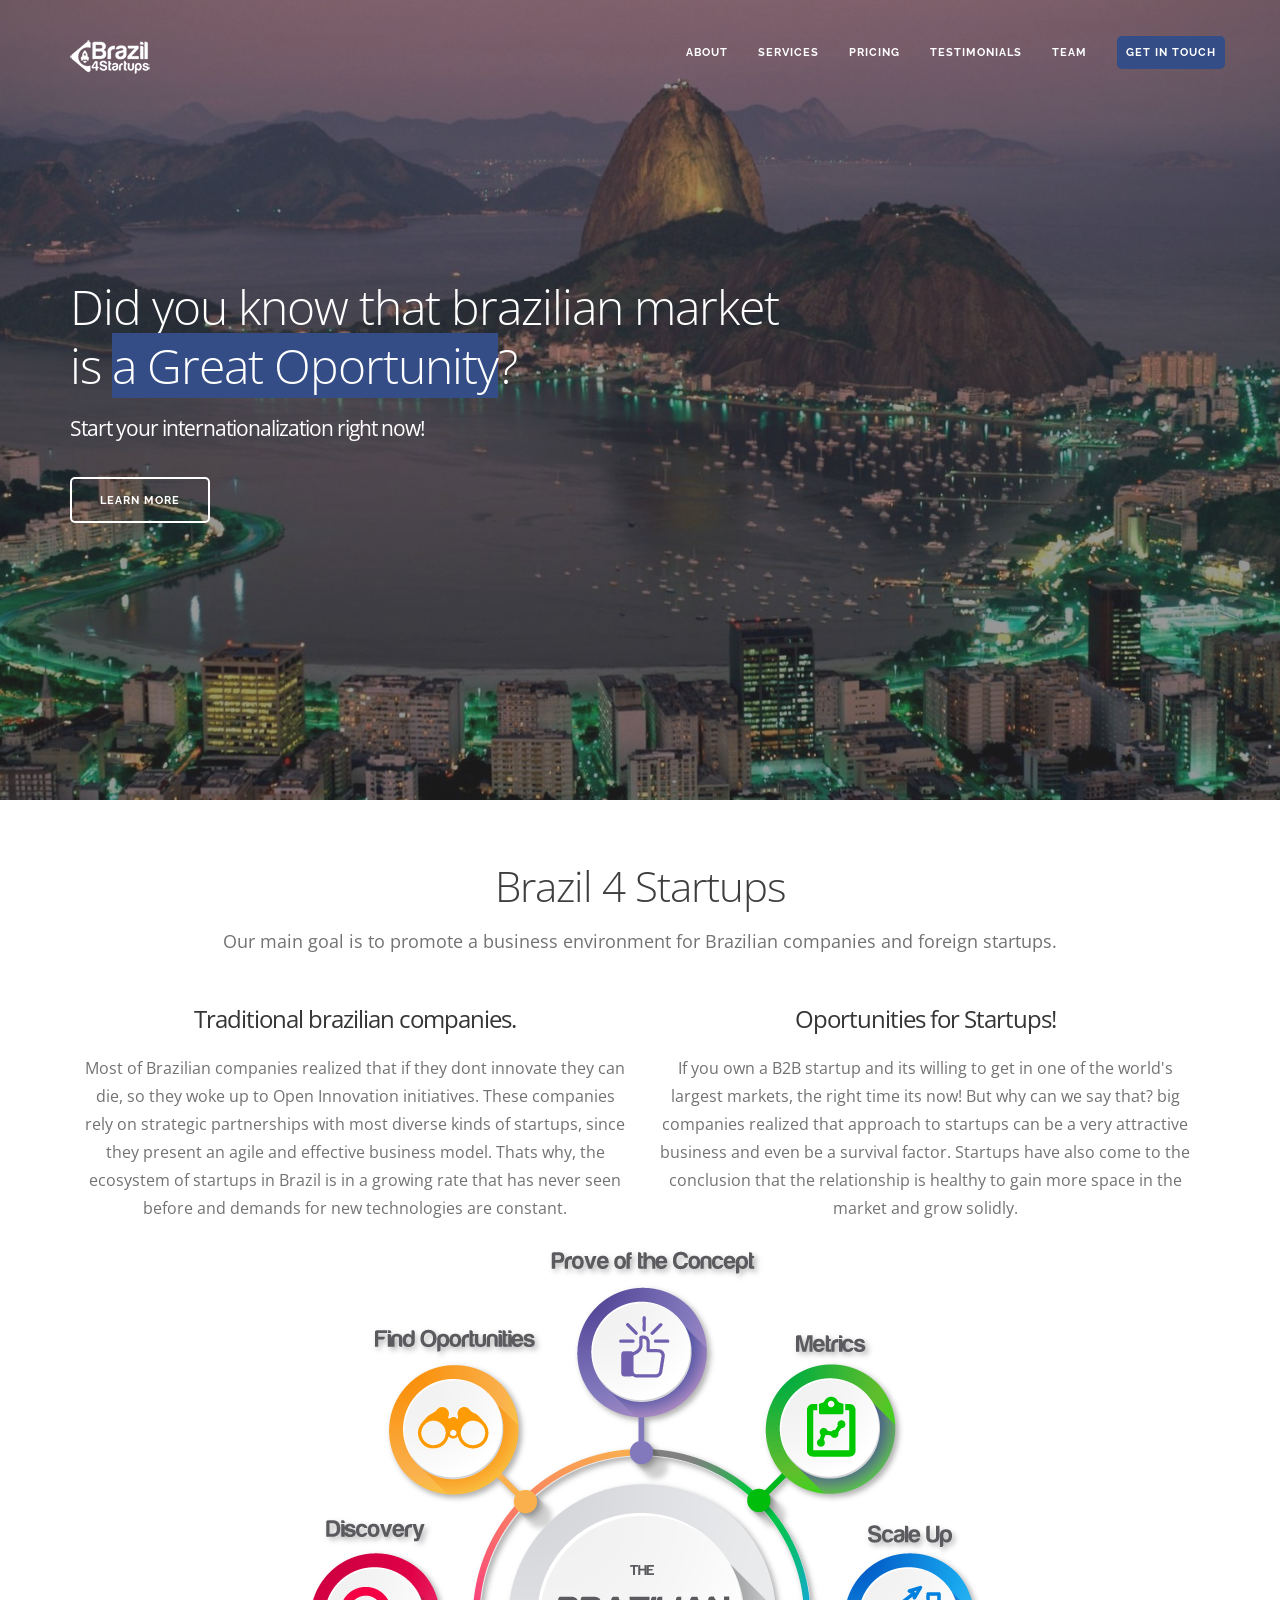
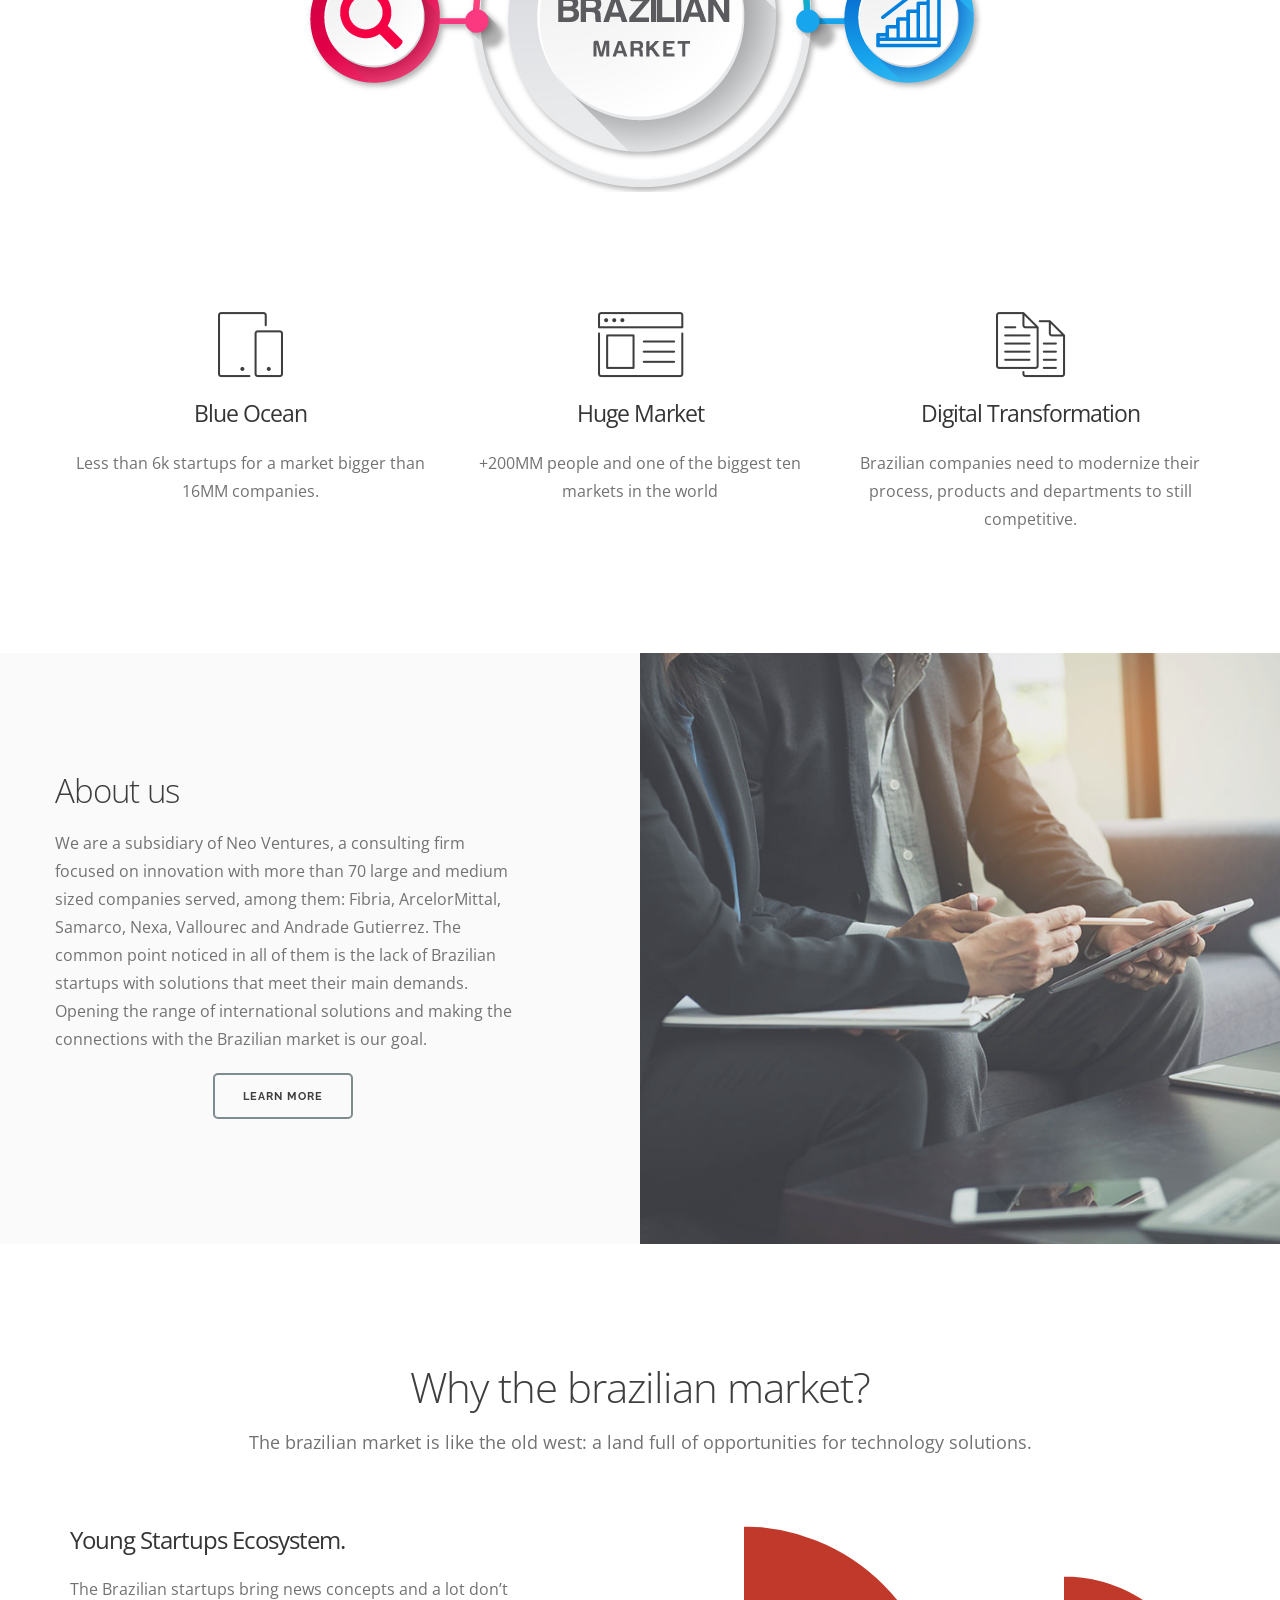
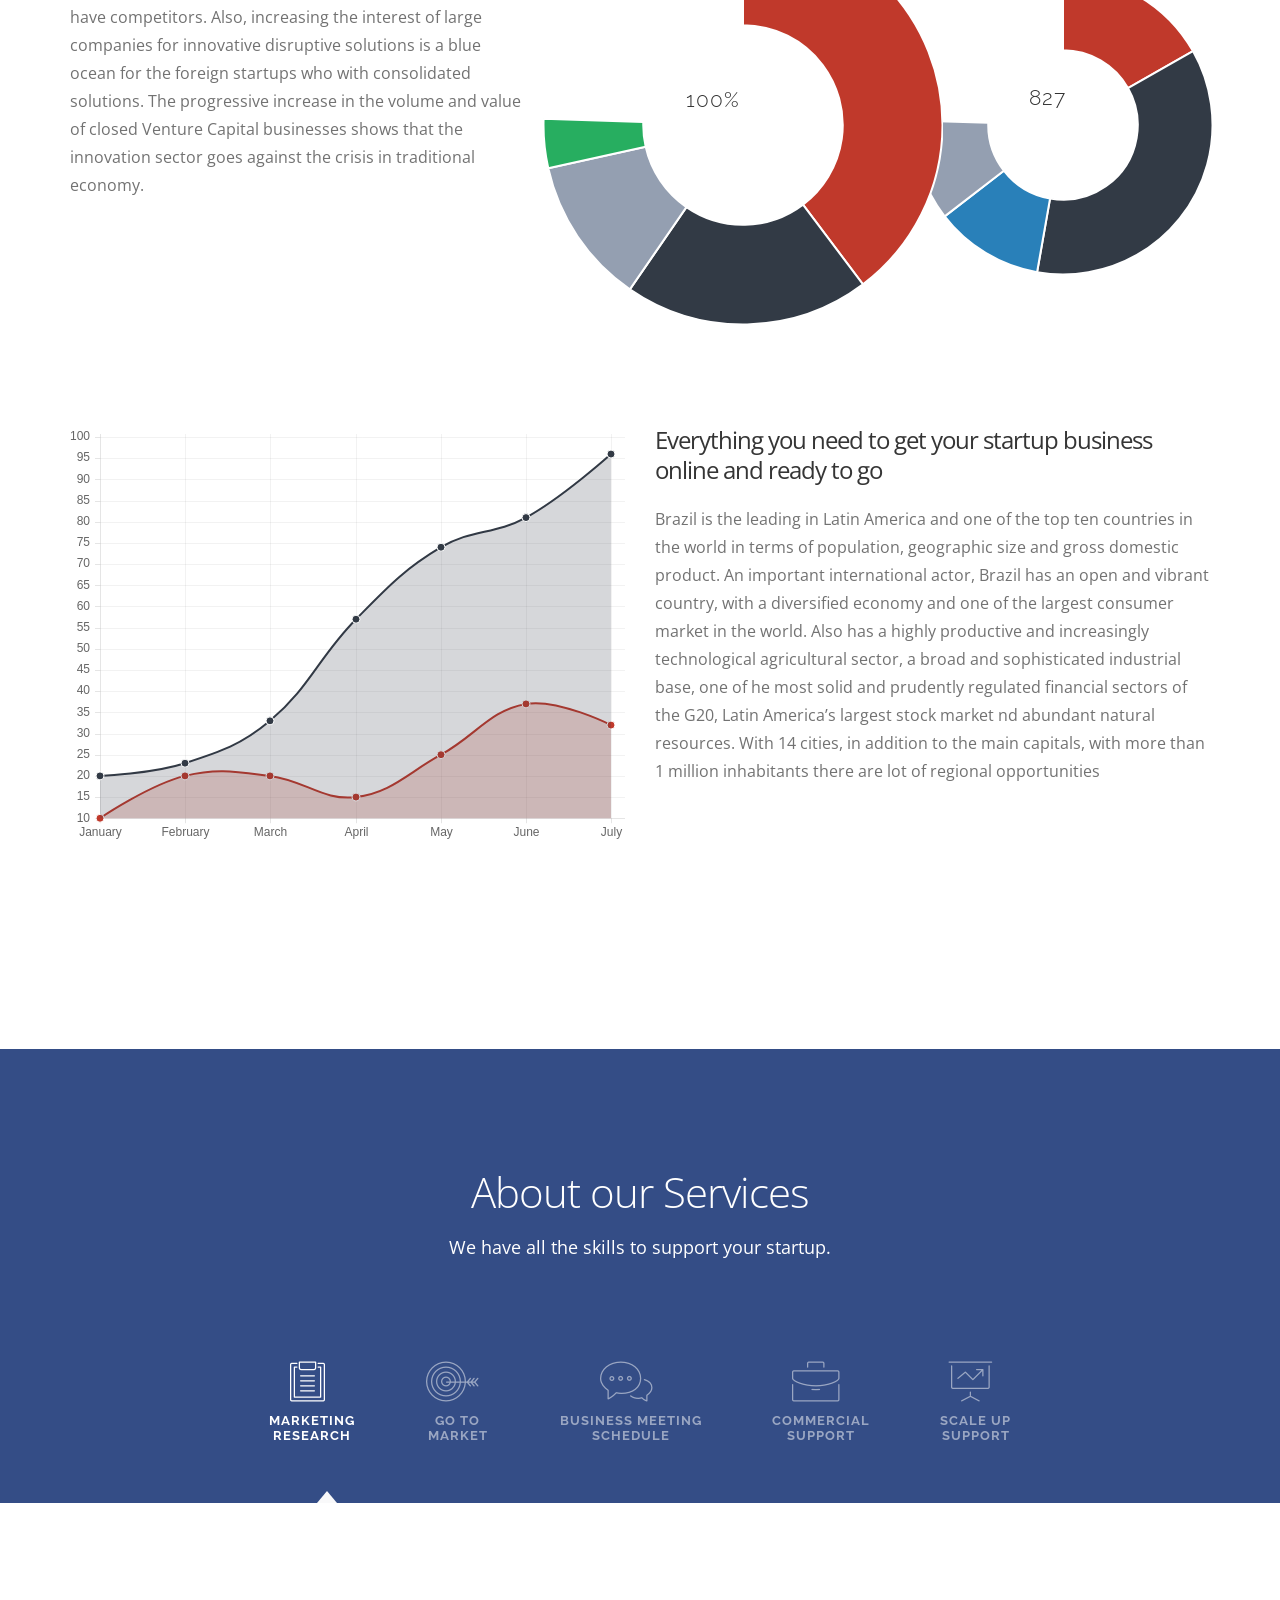
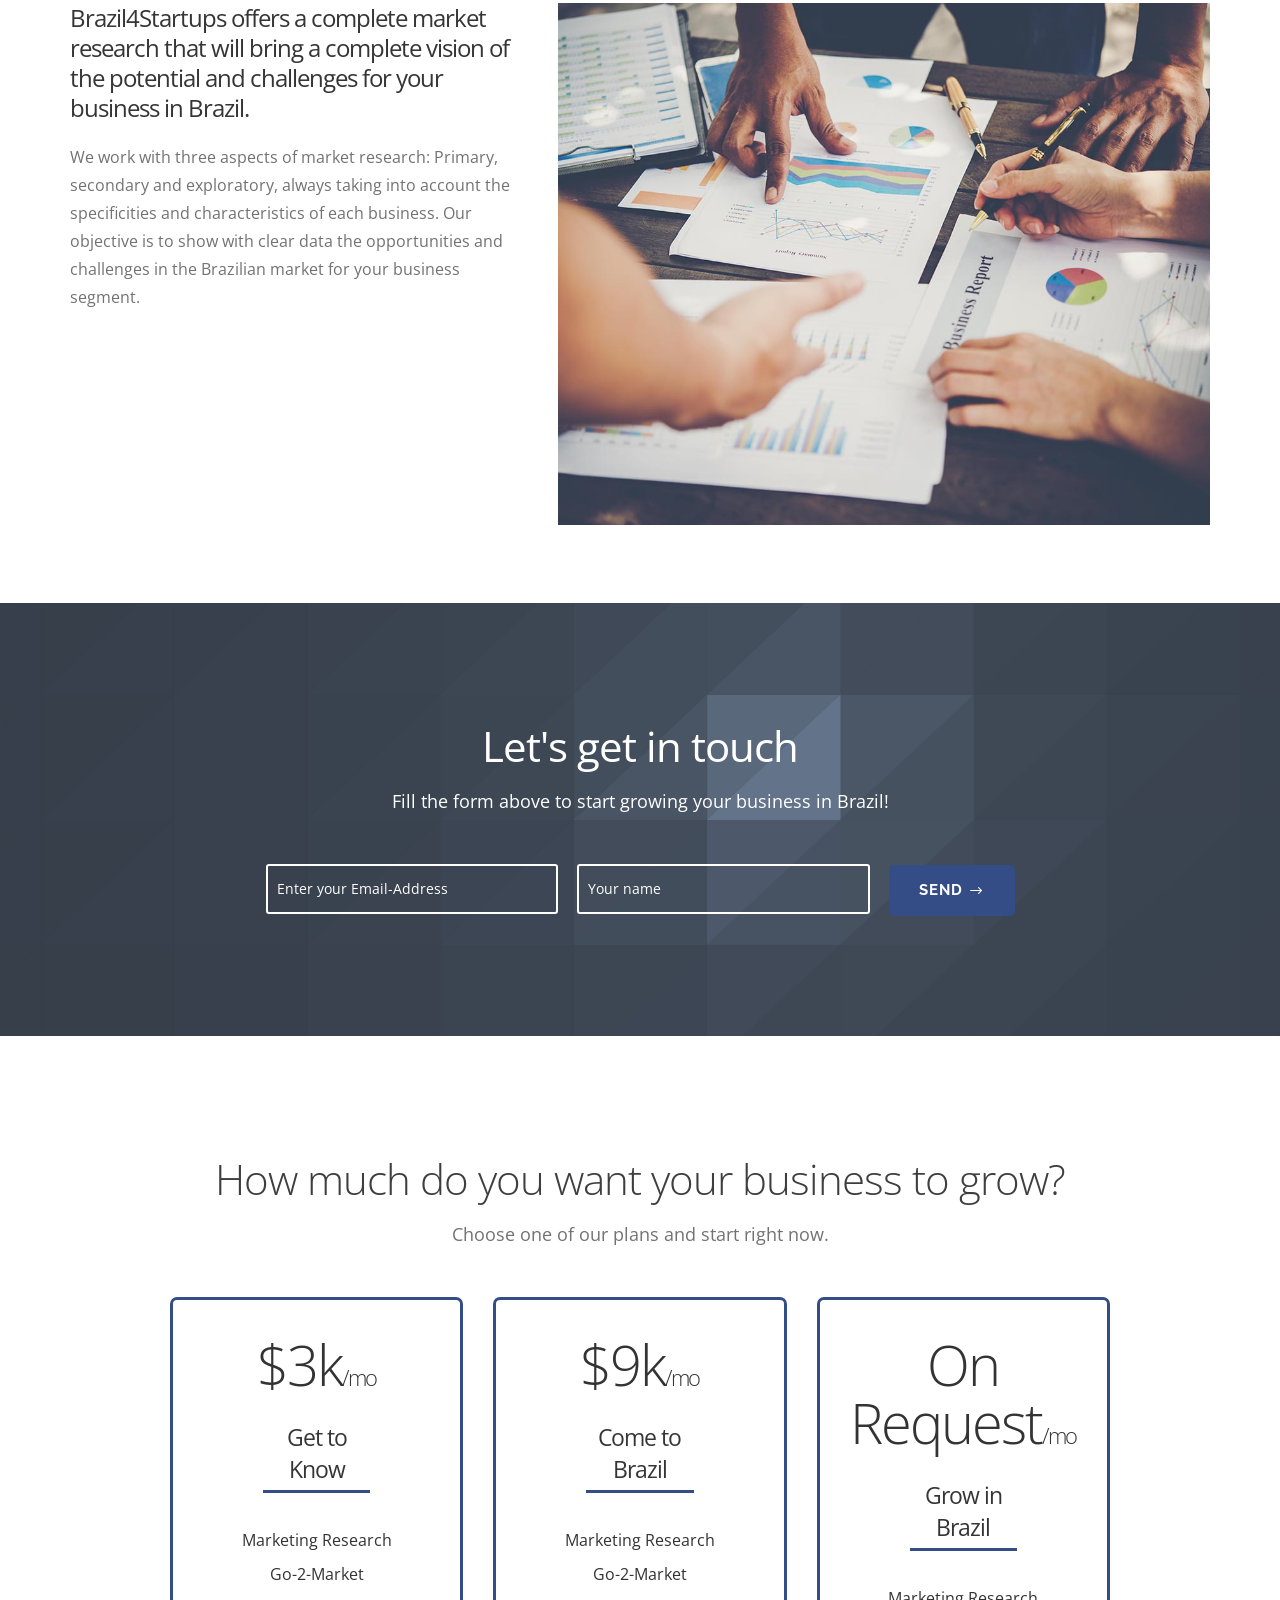
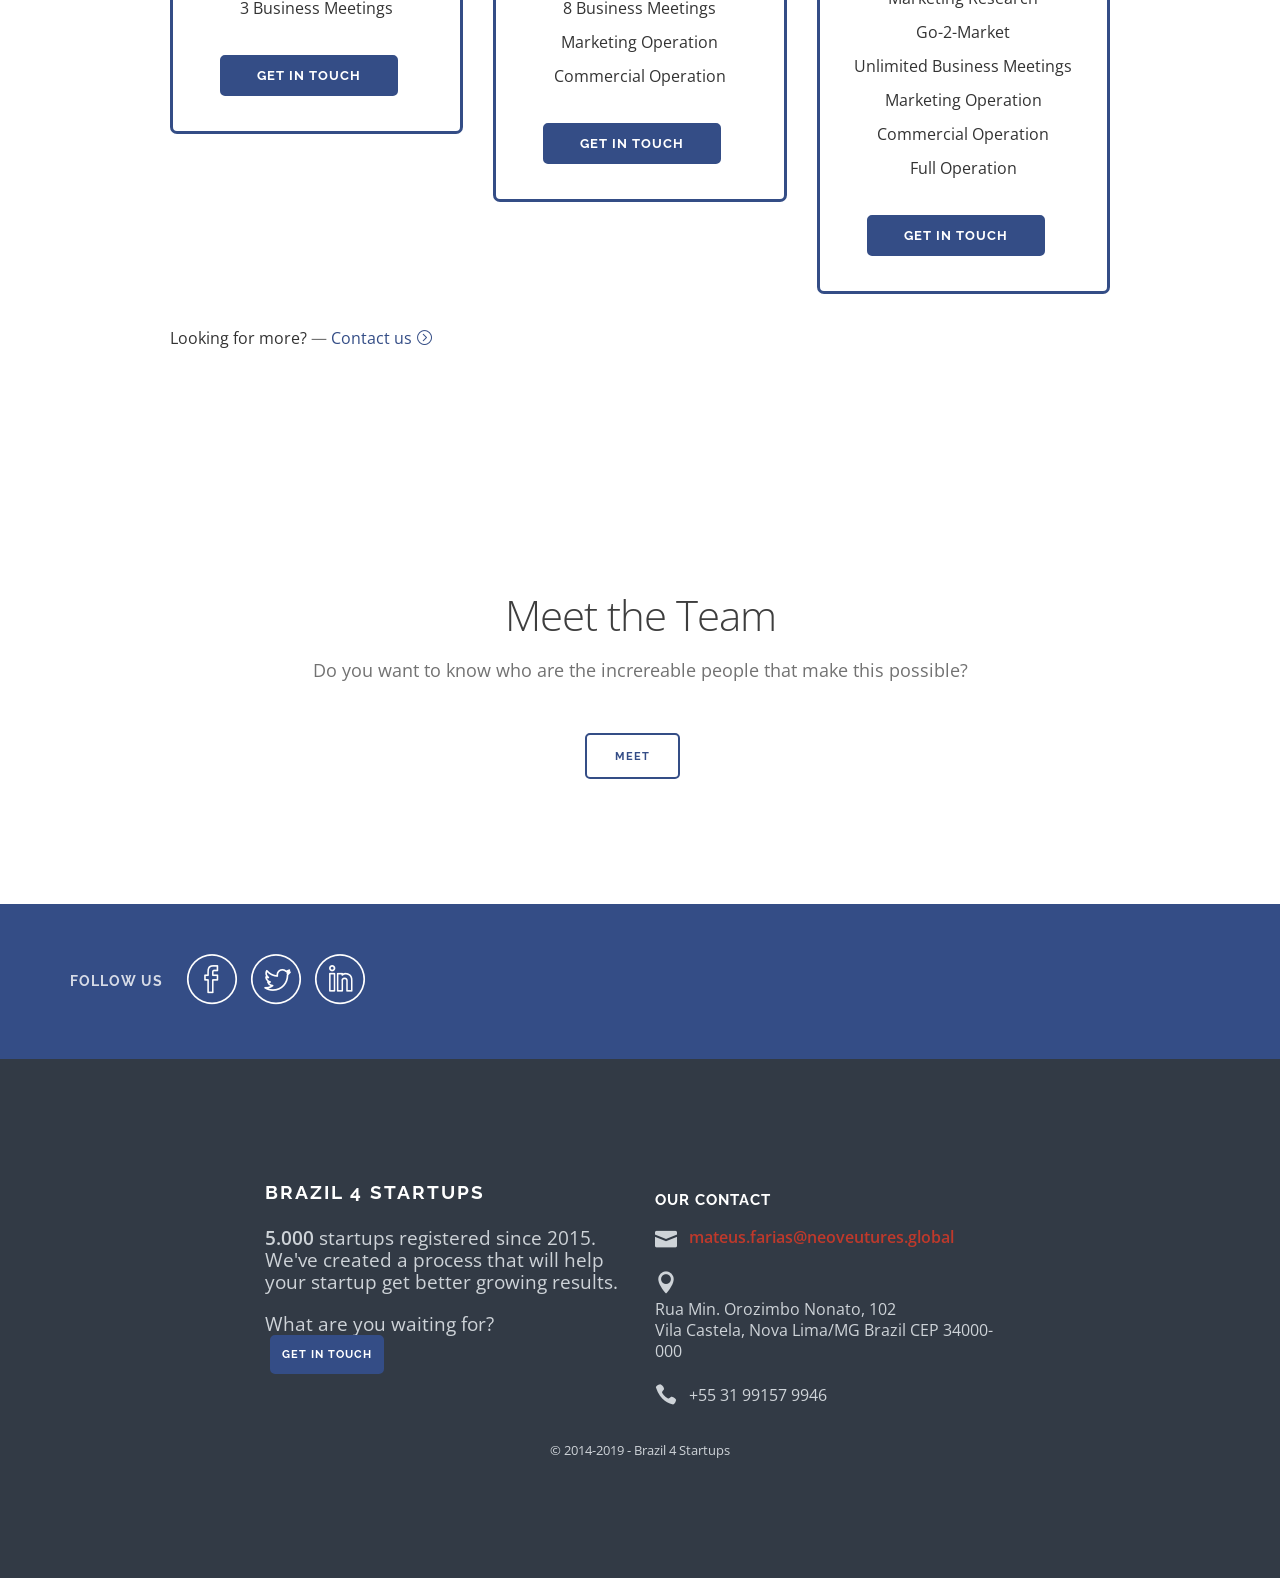
<file: index.html>
<!doctype html>
<html lang="en">
<head>
    <meta charset="utf-8">

    <!-- TITLE OF SITE -->
    <title>Brazil 4 Startups | Finding new markets</title>

    <meta name="description" content="Responsive Landing Page for Presenting Your Startup: Saas, Mobile or Web Application" />
    <meta name="keywords" content="smartmvp, startup theme, startup template, startup example, startup landing page, one page, responsive, app landing, html template, mobile application, responsive landing page" />
    <meta name="author" content="ThemeDept">
    <meta name="viewport" content="width=device-width, initial-scale=1, maximum-scale=1">

    <!-- FAVICON  -->
    <link rel="icon" href="assets/images/favicon/favicon.png">
    
    <!-- =========================
       STYLESHEETS 
    ============================== -->
    
    <!-- BOOTSTRAP CSS -->
    <link rel="stylesheet" href="assets/css/plugins/bootstrap.min.css">

    <!-- FONT ICONS -->
    <link rel="stylesheet" href="assets/css/icons/icons.min.css">
     
    <!-- GOOGLE FONTS -->
    <link href="http://fonts.googleapis.com/css?family=Raleway:300,400,600,700%7COpen+Sans:300,400,600,700%7CHandlee" rel="stylesheet">
    
    <!-- PLUGINS STYLESHEET -->
    <link rel="stylesheet" href="assets/css/plugins/plugins.min.css">
    
    <!-- CUSTOM STYLESHEET -->
    <link rel="stylesheet" href="assets/css/style.css">

    <!-- RESPONSIVE FIXES -->
    <link rel="stylesheet" href="assets/css/responsive.css">

    <!-- COLORE STYLESHEET -->
    <!-- Change here the Main Color of the Site: Choose your favorite predefined color from assets/css/colors.css -->
    <link rel="stylesheet" href="assets/css/colors/red.css" title="red">
    
    
    <!--[if lt IE 9]>
            <script src="assets/js/plugins/html5shiv.min.js"></script>
            <script src="assets/js/plugins/respond.min.js"></script>
    <![endif]-->

</head>

<body>
    <div class="main-wrapper">

        <!-- =========================
             PRELOADER
        ============================== -->
        <div class="preloader">
            <div class="loader-container">
                <div class="text-logo">Brazil 4 Startups</div>
                <div class="signal"></div>
            </div>
        </div> 
        

        <!-- =========================
             HEADER
        ============================== -->
        <header class="header type" id="top" data-stellar-background-ratio="0.5">
            <!-- Background Overlay -->
            <div class="overlay">

                <!-- =========================================
                     Navigation
                ========================================== -->
                <nav class="navbar navbar-fixed-top" role="navigation">
                    <div class="container">
                        <div class="row">
                            <div class="col-md-12">
                                <!-- Navbar-Header -->
                                <div class="navbar-header">
                                    
                                    <!-- Mobile Menu -->
                                    <button data-target=".navbar-collapse" data-toggle="collapse" class="navbar-toggle" type="button">
                                        <i class="icon icon_menu"></i>
                                    </button>

                                    <!-- Text-Logo -->
                                    <a href="#top" class="navbar-brand scrollto header-img" title="SmartMvp">
                                        <img class="logo-1" src="assets/images/logo-branca.png" alt="">
                                    </a> 

                                    <!-- Image-Logo: Remove this comments and the section above Text-Logo if you want to add an Image-Logo (recommended sizes -> max-height:50, max-width:200) 

                                    <a href="#top" class="navbar-brand img-logo scrollto" title="SmartMvp">
                                        <img src="assets/images/logo.png" alt="Logo">
                                    </a> 
                                    -->

                                </div><!-- /End Navbar-Header -->

                                <!-- Navbar-Collapse -->
                                <div class="navbar-collapse collapse">
                                    <ul class="nav navbar-nav navbar-right">
                                        <!-- Menu Items -->
                                        <li><a href="#about" title="" class="scrollto nav-text">About</a></li>
                                        <li><a href="#features" title="" class="scrollto nav-text">Services</a></li>
                                        <li><a href="#pricing" title="" class="scrollto nav-text">Pricing</a></li>
                                        <li><a href="#testimonials" title="" class="scrollto nav-text">Testimonials</a></li>
                                        <li><a href="#team" title="" class="scrollto nav-text">Team</a></li>
                                        <!-- Login and Signup Modal on click -->
                                        <li><a class="btn btn-nav btn-signup scrollto" href="#canvas-bg">Get in Touch</a></li> 
                                    </ul>
                                </div><!-- /End Navbar-Collapse -->
                            </div><!-- /End Col -->
                        </div><!-- /End Row -->
                    </div><!-- /End Container -->
                </nav><!-- /End Sticky Navigation -->


                <!-- =========================================
                     Login/Signup Bootstrap Modal
                ==========================================  -->
                <div class="modal fade login" id="loginModal">
                    <div class="modal-dialog">
                        <div class="modal-content">
                            
                            <!-- Modal-Header -->
                            <div class="modal-header">
                                <!-- Close Button -->
                                <button type="button" class="close" data-dismiss="modal" aria-hidden="true">
                                    <i class="icon icon_close_alt2"></i>
                                </button>
                                <!-- Modal-Header Title-->
                                <h4 class="modal-title">Sign in to <span>Smartmvp</span></h4>
                                <p class="modal-subtitle">Enter your email and password</p>
                            </div><!-- /End Modal-Header -->

                            <!-- Modal-Body Content -->
                            <div class="modal-body">  
                                <div class="box">
                                     <div class="content">
                                        <!-- Login Form -->
                                        <div class="loginBox">
                                            <form id="login-modal" role="form">
                                                <!-- Success/Alert Notification -->
                                                <p class="lm-success"><i class="icon icon_check_alt2"></i> <strong>Congratulation! Login modal validation is working. Implement your code.</strong></p>
                                                <p class="lm-failed"><i class="icon icon_close_alt2"></i><strong> Something went wrong! Insert correct value.</strong></p>
                                                <!-- Input Fields -->
                                                <input id="lm-email" class="form-control input-lg" type="text" placeholder="Email" name="lm-email" required>
                                                <input id="lm-password" class="form-control input-lg" type="password" placeholder="Password" name="lm-password" required>
                                                <!-- Login Button -->
                                                <button class="btn btn-color">Login</button>
                                            </form>
                                        </div><!-- /End Login Form -->
                                     </div>
                                </div><!-- /End Login Form Box -->
                                <div class="box">
                                    <!-- Signup Form -->
                                    <div class="content registerBox" style="display:none;">
                                        <form id="signup-modal" role="form">
                                            <!-- Success/Alert Notification -->
                                            <p class="sm-success"><i class="icon icon_check_alt2"></i> <strong>Congratulation! Signup modal validation is working. Implement your code.</strong></p>
                                            <p class="sm-failed"><i class="icon icon_close_alt2"></i><strong> Something went wrong! Insert correct value.</strong></p>
                                            <!-- Input Fields -->
                                            <input id="sm-email" class="form-control input-lg" type="text" placeholder="Email" name="sm-email" required>
                                            <input id="sm-password" class="form-control input-lg" type="password" placeholder="Password" name="sm-password">
                                            <input id="sm-confirm" class="form-control input-lg" type="password" placeholder="Repeat Password" name="sm-confirm">
                                            <!-- Signup Button -->
                                            <button class="btn btn-color">Create Account</button>
                                        </form>
                                        
                                    </div><!-- /End Signup Form -->
                                </div><!-- /End Signup Form Box -->
                            </div><!-- /End Modal-Body -->

                            <!-- Modal-Footer -->
                            <div class="modal-footer">
                                <!-- Login-Footer. Redirect to Signup-Modal-->
                                <div class="forgot login-footer">
                                    <span>Don't have an account? 
                                         <a href="javascript: showRegisterForm();">Sign up.</a>
                                    </span>
                                </div>
                                <!-- Signup-Footer. Redirect to Login-Modal -->
                                <div class="forgot register-footer" style="display:none">
                                     <span>Already have an account?</span>
                                     <a href="javascript: showLoginForm();">Login</a>
                                </div>
                            </div><!-- /End Modal-Footer -->      
                          
                        </div><!-- /End Modal Content -->
                    </div><!-- /End Modal Dialog -->
                </div><!-- /End Modal -->

                
                <!-- =========================================
                     Hero-Section
                ========================================== -->
                <div class="container vmiddle">
                    <div class="row">
                        <div class="col-md-8">
                            <div class="hero-section">
                                
                                <!-- Welcome - Hero Message -->
                                <h1 class="text-white">Did you know that brazilian market is <span data-typer-targets="Modern,Innovative,Huge,Advanced,Efficient,a Great Oportunity,Powerful,Impressive"></span>?</h1>
                                <p class="text-white">Start your internationalization right now!</p>
                                
                                <!-- Learn More & Video Buttons -->
                                <div class="btn-box">
                                    <a href="#features" class="btn btn-ghost scrollto">Learn More</a>
                                </div>

                            </div><!-- /End Intro-Section -->
                        </div><!-- /End Col -->
                    </div><!-- /End Row -->
                </div><!-- /End Container Hero-Section -->


            </div><!-- /End Background Overlay -->
        </header>
        <!-- =========================
             /END HEADER
        ============================== -->

        
        <!-- =================================
             SECTION ABOUT - INTRO FEATURES
        ====================================== -->
        <section class="intro-features" id="about">                      
                        <div class="col-xs-12">
                            <h2>Brazil 4 Startups</h2>
                            <p class="large">Our main goal is to promote a business environment for Brazilian companies and foreign startups.</p>
                        </div>
                            <div class="tab-content" id="tab-feature-5">
                                <div class="container">
                                    <div class="row">
                                        <!-- Feature Description 2col Text both -->
                                        <div class="col-xs-12">
                                            <div class="col-sm-6">
                                                <h4>Traditional brazilian companies.</h4>
                                                <p>Most of Brazilian companies realized that if they dont innovate they can die, so they woke up to Open Innovation initiatives. These companies rely on strategic partnerships with most diverse kinds of startups, since they present an agile and effective business model. Thats why, the ecosystem of startups in Brazil is in a growing rate that has never seen before and demands for new technologies are constant.</p>
                                            </div>
                                            <div class="col-sm-6">
                                                <h4>Oportunities for Startups!</h4>
                                                <p>If you own a B2B startup and its willing to get in one of the world's largest markets, the right time its now! But why can we say that? big companies realized that approach to startups can be a very attractive business and even be a survival factor. Startups have also come to the conclusion that the relationship is healthy to gain more space in the market and grow solidly.</p>
                                            </div>
                                        </div>
                                    </div>
                                    <div class="row">
                                        <!-- Image below --> 
                                        <div class="col-xs-12 hidden-xs wow fadeInUp" data-wow-duration="2s">
                                            <center>
                                            <img src="assets/images/759.png" align="middle" alt="">
                                            </center>
                                        </div>
                                    </div>   
                                </div><!-- / End Tab-content -->
                            </div>

            <div class="container">
                <!-- Padding -->
                <div class="wrapper-lg">
                    <div class="row">
                    </div>
                    <!-- Three Main Features with Icons -->
                    <div class="row">
                        <div class="col-sm-4 intro-content">
                            <div class="icon-lg">
                                <i class="icon icon-mobile"></i>
                            </div>
                            <h4>Blue Ocean</h4>
                            <p>Less than 6k startups for a market bigger than 16MM companies.</p>
                        </div>
                        <div class="col-sm-4 intro-content">
                            <div class="icon-lg">
                                <i class="icon icon-browser"></i>
                            </div>
                            <h4>Huge Market</h4>
                            <p>+200MM people and one of the biggest ten markets in the world </p>  
                        </div>
                        <div class="col-sm-4 intro-content">
                            <div class="icon-lg">
                                <i class="icon icon-documents"></i>
                            </div>
                            <h4>Digital Transformation</h4>
                            <p>Brazilian companies need to modernize their process, products and departments to still competitive.</p>
                        </div>
                    </div><!-- /End Row -->
                </div><!-- /End Wrapper -->
            </div><!-- /End Container -->
        </section>
        <!-- =============================
             /END INTRO FEATURES
        ============================== -->
        
        
        <!-- ==================================================
             SECTION 2 COLS - IMAGE RIGHT AND TEXT WITH CALL TO ACTION
        ======================================================= -->
        <section class="img-with-action light-bg">
            <div class="container wrapper-lg">
                <div class="row">
                    <div class="col-lg-5 col-md-5">
                        <!-- Text Col -->
                        <h3>About us</h3>
                        <p>We are a subsidiary of Neo Ventures, a consulting firm focused on innovation with more than 70 large and medium sized companies served, among them: Fibria, ArcelorMittal, Samarco, Nexa, Vallourec and Andrade Gutierrez. The common point noticed in all of them is the lack of Brazilian startups with solutions that meet their main demands. Opening the range of international solutions and making the connections with the Brazilian market is our goal.</p>
                        <!-- Call To Action Buttons -->
                        <center>
                        <div class="btn-box">
                            <a href="#features" class="btn btn-grey scrollto">Learn More</a>
                        </div>
                        </center>
                        <!-- Div Required for Correct Charts Animation -->
                        <div class="start-charts"></div>
                    </div>
                </div><!-- /End Row-->
            </div><!-- /End Container-->
            <!-- Image Col -->
            <div class="hidden-sm hidden-xs col-md-6 img-col-bg img-right"></div>
        </section>
        <!-- =============================
             /END SECTION 
        ============================== -->
        

        <!-- ==================================================
            CHARTS & SHOWCASE SECTION
        ======================================================= -->
        <section class="charts" id="charts">
            <div class="container">
                <div class="wrapper-lg">
                    <div class="row">
                        <div class="col-md-12">
                            <h2>Why the brazilian market?</h2>
                            <p class="large">The brazilian market is like the old west: a land full of opportunities for technology solutions.</p>
                        </div>
                    </div>

                    <div class="row doughnut-box">
                        <div class="col-md-5">
                            <!-- Div Required for Correct Line Chart Animation -->
                            <div class="start-line"></div>
                            <!-- Chart Text Description -->
                            <h4>Young Startups Ecosystem.</h4>
                            <p>The Brazilian startups bring news concepts and a lot don’t have competitors. Also, increasing the interest of large companies for innovative disruptive solutions is a blue ocean for the foreign startups who with consolidated solutions. The progressive increase in the volume and value of closed Venture Capital businesses shows that the innovation sector goes against the crisis in traditional economy.</p>
                        </div>
                        <div class="col-md-7">
                            <!-- Doughnut Charts  -->
                            <div id="canvas-holder">
                                <div class="chart-text">
                                    100&#37;<span><br></span>
                                </div>
                                <canvas id="chart-area" width="400" height="400"></canvas>
                            </div>
                            <div id="canvas2-holder">
                                <div class="chart2-text">
                                    827<span><br></span>
                                </div>
                                <canvas id="chart2-area" width="300" height="300"></canvas>
                            </div>
                        </div>
                    </div><!-- /End Chart-Box -->
                        
                    <div class="row chart-box">
                        <div class="col-md-6 col-md-push-6 col-sm-12">
                            <!-- Chart Text Description -->
                            <h4>Everything you need to get your startup business online and ready to go</h4>
                            <p>Brazil is the leading in Latin America and one of the top ten countries in the world in terms of population, geographic size and gross domestic product.
                            An important international actor, Brazil has an open and vibrant country, with a diversified economy and one of the largest consumer market in the world. Also has a highly productive and increasingly technological agricultural sector, a broad and sophisticated industrial base, one of he most solid and prudently regulated financial sectors of the G20, Latin America’s largest stock market nd abundant natural resources. With 14 cities, in addition to the main capitals, with more than 1 million inhabitants there are  lot of regional opportunities</p>
                        </div>
                        <div class="col-md-6 col-md-pull-6 col-sm-12">
                            <!-- Line Chart -->
                            <div class="line-canvas">
                                <div>
                                    <canvas id="line-canvas" height="450" width="600"></canvas>
                                </div>
                            </div>
                        </div>
                    </div><!-- /End Chart-Box -->

                </div><!-- /End Wrapper -->
            </div><!-- /End Container -->      
        </section>
        <!-- =============================
             /END CHARTS SECTION 
        ============================== -->
        
        
        <!-- ==================================================
            FEATURES SECTION
        ======================================================= -->
        <section class="tab-features color-bg" id="features">
            <div class="container">
                <div class="features-title">
                    <div class="row">
                        <div class="col-md-12">
                            <h2 class="text-white">About our Services</h2>
                            <p class="large text-white">We have all the skills to support your startup.</p>
                        </div>
                    </div>
                </div>
            </div>

            <div class="row">
                <div class="col-xs-12">
                    <!-- Features Tab -->
                    <div class="tabs features tab-container">
                        <ul class="etabs">
                            <!-- Feature Icon -->
                            <li class="tab">
                                    <a href="#tab-feature-1">
                                        <div class="icon-sm">
                                            <i class="icon icon-clipboard"></i>
                                        </div>
                                        <h5 class="text-white">Marketing<br> Research</h5>
                                    </a>
                            </li>
                            <!-- Feature Icon -->
                            <li class="tab">
                                    <a href="#tab-feature-2">
                                        <div class="icon-sm">
                                            <i class="icon icon-target"></i>
                                        </div>
                                        <h5 class="text-white">Go to<br> Market</h5>
                                    </a>
                            </li>
                            <!-- Feature Icon -->
                            <li class="tab">
                                    <a href="#tab-feature-3">
                                        <div class="icon-sm">
                                            <i class="icon icon-chat"></i>
                                        </div>
                                        <h5 class="text-white">Business Meeting <br>Schedule</h5>
                                    </a>
                            </li>
                            <!-- Feature Icon -->
                            <li class="tab">
                                    <a href="#tab-feature-4">
                                        <div class="icon-sm">
                                            <i class="icon icon-briefcase"></i>
                                        </div>
                                        <h5 class="text-white">Commercial<br>Support</h5>
                                    </a>
                            </li>
                            <!-- Feature Icon -->
                            <li class="tab">
                                    <a href="#tab-feature-5">
                                        <div class="icon-sm">
                                            <i class="icon icon-presentation"></i>
                                        </div>
                                        <h5 class="text-white">Scale up <br>Support</h5>
                                    </a>
                            </li>
                        </ul><!-- /End Etabs -->
                  
                        <div class="panel-container">
                            
                            <div class="tab-content" id="tab-feature-1">
                                <div class="container">
                                    <div class="row">
                                        <!-- Feature Description 2cols Text-Left with Buttons -->
                                        <div class="col-md-5 col-sm-6">
                                            <h4>Brazil4Startups offers a complete market research that will bring a complete vision of the potential and challenges for your business in Brazil.</h4>
                                            <p>We work with three aspects of market research: Primary, secondary and exploratory, always taking into account the specificities and characteristics of each business. Our objective is to show with clear data the opportunities and challenges in the Brazilian market for your business segment.</p>
                                        </div>
                                        <!-- Image-right -->
                                        <div class="col-md-7 col-sm-6 hidden-xs wow fadeInRight" data-wow-duration="2s">
                                            <img src="assets/images/background2.jpg" class="img-device" alt="">
                                        </div>
                                    </div>
                                </div>
                            </div><!-- /End Tab-content -->

                            <div class="tab-content" id="tab-feature-2">
                                <div class="container">
                                    <div class="row">
                                        <!-- Feature Description 2cols Text-Right with Icons -->
                                        <div class="col-xs-12 col-sm-6 col-sm-push-6 col-lg-7 col-lg-push-5">
                                            <h4>Go-to-market</h4>
                                            <p>Go-to-market is the strategy that allows companies and / or products to be disclosed, sold and provide the support needed for a specific customer profile. Among its advantages are revenue growth, profitability and a loyal public. In summary your company should be able to answer with 5 key questions:</p>
                                            <p>Who are you selling to?</p> 
                                            <p>What product do you offer this audience?</p>
                                            <p>How will it reach the target audience?</p>
                                            <p>What will be the price and positioning of the product?</p>
                                            <p>What channel will you use to sell?</p>
                                        </div>
                                        <!-- Image-Left -->
                                        <div class="col-xs-12 col-sm-6 col-sm-pull-6 col-lg-5 col-lg-pull-7 hidden-xs wow fadeInLeft" data-wow-duration="2s">
                                            <img src="assets/images/background.jpg" class="img-device" alt="">
                                        </div>
                                    </div>
                                </div>
                            </div><!-- / End Tab-content -->

                            <div class="tab-content" id="tab-feature-3">
                                <div class="container">
                                    <div class="row">
                                        <!-- Feature Description 2cols Text-Left -->
                                        <div class="col-md-5 col-sm-6">
                                            <h4>Brazil4Startups has a solid relationship with the largest business conglomerates in Brazil, we will look for the best opportunities for your business!</h4>
                                            <p>We are a subsidiary of Neo Ventures, a consulting firm focused on innovation with more than 70 large and medium sized companies served, among them: Fibria, ArcelorMittal, Samarco, Nexa, Vallourec and Andrade Gutierrez. The common point noticed in all of them is the lack of Brazilian startups with solutions that meet their main demands. Opening the range of international solutions and making the connections with the Brazilian market is our goal.</p>
                                        </div>
                                        <!-- Image-Right -->
                                        <div class="col-md-7 col-sm-6 hidden-xs wow fadeInRight" data-wow-duration="2s">
                                            <img src="assets/images/background3.jpg" class="img-device" alt="">
                                        </div>
                                    </div>
                                </div>
                            </div><!-- /End Tab-content -->

                            <div class="tab-content" id="tab-feature-4">
                                <div class="container">
                                    <div class="row">
                                        <!-- Feature Description 2col Text-Left with Icons-->
                                        <div class="col-md-7 col-sm-6">
                                            <h4>Commercial support.</h4>
                                            <p>After studying the market and understanding the customer profile it is time to start the game and we at Brazil4Startups know the rules. The right business approach is critical to business success. Most of the business in Brazil is still made in the offline world. Our team counts with more than 20 consultants highly qualified and ready to learn about new business and able to realize sales in Brazil</p>
                                        </div>
                                        <!-- Image Right -->
                                        <div class="col-md-5 col-sm-6 hidden-xs wow fadeInRight" data-wow-duration="2s">
                                            <img src="assets/images/background.jpg" class="img-device" alt="">
                                        </div>
                                    </div>
                                </div>
                            </div><!-- /End Tab-content -->

                            <div class="tab-content" id="tab-feature-5">
                                <div class="container">
                                    <div class="row">
                                        <!-- Feature Description 2col Text both -->
                                        <div class="col-xs-12">
                                            <div class="col-sm-12">
                                                <h4>Scale up support</h4>
                                                <p>After making the first sales it is time to start thinking about the sustainability of the business. Structure all operations and bureaucratic processes. Work with performance metrics and performance indicators. It is time to define what we need to do to grow, dominate the market and establish the business in Brazil.</p>
                                            </div>
                                        </div>
                                    </div>   
                                    <div class="row">
                                        <!-- Image below --> 
                                        <div class="col-xs-12 hidden-xs wow fadeInUp" data-wow-duration="2s">
                                            <img src="assets/images/background4.jpg" class="img-device" alt="">
                                        </div>
                                    </div>   
                                </div>
                            </div><!-- / End Tab-content -->

                        </div><!-- / End Panel-Container -->
                    </div><!-- / End Tabs -->
                </div><!-- /End Col -->
            </div><!-- /End Row -->
        </section>
        <!-- =============================
             /END FEATURES TAB
        ============================== -->
        
        
        <!-- ==================================================
            SIGNUP DIVIDER
        ======================================================= -->
        <section id="canvas-bg" class="dark-bg signup-divider">
            <div class="container">
                <div class="wrapper-lg">
                    <div class="row">
                        <div class="col-md-12">
                            <h2 class="text-white">Let's get in touch</h2>
                            <p class="large text-white">Fill the form above to start growing your business in Brazil!</p>
                        </div>
                    </div>

                    <div class="row">
                        <!-- Signup Form -->
                        <form id="signup-divider" role="form" action="https://formspree.io/mateus.farias@neoveutures.global" method="POST">
                            <!-- Notification -->
                            <p class="signup-success"><i class="icon icon_check_alt2"></i> <strong>Congratulation! Welcome to 30 day Free Trial. Check your email address.</strong></p>
                            <p class="signup-failed"><i class="icon icon_close_alt2"></i><strong> Something went wrong! Insert correct value.</strong></p>  

                            <!-- Input fields -->
                            <div class="form-group">
                                <input type="email" name="signup-email" id="signup-email" class="form-control input-lg" placeholder="Enter your Email-Address" required>
                            </div>
                            <div class="form-group">
                                <input type="text" size="55" name="signup-name" id="signup-name" class="form-control input-lg" placeholder="Your name" required>
                            </div>
                            <!-- Signup Button -->
                            <button class="btn btn-color">Send <i class="icon arrow_right"></i></button>
                        </form>
                    </div><!-- /End Row -->
                </div><!-- /End Wrapper -->
            </div><!-- /End Container -->
        </section>
        <!-- =============================
             /END SIGNUP SECTION 
        ============================== -->
        

        <!-- =============================
             PRICING SECTION
        ============================== -->
        <section class="pricing" id="pricing">
            <div class="container">
                <div class="wrapper-lg">
                    <div class="row">
                        <div class="col-xs-12">
                            <h2>How much do you want your business to grow?</h2>
                            <p class="large">Choose one of our plans and start right now.</p>
                        </div>
                    </div>
                    
                    <!-- Pricing Tabs-->
                    <div class="row grid-md">
                        <div class="col-sm-4">
                            <div class="pricing-tab">
                                <p class="price">$3k<span>/mo</span></p>
                                <h4>Get to Know</h4>
                                <ul class="pricing-features">
                                    <li>Marketing Research</li>
                                    <li>Go-2-Market</li>
                                    <li>3 Business Meetings</li>
                                </ul>
                                <a href="#canvas-bg" class="btn btn-color scrollto">Get in Touch</a>
                            </div>
                        </div>

                        <div class="col-sm-4">
                            <div class="pricing-tab">
                                <p class="price">$9k<span>/mo</span></p>
                                <h4>Come to Brazil</h4>
                                <ul class="pricing-features">
                                    <li>Marketing Research</li>
                                    <li>Go-2-Market</li>
                                    <li>8 Business Meetings</li>
                                    <li>Marketing Operation</li>
                                    <li>Commercial Operation</li>
                                </ul>
                                <a href="#canvas-bg" class="btn btn-color scrollto">Get in Touch</a>
                            </div>
                        </div>

                        <div class="col-sm-4">
                            <div class="pricing-tab">
                                <p class="price">On</p>
                                <p class="price">Request<span>/mo</span></p>
                                <h4>Grow in Brazil</h4>
                                <ul class="pricing-features">
                                    <li>Marketing Research</li>
                                    <li>Go-2-Market</li>
                                    <li>Unlimited Business Meetings</li>
                                    <li>Marketing Operation</li>
                                    <li>Commercial Operation</li>
                                    <li>Full Operation</li>
                                </ul>
                                <a href="#canvas-bg" class="btn btn-color scrollto">Get in Touch</a>
                            </div>
                        </div>


                        <!-- Pricing Footer -->
                        <div class="row">
                            <div class="col-xs-12">
                                <div class="pricing-more">
                                    <p><strong>Looking for more?</strong> &mdash;<strong> <a href="mailto:support@themedept.com">Contact us <i class="icon arrow_carrot-right_alt2"></i></a></strong> </p>
                                </div>
                            </div>
                        </div><!-- /End Row Pricing Footer -->
                    
                    </div><!-- /End Row Pricing Tab -->
                </div><!-- /End Wrapper -->
            </div><!-- /End Container -->
        </section>
        <!-- =============================
             /END PRICING SECTION 
        ============================== -->
        

        <!-- ==================================================
            TEAM
        ======================================================= -->
        <section class="team" id="team">
            <div class="container">
                <div class="wrapper-lg">
                    <div class="row">
                        <div class="col-md-12">
                            <h2>Meet the Team</h2>
                            <p class="large">Do you want to know who are the increreable people that make this possible?</p>
                            <p class="text-center"><a class="btn btn-nav btn-signup" href="https://neoventures.global/en/" target="_blank">Meet</a></p>
                        </div>
                    </div>
                </div><!-- End Wrapper -->
            </div><!--/End Container -->
        </section>
        <!-- =============================
             /END TEAM SECTION 
        ============================== -->
        
        <!-- ==================================================
            NEWSLETTER AND SOCIAL DIVIDER
        ======================================================= -->
        <section class="newsletter color-bg" id="newsletter">
            <div class="container">
                <div class="wrapper-sm">
                    <div class="row">
                        <div class="col-md-6">
                            <!-- =========================
                                Social Icons
                            ============================== -->

                            <div class="table">
                                <div class="table-row">
                                    <div class="table-cell follow">
                                        <h5 class="table-title">Follow Us</h5>
                                    </div>
                                    <div class="table-cell">
                                        <ul class="social-list">
                                            <li>
                                                <a href="https://www.facebook.com/neoventurescorp/" target="_blank">
                                                    <i class="icon icon-facebook"></i>
                                                </a>
                                            </li>
                                            <li>
                                                <a href="https://twitter.com/NeoVenturesCorp" target="_blank">
                                                    <i class="icon icon-twitter"></i>
                                                </a>
                                            </li>
                                            <li>
                                                <a href="https://www.linkedin.com/company/neoventurescorp/" target="_blank">
                                                    <i class="icon icon-linkedin"></i>
                                                </a>
                                            </li>
                                        </ul>
                                    </div><!-- /End Table-Cell -->
                                </div><!-- /End Table-Row -->
                            </div><!-- /End Table -->
                        </div><!-- /End Col -->


                        <div class="col-md-6">
 
                            <!-- =========================
                                LOCAL SUBSCRIPTION FORM 
                            ============================== -->
                            <!-- ALTERNATE USE: SAVE YOUR SUBSCRIBE LIST IN .TXT

                            <form id="subscribe" role="form">
                                <div class="table">
                                    <div class="table-row">
                                        <div class="table-cell getnewsletter">
                                            <h5 class="table-title">Get the Newsletter</h5>
                                        </div>
                                    </div>
                                    <div class="table-cell">
                                        <div class="input-group">
                                            <input type="email" id="s-email" name="email" placeholder="Your email address" class="form-control">
                                            <span class="input-group-btn">
                                                <button class="btn btn-color">Submit</button>
                                            </span>
                                        </div>
                                    </div>
                                </div>
                                <div class="col-md-10 col-md-offset-1 col-sm-8 col-sm-offset-2">
                                    <p class="subscription-success"><i class="icon icon_check_alt2"></i> You are successfully subscribed for our newsletter.</p>
                                    <p class="subscription-failed"><i class="icon icon_close_alt2"></i> Something went wrong!</p>
                                </div>
                            </form>
                            -->

                        </div><!-- /End Col -->
                    </div><!-- /End Row -->
                </div><!-- End Wrapper -->
            </div><!-- /End Container -->
        </section>
        <!-- =============================
             /END NEWSLETTER SECTION 
        ============================== -->
        
        
        <!-- ==================================================
            FOOTER
        ======================================================= -->
        <footer class="footer dark-bg" id="footer">
            <div class="container">
                <div class="wrapper-lg">
                    <div class="row">
                        <!-- Footer Left Col -->
                        <div class="col-md-2">
                        </div>
                        <div class="col-md-4">
                                <!-- Logo -->
                                <a href="#top" class="scrollto" title="SmartMvp">
                                    <span class="text-logo">Brazil 4 Startups</span>
                                </a>
                                <p class="footer-hero"><strong>5.000</strong> startups registered since 2015.<br>
                                We've created a process that will help your startup get better growing results.</p>
                                <p class="footer-cta">What are you waiting for?
                                    <a href="#top" class="btn btn-color">Get in Touch</a>
                                </p> 
                        </div>
                        <!-- Footer Contact Col -->
                        <div class="col-md-4">
                            <h5 class="text-white">Our Contact</h5>
                            <div class="contact-item">
                                <div class="contact-icon">
                                    <i class="icon icon_mail"></i>
                                </div>
                                <div class="contact-content">
                                    <a href="mailto:mateus.farias@neoveutures.global">mateus.farias@neoveutures.global</a>
                                </div>
                            </div>
                            <div class="contact-item">
                                <div class="contact-icon">
                                    <i class="icon icon_pin"></i>
                                </div>
                                <div class="contact-content">
                                    Rua Min. Orozimbo Nonato, 102  <br>
                                    Vila Castela, Nova Lima/MG Brazil
                                    CEP 34000-000
                                </div>
                            </div>
                            <div class="contact-item">
                                <div class="contact-icon">
                                    <i class="icon icon_phone"></i>
                                </div>
                                <div class="contact-content">
                                    +55 31 99157 9946
                                </div>
                            </div>
                        </div>
                        <div class="col-md-2">
                        </div>
                        <!-- Footer Menu and Copy -->
                        <div class="row">
                            <div class="col-md-12">
                                <p class="footer-copy">&copy; 2014-2019 - Brazil 4 Startups
                            </div>
                        </div>
                        
                    </div><!-- End Row -->
                </div><!-- /End Wrapper -->
            </div><!-- /End Container -->
        </footer>

    </div><!-- /End Main Wrapper -->

    <!-- =========================
         SCRIPTS 
    ============================== -->
    <script src="assets/js/plugins/jquery1.11.0.min.js"></script>
    <script src="assets/js/plugins/bootstrap.min.js"></script>
    <script src="assets/js/plugins/jquery.easing.1.3.min.js"></script>
    <script src="assets/js/plugins/modernizr.custom.min.js"></script>
    <script src="assets/js/plugins/plugins.min.js"></script>
    <script src="assets/js/plugins/twitter/tweetie.min.js"></script>
    <!-- Custom Script -->
    <script src="assets/js/custom.js"></script>

    

</body>
</html>
</file>
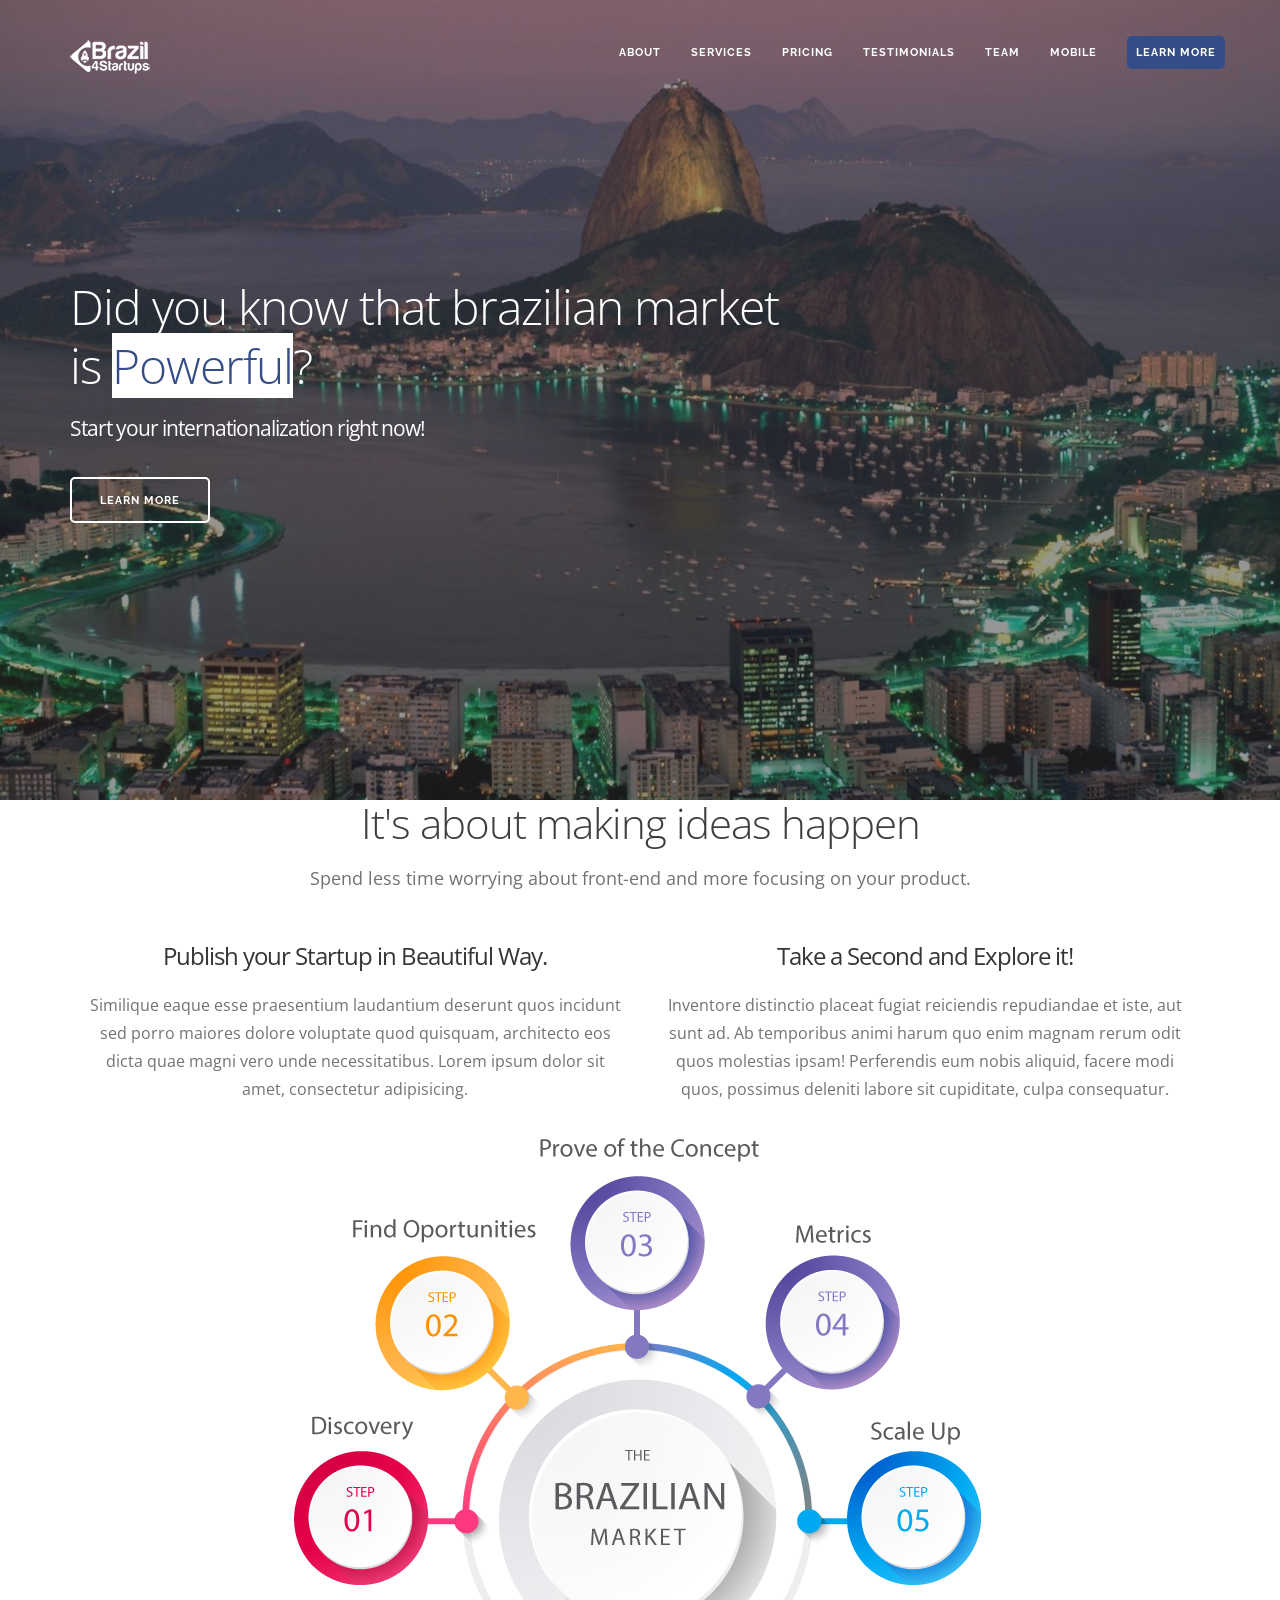
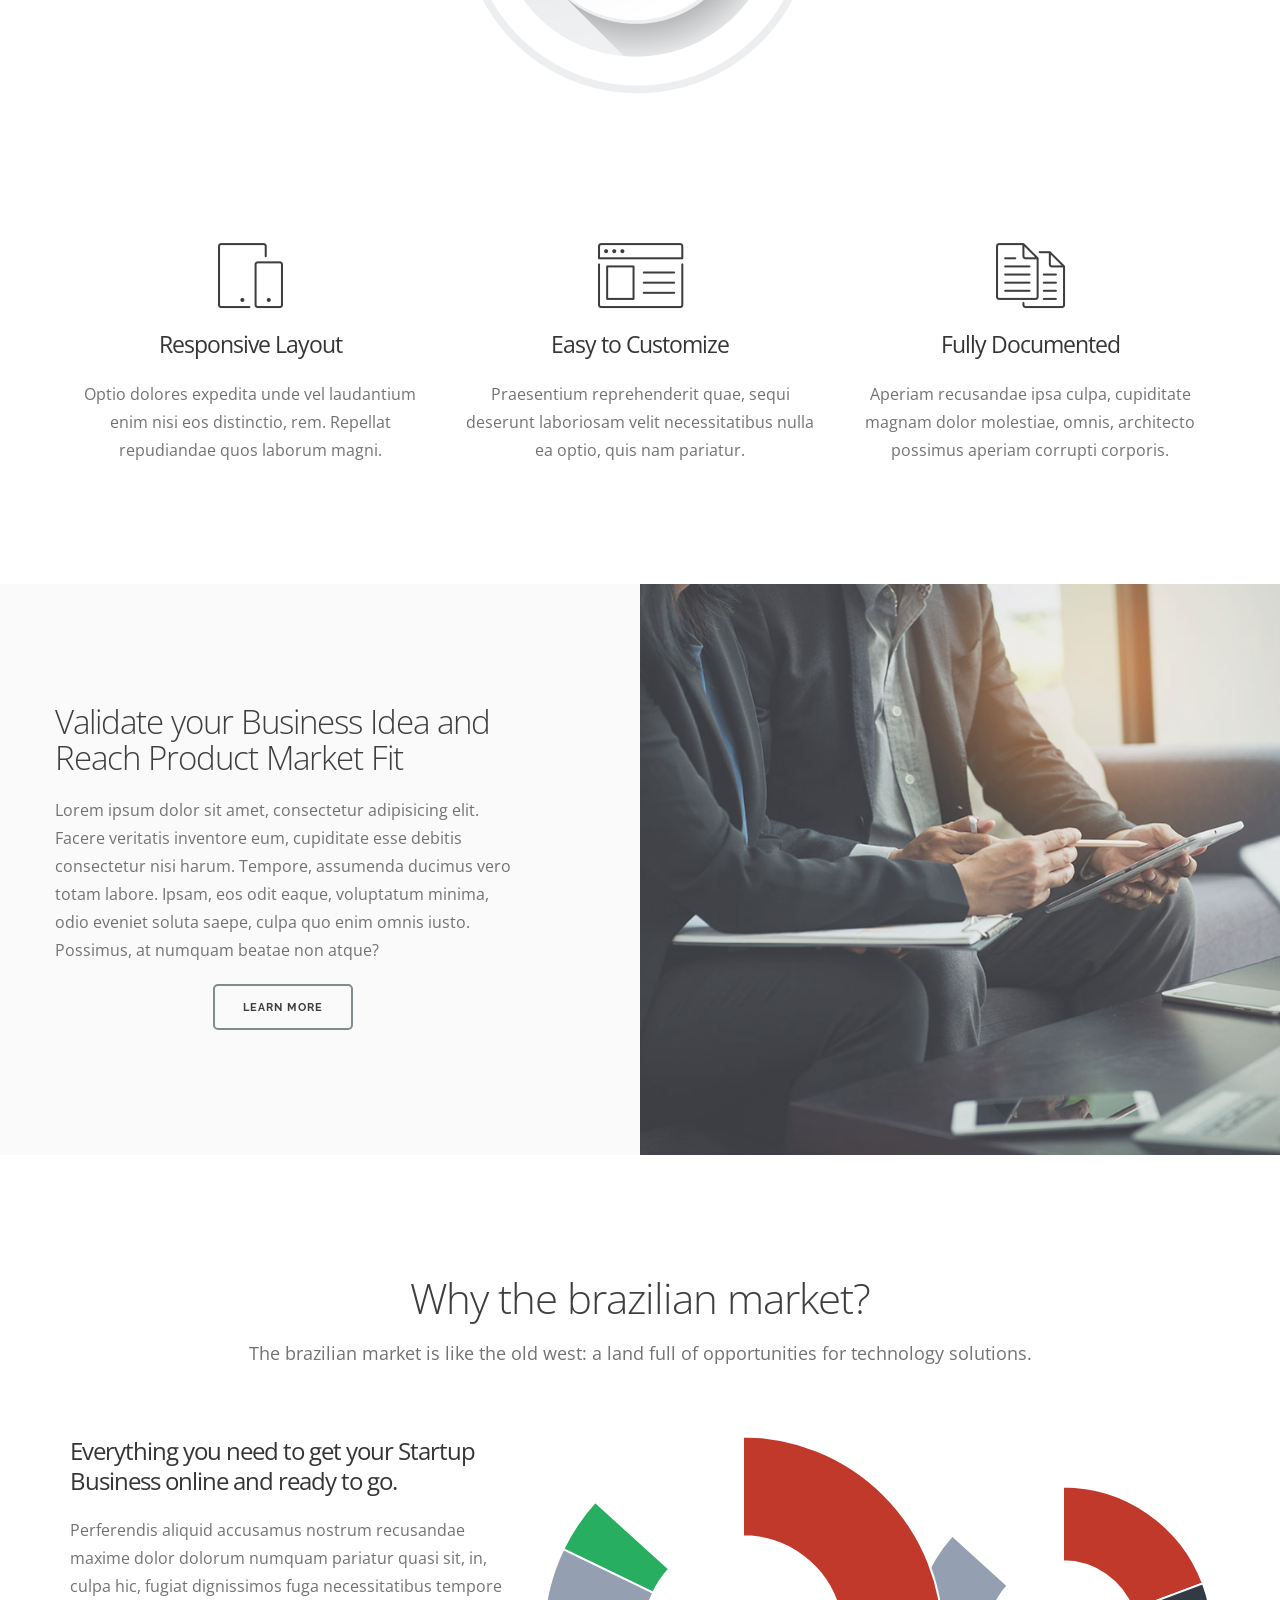
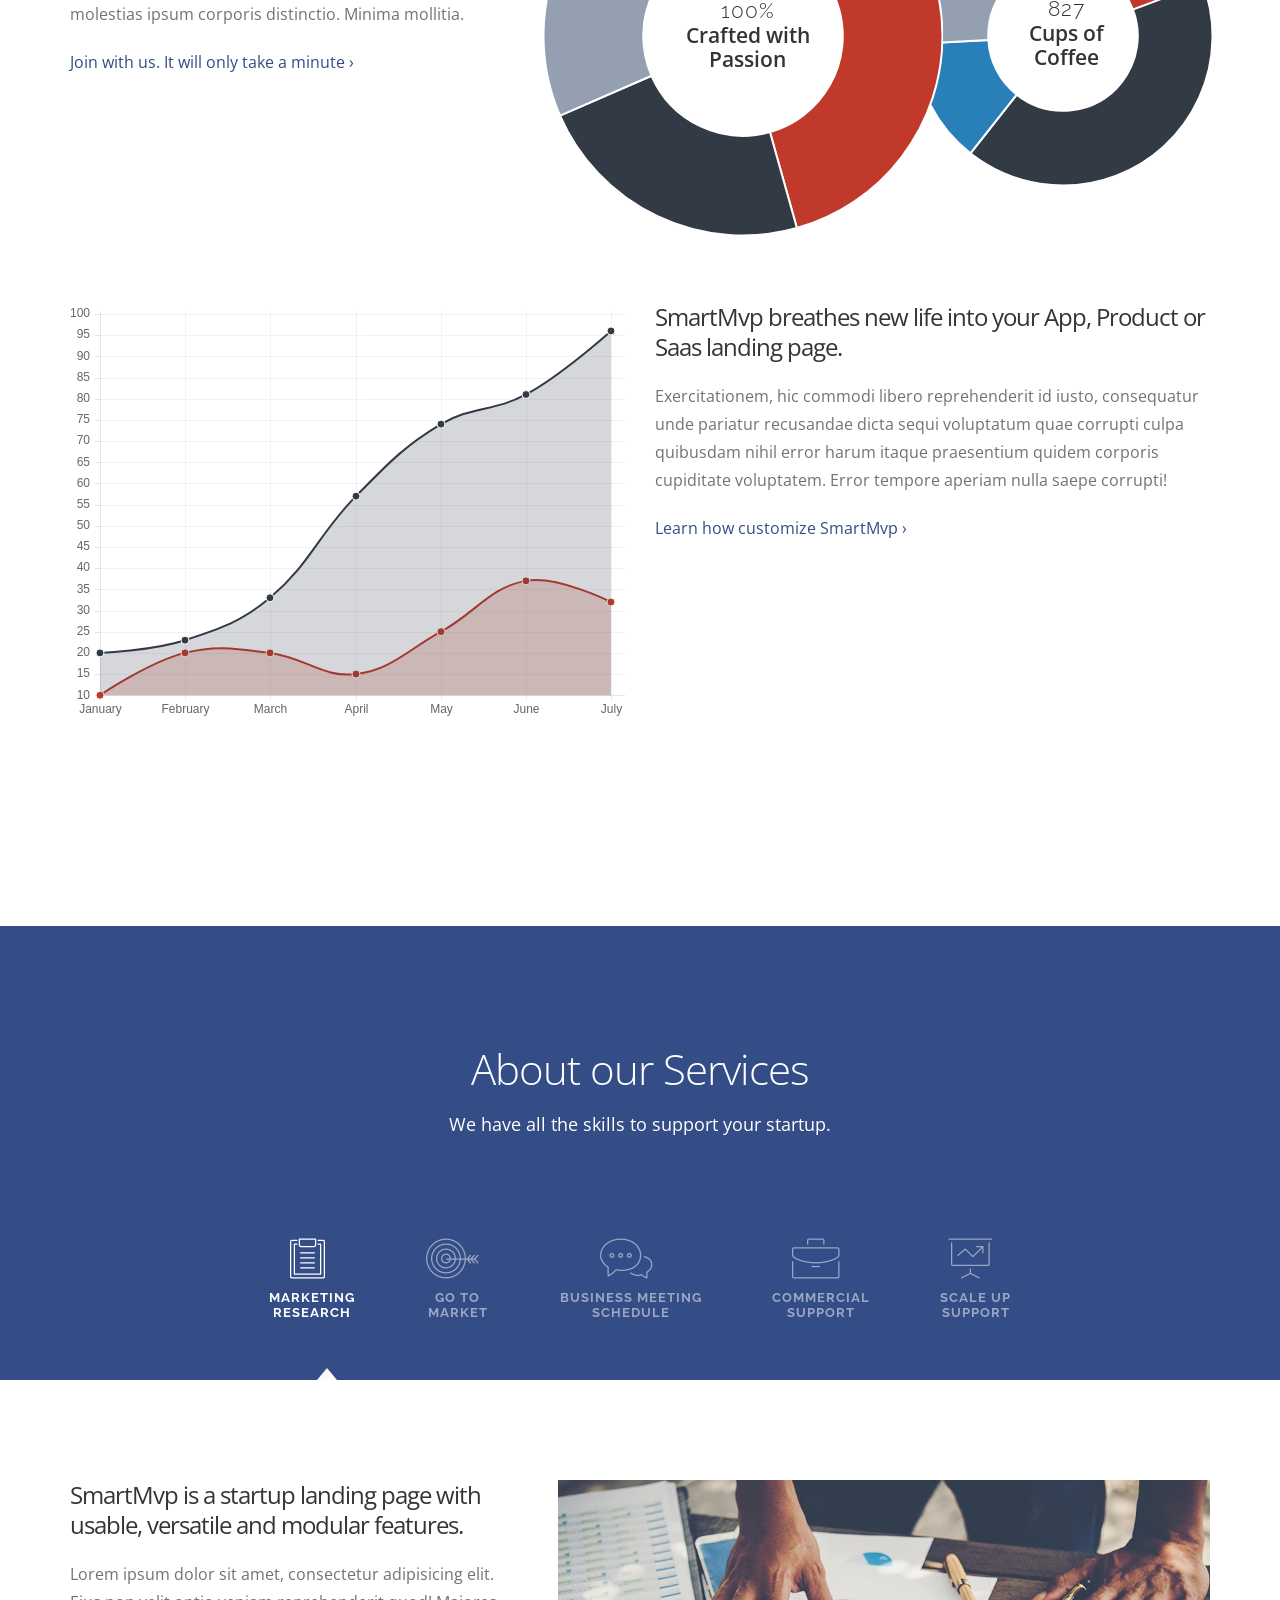
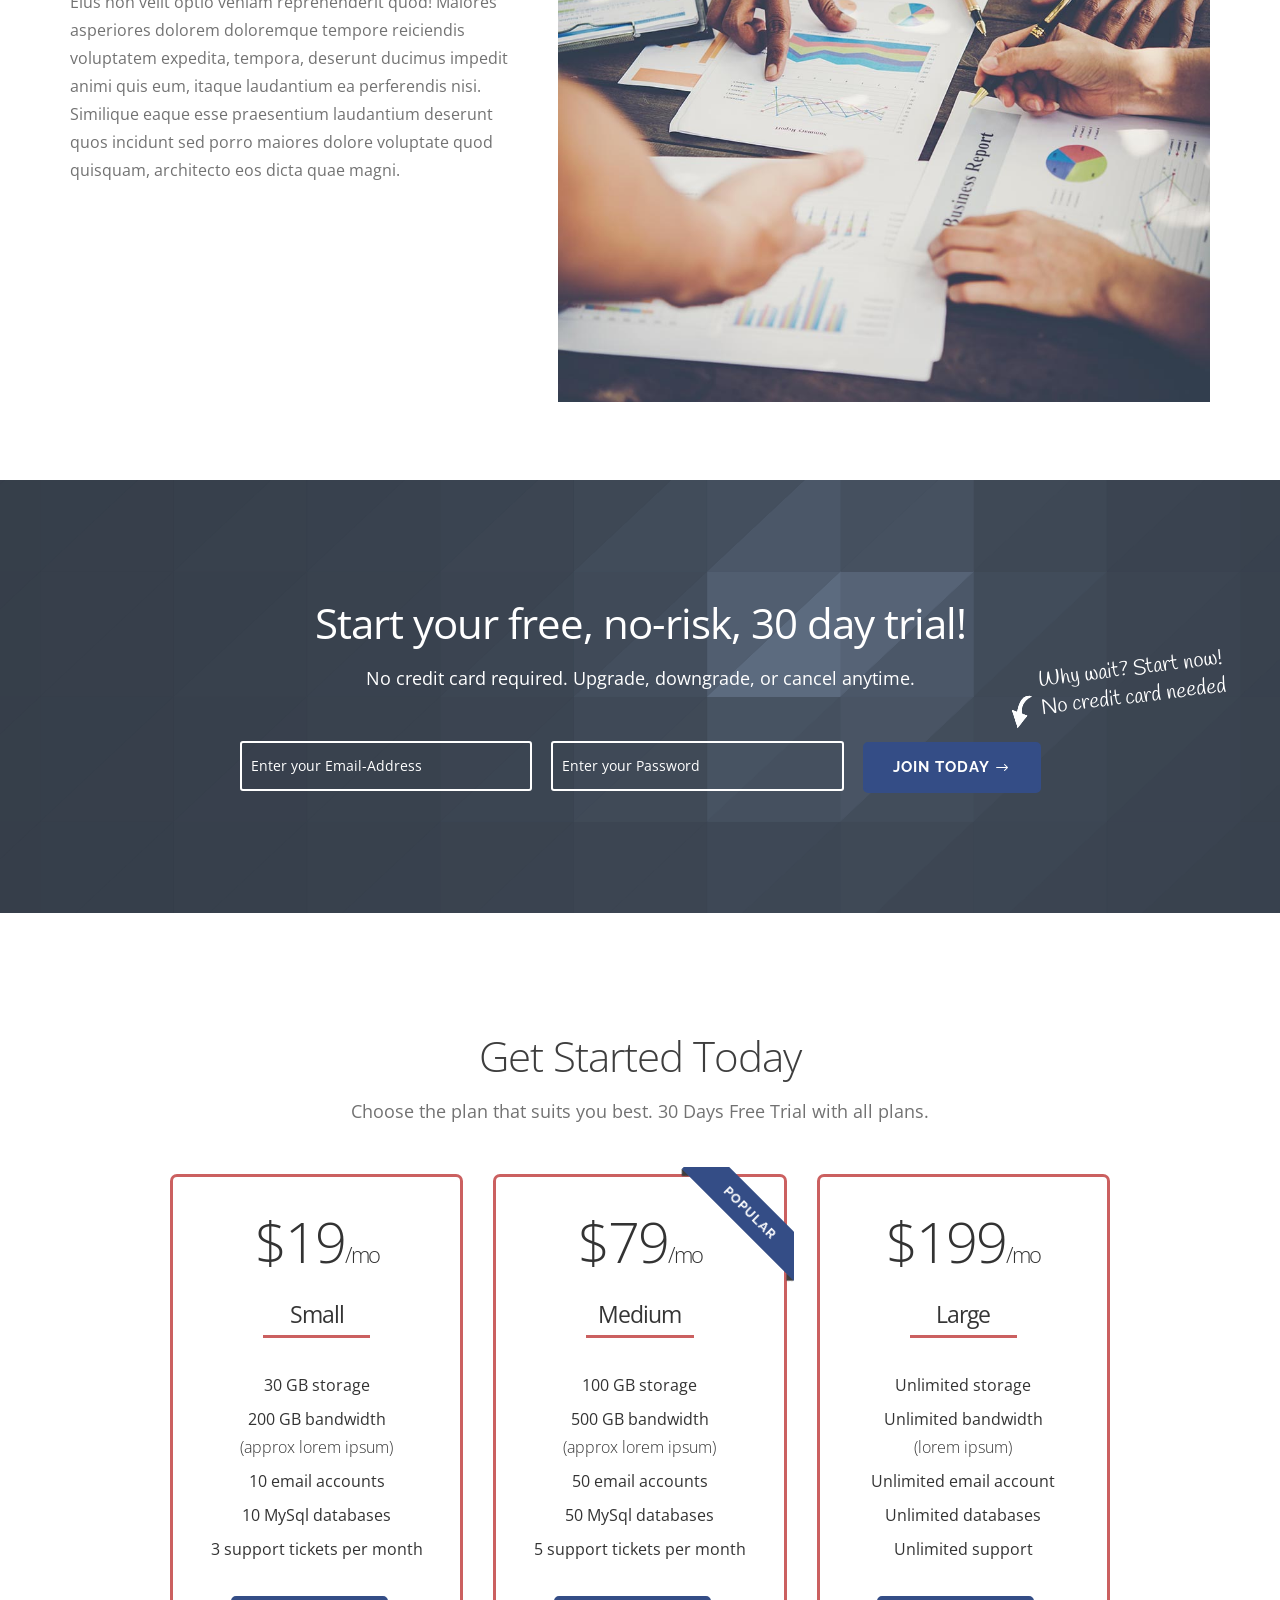
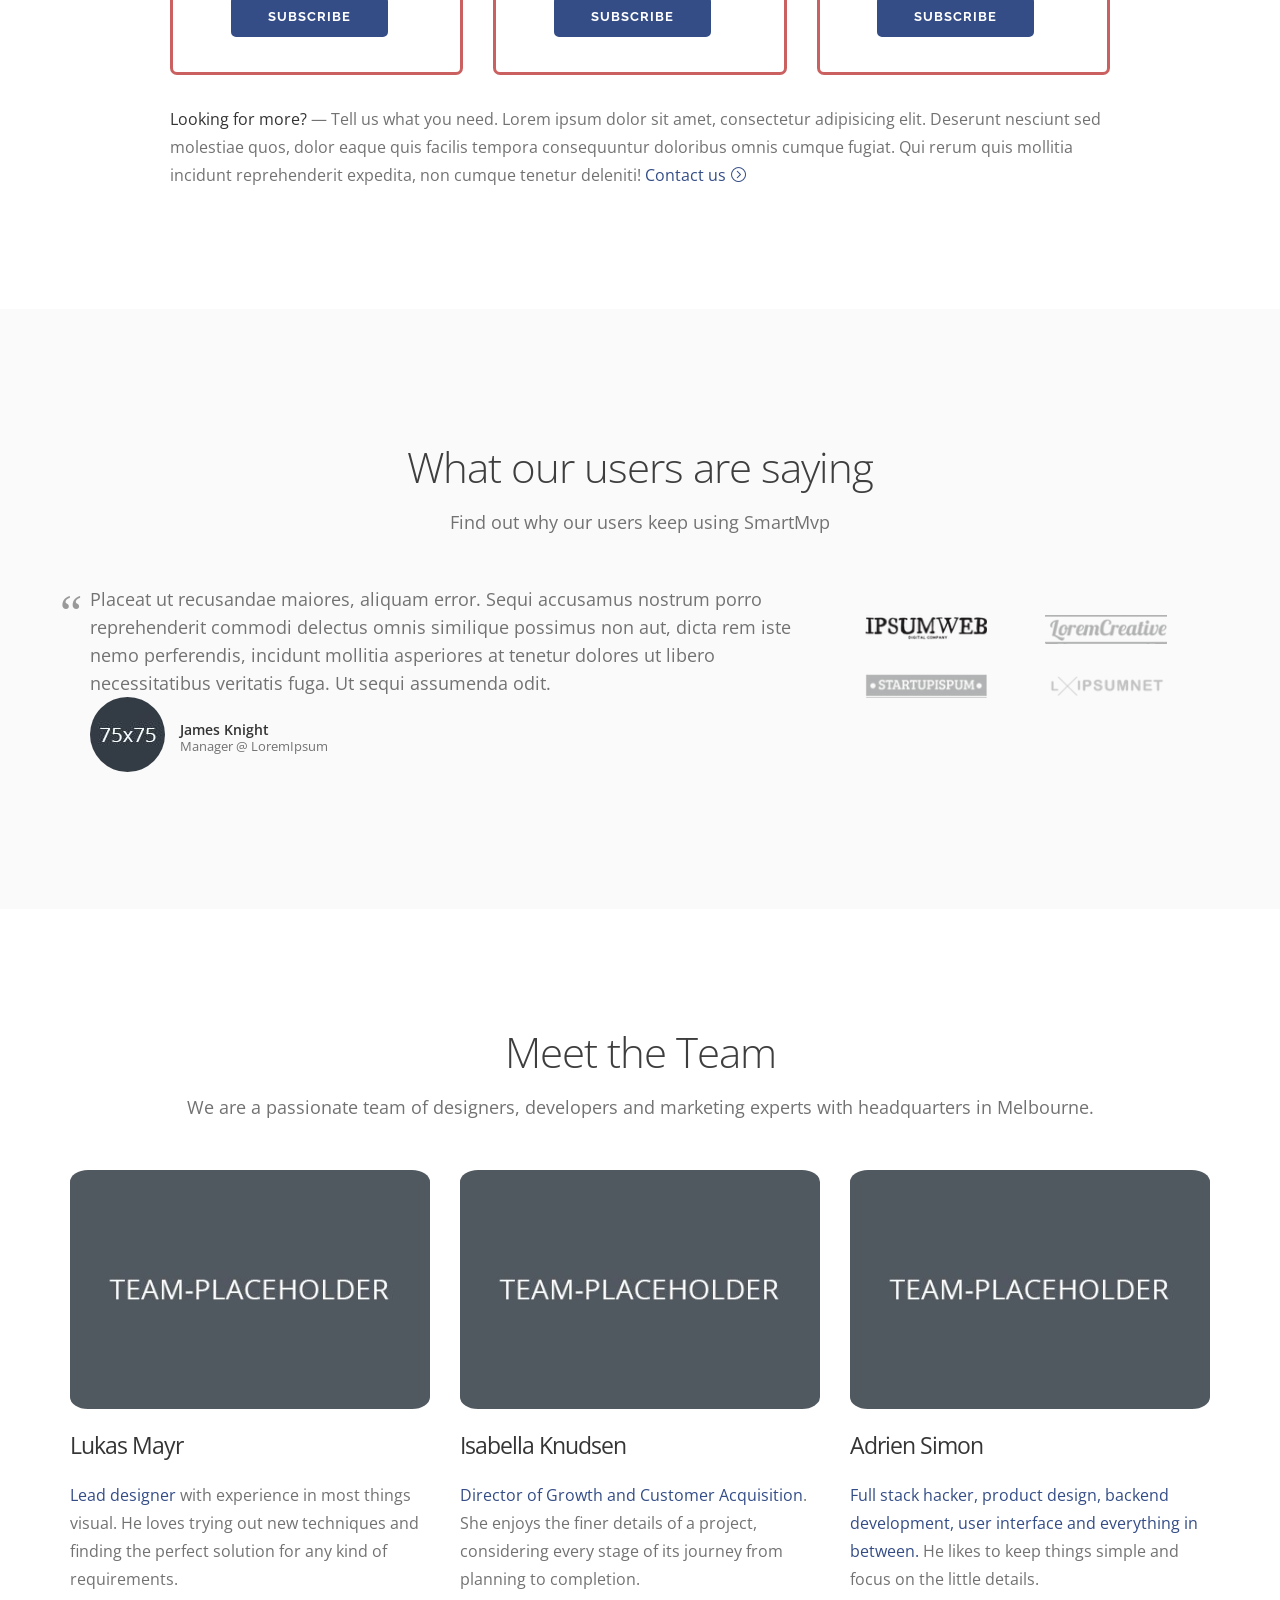
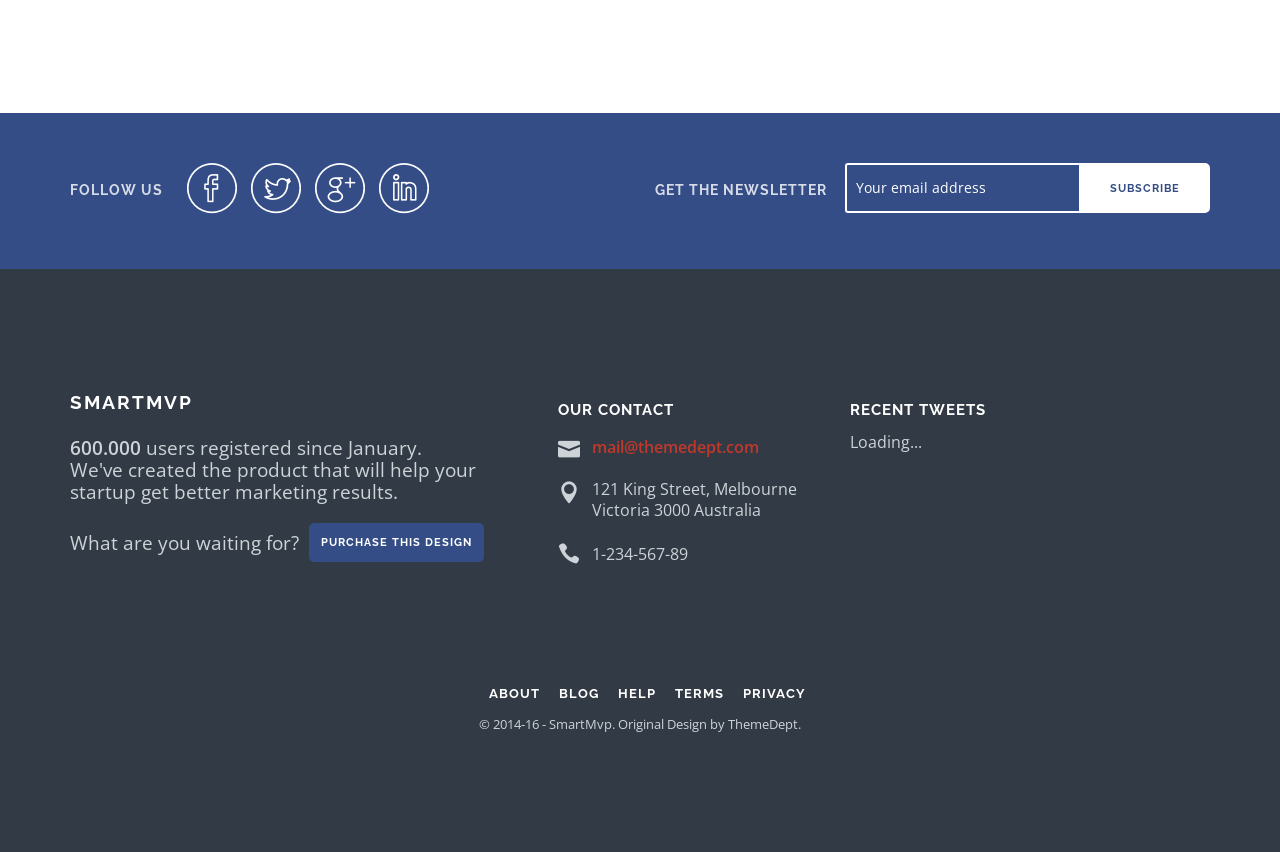
<file: Smartmvp-Html-Template-1.2/index.html>
<!doctype html>
<html lang="en">
<head>
    <meta charset="utf-8">

    <!-- TITLE OF SITE -->
    <title>Brazil 4 Startups | Finding new markets</title>

    <meta name="description" content="Responsive Landing Page for Presenting Your Startup: Saas, Mobile or Web Application" />
    <meta name="keywords" content="smartmvp, startup theme, startup template, startup example, startup landing page, one page, responsive, app landing, html template, mobile application, responsive landing page" />
    <meta name="author" content="ThemeDept">
    <meta name="viewport" content="width=device-width, initial-scale=1, maximum-scale=1">

    <!-- FAVICON  -->
    <link rel="icon" href="assets/images/favicon/favicon.png">
    
    <!-- =========================
       STYLESHEETS 
    ============================== -->
    
    <!-- BOOTSTRAP CSS -->
    <link rel="stylesheet" href="assets/css/plugins/bootstrap.min.css">

    <!-- FONT ICONS -->
    <link rel="stylesheet" href="assets/css/icons/icons.min.css">
     
    <!-- GOOGLE FONTS -->
    <link href="http://fonts.googleapis.com/css?family=Raleway:300,400,600,700%7COpen+Sans:300,400,600,700%7CHandlee" rel="stylesheet">
    
    <!-- PLUGINS STYLESHEET -->
    <link rel="stylesheet" href="assets/css/plugins/plugins.min.css">
    
    <!-- CUSTOM STYLESHEET -->
    <link rel="stylesheet" href="assets/css/style.css">

    <!-- RESPONSIVE FIXES -->
    <link rel="stylesheet" href="assets/css/responsive.css">

    <!-- COLORE STYLESHEET -->
    <!-- Change here the Main Color of the Site: Choose your favorite predefined color from assets/css/colors.css -->
    <link rel="stylesheet" href="assets/css/colors/red.css" title="red">
    
    
    <!--[if lt IE 9]>
            <script src="assets/js/plugins/html5shiv.min.js"></script>
            <script src="assets/js/plugins/respond.min.js"></script>
    <![endif]-->

</head>

<body>
    <div class="main-wrapper">

        <!-- =========================
             PRELOADER
        ============================== -->
        <div class="preloader">
            <div class="loader-container">
                <div class="text-logo">Brazil 4 Startups</div>
                <div class="signal"></div>
            </div>
        </div> 
        

        <!-- =========================
             HEADER
        ============================== -->
        <header class="header type" id="top" data-stellar-background-ratio="0.5">
            <!-- Background Overlay -->
            <div class="overlay">

                <!-- =========================================
                     Navigation
                ========================================== -->
                <nav class="navbar navbar-fixed-top" role="navigation">
                    <div class="container">
                        <div class="row">
                            <div class="col-md-12">
                                <!-- Navbar-Header -->
                                <div class="navbar-header">
                                    
                                    <!-- Mobile Menu -->
                                    <button data-target=".navbar-collapse" data-toggle="collapse" class="navbar-toggle" type="button">
                                        <i class="icon icon_menu"></i>
                                    </button>

                                    <!-- Text-Logo -->
                                    <a href="#top" class="navbar-brand scrollto" title="SmartMvp">
                                        <img class="logo-1" src="assets/images/logo-branca.png" alt="">
                                    </a> 

                                    <!-- Image-Logo: Remove this comments and the section above Text-Logo if you want to add an Image-Logo (recommended sizes -> max-height:50, max-width:200) 

                                    <a href="#top" class="navbar-brand img-logo scrollto" title="SmartMvp">
                                        <img src="assets/images/logo.png" alt="Logo">
                                    </a> 
                                    -->

                                </div><!-- /End Navbar-Header -->

                                <!-- Navbar-Collapse -->
                                <div class="navbar-collapse collapse">
                                    <ul class="nav navbar-nav navbar-right">
                                        <!-- Menu Items -->
                                        <li><a href="#about" title="" class="scrollto">About</a></li>
                                        <li><a href="#features" title="" class="scrollto">Services</a></li>
                                        <li><a href="#pricing" title="" class="scrollto">Pricing</a></li>
                                        <li><a href="#testimonials" title="" class="scrollto">Testimonials</a></li>
                                        <li><a href="#team" title="" class="scrollto">Team</a></li>
                                        <li><a href="#mobile-download" title="" class="scrollto">Mobile</a></li>
                                        <!-- Login and Signup Modal on click -->
                                        <li><a class="btn btn-nav btn-signup" data-toggle="modal" href="javascript:void(0)" onclick="openRegisterModal();">Learn More</a></li> 
                                    </ul>
                                </div><!-- /End Navbar-Collapse -->
                            </div><!-- /End Col -->
                        </div><!-- /End Row -->
                    </div><!-- /End Container -->
                </nav><!-- /End Sticky Navigation -->


                <!-- =========================================
                     Login/Signup Bootstrap Modal
                ==========================================  -->
                <div class="modal fade login" id="loginModal">
                    <div class="modal-dialog">
                        <div class="modal-content">
                            
                            <!-- Modal-Header -->
                            <div class="modal-header">
                                <!-- Close Button -->
                                <button type="button" class="close" data-dismiss="modal" aria-hidden="true">
                                    <i class="icon icon_close_alt2"></i>
                                </button>
                                <!-- Modal-Header Title-->
                                <h4 class="modal-title">Sign in to <span>Smartmvp</span></h4>
                                <p class="modal-subtitle">Enter your email and password</p>
                            </div><!-- /End Modal-Header -->

                            <!-- Modal-Body Content -->
                            <div class="modal-body">  
                                <div class="box">
                                     <div class="content">
                                        <!-- Login Form -->
                                        <div class="loginBox">
                                            <form id="login-modal" role="form">
                                                <!-- Success/Alert Notification -->
                                                <p class="lm-success"><i class="icon icon_check_alt2"></i> <strong>Congratulation! Login modal validation is working. Implement your code.</strong></p>
                                                <p class="lm-failed"><i class="icon icon_close_alt2"></i><strong> Something went wrong! Insert correct value.</strong></p>
                                                <!-- Input Fields -->
                                                <input id="lm-email" class="form-control input-lg" type="text" placeholder="Email" name="lm-email" required>
                                                <input id="lm-password" class="form-control input-lg" type="password" placeholder="Password" name="lm-password" required>
                                                <!-- Login Button -->
                                                <button class="btn btn-color">Login</button>
                                            </form>
                                        </div><!-- /End Login Form -->
                                     </div>
                                </div><!-- /End Login Form Box -->
                                <div class="box">
                                    <!-- Signup Form -->
                                    <div class="content registerBox" style="display:none;">
                                        <form id="signup-modal" role="form">
                                            <!-- Success/Alert Notification -->
                                            <p class="sm-success"><i class="icon icon_check_alt2"></i> <strong>Congratulation! Signup modal validation is working. Implement your code.</strong></p>
                                            <p class="sm-failed"><i class="icon icon_close_alt2"></i><strong> Something went wrong! Insert correct value.</strong></p>
                                            <!-- Input Fields -->
                                            <input id="sm-email" class="form-control input-lg" type="text" placeholder="Email" name="sm-email" required>
                                            <input id="sm-password" class="form-control input-lg" type="password" placeholder="Password" name="sm-password">
                                            <input id="sm-confirm" class="form-control input-lg" type="password" placeholder="Repeat Password" name="sm-confirm">
                                            <!-- Signup Button -->
                                            <button class="btn btn-color">Create Account</button>
                                        </form>
                                        
                                    </div><!-- /End Signup Form -->
                                </div><!-- /End Signup Form Box -->
                            </div><!-- /End Modal-Body -->

                            <!-- Modal-Footer -->
                            <div class="modal-footer">
                                <!-- Login-Footer. Redirect to Signup-Modal-->
                                <div class="forgot login-footer">
                                    <span>Don't have an account? 
                                         <a href="javascript: showRegisterForm();">Sign up.</a>
                                    </span>
                                </div>
                                <!-- Signup-Footer. Redirect to Login-Modal -->
                                <div class="forgot register-footer" style="display:none">
                                     <span>Already have an account?</span>
                                     <a href="javascript: showLoginForm();">Login</a>
                                </div>
                            </div><!-- /End Modal-Footer -->      
                          
                        </div><!-- /End Modal Content -->
                    </div><!-- /End Modal Dialog -->
                </div><!-- /End Modal -->

                
                <!-- =========================================
                     Hero-Section
                ========================================== -->
                <div class="container vmiddle">
                    <div class="row">
                        <div class="col-md-8">
                            <div class="hero-section">
                                
                                <!-- Welcome - Hero Message -->
                                <h1 class="text-white">Did you know that brazilian market is <span data-typer-targets="Modern,Innovative,Beautiful,Advanced,Efficient,a Great Oportunity,Powerful,Impressive"></span>?</h1>
                                <p class="text-white">Start your internationalization right now!</p>
                                
                                <!-- Learn More & Video Buttons -->
                                <div class="btn-box">
                                    <a href="#features" class="btn btn-ghost scrollto">Learn More</a>
                                </div>

                            </div><!-- /End Intro-Section -->
                        </div><!-- /End Col -->
                    </div><!-- /End Row -->
                </div><!-- /End Container Hero-Section -->


            </div><!-- /End Background Overlay -->
        </header>
        <!-- =========================
             /END HEADER
        ============================== -->

        
        <!-- =================================
             SECTION ABOUT - INTRO FEATURES
        ====================================== -->
        <section class="intro-features" id="about">                      
                        <div class="col-xs-12">
                            <h2>It's about making ideas happen</h2>
                            <p class="large">Spend less time worrying about front-end and more focusing on your product.</p>
                        </div>
                            <div class="tab-content" id="tab-feature-5">
                                <div class="container">
                                    <div class="row">
                                        <!-- Feature Description 2col Text both -->
                                        <div class="col-xs-12">
                                            <div class="col-sm-6">
                                                <h4>Publish your Startup in Beautiful Way.</h4>
                                                <p>Similique eaque esse praesentium laudantium deserunt quos incidunt sed porro maiores dolore voluptate quod quisquam, architecto eos dicta quae magni vero unde necessitatibus. Lorem ipsum dolor sit amet, consectetur adipisicing.</p>
                                            </div>
                                            <div class="col-sm-6">
                                                <h4>Take a Second and Explore it!</h4>
                                                <p>Inventore distinctio placeat fugiat reiciendis repudiandae et iste, aut sunt ad. Ab temporibus animi harum quo enim magnam rerum odit quos molestias ipsam! Perferendis eum nobis aliquid, facere modi quos, possimus deleniti labore sit cupiditate, culpa consequatur.</p>
                                            </div>
                                        </div>
                                    </div>   
                                    <div class="row">
                                        <!-- Image below --> 
                                        <div class="col-xs-12 hidden-xs wow fadeInUp" data-wow-duration="2s">
                                            <center>
                                            <img src="assets/images/758.png" align="middle" alt="">
                                            </center>
                                        </div>
                                    </div>   
                                </div><!-- / End Tab-content -->
                            </div>

            <div class="container">
                <!-- Padding -->
                <div class="wrapper-lg">
                    <div class="row">
                    </div>
                    <!-- Three Main Features with Icons -->
                    <div class="row">
                        <div class="col-sm-4 intro-content">
                            <div class="icon-lg">
                                <i class="icon icon-mobile"></i>
                            </div>
                            <h4>Responsive Layout</h4>
                            <p>Optio dolores expedita unde vel laudantium enim nisi eos distinctio, rem. Repellat repudiandae quos laborum magni.</p>
                        </div>
                        <div class="col-sm-4 intro-content">
                            <div class="icon-lg">
                                <i class="icon icon-browser"></i>
                            </div>
                            <h4>Easy to Customize</h4>
                            <p>Praesentium reprehenderit quae, sequi deserunt laboriosam velit necessitatibus nulla ea optio, quis nam pariatur.</p>  
                        </div>
                        <div class="col-sm-4 intro-content">
                            <div class="icon-lg">
                                <i class="icon icon-documents"></i>
                            </div>
                            <h4>Fully Documented</h4>
                            <p>Aperiam recusandae ipsa culpa, cupiditate magnam dolor molestiae, omnis, architecto possimus aperiam corrupti corporis.</p>
                        </div>
                    </div><!-- /End Row -->
                </div><!-- /End Wrapper -->
            </div><!-- /End Container -->
        </section>
        <!-- =============================
             /END INTRO FEATURES
        ============================== -->
        
        
        <!-- ==================================================
             SECTION 2 COLS - IMAGE RIGHT AND TEXT WITH CALL TO ACTION
        ======================================================= -->
        <section class="img-with-action light-bg">
            <div class="container wrapper-lg">
                <div class="row">
                    <div class="col-lg-5 col-md-5">
                        <!-- Text Col -->
                        <h3>Validate your Business Idea and Reach Product Market Fit</h3>
                        <p>Lorem ipsum dolor sit amet, consectetur adipisicing elit. Facere veritatis inventore eum, cupiditate esse debitis consectetur nisi harum. Tempore, assumenda ducimus vero totam labore. Ipsam, eos odit eaque, voluptatum minima, odio eveniet soluta saepe, culpa quo enim omnis iusto. Possimus, at numquam beatae non atque?</p>
                        <!-- Call To Action Buttons -->
                        <center>
                        <div class="btn-box">
                            <a href="#features" class="btn btn-grey scrollto">Learn More</a>
                        </div>
                        </center>
                        <!-- Div Required for Correct Charts Animation -->
                        <div class="start-charts"></div>
                    </div>
                </div><!-- /End Row-->
            </div><!-- /End Container-->
            <!-- Image Col -->
            <div class="hidden-sm hidden-xs col-md-6 img-col-bg img-right"></div>
        </section>
        <!-- =============================
             /END SECTION 
        ============================== -->
        

        <!-- ==================================================
            CHARTS & SHOWCASE SECTION
        ======================================================= -->
        <section class="charts" id="charts">
            <div class="container">
                <div class="wrapper-lg">
                    <div class="row">
                        <div class="col-md-12">
                            <h2>Why the brazilian market?</h2>
                            <p class="large">The brazilian market is like the old west: a land full of opportunities for technology solutions.</p>
                        </div>
                    </div>

                    <div class="row doughnut-box">
                        <div class="col-md-5">
                            <!-- Div Required for Correct Line Chart Animation -->
                            <div class="start-line"></div>
                            <!-- Chart Text Description -->
                            <h4>Everything you need to get your Startup Business online and ready to go.</h4>
                            <p>Perferendis aliquid accusamus nostrum recusandae maxime dolor dolorum numquam pariatur quasi sit, in, culpa hic, fugiat dignissimos fuga necessitatibus tempore molestias ipsum corporis distinctio. Minima mollitia.</p>
                            <p><a href="#canvas-bg" class="scrollto"><strong>Join with us. It will only take a minute ›</strong></a></p>
                        </div>
                        <div class="col-md-7">
                            <!-- Doughnut Charts  -->
                            <div id="canvas-holder">
                                <div class="chart-text">
                                    100&#37;<span>Crafted with<br> Passion</span>
                                </div>
                                <canvas id="chart-area" width="400" height="400"></canvas>
                            </div>
                            <div id="canvas2-holder">
                                <div class="chart2-text">
                                    827<span>Cups of<br>Coffee</span>
                                </div>
                                <canvas id="chart2-area" width="300" height="300"></canvas>
                            </div>
                        </div>
                    </div><!-- /End Chart-Box -->
                        
                    <div class="row chart-box">
                        <div class="col-md-6 col-md-push-6 col-sm-12">
                            <!-- Chart Text Description -->
                            <h4>SmartMvp <strong>breathes new life</strong> into your App, Product or Saas landing page.</h4>
                            <p>Exercitationem, hic commodi libero reprehenderit id iusto, consequatur unde pariatur recusandae dicta sequi voluptatum quae corrupti culpa quibusdam nihil error harum itaque praesentium quidem corporis cupiditate voluptatem. Error tempore aperiam nulla saepe corrupti!</p>
                            <p><a href="#features" class="scrollto"><strong>Learn how customize SmartMvp ›</strong></a></p>
                        </div>
                        <div class="col-md-6 col-md-pull-6 col-sm-12">
                            <!-- Line Chart -->
                            <div class="line-canvas">
                                <div>
                                    <canvas id="line-canvas" height="450" width="600"></canvas>
                                </div>
                            </div>
                        </div>
                    </div><!-- /End Chart-Box -->

                </div><!-- /End Wrapper -->
            </div><!-- /End Container -->      
        </section>
        <!-- =============================
             /END CHARTS SECTION 
        ============================== -->
        
        
        <!-- ==================================================
            FEATURES SECTION
        ======================================================= -->
        <section class="tab-features color-bg" id="features">
            <div class="container">
                <div class="features-title">
                    <div class="row">
                        <div class="col-md-12">
                            <h2 class="text-white">About our Services</h2>
                            <p class="large text-white">We have all the skills to support your startup.</p>
                        </div>
                    </div>
                </div>
            </div>

            <div class="row">
                <div class="col-xs-12">
                    <!-- Features Tab -->
                    <div class="tabs features tab-container">
                        <ul class="etabs">
                            <!-- Feature Icon -->
                            <li class="tab">
                                    <a href="#tab-feature-1">
                                        <div class="icon-sm">
                                            <i class="icon icon-clipboard"></i>
                                        </div>
                                        <h5 class="text-white">Marketing<br> Research</h5>
                                    </a>
                            </li>
                            <!-- Feature Icon -->
                            <li class="tab">
                                    <a href="#tab-feature-2">
                                        <div class="icon-sm">
                                            <i class="icon icon-target"></i>
                                        </div>
                                        <h5 class="text-white">Go to<br> Market</h5>
                                    </a>
                            </li>
                            <!-- Feature Icon -->
                            <li class="tab">
                                    <a href="#tab-feature-3">
                                        <div class="icon-sm">
                                            <i class="icon icon-chat"></i>
                                        </div>
                                        <h5 class="text-white">Business Meeting <br>Schedule</h5>
                                    </a>
                            </li>
                            <!-- Feature Icon -->
                            <li class="tab">
                                    <a href="#tab-feature-4">
                                        <div class="icon-sm">
                                            <i class="icon icon-briefcase"></i>
                                        </div>
                                        <h5 class="text-white">Commercial<br>Support</h5>
                                    </a>
                            </li>
                            <!-- Feature Icon -->
                            <li class="tab">
                                    <a href="#tab-feature-5">
                                        <div class="icon-sm">
                                            <i class="icon icon-presentation"></i>
                                        </div>
                                        <h5 class="text-white">Scale up <br>Support</h5>
                                    </a>
                            </li>
                        </ul><!-- /End Etabs -->
                  
                        <div class="panel-container">
                            
                            <div class="tab-content" id="tab-feature-1">
                                <div class="container">
                                    <div class="row">
                                        <!-- Feature Description 2cols Text-Left with Buttons -->
                                        <div class="col-md-5 col-sm-6">
                                            <h4>SmartMvp is a startup landing page with usable, versatile and modular features.</h4>
                                            <p>Lorem ipsum dolor sit amet, consectetur adipisicing elit. Eius non velit optio veniam reprehenderit quod! Maiores asperiores dolorem doloremque tempore reiciendis voluptatem expedita, tempora, deserunt ducimus impedit animi quis eum, itaque laudantium ea perferendis nisi. Similique eaque esse praesentium laudantium deserunt quos incidunt sed porro maiores dolore voluptate quod quisquam, architecto eos dicta quae magni.</p>
                                        </div>
                                        <!-- Image-right -->
                                        <div class="col-md-7 col-sm-6 hidden-xs wow fadeInRight" data-wow-duration="2s">
                                            <img src="assets/images/background2.jpg" class="img-device" alt="">
                                        </div>
                                    </div>
                                </div>
                            </div><!-- /End Tab-content -->

                            <div class="tab-content" id="tab-feature-2">
                                <div class="container">
                                    <div class="row">
                                        <!-- Feature Description 2cols Text-Right with Icons -->
                                        <div class="col-xs-12 col-sm-6 col-sm-push-6 col-lg-7 col-lg-push-5">
                                            <h4>SmartMvp is a high-quality solution for those who want a beautiful website in no time</h4>
                                            <p>Similique eaque esse praesentium laudantium deserunt quos incidunt sed porro maiores dolore voluptate quod quisquam.</p>
                                            <div class="tab-icon">
                                                <div class="icon-sm">
                                                    <i class="icon icon-adjustments"></i>
                                                </div>
                                                <p class="large">Numerous Colour Schemes</p>
                                                <p> Ipsum, ratione. Dolor illo numquam dolorem consequuntur, ex vitae, ipsum tenetur nihil soluta. Eaque at laboriosam similique?</p>
                                            </div>
                                            <div class="tab-icon">
                                                <div class="icon-sm">
                                                    <i class="icon icon-target"></i>
                                                </div>
                                                <p class="large">Tons of Elements</p>
                                                <p> Repudiandae expedita, non aperiam, ea quia dolorem quidem pariatur culpa explicabo voluptatem alias voluptas itaque similique officia.</p>
                                            </div>
                                        </div>
                                        <!-- Image-Left -->
                                        <div class="col-xs-12 col-sm-6 col-sm-pull-6 col-lg-5 col-lg-pull-7 hidden-xs wow fadeInLeft" data-wow-duration="2s">
                                            <img src="assets/images/background.jpg" class="img-device" alt="">
                                        </div>
                                    </div>
                                </div>
                            </div><!-- / End Tab-content -->

                            <div class="tab-content" id="tab-feature-3">
                                <div class="container">
                                    <div class="row">
                                        <!-- Feature Description 2cols Text-Left -->
                                        <div class="col-md-5 col-sm-6">
                                            <h4>SmartMvp is a fully responsive landing page template with awesome features and interactive elements.</h4>
                                            <p>Lorem ipsum dolor sit amet, consectetur adipisicing elit. Eius non velit optio veniam reprehenderit quod! Maiores asperiores dolorem doloremque tempore reiciendis voluptatem expedita, tempora, deserunt ducimus impedit animi quis eum, itaque laudantium ea perferendis nisi.</p>
                                        </div>
                                        <!-- Image-Right -->
                                        <div class="col-md-7 col-sm-6 hidden-xs wow fadeInRight" data-wow-duration="2s">
                                            <img src="assets/images/background3.jpg" class="img-device" alt="">
                                        </div>
                                    </div>
                                </div>
                            </div><!-- /End Tab-content -->

                            <div class="tab-content" id="tab-feature-4">
                                <div class="container">
                                    <div class="row">
                                        <!-- Feature Description 2col Text-Left with Icons-->
                                        <div class="col-md-7 col-sm-6">
                                            <h4>There are a lot of different blocks that will help you to make a perfect project.</h4>
                                            <p>Deserunt ducimus impedit animi quis eum, itaque laudantium ea perferendis nisi. Similique eaque esse.</p>
                                            <div class="tab-icon">
                                                <div class="icon-sm">
                                                    <i class="icon icon-profile-male"></i>
                                                </div>
                                                <p class="large">Amazingly Simple Use</p>
                                                <p>Tempora, veniam. Tempore nihil praesentium obcaecati velit, harum nam dicta sequi quam sunt incidunt facilis itaque..</p>
                                            </div>
                                            <div class="tab-icon">
                                                <div class="icon-sm">
                                                    <i class="icon icon-compass"></i>
                                                </div>
                                                <p class="large">Clear Documentation</p>
                                                <p>Officia illum, perferendis dolorum dolor sit eveniet, tempore incidunt animi totam qui voluptas, inventore velit illo!</p>
                                            </div>
                                        </div>
                                        <!-- Image Right -->
                                        <div class="col-md-5 col-sm-6 hidden-xs wow fadeInRight" data-wow-duration="2s">
                                            <img src="assets/images/background.jpg" class="img-device" alt="">
                                        </div>
                                    </div>
                                </div>
                            </div><!-- /End Tab-content -->

                            <div class="tab-content" id="tab-feature-5">
                                <div class="container">
                                    <div class="row">
                                        <!-- Feature Description 2col Text both -->
                                        <div class="col-xs-12">
                                            <div class="col-sm-6">
                                                <h4>Publish your Startup in Beautiful Way.</h4>
                                                <p>Similique eaque esse praesentium laudantium deserunt quos incidunt sed porro maiores dolore voluptate quod quisquam, architecto eos dicta quae magni vero unde necessitatibus. Lorem ipsum dolor sit amet, consectetur adipisicing.</p>
                                            </div>
                                            <div class="col-sm-6">
                                                <h4>Take a Second and Explore it!</h4>
                                                <p>Inventore distinctio placeat fugiat reiciendis repudiandae et iste, aut sunt ad. Ab temporibus animi harum quo enim magnam rerum odit quos molestias ipsam! Perferendis eum nobis aliquid, facere modi quos, possimus deleniti labore sit cupiditate, culpa consequatur.</p>
                                            </div>
                                        </div>
                                    </div>   
                                    <div class="row">
                                        <!-- Image below --> 
                                        <div class="col-xs-12 hidden-xs wow fadeInUp" data-wow-duration="2s">
                                            <img src="assets/images/features/feature5.png" class="img-device" alt="">
                                        </div>
                                    </div>   
                                </div>
                            </div><!-- / End Tab-content -->

                        </div><!-- / End Panel-Container -->
                    </div><!-- / End Tabs -->
                </div><!-- /End Col -->
            </div><!-- /End Row -->
        </section>
        <!-- =============================
             /END FEATURES TAB
        ============================== -->
        
        
        <!-- ==================================================
            SIGNUP DIVIDER
        ======================================================= -->
        <section id="canvas-bg" class="dark-bg signup-divider">
            <div class="container">
                <div class="wrapper-lg">
                    <div class="row">
                        <div class="col-md-12">
                            <h2 class="text-white">Start your free, no-risk, 30 day trial!</h2>
                            <p class="large text-white">No credit card required. Upgrade, downgrade, or cancel anytime.</p>
                            <!-- Handwritten text with arrow -->
                            <p class="signup-handwritten text-white">Why wait? Start now! <br>No credit card needed</p>
                        </div>
                    </div>

                    <div class="row">
                        <!-- Signup Form -->
                        <form id="signup-divider" role="form">
                            <!-- Notification -->
                            <p class="signup-success"><i class="icon icon_check_alt2"></i> <strong>Congratulation! Welcome to 30 day Free Trial. Check your email address.</strong></p>
                            <p class="signup-failed"><i class="icon icon_close_alt2"></i><strong> Something went wrong! Insert correct value.</strong></p>  

                            <!-- Input fields -->
                            <div class="form-group">
                                <input type="email" name="signup-email" id="signup-email" class="form-control input-lg" placeholder="Enter your Email-Address" required>
                            </div>
                            <div class="form-group">
                                <input type="password" size="25" name="signup-password" id="signup-password" class="form-control input-lg" placeholder="Enter your Password" required>
                            </div>
                            <!-- Signup Button -->
                            <button class="btn btn-color">Join Today <i class="icon arrow_right"></i></button>
                        </form>
                    </div><!-- /End Row -->
                </div><!-- /End Wrapper -->
            </div><!-- /End Container -->
        </section>
        <!-- =============================
             /END SIGNUP SECTION 
        ============================== -->
        

        <!-- =============================
             PRICING SECTION
        ============================== -->
        <section class="pricing" id="pricing">
            <div class="container">
                <div class="wrapper-lg">
                    <div class="row">
                        <div class="col-xs-12">
                            <h2>Get Started Today</h2>
                            <p class="large">Choose the plan that suits you best. 30 Days Free Trial with all plans.</p>
                        </div>
                    </div>
                    
                    <!-- Pricing Tabs-->
                    <div class="row grid-md">
                        <div class="col-sm-4">
                            <div class="pricing-tab">
                                <p class="price">$19<span>/mo</span></p>
                                <h4>Small</h4>
                                <ul class="pricing-features">
                                    <li>30 GB storage</li>
                                    <li>200 GB bandwidth<span>(approx lorem ipsum)</span></li>
                                    <li>10 email accounts</li>
                                    <li>10 MySql databases</li>
                                    <li>3 support tickets per month</li>
                                </ul>
                                <a href="#canvas-bg" class="btn btn-color scrollto">Subscribe</a>
                            </div>
                        </div>

                        <div class="col-sm-4">
                            <div class="pricing-tab">
                                <div class="ribbon">
                                    <h5 class="popular">Popular</h5>
                                </div>
                                <p class="price">$79<span>/mo</span></p>
                                <h4>Medium</h4>
                                <ul class="pricing-features">
                                    <li>100 GB storage</li>
                                    <li>500 GB bandwidth<span>(approx lorem ipsum)</span></li>
                                    <li>50 email accounts</li>
                                    <li>50 MySql databases</li>
                                    <li>5 support tickets per month</li>
                                </ul>
                                <a href="#canvas-bg" class="btn btn-color scrollto">Subscribe</a>
                            </div>
                        </div>

                        <div class="col-sm-4">
                            <div class="pricing-tab">
                                <p class="price">$199<span>/mo</span></p>
                                <h4>Large</h4>
                                <ul class="pricing-features">
                                    <li>Unlimited storage</li>
                                    <li>Unlimited bandwidth<span>(lorem ipsum)</span></li>
                                    <li>Unlimited email account</li>
                                    <li>Unlimited databases</li>
                                    <li>Unlimited support</li>
                                </ul>
                                <a href="#canvas-bg" class="btn btn-color scrollto">Subscribe</a>
                            </div>
                        </div>


                        <!-- Pricing Footer -->
                        <div class="row">
                            <div class="col-xs-12">
                                <div class="pricing-more">
                                    <p><strong>Looking for more?</strong> &mdash; Tell us what you need. Lorem ipsum dolor sit amet, consectetur adipisicing elit. Deserunt nesciunt sed molestiae quos, dolor eaque quis facilis tempora consequuntur doloribus omnis cumque fugiat. Qui rerum quis mollitia incidunt reprehenderit expedita, non cumque tenetur deleniti! <strong> <a href="mailto:support@themedept.com">Contact us <i class="icon arrow_carrot-right_alt2"></i></a></strong> </p>
                                </div>
                            </div>
                        </div><!-- /End Row Pricing Footer -->
                    
                    </div><!-- /End Row Pricing Tab -->
                </div><!-- /End Wrapper -->
            </div><!-- /End Container -->
        </section>
        <!-- =============================
             /END PRICING SECTION 
        ============================== -->


        <!-- =======================================================
             TESTIMONIALS WITH PRESS/CLIENTS LOGOS
        ============================================================ -->
        <section class="testimonial-press light-bg" id="testimonials">
            <div class="container vmiddle">
                <div class="row">
                    <div class="col-md-12">
                        <h2>What our users are saying</h2>
                        <p class="large">Find out why our users keep using SmartMvp</p>
                    </div>
                </div>
                <div class="row">
                    <div class="tabs testimonials tab-container">
                        <div class="col-md-8">
                            <div class="panel-container">
                                <div class="tab-block" id="tab-testimonials-1">
                                    <blockquote>
                                        <!-- Testimonial quote -->
                                        <p>Placeat ut recusandae maiores, aliquam error. Sequi accusamus nostrum porro reprehenderit commodi delectus omnis similique possimus non aut, dicta rem iste nemo perferendis, incidunt mollitia asperiores at tenetur dolores ut libero necessitatibus veritatis fuga. Ut sequi assumenda odit.</p>
                                        <!-- Testimonial image -->
                                        <img src="assets/images/testimonials/testimonial-1.jpg" alt=" ">
                                        <!-- Testimonial info -->
                                        <p class="testimonial-name"><span>James Knight</span>Manager @ LoremIpsum</p>
                                    </blockquote>
                                </div><!-- /End Tab-block -->
                                <div class="tab-block" id="tab-testimonials-2">
                                    <blockquote>
                                        <!-- Testimonial quote -->
                                        <p>Iusto quam fugit consequatur explicabo at deserunt eius vel, debitis non itaque blanditiis error iure modi, asperiores molestiae dolorum! Earum expedita sit, nesciunt neque magnam at dolorem praesentium saepe! Rerum recusandae qui quidem, a neque consequatur laboriosam.</p>
                                        <!-- Testimonial image -->
                                        <img src="assets/images/testimonials/testimonial-2.jpg" alt=" ">
                                        <!-- Testimonial info -->
                                        <p class="testimonial-name"><span>Nathan Wood</span>Chief Technology Officer @ StartupIpsum</p>
                                    </blockquote>
                                </div><!-- /End Tab-block -->
                                <div class="tab-block" id="tab-testimonials-3">
                                    <blockquote>
                                        <!-- Testimonial quote -->
                                        <p>Commodi quod eligendi molestiae quaerat temporibus odio alias, nobis repudiandae eum molestias libero modi non ipsum architecto facere cumque esse veritatis voluptatibus. Quia eius nulla deleniti impedit officia quidem temporibus, enim! Ab ex, ipsa ullam asperiores itaque.</p>
                                        <!-- Testimonial image -->
                                        <img src="assets/images/testimonials/testimonial-3.jpg" alt=" ">
                                        <!-- Testimonial info -->
                                        <p class="testimonial-name"><span>Amber Evans</span>Chief Marketing Officer @ AgencyLorem</p>
                                    </blockquote>
                                </div><!-- /End Tab-block -->
                                <div class="tab-block" id="tab-testimonials-4">
                                    <blockquote>
                                        <!-- Testimonial quote -->
                                        <p>Aliquid doloremque ipsum ipsam molestias aliquam ab quod mollitia sed. Vero sapiente voluptatem, voluptatum excepturi a doloribus. Dicta sit quo sed, eaque! Voluptates in illo maiores corporis? Placeat ut recusandae maiores, aliquam error. Sequi accusamus nostrum porro.</p>
                                        <!-- Testimonial image -->
                                        <img src="assets/images/testimonials/testimonial-4.jpg" alt=" ">
                                        <!-- Testimonial info -->
                                        <p class="testimonial-name"><span>Harry Palmer</span>CEO and Founder @ IpsumSite</p>
                                    </blockquote>
                                </div><!-- /End Tab-block -->
                            </div><!-- /End Panel-container -->
                        </div><!-- /End Col -->
                            
                        <ul class="etabs col-md-4 list-unstyled">
                            <li class="tab col-md-6">
                                <a href="#tab-testimonials-1">
                                    <!-- Testimonial logo -->
                                    <img src="assets/images/press-logos/press-3.png" alt="">
                                </a>
                            </li>
                            <li class="tab col-md-6">
                                <a href="#tab-testimonials-2">
                                    <!-- Testimonial logo -->
                                    <img src="assets/images/press-logos/press-2.png" alt="">
                                </a>
                            </li>
                            <li class="tab col-md-6">
                                <a href="#tab-testimonials-3">
                                    <!-- Testimonial logo -->
                                    <img src="assets/images/press-logos/press-1.png" alt="">
                                </a>
                            </li>
                            <li class="tab col-md-6">
                                <a href="#tab-testimonials-4">
                                    <!-- Testimonial logo -->
                                    <img src="assets/images/press-logos/press-4.png" alt="">
                                </a>
                            </li>
                        </ul><!-- /End Etabs --> 

                    </div><!-- /End Tabs --> 
                </div><!-- /End Row -->
            </div><!-- /End Container -->
        </section>
        <!-- =============================
             /END TESTIMONIALS
        ============================== -->
        

        <!-- ==================================================
            TEAM
        ======================================================= -->
        <section class="team" id="team">
            <div class="container">
                <div class="wrapper-lg">
                    <div class="row">
                        <div class="col-md-12">
                            <h2>Meet the Team</h2>
                            <p class="large">We are a passionate team of designers, developers and marketing experts with headquarters in Melbourne.</p>
                        </div>
                    </div>
                    <div class="row">
                        <!-- Team Box -->
                        <div class="col-sm-4 team-box">
                            <div class="team-img">
                                <img src="assets/images/team-placeholder.jpg" class="img-responsive" alt="">
                                <div class="img-overlay">
                                    <div class="img-icons">
                                        <span class="icon-white">
                                            <a href="#">
                                                <i class="icon icon-facebook"></i>
                                            </a>
                                        </span>
                                        <span class="icon-white">
                                            <a href="#">
                                                <i class="icon icon-twitter"></i>
                                            </a>
                                        </span>
                                        <span class="icon-white">
                                            <a href="#">
                                                <i class="icon icon-linkedin"></i>
                                            </a>
                                        </span>
                                    </div>  
                                </div>
                            </div>
                            <h4>Lukas Mayr</h4>
                            <p class="team-bio"><span class="text-color">Lead designer</span> with experience in most things visual. He loves trying out new techniques and finding the perfect solution for any kind of requirements.</p>
                        </div>
                        <!-- Team Box -->
                        <div class="col-sm-4 team-box">
                            <div class="team-img">
                                <img src="assets/images/team-placeholder.jpg" class="img-responsive" alt="">
                                <div class="img-overlay">
                                    <div class="img-icons">
                                        <span class="icon-white">
                                            <a href="#">
                                                <i class="icon icon-facebook"></i>
                                            </a>
                                        </span>
                                        <span class="icon-white">
                                            <a href="#">
                                                <i class="icon icon-twitter"></i>
                                            </a>
                                        </span>
                                        <span class="icon-white">
                                            <a href="#">
                                                <i class="icon icon-linkedin"></i>
                                            </a>
                                        </span>
                                    </div>  
                                </div>
                            </div>
                            <h4>Isabella Knudsen</h4>
                            <p class="team-bio"><span class="text-color">Director of Growth and Customer Acquisition</span>. She enjoys the finer details of a project, considering every stage of its journey from planning to completion.</p>
                        </div>
                        <!-- Team Box -->
                        <div class="col-sm-4 team-box">
                            <div class="team-img">
                                <img src="assets/images/team-placeholder.jpg" class="img-responsive" alt="">
                                <div class="img-overlay">
                                    <div class="img-icons">
                                        <span class="icon-white">
                                            <a href="#">
                                                <i class="icon icon-facebook"></i>
                                            </a>
                                        </span>
                                        <span class="icon-white">
                                            <a href="#">
                                                <i class="icon icon-twitter"></i>
                                            </a>
                                        </span>
                                        <span class="icon-white">
                                            <a href="#">
                                                <i class="icon icon-linkedin"></i>
                                            </a>
                                        </span>
                                    </div>  
                                </div>
                            </div>
                            <h4>Adrien Simon</h4>
                            <p class="team-bio"><span class="text-color">Full stack hacker, product design, backend development, user interface and everything in between.</span> He likes to keep things simple and focus on the little details.</p>
                        </div>
                    </div><!-- /End Row -->
                </div><!-- End Wrapper -->
            </div><!--/End Container -->
        </section>
        <!-- =============================
             /END TEAM SECTION 
        ============================== -->
        
        <!-- ==================================================
            NEWSLETTER AND SOCIAL DIVIDER
        ======================================================= -->
        <section class="newsletter color-bg" id="newsletter">
            <div class="container">
                <div class="wrapper-sm">
                    <div class="row">
                        <div class="col-md-6">
                            <!-- =========================
                                Social Icons
                            ============================== -->
                            <div class="table">
                                <div class="table-row">
                                    <div class="table-cell follow">
                                        <h5 class="table-title">Follow Us</h5>
                                    </div>
                                    <div class="table-cell">
                                        <ul class="social-list">
                                            <li>
                                                <a href="#">
                                                    <i class="icon icon-facebook"></i>
                                                </a>
                                            </li>
                                            <li>
                                                <a href="#">
                                                    <i class="icon icon-twitter"></i>
                                                </a>
                                            </li>
                                            <li>
                                                <a href="#">
                                                    <i class="icon icon-googleplus"></i>
                                                </a>
                                            </li>
                                            <li>
                                                <a href="#">
                                                    <i class="icon icon-linkedin"></i>
                                                </a>
                                            </li>
                                        </ul>
                                    </div><!-- /End Table-Cell -->
                                </div><!-- /End Table-Row -->
                            </div><!-- /End Table -->
                        </div><!-- /End Col -->

                        <div class="col-md-6">
                            <!-- =========================
                                MAILCHIMP SUBSCRIPTION FORM 
                            ============================== -->            
                            <form class="mailchimp-subscribe" role="form">
                                <div class="table">
                                    <div class="table-row">
                                        <div class="table-cell getnewsletter">
                                            <h5 class="table-title">Get the Newsletter</h5>
                                        </div>
                                        <div class="table-cell">
                                            <div class="input-group text-white">
                                                <!-- Input Form -->
                                                <input type="email" id="subscriber-email" name="email" placeholder="Your email address" class="form-control">
                                                <!-- Submit Button -->
                                                <span class="input-group-btn">
                                                    <button class="btn btn-white">Subscribe</button>
                                                </span>
                                            </div><!-- /End Input Group -->
                                        </div><!-- /End Table-Cell -->
                                    </div><!-- /End Table-Row -->
                                </div><!-- /End Table -->
                                <div class="col-md-10 col-md-offset-1 col-sm-8 col-sm-offset-2">
                                    <!-- Notifications --> 
                                    <p class="mc-success"></p>
                                    <p class="mc-failed"></p>
                                </div>
                            </form><!-- /End Mailchimp Subscribe Form -->
                                      
                            <!-- =========================
                                LOCAL SUBSCRIPTION FORM 
                            ============================== -->
                            <!-- ALTERNATE USE: SAVE YOUR SUBSCRIBE LIST IN .TXT

                            <form id="subscribe" role="form">
                                <div class="table">
                                    <div class="table-row">
                                        <div class="table-cell getnewsletter">
                                            <h5 class="table-title">Get the Newsletter</h5>
                                        </div>
                                    </div>
                                    <div class="table-cell">
                                        <div class="input-group">
                                            <input type="email" id="s-email" name="email" placeholder="Your email address" class="form-control">
                                            <span class="input-group-btn">
                                                <button class="btn btn-color">Submit</button>
                                            </span>
                                        </div>
                                    </div>
                                </div>
                                <div class="col-md-10 col-md-offset-1 col-sm-8 col-sm-offset-2">
                                    <p class="subscription-success"><i class="icon icon_check_alt2"></i> You are successfully subscribed for our newsletter.</p>
                                    <p class="subscription-failed"><i class="icon icon_close_alt2"></i> Something went wrong!</p>
                                </div>
                            </form>
                            -->

                        </div><!-- /End Col -->
                    </div><!-- /End Row -->
                </div><!-- End Wrapper -->
            </div><!-- /End Container -->
        </section>
        <!-- =============================
             /END NEWSLETTER SECTION 
        ============================== -->
        
        
        <!-- ==================================================
            FOOTER
        ======================================================= -->
        <footer class="footer dark-bg" id="footer">
            <div class="container">
                <div class="wrapper-lg">
                    <div class="row">
                        <!-- Footer Left Col -->
                        <div class="col-md-5">
                                <!-- Logo -->
                                <a href="#top" class="scrollto" title="SmartMvp">
                                    <span class="text-logo">SmartMvp</span>
                                </a>
                                <p class="footer-hero"><strong>600.000</strong> users registered since January.<br>
                                We've created the product that will help your startup get better marketing results.</p>
                                <p class="footer-cta">What are you waiting for?
                                    <a href="#top" class="btn btn-color">Purchase this Design</a>
                                </p> 
                        </div>
                        <!-- Footer Contact Col -->
                        <div class="col-md-3">
                            <h5 class="text-white">Our Contact</h5>
                            <div class="contact-item">
                                <div class="contact-icon">
                                    <i class="icon icon_mail"></i>
                                </div>
                                <div class="contact-content">
                                    <a href="mailto:mail@themedept.com">mail@themedept.com</a>
                                </div>
                            </div>
                            <div class="contact-item">
                                <div class="contact-icon">
                                    <i class="icon icon_pin"></i>
                                </div>
                                <div class="contact-content">
                                    121 King Street, Melbourne<br>
                                    Victoria 3000 Australia
                                </div>
                            </div>
                            <div class="contact-item">
                                <div class="contact-icon">
                                    <i class="icon icon_phone"></i>
                                </div>
                                <div class="contact-content">
                                    1-234-567-89
                                </div>
                            </div>
                        </div>
                        <!-- Footer Right Col: Twitter Feed -->
                        <div class="col-md-4">
                                <h5 class="text-white">Recent Tweets</h5>
                                <div class="tweet"></div>
                        </div>

                        <!-- Footer Menu and Copy -->
                        <div class="row">
                            <div class="col-md-12">
                                <ul class="footer-nav">
                                    <li>
                                        <a href="#">About</a>
                                    </li>
                                    <li>
                                        <a href="#">Blog</a>
                                    </li>
                                    <li>
                                        <a href="#">Help</a>
                                    </li>
                                    <li>
                                        <a href="#">Terms</a>
                                    </li>
                                    <li>
                                        <a href="#">Privacy</a>
                                    </li>
                                </ul>
                                <p class="footer-copy">&copy; 2014-16 - SmartMvp. Original Design by <a href="http://themedept.com">ThemeDept.</a></p>
                            </div>
                        </div>
                        
                    </div><!-- End Row -->
                </div><!-- /End Wrapper -->
            </div><!-- /End Container -->
        </footer>

    </div><!-- /End Main Wrapper -->

    <!-- =========================
         SCRIPTS 
    ============================== -->
    <script src="assets/js/plugins/jquery1.11.0.min.js"></script>
    <script src="assets/js/plugins/bootstrap.min.js"></script>
    <script src="assets/js/plugins/jquery.easing.1.3.min.js"></script>
    <script src="assets/js/plugins/modernizr.custom.min.js"></script>
    <script src="assets/js/plugins/plugins.min.js"></script>
    <script src="assets/js/plugins/twitter/tweetie.min.js"></script>
    <!-- Custom Script -->
    <script src="assets/js/custom.js"></script>

    

</body>
</html>
</file>
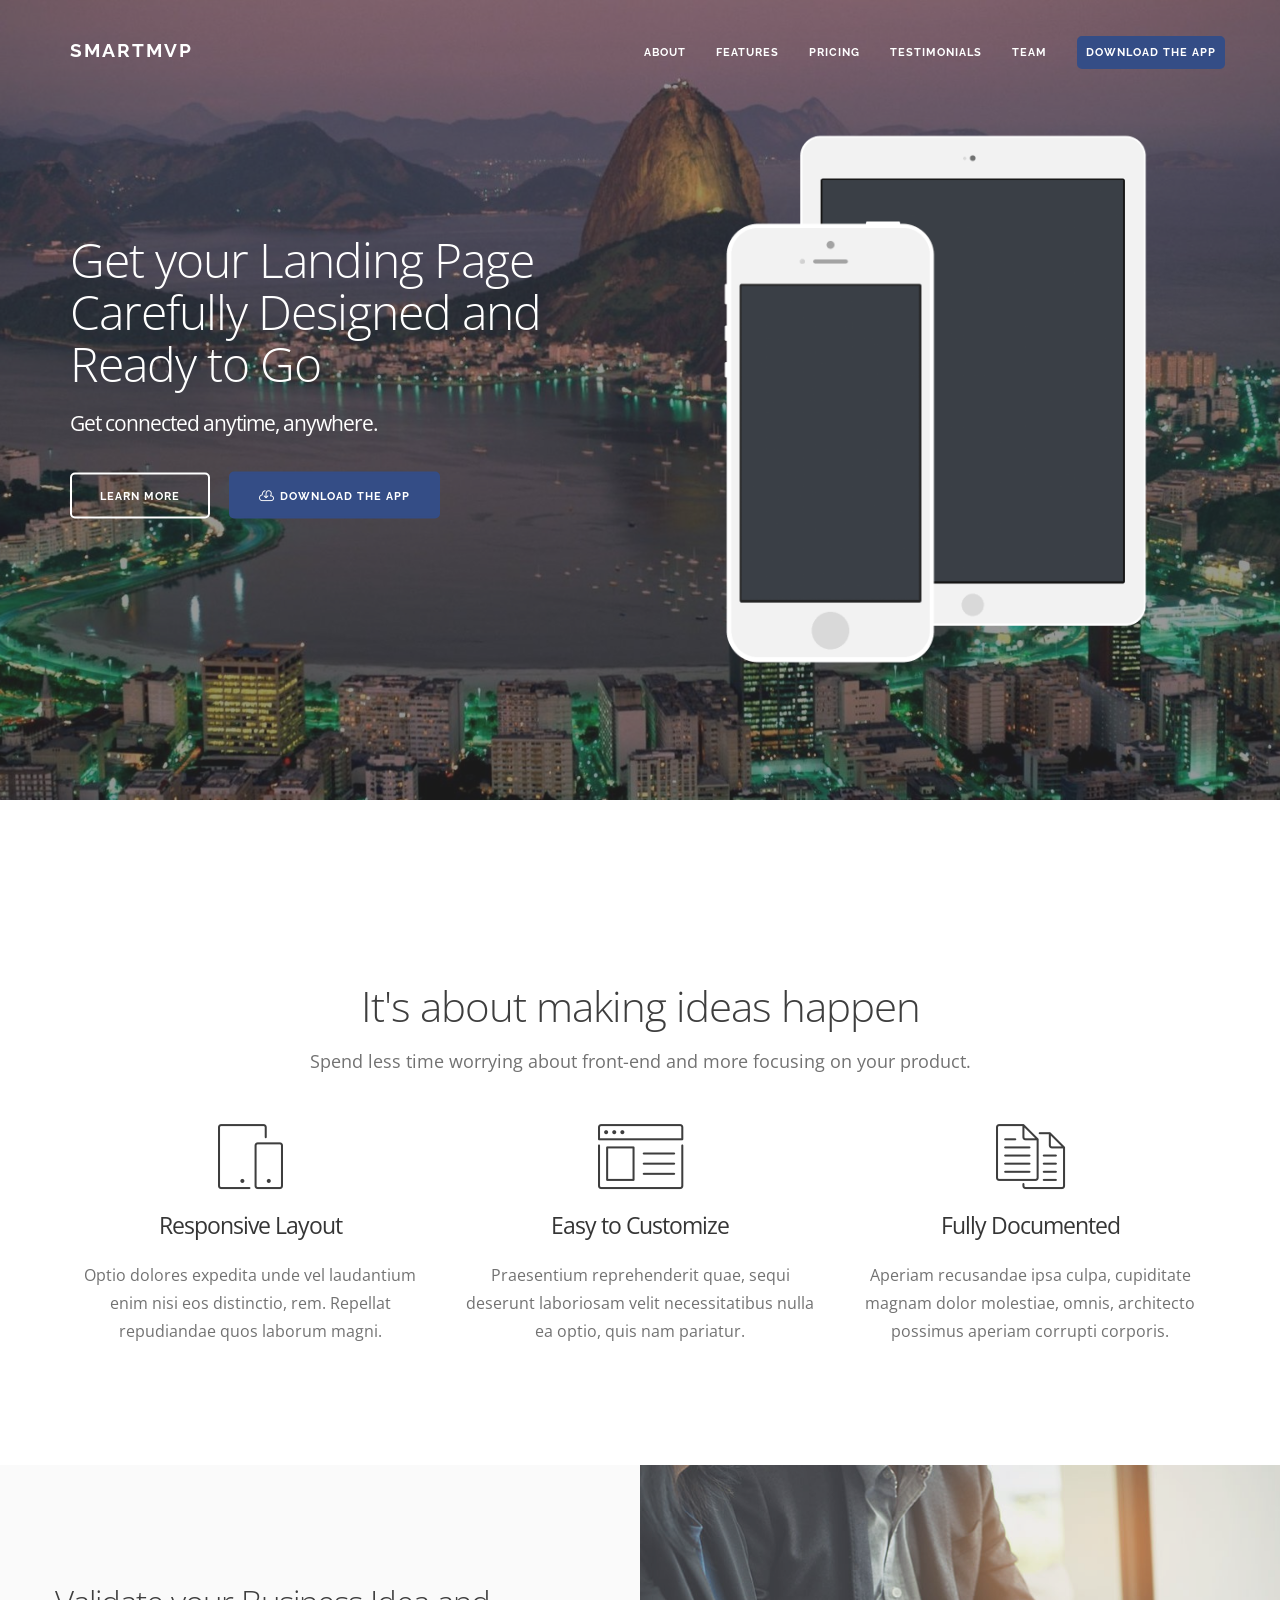
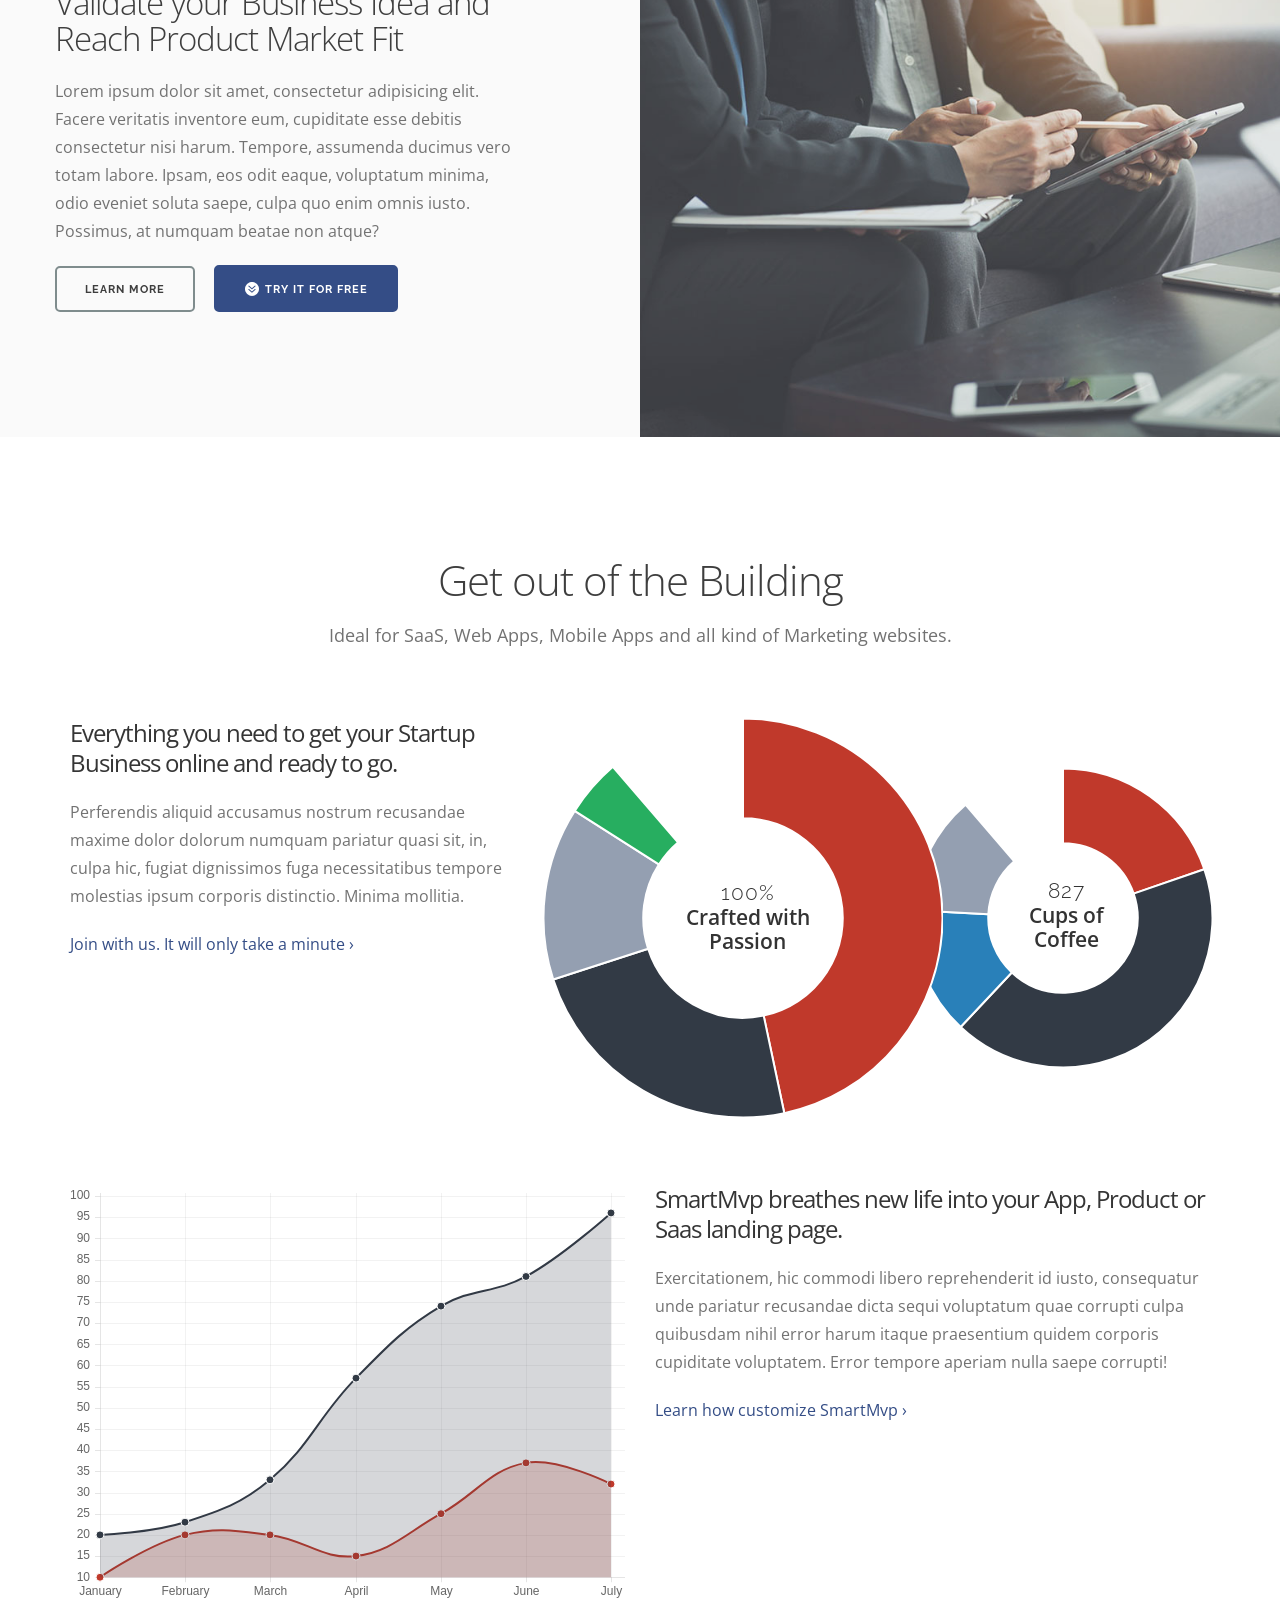
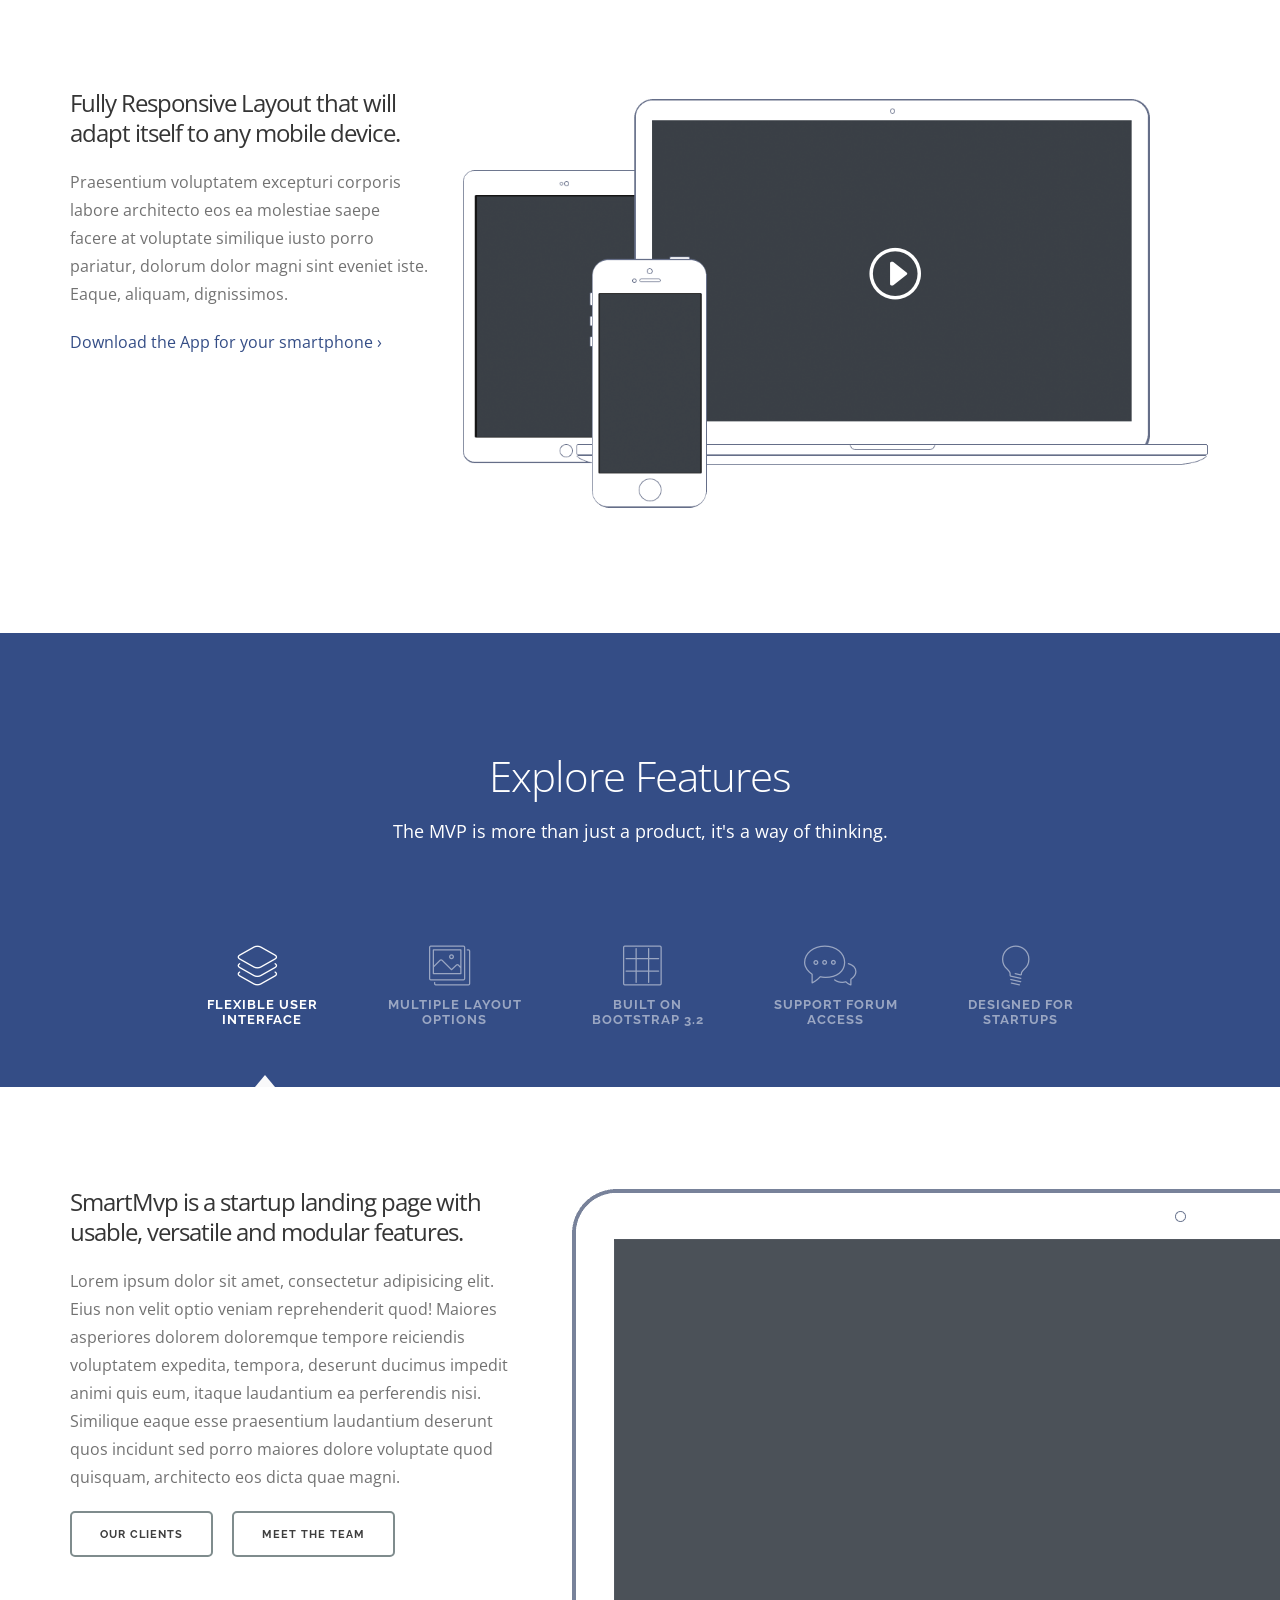
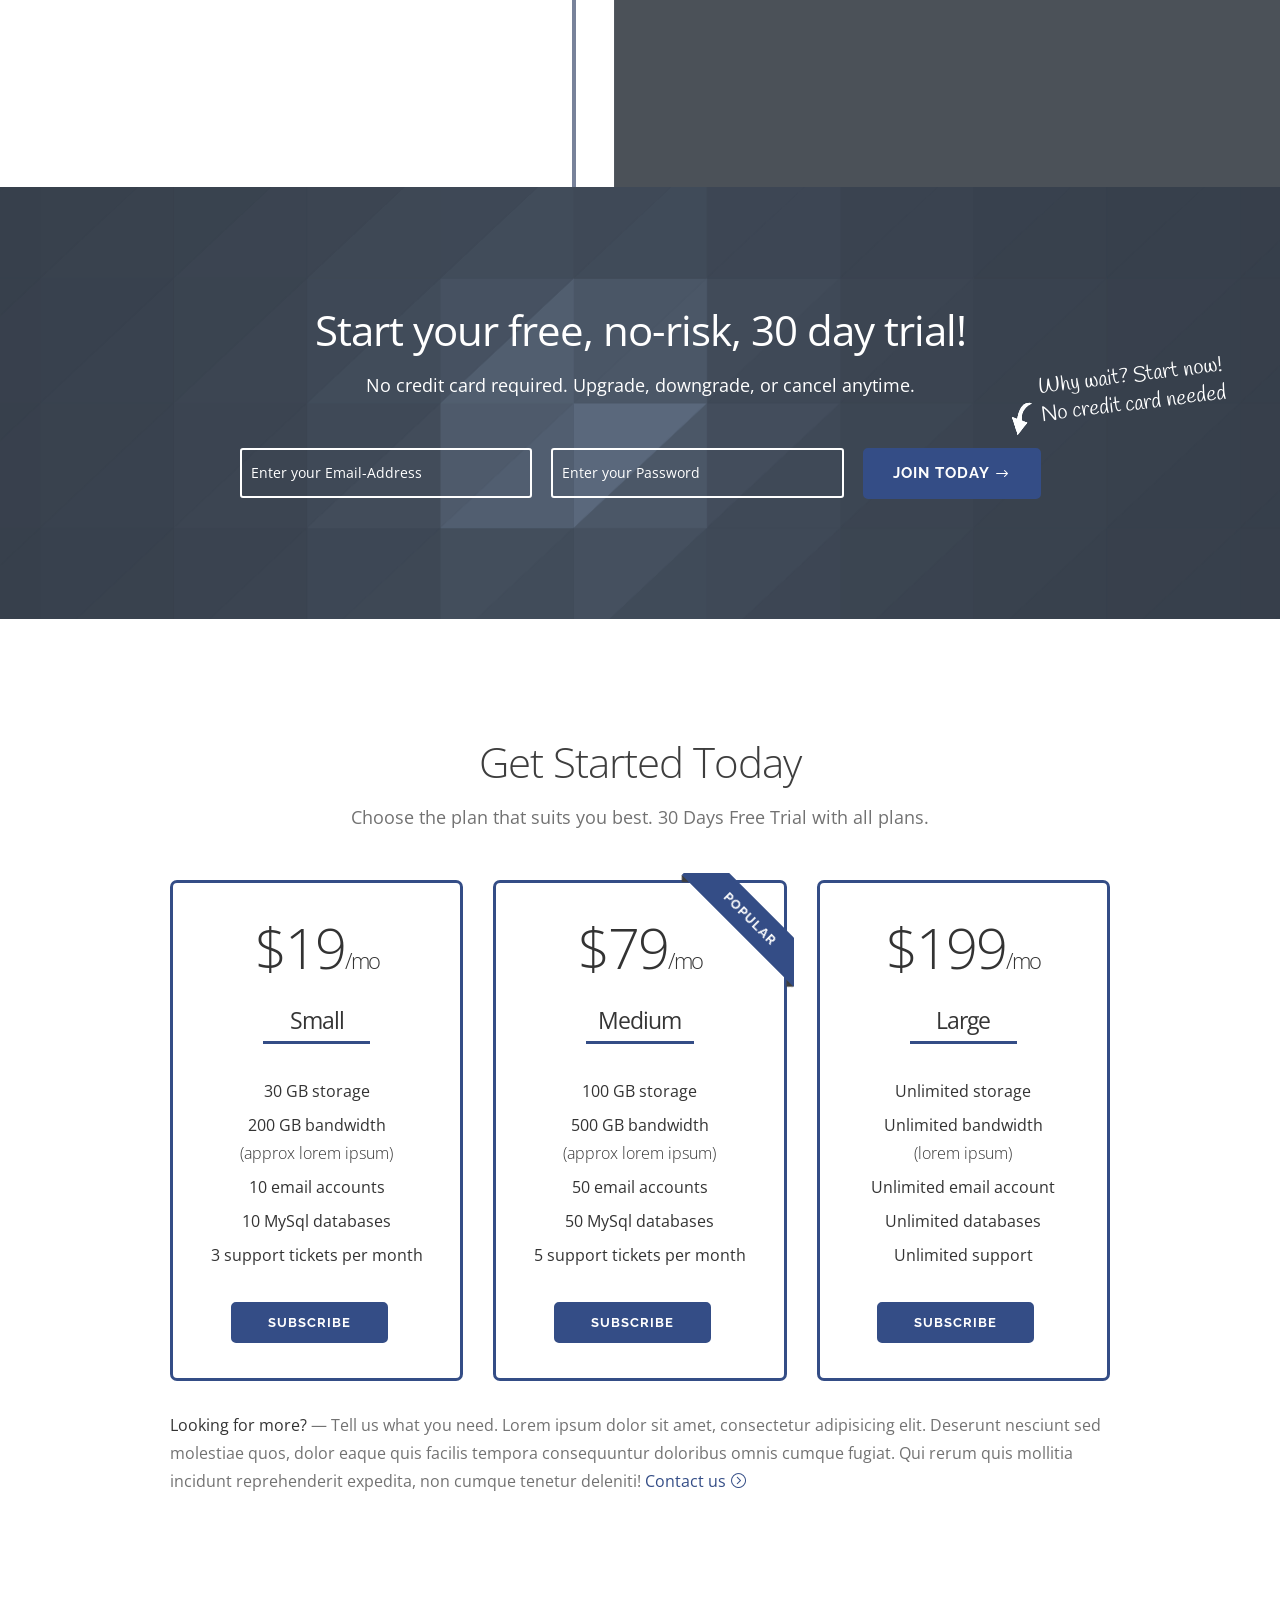
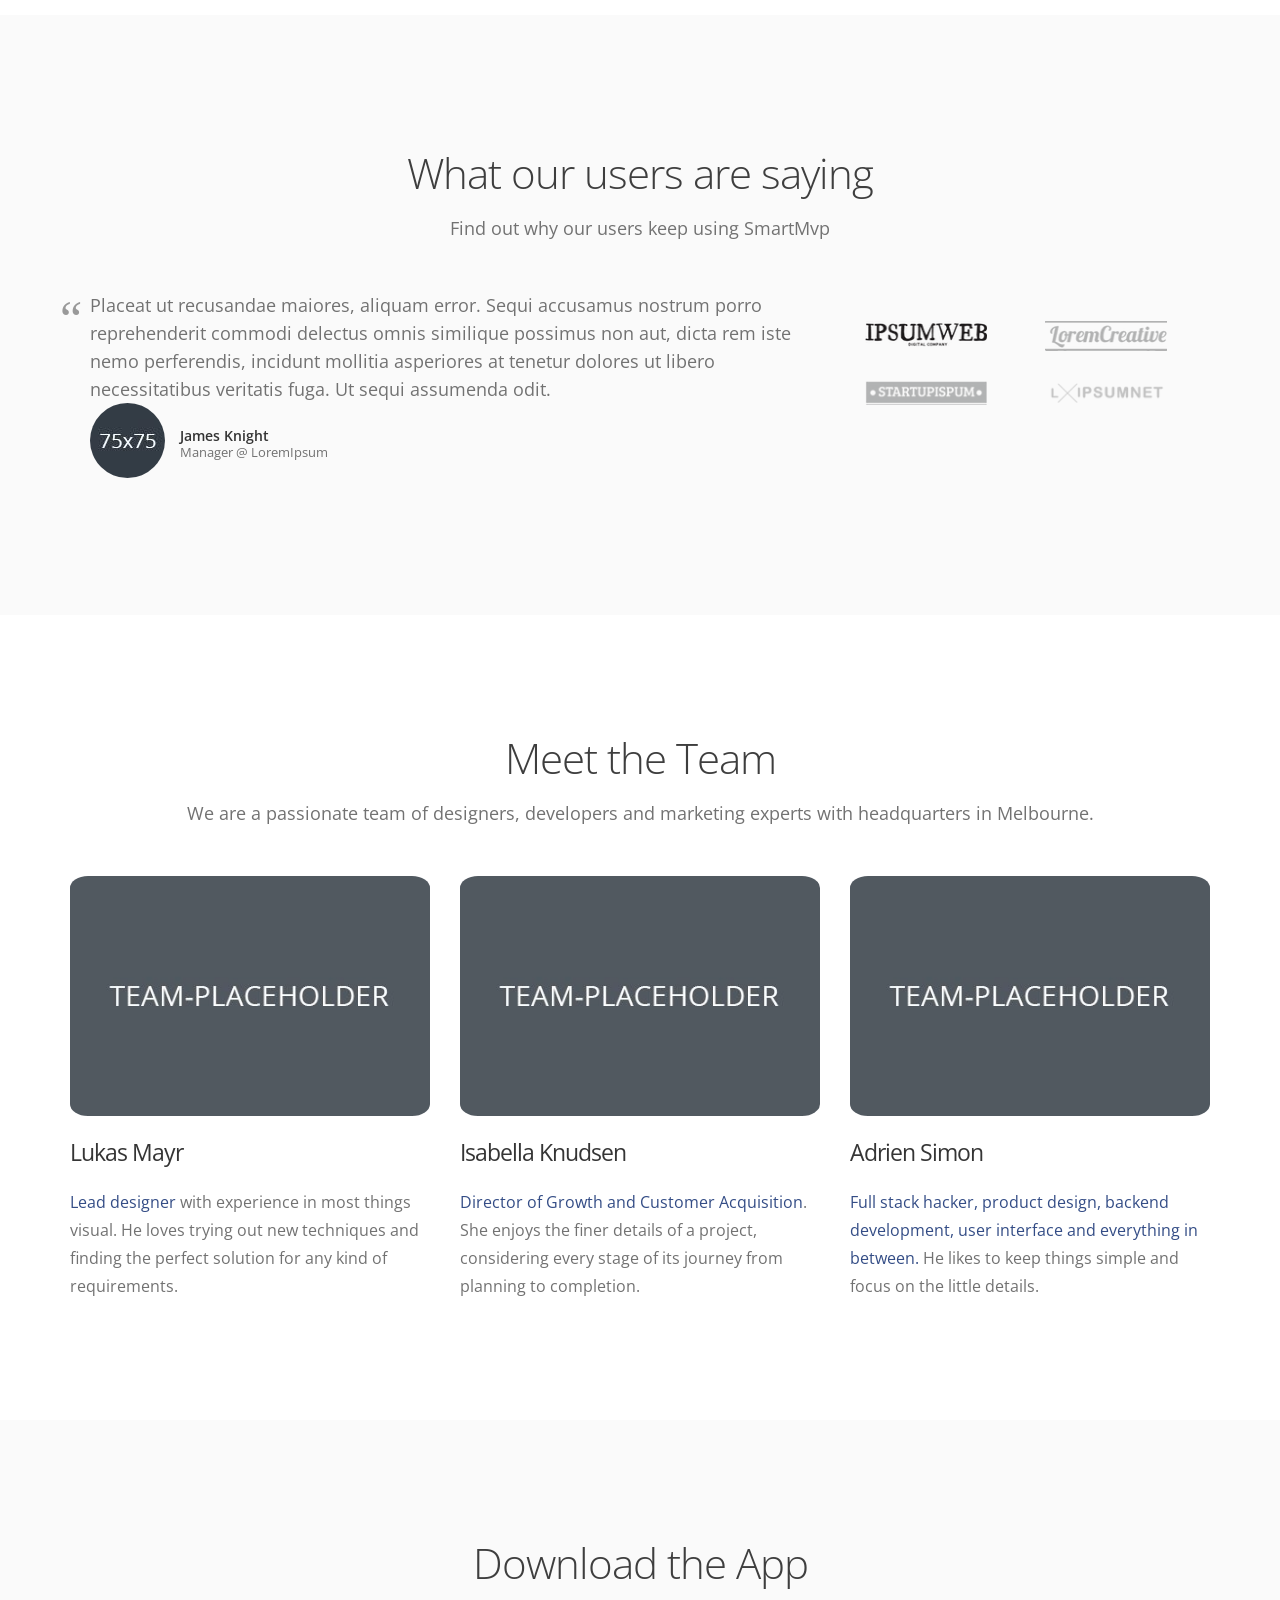
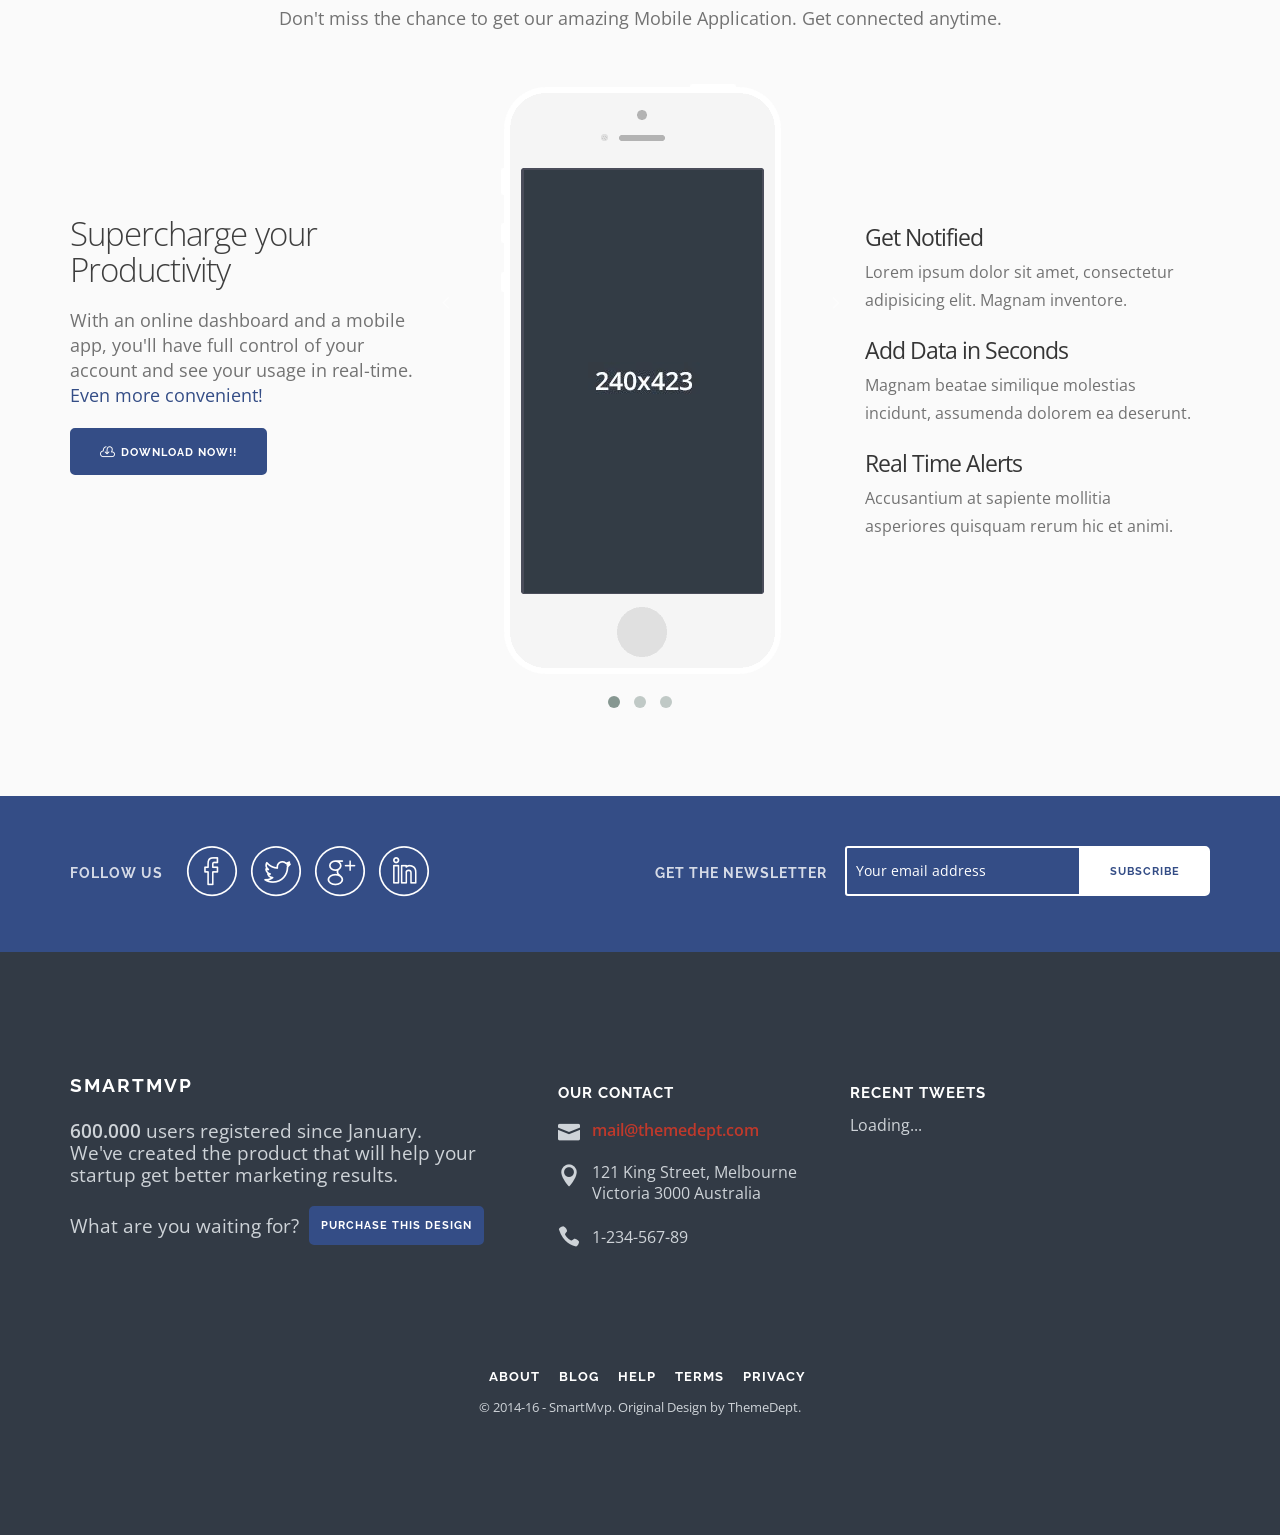
<file: index-app.html>
<!doctype html>
<html lang="en">
<head>
    <meta charset="utf-8">

    <!-- TITLE OF SITE -->
    <title>SmartMVP | Startup and App Responsive Landing Page Template</title>

    <meta name="description" content="Responsive Landing Page for Presenting Your Startup: Saas, Mobile or Web Application" />
    <meta name="keywords" content="smartmvp, startup theme, startup template, startup example, startup landing page, one page, responsive, app landing, html template, mobile application, responsive landing page" />
    <meta name="author" content="ThemeDept">
    <meta name="viewport" content="width=device-width, initial-scale=1, maximum-scale=1">

    <!-- FAVICON  -->
    <link rel="icon" href="assets/images/favicon/favicon.ico">
    
    <!-- =========================
       STYLESHEETS 
    ============================== -->
    
    <!-- BOOTSTRAP CSS -->
    <link rel="stylesheet" href="assets/css/plugins/bootstrap.min.css">

    <!-- FONT ICONS -->
    <link rel="stylesheet" href="assets/css/icons/icons.min.css">
     
    <!-- GOOGLE FONTS -->
    <link href="http://fonts.googleapis.com/css?family=Raleway:300,400,600,700%7COpen+Sans:300,400,600,700%7CHandlee" rel="stylesheet">
    
    <!-- PLUGINS STYLESHEET -->
    <link rel="stylesheet" href="assets/css/plugins/plugins.min.css">
    
    <!-- CUSTOM STYLESHEET -->
    <link rel="stylesheet" href="assets/css/style.css">

    <!-- RESPONSIVE FIXES -->
    <link rel="stylesheet" href="assets/css/responsive.css">

    <!-- COLORE STYLESHEET -->
    <!-- Change here the Main Color of the Site: Choose your favorite predefined color from assets/css/colors.css -->
    <link rel="stylesheet" href="assets/css/colors/red.css" title="red">
    
    
    <!--[if lt IE 9]>
            <script src="assets/js/plugins/html5shiv.min.js"></script>
            <script src="assets/js/plugins/respond.min.js"></script>
    <![endif]-->

</head>

<body>
    <div class="main-wrapper">
        
        <!-- =========================
             PRELOADER
        ============================== -->
        <div class="preloader">
            <div class="loader-container">
                <div class="text-logo">SmartMVP</div>
                <div class="signal"></div>
            </div>
        </div> 
        

        <!-- =========================
             HEADER
        ============================== -->
        <header class="header" id="top" data-stellar-background-ratio="0.5">
            <!-- Background Overlay -->
            <div class="overlay">

                <!-- =========================================
                     Navigation
                ========================================== -->
                <nav class="navbar navbar-fixed-top" role="navigation">
                    <div class="container">
                        <div class="row">
                            <div class="col-md-12">
                                <!-- Navbar-Header -->
                                <div class="navbar-header">
                                    
                                    <!-- Mobile Menu -->
                                    <button data-target=".navbar-collapse" data-toggle="collapse" class="navbar-toggle" type="button">
                                        <i class="icon icon_menu"></i>
                                    </button>

                                    <!-- Text-Logo -->
                                    <a href="#top" class="navbar-brand scrollto" title="SmartMvp">
                                        <span class="text-logo">SmartMvp</span>
                                    </a> 

                                    <!-- Image-Logo: Remove this comments and the section above Text-Logo if you want to add an Image-Logo (recommended sizes -> max-height:50, max-width:200) 

                                    <a href="#top" class="navbar-brand img-logo scrollto" title="SmartMvp">
                                        <img src="assets/images/logo.png" alt="Logo">
                                    </a> 
                                    -->

                                </div><!-- /End Navbar-Header -->

                                <!-- Navbar-Collapse -->
                                <div class="navbar-collapse collapse">
                                    <ul class="nav navbar-nav navbar-right">
                                        <!-- Menu Items -->
                                        <li><a href="#about" title="" class="scrollto">About</a></li>
                                        <li><a href="#features" title="" class="scrollto">Features</a></li>
                                        <li><a href="#pricing" title="" class="scrollto">Pricing</a></li>
                                        <li><a href="#testimonials" title="" class="scrollto">Testimonials</a></li>
                                        <li><a href="#team" title="" class="scrollto">Team</a></li>
                                        <!-- Go to Download -->
                                        <li><a class="btn btn-nav btn-signup scrollto" href="#mobile-download">Download the App</a></li> 
                                    </ul>
                                </div><!-- /End Navbar-Collapse -->
                            </div><!-- /End Col -->
                        </div><!-- /End Row -->
                    </div><!-- /End Container -->
                </nav><!-- /End Sticky Navigation -->


                <!-- =========================================
                     Hero-Section
                ========================================== -->
                <div class="container vmiddle hero-app">
                    <div class="row">
                        <div class="col-sm-6">
                            <div class="hero-section">
                                
                                <!-- Welcome - Hero Message -->
                                <h1 class="text-white">Get your Landing Page Carefully Designed and Ready to Go</h1>
                                <p class="text-white">Get connected anytime, anywhere.</p>
                                
                                <!-- Learn More & Video Buttons -->
                                <div class="btn-box">
                                    <a href="#about" class="btn btn-ghost scrollto">Learn More</a>
                                    <a href="#mobile-download" class="btn btn-color scrollto"><i class="icon icon_cloud-download_alt"></i>Download the App</a>
                                </div>
                                
                            </div><!-- /End Intro-Section -->
                        </div><!-- /End Col -->
                        <!-- App Showcase Image -->
                        <div class="col-sm-6 hidden-xs">
                            <div class="app-box">
                                <img src="assets/images/devices.png" alt="" class="img-responsive">
                            </div>
                        </div>

                    </div><!-- /End Row -->
                </div><!-- /End Container Hero-Section -->


            </div><!-- /End Background Overlay -->
        </header>
        <!-- =========================
             /END HEADER
        ============================== -->

        
        <!-- =================================
             SECTION ABOUT - INTRO FEATURES
        ====================================== -->
        <section class="intro-features" id="about">
            <div class="container">
                <!-- Padding -->
                <div class="wrapper-lg">
                    <div class="row">
                        <!-- Section Header Title -->
                        <div class="col-xs-12">
                            <h2>It's about making ideas happen</h2>
                            <p class="large">Spend less time worrying about front-end and more focusing on your product.</p>
                        </div>
                    </div>
                    <!-- Three Main Features with Icons -->
                    <div class="row">
                        <div class="col-sm-4 intro-content">
                            <div class="icon-lg">
                                <i class="icon icon-mobile"></i>
                            </div>
                            <h4>Responsive Layout</h4>
                            <p>Optio dolores expedita unde vel laudantium enim nisi eos distinctio, rem. Repellat repudiandae quos laborum magni.</p>
                        </div>
                        <div class="col-sm-4 intro-content">
                            <div class="icon-lg">
                                <i class="icon icon-browser"></i>
                            </div>
                            <h4>Easy to Customize</h4>
                            <p>Praesentium reprehenderit quae, sequi deserunt laboriosam velit necessitatibus nulla ea optio, quis nam pariatur.</p>  
                        </div>
                        <div class="col-sm-4 intro-content">
                            <div class="icon-lg">
                                <i class="icon icon-documents"></i>
                            </div>
                            <h4>Fully Documented</h4>
                            <p>Aperiam recusandae ipsa culpa, cupiditate magnam dolor molestiae, omnis, architecto possimus aperiam corrupti corporis.</p>
                        </div>
                    </div><!-- /End Row -->
                </div><!-- /End Wrapper -->
            </div><!-- /End Container -->
        </section>
        <!-- =============================
             /END INTRO FEATURES
        ============================== -->
        
        
        <!-- ==================================================
             SECTION 2 COLS - IMAGE RIGHT AND TEXT WITH CALL TO ACTION
        ======================================================= -->
        <section class="img-with-action light-bg">
            <div class="container wrapper-lg">
                <div class="row">
                    <div class="col-lg-5 col-md-5">
                        <!-- Text Col -->
                        <h3>Validate your Business Idea and Reach Product Market Fit</h3>
                        <p>Lorem ipsum dolor sit amet, consectetur adipisicing elit. Facere veritatis inventore eum, cupiditate esse debitis consectetur nisi harum. Tempore, assumenda ducimus vero totam labore. Ipsam, eos odit eaque, voluptatum minima, odio eveniet soluta saepe, culpa quo enim omnis iusto. Possimus, at numquam beatae non atque?</p>
                        <!-- Call To Action Buttons -->
                        <div class="btn-box">
                            <a href="#features" class="btn btn-grey scrollto">Learn More</a>
                            <a href="#canvas-bg" class="btn btn-color scrollto"><i class="icon arrow_carrot-2dwnn_alt"></i>Try it for Free</a>
                        </div>
                        <!-- Div Required for Correct Charts Animation -->
                        <div class="start-charts"></div>
                    </div>
                </div><!-- /End Row-->
            </div><!-- /End Container-->
            <!-- Image Col -->
            <div class="hidden-sm hidden-xs col-md-6 img-col-bg img-right"></div>
        </section>
        <!-- =============================
             /END SECTION 
        ============================== -->
        

        <!-- ==================================================
            CHARTS & SHOWCASE SECTION
        ======================================================= -->
        <section class="charts" id="charts">
            <div class="container">
                <div class="wrapper-lg">
                    <div class="row">
                        <div class="col-md-12">
                            <h2>Get out of the Building</h2>
                            <p class="large">Ideal for SaaS, Web Apps, Mobile Apps and all kind of Marketing websites.</p>
                        </div>
                    </div>

                    <div class="row doughnut-box">
                        <div class="col-md-5">
                            <!-- Div Required for Correct Line Chart Animation -->
                            <div class="start-line"></div>
                            <!-- Chart Text Description -->
                            <h4>Everything you need to get your Startup Business online and ready to go.</h4>
                            <p>Perferendis aliquid accusamus nostrum recusandae maxime dolor dolorum numquam pariatur quasi sit, in, culpa hic, fugiat dignissimos fuga necessitatibus tempore molestias ipsum corporis distinctio. Minima mollitia.</p>
                            <p><a href="#canvas-bg" class="scrollto"><strong>Join with us. It will only take a minute ›</strong></a></p>
                        </div>
                        <div class="col-md-7">
                            <!-- Doughnut Charts  -->
                            <div id="canvas-holder">
                                <div class="chart-text">
                                    100&#37;<span>Crafted with<br> Passion</span>
                                </div>
                                <canvas id="chart-area" width="400" height="400"></canvas>
                            </div>
                            <div id="canvas2-holder">
                                <div class="chart2-text">
                                    827<span>Cups of<br>Coffee</span>
                                </div>
                                <canvas id="chart2-area" width="300" height="300"></canvas>
                            </div>
                        </div>
                    </div><!-- /End Chart-Box -->
                        
                    <div class="row chart-box">
                        <div class="col-md-6 col-md-push-6 col-sm-12">
                            <!-- Chart Text Description -->
                            <h4>SmartMvp <strong>breathes new life</strong> into your App, Product or Saas landing page.</h4>
                            <p>Exercitationem, hic commodi libero reprehenderit id iusto, consequatur unde pariatur recusandae dicta sequi voluptatum quae corrupti culpa quibusdam nihil error harum itaque praesentium quidem corporis cupiditate voluptatem. Error tempore aperiam nulla saepe corrupti!</p>
                            <p><a href="#features" class="scrollto"><strong>Learn how customize SmartMvp ›</strong></a></p>
                        </div>
                        <div class="col-md-6 col-md-pull-6 col-sm-12">
                            <!-- Line Chart -->
                            <div class="line-canvas">
                                <div>
                                    <canvas id="line-canvas" height="450" width="600"></canvas>
                                </div>
                            </div>
                        </div>
                    </div><!-- /End Chart-Box -->
                    
                    <div class="row showcase">
                        <div class="col-md-4">
                            <h4>Fully Responsive Layout that will adapt itself to any mobile device.</h4>
                            <p>Praesentium voluptatem excepturi corporis labore architecto eos ea molestiae saepe facere at voluptate similique iusto porro pariatur, dolorum dolor magni sint eveniet iste. Eaque, aliquam, dignissimos.</p>
                            <p><a href="#mobile-download" class="scrollto"><strong>Download the App for your smartphone ›</strong></a></p>
                        </div>
                        <div class="col-md-8">
                            <!-- Devices Image -->
                            <div class="img-box">
                                <img src="assets/images/showcase.png" alt="" class="img-responsive">
                                <a href="http://youtu.be/SZEflIVnhH8" data-type="youtube" class="venobox video-player"><i class="icon arrow_triangle-right_alt2 wow fadeIn" data-wow-duration="2s"></i></a>
                            </div>
                        </div>
                    </div><!-- /End Chart-Box -->

                </div><!-- /End Wrapper -->
            </div><!-- /End Container -->      
        </section>
        <!-- =============================
             /END CHARTS SECTION 
        ============================== -->
        
        
        <!-- ==================================================
            FEATURES SECTION
        ======================================================= -->
        <section class="tab-features color-bg" id="features">
            <div class="container">
                <div class="features-title">
                    <div class="row">
                        <div class="col-md-12">
                            <h2 class="text-white">Explore Features</h2>
                            <p class="large text-white">The MVP is more than just a product, it's a way of thinking.</p>
                        </div>
                    </div>
                </div>
            </div>

            <div class="row">
                <div class="col-xs-12">
                    <!-- Features Tab -->
                    <div class="tabs features tab-container">
                        <ul class="etabs">
                            <!-- Feature Icon -->
                            <li class="tab">
                                    <a href="#tab-feature-1">
                                        <div class="icon-sm">
                                            <i class="icon icon-layers"></i>
                                        </div>
                                        <h5 class="text-white">Flexible User<br> Interface</h5>
                                    </a>
                            </li>
                            <!-- Feature Icon -->
                            <li class="tab">
                                    <a href="#tab-feature-2">
                                        <div class="icon-sm">
                                            <i class="icon icon-pictures"></i>
                                        </div>
                                        <h5 class="text-white">Multiple Layout<br> Options</h5>
                                    </a>
                            </li>
                            <!-- Feature Icon -->
                            <li class="tab">
                                    <a href="#tab-feature-3">
                                        <div class="icon-sm">
                                            <i class="icon icon-grid"></i>
                                        </div>
                                        <h5 class="text-white">Built on <br>Bootstrap 3.2</h5>
                                    </a>
                            </li>
                            <!-- Feature Icon -->
                            <li class="tab">
                                    <a href="#tab-feature-4">
                                        <div class="icon-sm">
                                            <i class="icon icon-chat"></i>
                                        </div>
                                        <h5 class="text-white">Support Forum <br>Access</h5>
                                    </a>
                            </li>
                            <!-- Feature Icon -->
                            <li class="tab">
                                    <a href="#tab-feature-5">
                                        <div class="icon-sm">
                                            <i class="icon icon-lightbulb"></i>
                                        </div>
                                        <h5 class="text-white">Designed for <br>Startups</h5>
                                    </a>
                            </li>
                        </ul><!-- /End Etabs -->
                  
                        <div class="panel-container">
                            
                            <div class="tab-content" id="tab-feature-1">
                                <div class="container">
                                    <div class="row">
                                        <!-- Feature Description 2cols Text-Left with Buttons -->
                                        <div class="col-md-5 col-sm-6">
                                            <h4>SmartMvp is a startup landing page with usable, versatile and modular features.</h4>
                                            <p>Lorem ipsum dolor sit amet, consectetur adipisicing elit. Eius non velit optio veniam reprehenderit quod! Maiores asperiores dolorem doloremque tempore reiciendis voluptatem expedita, tempora, deserunt ducimus impedit animi quis eum, itaque laudantium ea perferendis nisi. Similique eaque esse praesentium laudantium deserunt quos incidunt sed porro maiores dolore voluptate quod quisquam, architecto eos dicta quae magni.</p>
                                            <div class="btn-box">
                                                <a href="#testimonials" class="btn btn-grey scrollto">Our Clients</a>
                                                <a href="#team" class="btn btn-grey scrollto">Meet the Team</a>
                                            </div>
                                        </div>
                                        <!-- Image-right -->
                                        <div class="col-md-7 col-sm-6 hidden-xs wow fadeInRight" data-wow-duration="2s">
                                            <img src="assets/images/features/feature1.png" alt="">
                                        </div>
                                    </div>
                                </div>
                            </div><!-- /End Tab-content -->

                            <div class="tab-content" id="tab-feature-2">
                                <div class="container">
                                    <div class="row">
                                        <!-- Feature Description 2cols Text-Right with Icons -->
                                        <div class="col-xs-12 col-sm-6 col-sm-push-6 col-lg-7 col-lg-push-5">
                                            <h4>SmartMvp is a high-quality solution for those who want a beautiful website in no time</h4>
                                            <p>Similique eaque esse praesentium laudantium deserunt quos incidunt sed porro maiores dolore voluptate quod quisquam.</p>
                                            <div class="tab-icon">
                                                <div class="icon-sm">
                                                    <i class="icon icon-adjustments"></i>
                                                </div>
                                                <p class="large">Numerous Colour Schemes</p>
                                                <p> Ipsum, ratione. Dolor illo numquam dolorem consequuntur, ex vitae, ipsum tenetur nihil soluta. Eaque at laboriosam similique?</p>
                                            </div>
                                            <div class="tab-icon">
                                                <div class="icon-sm">
                                                    <i class="icon icon-target"></i>
                                                </div>
                                                <p class="large">Tons of Elements</p>
                                                <p> Repudiandae expedita, non aperiam, ea quia dolorem quidem pariatur culpa explicabo voluptatem alias voluptas itaque similique officia.</p>
                                            </div>
                                        </div>
                                        <!-- Image-Left -->
                                        <div class="col-xs-12 col-sm-6 col-sm-pull-6 col-lg-5 col-lg-pull-7 hidden-xs wow fadeInLeft" data-wow-duration="2s">
                                            <img src="assets/images/features/feature2.png" class="img-device" alt="">
                                        </div>
                                    </div>
                                </div>
                            </div><!-- / End Tab-content -->

                            <div class="tab-content" id="tab-feature-3">
                                <div class="container">
                                    <div class="row">
                                        <!-- Feature Description 2cols Text-Left -->
                                        <div class="col-md-5 col-sm-6">
                                            <h4>SmartMvp is a fully responsive landing page template with awesome features and interactive elements.</h4>
                                            <p>Lorem ipsum dolor sit amet, consectetur adipisicing elit. Eius non velit optio veniam reprehenderit quod! Maiores asperiores dolorem doloremque tempore reiciendis voluptatem expedita, tempora, deserunt ducimus impedit animi quis eum, itaque laudantium ea perferendis nisi.</p>
                                        </div>
                                        <!-- Image-Right -->
                                        <div class="col-md-7 col-sm-6 hidden-xs wow fadeInRight" data-wow-duration="2s">
                                            <img src="assets/images/features/feature3.png" alt="">
                                        </div>
                                    </div>
                                </div>
                            </div><!-- /End Tab-content -->

                            <div class="tab-content" id="tab-feature-4">
                                <div class="container">
                                    <div class="row">
                                        <!-- Feature Description 2col Text-Left with Icons-->
                                        <div class="col-md-7 col-sm-6">
                                            <h4>There are a lot of different blocks that will help you to make a perfect project.</h4>
                                            <p>Deserunt ducimus impedit animi quis eum, itaque laudantium ea perferendis nisi. Similique eaque esse.</p>
                                            <div class="tab-icon">
                                                <div class="icon-sm">
                                                    <i class="icon icon-profile-male"></i>
                                                </div>
                                                <p class="large">Amazingly Simple Use</p>
                                                <p>Tempora, veniam. Tempore nihil praesentium obcaecati velit, harum nam dicta sequi quam sunt incidunt facilis itaque..</p>
                                            </div>
                                            <div class="tab-icon">
                                                <div class="icon-sm">
                                                    <i class="icon icon-compass"></i>
                                                </div>
                                                <p class="large">Clear Documentation</p>
                                                <p>Officia illum, perferendis dolorum dolor sit eveniet, tempore incidunt animi totam qui voluptas, inventore velit illo!</p>
                                            </div>
                                        </div>
                                        <!-- Image Right -->
                                        <div class="col-md-5 col-sm-6 hidden-xs wow fadeInRight" data-wow-duration="2s">
                                            <img src="assets/images/features/feature4.png" class="img-device" alt="">
                                        </div>
                                    </div>
                                </div>
                            </div><!-- /End Tab-content -->

                            <div class="tab-content" id="tab-feature-5">
                                <div class="container">
                                    <div class="row">
                                        <!-- Feature Description 2col Text both -->
                                        <div class="col-xs-12">
                                            <div class="col-sm-6">
                                                <h4>Publish your Startup in Beautiful Way.</h4>
                                                <p>Similique eaque esse praesentium laudantium deserunt quos incidunt sed porro maiores dolore voluptate quod quisquam, architecto eos dicta quae magni vero unde necessitatibus. Lorem ipsum dolor sit amet, consectetur adipisicing.</p>
                                            </div>
                                            <div class="col-sm-6">
                                                <h4>Take a Second and Explore it!</h4>
                                                <p>Inventore distinctio placeat fugiat reiciendis repudiandae et iste, aut sunt ad. Ab temporibus animi harum quo enim magnam rerum odit quos molestias ipsam! Perferendis eum nobis aliquid, facere modi quos, possimus deleniti labore sit cupiditate, culpa consequatur.</p>
                                            </div>
                                        </div>
                                    </div>   
                                    <div class="row">
                                        <!-- Image below --> 
                                        <div class="col-xs-12 hidden-xs wow fadeInUp" data-wow-duration="2s">
                                            <img src="assets/images/features/feature5.png" class="img-device" alt="">
                                        </div>
                                    </div>   
                                </div>
                            </div><!-- / End Tab-content -->

                        </div><!-- / End Panel-Container -->
                    </div><!-- / End Tabs -->
                </div><!-- /End Col -->
            </div><!-- /End Row -->
        </section>
        <!-- =============================
             /END FEATURES TAB
        ============================== -->
        
        
        <!-- ==================================================
            SIGNUP DIVIDER
        ======================================================= -->
        <section id="canvas-bg" class="dark-bg signup-divider">
            <div class="container">
                <div class="wrapper-lg">
                    <div class="row">
                        <div class="col-md-12">
                            <h2 class="text-white">Start your free, no-risk, 30 day trial!</h2>
                            <p class="large text-white">No credit card required. Upgrade, downgrade, or cancel anytime.</p>
                            <!-- Handwritten text with arrow -->
                            <p class="signup-handwritten text-white">Why wait? Start now! <br>No credit card needed</p>
                        </div>
                    </div>

                    <div class="row">
                        <!-- Signup Form -->
                        <form id="signup-divider" role="form">
                            <!-- Notification -->
                            <p class="signup-success"><i class="icon icon_check_alt2"></i> <strong>Congratulation! Welcome to 30 day Free Trial. Check your email address.</strong></p>
                            <p class="signup-failed"><i class="icon icon_close_alt2"></i><strong> Something went wrong! Insert correct value.</strong></p>  

                            <!-- Input fields -->
                            <div class="form-group">
                                <input type="email" name="signup-email" id="signup-email" class="form-control input-lg" placeholder="Enter your Email-Address" required>
                            </div>
                            <div class="form-group">
                                <input type="password" size="25" name="signup-password" id="signup-password" class="form-control input-lg" placeholder="Enter your Password" required>
                            </div>
                            <!-- Signup Button -->
                            <button class="btn btn-color">Join Today <i class="icon arrow_right"></i></button>
                        </form>
                    </div><!-- /End Row -->
                </div><!-- /End Wrapper -->
            </div><!-- /End Container -->
        </section>
        <!-- =============================
             /END SIGNUP SECTION 
        ============================== -->
        

        <!-- =============================
             PRICING SECTION
        ============================== -->
        <section class="pricing" id="pricing">
            <div class="container">
                <div class="wrapper-lg">
                    <div class="row">
                        <div class="col-xs-12">
                            <h2>Get Started Today</h2>
                            <p class="large">Choose the plan that suits you best. 30 Days Free Trial with all plans.</p>
                        </div>
                    </div>
                    
                    <!-- Pricing Tabs-->
                    <div class="row grid-md">
                        <div class="col-sm-4">
                            <div class="pricing-tab">
                                <p class="price">$19<span>/mo</span></p>
                                <h4>Small</h4>
                                <ul class="pricing-features">
                                    <li>30 GB storage</li>
                                    <li>200 GB bandwidth<span>(approx lorem ipsum)</span></li>
                                    <li>10 email accounts</li>
                                    <li>10 MySql databases</li>
                                    <li>3 support tickets per month</li>
                                </ul>
                                <a href="#canvas-bg" class="btn btn-color scrollto">Subscribe</a>
                            </div>
                        </div>

                        <div class="col-sm-4">
                            <div class="pricing-tab">
                                <div class="ribbon">
                                    <h5 class="popular">Popular</h5>
                                </div>
                                <p class="price">$79<span>/mo</span></p>
                                <h4>Medium</h4>
                                <ul class="pricing-features">
                                    <li>100 GB storage</li>
                                    <li>500 GB bandwidth<span>(approx lorem ipsum)</span></li>
                                    <li>50 email accounts</li>
                                    <li>50 MySql databases</li>
                                    <li>5 support tickets per month</li>
                                </ul>
                                <a href="#canvas-bg" class="btn btn-color scrollto">Subscribe</a>
                            </div>
                        </div>

                        <div class="col-sm-4">
                            <div class="pricing-tab">
                                <p class="price">$199<span>/mo</span></p>
                                <h4>Large</h4>
                                <ul class="pricing-features">
                                    <li>Unlimited storage</li>
                                    <li>Unlimited bandwidth<span>(lorem ipsum)</span></li>
                                    <li>Unlimited email account</li>
                                    <li>Unlimited databases</li>
                                    <li>Unlimited support</li>
                                </ul>
                                <a href="#canvas-bg" class="btn btn-color scrollto">Subscribe</a>
                            </div>
                        </div>


                        <!-- Pricing Footer -->
                        <div class="row">
                            <div class="col-xs-12">
                                <div class="pricing-more">
                                    <p><strong>Looking for more?</strong> &mdash; Tell us what you need. Lorem ipsum dolor sit amet, consectetur adipisicing elit. Deserunt nesciunt sed molestiae quos, dolor eaque quis facilis tempora consequuntur doloribus omnis cumque fugiat. Qui rerum quis mollitia incidunt reprehenderit expedita, non cumque tenetur deleniti! <strong> <a href="mailto:support@themedept.com">Contact us <i class="icon arrow_carrot-right_alt2"></i></a></strong> </p>
                                </div>
                            </div>
                        </div><!-- /End Row Pricing Footer -->
                    
                    </div><!-- /End Row Pricing Tab -->
                </div><!-- /End Wrapper -->
            </div><!-- /End Container -->
        </section>
        <!-- =============================
             /END PRICING SECTION 
        ============================== -->


        <!-- =======================================================
             TESTIMONIALS WITH PRESS/CLIENTS LOGOS
        ============================================================ -->
        <section class="testimonial-press light-bg" id="testimonials">
            <div class="container vmiddle">
                <div class="row">
                    <div class="col-md-12">
                        <h2>What our users are saying</h2>
                        <p class="large">Find out why our users keep using SmartMvp</p>
                    </div>
                </div>
                <div class="row">
                    <div class="tabs testimonials tab-container">
                        <div class="col-md-8">
                            <div class="panel-container">
                                <div class="tab-block" id="tab-testimonials-1">
                                    <blockquote>
                                        <!-- Testimonial quote -->
                                        <p>Placeat ut recusandae maiores, aliquam error. Sequi accusamus nostrum porro reprehenderit commodi delectus omnis similique possimus non aut, dicta rem iste nemo perferendis, incidunt mollitia asperiores at tenetur dolores ut libero necessitatibus veritatis fuga. Ut sequi assumenda odit.</p>
                                        <!-- Testimonial image -->
                                        <img src="assets/images/testimonials/testimonial-1.jpg" alt=" ">
                                        <!-- Testimonial info -->
                                        <p class="testimonial-name"><span>James Knight</span>Manager @ LoremIpsum</p>
                                    </blockquote>
                                </div><!-- /End Tab-block -->
                                <div class="tab-block" id="tab-testimonials-2">
                                    <blockquote>
                                        <!-- Testimonial quote -->
                                        <p>Iusto quam fugit consequatur explicabo at deserunt eius vel, debitis non itaque blanditiis error iure modi, asperiores molestiae dolorum! Earum expedita sit, nesciunt neque magnam at dolorem praesentium saepe! Rerum recusandae qui quidem, a neque consequatur laboriosam.</p>
                                        <!-- Testimonial image -->
                                        <img src="assets/images/testimonials/testimonial-2.jpg" alt=" ">
                                        <!-- Testimonial info -->
                                        <p class="testimonial-name"><span>Nathan Wood</span>Chief Technology Officer @ StartupIpsum</p>
                                    </blockquote>
                                </div><!-- /End Tab-block -->
                                <div class="tab-block" id="tab-testimonials-3">
                                    <blockquote>
                                        <!-- Testimonial quote -->
                                        <p>Commodi quod eligendi molestiae quaerat temporibus odio alias, nobis repudiandae eum molestias libero modi non ipsum architecto facere cumque esse veritatis voluptatibus. Quia eius nulla deleniti impedit officia quidem temporibus, enim! Ab ex, ipsa ullam asperiores itaque.</p>
                                        <!-- Testimonial image -->
                                        <img src="assets/images/testimonials/testimonial-3.jpg" alt=" ">
                                        <!-- Testimonial info -->
                                        <p class="testimonial-name"><span>Amber Evans</span>Chief Marketing Officer @ AgencyLorem</p>
                                    </blockquote>
                                </div><!-- /End Tab-block -->
                                <div class="tab-block" id="tab-testimonials-4">
                                    <blockquote>
                                        <!-- Testimonial quote -->
                                        <p>Aliquid doloremque ipsum ipsam molestias aliquam ab quod mollitia sed. Vero sapiente voluptatem, voluptatum excepturi a doloribus. Dicta sit quo sed, eaque! Voluptates in illo maiores corporis? Placeat ut recusandae maiores, aliquam error. Sequi accusamus nostrum porro.</p>
                                        <!-- Testimonial image -->
                                        <img src="assets/images/testimonials/testimonial-4.jpg" alt=" ">
                                        <!-- Testimonial info -->
                                        <p class="testimonial-name"><span>Harry Palmer</span>CEO and Founder @ IpsumSite</p>
                                    </blockquote>
                                </div><!-- /End Tab-block -->
                            </div><!-- /End Panel-container -->
                        </div><!-- /End Col -->
                            
                        <ul class="etabs col-md-4 list-unstyled">
                            <li class="tab col-md-6">
                                <a href="#tab-testimonials-1">
                                    <!-- Testimonial logo -->
                                    <img src="assets/images/press-logos/press-3.png" alt="">
                                </a>
                            </li>
                            <li class="tab col-md-6">
                                <a href="#tab-testimonials-2">
                                    <!-- Testimonial logo -->
                                    <img src="assets/images/press-logos/press-2.png" alt="">
                                </a>
                            </li>
                            <li class="tab col-md-6">
                                <a href="#tab-testimonials-3">
                                    <!-- Testimonial logo -->
                                    <img src="assets/images/press-logos/press-1.png" alt="">
                                </a>
                            </li>
                            <li class="tab col-md-6">
                                <a href="#tab-testimonials-4">
                                    <!-- Testimonial logo -->
                                    <img src="assets/images/press-logos/press-4.png" alt="">
                                </a>
                            </li>
                        </ul><!-- /End Etabs --> 

                    </div><!-- /End Tabs --> 
                </div><!-- /End Row -->
            </div><!-- /End Container -->
        </section>
        <!-- =============================
             /END TESTIMONIALS
        ============================== -->
        

        <!-- ==================================================
            TEAM
        ======================================================= -->
        <section class="team" id="team">
            <div class="container">
                <div class="wrapper-lg">
                    <div class="row">
                        <div class="col-md-12">
                            <h2>Meet the Team</h2>
                            <p class="large">We are a passionate team of designers, developers and marketing experts with headquarters in Melbourne.</p>
                        </div>
                    </div>
                    <div class="row">
                        <!-- Team Box -->
                        <div class="col-sm-4 team-box">
                            <div class="team-img">
                                <img src="assets/images/team-placeholder.jpg" class="img-responsive" alt="">
                                <div class="img-overlay">
                                    <div class="img-icons">
                                        <span class="icon-white">
                                            <a href="#">
                                                <i class="icon icon-facebook"></i>
                                            </a>
                                        </span>
                                        <span class="icon-white">
                                            <a href="#">
                                                <i class="icon icon-twitter"></i>
                                            </a>
                                        </span>
                                        <span class="icon-white">
                                            <a href="#">
                                                <i class="icon icon-linkedin"></i>
                                            </a>
                                        </span>
                                    </div>  
                                </div>
                            </div>
                            <h4>Lukas Mayr</h4>
                            <p class="team-bio"><span class="text-color">Lead designer</span> with experience in most things visual. He loves trying out new techniques and finding the perfect solution for any kind of requirements.</p>
                        </div>
                        <!-- Team Box -->
                        <div class="col-sm-4 team-box">
                            <div class="team-img">
                                <img src="assets/images/team-placeholder.jpg" class="img-responsive" alt="">
                                <div class="img-overlay">
                                    <div class="img-icons">
                                        <span class="icon-white">
                                            <a href="#">
                                                <i class="icon icon-facebook"></i>
                                            </a>
                                        </span>
                                        <span class="icon-white">
                                            <a href="#">
                                                <i class="icon icon-twitter"></i>
                                            </a>
                                        </span>
                                        <span class="icon-white">
                                            <a href="#">
                                                <i class="icon icon-linkedin"></i>
                                            </a>
                                        </span>
                                    </div>  
                                </div>
                            </div>
                            <h4>Isabella Knudsen</h4>
                            <p class="team-bio"><span class="text-color">Director of Growth and Customer Acquisition</span>. She enjoys the finer details of a project, considering every stage of its journey from planning to completion.</p>
                        </div>
                        <!-- Team Box -->
                        <div class="col-sm-4 team-box">
                            <div class="team-img">
                                <img src="assets/images/team-placeholder.jpg" class="img-responsive" alt="">
                                <div class="img-overlay">
                                    <div class="img-icons">
                                        <span class="icon-white">
                                            <a href="#">
                                                <i class="icon icon-facebook"></i>
                                            </a>
                                        </span>
                                        <span class="icon-white">
                                            <a href="#">
                                                <i class="icon icon-twitter"></i>
                                            </a>
                                        </span>
                                        <span class="icon-white">
                                            <a href="#">
                                                <i class="icon icon-linkedin"></i>
                                            </a>
                                        </span>
                                    </div>  
                                </div>
                            </div>
                            <h4>Adrien Simon</h4>
                            <p class="team-bio"><span class="text-color">Full stack hacker, product design, backend development, user interface and everything in between.</span> He likes to keep things simple and focus on the little details.</p>
                        </div>
                    </div><!-- /End Row -->
                </div><!-- End Wrapper -->
            </div><!--/End Container -->
        </section>
        <!-- =============================
             /END TEAM SECTION 
        ============================== -->
        
            
        <!-- ==================================================
            MOBILE DOWNLOAD SECTION
        ======================================================= -->
        <section class="mobile-download light-bg" id="mobile-download">
            <div class="container">
                <div class="wrapper-lg">
                    <div class="row">
                        <div class="col-md-12">
                            <h2>Download the App</h2>
                            <p class="large">Don't miss the chance to get our amazing Mobile Application. Get connected anytime.</p>
                        </div>
                    </div>
                    <div class="row">
                        <!-- Text and Mobile Download Buttons -->
                        <div class="col-sm-6 col-md-4">
                            <h3>Supercharge your Productivity</h3>
                            <p class="mobile-text">With an online dashboard and a mobile app, you'll have full control of your account and see your usage in real-time. <span class="text-color">Even more convenient!</span></p>
                            <a href="#" class="btn btn-color"><i class="icon icon_cloud-download_alt"></i>Download Now!!</a>
                        </div>
                      
                        <div class="col-sm-6 col-md-4">
                            <!-- Screenshot Carousel -->
                            <div class="shot-container">
                                <div id="owl-carousel-shots-phone" class="owl-carousel">
                                    <div class="owl-container text-center shots-modal">
                                        <img src="assets/images/app-screenshots/app-screenshot1alt.jpg" alt="" title="this is the title" />
                                    </div>
                                    <div class="owl-container text-center shots-modal">
                                        <img src="assets/images/app-screenshots/app-screenshot2alt.jpg" alt="" title="this is the title" />
                                    </div>
                                    <div class="owl-container text-center shots-modal">
                                        <img src="assets/images/app-screenshots/app-screenshot3alt.jpg" alt="" title="this is the title" />
                                    </div>
                                </div><!-- /End owl carousel-->
                            </div><!-- /End Container -->
                        </div>

                        <div class="col-sm-12 col-md-4 right-features">
                            <!-- More Features -->
                            <div class="col-sm-4 col-md-12">
                                <h4>Get Notified</h4>
                                <p>Lorem ipsum dolor sit amet, consectetur adipisicing elit. Magnam inventore.</p>
                            </div>
                            <div class="col-sm-4 col-md-12">
                                <h4>Add Data in Seconds</h4>
                                <p>Magnam beatae similique molestias incidunt, assumenda dolorem ea deserunt.</p>
                            </div>
                            <div class="col-sm-4 col-md-12">
                                <h4>Real Time Alerts</h4>
                                <p>Accusantium at sapiente mollitia asperiores quisquam rerum hic et animi.</p>
                            </div>
                        </div>
                    </div><!-- /End Row -->
                </div><!-- /End Wrapper -->
            </div><!-- /End Container -->
        </section>
        <!-- =============================
             /END MOBILE DOWNLOAD SECTION 
        ============================== -->

        
        <!-- ==================================================
            NEWSLETTER AND SOCIAL DIVIDER
        ======================================================= -->
        <section class="newsletter color-bg" id="newsletter">
            <div class="container">
                <div class="wrapper-sm">
                    <div class="row">
                        <div class="col-md-6">
                            <!-- =========================
                                Social Icons
                            ============================== -->
                            <div class="table">
                                <div class="table-row">
                                    <div class="table-cell follow">
                                        <h5 class="table-title">Follow Us</h5>
                                    </div>
                                    <div class="table-cell">
                                        <ul class="social-list">
                                            <li>
                                                <a href="#">
                                                    <i class="icon icon-facebook"></i>
                                                </a>
                                            </li>
                                            <li>
                                                <a href="#">
                                                    <i class="icon icon-twitter"></i>
                                                </a>
                                            </li>
                                            <li>
                                                <a href="#">
                                                    <i class="icon icon-googleplus"></i>
                                                </a>
                                            </li>
                                            <li>
                                                <a href="#">
                                                    <i class="icon icon-linkedin"></i>
                                                </a>
                                            </li>
                                        </ul>
                                    </div><!-- /End Table-Cell -->
                                </div><!-- /End Table-Row -->
                            </div><!-- /End Table -->
                        </div><!-- /End Col -->

                        <div class="col-md-6">
                            <!-- =========================
                                MAILCHIMP SUBSCRIPTION FORM 
                            ============================== -->            
                            <form class="mailchimp-subscribe" role="form">
                                <div class="table">
                                    <div class="table-row">
                                        <div class="table-cell getnewsletter">
                                            <h5 class="table-title">Get the Newsletter</h5>
                                        </div>
                                        <div class="table-cell">
                                            <div class="input-group text-white">
                                                <!-- Input Form -->
                                                <input type="email" id="subscriber-email" name="email" placeholder="Your email address" class="form-control">
                                                <!-- Submit Button -->
                                                <span class="input-group-btn">
                                                    <button class="btn btn-white">Subscribe</button>
                                                </span>
                                            </div><!-- /End Input Group -->
                                        </div><!-- /End Table-Cell -->
                                    </div><!-- /End Table-Row -->
                                </div><!-- /End Table -->
                                <div class="col-md-10 col-md-offset-1 col-sm-8 col-sm-offset-2">
                                    <!-- Notifications --> 
                                    <p class="mc-success"></p>
                                    <p class="mc-failed"></p>
                                </div>
                            </form><!-- /End Mailchimp Subscribe Form -->
                                      
                            <!-- =========================
                                LOCAL SUBSCRIPTION FORM 
                            ============================== -->
                            <!-- ALTERNATE USE: SAVE YOUR SUBSCRIBE LIST IN .TXT

                            <form id="subscribe" role="form">
                                <div class="table">
                                    <div class="table-row">
                                        <div class="table-cell getnewsletter">
                                            <h5 class="table-title">Get the Newsletter</h5>
                                        </div>
                                    </div>
                                    <div class="table-cell">
                                        <div class="input-group">
                                            <input type="email" id="s-email" name="email" placeholder="Your email address" class="form-control">
                                            <span class="input-group-btn">
                                                <button class="btn btn-color">Submit</button>
                                            </span>
                                        </div>
                                    </div>
                                </div>
                                <div class="col-md-10 col-md-offset-1 col-sm-8 col-sm-offset-2">
                                    <p class="subscription-success"><i class="icon icon_check_alt2"></i> You are successfully subscribed for our newsletter.</p>
                                    <p class="subscription-failed"><i class="icon icon_close_alt2"></i> Something went wrong!</p>
                                </div>
                            </form>
                            -->

                        </div><!-- /End Col -->
                    </div><!-- /End Row -->
                </div><!-- End Wrapper -->
            </div><!-- /End Container -->
        </section>
        <!-- =============================
             /END NEWSLETTER SECTION 
        ============================== -->
        
        
        <!-- ==================================================
            FOOTER
        ======================================================= -->
        <footer class="footer dark-bg" id="footer">
            <div class="container">
                <div class="wrapper-lg">
                    <div class="row">
                        <!-- Footer Left Col -->
                        <div class="col-md-5">
                                <!-- Logo -->
                                <a href="#top" class="scrollto" title="SmartMvp">
                                    <span class="text-logo">SmartMvp</span>
                                </a>
                                <p class="footer-hero"><strong>600.000</strong> users registered since January.<br>
                                We've created the product that will help your startup get better marketing results.</p>
                                <p class="footer-cta">What are you waiting for?
                                    <a href="#top" class="btn btn-color">Purchase this Design</a>
                                </p> 
                        </div>
                        <!-- Footer Contact Col -->
                        <div class="col-md-3">
                            <h5 class="text-white">Our Contact</h5>
                            <div class="contact-item">
                                <div class="contact-icon">
                                    <i class="icon icon_mail"></i>
                                </div>
                                <div class="contact-content">
                                    <a href="mailto:mail@themedept.com">mail@themedept.com</a>
                                </div>
                            </div>
                            <div class="contact-item">
                                <div class="contact-icon">
                                    <i class="icon icon_pin"></i>
                                </div>
                                <div class="contact-content">
                                    121 King Street, Melbourne<br>
                                    Victoria 3000 Australia
                                </div>
                            </div>
                            <div class="contact-item">
                                <div class="contact-icon">
                                    <i class="icon icon_phone"></i>
                                </div>
                                <div class="contact-content">
                                    1-234-567-89
                                </div>
                            </div>
                        </div>
                        <!-- Footer Right Col: Twitter Feed -->
                        <div class="col-md-4">
                                <h5 class="text-white">Recent Tweets</h5>
                                <div class="tweet"></div>
                        </div>

                        <!-- Footer Menu and Copy -->
                        <div class="row">
                            <div class="col-md-12">
                                <ul class="footer-nav">
                                    <li>
                                        <a href="#">About</a>
                                    </li>
                                    <li>
                                        <a href="#">Blog</a>
                                    </li>
                                    <li>
                                        <a href="#">Help</a>
                                    </li>
                                    <li>
                                        <a href="#">Terms</a>
                                    </li>
                                    <li>
                                        <a href="#">Privacy</a>
                                    </li>
                                </ul>
                                <p class="footer-copy">&copy; 2014-16 - SmartMvp. Original Design by <a href="http://themedept.com">ThemeDept.</a></p>
                            </div>
                        </div>
                        
                    </div><!-- End Row -->
                </div><!-- /End Wrapper -->
            </div><!-- /End Container -->
        </footer>

    </div>

    <!-- =========================
         SCRIPTS 
    ============================== -->
    <script src="assets/js/plugins/jquery1.11.0.min.js"></script>
    <script src="assets/js/plugins/bootstrap.min.js"></script>
    <script src="assets/js/plugins/jquery.easing.1.3.min.js"></script>
    <script src="assets/js/plugins/modernizr.custom.min.js"></script>
    <script src="assets/js/plugins/plugins.min.js"></script>
    <script src="assets/js/plugins/twitter/tweetie.min.js"></script>
    <!-- Custom Script -->
    <script src="assets/js/custom.js"></script>

    

</body>
</html>
</file>
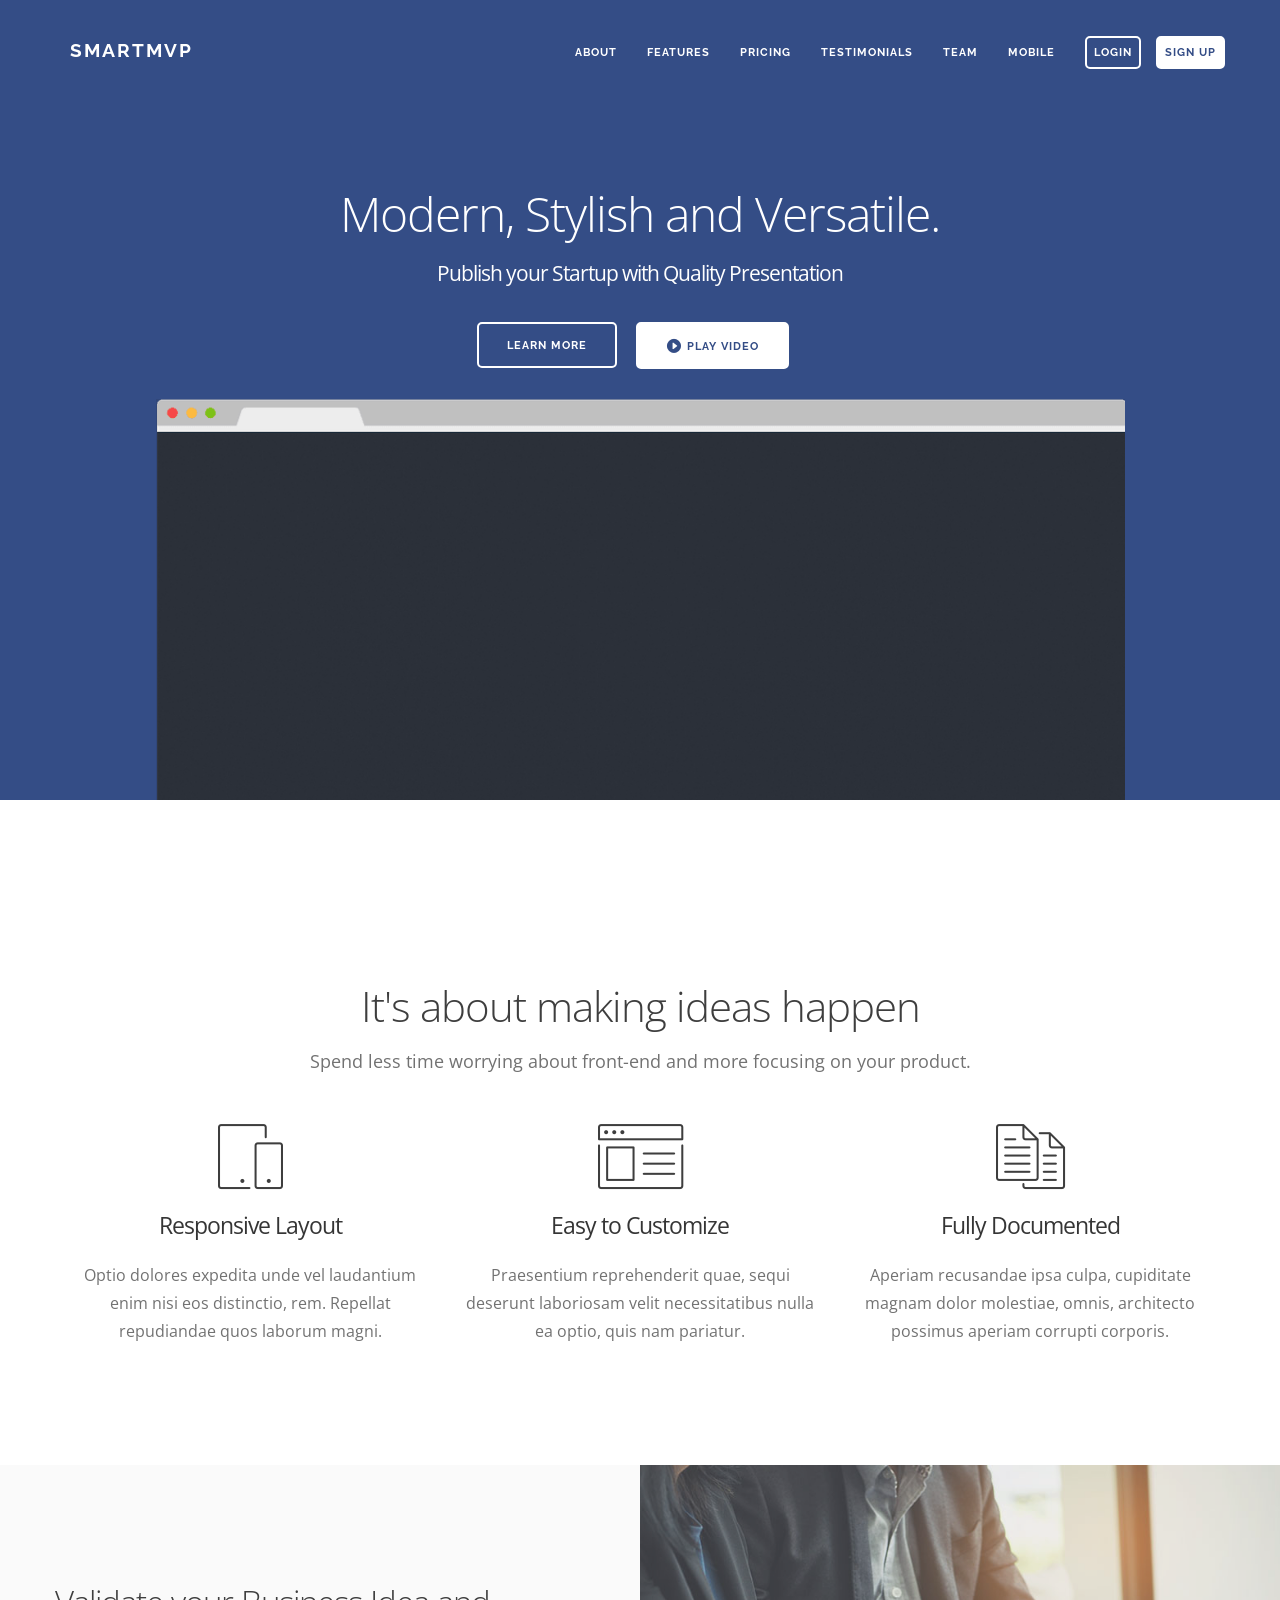
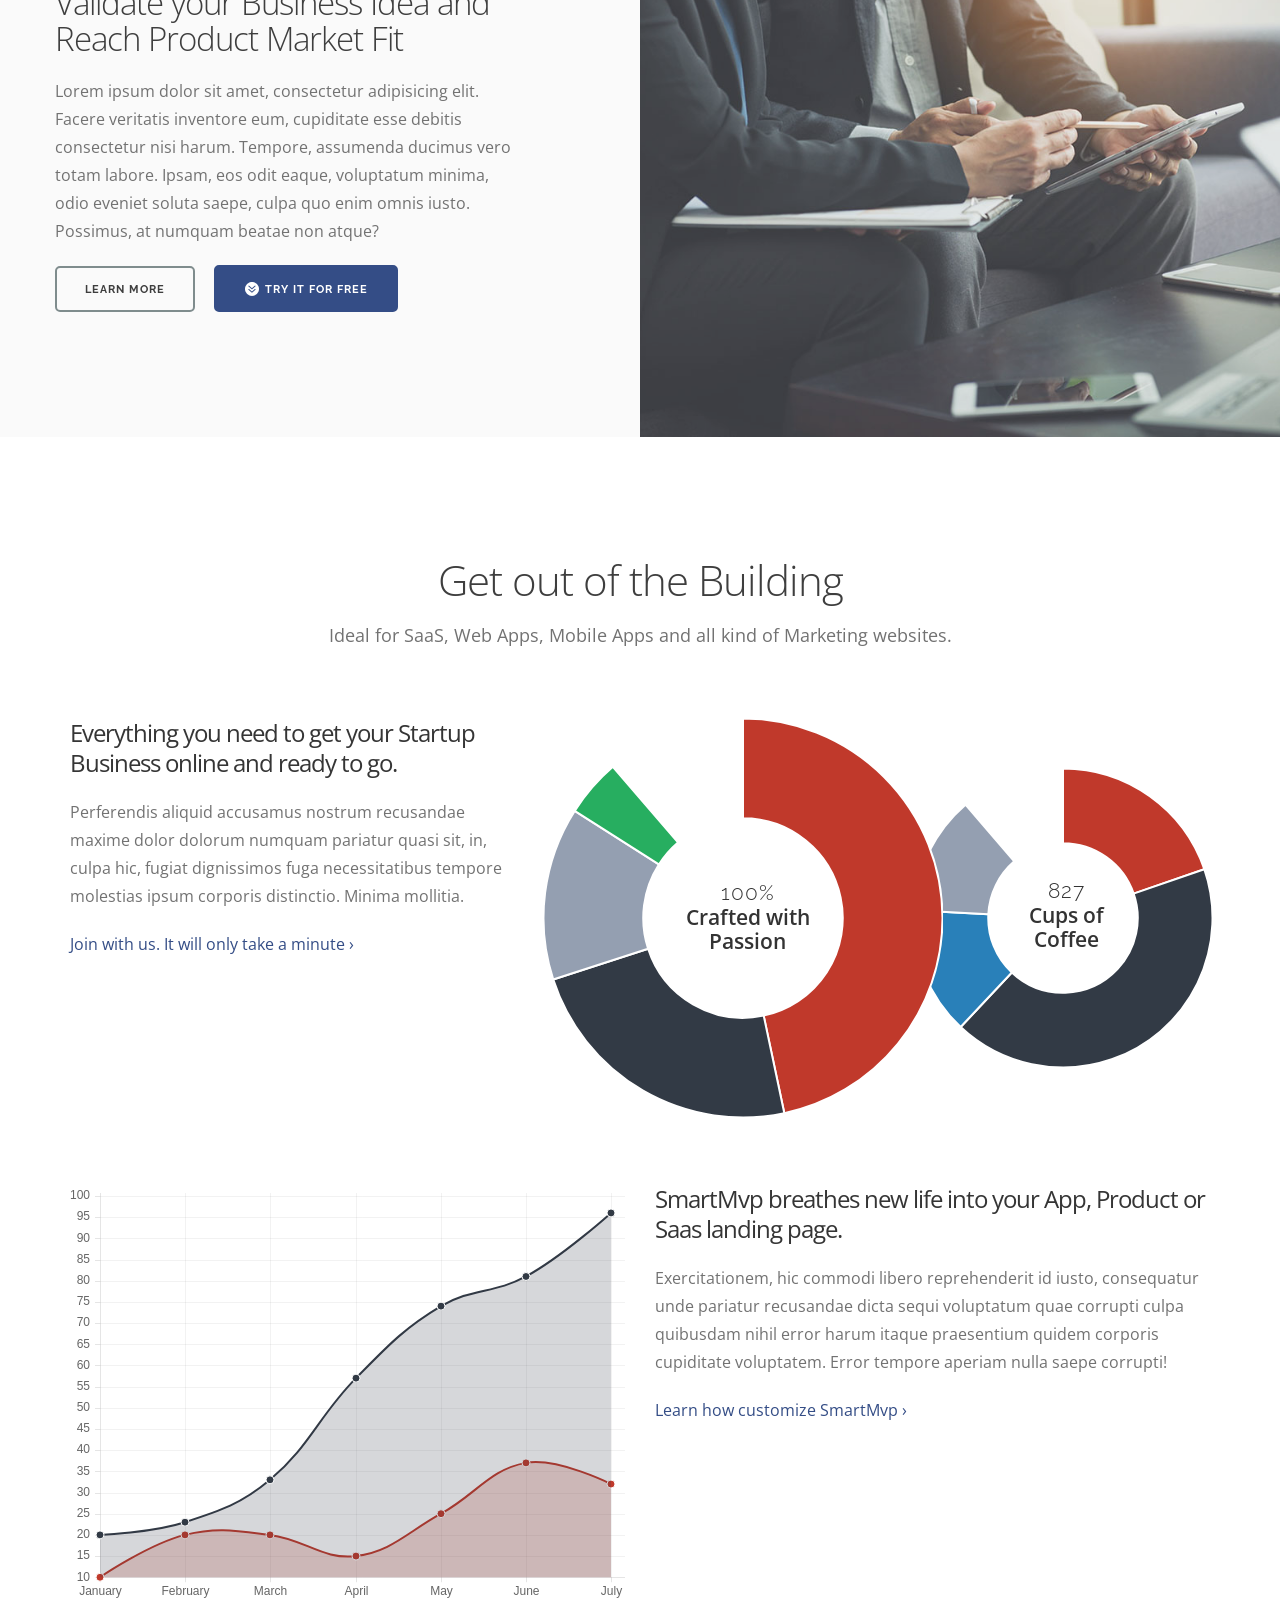
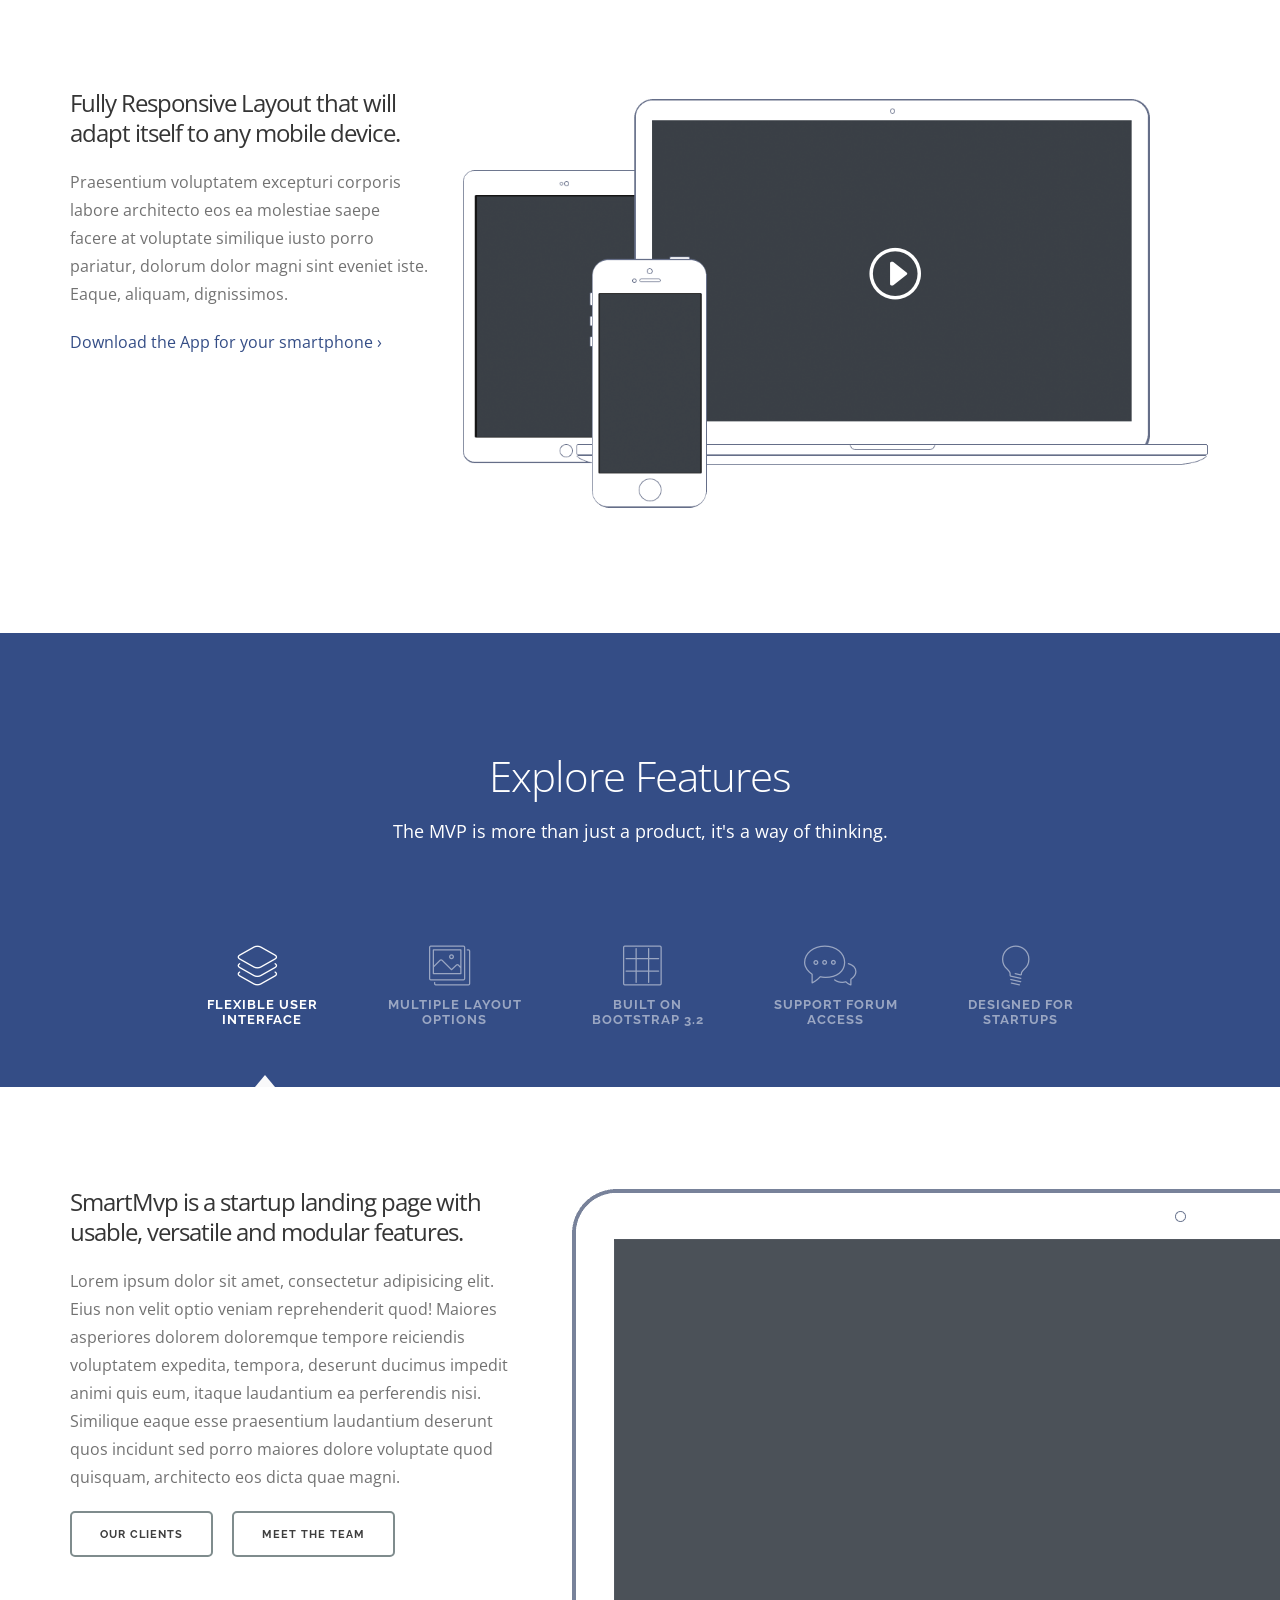
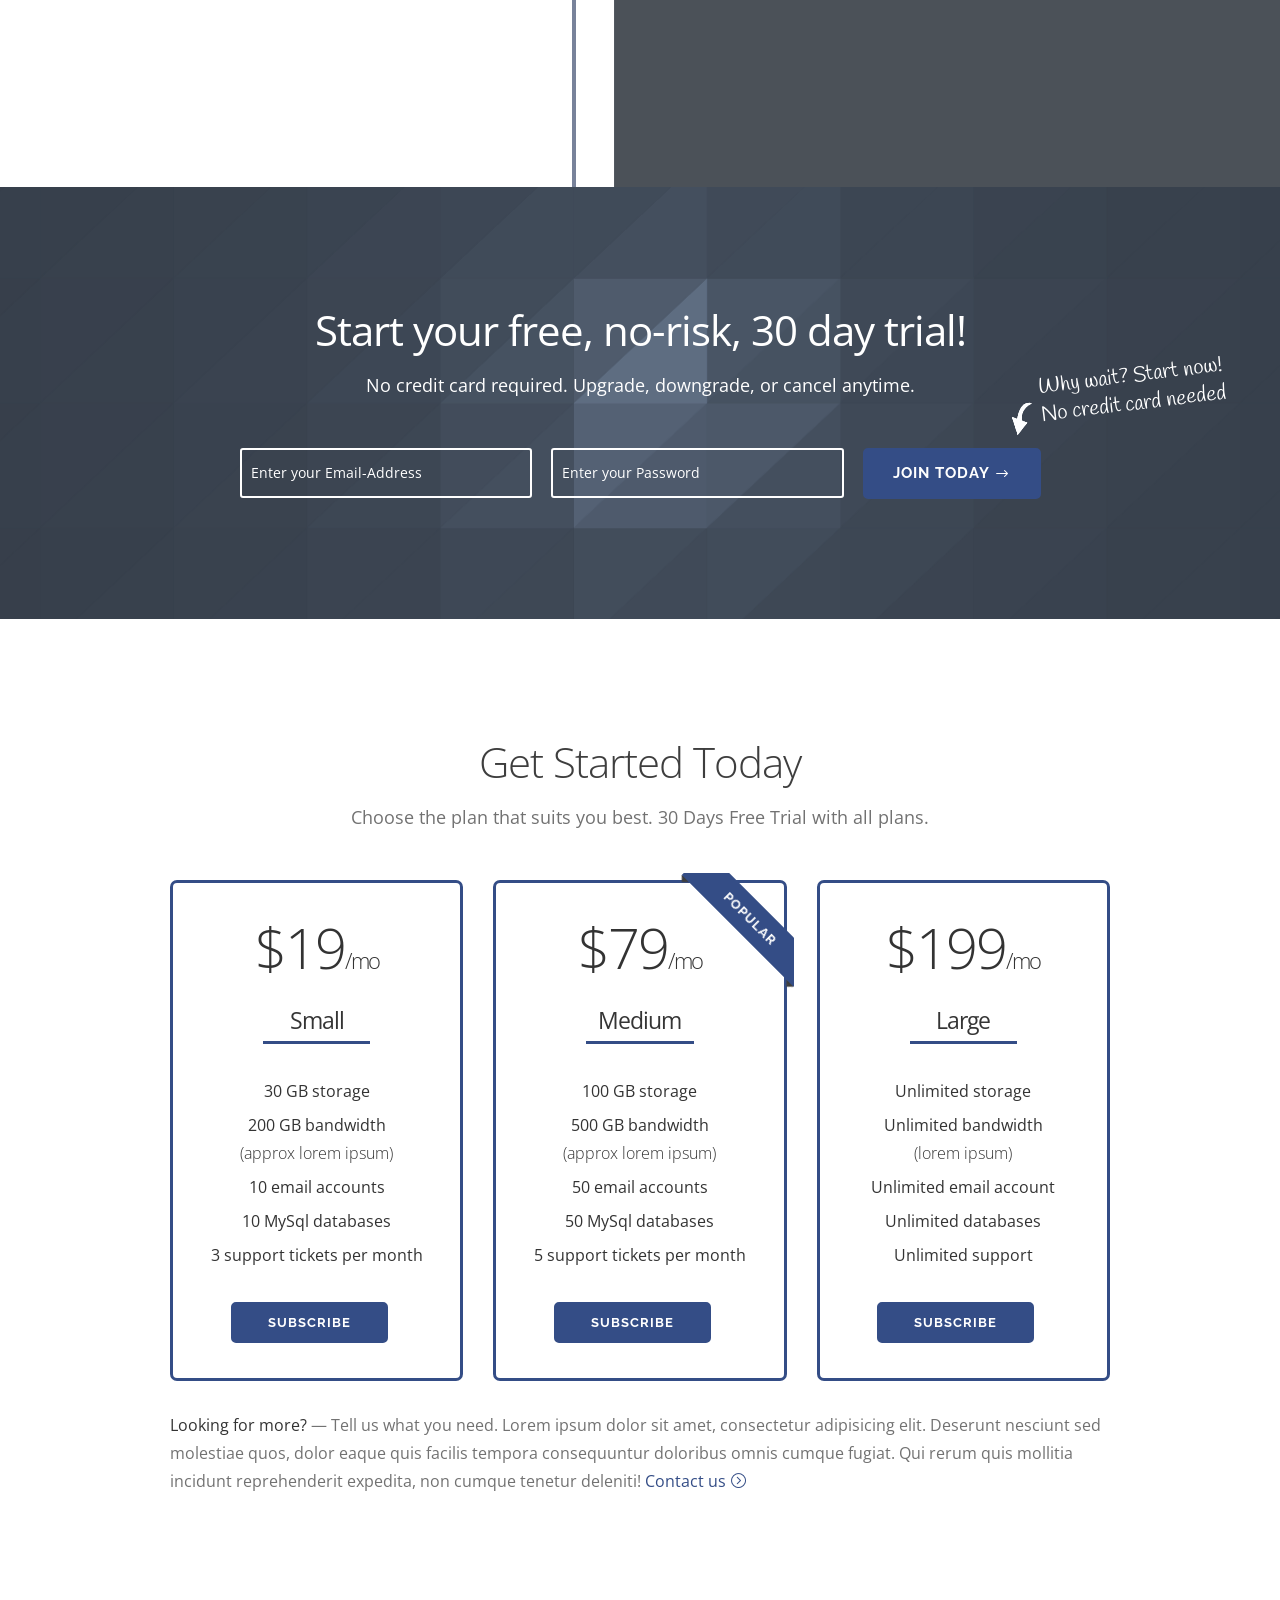
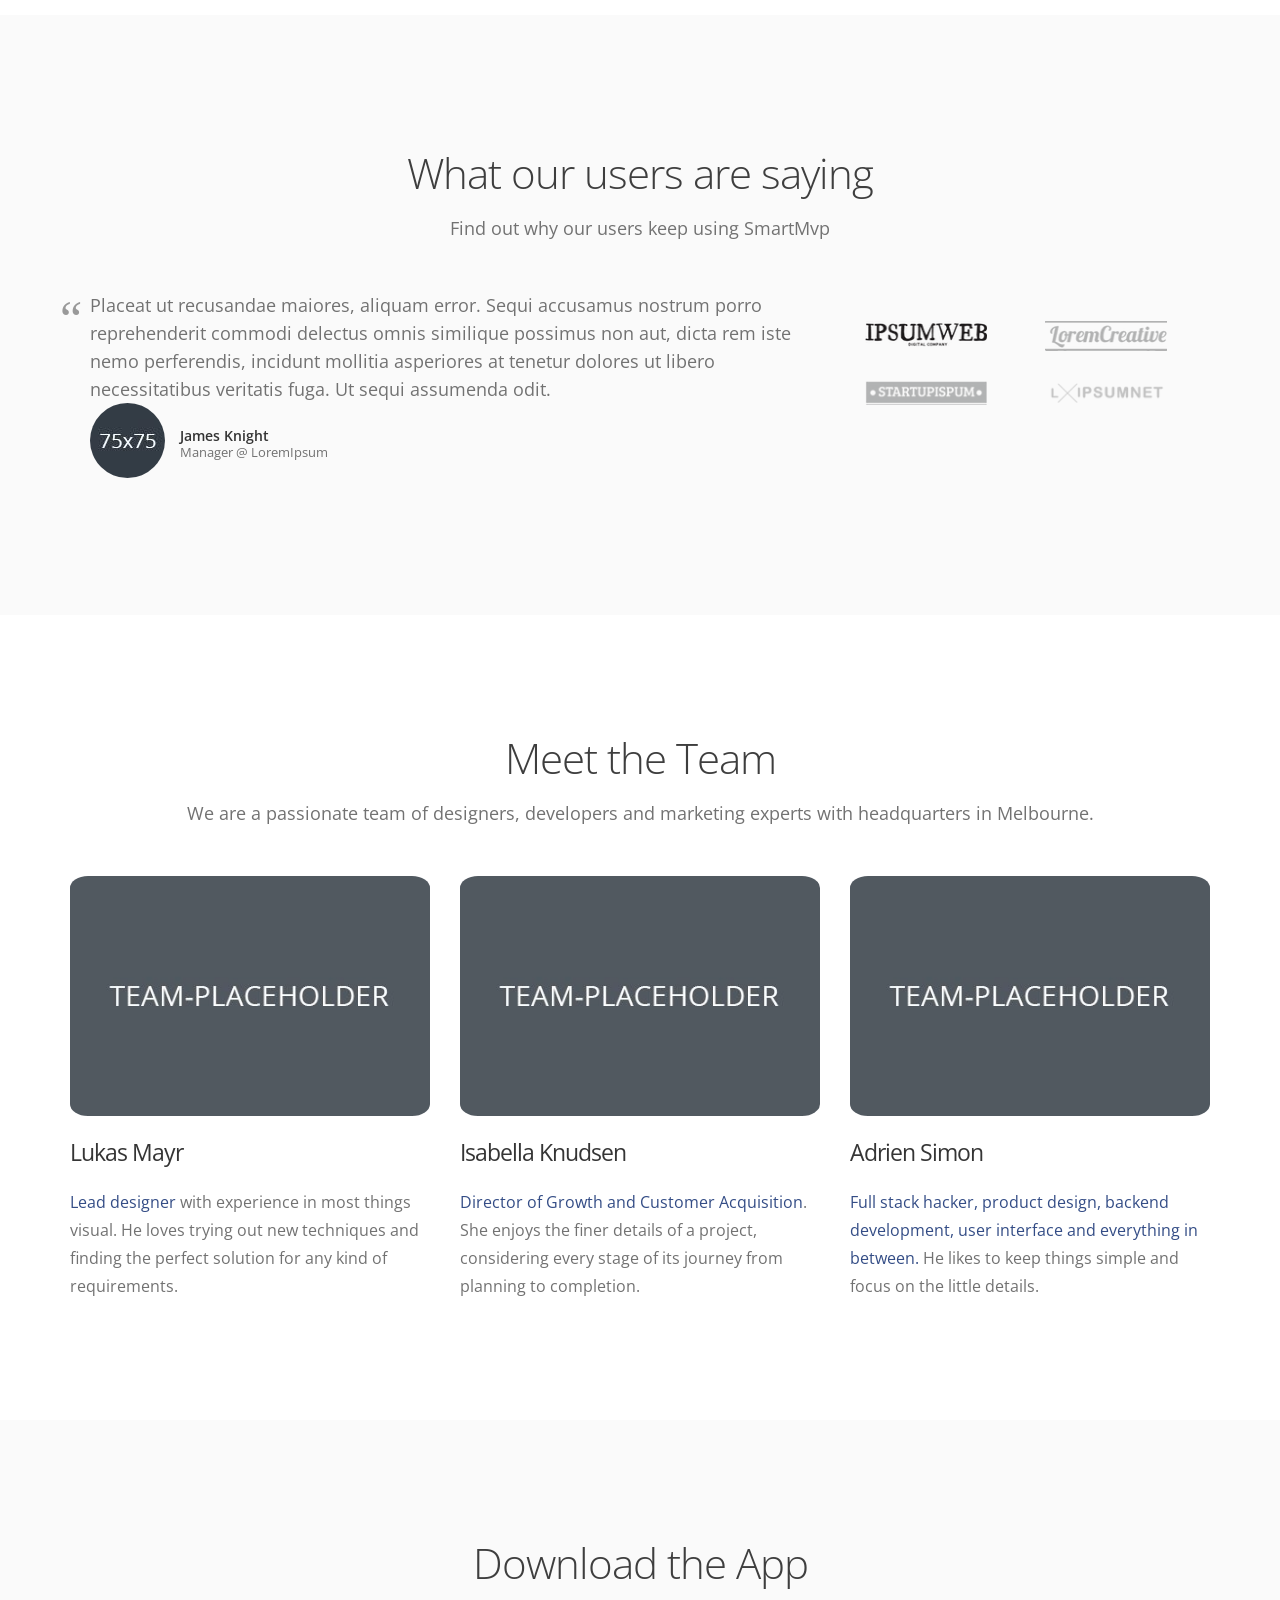
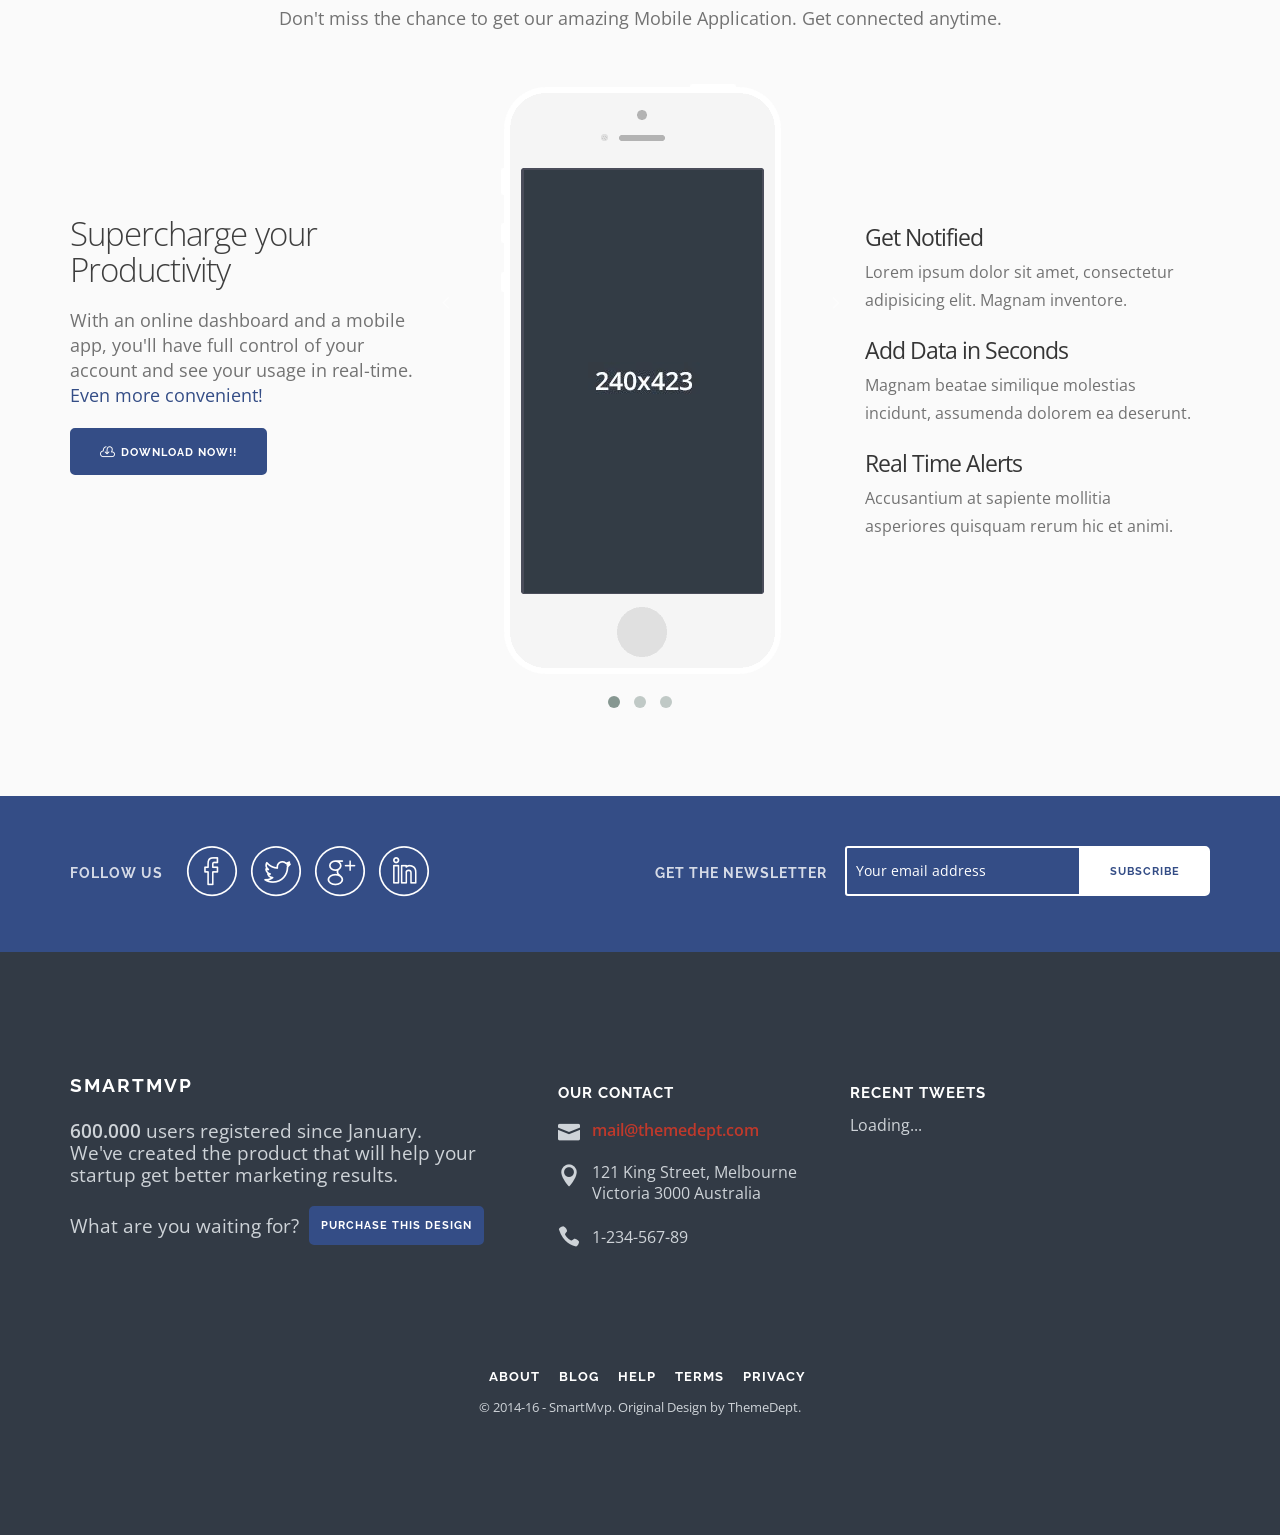
<file: index-dashboard.html>
<!doctype html>
<html lang="en">
<head>
    <meta charset="utf-8">

    <!-- TITLE OF SITE -->
    <title>SmartMVP | Startup and App Responsive Landing Page Template</title>

    <meta name="description" content="Responsive Landing Page for Presenting Your Startup: Saas, Mobile or Web Application" />
    <meta name="keywords" content="smartmvp, startup theme, startup template, startup example, startup landing page, one page, responsive, app landing, html template, mobile application, responsive landing page" />
    <meta name="author" content="ThemeDept">
    <meta name="viewport" content="width=device-width, initial-scale=1, maximum-scale=1">

    <!-- FAVICON  -->
    <link rel="icon" href="assets/images/favicon/favicon.ico">
    
    <!-- =========================
       STYLESHEETS 
    ============================== -->
    
    <!-- BOOTSTRAP CSS -->
    <link rel="stylesheet" href="assets/css/plugins/bootstrap.min.css">

    <!-- FONT ICONS -->
    <link rel="stylesheet" href="assets/css/icons/icons.min.css">
     
    <!-- GOOGLE FONTS -->
    <link href="http://fonts.googleapis.com/css?family=Raleway:300,400,600,700%7COpen+Sans:300,400,600,700%7CHandlee" rel="stylesheet">
    
    <!-- PLUGINS STYLESHEET -->
    <link rel="stylesheet" href="assets/css/plugins/plugins.min.css">
    
    <!-- CUSTOM STYLESHEET -->
    <link rel="stylesheet" href="assets/css/style.css">

    <!-- RESPONSIVE FIXES -->
    <link rel="stylesheet" href="assets/css/responsive.css">

    <!-- COLORE STYLESHEET -->
    <!-- Change here the Main Color of the Site: Choose your favorite predefined color from assets/css/colors.css -->
    <link rel="stylesheet" href="assets/css/colors/red.css" title="red">
    
    
    <!--[if lt IE 9]>
            <script src="assets/js/plugins/html5shiv.min.js"></script>
            <script src="assets/js/plugins/respond.min.js"></script>
    <![endif]-->

</head>

<body>
    <div class="main-wrapper">

        <!-- =========================
             PRELOADER
        ============================== -->
        <div class="preloader">
            <div class="loader-container">
                <div class="text-logo">SmartMVP</div>
                <div class="signal"></div>
            </div>
        </div> 
        

        <!-- =========================
             HEADER
        ============================== -->
        <header class="header dashboard solid-bg" id="top">
            <!-- Background Overlay -->
            <div class="overlay">

                <!-- =========================================
                     Navigation
                ========================================== -->
                <nav class="navbar navbar-fixed-top" role="navigation">
                    <div class="container">
                        <div class="row">
                            <div class="col-md-12">
                                <!-- Navbar-Header -->
                                <div class="navbar-header">
                                    
                                    <!-- Mobile Menu -->
                                    <button data-target=".navbar-collapse" data-toggle="collapse" class="navbar-toggle" type="button">
                                        <i class="icon icon_menu"></i>
                                    </button>

                                    <!-- Text-Logo -->
                                    <a href="#top" class="navbar-brand scrollto" title="SmartMvp">
                                        <span class="text-logo">SmartMvp</span>
                                    </a> 

                                    <!-- Image-Logo: Remove this comments and the section above Text-Logo if you want to add an Image-Logo (recommended sizes -> max-height:50, max-width:200) 

                                    <a href="#top" class="navbar-brand img-logo scrollto" title="SmartMvp">
                                        <img src="assets/images/logo.png" alt="Logo">
                                    </a> 
                                    -->

                                </div><!-- /End Navbar-Header -->

                                <!-- Navbar-Collapse -->
                                <div class="navbar-collapse collapse">
                                    <ul class="nav navbar-nav navbar-right">
                                        <!-- Menu Items -->
                                        <li><a href="#about" title="" class="scrollto">About</a></li>
                                        <li><a href="#features" title="" class="scrollto">Features</a></li>
                                        <li><a href="#pricing" title="" class="scrollto">Pricing</a></li>
                                        <li><a href="#testimonials" title="" class="scrollto">Testimonials</a></li>
                                        <li><a href="#team" title="" class="scrollto">Team</a></li>
                                        <li><a href="#mobile-download" title="" class="scrollto">Mobile</a></li>
                                        <!-- Login and Signup Modal on click -->
                                        <li><a class="btn btn-nav" data-toggle="modal" href="javascript:void(0)" onclick="openLoginModal();">Login</a></li>
                                        <li><a class="btn btn-nav btn-white" data-toggle="modal" href="javascript:void(0)" onclick="openRegisterModal();">Sign Up</a></li> 
                                    </ul>
                                </div><!-- /End Navbar-Collapse -->
                            </div><!-- /End Col -->
                        </div><!-- /End Row -->
                    </div><!-- /End Container -->
                </nav><!-- /End Sticky Navigation -->


                <!-- =========================================
                     Login/Signup Bootstrap Modal
                ==========================================  -->
                <div class="modal fade login" id="loginModal">
                    <div class="modal-dialog">
                        <div class="modal-content">
                            
                            <!-- Modal-Header -->
                            <div class="modal-header">
                                <!-- Close Button -->
                                <button type="button" class="close" data-dismiss="modal" aria-hidden="true">
                                    <i class="icon icon_close_alt2"></i>
                                </button>
                                <!-- Modal-Header Title-->
                                <h4 class="modal-title">Sign in to <span>Smartmvp</span></h4>
                                <p class="modal-subtitle">Enter your email and password</p>
                            </div><!-- /End Modal-Header -->

                            <!-- Modal-Body Content -->
                            <div class="modal-body">  
                                <div class="box">
                                     <div class="content">
                                        <!-- Login Form -->
                                        <div class="loginBox">
                                            <form id="login-modal" role="form">
                                                <!-- Success/Alert Notification -->
                                                <p class="lm-success"><i class="icon icon_check_alt2"></i> <strong>Congratulation! Login modal validation is working. Implement your code.</strong></p>
                                                <p class="lm-failed"><i class="icon icon_close_alt2"></i><strong> Something went wrong! Insert correct value.</strong></p>
                                                <!-- Input Fields -->
                                                <input id="lm-email" class="form-control input-lg" type="text" placeholder="Email" name="lm-email" required>
                                                <input id="lm-password" class="form-control input-lg" type="password" placeholder="Password" name="lm-password" required>
                                                <!-- Login Button -->
                                                <button class="btn btn-color">Login</button>
                                            </form>
                                        </div><!-- /End Login Form -->
                                     </div>
                                </div><!-- /End Login Form Box -->
                                <div class="box">
                                    <!-- Signup Form -->
                                    <div class="content registerBox" style="display:none;">
                                        <form id="signup-modal" role="form">
                                            <!-- Success/Alert Notification -->
                                            <p class="sm-success"><i class="icon icon_check_alt2"></i> <strong>Congratulation! Signup modal validation is working. Implement your code.</strong></p>
                                            <p class="sm-failed"><i class="icon icon_close_alt2"></i><strong> Something went wrong! Insert correct value.</strong></p>
                                            <!-- Input Fields -->
                                            <input id="sm-email" class="form-control input-lg" type="text" placeholder="Email" name="sm-email" required>
                                            <input id="sm-password" class="form-control input-lg" type="password" placeholder="Password" name="sm-password">
                                            <input id="sm-confirm" class="form-control input-lg" type="password" placeholder="Repeat Password" name="sm-confirm">
                                            <!-- Signup Button -->
                                            <button class="btn btn-color">Create Account</button>
                                        </form>
                                        
                                    </div><!-- /End Signup Form -->
                                </div><!-- /End Signup Form Box -->
                            </div><!-- /End Modal-Body -->

                            <!-- Modal-Footer -->
                            <div class="modal-footer">
                                <!-- Login-Footer. Redirect to Signup-Modal-->
                                <div class="forgot login-footer">
                                    <span>Don't have an account? 
                                         <a href="javascript: showRegisterForm();">Sign up.</a>
                                    </span>
                                </div>
                                <!-- Signup-Footer. Redirect to Login-Modal -->
                                <div class="forgot register-footer" style="display:none">
                                     <span>Already have an account?</span>
                                     <a href="javascript: showLoginForm();">Login</a>
                                </div>
                            </div><!-- /End Modal-Footer -->      
                          
                        </div><!-- /End Modal Content -->
                    </div><!-- /End Modal Dialog -->
                </div><!-- /End Modal -->

                
                <!-- =========================================
                     Hero-Section
                ========================================== -->
                <div class="container">
                    <div class="row">
                        <div class="col-md-8 col-md-offset-2">
                            <div class="hero-section text-center">
                                
                                <!-- Welcome - Hero Message -->
                                <h1 class="text-white">Modern, Stylish and Versatile.</h1>
                                <p class="text-white">Publish your Startup with Quality Presentation</p>
                                
                                <!-- Learn More & Video Buttons -->
                                <div class="btn-box">
                                    <a href="#about" class="btn btn-ghost scrollto hidden-xs">Learn More</a>
                                    <!-- Video Lightbox on Click -->
                                    <a href="http://youtu.be/SZEflIVnhH8" data-type="youtube" class="btn btn-white venobox"><i class="icon arrow_triangle-right_alt"></i>Play video</a>
                                </div>

                            </div><!-- /End Intro-Section -->

                        </div><!-- /End Col -->
                    </div><!-- /End Row -->

                    <div class="row">
                        <div class="col-md-12">
                            <!-- Dashboard Image -->
                            <div class="image-dashboard text-center">
                                <img src="assets/images/dashboard.png" class="wow fadeInUp" data-wow-duration="2s" alt="SmartMvp-Dashboard">
                            </div>
                        </div><!-- /End Col -->
                    </div><!-- /End Row -->
                </div><!-- /End Container Hero-Section -->


            </div><!-- /End Background Overlay -->
        </header>
        <!-- =========================
             /END HEADER
        ============================== -->

        
        <!-- =================================
             SECTION ABOUT - INTRO FEATURES
        ====================================== -->
        <section class="intro-features" id="about">
            <div class="container">
                <!-- Padding -->
                <div class="wrapper-lg">
                    <div class="row">
                        <!-- Section Header Title -->
                        <div class="col-xs-12">
                            <h2>It's about making ideas happen</h2>
                            <p class="large">Spend less time worrying about front-end and more focusing on your product.</p>
                        </div>
                    </div>
                    <!-- Three Main Features with Icons -->
                    <div class="row">
                        <div class="col-sm-4 intro-content">
                            <div class="icon-lg">
                                <i class="icon icon-mobile"></i>
                            </div>
                            <h4>Responsive Layout</h4>
                            <p>Optio dolores expedita unde vel laudantium enim nisi eos distinctio, rem. Repellat repudiandae quos laborum magni.</p>
                        </div>
                        <div class="col-sm-4 intro-content">
                            <div class="icon-lg">
                                <i class="icon icon-browser"></i>
                            </div>
                            <h4>Easy to Customize</h4>
                            <p>Praesentium reprehenderit quae, sequi deserunt laboriosam velit necessitatibus nulla ea optio, quis nam pariatur.</p>  
                        </div>
                        <div class="col-sm-4 intro-content">
                            <div class="icon-lg">
                                <i class="icon icon-documents"></i>
                            </div>
                            <h4>Fully Documented</h4>
                            <p>Aperiam recusandae ipsa culpa, cupiditate magnam dolor molestiae, omnis, architecto possimus aperiam corrupti corporis.</p>
                        </div>
                    </div><!-- /End Row -->
                </div><!-- /End Wrapper -->
            </div><!-- /End Container -->
        </section>
        <!-- =============================
             /END INTRO FEATURES
        ============================== -->
        
        
        <!-- ==================================================
             SECTION 2 COLS - IMAGE RIGHT AND TEXT WITH CALL TO ACTION
        ======================================================= -->
        <section class="img-with-action light-bg">
            <div class="container wrapper-lg">
                <div class="row">
                    <div class="col-lg-5 col-md-5">
                        <!-- Text Col -->
                        <h3>Validate your Business Idea and Reach Product Market Fit</h3>
                        <p>Lorem ipsum dolor sit amet, consectetur adipisicing elit. Facere veritatis inventore eum, cupiditate esse debitis consectetur nisi harum. Tempore, assumenda ducimus vero totam labore. Ipsam, eos odit eaque, voluptatum minima, odio eveniet soluta saepe, culpa quo enim omnis iusto. Possimus, at numquam beatae non atque?</p>
                        <!-- Call To Action Buttons -->
                        <div class="btn-box">
                            <a href="#features" class="btn btn-grey scrollto">Learn More</a>
                            <a href="#canvas-bg" class="btn btn-color scrollto"><i class="icon arrow_carrot-2dwnn_alt"></i>Try it for Free</a>
                        </div>
                        <!-- Div Required for Correct Charts Animation -->
                        <div class="start-charts"></div>
                    </div>
                </div><!-- /End Row-->
            </div><!-- /End Container-->
            <!-- Image Col -->
            <div class="hidden-sm hidden-xs col-md-6 img-col-bg img-right"></div>
        </section>
        <!-- =============================
             /END SECTION 
        ============================== -->
        

        <!-- ==================================================
            CHARTS & SHOWCASE SECTION
        ======================================================= -->
        <section class="charts" id="charts">
            <div class="container">
                <div class="wrapper-lg">
                    <div class="row">
                        <div class="col-md-12">
                            <h2>Get out of the Building</h2>
                            <p class="large">Ideal for SaaS, Web Apps, Mobile Apps and all kind of Marketing websites.</p>
                        </div>
                    </div>

                    <div class="row doughnut-box">
                        <div class="col-md-5">
                            <!-- Div Required for Correct Line Chart Animation -->
                            <div class="start-line"></div>
                            <!-- Chart Text Description -->
                            <h4>Everything you need to get your Startup Business online and ready to go.</h4>
                            <p>Perferendis aliquid accusamus nostrum recusandae maxime dolor dolorum numquam pariatur quasi sit, in, culpa hic, fugiat dignissimos fuga necessitatibus tempore molestias ipsum corporis distinctio. Minima mollitia.</p>
                            <p><a href="#canvas-bg" class="scrollto"><strong>Join with us. It will only take a minute ›</strong></a></p>
                        </div>
                        <div class="col-md-7">
                            <!-- Doughnut Charts  -->
                            <div id="canvas-holder">
                                <div class="chart-text">
                                    100&#37;<span>Crafted with<br> Passion</span>
                                </div>
                                <canvas id="chart-area" width="400" height="400"></canvas>
                            </div>
                            <div id="canvas2-holder">
                                <div class="chart2-text">
                                    827<span>Cups of<br>Coffee</span>
                                </div>
                                <canvas id="chart2-area" width="300" height="300"></canvas>
                            </div>
                        </div>
                    </div><!-- /End Chart-Box -->
                        
                    <div class="row chart-box">
                        <div class="col-md-6 col-md-push-6 col-sm-12">
                            <!-- Chart Text Description -->
                            <h4>SmartMvp <strong>breathes new life</strong> into your App, Product or Saas landing page.</h4>
                            <p>Exercitationem, hic commodi libero reprehenderit id iusto, consequatur unde pariatur recusandae dicta sequi voluptatum quae corrupti culpa quibusdam nihil error harum itaque praesentium quidem corporis cupiditate voluptatem. Error tempore aperiam nulla saepe corrupti!</p>
                            <p><a href="#features" class="scrollto"><strong>Learn how customize SmartMvp ›</strong></a></p>
                        </div>
                        <div class="col-md-6 col-md-pull-6 col-sm-12">
                            <!-- Line Chart -->
                            <div class="line-canvas">
                                <div>
                                    <canvas id="line-canvas" height="450" width="600"></canvas>
                                </div>
                            </div>
                        </div>
                    </div><!-- /End Chart-Box -->
                    
                    <div class="row showcase">
                        <div class="col-md-4">
                            <h4>Fully Responsive Layout that will adapt itself to any mobile device.</h4>
                            <p>Praesentium voluptatem excepturi corporis labore architecto eos ea molestiae saepe facere at voluptate similique iusto porro pariatur, dolorum dolor magni sint eveniet iste. Eaque, aliquam, dignissimos.</p>
                            <p><a href="#mobile-download" class="scrollto"><strong>Download the App for your smartphone ›</strong></a></p>
                        </div>
                        <div class="col-md-8">
                            <!-- Devices Image -->
                            <div class="img-box">
                                <img src="assets/images/showcase.png" alt="" class="img-responsive">
                                <a href="http://youtu.be/SZEflIVnhH8" data-type="youtube" class="venobox video-player"><i class="icon arrow_triangle-right_alt2 wow fadeIn" data-wow-duration="2s"></i></a>
                            </div>
                        </div>
                    </div><!-- /End Chart-Box -->

                </div><!-- /End Wrapper -->
            </div><!-- /End Container -->      
        </section>
        <!-- =============================
             /END CHARTS SECTION 
        ============================== -->
        
        
        <!-- ==================================================
            FEATURES SECTION
        ======================================================= -->
        <section class="tab-features color-bg" id="features">
            <div class="container">
                <div class="features-title">
                    <div class="row">
                        <div class="col-md-12">
                            <h2 class="text-white">Explore Features</h2>
                            <p class="large text-white">The MVP is more than just a product, it's a way of thinking.</p>
                        </div>
                    </div>
                </div>
            </div>

            <div class="row">
                <div class="col-xs-12">
                    <!-- Features Tab -->
                    <div class="tabs features tab-container">
                        <ul class="etabs">
                            <!-- Feature Icon -->
                            <li class="tab">
                                    <a href="#tab-feature-1">
                                        <div class="icon-sm">
                                            <i class="icon icon-layers"></i>
                                        </div>
                                        <h5 class="text-white">Flexible User<br> Interface</h5>
                                    </a>
                            </li>
                            <!-- Feature Icon -->
                            <li class="tab">
                                    <a href="#tab-feature-2">
                                        <div class="icon-sm">
                                            <i class="icon icon-pictures"></i>
                                        </div>
                                        <h5 class="text-white">Multiple Layout<br> Options</h5>
                                    </a>
                            </li>
                            <!-- Feature Icon -->
                            <li class="tab">
                                    <a href="#tab-feature-3">
                                        <div class="icon-sm">
                                            <i class="icon icon-grid"></i>
                                        </div>
                                        <h5 class="text-white">Built on <br>Bootstrap 3.2</h5>
                                    </a>
                            </li>
                            <!-- Feature Icon -->
                            <li class="tab">
                                    <a href="#tab-feature-4">
                                        <div class="icon-sm">
                                            <i class="icon icon-chat"></i>
                                        </div>
                                        <h5 class="text-white">Support Forum <br>Access</h5>
                                    </a>
                            </li>
                            <!-- Feature Icon -->
                            <li class="tab">
                                    <a href="#tab-feature-5">
                                        <div class="icon-sm">
                                            <i class="icon icon-lightbulb"></i>
                                        </div>
                                        <h5 class="text-white">Designed for <br>Startups</h5>
                                    </a>
                            </li>
                        </ul><!-- /End Etabs -->
                  
                        <div class="panel-container">
                            
                            <div class="tab-content" id="tab-feature-1">
                                <div class="container">
                                    <div class="row">
                                        <!-- Feature Description 2cols Text-Left with Buttons -->
                                        <div class="col-md-5 col-sm-6">
                                            <h4>SmartMvp is a startup landing page with usable, versatile and modular features.</h4>
                                            <p>Lorem ipsum dolor sit amet, consectetur adipisicing elit. Eius non velit optio veniam reprehenderit quod! Maiores asperiores dolorem doloremque tempore reiciendis voluptatem expedita, tempora, deserunt ducimus impedit animi quis eum, itaque laudantium ea perferendis nisi. Similique eaque esse praesentium laudantium deserunt quos incidunt sed porro maiores dolore voluptate quod quisquam, architecto eos dicta quae magni.</p>
                                            <div class="btn-box">
                                                <a href="#testimonials" class="btn btn-grey scrollto">Our Clients</a>
                                                <a href="#team" class="btn btn-grey scrollto">Meet the Team</a>
                                            </div>
                                        </div>
                                        <!-- Image-right -->
                                        <div class="col-md-7 col-sm-6 hidden-xs wow fadeInRight" data-wow-duration="2s">
                                            <img src="assets/images/features/feature1.png" alt="">
                                        </div>
                                    </div>
                                </div>
                            </div><!-- /End Tab-content -->

                            <div class="tab-content" id="tab-feature-2">
                                <div class="container">
                                    <div class="row">
                                        <!-- Feature Description 2cols Text-Right with Icons -->
                                        <div class="col-xs-12 col-sm-6 col-sm-push-6 col-lg-7 col-lg-push-5">
                                            <h4>SmartMvp is a high-quality solution for those who want a beautiful website in no time</h4>
                                            <p>Similique eaque esse praesentium laudantium deserunt quos incidunt sed porro maiores dolore voluptate quod quisquam.</p>
                                            <div class="tab-icon">
                                                <div class="icon-sm">
                                                    <i class="icon icon-adjustments"></i>
                                                </div>
                                                <p class="large">Numerous Colour Schemes</p>
                                                <p> Ipsum, ratione. Dolor illo numquam dolorem consequuntur, ex vitae, ipsum tenetur nihil soluta. Eaque at laboriosam similique?</p>
                                            </div>
                                            <div class="tab-icon">
                                                <div class="icon-sm">
                                                    <i class="icon icon-target"></i>
                                                </div>
                                                <p class="large">Tons of Elements</p>
                                                <p> Repudiandae expedita, non aperiam, ea quia dolorem quidem pariatur culpa explicabo voluptatem alias voluptas itaque similique officia.</p>
                                            </div>
                                        </div>
                                        <!-- Image-Left -->
                                        <div class="col-xs-12 col-sm-6 col-sm-pull-6 col-lg-5 col-lg-pull-7 hidden-xs wow fadeInLeft" data-wow-duration="2s">
                                            <img src="assets/images/features/feature2.png" class="img-device" alt="">
                                        </div>
                                    </div>
                                </div>
                            </div><!-- / End Tab-content -->

                            <div class="tab-content" id="tab-feature-3">
                                <div class="container">
                                    <div class="row">
                                        <!-- Feature Description 2cols Text-Left -->
                                        <div class="col-md-5 col-sm-6">
                                            <h4>SmartMvp is a fully responsive landing page template with awesome features and interactive elements.</h4>
                                            <p>Lorem ipsum dolor sit amet, consectetur adipisicing elit. Eius non velit optio veniam reprehenderit quod! Maiores asperiores dolorem doloremque tempore reiciendis voluptatem expedita, tempora, deserunt ducimus impedit animi quis eum, itaque laudantium ea perferendis nisi.</p>
                                        </div>
                                        <!-- Image-Right -->
                                        <div class="col-md-7 col-sm-6 hidden-xs wow fadeInRight" data-wow-duration="2s">
                                            <img src="assets/images/features/feature3.png" alt="">
                                        </div>
                                    </div>
                                </div>
                            </div><!-- /End Tab-content -->

                            <div class="tab-content" id="tab-feature-4">
                                <div class="container">
                                    <div class="row">
                                        <!-- Feature Description 2col Text-Left with Icons-->
                                        <div class="col-md-7 col-sm-6">
                                            <h4>There are a lot of different blocks that will help you to make a perfect project.</h4>
                                            <p>Deserunt ducimus impedit animi quis eum, itaque laudantium ea perferendis nisi. Similique eaque esse.</p>
                                            <div class="tab-icon">
                                                <div class="icon-sm">
                                                    <i class="icon icon-profile-male"></i>
                                                </div>
                                                <p class="large">Amazingly Simple Use</p>
                                                <p>Tempora, veniam. Tempore nihil praesentium obcaecati velit, harum nam dicta sequi quam sunt incidunt facilis itaque..</p>
                                            </div>
                                            <div class="tab-icon">
                                                <div class="icon-sm">
                                                    <i class="icon icon-compass"></i>
                                                </div>
                                                <p class="large">Clear Documentation</p>
                                                <p>Officia illum, perferendis dolorum dolor sit eveniet, tempore incidunt animi totam qui voluptas, inventore velit illo!</p>
                                            </div>
                                        </div>
                                        <!-- Image Right -->
                                        <div class="col-md-5 col-sm-6 hidden-xs wow fadeInRight" data-wow-duration="2s">
                                            <img src="assets/images/features/feature4.png" class="img-device" alt="">
                                        </div>
                                    </div>
                                </div>
                            </div><!-- /End Tab-content -->

                            <div class="tab-content" id="tab-feature-5">
                                <div class="container">
                                    <div class="row">
                                        <!-- Feature Description 2col Text both -->
                                        <div class="col-xs-12">
                                            <div class="col-sm-6">
                                                <h4>Publish your Startup in Beautiful Way.</h4>
                                                <p>Similique eaque esse praesentium laudantium deserunt quos incidunt sed porro maiores dolore voluptate quod quisquam, architecto eos dicta quae magni vero unde necessitatibus. Lorem ipsum dolor sit amet, consectetur adipisicing.</p>
                                            </div>
                                            <div class="col-sm-6">
                                                <h4>Take a Second and Explore it!</h4>
                                                <p>Inventore distinctio placeat fugiat reiciendis repudiandae et iste, aut sunt ad. Ab temporibus animi harum quo enim magnam rerum odit quos molestias ipsam! Perferendis eum nobis aliquid, facere modi quos, possimus deleniti labore sit cupiditate, culpa consequatur.</p>
                                            </div>
                                        </div>
                                    </div>   
                                    <div class="row">
                                        <!-- Image below --> 
                                        <div class="col-xs-12 hidden-xs wow fadeInUp" data-wow-duration="2s">
                                            <img src="assets/images/features/feature5.png" class="img-device" alt="">
                                        </div>
                                    </div>   
                                </div>
                            </div><!-- / End Tab-content -->

                        </div><!-- / End Panel-Container -->
                    </div><!-- / End Tabs -->
                </div><!-- /End Col -->
            </div><!-- /End Row -->
        </section>
        <!-- =============================
             /END FEATURES TAB
        ============================== -->
        
        
        <!-- ==================================================
            SIGNUP DIVIDER
        ======================================================= -->
        <section id="canvas-bg" class="dark-bg signup-divider">
            <div class="container">
                <div class="wrapper-lg">
                    <div class="row">
                        <div class="col-md-12">
                            <h2 class="text-white">Start your free, no-risk, 30 day trial!</h2>
                            <p class="large text-white">No credit card required. Upgrade, downgrade, or cancel anytime.</p>
                            <!-- Handwritten text with arrow -->
                            <p class="signup-handwritten text-white">Why wait? Start now! <br>No credit card needed</p>
                        </div>
                    </div>

                    <div class="row">
                        <!-- Signup Form -->
                        <form id="signup-divider" role="form">
                            <!-- Notification -->
                            <p class="signup-success"><i class="icon icon_check_alt2"></i> <strong>Congratulation! Welcome to 30 day Free Trial. Check your email address.</strong></p>
                            <p class="signup-failed"><i class="icon icon_close_alt2"></i><strong> Something went wrong! Insert correct value.</strong></p>  

                            <!-- Input fields -->
                            <div class="form-group">
                                <input type="email" name="signup-email" id="signup-email" class="form-control input-lg" placeholder="Enter your Email-Address" required>
                            </div>
                            <div class="form-group">
                                <input type="password" size="25" name="signup-password" id="signup-password" class="form-control input-lg" placeholder="Enter your Password" required>
                            </div>
                            <!-- Signup Button -->
                            <button class="btn btn-color">Join Today <i class="icon arrow_right"></i></button>
                        </form>
                    </div><!-- /End Row -->
                </div><!-- /End Wrapper -->
            </div><!-- /End Container -->
        </section>
        <!-- =============================
             /END SIGNUP SECTION 
        ============================== -->
        

        <!-- =============================
             PRICING SECTION
        ============================== -->
        <section class="pricing" id="pricing">
            <div class="container">
                <div class="wrapper-lg">
                    <div class="row">
                        <div class="col-xs-12">
                            <h2>Get Started Today</h2>
                            <p class="large">Choose the plan that suits you best. 30 Days Free Trial with all plans.</p>
                        </div>
                    </div>
                    
                    <!-- Pricing Tabs-->
                    <div class="row grid-md">
                        <div class="col-sm-4">
                            <div class="pricing-tab">
                                <p class="price">$19<span>/mo</span></p>
                                <h4>Small</h4>
                                <ul class="pricing-features">
                                    <li>30 GB storage</li>
                                    <li>200 GB bandwidth<span>(approx lorem ipsum)</span></li>
                                    <li>10 email accounts</li>
                                    <li>10 MySql databases</li>
                                    <li>3 support tickets per month</li>
                                </ul>
                                <a href="#canvas-bg" class="btn btn-color scrollto">Subscribe</a>
                            </div>
                        </div>

                        <div class="col-sm-4">
                            <div class="pricing-tab">
                                <div class="ribbon">
                                    <h5 class="popular">Popular</h5>
                                </div>
                                <p class="price">$79<span>/mo</span></p>
                                <h4>Medium</h4>
                                <ul class="pricing-features">
                                    <li>100 GB storage</li>
                                    <li>500 GB bandwidth<span>(approx lorem ipsum)</span></li>
                                    <li>50 email accounts</li>
                                    <li>50 MySql databases</li>
                                    <li>5 support tickets per month</li>
                                </ul>
                                <a href="#canvas-bg" class="btn btn-color scrollto">Subscribe</a>
                            </div>
                        </div>

                        <div class="col-sm-4">
                            <div class="pricing-tab">
                                <p class="price">$199<span>/mo</span></p>
                                <h4>Large</h4>
                                <ul class="pricing-features">
                                    <li>Unlimited storage</li>
                                    <li>Unlimited bandwidth<span>(lorem ipsum)</span></li>
                                    <li>Unlimited email account</li>
                                    <li>Unlimited databases</li>
                                    <li>Unlimited support</li>
                                </ul>
                                <a href="#canvas-bg" class="btn btn-color scrollto">Subscribe</a>
                            </div>
                        </div>


                        <!-- Pricing Footer -->
                        <div class="row">
                            <div class="col-xs-12">
                                <div class="pricing-more">
                                    <p><strong>Looking for more?</strong> &mdash; Tell us what you need. Lorem ipsum dolor sit amet, consectetur adipisicing elit. Deserunt nesciunt sed molestiae quos, dolor eaque quis facilis tempora consequuntur doloribus omnis cumque fugiat. Qui rerum quis mollitia incidunt reprehenderit expedita, non cumque tenetur deleniti! <strong> <a href="mailto:support@themedept.com">Contact us <i class="icon arrow_carrot-right_alt2"></i></a></strong> </p>
                                </div>
                            </div>
                        </div><!-- /End Row Pricing Footer -->
                    
                    </div><!-- /End Row Pricing Tab -->
                </div><!-- /End Wrapper -->
            </div><!-- /End Container -->
        </section>
        <!-- =============================
             /END PRICING SECTION 
        ============================== -->


        <!-- =======================================================
             TESTIMONIALS WITH PRESS/CLIENTS LOGOS
        ============================================================ -->
        <section class="testimonial-press light-bg" id="testimonials">
            <div class="container vmiddle">
                <div class="row">
                    <div class="col-md-12">
                        <h2>What our users are saying</h2>
                        <p class="large">Find out why our users keep using SmartMvp</p>
                    </div>
                </div>
                <div class="row">
                    <div class="tabs testimonials tab-container">
                        <div class="col-md-8">
                            <div class="panel-container">
                                <div class="tab-block" id="tab-testimonials-1">
                                    <blockquote>
                                        <!-- Testimonial quote -->
                                        <p>Placeat ut recusandae maiores, aliquam error. Sequi accusamus nostrum porro reprehenderit commodi delectus omnis similique possimus non aut, dicta rem iste nemo perferendis, incidunt mollitia asperiores at tenetur dolores ut libero necessitatibus veritatis fuga. Ut sequi assumenda odit.</p>
                                        <!-- Testimonial image -->
                                        <img src="assets/images/testimonials/testimonial-1.jpg" alt=" ">
                                        <!-- Testimonial info -->
                                        <p class="testimonial-name"><span>James Knight</span>Manager @ LoremIpsum</p>
                                    </blockquote>
                                </div><!-- /End Tab-block -->
                                <div class="tab-block" id="tab-testimonials-2">
                                    <blockquote>
                                        <!-- Testimonial quote -->
                                        <p>Iusto quam fugit consequatur explicabo at deserunt eius vel, debitis non itaque blanditiis error iure modi, asperiores molestiae dolorum! Earum expedita sit, nesciunt neque magnam at dolorem praesentium saepe! Rerum recusandae qui quidem, a neque consequatur laboriosam.</p>
                                        <!-- Testimonial image -->
                                        <img src="assets/images/testimonials/testimonial-2.jpg" alt=" ">
                                        <!-- Testimonial info -->
                                        <p class="testimonial-name"><span>Nathan Wood</span>Chief Technology Officer @ StartupIpsum</p>
                                    </blockquote>
                                </div><!-- /End Tab-block -->
                                <div class="tab-block" id="tab-testimonials-3">
                                    <blockquote>
                                        <!-- Testimonial quote -->
                                        <p>Commodi quod eligendi molestiae quaerat temporibus odio alias, nobis repudiandae eum molestias libero modi non ipsum architecto facere cumque esse veritatis voluptatibus. Quia eius nulla deleniti impedit officia quidem temporibus, enim! Ab ex, ipsa ullam asperiores itaque.</p>
                                        <!-- Testimonial image -->
                                        <img src="assets/images/testimonials/testimonial-3.jpg" alt=" ">
                                        <!-- Testimonial info -->
                                        <p class="testimonial-name"><span>Amber Evans</span>Chief Marketing Officer @ AgencyLorem</p>
                                    </blockquote>
                                </div><!-- /End Tab-block -->
                                <div class="tab-block" id="tab-testimonials-4">
                                    <blockquote>
                                        <!-- Testimonial quote -->
                                        <p>Aliquid doloremque ipsum ipsam molestias aliquam ab quod mollitia sed. Vero sapiente voluptatem, voluptatum excepturi a doloribus. Dicta sit quo sed, eaque! Voluptates in illo maiores corporis? Placeat ut recusandae maiores, aliquam error. Sequi accusamus nostrum porro.</p>
                                        <!-- Testimonial image -->
                                        <img src="assets/images/testimonials/testimonial-4.jpg" alt=" ">
                                        <!-- Testimonial info -->
                                        <p class="testimonial-name"><span>Harry Palmer</span>CEO and Founder @ IpsumSite</p>
                                    </blockquote>
                                </div><!-- /End Tab-block -->
                            </div><!-- /End Panel-container -->
                        </div><!-- /End Col -->
                            
                        <ul class="etabs col-md-4 list-unstyled">
                            <li class="tab col-md-6">
                                <a href="#tab-testimonials-1">
                                    <!-- Testimonial logo -->
                                    <img src="assets/images/press-logos/press-3.png" alt="">
                                </a>
                            </li>
                            <li class="tab col-md-6">
                                <a href="#tab-testimonials-2">
                                    <!-- Testimonial logo -->
                                    <img src="assets/images/press-logos/press-2.png" alt="">
                                </a>
                            </li>
                            <li class="tab col-md-6">
                                <a href="#tab-testimonials-3">
                                    <!-- Testimonial logo -->
                                    <img src="assets/images/press-logos/press-1.png" alt="">
                                </a>
                            </li>
                            <li class="tab col-md-6">
                                <a href="#tab-testimonials-4">
                                    <!-- Testimonial logo -->
                                    <img src="assets/images/press-logos/press-4.png" alt="">
                                </a>
                            </li>
                        </ul><!-- /End Etabs --> 

                    </div><!-- /End Tabs --> 
                </div><!-- /End Row -->
            </div><!-- /End Container -->
        </section>
        <!-- =============================
             /END TESTIMONIALS
        ============================== -->
        

        <!-- ==================================================
            TEAM
        ======================================================= -->
        <section class="team" id="team">
            <div class="container">
                <div class="wrapper-lg">
                    <div class="row">
                        <div class="col-md-12">
                            <h2>Meet the Team</h2>
                            <p class="large">We are a passionate team of designers, developers and marketing experts with headquarters in Melbourne.</p>
                        </div>
                    </div>
                    <div class="row">
                        <!-- Team Box -->
                        <div class="col-sm-4 team-box">
                            <div class="team-img">
                                <img src="assets/images/team-placeholder.jpg" class="img-responsive" alt="">
                                <div class="img-overlay">
                                    <div class="img-icons">
                                        <span class="icon-white">
                                            <a href="#">
                                                <i class="icon icon-facebook"></i>
                                            </a>
                                        </span>
                                        <span class="icon-white">
                                            <a href="#">
                                                <i class="icon icon-twitter"></i>
                                            </a>
                                        </span>
                                        <span class="icon-white">
                                            <a href="#">
                                                <i class="icon icon-linkedin"></i>
                                            </a>
                                        </span>
                                    </div>  
                                </div>
                            </div>
                            <h4>Lukas Mayr</h4>
                            <p class="team-bio"><span class="text-color">Lead designer</span> with experience in most things visual. He loves trying out new techniques and finding the perfect solution for any kind of requirements.</p>
                        </div>
                        <!-- Team Box -->
                        <div class="col-sm-4 team-box">
                            <div class="team-img">
                                <img src="assets/images/team-placeholder.jpg" class="img-responsive" alt="">
                                <div class="img-overlay">
                                    <div class="img-icons">
                                        <span class="icon-white">
                                            <a href="#">
                                                <i class="icon icon-facebook"></i>
                                            </a>
                                        </span>
                                        <span class="icon-white">
                                            <a href="#">
                                                <i class="icon icon-twitter"></i>
                                            </a>
                                        </span>
                                        <span class="icon-white">
                                            <a href="#">
                                                <i class="icon icon-linkedin"></i>
                                            </a>
                                        </span>
                                    </div>  
                                </div>
                            </div>
                            <h4>Isabella Knudsen</h4>
                            <p class="team-bio"><span class="text-color">Director of Growth and Customer Acquisition</span>. She enjoys the finer details of a project, considering every stage of its journey from planning to completion.</p>
                        </div>
                        <!-- Team Box -->
                        <div class="col-sm-4 team-box">
                            <div class="team-img">
                                <img src="assets/images/team-placeholder.jpg" class="img-responsive" alt="">
                                <div class="img-overlay">
                                    <div class="img-icons">
                                        <span class="icon-white">
                                            <a href="#">
                                                <i class="icon icon-facebook"></i>
                                            </a>
                                        </span>
                                        <span class="icon-white">
                                            <a href="#">
                                                <i class="icon icon-twitter"></i>
                                            </a>
                                        </span>
                                        <span class="icon-white">
                                            <a href="#">
                                                <i class="icon icon-linkedin"></i>
                                            </a>
                                        </span>
                                    </div>  
                                </div>
                            </div>
                            <h4>Adrien Simon</h4>
                            <p class="team-bio"><span class="text-color">Full stack hacker, product design, backend development, user interface and everything in between.</span> He likes to keep things simple and focus on the little details.</p>
                        </div>
                    </div><!-- /End Row -->
                </div><!-- End Wrapper -->
            </div><!--/End Container -->
        </section>
        <!-- =============================
             /END TEAM SECTION 
        ============================== -->
        
            
        <!-- ==================================================
            MOBILE DOWNLOAD SECTION
        ======================================================= -->
        <section class="mobile-download light-bg" id="mobile-download">
            <div class="container">
                <div class="wrapper-lg">
                    <div class="row">
                        <div class="col-md-12">
                            <h2>Download the App</h2>
                            <p class="large">Don't miss the chance to get our amazing Mobile Application. Get connected anytime.</p>
                        </div>
                    </div>
                    <div class="row">
                        <!-- Text and Mobile Download Buttons -->
                        <div class="col-sm-6 col-md-4">
                            <h3>Supercharge your Productivity</h3>
                            <p class="mobile-text">With an online dashboard and a mobile app, you'll have full control of your account and see your usage in real-time. <span class="text-color">Even more convenient!</span></p>
                            <a href="#" class="btn btn-color"><i class="icon icon_cloud-download_alt"></i>Download Now!!</a>
                        </div>
                      
                        <div class="col-sm-6 col-md-4">
                            <!-- Screenshot Carousel -->
                            <div class="shot-container">
                                <div id="owl-carousel-shots-phone" class="owl-carousel">
                                    <div class="owl-container text-center shots-modal">
                                        <img src="assets/images/app-screenshots/app-screenshot1alt.jpg" alt="" title="this is the title" />
                                    </div>
                                    <div class="owl-container text-center shots-modal">
                                        <img src="assets/images/app-screenshots/app-screenshot2alt.jpg" alt="" title="this is the title" />
                                    </div>
                                    <div class="owl-container text-center shots-modal">
                                        <img src="assets/images/app-screenshots/app-screenshot3alt.jpg" alt="" title="this is the title" />
                                    </div>
                                </div><!-- /End owl carousel-->
                            </div><!-- /End Container -->
                        </div>

                        <div class="col-sm-12 col-md-4 right-features">
                            <!-- More Features -->
                            <div class="col-sm-4 col-md-12">
                                <h4>Get Notified</h4>
                                <p>Lorem ipsum dolor sit amet, consectetur adipisicing elit. Magnam inventore.</p>
                            </div>
                            <div class="col-sm-4 col-md-12">
                                <h4>Add Data in Seconds</h4>
                                <p>Magnam beatae similique molestias incidunt, assumenda dolorem ea deserunt.</p>
                            </div>
                            <div class="col-sm-4 col-md-12">
                                <h4>Real Time Alerts</h4>
                                <p>Accusantium at sapiente mollitia asperiores quisquam rerum hic et animi.</p>
                            </div>
                        </div>
                    </div><!-- /End Row -->
                </div><!-- /End Wrapper -->
            </div><!-- /End Container -->
        </section>
        <!-- =============================
             /END MOBILE DOWNLOAD SECTION 
        ============================== -->

        
        <!-- ==================================================
            NEWSLETTER AND SOCIAL DIVIDER
        ======================================================= -->
        <section class="newsletter color-bg" id="newsletter">
            <div class="container">
                <div class="wrapper-sm">
                    <div class="row">
                        <div class="col-md-6">
                            <!-- =========================
                                Social Icons
                            ============================== -->
                            <div class="table">
                                <div class="table-row">
                                    <div class="table-cell follow">
                                        <h5 class="table-title">Follow Us</h5>
                                    </div>
                                    <div class="table-cell">
                                        <ul class="social-list">
                                            <li>
                                                <a href="#">
                                                    <i class="icon icon-facebook"></i>
                                                </a>
                                            </li>
                                            <li>
                                                <a href="#">
                                                    <i class="icon icon-twitter"></i>
                                                </a>
                                            </li>
                                            <li>
                                                <a href="#">
                                                    <i class="icon icon-googleplus"></i>
                                                </a>
                                            </li>
                                            <li>
                                                <a href="#">
                                                    <i class="icon icon-linkedin"></i>
                                                </a>
                                            </li>
                                        </ul>
                                    </div><!-- /End Table-Cell -->
                                </div><!-- /End Table-Row -->
                            </div><!-- /End Table -->
                        </div><!-- /End Col -->

                        <div class="col-md-6">
                            <!-- =========================
                                MAILCHIMP SUBSCRIPTION FORM 
                            ============================== -->            
                            <form class="mailchimp-subscribe" role="form">
                                <div class="table">
                                    <div class="table-row">
                                        <div class="table-cell getnewsletter">
                                            <h5 class="table-title">Get the Newsletter</h5>
                                        </div>
                                        <div class="table-cell">
                                            <div class="input-group text-white">
                                                <!-- Input Form -->
                                                <input type="email" id="subscriber-email" name="email" placeholder="Your email address" class="form-control">
                                                <!-- Submit Button -->
                                                <span class="input-group-btn">
                                                    <button class="btn btn-white">Subscribe</button>
                                                </span>
                                            </div><!-- /End Input Group -->
                                        </div><!-- /End Table-Cell -->
                                    </div><!-- /End Table-Row -->
                                </div><!-- /End Table -->
                                <div class="col-md-10 col-md-offset-1 col-sm-8 col-sm-offset-2">
                                    <!-- Notifications --> 
                                    <p class="mc-success"></p>
                                    <p class="mc-failed"></p>
                                </div>
                            </form><!-- /End Mailchimp Subscribe Form -->
                                      
                            <!-- =========================
                                LOCAL SUBSCRIPTION FORM 
                            ============================== -->
                            <!-- ALTERNATE USE: SAVE YOUR SUBSCRIBE LIST IN .TXT

                            <form id="subscribe" role="form">
                                <div class="table">
                                    <div class="table-row">
                                        <div class="table-cell getnewsletter">
                                            <h5 class="table-title">Get the Newsletter</h5>
                                        </div>
                                    </div>
                                    <div class="table-cell">
                                        <div class="input-group">
                                            <input type="email" id="s-email" name="email" placeholder="Your email address" class="form-control">
                                            <span class="input-group-btn">
                                                <button class="btn btn-color">Submit</button>
                                            </span>
                                        </div>
                                    </div>
                                </div>
                                <div class="col-md-10 col-md-offset-1 col-sm-8 col-sm-offset-2">
                                    <p class="subscription-success"><i class="icon icon_check_alt2"></i> You are successfully subscribed for our newsletter.</p>
                                    <p class="subscription-failed"><i class="icon icon_close_alt2"></i> Something went wrong!</p>
                                </div>
                            </form>
                            -->

                        </div><!-- /End Col -->
                    </div><!-- /End Row -->
                </div><!-- End Wrapper -->
            </div><!-- /End Container -->
        </section>
        <!-- =============================
             /END NEWSLETTER SECTION 
        ============================== -->
        
        
        <!-- ==================================================
            FOOTER
        ======================================================= -->
        <footer class="footer dark-bg" id="footer">
            <div class="container">
                <div class="wrapper-lg">
                    <div class="row">
                        <!-- Footer Left Col -->
                        <div class="col-md-5">
                                <!-- Logo -->
                                <a href="#top" class="scrollto" title="SmartMvp">
                                    <span class="text-logo">SmartMvp</span>
                                </a>
                                <p class="footer-hero"><strong>600.000</strong> users registered since January.<br>
                                We've created the product that will help your startup get better marketing results.</p>
                                <p class="footer-cta">What are you waiting for?
                                    <a href="#top" class="btn btn-color">Purchase this Design</a>
                                </p> 
                        </div>
                        <!-- Footer Contact Col -->
                        <div class="col-md-3">
                            <h5 class="text-white">Our Contact</h5>
                            <div class="contact-item">
                                <div class="contact-icon">
                                    <i class="icon icon_mail"></i>
                                </div>
                                <div class="contact-content">
                                    <a href="mailto:mail@themedept.com">mail@themedept.com</a>
                                </div>
                            </div>
                            <div class="contact-item">
                                <div class="contact-icon">
                                    <i class="icon icon_pin"></i>
                                </div>
                                <div class="contact-content">
                                    121 King Street, Melbourne<br>
                                    Victoria 3000 Australia
                                </div>
                            </div>
                            <div class="contact-item">
                                <div class="contact-icon">
                                    <i class="icon icon_phone"></i>
                                </div>
                                <div class="contact-content">
                                    1-234-567-89
                                </div>
                            </div>
                        </div>
                        <!-- Footer Right Col: Twitter Feed -->
                        <div class="col-md-4">
                                <h5 class="text-white">Recent Tweets</h5>
                                <div class="tweet"></div>
                        </div>

                        <!-- Footer Menu and Copy -->
                        <div class="row">
                            <div class="col-md-12">
                                <ul class="footer-nav">
                                    <li>
                                        <a href="#">About</a>
                                    </li>
                                    <li>
                                        <a href="#">Blog</a>
                                    </li>
                                    <li>
                                        <a href="#">Help</a>
                                    </li>
                                    <li>
                                        <a href="#">Terms</a>
                                    </li>
                                    <li>
                                        <a href="#">Privacy</a>
                                    </li>
                                </ul>
                                <p class="footer-copy">&copy; 2014-16 - SmartMvp. Original Design by <a href="http://themedept.com">ThemeDept.</a></p>
                            </div>
                        </div>
                        
                    </div><!-- End Row -->
                </div><!-- /End Wrapper -->
            </div><!-- /End Container -->
        </footer>

    </div><!-- /End Main Wrapper -->


    <!-- =========================
         SCRIPTS 
    ============================== -->
    <script src="assets/js/plugins/jquery1.11.0.min.js"></script>
    <script src="assets/js/plugins/bootstrap.min.js"></script>
    <script src="assets/js/plugins/jquery.easing.1.3.min.js"></script>
    <script src="assets/js/plugins/modernizr.custom.min.js"></script>
    <script src="assets/js/plugins/plugins.min.js"></script>
    <script src="assets/js/plugins/twitter/tweetie.min.js"></script>
    <!-- Custom Script -->
    <script src="assets/js/custom.js"></script>

    

</body>
</html>
</file>
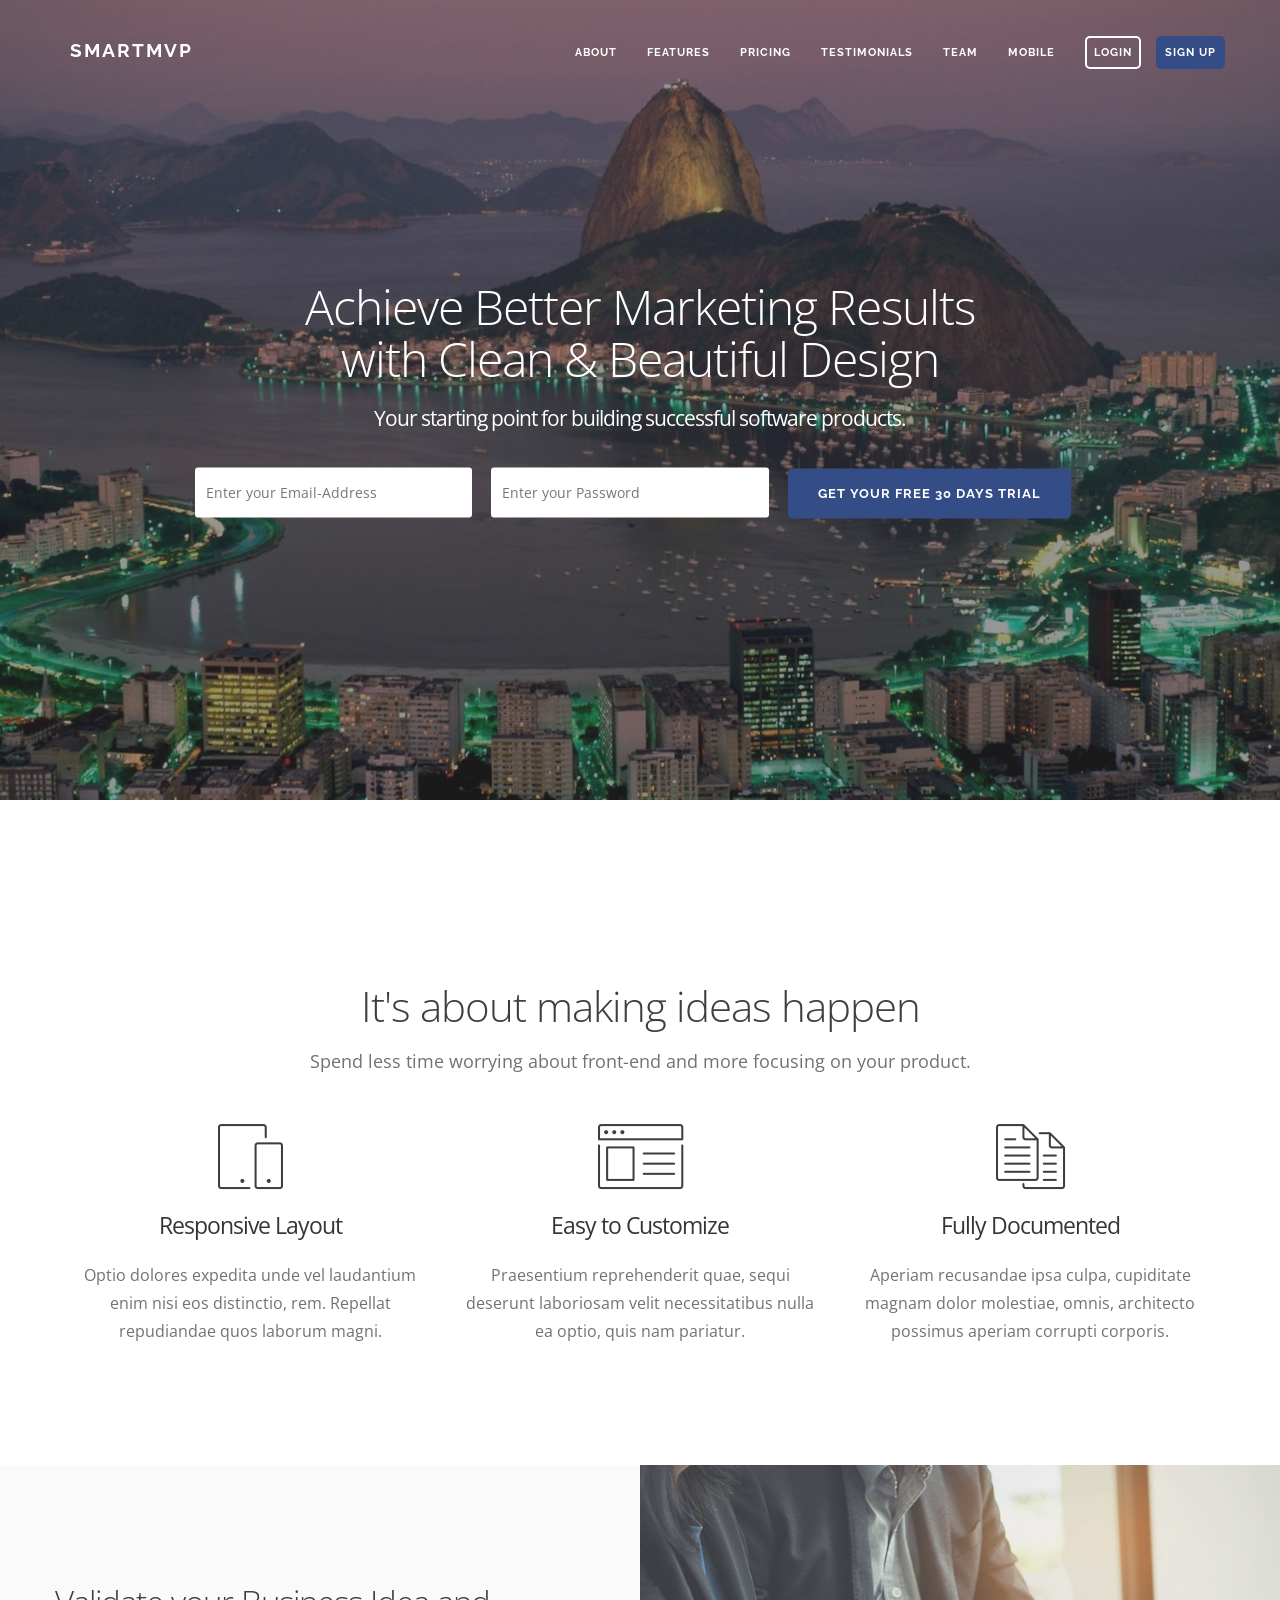
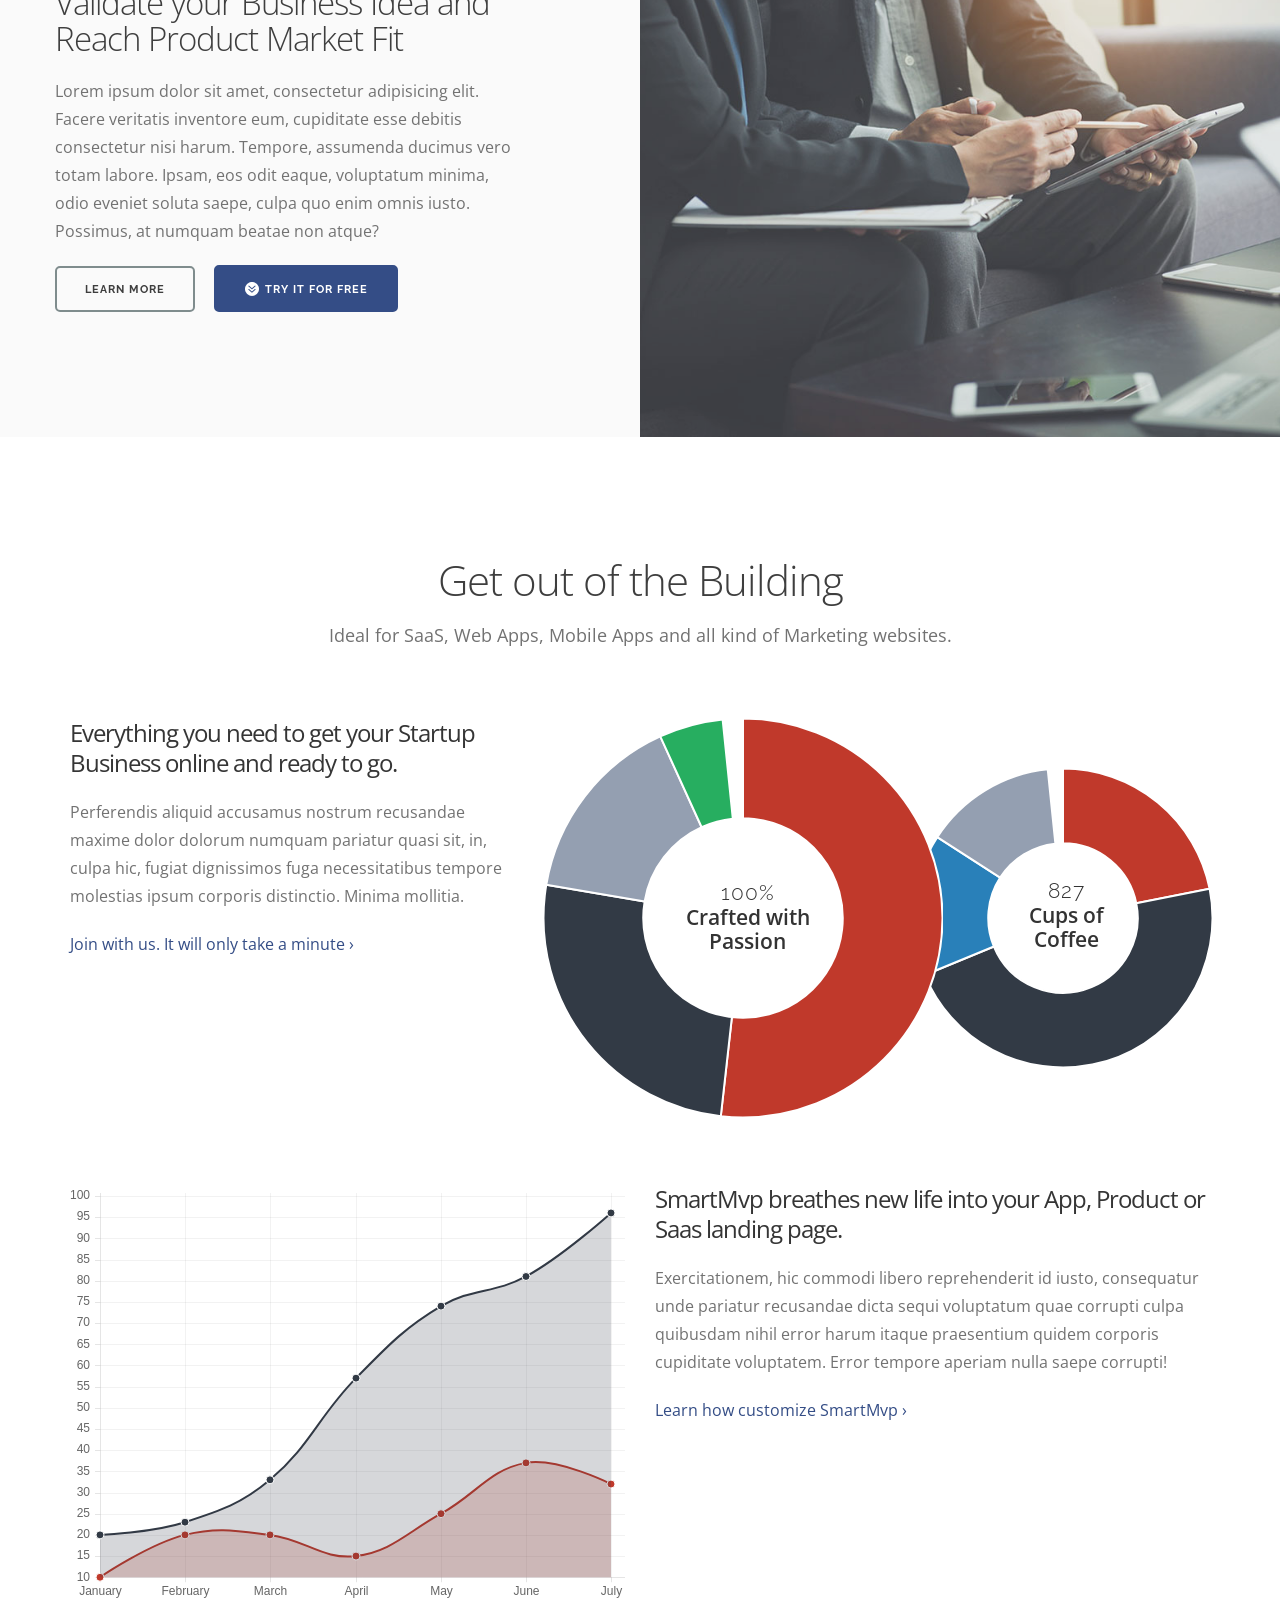
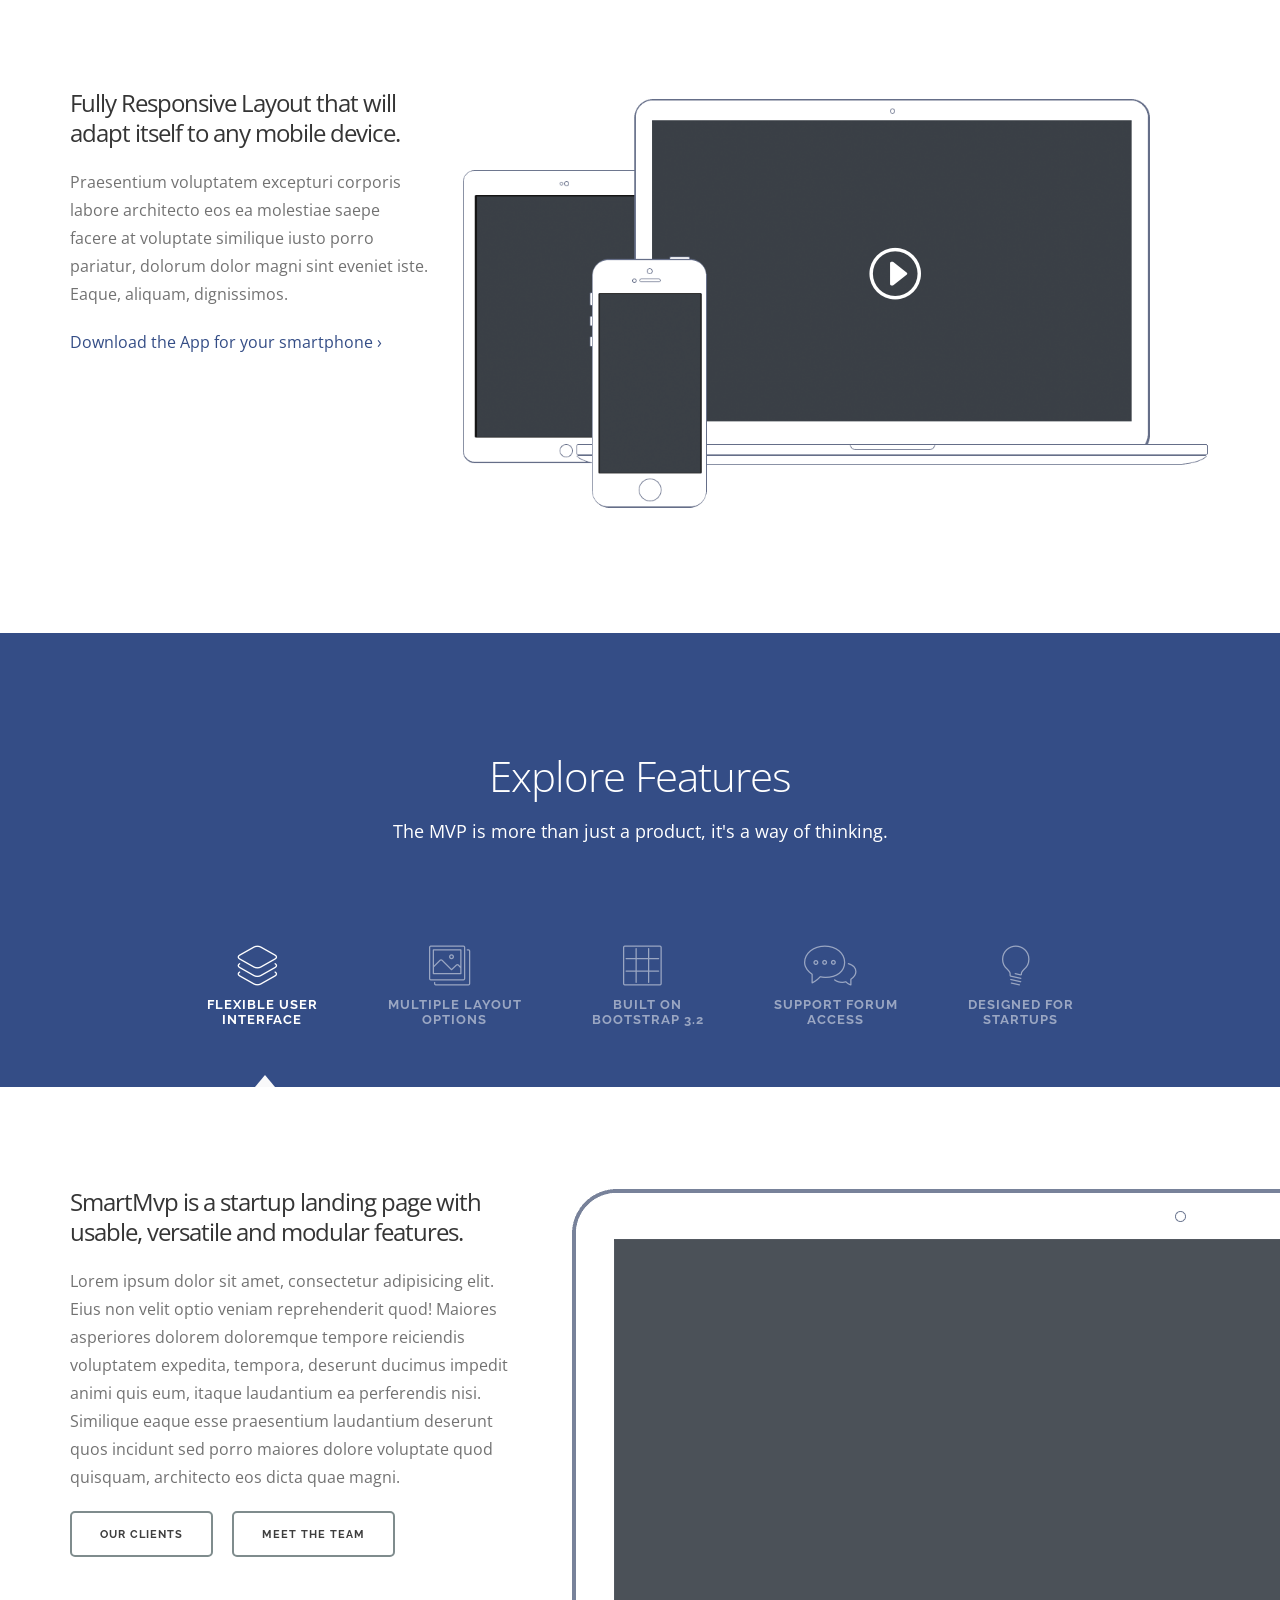
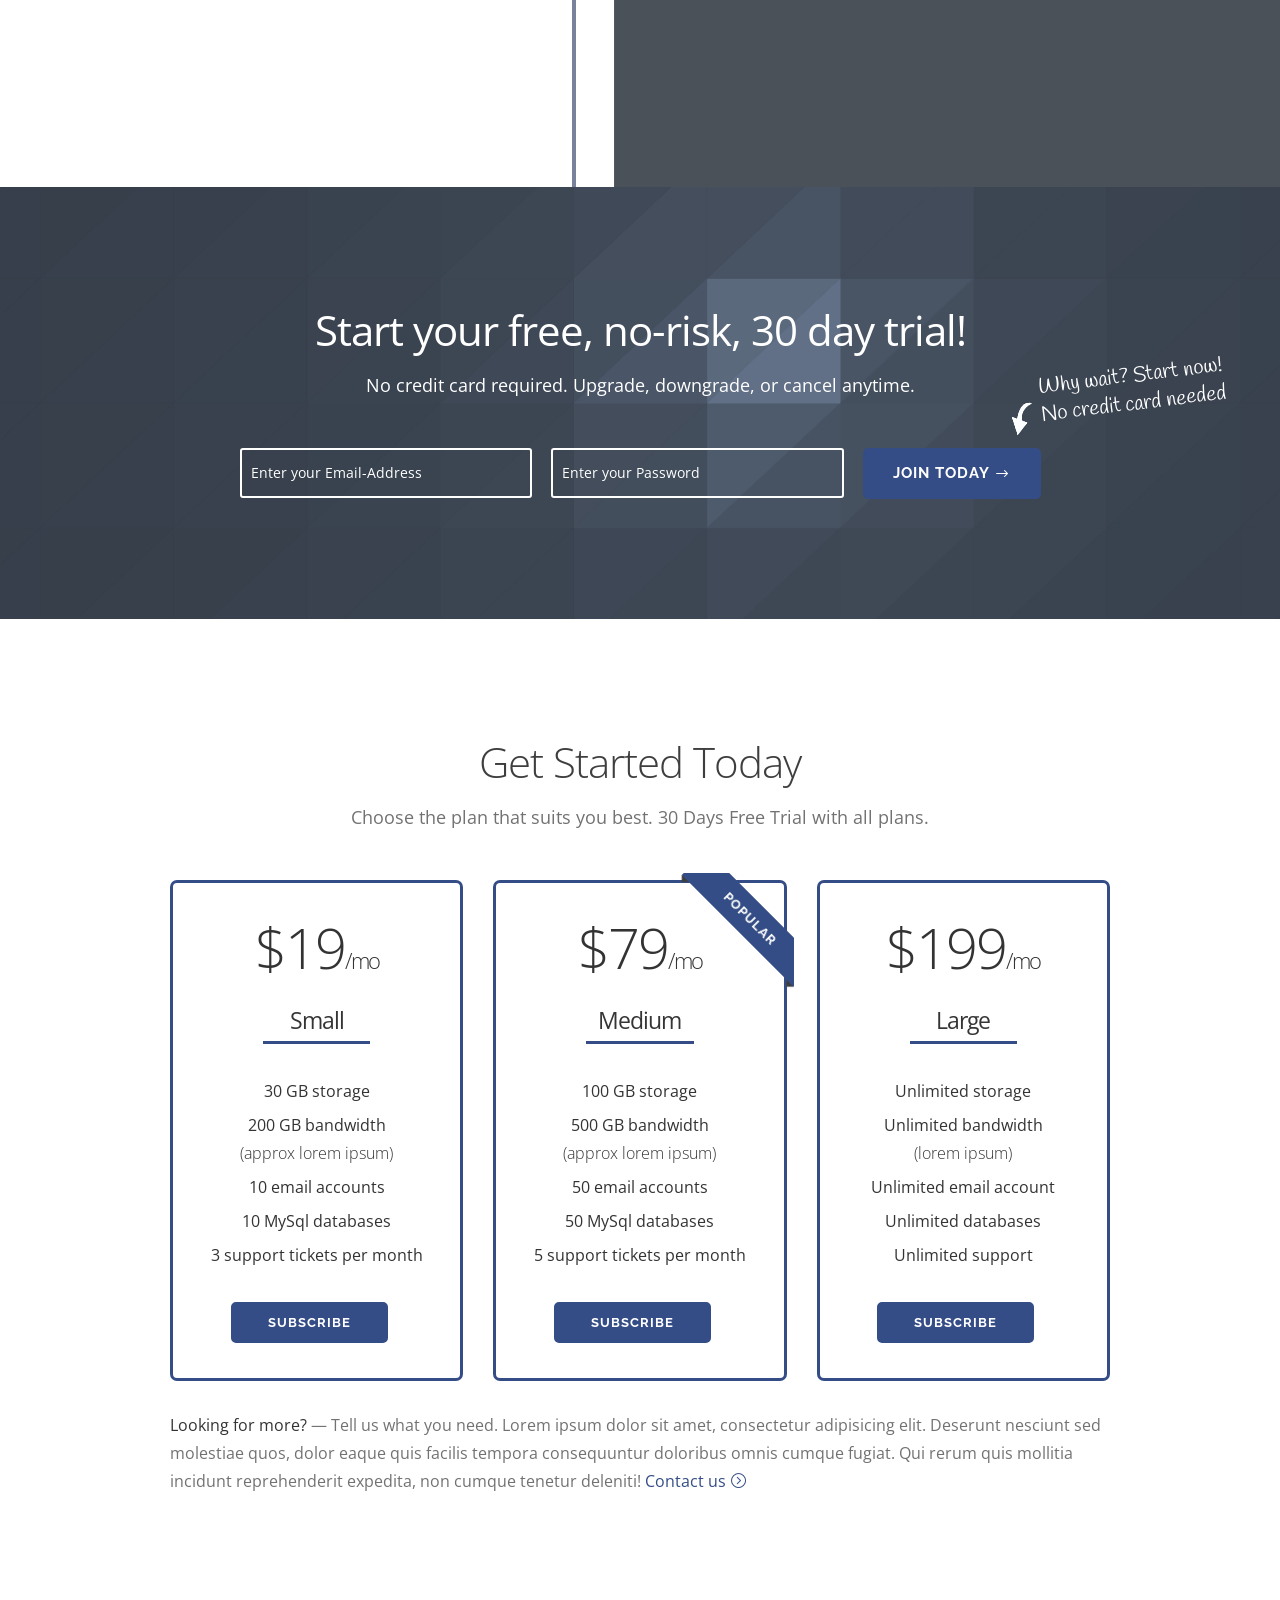
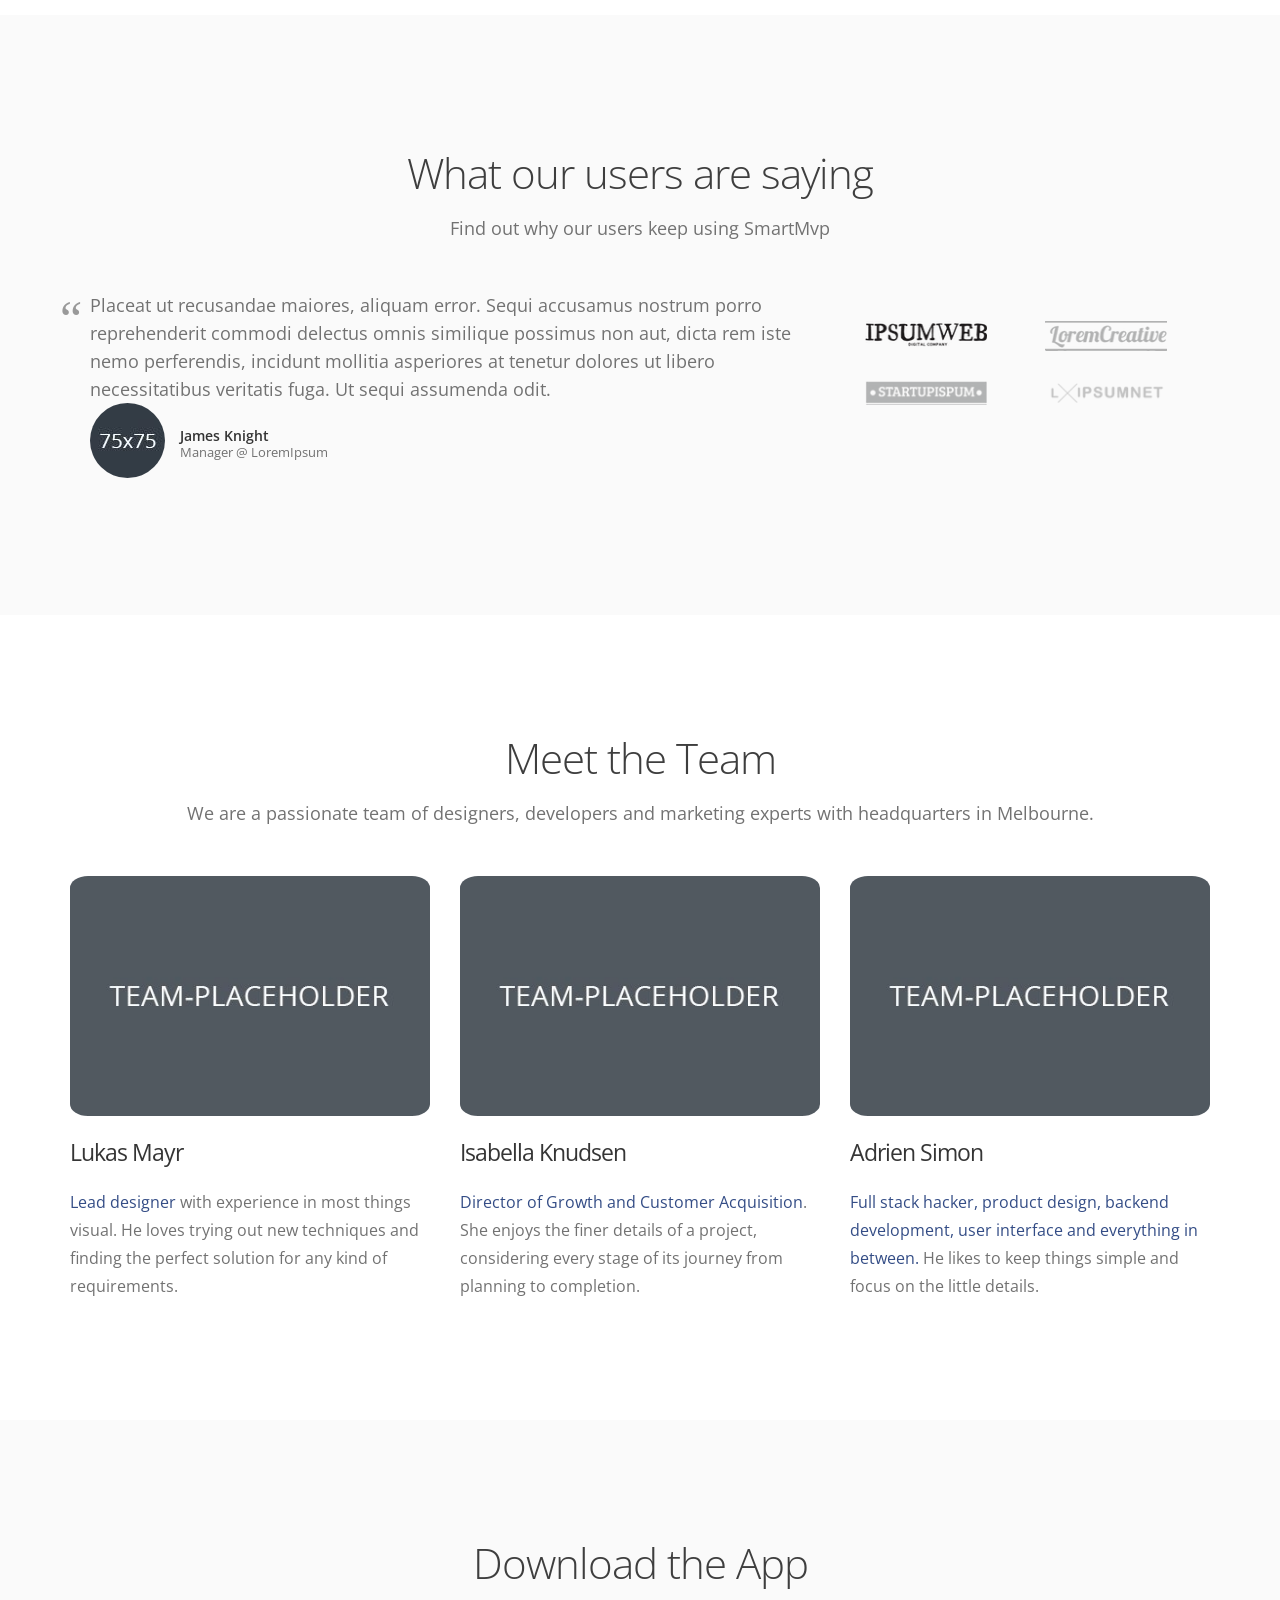
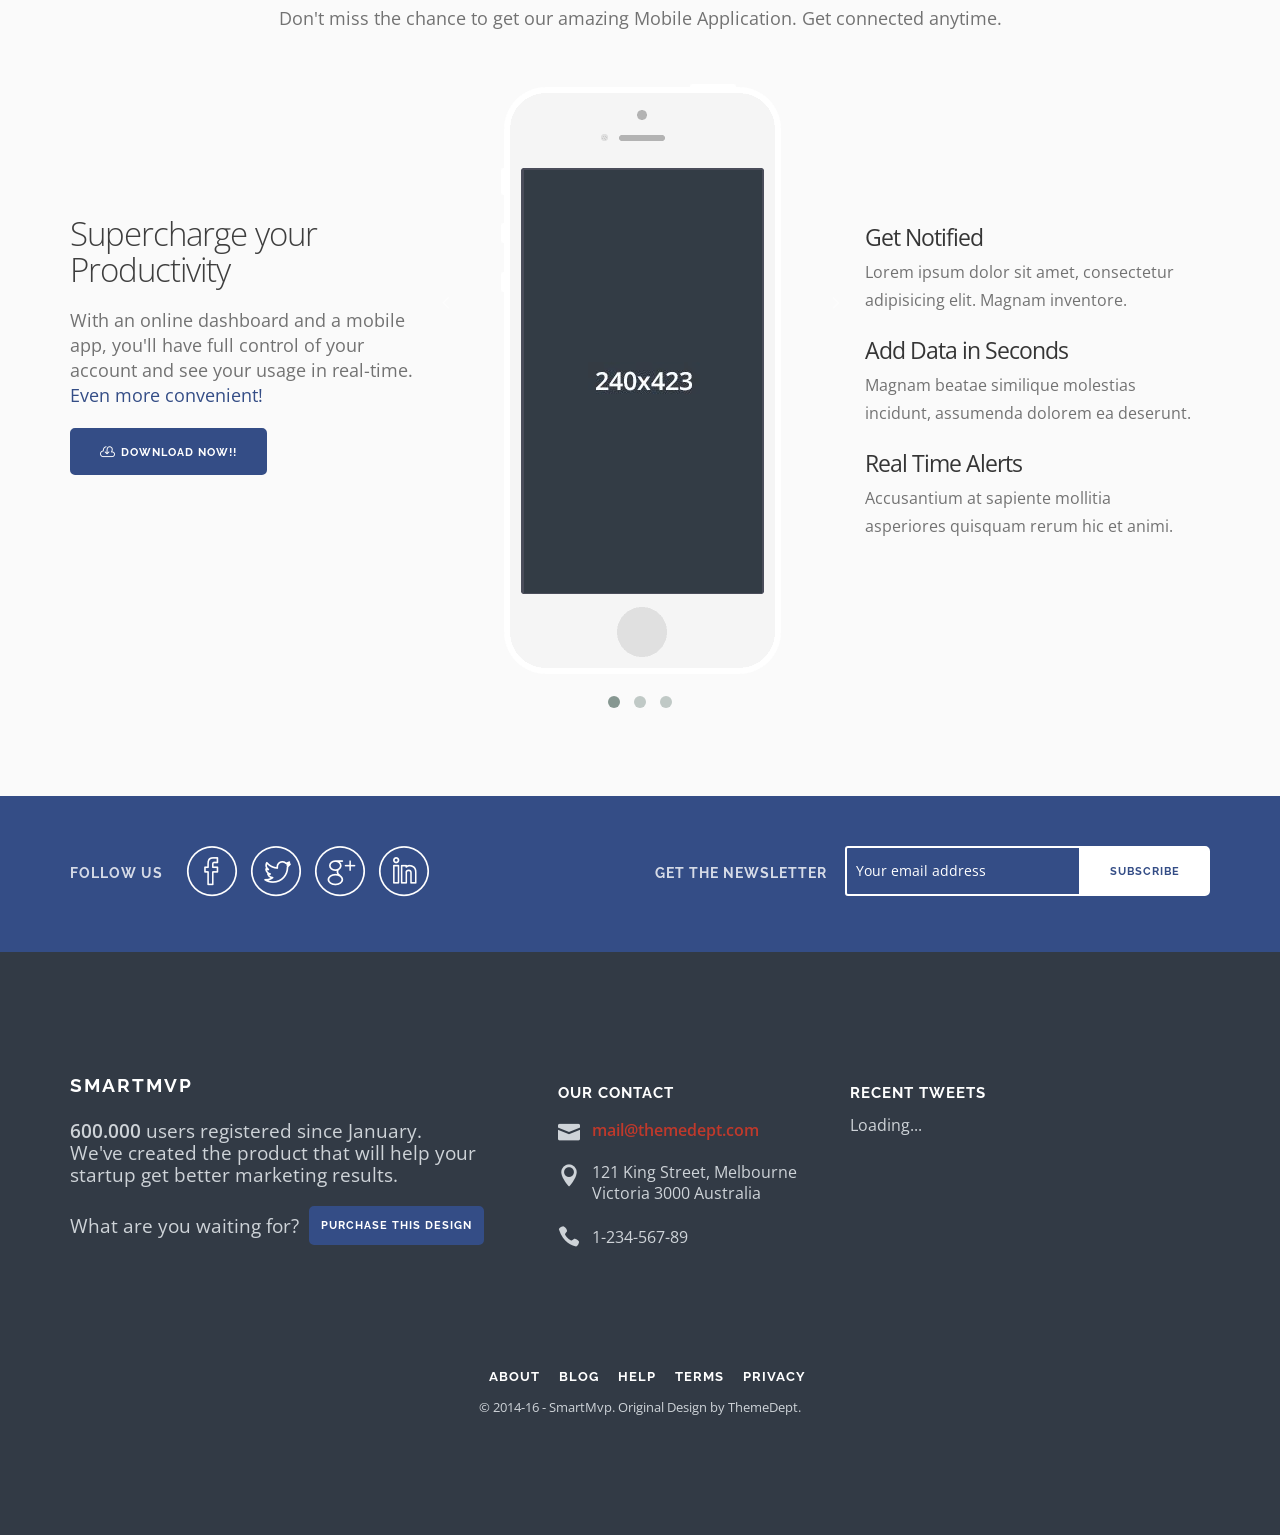
<file: index-fastreg.html>
<!doctype html>
<html lang="en">
<head>
    <meta charset="utf-8">

    <!-- TITLE OF SITE -->
    <title>SmartMVP | Startup and App Responsive Landing Page Template</title>

    <meta name="description" content="Responsive Landing Page for Presenting Your Startup: Saas, Mobile or Web Application" />
    <meta name="keywords" content="smartmvp, startup theme, startup template, startup example, startup landing page, one page, responsive, app landing, html template, mobile application, responsive landing page" />
    <meta name="author" content="ThemeDept">
    <meta name="viewport" content="width=device-width, initial-scale=1, maximum-scale=1">

    <!-- FAVICON  -->
    <link rel="icon" href="assets/images/favicon/favicon.ico">
    
    <!-- =========================
       STYLESHEETS 
    ============================== -->
    
    <!-- BOOTSTRAP CSS -->
    <link rel="stylesheet" href="assets/css/plugins/bootstrap.min.css">

    <!-- FONT ICONS -->
    <link rel="stylesheet" href="assets/css/icons/icons.min.css">
     
    <!-- GOOGLE FONTS -->
    <link href="http://fonts.googleapis.com/css?family=Raleway:300,400,600,700%7COpen+Sans:300,400,600,700%7CHandlee" rel="stylesheet">
    
    <!-- PLUGINS STYLESHEET -->
    <link rel="stylesheet" href="assets/css/plugins/plugins.min.css">
    
    <!-- CUSTOM STYLESHEET -->
    <link rel="stylesheet" href="assets/css/style.css">

    <!-- RESPONSIVE FIXES -->
    <link rel="stylesheet" href="assets/css/responsive.css">

    <!-- COLORE STYLESHEET -->
    <!-- Change here the Main Color of the Site: Choose your favorite predefined color from assets/css/colors.css -->
    <link rel="stylesheet" href="assets/css/colors/red.css" title="red">
    
    
    <!--[if lt IE 9]>
            <script src="assets/js/plugins/html5shiv.min.js"></script>
            <script src="assets/js/plugins/respond.min.js"></script>
    <![endif]-->

</head>

<body>
    <div class="main-wrapper">

        <!-- =========================
             PRELOADER
        ============================== -->
        <div class="preloader">
            <div class="loader-container">
                <div class="text-logo">SmartMVP</div>
                <div class="signal"></div>
            </div>
        </div> 
        

        <!-- =========================
             HEADER
        ============================== -->
        <header class="header" id="top" data-stellar-background-ratio="0.5">
            <!-- Background Overlay -->
            <div class="overlay">

                <!-- =========================================
                     Navigation
                ========================================== -->
                <nav class="navbar navbar-fixed-top" role="navigation">
                    <div class="container">
                        <div class="row">
                            <div class="col-md-12">
                                <!-- Navbar-Header -->
                                <div class="navbar-header">
                                    
                                    <!-- Mobile Menu -->
                                    <button data-target=".navbar-collapse" data-toggle="collapse" class="navbar-toggle" type="button">
                                        <i class="icon icon_menu"></i>
                                    </button>

                                    <!-- Text-Logo -->
                                    <a href="#top" class="navbar-brand scrollto" title="SmartMvp">
                                        <span class="text-logo">SmartMvp</span>
                                    </a> 

                                    <!-- Image-Logo: Remove this comments and the section above Text-Logo if you want to add an Image-Logo (recommended sizes -> max-height:50, max-width:200) 

                                    <a href="#top" class="navbar-brand img-logo scrollto" title="SmartMvp">
                                        <img src="assets/images/logo.png" alt="Logo">
                                    </a> 
                                    -->

                                </div><!-- /End Navbar-Header -->

                                <!-- Navbar-Collapse -->
                                <div class="navbar-collapse collapse">
                                    <ul class="nav navbar-nav navbar-right">
                                        <!-- Menu Items -->
                                        <li><a href="#about" title="" class="scrollto">About</a></li>
                                        <li><a href="#features" title="" class="scrollto">Features</a></li>
                                        <li><a href="#pricing" title="" class="scrollto">Pricing</a></li>
                                        <li><a href="#testimonials" title="" class="scrollto">Testimonials</a></li>
                                        <li><a href="#team" title="" class="scrollto">Team</a></li>
                                        <li><a href="#mobile-download" title="" class="scrollto">Mobile</a></li>
                                        <!-- Login and Signup Modal on click -->
                                        <li><a class="btn btn-nav" data-toggle="modal" href="javascript:void(0)" onclick="openLoginModal();">Login</a></li>
                                        <li><a class="btn btn-nav btn-signup" data-toggle="modal" href="javascript:void(0)" onclick="openRegisterModal();">Sign Up</a></li> 
                                    </ul>
                                </div><!-- /End Navbar-Collapse -->
                            </div><!-- /End Col -->
                        </div><!-- /End Row -->
                    </div><!-- /End Container -->
                </nav><!-- /End Sticky Navigation -->


                <!-- =========================================
                     Login/Signup Bootstrap Modal
                ==========================================  -->
                <div class="modal fade login" id="loginModal">
                    <div class="modal-dialog">
                        <div class="modal-content">
                            
                            <!-- Modal-Header -->
                            <div class="modal-header">
                                <!-- Close Button -->
                                <button type="button" class="close" data-dismiss="modal" aria-hidden="true">
                                    <i class="icon icon_close_alt2"></i>
                                </button>
                                <!-- Modal-Header Title-->
                                <h4 class="modal-title">Sign in to <span>Smartmvp</span></h4>
                                <p class="modal-subtitle">Enter your email and password</p>
                            </div><!-- /End Modal-Header -->

                            <!-- Modal-Body Content -->
                            <div class="modal-body">  
                                <div class="box">
                                     <div class="content">
                                        <!-- Login Form -->
                                        <div class="loginBox">
                                            <form id="login-modal" role="form">
                                                <!-- Success/Alert Notification -->
                                                <p class="lm-success"><i class="icon icon_check_alt2"></i> <strong>Congratulation! Login modal validation is working. Implement your code.</strong></p>
                                                <p class="lm-failed"><i class="icon icon_close_alt2"></i><strong> Something went wrong! Insert correct value.</strong></p>
                                                <!-- Input Fields -->
                                                <input id="lm-email" class="form-control input-lg" type="text" placeholder="Email" name="lm-email" required>
                                                <input id="lm-password" class="form-control input-lg" type="password" placeholder="Password" name="lm-password" required>
                                                <!-- Login Button -->
                                                <button class="btn btn-color">Login</button>
                                            </form>
                                        </div><!-- /End Login Form -->
                                     </div>
                                </div><!-- /End Login Form Box -->
                                <div class="box">
                                    <!-- Signup Form -->
                                    <div class="content registerBox" style="display:none;">
                                        <form id="signup-modal" role="form">
                                            <!-- Success/Alert Notification -->
                                            <p class="sm-success"><i class="icon icon_check_alt2"></i> <strong>Congratulation! Signup modal validation is working. Implement your code.</strong></p>
                                            <p class="sm-failed"><i class="icon icon_close_alt2"></i><strong> Something went wrong! Insert correct value.</strong></p>
                                            <!-- Input Fields -->
                                            <input id="sm-email" class="form-control input-lg" type="text" placeholder="Email" name="sm-email" required>
                                            <input id="sm-password" class="form-control input-lg" type="password" placeholder="Password" name="sm-password">
                                            <input id="sm-confirm" class="form-control input-lg" type="password" placeholder="Repeat Password" name="sm-confirm">
                                            <!-- Signup Button -->
                                            <button class="btn btn-color">Create Account</button>
                                        </form>
                                        
                                    </div><!-- /End Signup Form -->
                                </div><!-- /End Signup Form Box -->
                            </div><!-- /End Modal-Body -->

                            <!-- Modal-Footer -->
                            <div class="modal-footer">
                                <!-- Login-Footer. Redirect to Signup-Modal-->
                                <div class="forgot login-footer">
                                    <span>Don't have an account? 
                                         <a href="javascript: showRegisterForm();">Sign up.</a>
                                    </span>
                                </div>
                                <!-- Signup-Footer. Redirect to Login-Modal -->
                                <div class="forgot register-footer" style="display:none">
                                     <span>Already have an account?</span>
                                     <a href="javascript: showLoginForm();">Login</a>
                                </div>
                            </div><!-- /End Modal-Footer -->      
                          
                        </div><!-- /End Modal Content -->
                    </div><!-- /End Modal Dialog -->
                </div><!-- /End Modal -->

                
                <!-- =========================================
                     Hero-Section
                ========================================== -->
                <div class="container vmiddle fast-reg">
                    <div class="row">
                        <div class="col-md-12">
                            <div class="hero-section">
                                
                                <!-- Welcome - Hero Message -->
                                <h1 class="text-white">Achieve Better Marketing Results <br> with Clean &amp; Beautiful Design</h1>
                                <p class="text-white">Your starting point for building successful software products.</p>
                                
                                <div class="col-sm-12">
                                    <div class="fast-reg-box">
                                        <!-- Fast Registration Form -->
                                        <form id="fast-reg" role="form">
                                            <!-- Notification -->
                                            <p class="fast-success"><i class="icon icon_check_alt2"></i> <strong>Congratulation! Welcome to 30 day Free Trial.</strong></p>
                                            <p class="fast-failed"><i class="icon icon_close_alt2"></i><strong> Something went wrong! Insert correct value.</strong></p>  

                                            <!-- Input fields -->
                                            <div class="form-group">
                                                <input type="email" name="fast-email" id="fast-email" class="form-control input-lg" placeholder="Enter your Email-Address" required>
                                            </div>
                                            <div class="form-group">
                                                <input type="password" size="25" name="fast-password" id="fast-password" class="form-control input-lg" placeholder="Enter your Password" required>
                                            </div>
                                            <!-- Signup Button -->
                                            <button class="btn btn-color">Get your Free 30 days trial</button>
                                        </form>
                                    </div><!-- /End Fast-Reg -->
                                </div><!-- /End Col -->
                            </div><!-- /End Intro-Section -->
                        </div><!-- /End Col -->
                    </div><!-- /End Row -->
                </div><!-- /End Container Hero-Section -->


            </div><!-- /End Background Overlay -->
        </header>
        <!-- =========================
             /END HEADER
        ============================== -->

        
        <!-- =================================
             SECTION ABOUT - INTRO FEATURES
        ====================================== -->
        <section class="intro-features" id="about">
            <div class="container">
                <!-- Padding -->
                <div class="wrapper-lg">
                    <div class="row">
                        <!-- Section Header Title -->
                        <div class="col-xs-12">
                            <h2>It's about making ideas happen</h2>
                            <p class="large">Spend less time worrying about front-end and more focusing on your product.</p>
                        </div>
                    </div>
                    <!-- Three Main Features with Icons -->
                    <div class="row">
                        <div class="col-sm-4 intro-content">
                            <div class="icon-lg">
                                <i class="icon icon-mobile"></i>
                            </div>
                            <h4>Responsive Layout</h4>
                            <p>Optio dolores expedita unde vel laudantium enim nisi eos distinctio, rem. Repellat repudiandae quos laborum magni.</p>
                        </div>
                        <div class="col-sm-4 intro-content">
                            <div class="icon-lg">
                                <i class="icon icon-browser"></i>
                            </div>
                            <h4>Easy to Customize</h4>
                            <p>Praesentium reprehenderit quae, sequi deserunt laboriosam velit necessitatibus nulla ea optio, quis nam pariatur.</p>  
                        </div>
                        <div class="col-sm-4 intro-content">
                            <div class="icon-lg">
                                <i class="icon icon-documents"></i>
                            </div>
                            <h4>Fully Documented</h4>
                            <p>Aperiam recusandae ipsa culpa, cupiditate magnam dolor molestiae, omnis, architecto possimus aperiam corrupti corporis.</p>
                        </div>
                    </div><!-- /End Row -->
                </div><!-- /End Wrapper -->
            </div><!-- /End Container -->
        </section>
        <!-- =============================
             /END INTRO FEATURES
        ============================== -->
        
        
        <!-- ==================================================
             SECTION 2 COLS - IMAGE RIGHT AND TEXT WITH CALL TO ACTION
        ======================================================= -->
        <section class="img-with-action light-bg">
            <div class="container wrapper-lg">
                <div class="row">
                    <div class="col-lg-5 col-md-5">
                        <!-- Text Col -->
                        <h3>Validate your Business Idea and Reach Product Market Fit</h3>
                        <p>Lorem ipsum dolor sit amet, consectetur adipisicing elit. Facere veritatis inventore eum, cupiditate esse debitis consectetur nisi harum. Tempore, assumenda ducimus vero totam labore. Ipsam, eos odit eaque, voluptatum minima, odio eveniet soluta saepe, culpa quo enim omnis iusto. Possimus, at numquam beatae non atque?</p>
                        <!-- Call To Action Buttons -->
                        <div class="btn-box">
                            <a href="#features" class="btn btn-grey scrollto">Learn More</a>
                            <a href="#canvas-bg" class="btn btn-color scrollto"><i class="icon arrow_carrot-2dwnn_alt"></i>Try it for Free</a>
                        </div>
                        <!-- Div Required for Correct Charts Animation -->
                        <div class="start-charts"></div>
                    </div>
                </div><!-- /End Row-->
            </div><!-- /End Container-->
            <!-- Image Col -->
            <div class="hidden-sm hidden-xs col-md-6 img-col-bg img-right"></div>
        </section>
        <!-- =============================
             /END SECTION 
        ============================== -->
        

        <!-- ==================================================
            CHARTS & SHOWCASE SECTION
        ======================================================= -->
        <section class="charts" id="charts">
            <div class="container">
                <div class="wrapper-lg">
                    <div class="row">
                        <div class="col-md-12">
                            <h2>Get out of the Building</h2>
                            <p class="large">Ideal for SaaS, Web Apps, Mobile Apps and all kind of Marketing websites.</p>
                        </div>
                    </div>

                    <div class="row doughnut-box">
                        <div class="col-md-5">
                            <!-- Div Required for Correct Line Chart Animation -->
                            <div class="start-line"></div>
                            <!-- Chart Text Description -->
                            <h4>Everything you need to get your Startup Business online and ready to go.</h4>
                            <p>Perferendis aliquid accusamus nostrum recusandae maxime dolor dolorum numquam pariatur quasi sit, in, culpa hic, fugiat dignissimos fuga necessitatibus tempore molestias ipsum corporis distinctio. Minima mollitia.</p>
                            <p><a href="#canvas-bg" class="scrollto"><strong>Join with us. It will only take a minute ›</strong></a></p>
                        </div>
                        <div class="col-md-7">
                            <!-- Doughnut Charts  -->
                            <div id="canvas-holder">
                                <div class="chart-text">
                                    100&#37;<span>Crafted with<br> Passion</span>
                                </div>
                                <canvas id="chart-area" width="400" height="400"></canvas>
                            </div>
                            <div id="canvas2-holder">
                                <div class="chart2-text">
                                    827<span>Cups of<br>Coffee</span>
                                </div>
                                <canvas id="chart2-area" width="300" height="300"></canvas>
                            </div>
                        </div>
                    </div><!-- /End Chart-Box -->
                        
                    <div class="row chart-box">
                        <div class="col-md-6 col-md-push-6 col-sm-12">
                            <!-- Chart Text Description -->
                            <h4>SmartMvp <strong>breathes new life</strong> into your App, Product or Saas landing page.</h4>
                            <p>Exercitationem, hic commodi libero reprehenderit id iusto, consequatur unde pariatur recusandae dicta sequi voluptatum quae corrupti culpa quibusdam nihil error harum itaque praesentium quidem corporis cupiditate voluptatem. Error tempore aperiam nulla saepe corrupti!</p>
                            <p><a href="#features" class="scrollto"><strong>Learn how customize SmartMvp ›</strong></a></p>
                        </div>
                        <div class="col-md-6 col-md-pull-6 col-sm-12">
                            <!-- Line Chart -->
                            <div class="line-canvas">
                                <div>
                                    <canvas id="line-canvas" height="450" width="600"></canvas>
                                </div>
                            </div>
                        </div>
                    </div><!-- /End Chart-Box -->
                    
                    <div class="row showcase">
                        <div class="col-md-4">
                            <h4>Fully Responsive Layout that will adapt itself to any mobile device.</h4>
                            <p>Praesentium voluptatem excepturi corporis labore architecto eos ea molestiae saepe facere at voluptate similique iusto porro pariatur, dolorum dolor magni sint eveniet iste. Eaque, aliquam, dignissimos.</p>
                            <p><a href="#mobile-download" class="scrollto"><strong>Download the App for your smartphone ›</strong></a></p>
                        </div>
                        <div class="col-md-8">
                            <!-- Devices Image -->
                            <div class="img-box">
                                <img src="assets/images/showcase.png" alt="" class="img-responsive">
                                <a href="http://youtu.be/SZEflIVnhH8" data-type="youtube" class="venobox video-player"><i class="icon arrow_triangle-right_alt2 wow fadeIn" data-wow-duration="2s"></i></a>
                            </div>
                        </div>
                    </div><!-- /End Chart-Box -->

                </div><!-- /End Wrapper -->
            </div><!-- /End Container -->      
        </section>
        <!-- =============================
             /END CHARTS SECTION 
        ============================== -->
        
        
        <!-- ==================================================
            FEATURES SECTION
        ======================================================= -->
        <section class="tab-features color-bg" id="features">
            <div class="container">
                <div class="features-title">
                    <div class="row">
                        <div class="col-md-12">
                            <h2 class="text-white">Explore Features</h2>
                            <p class="large text-white">The MVP is more than just a product, it's a way of thinking.</p>
                        </div>
                    </div>
                </div>
            </div>

            <div class="row">
                <div class="col-xs-12">
                    <!-- Features Tab -->
                    <div class="tabs features tab-container">
                        <ul class="etabs">
                            <!-- Feature Icon -->
                            <li class="tab">
                                    <a href="#tab-feature-1">
                                        <div class="icon-sm">
                                            <i class="icon icon-layers"></i>
                                        </div>
                                        <h5 class="text-white">Flexible User<br> Interface</h5>
                                    </a>
                            </li>
                            <!-- Feature Icon -->
                            <li class="tab">
                                    <a href="#tab-feature-2">
                                        <div class="icon-sm">
                                            <i class="icon icon-pictures"></i>
                                        </div>
                                        <h5 class="text-white">Multiple Layout<br> Options</h5>
                                    </a>
                            </li>
                            <!-- Feature Icon -->
                            <li class="tab">
                                    <a href="#tab-feature-3">
                                        <div class="icon-sm">
                                            <i class="icon icon-grid"></i>
                                        </div>
                                        <h5 class="text-white">Built on <br>Bootstrap 3.2</h5>
                                    </a>
                            </li>
                            <!-- Feature Icon -->
                            <li class="tab">
                                    <a href="#tab-feature-4">
                                        <div class="icon-sm">
                                            <i class="icon icon-chat"></i>
                                        </div>
                                        <h5 class="text-white">Support Forum <br>Access</h5>
                                    </a>
                            </li>
                            <!-- Feature Icon -->
                            <li class="tab">
                                    <a href="#tab-feature-5">
                                        <div class="icon-sm">
                                            <i class="icon icon-lightbulb"></i>
                                        </div>
                                        <h5 class="text-white">Designed for <br>Startups</h5>
                                    </a>
                            </li>
                        </ul><!-- /End Etabs -->
                  
                        <div class="panel-container">
                            
                            <div class="tab-content" id="tab-feature-1">
                                <div class="container">
                                    <div class="row">
                                        <!-- Feature Description 2cols Text-Left with Buttons -->
                                        <div class="col-md-5 col-sm-6">
                                            <h4>SmartMvp is a startup landing page with usable, versatile and modular features.</h4>
                                            <p>Lorem ipsum dolor sit amet, consectetur adipisicing elit. Eius non velit optio veniam reprehenderit quod! Maiores asperiores dolorem doloremque tempore reiciendis voluptatem expedita, tempora, deserunt ducimus impedit animi quis eum, itaque laudantium ea perferendis nisi. Similique eaque esse praesentium laudantium deserunt quos incidunt sed porro maiores dolore voluptate quod quisquam, architecto eos dicta quae magni.</p>
                                            <div class="btn-box">
                                                <a href="#testimonials" class="btn btn-grey scrollto">Our Clients</a>
                                                <a href="#team" class="btn btn-grey scrollto">Meet the Team</a>
                                            </div>
                                        </div>
                                        <!-- Image-right -->
                                        <div class="col-md-7 col-sm-6 hidden-xs wow fadeInRight" data-wow-duration="2s">
                                            <img src="assets/images/features/feature1.png" alt="">
                                        </div>
                                    </div>
                                </div>
                            </div><!-- /End Tab-content -->

                            <div class="tab-content" id="tab-feature-2">
                                <div class="container">
                                    <div class="row">
                                        <!-- Feature Description 2cols Text-Right with Icons -->
                                        <div class="col-xs-12 col-sm-6 col-sm-push-6 col-lg-7 col-lg-push-5">
                                            <h4>SmartMvp is a high-quality solution for those who want a beautiful website in no time</h4>
                                            <p>Similique eaque esse praesentium laudantium deserunt quos incidunt sed porro maiores dolore voluptate quod quisquam.</p>
                                            <div class="tab-icon">
                                                <div class="icon-sm">
                                                    <i class="icon icon-adjustments"></i>
                                                </div>
                                                <p class="large">Numerous Colour Schemes</p>
                                                <p> Ipsum, ratione. Dolor illo numquam dolorem consequuntur, ex vitae, ipsum tenetur nihil soluta. Eaque at laboriosam similique?</p>
                                            </div>
                                            <div class="tab-icon">
                                                <div class="icon-sm">
                                                    <i class="icon icon-target"></i>
                                                </div>
                                                <p class="large">Tons of Elements</p>
                                                <p> Repudiandae expedita, non aperiam, ea quia dolorem quidem pariatur culpa explicabo voluptatem alias voluptas itaque similique officia.</p>
                                            </div>
                                        </div>
                                        <!-- Image-Left -->
                                        <div class="col-xs-12 col-sm-6 col-sm-pull-6 col-lg-5 col-lg-pull-7 hidden-xs wow fadeInLeft" data-wow-duration="2s">
                                            <img src="assets/images/features/feature2.png" class="img-device" alt="">
                                        </div>
                                    </div>
                                </div>
                            </div><!-- / End Tab-content -->

                            <div class="tab-content" id="tab-feature-3">
                                <div class="container">
                                    <div class="row">
                                        <!-- Feature Description 2cols Text-Left -->
                                        <div class="col-md-5 col-sm-6">
                                            <h4>SmartMvp is a fully responsive landing page template with awesome features and interactive elements.</h4>
                                            <p>Lorem ipsum dolor sit amet, consectetur adipisicing elit. Eius non velit optio veniam reprehenderit quod! Maiores asperiores dolorem doloremque tempore reiciendis voluptatem expedita, tempora, deserunt ducimus impedit animi quis eum, itaque laudantium ea perferendis nisi.</p>
                                        </div>
                                        <!-- Image-Right -->
                                        <div class="col-md-7 col-sm-6 hidden-xs wow fadeInRight" data-wow-duration="2s">
                                            <img src="assets/images/features/feature3.png" alt="">
                                        </div>
                                    </div>
                                </div>
                            </div><!-- /End Tab-content -->

                            <div class="tab-content" id="tab-feature-4">
                                <div class="container">
                                    <div class="row">
                                        <!-- Feature Description 2col Text-Left with Icons-->
                                        <div class="col-md-7 col-sm-6">
                                            <h4>There are a lot of different blocks that will help you to make a perfect project.</h4>
                                            <p>Deserunt ducimus impedit animi quis eum, itaque laudantium ea perferendis nisi. Similique eaque esse.</p>
                                            <div class="tab-icon">
                                                <div class="icon-sm">
                                                    <i class="icon icon-profile-male"></i>
                                                </div>
                                                <p class="large">Amazingly Simple Use</p>
                                                <p>Tempora, veniam. Tempore nihil praesentium obcaecati velit, harum nam dicta sequi quam sunt incidunt facilis itaque..</p>
                                            </div>
                                            <div class="tab-icon">
                                                <div class="icon-sm">
                                                    <i class="icon icon-compass"></i>
                                                </div>
                                                <p class="large">Clear Documentation</p>
                                                <p>Officia illum, perferendis dolorum dolor sit eveniet, tempore incidunt animi totam qui voluptas, inventore velit illo!</p>
                                            </div>
                                        </div>
                                        <!-- Image Right -->
                                        <div class="col-md-5 col-sm-6 hidden-xs wow fadeInRight" data-wow-duration="2s">
                                            <img src="assets/images/features/feature4.png" class="img-device" alt="">
                                        </div>
                                    </div>
                                </div>
                            </div><!-- /End Tab-content -->

                            <div class="tab-content" id="tab-feature-5">
                                <div class="container">
                                    <div class="row">
                                        <!-- Feature Description 2col Text both -->
                                        <div class="col-xs-12">
                                            <div class="col-sm-6">
                                                <h4>Publish your Startup in Beautiful Way.</h4>
                                                <p>Similique eaque esse praesentium laudantium deserunt quos incidunt sed porro maiores dolore voluptate quod quisquam, architecto eos dicta quae magni vero unde necessitatibus. Lorem ipsum dolor sit amet, consectetur adipisicing.</p>
                                            </div>
                                            <div class="col-sm-6">
                                                <h4>Take a Second and Explore it!</h4>
                                                <p>Inventore distinctio placeat fugiat reiciendis repudiandae et iste, aut sunt ad. Ab temporibus animi harum quo enim magnam rerum odit quos molestias ipsam! Perferendis eum nobis aliquid, facere modi quos, possimus deleniti labore sit cupiditate, culpa consequatur.</p>
                                            </div>
                                        </div>
                                    </div>   
                                    <div class="row">
                                        <!-- Image below --> 
                                        <div class="col-xs-12 hidden-xs wow fadeInUp" data-wow-duration="2s">
                                            <img src="assets/images/features/feature5.png" class="img-device" alt="">
                                        </div>
                                    </div>   
                                </div>
                            </div><!-- / End Tab-content -->

                        </div><!-- / End Panel-Container -->
                    </div><!-- / End Tabs -->
                </div><!-- /End Col -->
            </div><!-- /End Row -->
        </section>
        <!-- =============================
             /END FEATURES TAB
        ============================== -->
        
        
        <!-- ==================================================
            SIGNUP DIVIDER
        ======================================================= -->
        <section id="canvas-bg" class="dark-bg signup-divider">
            <div class="container">
                <div class="wrapper-lg">
                    <div class="row">
                        <div class="col-md-12">
                            <h2 class="text-white">Start your free, no-risk, 30 day trial!</h2>
                            <p class="large text-white">No credit card required. Upgrade, downgrade, or cancel anytime.</p>
                            <!-- Handwritten text with arrow -->
                            <p class="signup-handwritten text-white">Why wait? Start now! <br>No credit card needed</p>
                        </div>
                    </div>

                    <div class="row">
                        <!-- Signup Form -->
                        <form id="signup-divider" role="form">
                            <!-- Notification -->
                            <p class="signup-success"><i class="icon icon_check_alt2"></i> <strong>Congratulation! Welcome to 30 day Free Trial. Check your email address.</strong></p>
                            <p class="signup-failed"><i class="icon icon_close_alt2"></i><strong> Something went wrong! Insert correct value.</strong></p>  

                            <!-- Input fields -->
                            <div class="form-group">
                                <input type="email" name="signup-email" id="signup-email" class="form-control input-lg" placeholder="Enter your Email-Address" required>
                            </div>
                            <div class="form-group">
                                <input type="password" size="25" name="signup-password" id="signup-password" class="form-control input-lg" placeholder="Enter your Password" required>
                            </div>
                            <!-- Signup Button -->
                            <button class="btn btn-color">Join Today <i class="icon arrow_right"></i></button>
                        </form>
                    </div><!-- /End Row -->
                </div><!-- /End Wrapper -->
            </div><!-- /End Container -->
        </section>
        <!-- =============================
             /END SIGNUP SECTION 
        ============================== -->
        

        <!-- =============================
             PRICING SECTION
        ============================== -->
        <section class="pricing" id="pricing">
            <div class="container">
                <div class="wrapper-lg">
                    <div class="row">
                        <div class="col-xs-12">
                            <h2>Get Started Today</h2>
                            <p class="large">Choose the plan that suits you best. 30 Days Free Trial with all plans.</p>
                        </div>
                    </div>
                    
                    <!-- Pricing Tabs-->
                    <div class="row grid-md">
                        <div class="col-sm-4">
                            <div class="pricing-tab">
                                <p class="price">$19<span>/mo</span></p>
                                <h4>Small</h4>
                                <ul class="pricing-features">
                                    <li>30 GB storage</li>
                                    <li>200 GB bandwidth<span>(approx lorem ipsum)</span></li>
                                    <li>10 email accounts</li>
                                    <li>10 MySql databases</li>
                                    <li>3 support tickets per month</li>
                                </ul>
                                <a href="#canvas-bg" class="btn btn-color scrollto">Subscribe</a>
                            </div>
                        </div>

                        <div class="col-sm-4">
                            <div class="pricing-tab">
                                <div class="ribbon">
                                    <h5 class="popular">Popular</h5>
                                </div>
                                <p class="price">$79<span>/mo</span></p>
                                <h4>Medium</h4>
                                <ul class="pricing-features">
                                    <li>100 GB storage</li>
                                    <li>500 GB bandwidth<span>(approx lorem ipsum)</span></li>
                                    <li>50 email accounts</li>
                                    <li>50 MySql databases</li>
                                    <li>5 support tickets per month</li>
                                </ul>
                                <a href="#canvas-bg" class="btn btn-color scrollto">Subscribe</a>
                            </div>
                        </div>

                        <div class="col-sm-4">
                            <div class="pricing-tab">
                                <p class="price">$199<span>/mo</span></p>
                                <h4>Large</h4>
                                <ul class="pricing-features">
                                    <li>Unlimited storage</li>
                                    <li>Unlimited bandwidth<span>(lorem ipsum)</span></li>
                                    <li>Unlimited email account</li>
                                    <li>Unlimited databases</li>
                                    <li>Unlimited support</li>
                                </ul>
                                <a href="#canvas-bg" class="btn btn-color scrollto">Subscribe</a>
                            </div>
                        </div>


                        <!-- Pricing Footer -->
                        <div class="row">
                            <div class="col-xs-12">
                                <div class="pricing-more">
                                    <p><strong>Looking for more?</strong> &mdash; Tell us what you need. Lorem ipsum dolor sit amet, consectetur adipisicing elit. Deserunt nesciunt sed molestiae quos, dolor eaque quis facilis tempora consequuntur doloribus omnis cumque fugiat. Qui rerum quis mollitia incidunt reprehenderit expedita, non cumque tenetur deleniti! <strong> <a href="mailto:support@themedept.com">Contact us <i class="icon arrow_carrot-right_alt2"></i></a></strong> </p>
                                </div>
                            </div>
                        </div><!-- /End Row Pricing Footer -->
                    
                    </div><!-- /End Row Pricing Tab -->
                </div><!-- /End Wrapper -->
            </div><!-- /End Container -->
        </section>
        <!-- =============================
             /END PRICING SECTION 
        ============================== -->


        <!-- =======================================================
             TESTIMONIALS WITH PRESS/CLIENTS LOGOS
        ============================================================ -->
        <section class="testimonial-press light-bg" id="testimonials">
            <div class="container vmiddle">
                <div class="row">
                    <div class="col-md-12">
                        <h2>What our users are saying</h2>
                        <p class="large">Find out why our users keep using SmartMvp</p>
                    </div>
                </div>
                <div class="row">
                    <div class="tabs testimonials tab-container">
                        <div class="col-md-8">
                            <div class="panel-container">
                                <div class="tab-block" id="tab-testimonials-1">
                                    <blockquote>
                                        <!-- Testimonial quote -->
                                        <p>Placeat ut recusandae maiores, aliquam error. Sequi accusamus nostrum porro reprehenderit commodi delectus omnis similique possimus non aut, dicta rem iste nemo perferendis, incidunt mollitia asperiores at tenetur dolores ut libero necessitatibus veritatis fuga. Ut sequi assumenda odit.</p>
                                        <!-- Testimonial image -->
                                        <img src="assets/images/testimonials/testimonial-1.jpg" alt=" ">
                                        <!-- Testimonial info -->
                                        <p class="testimonial-name"><span>James Knight</span>Manager @ LoremIpsum</p>
                                    </blockquote>
                                </div><!-- /End Tab-block -->
                                <div class="tab-block" id="tab-testimonials-2">
                                    <blockquote>
                                        <!-- Testimonial quote -->
                                        <p>Iusto quam fugit consequatur explicabo at deserunt eius vel, debitis non itaque blanditiis error iure modi, asperiores molestiae dolorum! Earum expedita sit, nesciunt neque magnam at dolorem praesentium saepe! Rerum recusandae qui quidem, a neque consequatur laboriosam.</p>
                                        <!-- Testimonial image -->
                                        <img src="assets/images/testimonials/testimonial-2.jpg" alt=" ">
                                        <!-- Testimonial info -->
                                        <p class="testimonial-name"><span>Nathan Wood</span>Chief Technology Officer @ StartupIpsum</p>
                                    </blockquote>
                                </div><!-- /End Tab-block -->
                                <div class="tab-block" id="tab-testimonials-3">
                                    <blockquote>
                                        <!-- Testimonial quote -->
                                        <p>Commodi quod eligendi molestiae quaerat temporibus odio alias, nobis repudiandae eum molestias libero modi non ipsum architecto facere cumque esse veritatis voluptatibus. Quia eius nulla deleniti impedit officia quidem temporibus, enim! Ab ex, ipsa ullam asperiores itaque.</p>
                                        <!-- Testimonial image -->
                                        <img src="assets/images/testimonials/testimonial-3.jpg" alt=" ">
                                        <!-- Testimonial info -->
                                        <p class="testimonial-name"><span>Amber Evans</span>Chief Marketing Officer @ AgencyLorem</p>
                                    </blockquote>
                                </div><!-- /End Tab-block -->
                                <div class="tab-block" id="tab-testimonials-4">
                                    <blockquote>
                                        <!-- Testimonial quote -->
                                        <p>Aliquid doloremque ipsum ipsam molestias aliquam ab quod mollitia sed. Vero sapiente voluptatem, voluptatum excepturi a doloribus. Dicta sit quo sed, eaque! Voluptates in illo maiores corporis? Placeat ut recusandae maiores, aliquam error. Sequi accusamus nostrum porro.</p>
                                        <!-- Testimonial image -->
                                        <img src="assets/images/testimonials/testimonial-4.jpg" alt=" ">
                                        <!-- Testimonial info -->
                                        <p class="testimonial-name"><span>Harry Palmer</span>CEO and Founder @ IpsumSite</p>
                                    </blockquote>
                                </div><!-- /End Tab-block -->
                            </div><!-- /End Panel-container -->
                        </div><!-- /End Col -->
                            
                        <ul class="etabs col-md-4 list-unstyled">
                            <li class="tab col-md-6">
                                <a href="#tab-testimonials-1">
                                    <!-- Testimonial logo -->
                                    <img src="assets/images/press-logos/press-3.png" alt="">
                                </a>
                            </li>
                            <li class="tab col-md-6">
                                <a href="#tab-testimonials-2">
                                    <!-- Testimonial logo -->
                                    <img src="assets/images/press-logos/press-2.png" alt="">
                                </a>
                            </li>
                            <li class="tab col-md-6">
                                <a href="#tab-testimonials-3">
                                    <!-- Testimonial logo -->
                                    <img src="assets/images/press-logos/press-1.png" alt="">
                                </a>
                            </li>
                            <li class="tab col-md-6">
                                <a href="#tab-testimonials-4">
                                    <!-- Testimonial logo -->
                                    <img src="assets/images/press-logos/press-4.png" alt="">
                                </a>
                            </li>
                        </ul><!-- /End Etabs --> 

                    </div><!-- /End Tabs --> 
                </div><!-- /End Row -->
            </div><!-- /End Container -->
        </section>
        <!-- =============================
             /END TESTIMONIALS
        ============================== -->
        

        <!-- ==================================================
            TEAM
        ======================================================= -->
        <section class="team" id="team">
            <div class="container">
                <div class="wrapper-lg">
                    <div class="row">
                        <div class="col-md-12">
                            <h2>Meet the Team</h2>
                            <p class="large">We are a passionate team of designers, developers and marketing experts with headquarters in Melbourne.</p>
                        </div>
                    </div>
                    <div class="row">
                        <!-- Team Box -->
                        <div class="col-sm-4 team-box">
                            <div class="team-img">
                                <img src="assets/images/team-placeholder.jpg" class="img-responsive" alt="">
                                <div class="img-overlay">
                                    <div class="img-icons">
                                        <span class="icon-white">
                                            <a href="#">
                                                <i class="icon icon-facebook"></i>
                                            </a>
                                        </span>
                                        <span class="icon-white">
                                            <a href="#">
                                                <i class="icon icon-twitter"></i>
                                            </a>
                                        </span>
                                        <span class="icon-white">
                                            <a href="#">
                                                <i class="icon icon-linkedin"></i>
                                            </a>
                                        </span>
                                    </div>  
                                </div>
                            </div>
                            <h4>Lukas Mayr</h4>
                            <p class="team-bio"><span class="text-color">Lead designer</span> with experience in most things visual. He loves trying out new techniques and finding the perfect solution for any kind of requirements.</p>
                        </div>
                        <!-- Team Box -->
                        <div class="col-sm-4 team-box">
                            <div class="team-img">
                                <img src="assets/images/team-placeholder.jpg" class="img-responsive" alt="">
                                <div class="img-overlay">
                                    <div class="img-icons">
                                        <span class="icon-white">
                                            <a href="#">
                                                <i class="icon icon-facebook"></i>
                                            </a>
                                        </span>
                                        <span class="icon-white">
                                            <a href="#">
                                                <i class="icon icon-twitter"></i>
                                            </a>
                                        </span>
                                        <span class="icon-white">
                                            <a href="#">
                                                <i class="icon icon-linkedin"></i>
                                            </a>
                                        </span>
                                    </div>  
                                </div>
                            </div>
                            <h4>Isabella Knudsen</h4>
                            <p class="team-bio"><span class="text-color">Director of Growth and Customer Acquisition</span>. She enjoys the finer details of a project, considering every stage of its journey from planning to completion.</p>
                        </div>
                        <!-- Team Box -->
                        <div class="col-sm-4 team-box">
                            <div class="team-img">
                                <img src="assets/images/team-placeholder.jpg" class="img-responsive" alt="">
                                <div class="img-overlay">
                                    <div class="img-icons">
                                        <span class="icon-white">
                                            <a href="#">
                                                <i class="icon icon-facebook"></i>
                                            </a>
                                        </span>
                                        <span class="icon-white">
                                            <a href="#">
                                                <i class="icon icon-twitter"></i>
                                            </a>
                                        </span>
                                        <span class="icon-white">
                                            <a href="#">
                                                <i class="icon icon-linkedin"></i>
                                            </a>
                                        </span>
                                    </div>  
                                </div>
                            </div>
                            <h4>Adrien Simon</h4>
                            <p class="team-bio"><span class="text-color">Full stack hacker, product design, backend development, user interface and everything in between.</span> He likes to keep things simple and focus on the little details.</p>
                        </div>
                    </div><!-- /End Row -->
                </div><!-- End Wrapper -->
            </div><!--/End Container -->
        </section>
        <!-- =============================
             /END TEAM SECTION 
        ============================== -->
        
            
        <!-- ==================================================
            MOBILE DOWNLOAD SECTION
        ======================================================= -->
        <section class="mobile-download light-bg" id="mobile-download">
            <div class="container">
                <div class="wrapper-lg">
                    <div class="row">
                        <div class="col-md-12">
                            <h2>Download the App</h2>
                            <p class="large">Don't miss the chance to get our amazing Mobile Application. Get connected anytime.</p>
                        </div>
                    </div>
                    <div class="row">
                        <!-- Text and Mobile Download Buttons -->
                        <div class="col-sm-6 col-md-4">
                            <h3>Supercharge your Productivity</h3>
                            <p class="mobile-text">With an online dashboard and a mobile app, you'll have full control of your account and see your usage in real-time. <span class="text-color">Even more convenient!</span></p>
                            <a href="#" class="btn btn-color"><i class="icon icon_cloud-download_alt"></i>Download Now!!</a>
                        </div>
                      
                        <div class="col-sm-6 col-md-4">
                            <!-- Screenshot Carousel -->
                            <div class="shot-container">
                                <div id="owl-carousel-shots-phone" class="owl-carousel">
                                    <div class="owl-container text-center shots-modal">
                                        <img src="assets/images/app-screenshots/app-screenshot1alt.jpg" alt="" title="this is the title" />
                                    </div>
                                    <div class="owl-container text-center shots-modal">
                                        <img src="assets/images/app-screenshots/app-screenshot2alt.jpg" alt="" title="this is the title" />
                                    </div>
                                    <div class="owl-container text-center shots-modal">
                                        <img src="assets/images/app-screenshots/app-screenshot3alt.jpg" alt="" title="this is the title" />
                                    </div>
                                </div><!-- /End owl carousel-->
                            </div><!-- /End Container -->
                        </div>

                        <div class="col-sm-12 col-md-4 right-features">
                            <!-- More Features -->
                            <div class="col-sm-4 col-md-12">
                                <h4>Get Notified</h4>
                                <p>Lorem ipsum dolor sit amet, consectetur adipisicing elit. Magnam inventore.</p>
                            </div>
                            <div class="col-sm-4 col-md-12">
                                <h4>Add Data in Seconds</h4>
                                <p>Magnam beatae similique molestias incidunt, assumenda dolorem ea deserunt.</p>
                            </div>
                            <div class="col-sm-4 col-md-12">
                                <h4>Real Time Alerts</h4>
                                <p>Accusantium at sapiente mollitia asperiores quisquam rerum hic et animi.</p>
                            </div>
                        </div>
                    </div><!-- /End Row -->
                </div><!-- /End Wrapper -->
            </div><!-- /End Container -->
        </section>
        <!-- =============================
             /END MOBILE DOWNLOAD SECTION 
        ============================== -->

        
        <!-- ==================================================
            NEWSLETTER AND SOCIAL DIVIDER
        ======================================================= -->
        <section class="newsletter color-bg" id="newsletter">
            <div class="container">
                <div class="wrapper-sm">
                    <div class="row">
                        <div class="col-md-6">
                            <!-- =========================
                                Social Icons
                            ============================== -->
                            <div class="table">
                                <div class="table-row">
                                    <div class="table-cell follow">
                                        <h5 class="table-title">Follow Us</h5>
                                    </div>
                                    <div class="table-cell">
                                        <ul class="social-list">
                                            <li>
                                                <a href="#">
                                                    <i class="icon icon-facebook"></i>
                                                </a>
                                            </li>
                                            <li>
                                                <a href="#">
                                                    <i class="icon icon-twitter"></i>
                                                </a>
                                            </li>
                                            <li>
                                                <a href="#">
                                                    <i class="icon icon-googleplus"></i>
                                                </a>
                                            </li>
                                            <li>
                                                <a href="#">
                                                    <i class="icon icon-linkedin"></i>
                                                </a>
                                            </li>
                                        </ul>
                                    </div><!-- /End Table-Cell -->
                                </div><!-- /End Table-Row -->
                            </div><!-- /End Table -->
                        </div><!-- /End Col -->

                        <div class="col-md-6">
                            <!-- =========================
                                MAILCHIMP SUBSCRIPTION FORM 
                            ============================== -->            
                            <form class="mailchimp-subscribe" role="form">
                                <div class="table">
                                    <div class="table-row">
                                        <div class="table-cell getnewsletter">
                                            <h5 class="table-title">Get the Newsletter</h5>
                                        </div>
                                        <div class="table-cell">
                                            <div class="input-group text-white">
                                                <!-- Input Form -->
                                                <input type="email" id="subscriber-email" name="email" placeholder="Your email address" class="form-control">
                                                <!-- Submit Button -->
                                                <span class="input-group-btn">
                                                    <button class="btn btn-white">Subscribe</button>
                                                </span>
                                            </div><!-- /End Input Group -->
                                        </div><!-- /End Table-Cell -->
                                    </div><!-- /End Table-Row -->
                                </div><!-- /End Table -->
                                <div class="col-md-10 col-md-offset-1 col-sm-8 col-sm-offset-2">
                                    <!-- Notifications --> 
                                    <p class="mc-success"></p>
                                    <p class="mc-failed"></p>
                                </div>
                            </form><!-- /End Mailchimp Subscribe Form -->
                                      
                            <!-- =========================
                                LOCAL SUBSCRIPTION FORM 
                            ============================== -->
                            <!-- ALTERNATE USE: SAVE YOUR SUBSCRIBE LIST IN .TXT

                            <form id="subscribe" role="form">
                                <div class="table">
                                    <div class="table-row">
                                        <div class="table-cell getnewsletter">
                                            <h5 class="table-title">Get the Newsletter</h5>
                                        </div>
                                    </div>
                                    <div class="table-cell">
                                        <div class="input-group">
                                            <input type="email" id="s-email" name="email" placeholder="Your email address" class="form-control">
                                            <span class="input-group-btn">
                                                <button class="btn btn-color">Submit</button>
                                            </span>
                                        </div>
                                    </div>
                                </div>
                                <div class="col-md-10 col-md-offset-1 col-sm-8 col-sm-offset-2">
                                    <p class="subscription-success"><i class="icon icon_check_alt2"></i> You are successfully subscribed for our newsletter.</p>
                                    <p class="subscription-failed"><i class="icon icon_close_alt2"></i> Something went wrong!</p>
                                </div>
                            </form>
                            -->

                        </div><!-- /End Col -->
                    </div><!-- /End Row -->
                </div><!-- End Wrapper -->
            </div><!-- /End Container -->
        </section>
        <!-- =============================
             /END NEWSLETTER SECTION 
        ============================== -->
        
        
        <!-- ==================================================
            FOOTER
        ======================================================= -->
        <footer class="footer dark-bg" id="footer">
            <div class="container">
                <div class="wrapper-lg">
                    <div class="row">
                        <!-- Footer Left Col -->
                        <div class="col-md-5">
                                <!-- Logo -->
                                <a href="#top" class="scrollto" title="SmartMvp">
                                    <span class="text-logo">SmartMvp</span>
                                </a>
                                <p class="footer-hero"><strong>600.000</strong> users registered since January.<br>
                                We've created the product that will help your startup get better marketing results.</p>
                                <p class="footer-cta">What are you waiting for?
                                    <a href="#top" class="btn btn-color">Purchase this Design</a>
                                </p> 
                        </div>
                        <!-- Footer Contact Col -->
                        <div class="col-md-3">
                            <h5 class="text-white">Our Contact</h5>
                            <div class="contact-item">
                                <div class="contact-icon">
                                    <i class="icon icon_mail"></i>
                                </div>
                                <div class="contact-content">
                                    <a href="mailto:mail@themedept.com">mail@themedept.com</a>
                                </div>
                            </div>
                            <div class="contact-item">
                                <div class="contact-icon">
                                    <i class="icon icon_pin"></i>
                                </div>
                                <div class="contact-content">
                                    121 King Street, Melbourne<br>
                                    Victoria 3000 Australia
                                </div>
                            </div>
                            <div class="contact-item">
                                <div class="contact-icon">
                                    <i class="icon icon_phone"></i>
                                </div>
                                <div class="contact-content">
                                    1-234-567-89
                                </div>
                            </div>
                        </div>
                        <!-- Footer Right Col: Twitter Feed -->
                        <div class="col-md-4">
                                <h5 class="text-white">Recent Tweets</h5>
                                <div class="tweet"></div>
                        </div>

                        <!-- Footer Menu and Copy -->
                        <div class="row">
                            <div class="col-md-12">
                                <ul class="footer-nav">
                                    <li>
                                        <a href="#">About</a>
                                    </li>
                                    <li>
                                        <a href="#">Blog</a>
                                    </li>
                                    <li>
                                        <a href="#">Help</a>
                                    </li>
                                    <li>
                                        <a href="#">Terms</a>
                                    </li>
                                    <li>
                                        <a href="#">Privacy</a>
                                    </li>
                                </ul>
                                <p class="footer-copy">&copy; 2014-16 - SmartMvp. Original Design by <a href="http://themedept.com">ThemeDept.</a></p>
                            </div>
                        </div>
                        
                    </div><!-- End Row -->
                </div><!-- /End Wrapper -->
            </div><!-- /End Container -->
        </footer>

    </div><!-- /End Main Wrapper -->

    <!-- =========================
         SCRIPTS 
    ============================== -->
    <script src="assets/js/plugins/jquery1.11.0.min.js"></script>
    <script src="assets/js/plugins/bootstrap.min.js"></script>
    <script src="assets/js/plugins/jquery.easing.1.3.min.js"></script>
    <script src="assets/js/plugins/modernizr.custom.min.js"></script>
    <script src="assets/js/plugins/plugins.min.js"></script>
    <script src="assets/js/plugins/twitter/tweetie.min.js"></script>
    <!-- Custom Script -->
    <script src="assets/js/custom.js"></script>

    

</body>
</html>
</file>
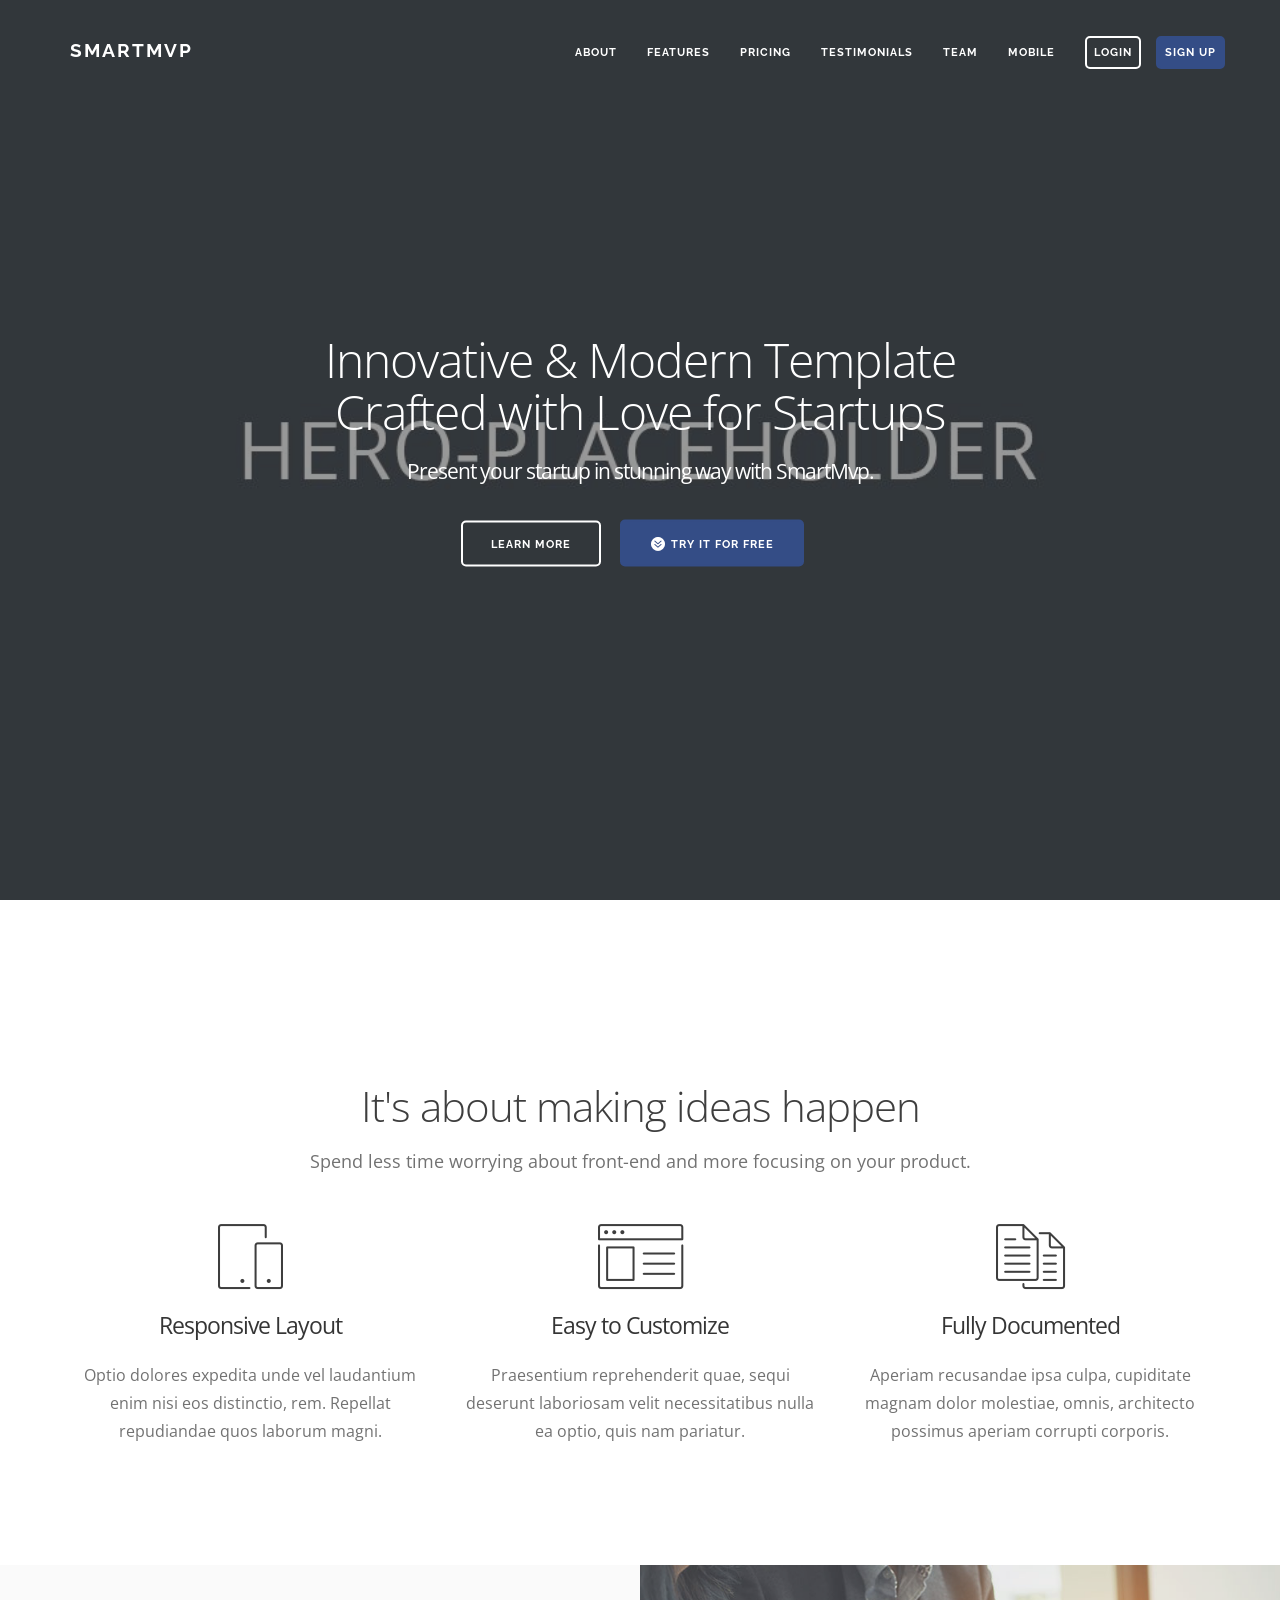
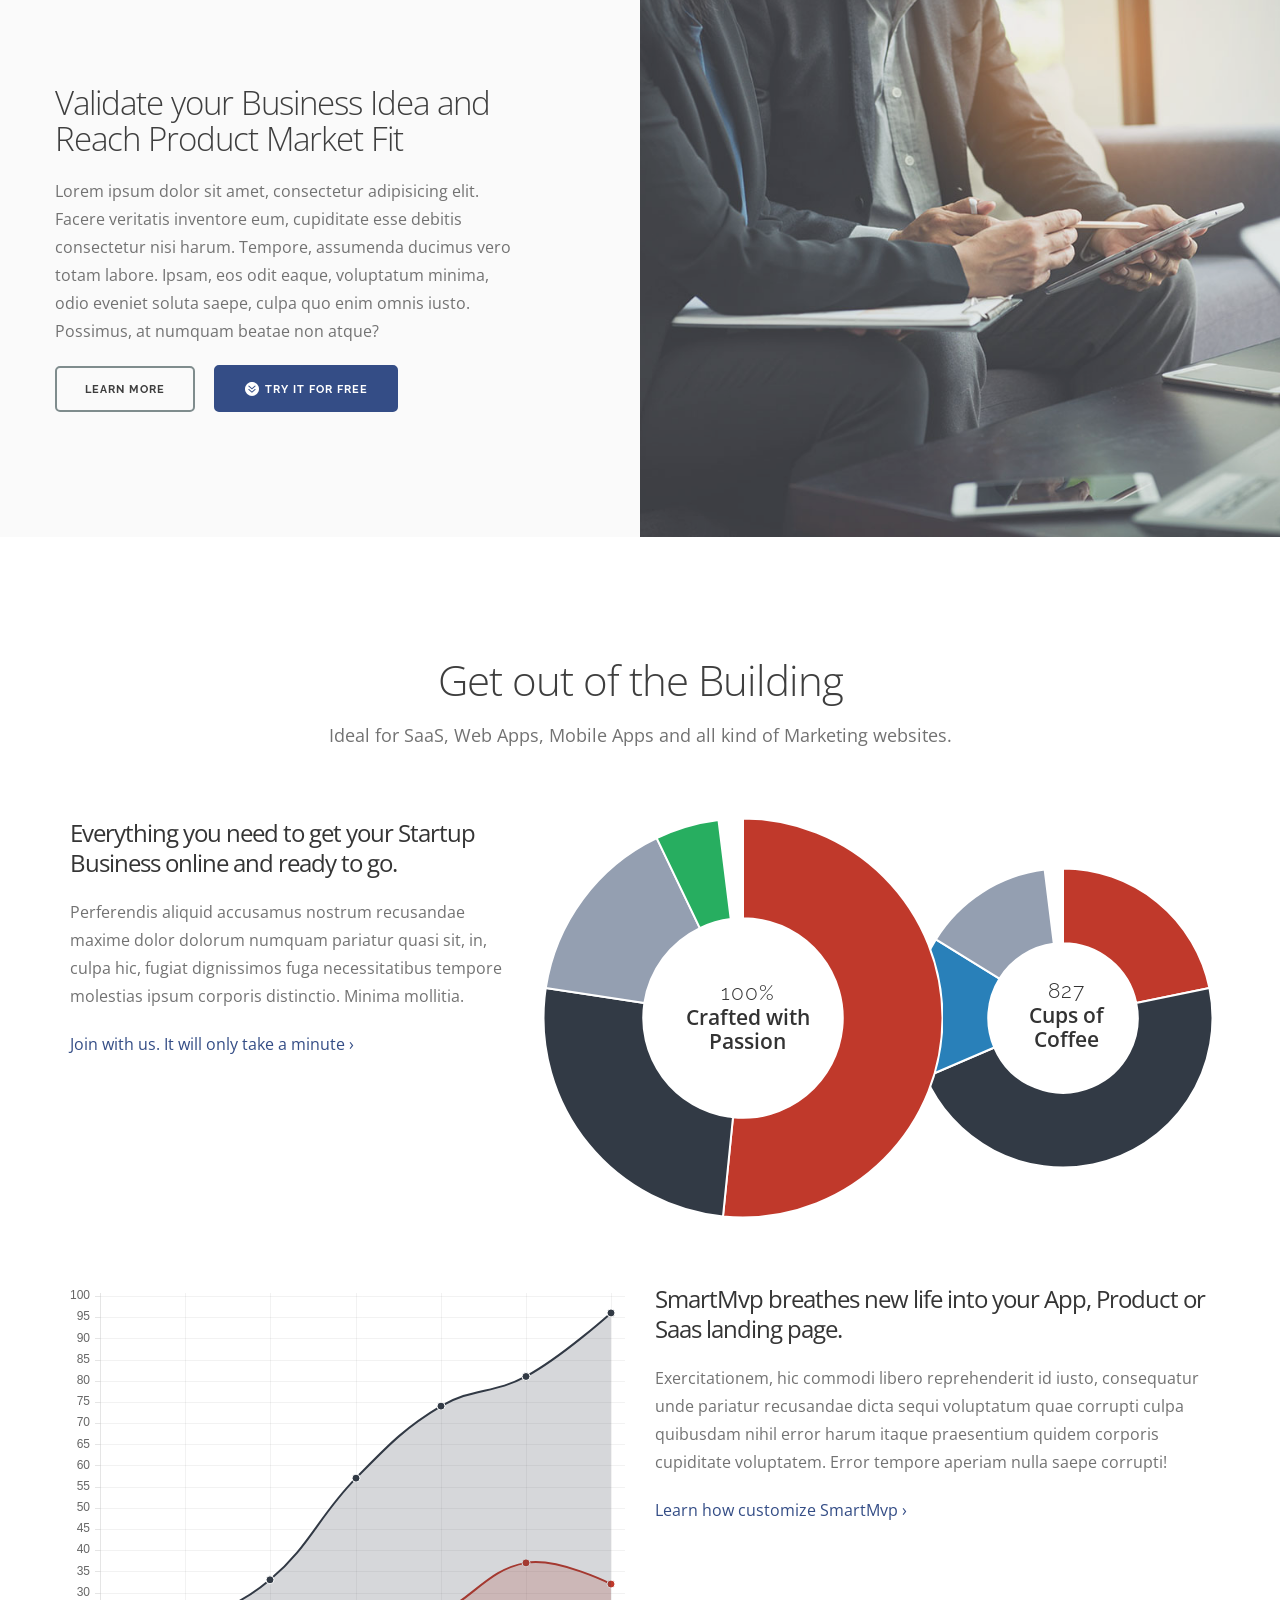
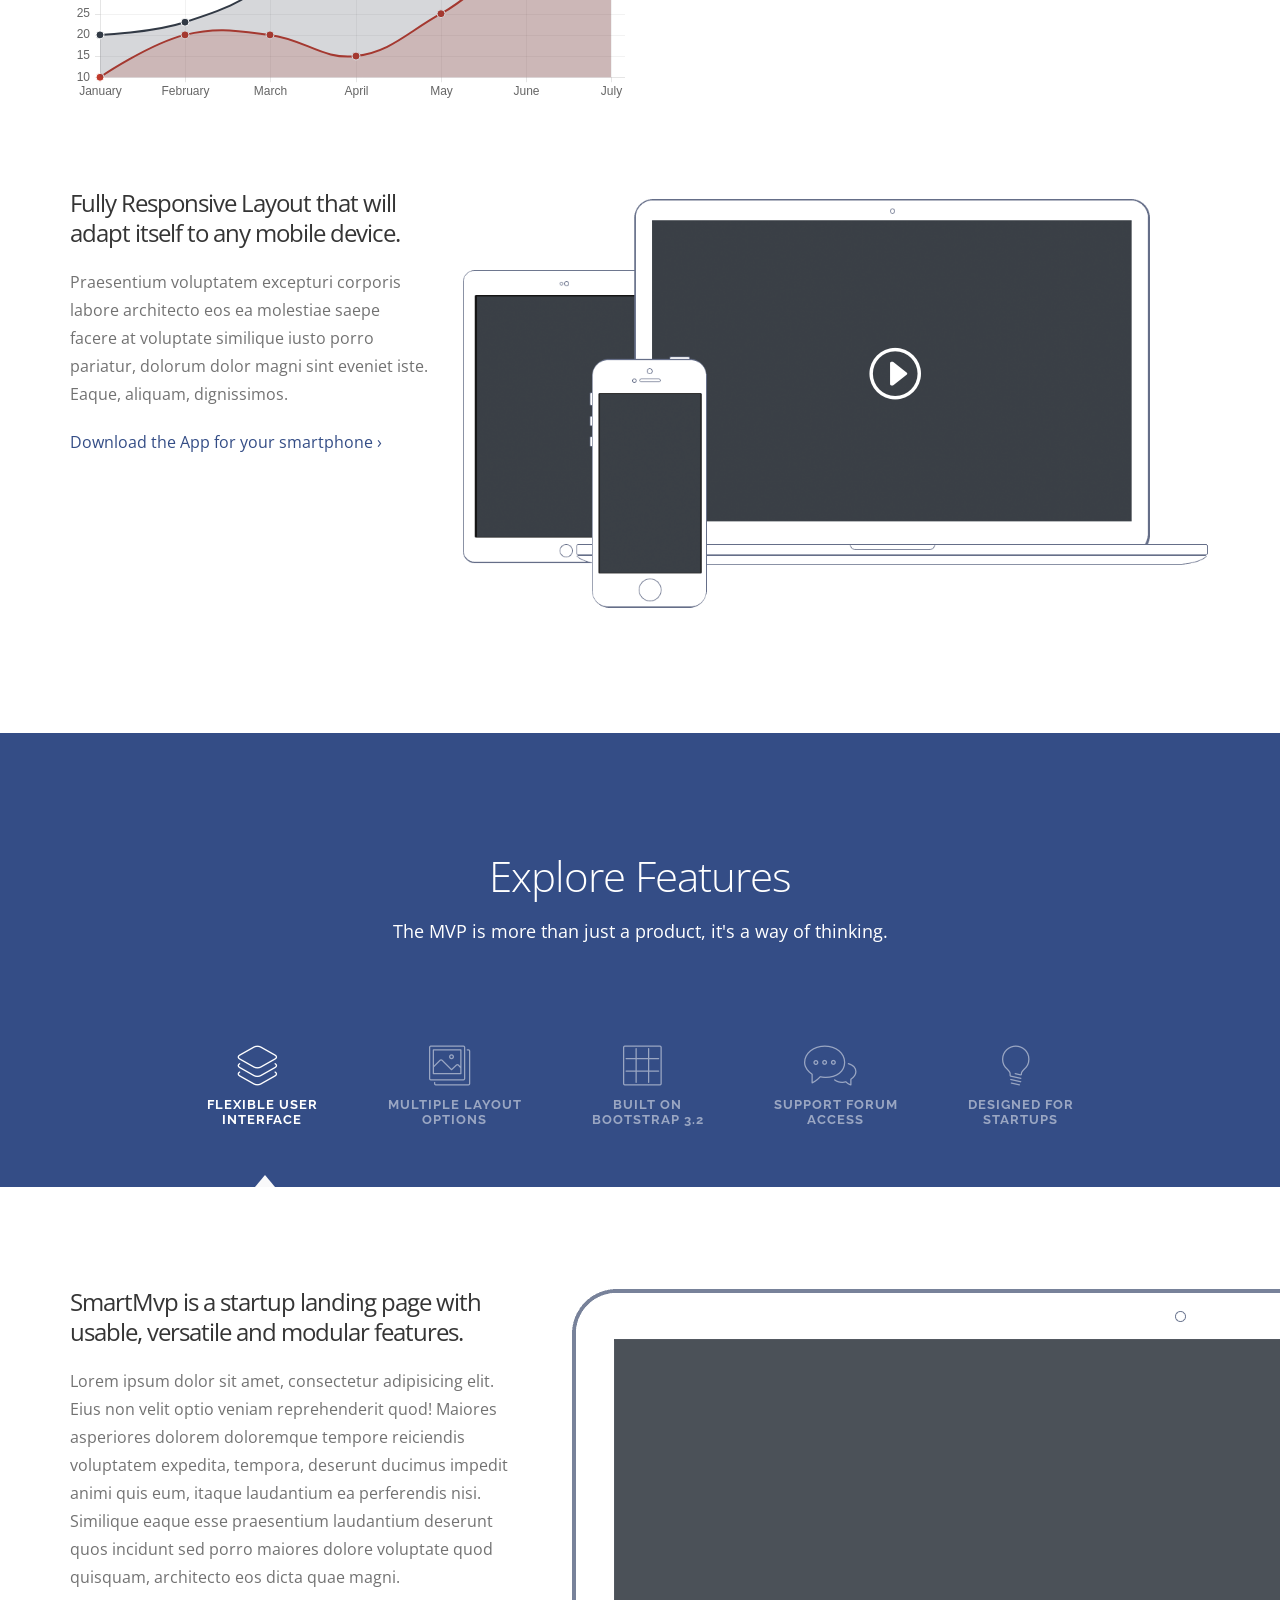
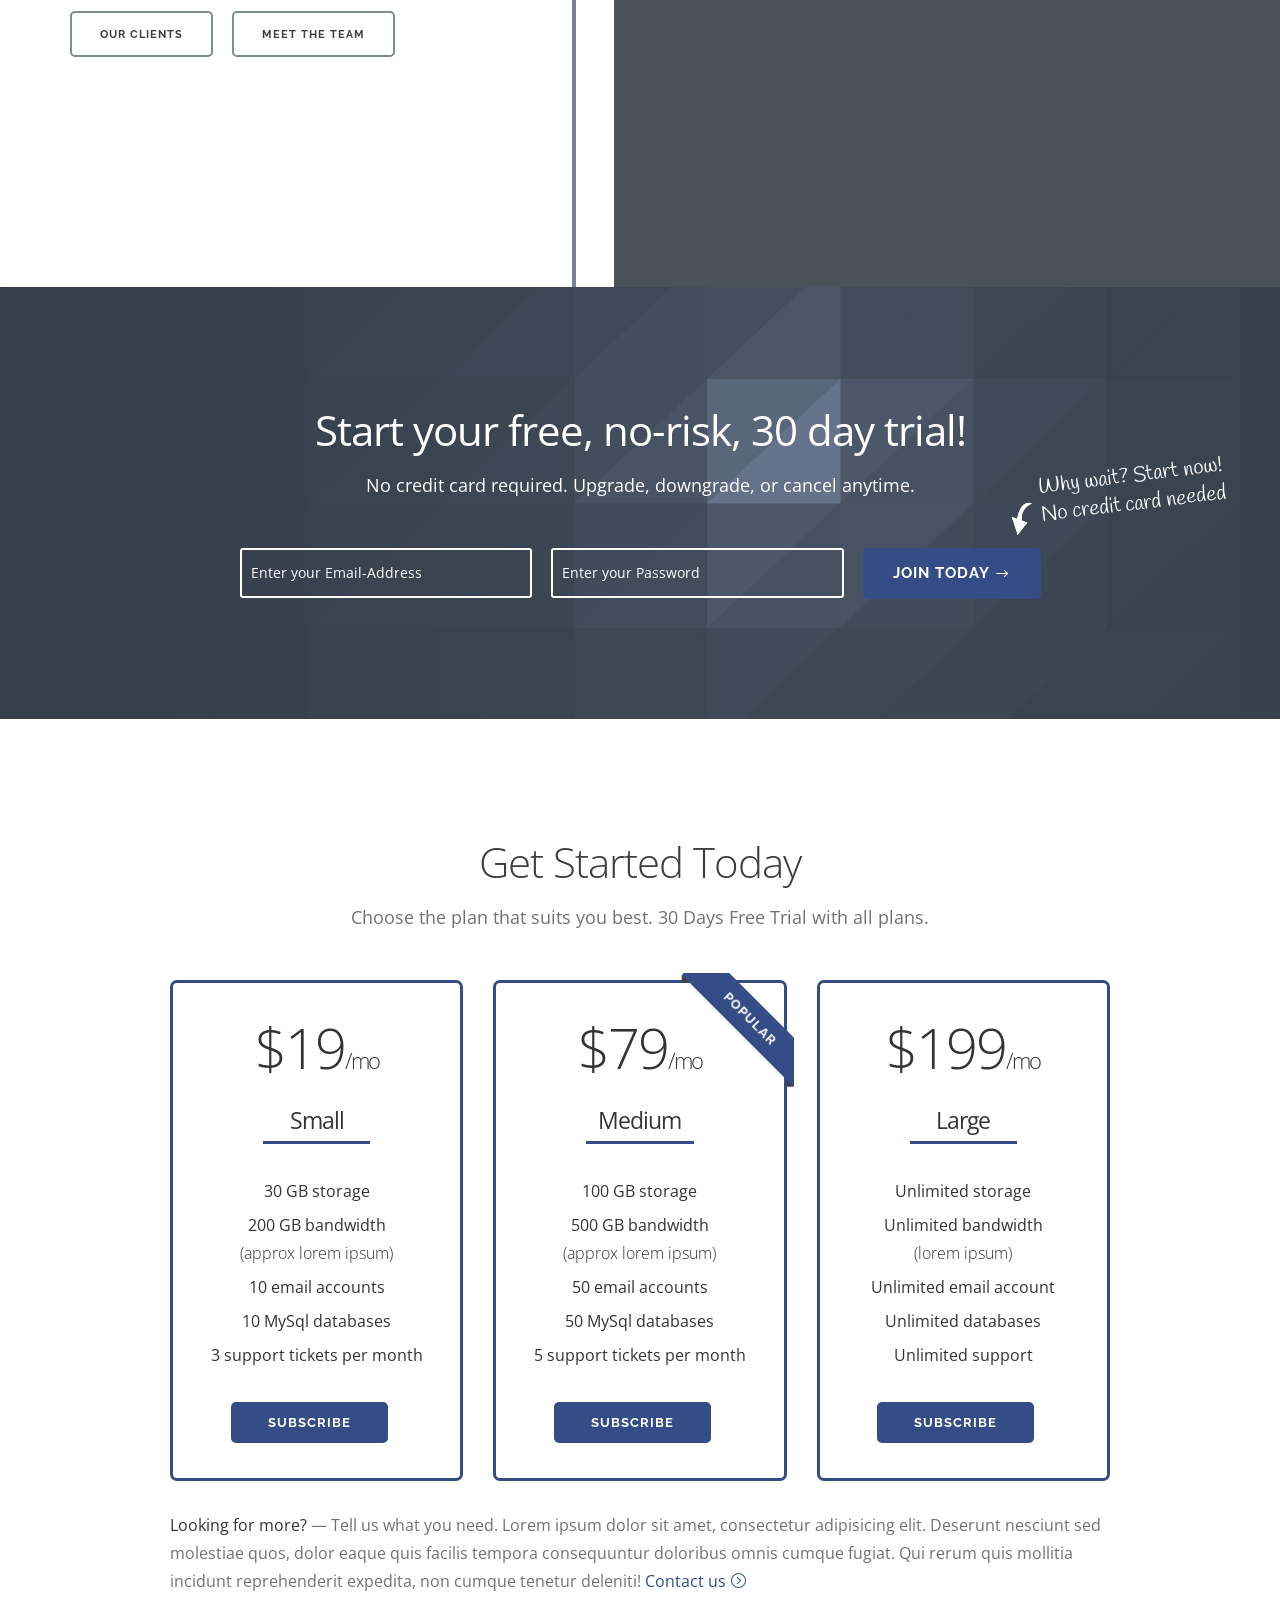
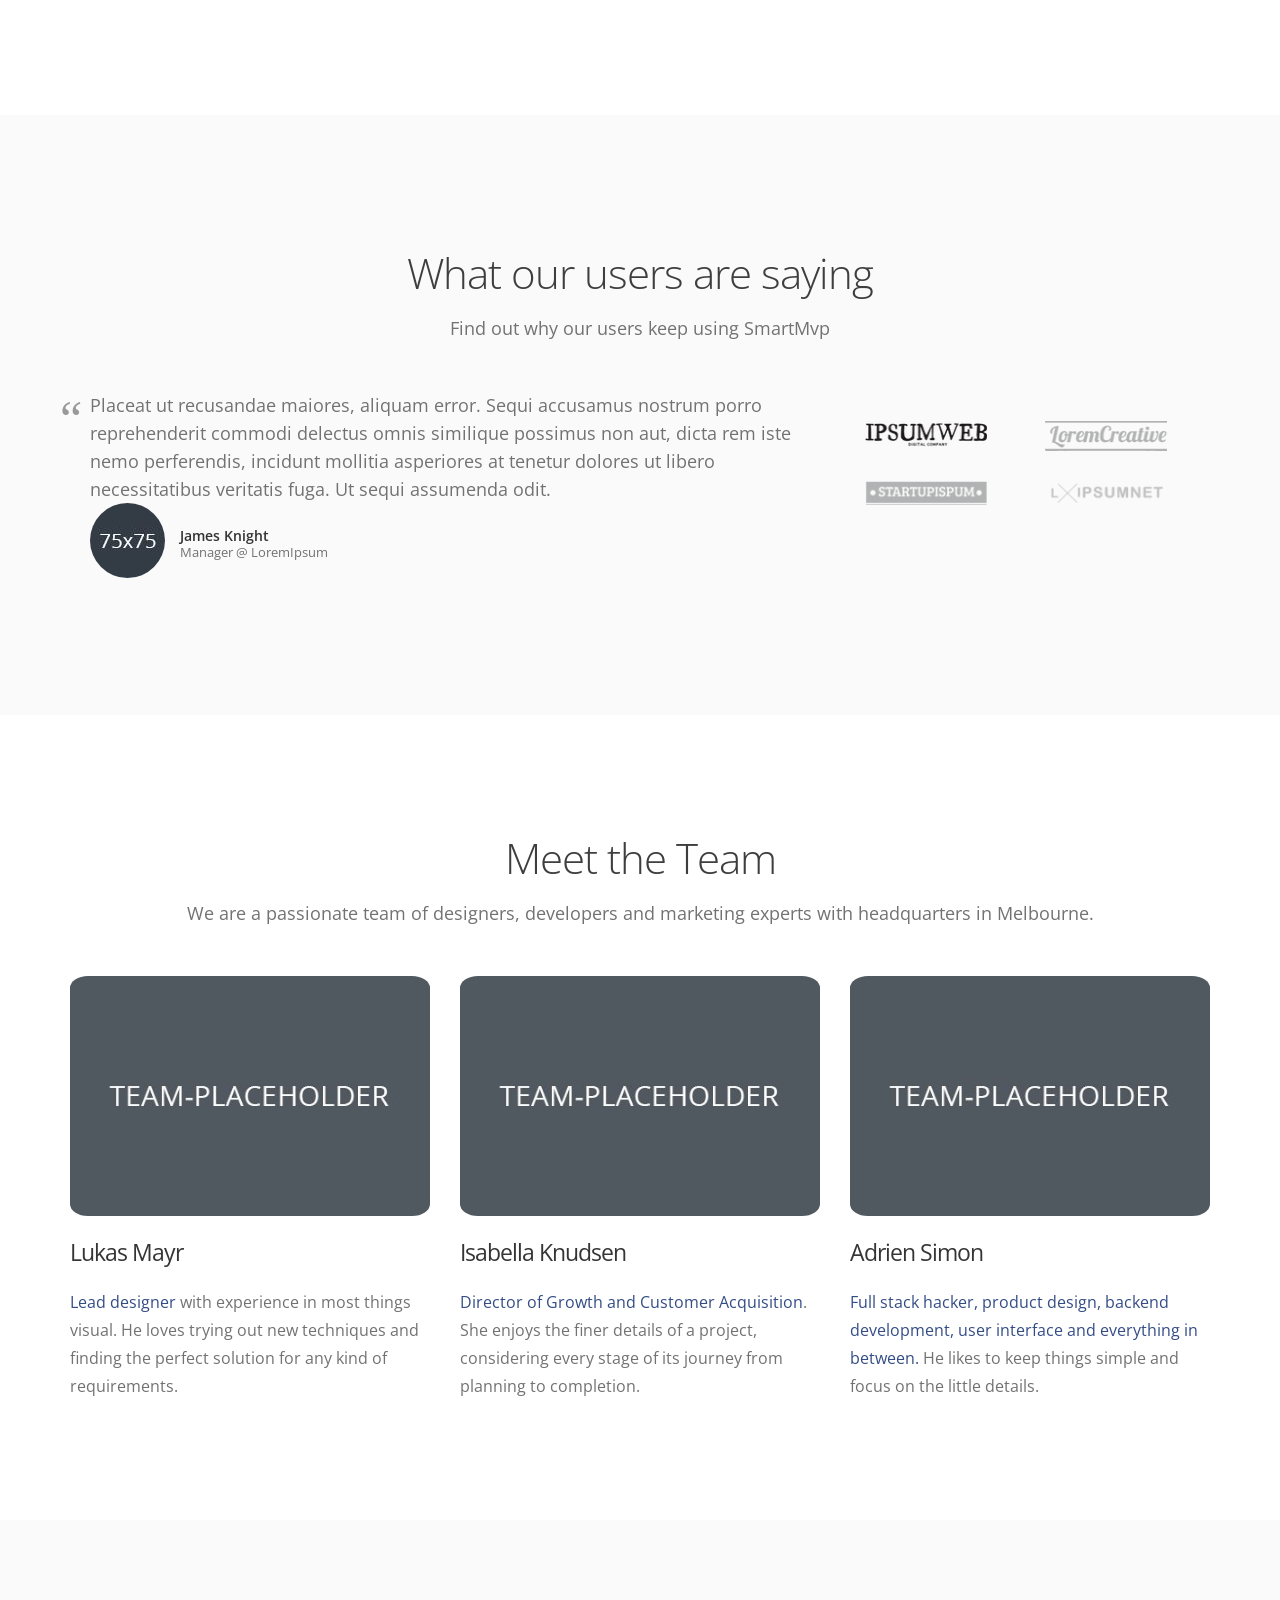
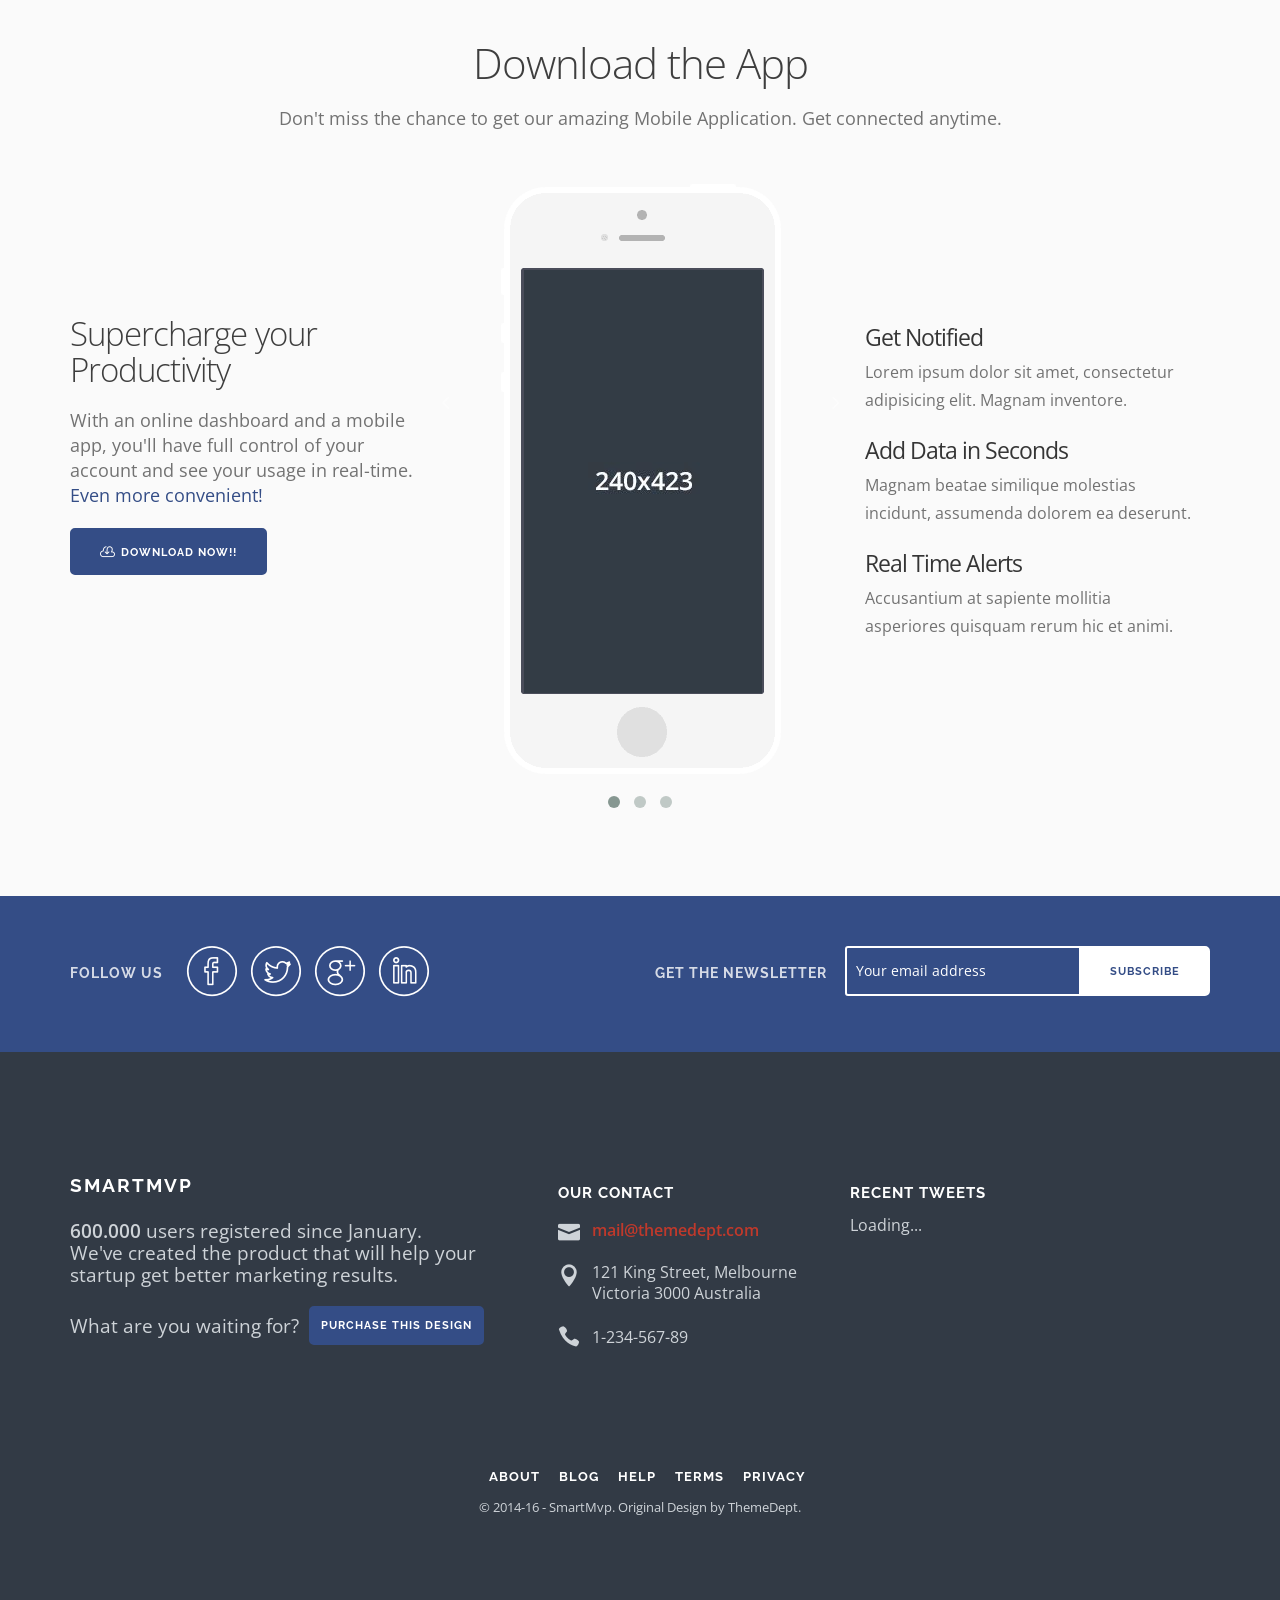
<file: index-slider.html>
<!doctype html>
<html lang="en">
<head>
    <meta charset="utf-8">

    <!-- TITLE OF SITE -->
    <title>SmartMVP | Startup and App Responsive Landing Page Template</title>

    <meta name="description" content="Responsive Landing Page for Presenting Your Startup: Saas, Mobile or Web Application" />
    <meta name="keywords" content="smartmvp, startup theme, startup template, startup example, startup landing page, one page, responsive, app landing, html template, mobile application, responsive landing page" />
    <meta name="author" content="ThemeDept">
    <meta name="viewport" content="width=device-width, initial-scale=1, maximum-scale=1">

    <!-- FAVICON  -->
    <link rel="icon" href="assets/images/favicon/favicon.ico">
    
    <!-- =========================
       STYLESHEETS 
    ============================== -->
    
    <!-- BOOTSTRAP CSS -->
    <link rel="stylesheet" href="assets/css/plugins/bootstrap.min.css">

    <!-- FONT ICONS -->
    <link rel="stylesheet" href="assets/css/icons/icons.min.css">
     
    <!-- GOOGLE FONTS -->
    <link href="http://fonts.googleapis.com/css?family=Raleway:300,400,600,700%7COpen+Sans:300,400,600,700%7CHandlee" rel="stylesheet">
    
    <!-- PLUGINS STYLESHEET -->
    <link rel="stylesheet" href="assets/css/plugins/plugins.min.css">
    
    <!-- CUSTOM STYLESHEET -->
    <link rel="stylesheet" href="assets/css/style.css">

    <!-- RESPONSIVE FIXES -->
    <link rel="stylesheet" href="assets/css/responsive.css">

    <!-- COLORE STYLESHEET -->
    <!-- Change here the Main Color of the Site: Choose your favorite predefined color from assets/css/colors.css -->
    <link rel="stylesheet" href="assets/css/colors/red.css" title="red">
    
    
    <!--[if lt IE 9]>
            <script src="assets/js/plugins/html5shiv.min.js"></script>
            <script src="assets/js/plugins/respond.min.js"></script>
    <![endif]-->

</head>

<body>
    <div class="main-wrapper">

        <!-- =========================
             PRELOADER
        ============================== -->
        <div class="preloader">
            <div class="loader-container">
                <div class="text-logo">SmartMVP</div>
                <div class="signal"></div>
            </div>
        </div> 
        

        <!-- =========================
             HEADER
        ============================== -->
        <header class="header slider" id="top">
            
                <!-- =========================================
                    Full Slider
                ========================================== -->
                <div id="slides">
                    <ul class="slides-container">
                        
                        <!-- Slide n.1 -->
                        <li>
                            <!-- Background Overlay -->    
                            <div class="overlay">
                                <!-- Intro Section 1 -->
                                <div class="container vmiddle">
                                    <div class="row">
                                        <div class="col-md-12">
                                            <div class="hero-section text-center">
                                                    
                                                    <!-- Welcome - Hero Message -->
                                                    <h1 class="text-white">Innovative & Modern Template<span class="slider-text"> Crafted with Love for Startups</span></h1>
                                                    <p class="text-white hidden-xs">Present your startup in stunning way with SmartMvp.</p>
                                                    
                                                    <div class="btn-box">
                                                        <a href="#about" class="btn btn-ghost scrollto hidden-xs">Learn More</a>
                                                        <a href="#canvas-bg" class="btn btn-color scrollto"><i class="icon arrow_carrot-2dwnn_alt"></i>Try it for Free</a>
                                                    </div>

                                            </div><!-- /End Intro-Section -->
                                        </div><!-- /End Col -->
                                    </div><!-- /End Row -->
                                </div><!-- /End Container Hero-Section -->
                                        
                                <!-- Background Image 1 -->
                                <img src="assets/images/hero-placeholder.jpg" alt="">
                            </div>
                                                                
                        </li><!-- /End Slide n.1 -->
                                
                                
                        <!-- Slide n.2 -->
                        <li>
                            <!-- Background Overlay -->   
                            <div class="overlay">
                                <!-- Intro Section 2 -->
                                <div class="container vmiddle">
                                    <div class="row">
                                        <div class="col-md-12">
                                            <div class="hero-section text-center">
                                                    
                                                    <!-- Welcome - Hero Message -->
                                                    <h1 class="text-white">Get your Landing Page Carefully<span class="slider-text"> Designed and Ready to Go</span></h1>
                                                    <p class="text-white hidden-xs">Get connected anytime, anywhere.</p>
                                                    
                                                    <div class="btn-box">
                                                        <a href="#about" class="btn btn-ghost scrollto hidden-xs">Learn More</a>
                                                        <a href="#mobile-download" class="btn btn-color scrollto"><i class="icon icon_cloud-download_alt"></i>Download Now</a>
                                                    </div>

                                            </div><!-- /End Intro-Section -->
                                        </div><!-- /End Col -->
                                    </div><!-- /End Row -->
                                </div><!-- /End Container Hero-Section -->
                                        
                                <!-- Background Image 2 -->
                                <img src="assets/images/hero-placeholder.jpg" alt="">
                            </div>
                                    
                        </li><!-- /End Slide n.2 -->
                                
                                
                        <!-- Slide n.3 -->
                        <li>
                            <!-- Background Overlay -->   
                            <div class="overlay">
                                <!-- Intro Section 3 -->
                                <div class="container vmiddle">
                                    <div class="row">
                                        <div class="col-md-12">
                                            <div class="hero-section text-center">
                                                    
                                                    <!-- Welcome - Hero Message -->
                                                    <h1 class="text-white">Achieve Better Marketing Results <span class="slider-text">with Clean &amp; Beautiful Design</span></h1>
                                                    <p class="text-white hidden-xs">Your starting point for building successful software products.</p>
                                                    
                                                    <!-- Learn More & Video Buttons -->
                                                    <div class="btn-box">
                                                        <a href="#about" class="btn btn-ghost scrollto hidden-xs">Learn More</a>
                                                        <!-- Video Lightbox on Click -->
                                                        <a href="http://youtu.be/SZEflIVnhH8" data-type="youtube" class="btn btn-color venobox"><i class="icon arrow_triangle-right_alt"></i>Play video</a>
                                                    </div>

                                            </div><!-- /End Intro-Section -->
                                        </div><!-- /End Col -->
                                    </div><!-- /End Row -->
                                </div><!-- /End Container Hero-Section -->
                                        
                                <!-- Background Image 3-->
                                <img src="assets/images/hero-placeholder.jpg" alt="">
                            </div>
                                    
                        </li><!-- /End Slide n.3 -->

                                
                    </ul><!-- /End Slides Container -->
                            
                </div> <!-- /End Full-Slider -->            


                <!-- =========================================
                     Navigation
                ========================================== -->
                <nav class="navbar navbar-fixed-top" role="navigation">
                    <div class="container">
                        <div class="row">
                            <div class="col-md-12">
                                <!-- Navbar-Header -->
                                <div class="navbar-header">
                                    
                                    <!-- Mobile Menu -->
                                    <button data-target=".navbar-collapse" data-toggle="collapse" class="navbar-toggle" type="button">
                                        <i class="icon icon_menu"></i>
                                    </button>

                                    <!-- Text-Logo -->
                                    <a href="#top" class="navbar-brand scrollto" title="SmartMvp">
                                        <span class="text-logo">SmartMvp</span>
                                    </a> 

                                    <!-- Image-Logo: Remove this comments and the section above Text-Logo if you want to add an Image-Logo (recommended sizes -> max-height:50, max-width:200) 

                                    <a href="#top" class="navbar-brand img-logo scrollto" title="SmartMvp">
                                        <img src="assets/images/logo.png" alt="Logo">
                                    </a> 
                                    -->

                                </div><!-- /End Navbar-Header -->

                                <!-- Navbar-Collapse -->
                                <div class="navbar-collapse collapse">
                                    <ul class="nav navbar-nav navbar-right">
                                        <!-- Menu Items -->
                                        <li><a href="#about" title="" class="scrollto">About</a></li>
                                        <li><a href="#features" title="" class="scrollto">Features</a></li>
                                        <li><a href="#pricing" title="" class="scrollto">Pricing</a></li>
                                        <li><a href="#testimonials" title="" class="scrollto">Testimonials</a></li>
                                        <li><a href="#team" title="" class="scrollto">Team</a></li>
                                        <li><a href="#mobile-download" title="" class="scrollto">Mobile</a></li>
                                        <!-- Login and Signup Modal on click -->
                                        <li><a class="btn btn-nav" data-toggle="modal" href="javascript:void(0)" onclick="openLoginModal();">Login</a></li>
                                        <li><a class="btn btn-nav btn-color" data-toggle="modal" href="javascript:void(0)" onclick="openRegisterModal();">Sign Up</a></li> 
                                    </ul>
                                </div><!-- /End Navbar-Collapse -->
                            </div><!-- /End Col -->
                        </div><!-- /End Row -->
                    </div><!-- /End Container -->
                </nav><!-- /End Sticky Navigation -->


                <!-- =========================================
                     Login/Signup Bootstrap Modal
                ==========================================  -->
                <div class="modal fade login" id="loginModal">
                    <div class="modal-dialog">
                        <div class="modal-content">
                            
                            <!-- Modal-Header -->
                            <div class="modal-header">
                                <!-- Close Button -->
                                <button type="button" class="close" data-dismiss="modal" aria-hidden="true">
                                    <i class="icon icon_close_alt2"></i>
                                </button>
                                <!-- Modal-Header Title-->
                                <h4 class="modal-title">Sign in to <span>Smartmvp</span></h4>
                                <p class="modal-subtitle">Enter your email and password</p>
                            </div><!-- /End Modal-Header -->

                            <!-- Modal-Body Content -->
                            <div class="modal-body">  
                                <div class="box">
                                     <div class="content">
                                        <!-- Login Form -->
                                        <div class="loginBox">
                                            <form id="login-modal" role="form">
                                                <!-- Success/Alert Notification -->
                                                <p class="lm-success"><i class="icon icon_check_alt2"></i> <strong>Congratulation! Login modal validation is working. Implement your code.</strong></p>
                                                <p class="lm-failed"><i class="icon icon_close_alt2"></i><strong> Something went wrong! Insert correct value.</strong></p>
                                                <!-- Input Fields -->
                                                <input id="lm-email" class="form-control input-lg" type="text" placeholder="Email" name="lm-email" required>
                                                <input id="lm-password" class="form-control input-lg" type="password" placeholder="Password" name="lm-password" required>
                                                <!-- Login Button -->
                                                <button class="btn btn-color">Login</button>
                                            </form>
                                        </div><!-- /End Login Form -->
                                     </div>
                                </div><!-- /End Login Form Box -->
                                <div class="box">
                                    <!-- Signup Form -->
                                    <div class="content registerBox" style="display:none;">
                                        <form id="signup-modal" role="form">
                                            <!-- Success/Alert Notification -->
                                            <p class="sm-success"><i class="icon icon_check_alt2"></i> <strong>Congratulation! Signup modal validation is working. Implement your code.</strong></p>
                                            <p class="sm-failed"><i class="icon icon_close_alt2"></i><strong> Something went wrong! Insert correct value.</strong></p>
                                            <!-- Input Fields -->
                                            <input id="sm-email" class="form-control input-lg" type="text" placeholder="Email" name="sm-email" required>
                                            <input id="sm-password" class="form-control input-lg" type="password" placeholder="Password" name="sm-password">
                                            <input id="sm-confirm" class="form-control input-lg" type="password" placeholder="Repeat Password" name="sm-confirm">
                                            <!-- Signup Button -->
                                            <button class="btn btn-color">Create Account</button>
                                        </form>
                                        
                                    </div><!-- /End Signup Form -->
                                </div><!-- /End Signup Form Box -->
                            </div><!-- /End Modal-Body -->

                            <!-- Modal-Footer -->
                            <div class="modal-footer">
                                <!-- Login-Footer. Redirect to Signup-Modal-->
                                <div class="forgot login-footer">
                                    <span>Don't have an account? 
                                         <a href="javascript: showRegisterForm();">Sign up.</a>
                                    </span>
                                </div>
                                <!-- Signup-Footer. Redirect to Login-Modal -->
                                <div class="forgot register-footer" style="display:none">
                                     <span>Already have an account?</span>
                                     <a href="javascript: showLoginForm();">Login</a>
                                </div>
                            </div><!-- /End Modal-Footer -->      
                          
                        </div><!-- /End Modal Content -->
                    </div><!-- /End Modal Dialog -->
                </div><!-- /End Modal -->
                                   
        </header>
        <!-- =========================
             /END HEADER
        ============================== -->

        
        <!-- =================================
             SECTION ABOUT - INTRO FEATURES
        ====================================== -->
        <section class="intro-features" id="about">
            <div class="container">
                <!-- Padding -->
                <div class="wrapper-lg">
                    <div class="row">
                        <!-- Section Header Title -->
                        <div class="col-xs-12">
                            <h2>It's about making ideas happen</h2>
                            <p class="large">Spend less time worrying about front-end and more focusing on your product.</p>
                        </div>
                    </div>
                    <!-- Three Main Features with Icons -->
                    <div class="row">
                        <div class="col-sm-4 intro-content">
                            <div class="icon-lg">
                                <i class="icon icon-mobile"></i>
                            </div>
                            <h4>Responsive Layout</h4>
                            <p>Optio dolores expedita unde vel laudantium enim nisi eos distinctio, rem. Repellat repudiandae quos laborum magni.</p>
                        </div>
                        <div class="col-sm-4 intro-content">
                            <div class="icon-lg">
                                <i class="icon icon-browser"></i>
                            </div>
                            <h4>Easy to Customize</h4>
                            <p>Praesentium reprehenderit quae, sequi deserunt laboriosam velit necessitatibus nulla ea optio, quis nam pariatur.</p>  
                        </div>
                        <div class="col-sm-4 intro-content">
                            <div class="icon-lg">
                                <i class="icon icon-documents"></i>
                            </div>
                            <h4>Fully Documented</h4>
                            <p>Aperiam recusandae ipsa culpa, cupiditate magnam dolor molestiae, omnis, architecto possimus aperiam corrupti corporis.</p>
                        </div>
                    </div><!-- /End Row -->
                </div><!-- /End Wrapper -->
            </div><!-- /End Container -->
        </section>
        <!-- =============================
             /END INTRO FEATURES
        ============================== -->
        
        
        <!-- ==================================================
             SECTION 2 COLS - IMAGE RIGHT AND TEXT WITH CALL TO ACTION
        ======================================================= -->
        <section class="img-with-action light-bg">
            <div class="container wrapper-lg">
                <div class="row">
                    <div class="col-lg-5 col-md-5">
                        <!-- Text Col -->
                        <h3>Validate your Business Idea and Reach Product Market Fit</h3>
                        <p>Lorem ipsum dolor sit amet, consectetur adipisicing elit. Facere veritatis inventore eum, cupiditate esse debitis consectetur nisi harum. Tempore, assumenda ducimus vero totam labore. Ipsam, eos odit eaque, voluptatum minima, odio eveniet soluta saepe, culpa quo enim omnis iusto. Possimus, at numquam beatae non atque?</p>
                        <!-- Call To Action Buttons -->
                        <div class="btn-box">
                            <a href="#features" class="btn btn-grey scrollto">Learn More</a>
                            <a href="#canvas-bg" class="btn btn-color scrollto"><i class="icon arrow_carrot-2dwnn_alt"></i>Try it for Free</a>
                        </div>
                        <!-- Div Required for Correct Charts Animation -->
                        <div class="start-charts"></div>
                    </div>
                </div><!-- /End Row-->
            </div><!-- /End Container-->
            <!-- Image Col -->
            <div class="hidden-sm hidden-xs col-md-6 img-col-bg img-right"></div>
        </section>
        <!-- =============================
             /END SECTION 
        ============================== -->
        

        <!-- ==================================================
            CHARTS & SHOWCASE SECTION
        ======================================================= -->
        <section class="charts" id="charts">
            <div class="container">
                <div class="wrapper-lg">
                    <div class="row">
                        <div class="col-md-12">
                            <h2>Get out of the Building</h2>
                            <p class="large">Ideal for SaaS, Web Apps, Mobile Apps and all kind of Marketing websites.</p>
                        </div>
                    </div>

                    <div class="row doughnut-box">
                        <div class="col-md-5">
                            <!-- Div Required for Correct Line Chart Animation -->
                            <div class="start-line"></div>
                            <!-- Chart Text Description -->
                            <h4>Everything you need to get your Startup Business online and ready to go.</h4>
                            <p>Perferendis aliquid accusamus nostrum recusandae maxime dolor dolorum numquam pariatur quasi sit, in, culpa hic, fugiat dignissimos fuga necessitatibus tempore molestias ipsum corporis distinctio. Minima mollitia.</p>
                            <p><a href="#canvas-bg" class="scrollto"><strong>Join with us. It will only take a minute ›</strong></a></p>
                        </div>
                        <div class="col-md-7">
                            <!-- Doughnut Charts  -->
                            <div id="canvas-holder">
                                <div class="chart-text">
                                    100&#37;<span>Crafted with<br> Passion</span>
                                </div>
                                <canvas id="chart-area" width="400" height="400"></canvas>
                            </div>
                            <div id="canvas2-holder">
                                <div class="chart2-text">
                                    827<span>Cups of<br>Coffee</span>
                                </div>
                                <canvas id="chart2-area" width="300" height="300"></canvas>
                            </div>
                        </div>
                    </div><!-- /End Chart-Box -->
                        
                    <div class="row chart-box">
                        <div class="col-md-6 col-md-push-6 col-sm-12">
                            <!-- Chart Text Description -->
                            <h4>SmartMvp <strong>breathes new life</strong> into your App, Product or Saas landing page.</h4>
                            <p>Exercitationem, hic commodi libero reprehenderit id iusto, consequatur unde pariatur recusandae dicta sequi voluptatum quae corrupti culpa quibusdam nihil error harum itaque praesentium quidem corporis cupiditate voluptatem. Error tempore aperiam nulla saepe corrupti!</p>
                            <p><a href="#features" class="scrollto"><strong>Learn how customize SmartMvp ›</strong></a></p>
                        </div>
                        <div class="col-md-6 col-md-pull-6 col-sm-12">
                            <!-- Line Chart -->
                            <div class="line-canvas">
                                <div>
                                    <canvas id="line-canvas" height="450" width="600"></canvas>
                                </div>
                            </div>
                        </div>
                    </div><!-- /End Chart-Box -->
                    
                    <div class="row showcase">
                        <div class="col-md-4">
                            <h4>Fully Responsive Layout that will adapt itself to any mobile device.</h4>
                            <p>Praesentium voluptatem excepturi corporis labore architecto eos ea molestiae saepe facere at voluptate similique iusto porro pariatur, dolorum dolor magni sint eveniet iste. Eaque, aliquam, dignissimos.</p>
                            <p><a href="#mobile-download" class="scrollto"><strong>Download the App for your smartphone ›</strong></a></p>
                        </div>
                        <div class="col-md-8">
                            <!-- Devices Image -->
                            <div class="img-box">
                                <img src="assets/images/showcase.png" alt="" class="img-responsive">
                                <a href="http://youtu.be/SZEflIVnhH8" data-type="youtube" class="venobox video-player"><i class="icon arrow_triangle-right_alt2 wow fadeIn" data-wow-duration="2s"></i></a>
                            </div>
                        </div>
                    </div><!-- /End Chart-Box -->

                </div><!-- /End Wrapper -->
            </div><!-- /End Container -->      
        </section>
        <!-- =============================
             /END CHARTS SECTION 
        ============================== -->
        
        
        <!-- ==================================================
            FEATURES SECTION
        ======================================================= -->
        <section class="tab-features color-bg" id="features">
            <div class="container">
                <div class="features-title">
                    <div class="row">
                        <div class="col-md-12">
                            <h2 class="text-white">Explore Features</h2>
                            <p class="large text-white">The MVP is more than just a product, it's a way of thinking.</p>
                        </div>
                    </div>
                </div>
            </div>

            <div class="row">
                <div class="col-xs-12">
                    <!-- Features Tab -->
                    <div class="tabs features tab-container">
                        <ul class="etabs">
                            <!-- Feature Icon -->
                            <li class="tab">
                                    <a href="#tab-feature-1">
                                        <div class="icon-sm">
                                            <i class="icon icon-layers"></i>
                                        </div>
                                        <h5 class="text-white">Flexible User<br> Interface</h5>
                                    </a>
                            </li>
                            <!-- Feature Icon -->
                            <li class="tab">
                                    <a href="#tab-feature-2">
                                        <div class="icon-sm">
                                            <i class="icon icon-pictures"></i>
                                        </div>
                                        <h5 class="text-white">Multiple Layout<br> Options</h5>
                                    </a>
                            </li>
                            <!-- Feature Icon -->
                            <li class="tab">
                                    <a href="#tab-feature-3">
                                        <div class="icon-sm">
                                            <i class="icon icon-grid"></i>
                                        </div>
                                        <h5 class="text-white">Built on <br>Bootstrap 3.2</h5>
                                    </a>
                            </li>
                            <!-- Feature Icon -->
                            <li class="tab">
                                    <a href="#tab-feature-4">
                                        <div class="icon-sm">
                                            <i class="icon icon-chat"></i>
                                        </div>
                                        <h5 class="text-white">Support Forum <br>Access</h5>
                                    </a>
                            </li>
                            <!-- Feature Icon -->
                            <li class="tab">
                                    <a href="#tab-feature-5">
                                        <div class="icon-sm">
                                            <i class="icon icon-lightbulb"></i>
                                        </div>
                                        <h5 class="text-white">Designed for <br>Startups</h5>
                                    </a>
                            </li>
                        </ul><!-- /End Etabs -->
                  
                        <div class="panel-container">
                            
                            <div class="tab-content" id="tab-feature-1">
                                <div class="container">
                                    <div class="row">
                                        <!-- Feature Description 2cols Text-Left with Buttons -->
                                        <div class="col-md-5 col-sm-6">
                                            <h4>SmartMvp is a startup landing page with usable, versatile and modular features.</h4>
                                            <p>Lorem ipsum dolor sit amet, consectetur adipisicing elit. Eius non velit optio veniam reprehenderit quod! Maiores asperiores dolorem doloremque tempore reiciendis voluptatem expedita, tempora, deserunt ducimus impedit animi quis eum, itaque laudantium ea perferendis nisi. Similique eaque esse praesentium laudantium deserunt quos incidunt sed porro maiores dolore voluptate quod quisquam, architecto eos dicta quae magni.</p>
                                            <div class="btn-box">
                                                <a href="#testimonials" class="btn btn-grey scrollto">Our Clients</a>
                                                <a href="#team" class="btn btn-grey scrollto">Meet the Team</a>
                                            </div>
                                        </div>
                                        <!-- Image-right -->
                                        <div class="col-md-7 col-sm-6 hidden-xs wow fadeInRight" data-wow-duration="2s">
                                            <img src="assets/images/features/feature1.png" alt="">
                                        </div>
                                    </div>
                                </div>
                            </div><!-- /End Tab-content -->

                            <div class="tab-content" id="tab-feature-2">
                                <div class="container">
                                    <div class="row">
                                        <!-- Feature Description 2cols Text-Right with Icons -->
                                        <div class="col-xs-12 col-sm-6 col-sm-push-6 col-lg-7 col-lg-push-5">
                                            <h4>SmartMvp is a high-quality solution for those who want a beautiful website in no time</h4>
                                            <p>Similique eaque esse praesentium laudantium deserunt quos incidunt sed porro maiores dolore voluptate quod quisquam.</p>
                                            <div class="tab-icon">
                                                <div class="icon-sm">
                                                    <i class="icon icon-adjustments"></i>
                                                </div>
                                                <p class="large">Numerous Colour Schemes</p>
                                                <p> Ipsum, ratione. Dolor illo numquam dolorem consequuntur, ex vitae, ipsum tenetur nihil soluta. Eaque at laboriosam similique?</p>
                                            </div>
                                            <div class="tab-icon">
                                                <div class="icon-sm">
                                                    <i class="icon icon-target"></i>
                                                </div>
                                                <p class="large">Tons of Elements</p>
                                                <p> Repudiandae expedita, non aperiam, ea quia dolorem quidem pariatur culpa explicabo voluptatem alias voluptas itaque similique officia.</p>
                                            </div>
                                        </div>
                                        <!-- Image-Left -->
                                        <div class="col-xs-12 col-sm-6 col-sm-pull-6 col-lg-5 col-lg-pull-7 hidden-xs wow fadeInLeft" data-wow-duration="2s">
                                            <img src="assets/images/features/feature2.png" class="img-device" alt="">
                                        </div>
                                    </div>
                                </div>
                            </div><!-- / End Tab-content -->

                            <div class="tab-content" id="tab-feature-3">
                                <div class="container">
                                    <div class="row">
                                        <!-- Feature Description 2cols Text-Left -->
                                        <div class="col-md-5 col-sm-6">
                                            <h4>SmartMvp is a fully responsive landing page template with awesome features and interactive elements.</h4>
                                            <p>Lorem ipsum dolor sit amet, consectetur adipisicing elit. Eius non velit optio veniam reprehenderit quod! Maiores asperiores dolorem doloremque tempore reiciendis voluptatem expedita, tempora, deserunt ducimus impedit animi quis eum, itaque laudantium ea perferendis nisi.</p>
                                        </div>
                                        <!-- Image-Right -->
                                        <div class="col-md-7 col-sm-6 hidden-xs wow fadeInRight" data-wow-duration="2s">
                                            <img src="assets/images/features/feature3.png" alt="">
                                        </div>
                                    </div>
                                </div>
                            </div><!-- /End Tab-content -->

                            <div class="tab-content" id="tab-feature-4">
                                <div class="container">
                                    <div class="row">
                                        <!-- Feature Description 2col Text-Left with Icons-->
                                        <div class="col-md-7 col-sm-6">
                                            <h4>There are a lot of different blocks that will help you to make a perfect project.</h4>
                                            <p>Deserunt ducimus impedit animi quis eum, itaque laudantium ea perferendis nisi. Similique eaque esse.</p>
                                            <div class="tab-icon">
                                                <div class="icon-sm">
                                                    <i class="icon icon-profile-male"></i>
                                                </div>
                                                <p class="large">Amazingly Simple Use</p>
                                                <p>Tempora, veniam. Tempore nihil praesentium obcaecati velit, harum nam dicta sequi quam sunt incidunt facilis itaque..</p>
                                            </div>
                                            <div class="tab-icon">
                                                <div class="icon-sm">
                                                    <i class="icon icon-compass"></i>
                                                </div>
                                                <p class="large">Clear Documentation</p>
                                                <p>Officia illum, perferendis dolorum dolor sit eveniet, tempore incidunt animi totam qui voluptas, inventore velit illo!</p>
                                            </div>
                                        </div>
                                        <!-- Image Right -->
                                        <div class="col-md-5 col-sm-6 hidden-xs wow fadeInRight" data-wow-duration="2s">
                                            <img src="assets/images/features/feature4.png" class="img-device" alt="">
                                        </div>
                                    </div>
                                </div>
                            </div><!-- /End Tab-content -->

                            <div class="tab-content" id="tab-feature-5">
                                <div class="container">
                                    <div class="row">
                                        <!-- Feature Description 2col Text both -->
                                        <div class="col-xs-12">
                                            <div class="col-sm-6">
                                                <h4>Publish your Startup in Beautiful Way.</h4>
                                                <p>Similique eaque esse praesentium laudantium deserunt quos incidunt sed porro maiores dolore voluptate quod quisquam, architecto eos dicta quae magni vero unde necessitatibus. Lorem ipsum dolor sit amet, consectetur adipisicing.</p>
                                            </div>
                                            <div class="col-sm-6">
                                                <h4>Take a Second and Explore it!</h4>
                                                <p>Inventore distinctio placeat fugiat reiciendis repudiandae et iste, aut sunt ad. Ab temporibus animi harum quo enim magnam rerum odit quos molestias ipsam! Perferendis eum nobis aliquid, facere modi quos, possimus deleniti labore sit cupiditate, culpa consequatur.</p>
                                            </div>
                                        </div>
                                    </div>   
                                    <div class="row">
                                        <!-- Image below --> 
                                        <div class="col-xs-12 hidden-xs wow fadeInUp" data-wow-duration="2s">
                                            <img src="assets/images/features/feature5.png" class="img-device" alt="">
                                        </div>
                                    </div>   
                                </div>
                            </div><!-- / End Tab-content -->

                        </div><!-- / End Panel-Container -->
                    </div><!-- / End Tabs -->
                </div><!-- /End Col -->
            </div><!-- /End Row -->
        </section>
        <!-- =============================
             /END FEATURES TAB
        ============================== -->
        
        
        <!-- ==================================================
            SIGNUP DIVIDER
        ======================================================= -->
        <section id="canvas-bg" class="dark-bg signup-divider">
            <div class="container">
                <div class="wrapper-lg">
                    <div class="row">
                        <div class="col-md-12">
                            <h2 class="text-white">Start your free, no-risk, 30 day trial!</h2>
                            <p class="large text-white">No credit card required. Upgrade, downgrade, or cancel anytime.</p>
                            <!-- Handwritten text with arrow -->
                            <p class="signup-handwritten text-white">Why wait? Start now! <br>No credit card needed</p>
                        </div>
                    </div>

                    <div class="row">
                        <!-- Signup Form -->
                        <form id="signup-divider" role="form">
                            <!-- Notification -->
                            <p class="signup-success"><i class="icon icon_check_alt2"></i> <strong>Congratulation! Welcome to 30 day Free Trial. Check your email address.</strong></p>
                            <p class="signup-failed"><i class="icon icon_close_alt2"></i><strong> Something went wrong! Insert correct value.</strong></p>  

                            <!-- Input fields -->
                            <div class="form-group">
                                <input type="email" name="signup-email" id="signup-email" class="form-control input-lg" placeholder="Enter your Email-Address" required>
                            </div>
                            <div class="form-group">
                                <input type="password" size="25" name="signup-password" id="signup-password" class="form-control input-lg" placeholder="Enter your Password" required>
                            </div>
                            <!-- Signup Button -->
                            <button class="btn btn-color">Join Today <i class="icon arrow_right"></i></button>
                        </form>
                    </div><!-- /End Row -->
                </div><!-- /End Wrapper -->
            </div><!-- /End Container -->
        </section>
        <!-- =============================
             /END SIGNUP SECTION 
        ============================== -->
        

        <!-- =============================
             PRICING SECTION
        ============================== -->
        <section class="pricing" id="pricing">
            <div class="container">
                <div class="wrapper-lg">
                    <div class="row">
                        <div class="col-xs-12">
                            <h2>Get Started Today</h2>
                            <p class="large">Choose the plan that suits you best. 30 Days Free Trial with all plans.</p>
                        </div>
                    </div>
                    
                    <!-- Pricing Tabs-->
                    <div class="row grid-md">
                        <div class="col-sm-4">
                            <div class="pricing-tab">
                                <p class="price">$19<span>/mo</span></p>
                                <h4>Small</h4>
                                <ul class="pricing-features">
                                    <li>30 GB storage</li>
                                    <li>200 GB bandwidth<span>(approx lorem ipsum)</span></li>
                                    <li>10 email accounts</li>
                                    <li>10 MySql databases</li>
                                    <li>3 support tickets per month</li>
                                </ul>
                                <a href="#canvas-bg" class="btn btn-color scrollto">Subscribe</a>
                            </div>
                        </div>

                        <div class="col-sm-4">
                            <div class="pricing-tab">
                                <div class="ribbon">
                                    <h5 class="popular">Popular</h5>
                                </div>
                                <p class="price">$79<span>/mo</span></p>
                                <h4>Medium</h4>
                                <ul class="pricing-features">
                                    <li>100 GB storage</li>
                                    <li>500 GB bandwidth<span>(approx lorem ipsum)</span></li>
                                    <li>50 email accounts</li>
                                    <li>50 MySql databases</li>
                                    <li>5 support tickets per month</li>
                                </ul>
                                <a href="#canvas-bg" class="btn btn-color scrollto">Subscribe</a>
                            </div>
                        </div>

                        <div class="col-sm-4">
                            <div class="pricing-tab">
                                <p class="price">$199<span>/mo</span></p>
                                <h4>Large</h4>
                                <ul class="pricing-features">
                                    <li>Unlimited storage</li>
                                    <li>Unlimited bandwidth<span>(lorem ipsum)</span></li>
                                    <li>Unlimited email account</li>
                                    <li>Unlimited databases</li>
                                    <li>Unlimited support</li>
                                </ul>
                                <a href="#canvas-bg" class="btn btn-color scrollto">Subscribe</a>
                            </div>
                        </div>


                        <!-- Pricing Footer -->
                        <div class="row">
                            <div class="col-xs-12">
                                <div class="pricing-more">
                                    <p><strong>Looking for more?</strong> &mdash; Tell us what you need. Lorem ipsum dolor sit amet, consectetur adipisicing elit. Deserunt nesciunt sed molestiae quos, dolor eaque quis facilis tempora consequuntur doloribus omnis cumque fugiat. Qui rerum quis mollitia incidunt reprehenderit expedita, non cumque tenetur deleniti! <strong> <a href="mailto:support@themedept.com">Contact us <i class="icon arrow_carrot-right_alt2"></i></a></strong> </p>
                                </div>
                            </div>
                        </div><!-- /End Row Pricing Footer -->
                    
                    </div><!-- /End Row Pricing Tab -->
                </div><!-- /End Wrapper -->
            </div><!-- /End Container -->
        </section>
        <!-- =============================
             /END PRICING SECTION 
        ============================== -->


        <!-- =======================================================
             TESTIMONIALS WITH PRESS/CLIENTS LOGOS
        ============================================================ -->
        <section class="testimonial-press light-bg" id="testimonials">
            <div class="container vmiddle">
                <div class="row">
                    <div class="col-md-12">
                        <h2>What our users are saying</h2>
                        <p class="large">Find out why our users keep using SmartMvp</p>
                    </div>
                </div>
                <div class="row">
                    <div class="tabs testimonials tab-container">
                        <div class="col-md-8">
                            <div class="panel-container">
                                <div class="tab-block" id="tab-testimonials-1">
                                    <blockquote>
                                        <!-- Testimonial quote -->
                                        <p>Placeat ut recusandae maiores, aliquam error. Sequi accusamus nostrum porro reprehenderit commodi delectus omnis similique possimus non aut, dicta rem iste nemo perferendis, incidunt mollitia asperiores at tenetur dolores ut libero necessitatibus veritatis fuga. Ut sequi assumenda odit.</p>
                                        <!-- Testimonial image -->
                                        <img src="assets/images/testimonials/testimonial-1.jpg" alt=" ">
                                        <!-- Testimonial info -->
                                        <p class="testimonial-name"><span>James Knight</span>Manager @ LoremIpsum</p>
                                    </blockquote>
                                </div><!-- /End Tab-block -->
                                <div class="tab-block" id="tab-testimonials-2">
                                    <blockquote>
                                        <!-- Testimonial quote -->
                                        <p>Iusto quam fugit consequatur explicabo at deserunt eius vel, debitis non itaque blanditiis error iure modi, asperiores molestiae dolorum! Earum expedita sit, nesciunt neque magnam at dolorem praesentium saepe! Rerum recusandae qui quidem, a neque consequatur laboriosam.</p>
                                        <!-- Testimonial image -->
                                        <img src="assets/images/testimonials/testimonial-2.jpg" alt=" ">
                                        <!-- Testimonial info -->
                                        <p class="testimonial-name"><span>Nathan Wood</span>Chief Technology Officer @ StartupIpsum</p>
                                    </blockquote>
                                </div><!-- /End Tab-block -->
                                <div class="tab-block" id="tab-testimonials-3">
                                    <blockquote>
                                        <!-- Testimonial quote -->
                                        <p>Commodi quod eligendi molestiae quaerat temporibus odio alias, nobis repudiandae eum molestias libero modi non ipsum architecto facere cumque esse veritatis voluptatibus. Quia eius nulla deleniti impedit officia quidem temporibus, enim! Ab ex, ipsa ullam asperiores itaque.</p>
                                        <!-- Testimonial image -->
                                        <img src="assets/images/testimonials/testimonial-3.jpg" alt=" ">
                                        <!-- Testimonial info -->
                                        <p class="testimonial-name"><span>Amber Evans</span>Chief Marketing Officer @ AgencyLorem</p>
                                    </blockquote>
                                </div><!-- /End Tab-block -->
                                <div class="tab-block" id="tab-testimonials-4">
                                    <blockquote>
                                        <!-- Testimonial quote -->
                                        <p>Aliquid doloremque ipsum ipsam molestias aliquam ab quod mollitia sed. Vero sapiente voluptatem, voluptatum excepturi a doloribus. Dicta sit quo sed, eaque! Voluptates in illo maiores corporis? Placeat ut recusandae maiores, aliquam error. Sequi accusamus nostrum porro.</p>
                                        <!-- Testimonial image -->
                                        <img src="assets/images/testimonials/testimonial-4.jpg" alt=" ">
                                        <!-- Testimonial info -->
                                        <p class="testimonial-name"><span>Harry Palmer</span>CEO and Founder @ IpsumSite</p>
                                    </blockquote>
                                </div><!-- /End Tab-block -->
                            </div><!-- /End Panel-container -->
                        </div><!-- /End Col -->
                            
                        <ul class="etabs col-md-4 list-unstyled">
                            <li class="tab col-md-6">
                                <a href="#tab-testimonials-1">
                                    <!-- Testimonial logo -->
                                    <img src="assets/images/press-logos/press-3.png" alt="">
                                </a>
                            </li>
                            <li class="tab col-md-6">
                                <a href="#tab-testimonials-2">
                                    <!-- Testimonial logo -->
                                    <img src="assets/images/press-logos/press-2.png" alt="">
                                </a>
                            </li>
                            <li class="tab col-md-6">
                                <a href="#tab-testimonials-3">
                                    <!-- Testimonial logo -->
                                    <img src="assets/images/press-logos/press-1.png" alt="">
                                </a>
                            </li>
                            <li class="tab col-md-6">
                                <a href="#tab-testimonials-4">
                                    <!-- Testimonial logo -->
                                    <img src="assets/images/press-logos/press-4.png" alt="">
                                </a>
                            </li>
                        </ul><!-- /End Etabs --> 

                    </div><!-- /End Tabs --> 
                </div><!-- /End Row -->
            </div><!-- /End Container -->
        </section>
        <!-- =============================
             /END TESTIMONIALS
        ============================== -->
        

        <!-- ==================================================
            TEAM
        ======================================================= -->
        <section class="team" id="team">
            <div class="container">
                <div class="wrapper-lg">
                    <div class="row">
                        <div class="col-md-12">
                            <h2>Meet the Team</h2>
                            <p class="large">We are a passionate team of designers, developers and marketing experts with headquarters in Melbourne.</p>
                        </div>
                    </div>
                    <div class="row">
                        <!-- Team Box -->
                        <div class="col-sm-4 team-box">
                            <div class="team-img">
                                <img src="assets/images/team-placeholder.jpg" class="img-responsive" alt="">
                                <div class="img-overlay">
                                    <div class="img-icons">
                                        <span class="icon-white">
                                            <a href="#">
                                                <i class="icon icon-facebook"></i>
                                            </a>
                                        </span>
                                        <span class="icon-white">
                                            <a href="#">
                                                <i class="icon icon-twitter"></i>
                                            </a>
                                        </span>
                                        <span class="icon-white">
                                            <a href="#">
                                                <i class="icon icon-linkedin"></i>
                                            </a>
                                        </span>
                                    </div>  
                                </div>
                            </div>
                            <h4>Lukas Mayr</h4>
                            <p class="team-bio"><span class="text-color">Lead designer</span> with experience in most things visual. He loves trying out new techniques and finding the perfect solution for any kind of requirements.</p>
                        </div>
                        <!-- Team Box -->
                        <div class="col-sm-4 team-box">
                            <div class="team-img">
                                <img src="assets/images/team-placeholder.jpg" class="img-responsive" alt="">
                                <div class="img-overlay">
                                    <div class="img-icons">
                                        <span class="icon-white">
                                            <a href="#">
                                                <i class="icon icon-facebook"></i>
                                            </a>
                                        </span>
                                        <span class="icon-white">
                                            <a href="#">
                                                <i class="icon icon-twitter"></i>
                                            </a>
                                        </span>
                                        <span class="icon-white">
                                            <a href="#">
                                                <i class="icon icon-linkedin"></i>
                                            </a>
                                        </span>
                                    </div>  
                                </div>
                            </div>
                            <h4>Isabella Knudsen</h4>
                            <p class="team-bio"><span class="text-color">Director of Growth and Customer Acquisition</span>. She enjoys the finer details of a project, considering every stage of its journey from planning to completion.</p>
                        </div>
                        <!-- Team Box -->
                        <div class="col-sm-4 team-box">
                            <div class="team-img">
                                <img src="assets/images/team-placeholder.jpg" class="img-responsive" alt="">
                                <div class="img-overlay">
                                    <div class="img-icons">
                                        <span class="icon-white">
                                            <a href="#">
                                                <i class="icon icon-facebook"></i>
                                            </a>
                                        </span>
                                        <span class="icon-white">
                                            <a href="#">
                                                <i class="icon icon-twitter"></i>
                                            </a>
                                        </span>
                                        <span class="icon-white">
                                            <a href="#">
                                                <i class="icon icon-linkedin"></i>
                                            </a>
                                        </span>
                                    </div>  
                                </div>
                            </div>
                            <h4>Adrien Simon</h4>
                            <p class="team-bio"><span class="text-color">Full stack hacker, product design, backend development, user interface and everything in between.</span> He likes to keep things simple and focus on the little details.</p>
                        </div>
                    </div><!-- /End Row -->
                </div><!-- End Wrapper -->
            </div><!--/End Container -->
        </section>
        <!-- =============================
             /END TEAM SECTION 
        ============================== -->
        
            
        <!-- ==================================================
            MOBILE DOWNLOAD SECTION
        ======================================================= -->
        <section class="mobile-download light-bg" id="mobile-download">
            <div class="container">
                <div class="wrapper-lg">
                    <div class="row">
                        <div class="col-md-12">
                            <h2>Download the App</h2>
                            <p class="large">Don't miss the chance to get our amazing Mobile Application. Get connected anytime.</p>
                        </div>
                    </div>
                    <div class="row">
                        <!-- Text and Mobile Download Buttons -->
                        <div class="col-sm-6 col-md-4">
                            <h3>Supercharge your Productivity</h3>
                            <p class="mobile-text">With an online dashboard and a mobile app, you'll have full control of your account and see your usage in real-time. <span class="text-color">Even more convenient!</span></p>
                            <a href="#" class="btn btn-color"><i class="icon icon_cloud-download_alt"></i>Download Now!!</a>
                        </div>
                      
                        <div class="col-sm-6 col-md-4">
                            <!-- Screenshot Carousel -->
                            <div class="shot-container">
                                <div id="owl-carousel-shots-phone" class="owl-carousel">
                                    <div class="owl-container text-center shots-modal">
                                        <img src="assets/images/app-screenshots/app-screenshot1alt.jpg" alt="" title="this is the title" />
                                    </div>
                                    <div class="owl-container text-center shots-modal">
                                        <img src="assets/images/app-screenshots/app-screenshot2alt.jpg" alt="" title="this is the title" />
                                    </div>
                                    <div class="owl-container text-center shots-modal">
                                        <img src="assets/images/app-screenshots/app-screenshot3alt.jpg" alt="" title="this is the title" />
                                    </div>
                                </div><!-- /End owl carousel-->
                            </div><!-- /End Container -->
                        </div>

                        <div class="col-sm-12 col-md-4 right-features">
                            <!-- More Features -->
                            <div class="col-sm-4 col-md-12">
                                <h4>Get Notified</h4>
                                <p>Lorem ipsum dolor sit amet, consectetur adipisicing elit. Magnam inventore.</p>
                            </div>
                            <div class="col-sm-4 col-md-12">
                                <h4>Add Data in Seconds</h4>
                                <p>Magnam beatae similique molestias incidunt, assumenda dolorem ea deserunt.</p>
                            </div>
                            <div class="col-sm-4 col-md-12">
                                <h4>Real Time Alerts</h4>
                                <p>Accusantium at sapiente mollitia asperiores quisquam rerum hic et animi.</p>
                            </div>
                        </div>
                    </div><!-- /End Row -->
                </div><!-- /End Wrapper -->
            </div><!-- /End Container -->
        </section>
        <!-- =============================
             /END MOBILE DOWNLOAD SECTION 
        ============================== -->

        
        <!-- ==================================================
            NEWSLETTER AND SOCIAL DIVIDER
        ======================================================= -->
        <section class="newsletter color-bg" id="newsletter">
            <div class="container">
                <div class="wrapper-sm">
                    <div class="row">
                        <div class="col-md-6">
                            <!-- =========================
                                Social Icons
                            ============================== -->
                            <div class="table">
                                <div class="table-row">
                                    <div class="table-cell follow">
                                        <h5 class="table-title">Follow Us</h5>
                                    </div>
                                    <div class="table-cell">
                                        <ul class="social-list">
                                            <li>
                                                <a href="#">
                                                    <i class="icon icon-facebook"></i>
                                                </a>
                                            </li>
                                            <li>
                                                <a href="#">
                                                    <i class="icon icon-twitter"></i>
                                                </a>
                                            </li>
                                            <li>
                                                <a href="#">
                                                    <i class="icon icon-googleplus"></i>
                                                </a>
                                            </li>
                                            <li>
                                                <a href="#">
                                                    <i class="icon icon-linkedin"></i>
                                                </a>
                                            </li>
                                        </ul>
                                    </div><!-- /End Table-Cell -->
                                </div><!-- /End Table-Row -->
                            </div><!-- /End Table -->
                        </div><!-- /End Col -->

                        <div class="col-md-6">
                            <!-- =========================
                                MAILCHIMP SUBSCRIPTION FORM 
                            ============================== -->            
                            <form class="mailchimp-subscribe" role="form">
                                <div class="table">
                                    <div class="table-row">
                                        <div class="table-cell getnewsletter">
                                            <h5 class="table-title">Get the Newsletter</h5>
                                        </div>
                                        <div class="table-cell">
                                            <div class="input-group text-white">
                                                <!-- Input Form -->
                                                <input type="email" id="subscriber-email" name="email" placeholder="Your email address" class="form-control">
                                                <!-- Submit Button -->
                                                <span class="input-group-btn">
                                                    <button class="btn btn-white">Subscribe</button>
                                                </span>
                                            </div><!-- /End Input Group -->
                                        </div><!-- /End Table-Cell -->
                                    </div><!-- /End Table-Row -->
                                </div><!-- /End Table -->
                                <div class="col-md-10 col-md-offset-1 col-sm-8 col-sm-offset-2">
                                    <!-- Notifications --> 
                                    <p class="mc-success"></p>
                                    <p class="mc-failed"></p>
                                </div>
                            </form><!-- /End Mailchimp Subscribe Form -->
                                      
                            <!-- =========================
                                LOCAL SUBSCRIPTION FORM 
                            ============================== -->
                            <!-- ALTERNATE USE: SAVE YOUR SUBSCRIBE LIST IN .TXT

                            <form id="subscribe" role="form">
                                <div class="table">
                                    <div class="table-row">
                                        <div class="table-cell getnewsletter">
                                            <h5 class="table-title">Get the Newsletter</h5>
                                        </div>
                                    </div>
                                    <div class="table-cell">
                                        <div class="input-group">
                                            <input type="email" id="s-email" name="email" placeholder="Your email address" class="form-control">
                                            <span class="input-group-btn">
                                                <button class="btn btn-color">Submit</button>
                                            </span>
                                        </div>
                                    </div>
                                </div>
                                <div class="col-md-10 col-md-offset-1 col-sm-8 col-sm-offset-2">
                                    <p class="subscription-success"><i class="icon icon_check_alt2"></i> You are successfully subscribed for our newsletter.</p>
                                    <p class="subscription-failed"><i class="icon icon_close_alt2"></i> Something went wrong!</p>
                                </div>
                            </form>
                            -->

                        </div><!-- /End Col -->
                    </div><!-- /End Row -->
                </div><!-- End Wrapper -->
            </div><!-- /End Container -->
        </section>
        <!-- =============================
             /END NEWSLETTER SECTION 
        ============================== -->
        
        
        <!-- ==================================================
            FOOTER
        ======================================================= -->
        <footer class="footer dark-bg" id="footer">
            <div class="container">
                <div class="wrapper-lg">
                    <div class="row">
                        <!-- Footer Left Col -->
                        <div class="col-md-5">
                                <!-- Logo -->
                                <a href="#top" class="scrollto" title="SmartMvp">
                                    <span class="text-logo">SmartMvp</span>
                                </a>
                                <p class="footer-hero"><strong>600.000</strong> users registered since January.<br>
                                We've created the product that will help your startup get better marketing results.</p>
                                <p class="footer-cta">What are you waiting for?
                                    <a href="#top" class="btn btn-color">Purchase this Design</a>
                                </p> 
                        </div>
                        <!-- Footer Contact Col -->
                        <div class="col-md-3">
                            <h5 class="text-white">Our Contact</h5>
                            <div class="contact-item">
                                <div class="contact-icon">
                                    <i class="icon icon_mail"></i>
                                </div>
                                <div class="contact-content">
                                    <a href="mailto:mail@themedept.com">mail@themedept.com</a>
                                </div>
                            </div>
                            <div class="contact-item">
                                <div class="contact-icon">
                                    <i class="icon icon_pin"></i>
                                </div>
                                <div class="contact-content">
                                    121 King Street, Melbourne<br>
                                    Victoria 3000 Australia
                                </div>
                            </div>
                            <div class="contact-item">
                                <div class="contact-icon">
                                    <i class="icon icon_phone"></i>
                                </div>
                                <div class="contact-content">
                                    1-234-567-89
                                </div>
                            </div>
                        </div>
                        <!-- Footer Right Col: Twitter Feed -->
                        <div class="col-md-4">
                                <h5 class="text-white">Recent Tweets</h5>
                                <div class="tweet"></div>
                        </div>

                        <!-- Footer Menu and Copy -->
                        <div class="row">
                            <div class="col-md-12">
                                <ul class="footer-nav">
                                    <li>
                                        <a href="#">About</a>
                                    </li>
                                    <li>
                                        <a href="#">Blog</a>
                                    </li>
                                    <li>
                                        <a href="#">Help</a>
                                    </li>
                                    <li>
                                        <a href="#">Terms</a>
                                    </li>
                                    <li>
                                        <a href="#">Privacy</a>
                                    </li>
                                </ul>
                                <p class="footer-copy">&copy; 2014-16 - SmartMvp. Original Design by <a href="http://themedept.com">ThemeDept.</a></p>
                            </div>
                        </div>
                        
                    </div><!-- End Row -->
                </div><!-- /End Wrapper -->
            </div><!-- /End Container -->
        </footer>

    </div><!-- /End Main Wrapper -->

    <!-- =========================
         SCRIPTS 
    ============================== -->
    <script src="assets/js/plugins/jquery1.11.0.min.js"></script>
    <script src="assets/js/plugins/bootstrap.min.js"></script>
    <script src="assets/js/plugins/jquery.easing.1.3.min.js"></script>
    <script src="assets/js/plugins/modernizr.custom.min.js"></script>
    <script src="assets/js/plugins/plugins.min.js"></script>
    <script src="assets/js/plugins/twitter/tweetie.min.js"></script>
    <script src="assets/js/plugins/slider/jquery.superslides.min.js"></script>
    <!-- Custom Script -->
    <script src="assets/js/custom.js"></script>
    <script src="assets/js/plugins/slider/slider.js"></script>

    
</body>
</html>
</file>
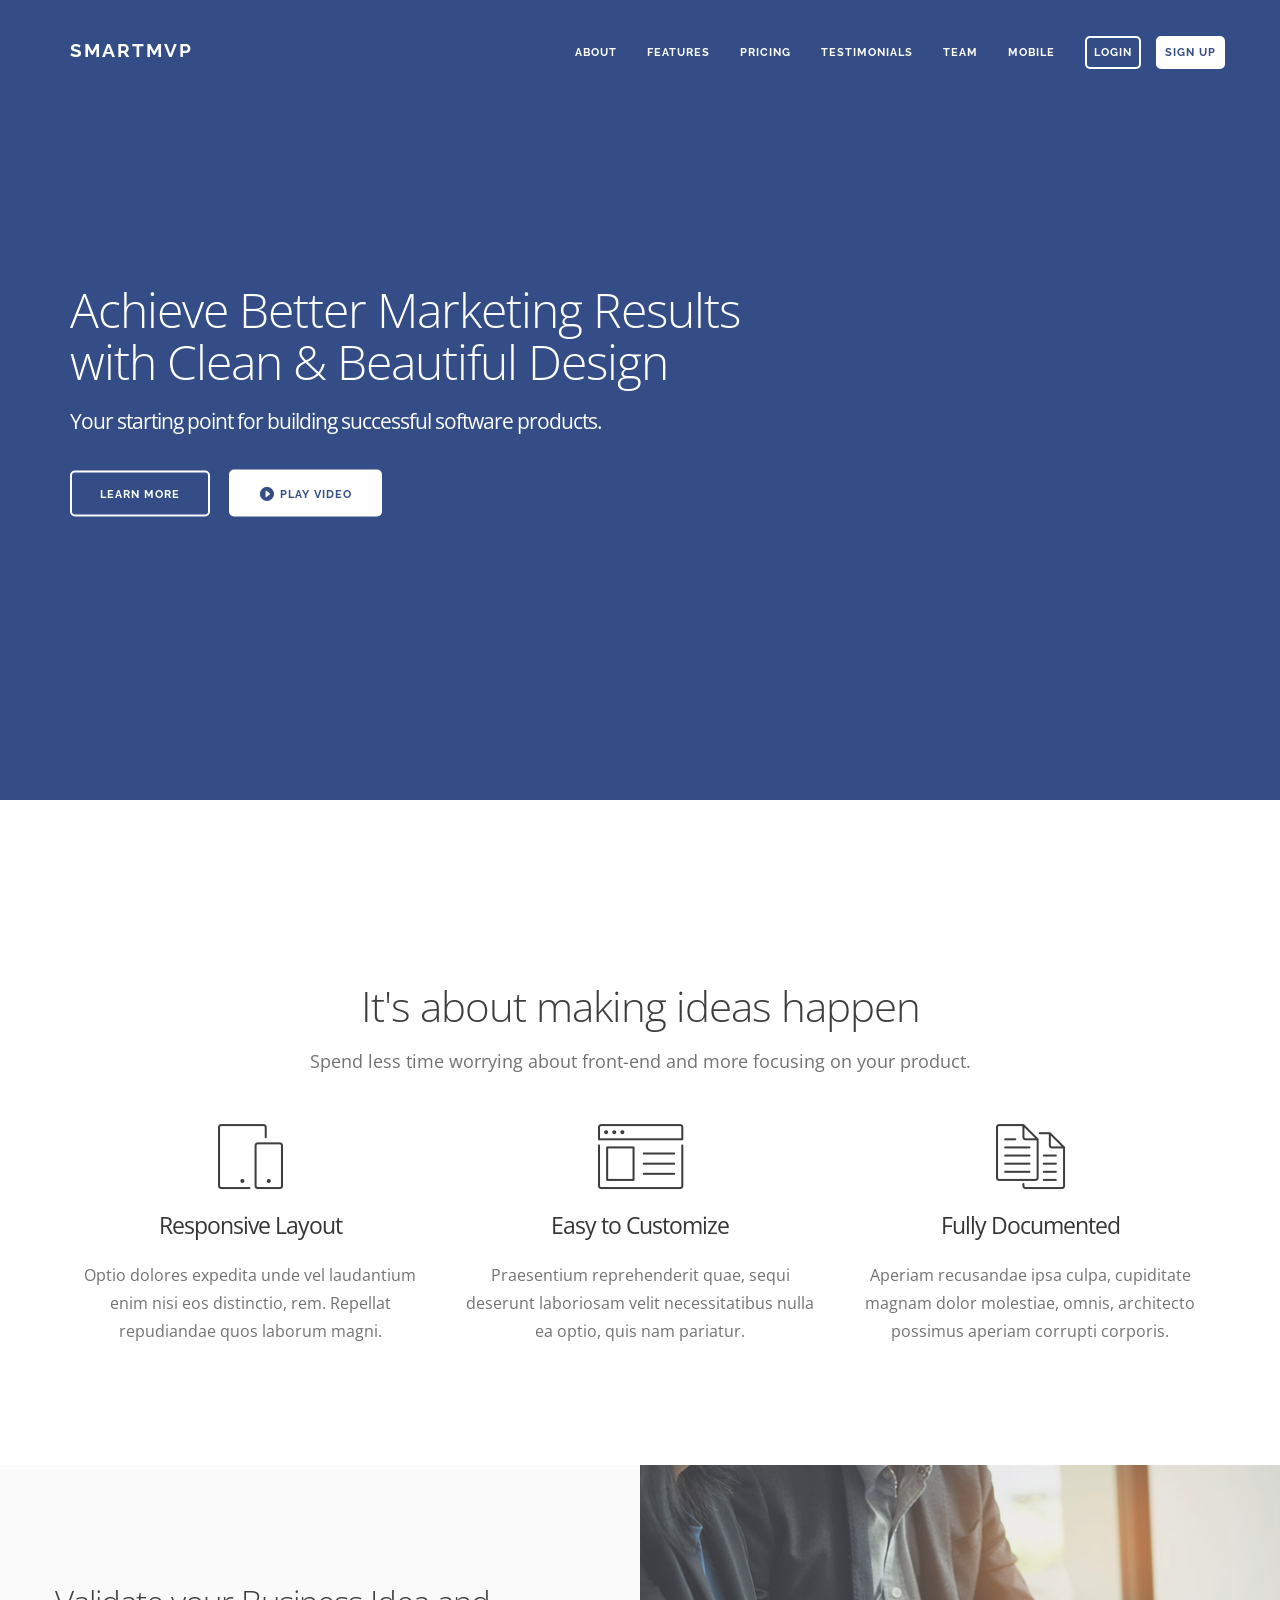
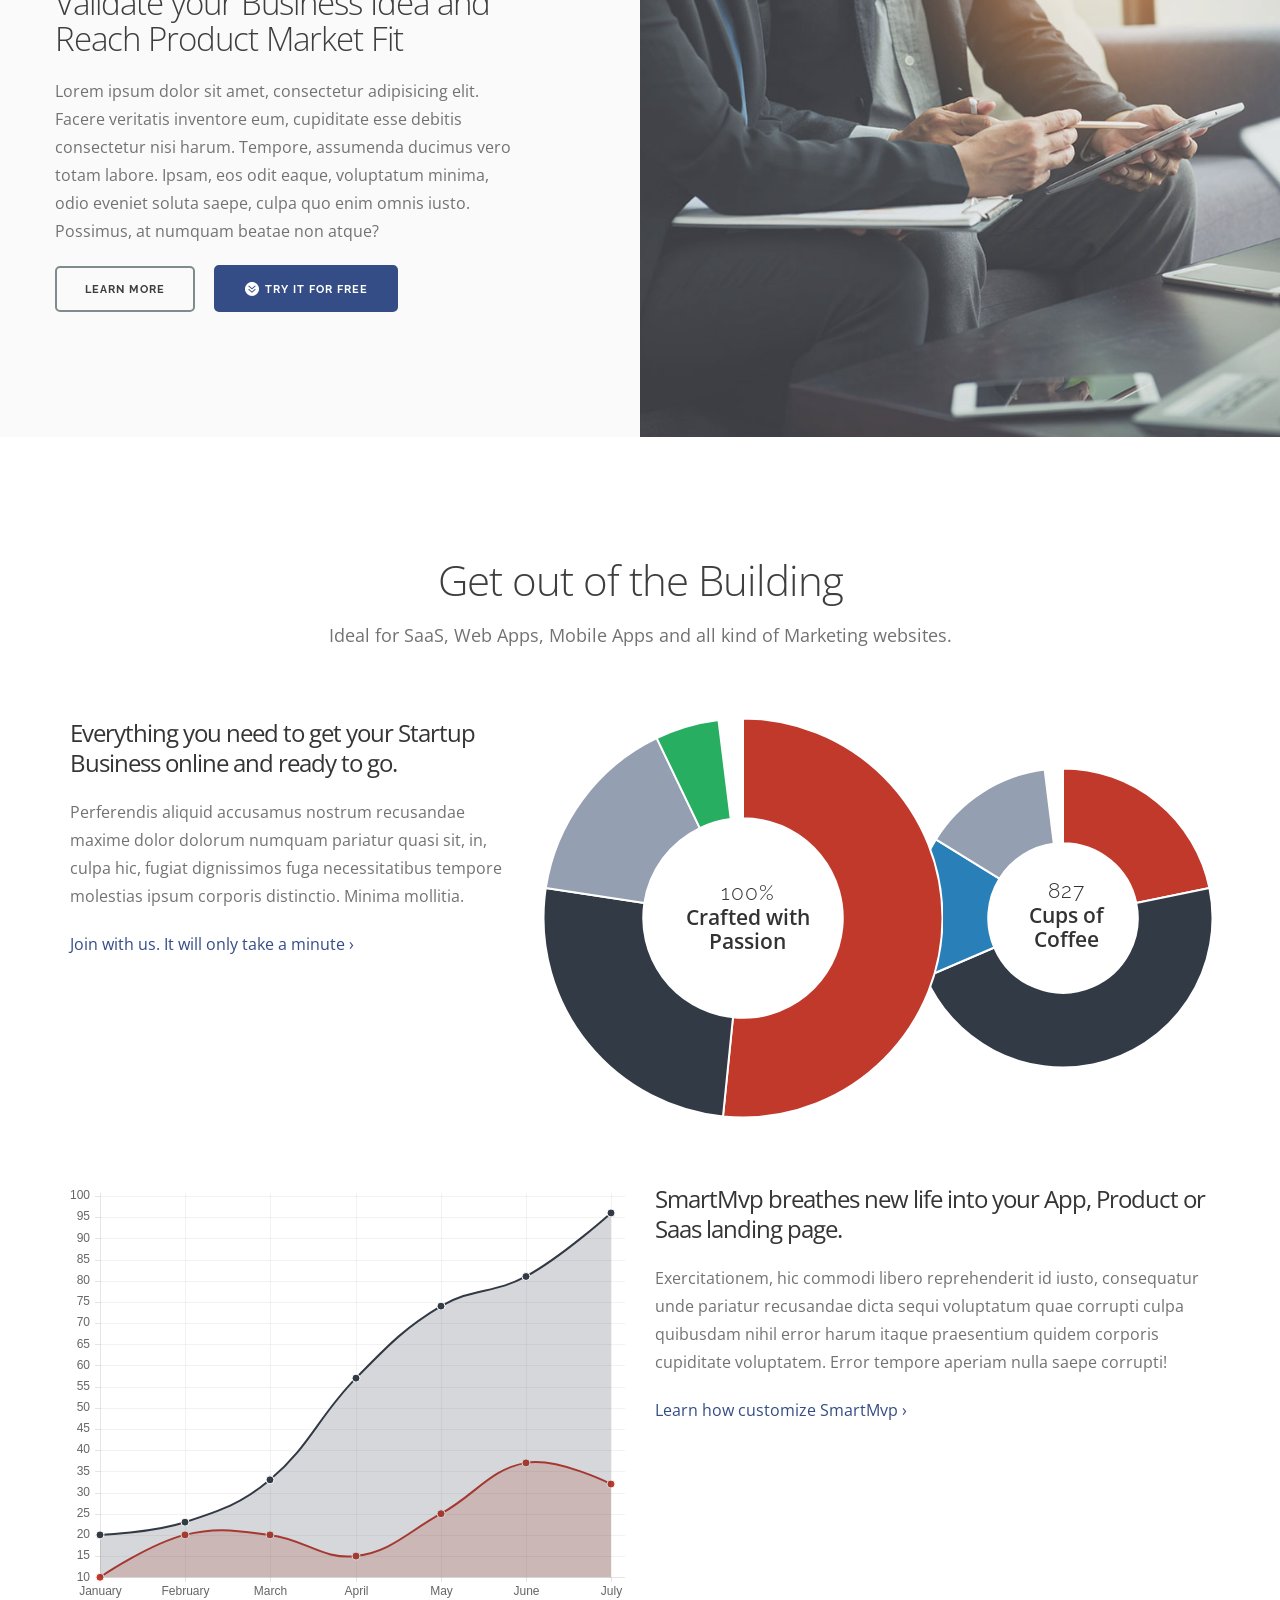
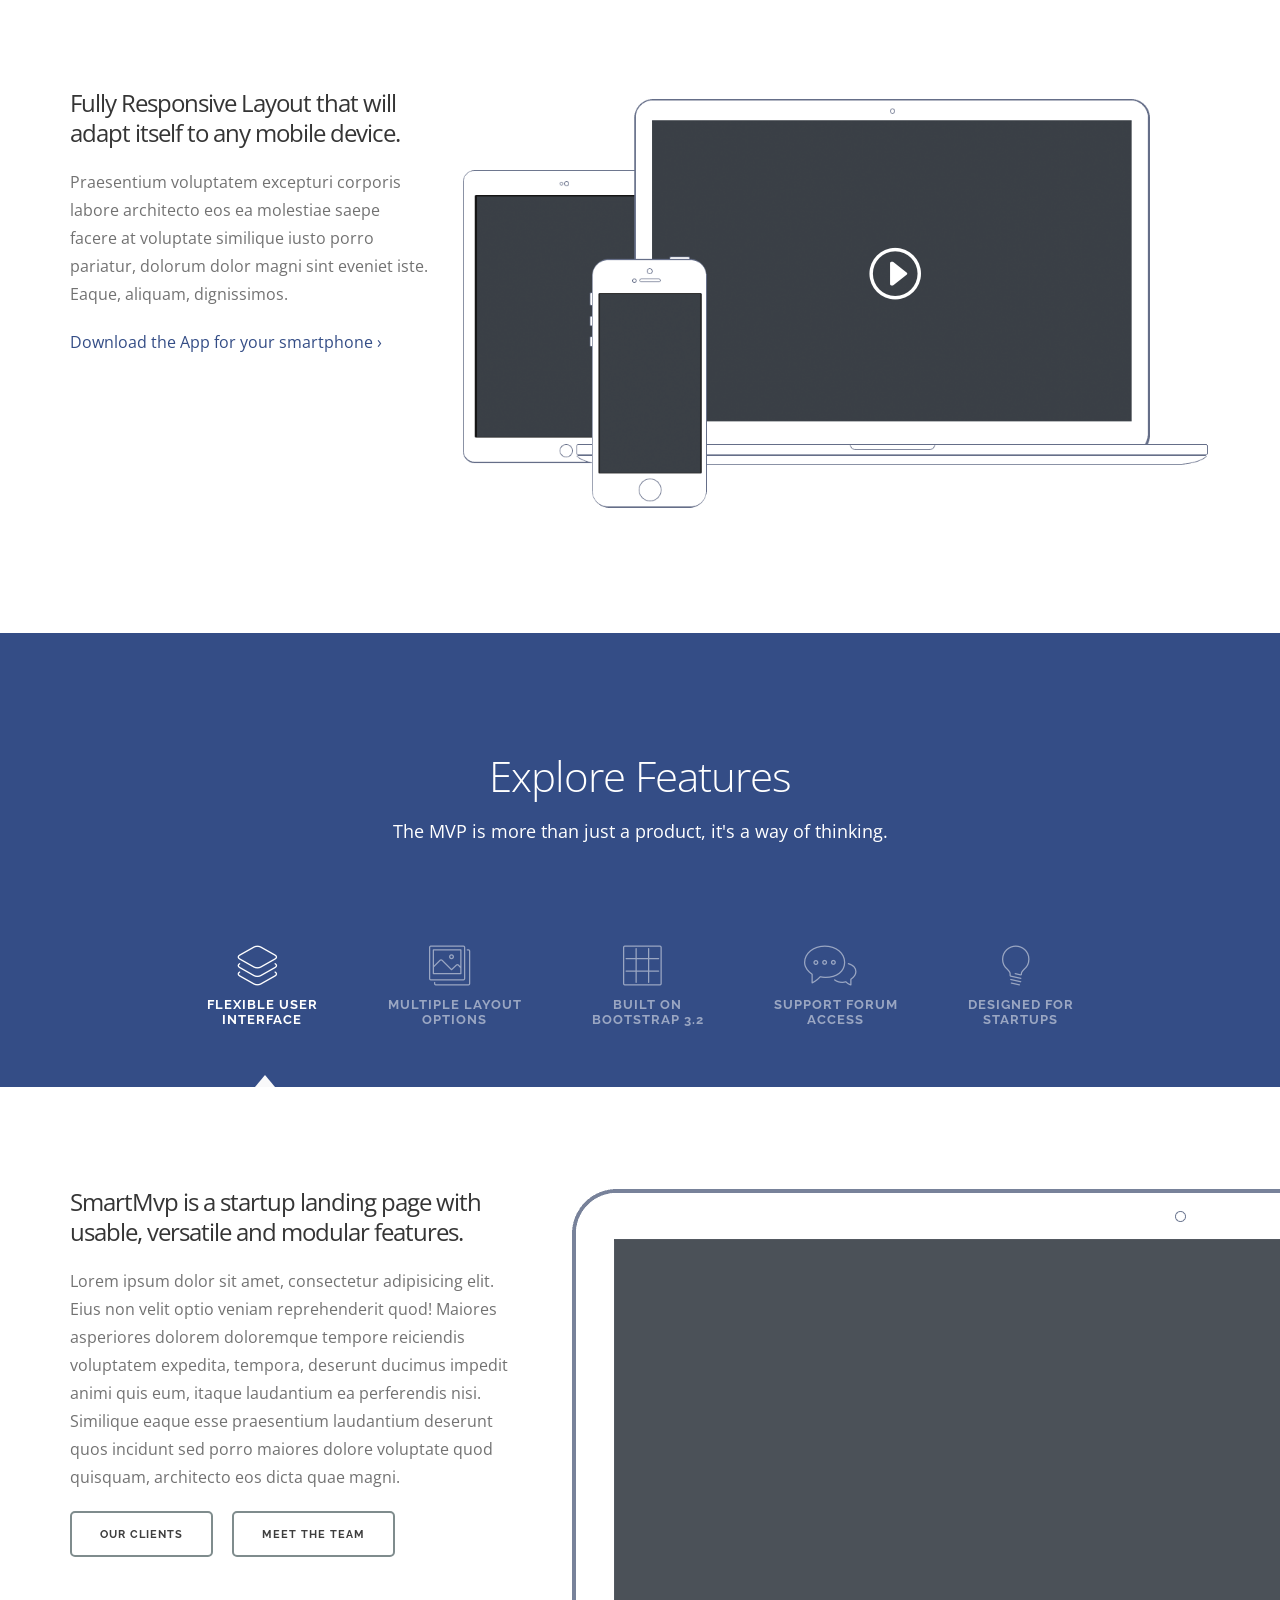
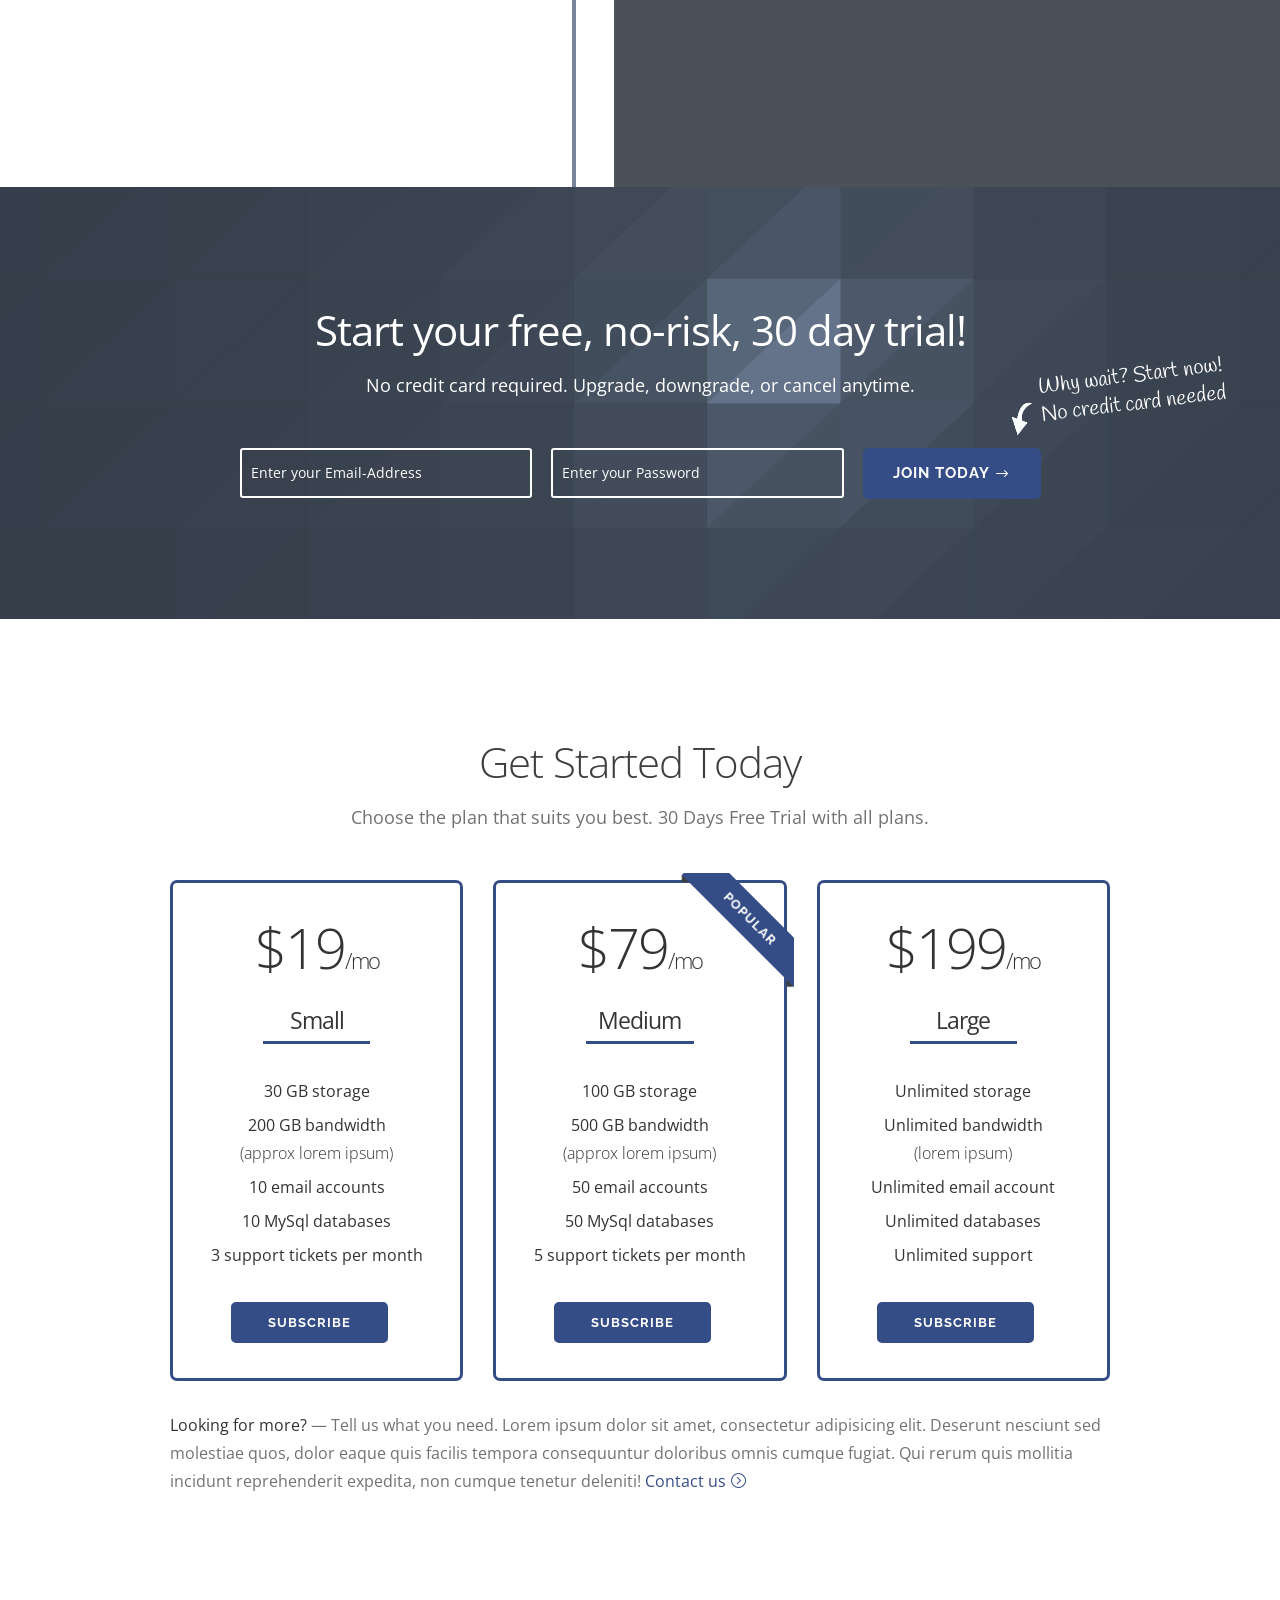
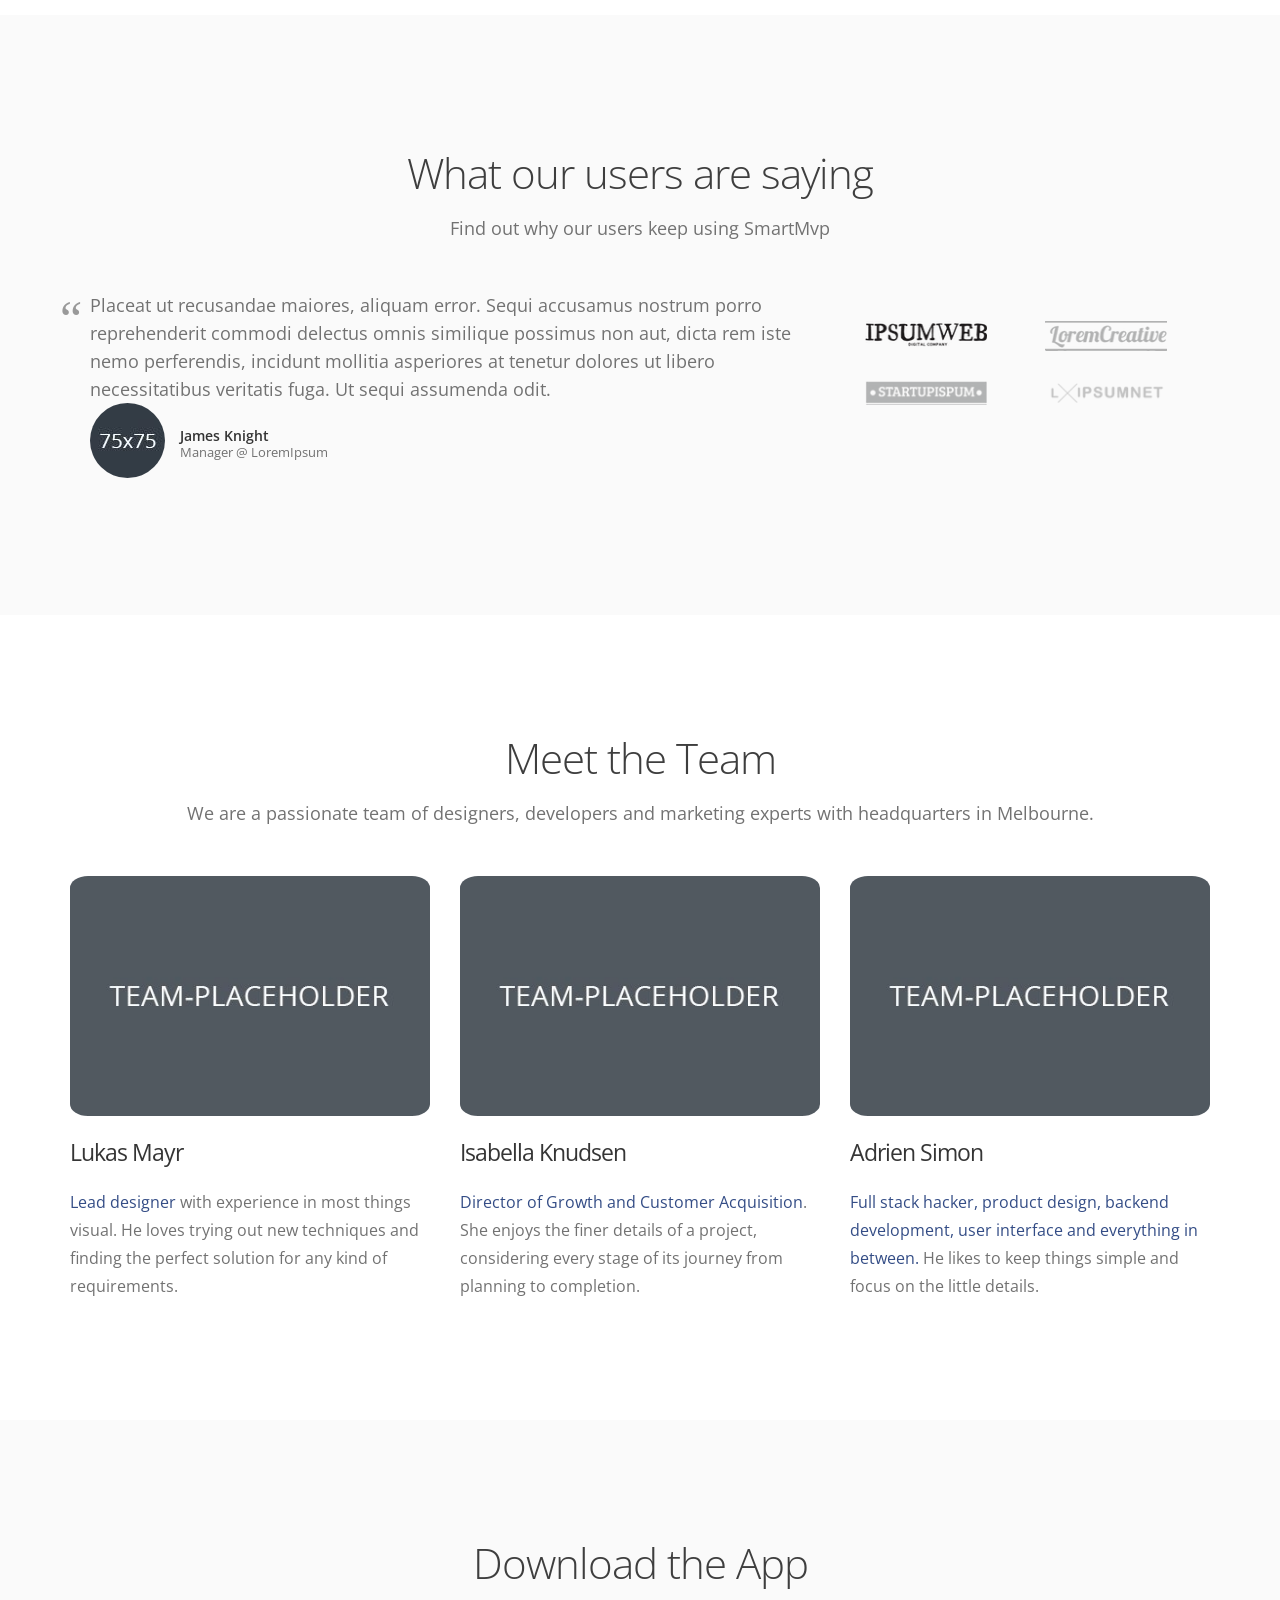
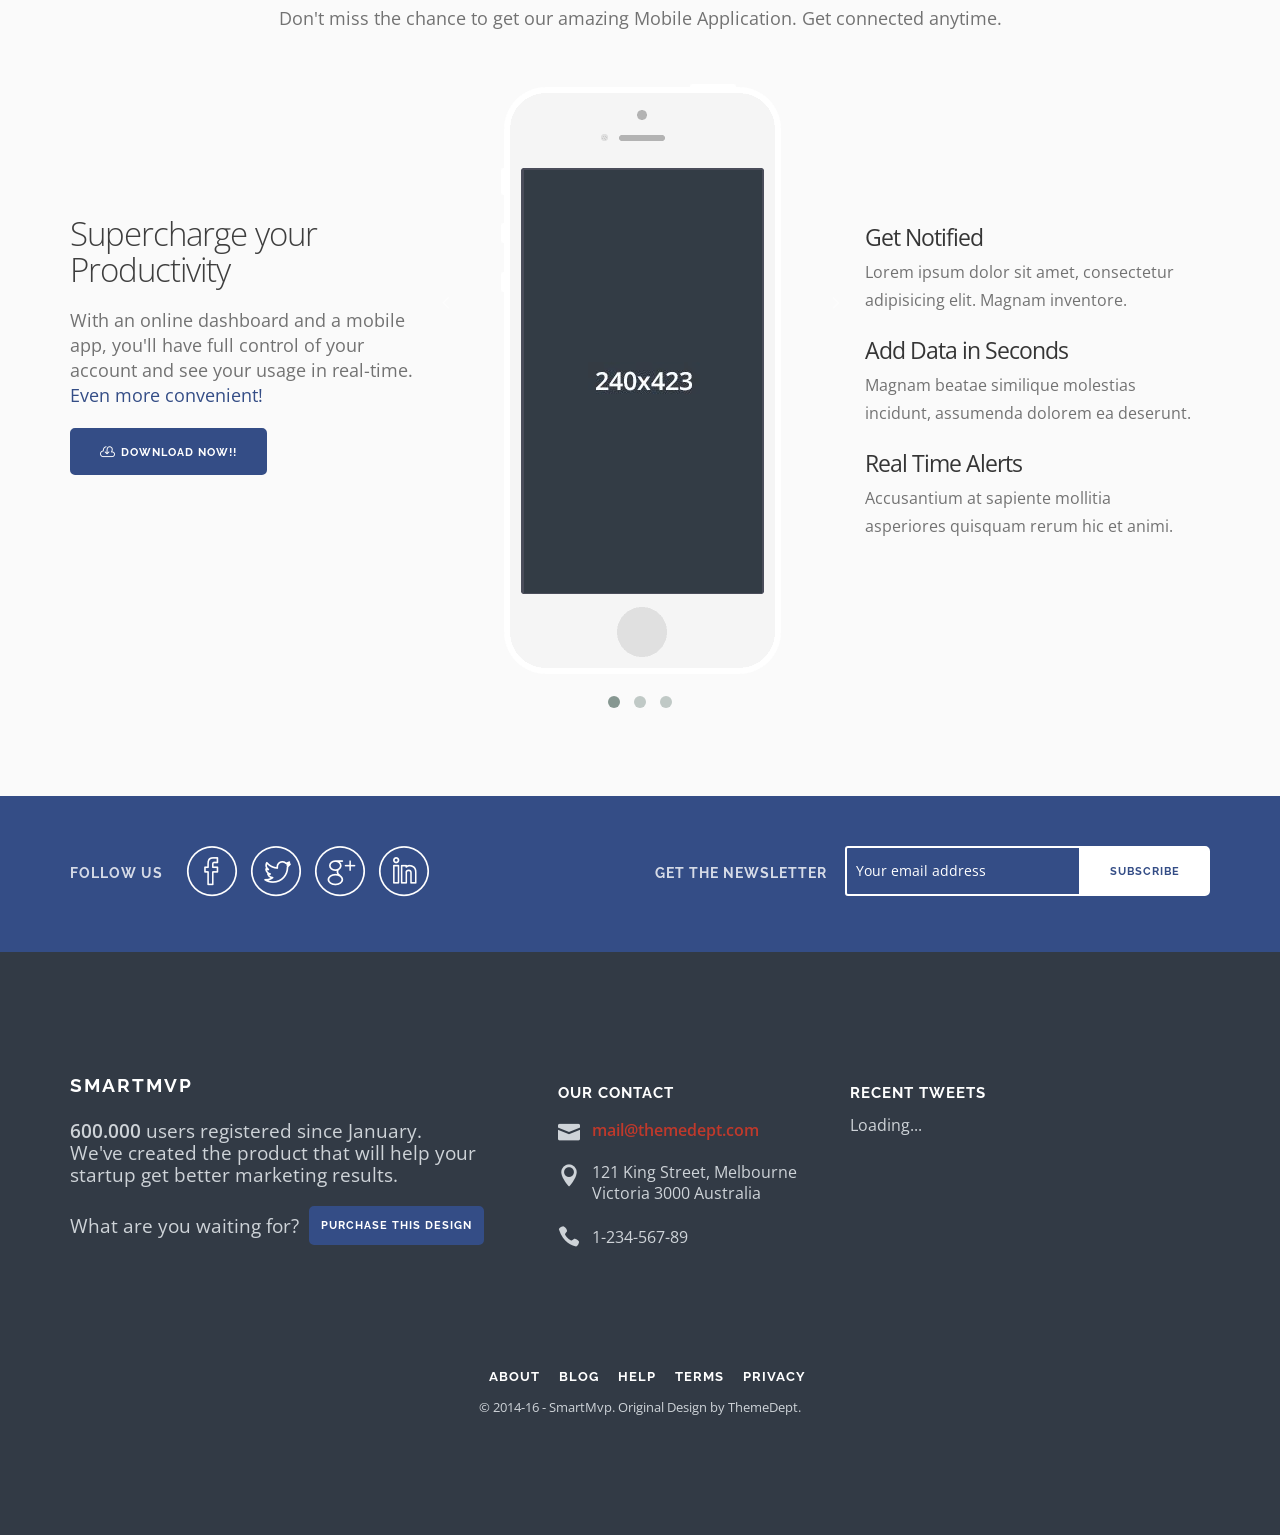
<file: index-solidbg.html>
<!doctype html>
<html lang="en">
<head>
    <meta charset="utf-8">

    <!-- TITLE OF SITE -->
    <title>SmartMVP | Startup and App Responsive Landing Page Template</title>

    <meta name="description" content="Responsive Landing Page for Presenting Your Startup: Saas, Mobile or Web Application" />
    <meta name="keywords" content="smartmvp, startup theme, startup template, startup example, startup landing page, one page, responsive, app landing, html template, mobile application, responsive landing page" />
    <meta name="author" content="ThemeDept">
    <meta name="viewport" content="width=device-width, initial-scale=1, maximum-scale=1">

    <!-- FAVICON  -->
    <link rel="icon" href="assets/images/favicon/favicon.ico">
    
    <!-- =========================
       STYLESHEETS 
    ============================== -->
    
    <!-- BOOTSTRAP CSS -->
    <link rel="stylesheet" href="assets/css/plugins/bootstrap.min.css">

    <!-- FONT ICONS -->
    <link rel="stylesheet" href="assets/css/icons/icons.min.css">
     
    <!-- GOOGLE FONTS -->
    <link href="http://fonts.googleapis.com/css?family=Raleway:300,400,600,700%7COpen+Sans:300,400,600,700%7CHandlee" rel="stylesheet">
    
    <!-- PLUGINS STYLESHEET -->
    <link rel="stylesheet" href="assets/css/plugins/plugins.min.css">
    
    <!-- CUSTOM STYLESHEET -->
    <link rel="stylesheet" href="assets/css/style.css">

    <!-- RESPONSIVE FIXES -->
    <link rel="stylesheet" href="assets/css/responsive.css">

    <!-- COLORE STYLESHEET -->
    <!-- Change here the Main Color of the Site: Choose your favorite predefined color from assets/css/colors.css -->
    <link rel="stylesheet" href="assets/css/colors/red.css" title="red">
    
    
    <!--[if lt IE 9]>
            <script src="assets/js/plugins/html5shiv.min.js"></script>
            <script src="assets/js/plugins/respond.min.js"></script>
    <![endif]-->

</head>

<body>
    <div class="main-wrapper">

        <!-- =========================
             PRELOADER
        ============================== -->
        <div class="preloader">
            <div class="loader-container">
                <div class="text-logo">SmartMVP</div>
                <div class="signal"></div>
            </div>
        </div> 
        

        <!-- =========================
             HEADER
        ============================== -->
        <header class="header solid-bg" id="top">
            <!-- Background Overlay -->
            <div class="overlay">

                <!-- =========================================
                     Navigation
                ========================================== -->
                <nav class="navbar navbar-fixed-top" role="navigation">
                    <div class="container">
                        <div class="row">
                            <div class="col-md-12">
                                <!-- Navbar-Header -->
                                <div class="navbar-header">
                                    
                                    <!-- Mobile Menu -->
                                    <button data-target=".navbar-collapse" data-toggle="collapse" class="navbar-toggle" type="button">
                                        <i class="icon icon_menu"></i>
                                    </button>

                                    <!-- Text-Logo -->
                                    <a href="#top" class="navbar-brand scrollto" title="SmartMvp">
                                        <span class="text-logo">SmartMvp</span>
                                    </a> 

                                    <!-- Image-Logo: Remove this comments and the section above Text-Logo if you want to add an Image-Logo (recommended sizes -> max-height:50, max-width:200) 

                                    <a href="#top" class="navbar-brand img-logo scrollto" title="SmartMvp">
                                        <img src="assets/images/logo.png" alt="Logo">
                                    </a> 
                                    -->

                                </div><!-- /End Navbar-Header -->

                                <!-- Navbar-Collapse -->
                                <div class="navbar-collapse collapse">
                                    <ul class="nav navbar-nav navbar-right">
                                        <!-- Menu Items -->
                                        <li><a href="#about" title="" class="scrollto">About</a></li>
                                        <li><a href="#features" title="" class="scrollto">Features</a></li>
                                        <li><a href="#pricing" title="" class="scrollto">Pricing</a></li>
                                        <li><a href="#testimonials" title="" class="scrollto">Testimonials</a></li>
                                        <li><a href="#team" title="" class="scrollto">Team</a></li>
                                        <li><a href="#mobile-download" title="" class="scrollto">Mobile</a></li>
                                        <!-- Login and Signup Modal on click -->
                                        <li><a class="btn btn-nav" data-toggle="modal" href="javascript:void(0)" onclick="openLoginModal();">Login</a></li>
                                        <li><a class="btn btn-nav btn-white" data-toggle="modal" href="javascript:void(0)" onclick="openRegisterModal();">Sign Up</a></li> 
                                    </ul>
                                </div><!-- /End Navbar-Collapse -->
                            </div><!-- /End Col -->
                        </div><!-- /End Row -->
                    </div><!-- /End Container -->
                </nav><!-- /End Sticky Navigation -->


                <!-- =========================================
                     Login/Signup Bootstrap Modal
                ==========================================  -->
                <div class="modal fade login" id="loginModal">
                    <div class="modal-dialog">
                        <div class="modal-content">
                            
                            <!-- Modal-Header -->
                            <div class="modal-header">
                                <!-- Close Button -->
                                <button type="button" class="close" data-dismiss="modal" aria-hidden="true">
                                    <i class="icon icon_close_alt2"></i>
                                </button>
                                <!-- Modal-Header Title-->
                                <h4 class="modal-title">Sign in to <span>Smartmvp</span></h4>
                                <p class="modal-subtitle">Enter your email and password</p>
                            </div><!-- /End Modal-Header -->

                            <!-- Modal-Body Content -->
                            <div class="modal-body">  
                                <div class="box">
                                     <div class="content">
                                        <!-- Login Form -->
                                        <div class="loginBox">
                                            <form id="login-modal" role="form">
                                                <!-- Success/Alert Notification -->
                                                <p class="lm-success"><i class="icon icon_check_alt2"></i> <strong>Congratulation! Login modal validation is working. Implement your code.</strong></p>
                                                <p class="lm-failed"><i class="icon icon_close_alt2"></i><strong> Something went wrong! Insert correct value.</strong></p>
                                                <!-- Input Fields -->
                                                <input id="lm-email" class="form-control input-lg" type="text" placeholder="Email" name="lm-email" required>
                                                <input id="lm-password" class="form-control input-lg" type="password" placeholder="Password" name="lm-password" required>
                                                <!-- Login Button -->
                                                <button class="btn btn-color">Login</button>
                                            </form>
                                        </div><!-- /End Login Form -->
                                     </div>
                                </div><!-- /End Login Form Box -->
                                <div class="box">
                                    <!-- Signup Form -->
                                    <div class="content registerBox" style="display:none;">
                                        <form id="signup-modal" role="form">
                                            <!-- Success/Alert Notification -->
                                            <p class="sm-success"><i class="icon icon_check_alt2"></i> <strong>Congratulation! Signup modal validation is working. Implement your code.</strong></p>
                                            <p class="sm-failed"><i class="icon icon_close_alt2"></i><strong> Something went wrong! Insert correct value.</strong></p>
                                            <!-- Input Fields -->
                                            <input id="sm-email" class="form-control input-lg" type="text" placeholder="Email" name="sm-email" required>
                                            <input id="sm-password" class="form-control input-lg" type="password" placeholder="Password" name="sm-password">
                                            <input id="sm-confirm" class="form-control input-lg" type="password" placeholder="Repeat Password" name="sm-confirm">
                                            <!-- Signup Button -->
                                            <button class="btn btn-color">Create Account</button>
                                        </form>
                                        
                                    </div><!-- /End Signup Form -->
                                </div><!-- /End Signup Form Box -->
                            </div><!-- /End Modal-Body -->

                            <!-- Modal-Footer -->
                            <div class="modal-footer">
                                <!-- Login-Footer. Redirect to Signup-Modal-->
                                <div class="forgot login-footer">
                                    <span>Don't have an account? 
                                         <a href="javascript: showRegisterForm();">Sign up.</a>
                                    </span>
                                </div>
                                <!-- Signup-Footer. Redirect to Login-Modal -->
                                <div class="forgot register-footer" style="display:none">
                                     <span>Already have an account?</span>
                                     <a href="javascript: showLoginForm();">Login</a>
                                </div>
                            </div><!-- /End Modal-Footer -->      
                          
                        </div><!-- /End Modal Content -->
                    </div><!-- /End Modal Dialog -->
                </div><!-- /End Modal -->

                
                <!-- =========================================
                     Hero-Section
                ========================================== -->
                <div class="container vmiddle">
                    <div class="row">
                        <div class="col-md-8">
                            <div class="hero-section">
                                
                                <!-- Welcome - Hero Message -->
                                <h1 class="text-white">Achieve Better Marketing Results with Clean &amp; Beautiful Design</h1>
                                <p class="text-white">Your starting point for building successful software products.</p>
                                
                                <!-- Learn More & Video Buttons -->
                                <div class="btn-box">
                                    <a href="#about" class="btn btn-ghost scrollto">Learn More</a>
                                    <!-- Video Lightbox on Click -->
                                    <a href="http://youtu.be/SZEflIVnhH8" data-type="youtube" class="btn btn-white venobox"><i class="icon arrow_triangle-right_alt"></i>Play video</a>
                                </div>

                            </div><!-- /End Intro-Section -->
                        </div><!-- /End Col -->
                    </div><!-- /End Row -->
                </div><!-- /End Container Hero-Section -->


            </div><!-- /End Background Overlay -->
        </header>
        <!-- =========================
             /END HEADER
        ============================== -->

        
        <!-- =================================
             SECTION ABOUT - INTRO FEATURES
        ====================================== -->
        <section class="intro-features" id="about">
            <div class="container">
                <!-- Padding -->
                <div class="wrapper-lg">
                    <div class="row">
                        <!-- Section Header Title -->
                        <div class="col-xs-12">
                            <h2>It's about making ideas happen</h2>
                            <p class="large">Spend less time worrying about front-end and more focusing on your product.</p>
                        </div>
                    </div>
                    <!-- Three Main Features with Icons -->
                    <div class="row">
                        <div class="col-sm-4 intro-content">
                            <div class="icon-lg">
                                <i class="icon icon-mobile"></i>
                            </div>
                            <h4>Responsive Layout</h4>
                            <p>Optio dolores expedita unde vel laudantium enim nisi eos distinctio, rem. Repellat repudiandae quos laborum magni.</p>
                        </div>
                        <div class="col-sm-4 intro-content">
                            <div class="icon-lg">
                                <i class="icon icon-browser"></i>
                            </div>
                            <h4>Easy to Customize</h4>
                            <p>Praesentium reprehenderit quae, sequi deserunt laboriosam velit necessitatibus nulla ea optio, quis nam pariatur.</p>  
                        </div>
                        <div class="col-sm-4 intro-content">
                            <div class="icon-lg">
                                <i class="icon icon-documents"></i>
                            </div>
                            <h4>Fully Documented</h4>
                            <p>Aperiam recusandae ipsa culpa, cupiditate magnam dolor molestiae, omnis, architecto possimus aperiam corrupti corporis.</p>
                        </div>
                    </div><!-- /End Row -->
                </div><!-- /End Wrapper -->
            </div><!-- /End Container -->
        </section>
        <!-- =============================
             /END INTRO FEATURES
        ============================== -->
        
        
        <!-- ==================================================
             SECTION 2 COLS - IMAGE RIGHT AND TEXT WITH CALL TO ACTION
        ======================================================= -->
        <section class="img-with-action light-bg">
            <div class="container wrapper-lg">
                <div class="row">
                    <div class="col-lg-5 col-md-5">
                        <!-- Text Col -->
                        <h3>Validate your Business Idea and Reach Product Market Fit</h3>
                        <p>Lorem ipsum dolor sit amet, consectetur adipisicing elit. Facere veritatis inventore eum, cupiditate esse debitis consectetur nisi harum. Tempore, assumenda ducimus vero totam labore. Ipsam, eos odit eaque, voluptatum minima, odio eveniet soluta saepe, culpa quo enim omnis iusto. Possimus, at numquam beatae non atque?</p>
                        <!-- Call To Action Buttons -->
                        <div class="btn-box">
                            <a href="#features" class="btn btn-grey scrollto">Learn More</a>
                            <a href="#canvas-bg" class="btn btn-color scrollto"><i class="icon arrow_carrot-2dwnn_alt"></i>Try it for Free</a>
                        </div>
                        <!-- Div Required for Correct Charts Animation -->
                        <div class="start-charts"></div>
                    </div>
                </div><!-- /End Row-->
            </div><!-- /End Container-->
            <!-- Image Col -->
            <div class="hidden-sm hidden-xs col-md-6 img-col-bg img-right"></div>
        </section>
        <!-- =============================
             /END SECTION 
        ============================== -->
        

        <!-- ==================================================
            CHARTS & SHOWCASE SECTION
        ======================================================= -->
        <section class="charts" id="charts">
            <div class="container">
                <div class="wrapper-lg">
                    <div class="row">
                        <div class="col-md-12">
                            <h2>Get out of the Building</h2>
                            <p class="large">Ideal for SaaS, Web Apps, Mobile Apps and all kind of Marketing websites.</p>
                        </div>
                    </div>

                    <div class="row doughnut-box">
                        <div class="col-md-5">
                            <!-- Div Required for Correct Line Chart Animation -->
                            <div class="start-line"></div>
                            <!-- Chart Text Description -->
                            <h4>Everything you need to get your Startup Business online and ready to go.</h4>
                            <p>Perferendis aliquid accusamus nostrum recusandae maxime dolor dolorum numquam pariatur quasi sit, in, culpa hic, fugiat dignissimos fuga necessitatibus tempore molestias ipsum corporis distinctio. Minima mollitia.</p>
                            <p><a href="#canvas-bg" class="scrollto"><strong>Join with us. It will only take a minute ›</strong></a></p>
                        </div>
                        <div class="col-md-7">
                            <!-- Doughnut Charts  -->
                            <div id="canvas-holder">
                                <div class="chart-text">
                                    100&#37;<span>Crafted with<br> Passion</span>
                                </div>
                                <canvas id="chart-area" width="400" height="400"></canvas>
                            </div>
                            <div id="canvas2-holder">
                                <div class="chart2-text">
                                    827<span>Cups of<br>Coffee</span>
                                </div>
                                <canvas id="chart2-area" width="300" height="300"></canvas>
                            </div>
                        </div>
                    </div><!-- /End Chart-Box -->
                        
                    <div class="row chart-box">
                        <div class="col-md-6 col-md-push-6 col-sm-12">
                            <!-- Chart Text Description -->
                            <h4>SmartMvp <strong>breathes new life</strong> into your App, Product or Saas landing page.</h4>
                            <p>Exercitationem, hic commodi libero reprehenderit id iusto, consequatur unde pariatur recusandae dicta sequi voluptatum quae corrupti culpa quibusdam nihil error harum itaque praesentium quidem corporis cupiditate voluptatem. Error tempore aperiam nulla saepe corrupti!</p>
                            <p><a href="#features" class="scrollto"><strong>Learn how customize SmartMvp ›</strong></a></p>
                        </div>
                        <div class="col-md-6 col-md-pull-6 col-sm-12">
                            <!-- Line Chart -->
                            <div class="line-canvas">
                                <div>
                                    <canvas id="line-canvas" height="450" width="600"></canvas>
                                </div>
                            </div>
                        </div>
                    </div><!-- /End Chart-Box -->
                    
                    <div class="row showcase">
                        <div class="col-md-4">
                            <h4>Fully Responsive Layout that will adapt itself to any mobile device.</h4>
                            <p>Praesentium voluptatem excepturi corporis labore architecto eos ea molestiae saepe facere at voluptate similique iusto porro pariatur, dolorum dolor magni sint eveniet iste. Eaque, aliquam, dignissimos.</p>
                            <p><a href="#mobile-download" class="scrollto"><strong>Download the App for your smartphone ›</strong></a></p>
                        </div>
                        <div class="col-md-8">
                            <!-- Devices Image -->
                            <div class="img-box">
                                <img src="assets/images/showcase.png" alt="" class="img-responsive">
                                <a href="http://youtu.be/SZEflIVnhH8" data-type="youtube" class="venobox video-player"><i class="icon arrow_triangle-right_alt2 wow fadeIn" data-wow-duration="2s"></i></a>
                            </div>
                        </div>
                    </div><!-- /End Chart-Box -->

                </div><!-- /End Wrapper -->
            </div><!-- /End Container -->      
        </section>
        <!-- =============================
             /END CHARTS SECTION 
        ============================== -->
        
        
        <!-- ==================================================
            FEATURES SECTION
        ======================================================= -->
        <section class="tab-features color-bg" id="features">
            <div class="container">
                <div class="features-title">
                    <div class="row">
                        <div class="col-md-12">
                            <h2 class="text-white">Explore Features</h2>
                            <p class="large text-white">The MVP is more than just a product, it's a way of thinking.</p>
                        </div>
                    </div>
                </div>
            </div>

            <div class="row">
                <div class="col-xs-12">
                    <!-- Features Tab -->
                    <div class="tabs features tab-container">
                        <ul class="etabs">
                            <!-- Feature Icon -->
                            <li class="tab">
                                    <a href="#tab-feature-1">
                                        <div class="icon-sm">
                                            <i class="icon icon-layers"></i>
                                        </div>
                                        <h5 class="text-white">Flexible User<br> Interface</h5>
                                    </a>
                            </li>
                            <!-- Feature Icon -->
                            <li class="tab">
                                    <a href="#tab-feature-2">
                                        <div class="icon-sm">
                                            <i class="icon icon-pictures"></i>
                                        </div>
                                        <h5 class="text-white">Multiple Layout<br> Options</h5>
                                    </a>
                            </li>
                            <!-- Feature Icon -->
                            <li class="tab">
                                    <a href="#tab-feature-3">
                                        <div class="icon-sm">
                                            <i class="icon icon-grid"></i>
                                        </div>
                                        <h5 class="text-white">Built on <br>Bootstrap 3.2</h5>
                                    </a>
                            </li>
                            <!-- Feature Icon -->
                            <li class="tab">
                                    <a href="#tab-feature-4">
                                        <div class="icon-sm">
                                            <i class="icon icon-chat"></i>
                                        </div>
                                        <h5 class="text-white">Support Forum <br>Access</h5>
                                    </a>
                            </li>
                            <!-- Feature Icon -->
                            <li class="tab">
                                    <a href="#tab-feature-5">
                                        <div class="icon-sm">
                                            <i class="icon icon-lightbulb"></i>
                                        </div>
                                        <h5 class="text-white">Designed for <br>Startups</h5>
                                    </a>
                            </li>
                        </ul><!-- /End Etabs -->
                  
                        <div class="panel-container">
                            
                            <div class="tab-content" id="tab-feature-1">
                                <div class="container">
                                    <div class="row">
                                        <!-- Feature Description 2cols Text-Left with Buttons -->
                                        <div class="col-md-5 col-sm-6">
                                            <h4>SmartMvp is a startup landing page with usable, versatile and modular features.</h4>
                                            <p>Lorem ipsum dolor sit amet, consectetur adipisicing elit. Eius non velit optio veniam reprehenderit quod! Maiores asperiores dolorem doloremque tempore reiciendis voluptatem expedita, tempora, deserunt ducimus impedit animi quis eum, itaque laudantium ea perferendis nisi. Similique eaque esse praesentium laudantium deserunt quos incidunt sed porro maiores dolore voluptate quod quisquam, architecto eos dicta quae magni.</p>
                                            <div class="btn-box">
                                                <a href="#testimonials" class="btn btn-grey scrollto">Our Clients</a>
                                                <a href="#team" class="btn btn-grey scrollto">Meet the Team</a>
                                            </div>
                                        </div>
                                        <!-- Image-right -->
                                        <div class="col-md-7 col-sm-6 hidden-xs wow fadeInRight" data-wow-duration="2s">
                                            <img src="assets/images/features/feature1.png" alt="">
                                        </div>
                                    </div>
                                </div>
                            </div><!-- /End Tab-content -->

                            <div class="tab-content" id="tab-feature-2">
                                <div class="container">
                                    <div class="row">
                                        <!-- Feature Description 2cols Text-Right with Icons -->
                                        <div class="col-xs-12 col-sm-6 col-sm-push-6 col-lg-7 col-lg-push-5">
                                            <h4>SmartMvp is a high-quality solution for those who want a beautiful website in no time</h4>
                                            <p>Similique eaque esse praesentium laudantium deserunt quos incidunt sed porro maiores dolore voluptate quod quisquam.</p>
                                            <div class="tab-icon">
                                                <div class="icon-sm">
                                                    <i class="icon icon-adjustments"></i>
                                                </div>
                                                <p class="large">Numerous Colour Schemes</p>
                                                <p> Ipsum, ratione. Dolor illo numquam dolorem consequuntur, ex vitae, ipsum tenetur nihil soluta. Eaque at laboriosam similique?</p>
                                            </div>
                                            <div class="tab-icon">
                                                <div class="icon-sm">
                                                    <i class="icon icon-target"></i>
                                                </div>
                                                <p class="large">Tons of Elements</p>
                                                <p> Repudiandae expedita, non aperiam, ea quia dolorem quidem pariatur culpa explicabo voluptatem alias voluptas itaque similique officia.</p>
                                            </div>
                                        </div>
                                        <!-- Image-Left -->
                                        <div class="col-xs-12 col-sm-6 col-sm-pull-6 col-lg-5 col-lg-pull-7 hidden-xs wow fadeInLeft" data-wow-duration="2s">
                                            <img src="assets/images/features/feature2.png" class="img-device" alt="">
                                        </div>
                                    </div>
                                </div>
                            </div><!-- / End Tab-content -->

                            <div class="tab-content" id="tab-feature-3">
                                <div class="container">
                                    <div class="row">
                                        <!-- Feature Description 2cols Text-Left -->
                                        <div class="col-md-5 col-sm-6">
                                            <h4>SmartMvp is a fully responsive landing page template with awesome features and interactive elements.</h4>
                                            <p>Lorem ipsum dolor sit amet, consectetur adipisicing elit. Eius non velit optio veniam reprehenderit quod! Maiores asperiores dolorem doloremque tempore reiciendis voluptatem expedita, tempora, deserunt ducimus impedit animi quis eum, itaque laudantium ea perferendis nisi.</p>
                                        </div>
                                        <!-- Image-Right -->
                                        <div class="col-md-7 col-sm-6 hidden-xs wow fadeInRight" data-wow-duration="2s">
                                            <img src="assets/images/features/feature3.png" alt="">
                                        </div>
                                    </div>
                                </div>
                            </div><!-- /End Tab-content -->

                            <div class="tab-content" id="tab-feature-4">
                                <div class="container">
                                    <div class="row">
                                        <!-- Feature Description 2col Text-Left with Icons-->
                                        <div class="col-md-7 col-sm-6">
                                            <h4>There are a lot of different blocks that will help you to make a perfect project.</h4>
                                            <p>Deserunt ducimus impedit animi quis eum, itaque laudantium ea perferendis nisi. Similique eaque esse.</p>
                                            <div class="tab-icon">
                                                <div class="icon-sm">
                                                    <i class="icon icon-profile-male"></i>
                                                </div>
                                                <p class="large">Amazingly Simple Use</p>
                                                <p>Tempora, veniam. Tempore nihil praesentium obcaecati velit, harum nam dicta sequi quam sunt incidunt facilis itaque..</p>
                                            </div>
                                            <div class="tab-icon">
                                                <div class="icon-sm">
                                                    <i class="icon icon-compass"></i>
                                                </div>
                                                <p class="large">Clear Documentation</p>
                                                <p>Officia illum, perferendis dolorum dolor sit eveniet, tempore incidunt animi totam qui voluptas, inventore velit illo!</p>
                                            </div>
                                        </div>
                                        <!-- Image Right -->
                                        <div class="col-md-5 col-sm-6 hidden-xs wow fadeInRight" data-wow-duration="2s">
                                            <img src="assets/images/features/feature4.png" class="img-device" alt="">
                                        </div>
                                    </div>
                                </div>
                            </div><!-- /End Tab-content -->

                            <div class="tab-content" id="tab-feature-5">
                                <div class="container">
                                    <div class="row">
                                        <!-- Feature Description 2col Text both -->
                                        <div class="col-xs-12">
                                            <div class="col-sm-6">
                                                <h4>Publish your Startup in Beautiful Way.</h4>
                                                <p>Similique eaque esse praesentium laudantium deserunt quos incidunt sed porro maiores dolore voluptate quod quisquam, architecto eos dicta quae magni vero unde necessitatibus. Lorem ipsum dolor sit amet, consectetur adipisicing.</p>
                                            </div>
                                            <div class="col-sm-6">
                                                <h4>Take a Second and Explore it!</h4>
                                                <p>Inventore distinctio placeat fugiat reiciendis repudiandae et iste, aut sunt ad. Ab temporibus animi harum quo enim magnam rerum odit quos molestias ipsam! Perferendis eum nobis aliquid, facere modi quos, possimus deleniti labore sit cupiditate, culpa consequatur.</p>
                                            </div>
                                        </div>
                                    </div>   
                                    <div class="row">
                                        <!-- Image below --> 
                                        <div class="col-xs-12 hidden-xs wow fadeInUp" data-wow-duration="2s">
                                            <img src="assets/images/features/feature5.png" class="img-device" alt="">
                                        </div>
                                    </div>   
                                </div>
                            </div><!-- / End Tab-content -->

                        </div><!-- / End Panel-Container -->
                    </div><!-- / End Tabs -->
                </div><!-- /End Col -->
            </div><!-- /End Row -->
        </section>
        <!-- =============================
             /END FEATURES TAB
        ============================== -->
        
        
        <!-- ==================================================
            SIGNUP DIVIDER
        ======================================================= -->
        <section id="canvas-bg" class="dark-bg signup-divider">
            <div class="container">
                <div class="wrapper-lg">
                    <div class="row">
                        <div class="col-md-12">
                            <h2 class="text-white">Start your free, no-risk, 30 day trial!</h2>
                            <p class="large text-white">No credit card required. Upgrade, downgrade, or cancel anytime.</p>
                            <!-- Handwritten text with arrow -->
                            <p class="signup-handwritten text-white">Why wait? Start now! <br>No credit card needed</p>
                        </div>
                    </div>

                    <div class="row">
                        <!-- Signup Form -->
                        <form id="signup-divider" role="form">
                            <!-- Notification -->
                            <p class="signup-success"><i class="icon icon_check_alt2"></i> <strong>Congratulation! Welcome to 30 day Free Trial. Check your email address.</strong></p>
                            <p class="signup-failed"><i class="icon icon_close_alt2"></i><strong> Something went wrong! Insert correct value.</strong></p>  

                            <!-- Input fields -->
                            <div class="form-group">
                                <input type="email" name="signup-email" id="signup-email" class="form-control input-lg" placeholder="Enter your Email-Address" required>
                            </div>
                            <div class="form-group">
                                <input type="password" size="25" name="signup-password" id="signup-password" class="form-control input-lg" placeholder="Enter your Password" required>
                            </div>
                            <!-- Signup Button -->
                            <button class="btn btn-color">Join Today <i class="icon arrow_right"></i></button>
                        </form>
                    </div><!-- /End Row -->
                </div><!-- /End Wrapper -->
            </div><!-- /End Container -->
        </section>
        <!-- =============================
             /END SIGNUP SECTION 
        ============================== -->
        

        <!-- =============================
             PRICING SECTION
        ============================== -->
        <section class="pricing" id="pricing">
            <div class="container">
                <div class="wrapper-lg">
                    <div class="row">
                        <div class="col-xs-12">
                            <h2>Get Started Today</h2>
                            <p class="large">Choose the plan that suits you best. 30 Days Free Trial with all plans.</p>
                        </div>
                    </div>
                    
                    <!-- Pricing Tabs-->
                    <div class="row grid-md">
                        <div class="col-sm-4">
                            <div class="pricing-tab">
                                <p class="price">$19<span>/mo</span></p>
                                <h4>Small</h4>
                                <ul class="pricing-features">
                                    <li>30 GB storage</li>
                                    <li>200 GB bandwidth<span>(approx lorem ipsum)</span></li>
                                    <li>10 email accounts</li>
                                    <li>10 MySql databases</li>
                                    <li>3 support tickets per month</li>
                                </ul>
                                <a href="#canvas-bg" class="btn btn-color scrollto">Subscribe</a>
                            </div>
                        </div>

                        <div class="col-sm-4">
                            <div class="pricing-tab">
                                <div class="ribbon">
                                    <h5 class="popular">Popular</h5>
                                </div>
                                <p class="price">$79<span>/mo</span></p>
                                <h4>Medium</h4>
                                <ul class="pricing-features">
                                    <li>100 GB storage</li>
                                    <li>500 GB bandwidth<span>(approx lorem ipsum)</span></li>
                                    <li>50 email accounts</li>
                                    <li>50 MySql databases</li>
                                    <li>5 support tickets per month</li>
                                </ul>
                                <a href="#canvas-bg" class="btn btn-color scrollto">Subscribe</a>
                            </div>
                        </div>

                        <div class="col-sm-4">
                            <div class="pricing-tab">
                                <p class="price">$199<span>/mo</span></p>
                                <h4>Large</h4>
                                <ul class="pricing-features">
                                    <li>Unlimited storage</li>
                                    <li>Unlimited bandwidth<span>(lorem ipsum)</span></li>
                                    <li>Unlimited email account</li>
                                    <li>Unlimited databases</li>
                                    <li>Unlimited support</li>
                                </ul>
                                <a href="#canvas-bg" class="btn btn-color scrollto">Subscribe</a>
                            </div>
                        </div>


                        <!-- Pricing Footer -->
                        <div class="row">
                            <div class="col-xs-12">
                                <div class="pricing-more">
                                    <p><strong>Looking for more?</strong> &mdash; Tell us what you need. Lorem ipsum dolor sit amet, consectetur adipisicing elit. Deserunt nesciunt sed molestiae quos, dolor eaque quis facilis tempora consequuntur doloribus omnis cumque fugiat. Qui rerum quis mollitia incidunt reprehenderit expedita, non cumque tenetur deleniti! <strong> <a href="mailto:support@themedept.com">Contact us <i class="icon arrow_carrot-right_alt2"></i></a></strong> </p>
                                </div>
                            </div>
                        </div><!-- /End Row Pricing Footer -->
                    
                    </div><!-- /End Row Pricing Tab -->
                </div><!-- /End Wrapper -->
            </div><!-- /End Container -->
        </section>
        <!-- =============================
             /END PRICING SECTION 
        ============================== -->


        <!-- =======================================================
             TESTIMONIALS WITH PRESS/CLIENTS LOGOS
        ============================================================ -->
        <section class="testimonial-press light-bg" id="testimonials">
            <div class="container vmiddle">
                <div class="row">
                    <div class="col-md-12">
                        <h2>What our users are saying</h2>
                        <p class="large">Find out why our users keep using SmartMvp</p>
                    </div>
                </div>
                <div class="row">
                    <div class="tabs testimonials tab-container">
                        <div class="col-md-8">
                            <div class="panel-container">
                                <div class="tab-block" id="tab-testimonials-1">
                                    <blockquote>
                                        <!-- Testimonial quote -->
                                        <p>Placeat ut recusandae maiores, aliquam error. Sequi accusamus nostrum porro reprehenderit commodi delectus omnis similique possimus non aut, dicta rem iste nemo perferendis, incidunt mollitia asperiores at tenetur dolores ut libero necessitatibus veritatis fuga. Ut sequi assumenda odit.</p>
                                        <!-- Testimonial image -->
                                        <img src="assets/images/testimonials/testimonial-1.jpg" alt=" ">
                                        <!-- Testimonial info -->
                                        <p class="testimonial-name"><span>James Knight</span>Manager @ LoremIpsum</p>
                                    </blockquote>
                                </div><!-- /End Tab-block -->
                                <div class="tab-block" id="tab-testimonials-2">
                                    <blockquote>
                                        <!-- Testimonial quote -->
                                        <p>Iusto quam fugit consequatur explicabo at deserunt eius vel, debitis non itaque blanditiis error iure modi, asperiores molestiae dolorum! Earum expedita sit, nesciunt neque magnam at dolorem praesentium saepe! Rerum recusandae qui quidem, a neque consequatur laboriosam.</p>
                                        <!-- Testimonial image -->
                                        <img src="assets/images/testimonials/testimonial-2.jpg" alt=" ">
                                        <!-- Testimonial info -->
                                        <p class="testimonial-name"><span>Nathan Wood</span>Chief Technology Officer @ StartupIpsum</p>
                                    </blockquote>
                                </div><!-- /End Tab-block -->
                                <div class="tab-block" id="tab-testimonials-3">
                                    <blockquote>
                                        <!-- Testimonial quote -->
                                        <p>Commodi quod eligendi molestiae quaerat temporibus odio alias, nobis repudiandae eum molestias libero modi non ipsum architecto facere cumque esse veritatis voluptatibus. Quia eius nulla deleniti impedit officia quidem temporibus, enim! Ab ex, ipsa ullam asperiores itaque.</p>
                                        <!-- Testimonial image -->
                                        <img src="assets/images/testimonials/testimonial-3.jpg" alt=" ">
                                        <!-- Testimonial info -->
                                        <p class="testimonial-name"><span>Amber Evans</span>Chief Marketing Officer @ AgencyLorem</p>
                                    </blockquote>
                                </div><!-- /End Tab-block -->
                                <div class="tab-block" id="tab-testimonials-4">
                                    <blockquote>
                                        <!-- Testimonial quote -->
                                        <p>Aliquid doloremque ipsum ipsam molestias aliquam ab quod mollitia sed. Vero sapiente voluptatem, voluptatum excepturi a doloribus. Dicta sit quo sed, eaque! Voluptates in illo maiores corporis? Placeat ut recusandae maiores, aliquam error. Sequi accusamus nostrum porro.</p>
                                        <!-- Testimonial image -->
                                        <img src="assets/images/testimonials/testimonial-4.jpg" alt=" ">
                                        <!-- Testimonial info -->
                                        <p class="testimonial-name"><span>Harry Palmer</span>CEO and Founder @ IpsumSite</p>
                                    </blockquote>
                                </div><!-- /End Tab-block -->
                            </div><!-- /End Panel-container -->
                        </div><!-- /End Col -->
                            
                        <ul class="etabs col-md-4 list-unstyled">
                            <li class="tab col-md-6">
                                <a href="#tab-testimonials-1">
                                    <!-- Testimonial logo -->
                                    <img src="assets/images/press-logos/press-3.png" alt="">
                                </a>
                            </li>
                            <li class="tab col-md-6">
                                <a href="#tab-testimonials-2">
                                    <!-- Testimonial logo -->
                                    <img src="assets/images/press-logos/press-2.png" alt="">
                                </a>
                            </li>
                            <li class="tab col-md-6">
                                <a href="#tab-testimonials-3">
                                    <!-- Testimonial logo -->
                                    <img src="assets/images/press-logos/press-1.png" alt="">
                                </a>
                            </li>
                            <li class="tab col-md-6">
                                <a href="#tab-testimonials-4">
                                    <!-- Testimonial logo -->
                                    <img src="assets/images/press-logos/press-4.png" alt="">
                                </a>
                            </li>
                        </ul><!-- /End Etabs --> 

                    </div><!-- /End Tabs --> 
                </div><!-- /End Row -->
            </div><!-- /End Container -->
        </section>
        <!-- =============================
             /END TESTIMONIALS
        ============================== -->
        

        <!-- ==================================================
            TEAM
        ======================================================= -->
        <section class="team" id="team">
            <div class="container">
                <div class="wrapper-lg">
                    <div class="row">
                        <div class="col-md-12">
                            <h2>Meet the Team</h2>
                            <p class="large">We are a passionate team of designers, developers and marketing experts with headquarters in Melbourne.</p>
                        </div>
                    </div>
                    <div class="row">
                        <!-- Team Box -->
                        <div class="col-sm-4 team-box">
                            <div class="team-img">
                                <img src="assets/images/team-placeholder.jpg" class="img-responsive" alt="">
                                <div class="img-overlay">
                                    <div class="img-icons">
                                        <span class="icon-white">
                                            <a href="#">
                                                <i class="icon icon-facebook"></i>
                                            </a>
                                        </span>
                                        <span class="icon-white">
                                            <a href="#">
                                                <i class="icon icon-twitter"></i>
                                            </a>
                                        </span>
                                        <span class="icon-white">
                                            <a href="#">
                                                <i class="icon icon-linkedin"></i>
                                            </a>
                                        </span>
                                    </div>  
                                </div>
                            </div>
                            <h4>Lukas Mayr</h4>
                            <p class="team-bio"><span class="text-color">Lead designer</span> with experience in most things visual. He loves trying out new techniques and finding the perfect solution for any kind of requirements.</p>
                        </div>
                        <!-- Team Box -->
                        <div class="col-sm-4 team-box">
                            <div class="team-img">
                                <img src="assets/images/team-placeholder.jpg" class="img-responsive" alt="">
                                <div class="img-overlay">
                                    <div class="img-icons">
                                        <span class="icon-white">
                                            <a href="#">
                                                <i class="icon icon-facebook"></i>
                                            </a>
                                        </span>
                                        <span class="icon-white">
                                            <a href="#">
                                                <i class="icon icon-twitter"></i>
                                            </a>
                                        </span>
                                        <span class="icon-white">
                                            <a href="#">
                                                <i class="icon icon-linkedin"></i>
                                            </a>
                                        </span>
                                    </div>  
                                </div>
                            </div>
                            <h4>Isabella Knudsen</h4>
                            <p class="team-bio"><span class="text-color">Director of Growth and Customer Acquisition</span>. She enjoys the finer details of a project, considering every stage of its journey from planning to completion.</p>
                        </div>
                        <!-- Team Box -->
                        <div class="col-sm-4 team-box">
                            <div class="team-img">
                                <img src="assets/images/team-placeholder.jpg" class="img-responsive" alt="">
                                <div class="img-overlay">
                                    <div class="img-icons">
                                        <span class="icon-white">
                                            <a href="#">
                                                <i class="icon icon-facebook"></i>
                                            </a>
                                        </span>
                                        <span class="icon-white">
                                            <a href="#">
                                                <i class="icon icon-twitter"></i>
                                            </a>
                                        </span>
                                        <span class="icon-white">
                                            <a href="#">
                                                <i class="icon icon-linkedin"></i>
                                            </a>
                                        </span>
                                    </div>  
                                </div>
                            </div>
                            <h4>Adrien Simon</h4>
                            <p class="team-bio"><span class="text-color">Full stack hacker, product design, backend development, user interface and everything in between.</span> He likes to keep things simple and focus on the little details.</p>
                        </div>
                    </div><!-- /End Row -->
                </div><!-- End Wrapper -->
            </div><!--/End Container -->
        </section>
        <!-- =============================
             /END TEAM SECTION 
        ============================== -->
        
            
        <!-- ==================================================
            MOBILE DOWNLOAD SECTION
        ======================================================= -->
        <section class="mobile-download light-bg" id="mobile-download">
            <div class="container">
                <div class="wrapper-lg">
                    <div class="row">
                        <div class="col-md-12">
                            <h2>Download the App</h2>
                            <p class="large">Don't miss the chance to get our amazing Mobile Application. Get connected anytime.</p>
                        </div>
                    </div>
                    <div class="row">
                        <!-- Text and Mobile Download Buttons -->
                        <div class="col-sm-6 col-md-4">
                            <h3>Supercharge your Productivity</h3>
                            <p class="mobile-text">With an online dashboard and a mobile app, you'll have full control of your account and see your usage in real-time. <span class="text-color">Even more convenient!</span></p>
                            <a href="#" class="btn btn-color"><i class="icon icon_cloud-download_alt"></i>Download Now!!</a>
                        </div>
                      
                        <div class="col-sm-6 col-md-4">
                            <!-- Screenshot Carousel -->
                            <div class="shot-container">
                                <div id="owl-carousel-shots-phone" class="owl-carousel">
                                    <div class="owl-container text-center shots-modal">
                                        <img src="assets/images/app-screenshots/app-screenshot1alt.jpg" alt="" title="this is the title" />
                                    </div>
                                    <div class="owl-container text-center shots-modal">
                                        <img src="assets/images/app-screenshots/app-screenshot2alt.jpg" alt="" title="this is the title" />
                                    </div>
                                    <div class="owl-container text-center shots-modal">
                                        <img src="assets/images/app-screenshots/app-screenshot3alt.jpg" alt="" title="this is the title" />
                                    </div>
                                </div><!-- /End owl carousel-->
                            </div><!-- /End Container -->
                        </div>

                        <div class="col-sm-12 col-md-4 right-features">
                            <!-- More Features -->
                            <div class="col-sm-4 col-md-12">
                                <h4>Get Notified</h4>
                                <p>Lorem ipsum dolor sit amet, consectetur adipisicing elit. Magnam inventore.</p>
                            </div>
                            <div class="col-sm-4 col-md-12">
                                <h4>Add Data in Seconds</h4>
                                <p>Magnam beatae similique molestias incidunt, assumenda dolorem ea deserunt.</p>
                            </div>
                            <div class="col-sm-4 col-md-12">
                                <h4>Real Time Alerts</h4>
                                <p>Accusantium at sapiente mollitia asperiores quisquam rerum hic et animi.</p>
                            </div>
                        </div>
                    </div><!-- /End Row -->
                </div><!-- /End Wrapper -->
            </div><!-- /End Container -->
        </section>
        <!-- =============================
             /END MOBILE DOWNLOAD SECTION 
        ============================== -->

        
        <!-- ==================================================
            NEWSLETTER AND SOCIAL DIVIDER
        ======================================================= -->
        <section class="newsletter color-bg" id="newsletter">
            <div class="container">
                <div class="wrapper-sm">
                    <div class="row">
                        <div class="col-md-6">
                            <!-- =========================
                                Social Icons
                            ============================== -->
                            <div class="table">
                                <div class="table-row">
                                    <div class="table-cell follow">
                                        <h5 class="table-title">Follow Us</h5>
                                    </div>
                                    <div class="table-cell">
                                        <ul class="social-list">
                                            <li>
                                                <a href="#">
                                                    <i class="icon icon-facebook"></i>
                                                </a>
                                            </li>
                                            <li>
                                                <a href="#">
                                                    <i class="icon icon-twitter"></i>
                                                </a>
                                            </li>
                                            <li>
                                                <a href="#">
                                                    <i class="icon icon-googleplus"></i>
                                                </a>
                                            </li>
                                            <li>
                                                <a href="#">
                                                    <i class="icon icon-linkedin"></i>
                                                </a>
                                            </li>
                                        </ul>
                                    </div><!-- /End Table-Cell -->
                                </div><!-- /End Table-Row -->
                            </div><!-- /End Table -->
                        </div><!-- /End Col -->

                        <div class="col-md-6">
                            <!-- =========================
                                MAILCHIMP SUBSCRIPTION FORM 
                            ============================== -->            
                            <form class="mailchimp-subscribe" role="form">
                                <div class="table">
                                    <div class="table-row">
                                        <div class="table-cell getnewsletter">
                                            <h5 class="table-title">Get the Newsletter</h5>
                                        </div>
                                        <div class="table-cell">
                                            <div class="input-group text-white">
                                                <!-- Input Form -->
                                                <input type="email" id="subscriber-email" name="email" placeholder="Your email address" class="form-control">
                                                <!-- Submit Button -->
                                                <span class="input-group-btn">
                                                    <button class="btn btn-white">Subscribe</button>
                                                </span>
                                            </div><!-- /End Input Group -->
                                        </div><!-- /End Table-Cell -->
                                    </div><!-- /End Table-Row -->
                                </div><!-- /End Table -->
                                <div class="col-md-10 col-md-offset-1 col-sm-8 col-sm-offset-2">
                                    <!-- Notifications --> 
                                    <p class="mc-success"></p>
                                    <p class="mc-failed"></p>
                                </div>
                            </form><!-- /End Mailchimp Subscribe Form -->
                                      
                            <!-- =========================
                                LOCAL SUBSCRIPTION FORM 
                            ============================== -->
                            <!-- ALTERNATE USE: SAVE YOUR SUBSCRIBE LIST IN .TXT

                            <form id="subscribe" role="form">
                                <div class="table">
                                    <div class="table-row">
                                        <div class="table-cell getnewsletter">
                                            <h5 class="table-title">Get the Newsletter</h5>
                                        </div>
                                    </div>
                                    <div class="table-cell">
                                        <div class="input-group">
                                            <input type="email" id="s-email" name="email" placeholder="Your email address" class="form-control">
                                            <span class="input-group-btn">
                                                <button class="btn btn-color">Submit</button>
                                            </span>
                                        </div>
                                    </div>
                                </div>
                                <div class="col-md-10 col-md-offset-1 col-sm-8 col-sm-offset-2">
                                    <p class="subscription-success"><i class="icon icon_check_alt2"></i> You are successfully subscribed for our newsletter.</p>
                                    <p class="subscription-failed"><i class="icon icon_close_alt2"></i> Something went wrong!</p>
                                </div>
                            </form>
                            -->

                        </div><!-- /End Col -->
                    </div><!-- /End Row -->
                </div><!-- End Wrapper -->
            </div><!-- /End Container -->
        </section>
        <!-- =============================
             /END NEWSLETTER SECTION 
        ============================== -->
        
        
        <!-- ==================================================
            FOOTER
        ======================================================= -->
        <footer class="footer dark-bg" id="footer">
            <div class="container">
                <div class="wrapper-lg">
                    <div class="row">
                        <!-- Footer Left Col -->
                        <div class="col-md-5">
                                <!-- Logo -->
                                <a href="#top" class="scrollto" title="SmartMvp">
                                    <span class="text-logo">SmartMvp</span>
                                </a>
                                <p class="footer-hero"><strong>600.000</strong> users registered since January.<br>
                                We've created the product that will help your startup get better marketing results.</p>
                                <p class="footer-cta">What are you waiting for?
                                    <a href="#top" class="btn btn-color">Purchase this Design</a>
                                </p> 
                        </div>
                        <!-- Footer Contact Col -->
                        <div class="col-md-3">
                            <h5 class="text-white">Our Contact</h5>
                            <div class="contact-item">
                                <div class="contact-icon">
                                    <i class="icon icon_mail"></i>
                                </div>
                                <div class="contact-content">
                                    <a href="mailto:mail@themedept.com">mail@themedept.com</a>
                                </div>
                            </div>
                            <div class="contact-item">
                                <div class="contact-icon">
                                    <i class="icon icon_pin"></i>
                                </div>
                                <div class="contact-content">
                                    121 King Street, Melbourne<br>
                                    Victoria 3000 Australia
                                </div>
                            </div>
                            <div class="contact-item">
                                <div class="contact-icon">
                                    <i class="icon icon_phone"></i>
                                </div>
                                <div class="contact-content">
                                    1-234-567-89
                                </div>
                            </div>
                        </div>
                        <!-- Footer Right Col: Twitter Feed -->
                        <div class="col-md-4">
                                <h5 class="text-white">Recent Tweets</h5>
                                <div class="tweet"></div>
                        </div>

                        <!-- Footer Menu and Copy -->
                        <div class="row">
                            <div class="col-md-12">
                                <ul class="footer-nav">
                                    <li>
                                        <a href="#">About</a>
                                    </li>
                                    <li>
                                        <a href="#">Blog</a>
                                    </li>
                                    <li>
                                        <a href="#">Help</a>
                                    </li>
                                    <li>
                                        <a href="#">Terms</a>
                                    </li>
                                    <li>
                                        <a href="#">Privacy</a>
                                    </li>
                                </ul>
                                <p class="footer-copy">&copy; 2014-16 - SmartMvp. Original Design by <a href="http://themedept.com">ThemeDept.</a></p>
                            </div>
                        </div>
                        
                    </div><!-- End Row -->
                </div><!-- /End Wrapper -->
            </div><!-- /End Container -->
        </footer>

    </div><!-- /End Main Wrapper -->

    <!-- =========================
         SCRIPTS 
    ============================== -->
    <script src="assets/js/plugins/jquery1.11.0.min.js"></script>
    <script src="assets/js/plugins/bootstrap.min.js"></script>
    <script src="assets/js/plugins/jquery.easing.1.3.min.js"></script>
    <script src="assets/js/plugins/modernizr.custom.min.js"></script>
    <script src="assets/js/plugins/plugins.min.js"></script>
    <script src="assets/js/plugins/twitter/tweetie.min.js"></script>
    <!-- Custom Script -->
    <script src="assets/js/custom.js"></script>

    

</body>
</html>
</file>
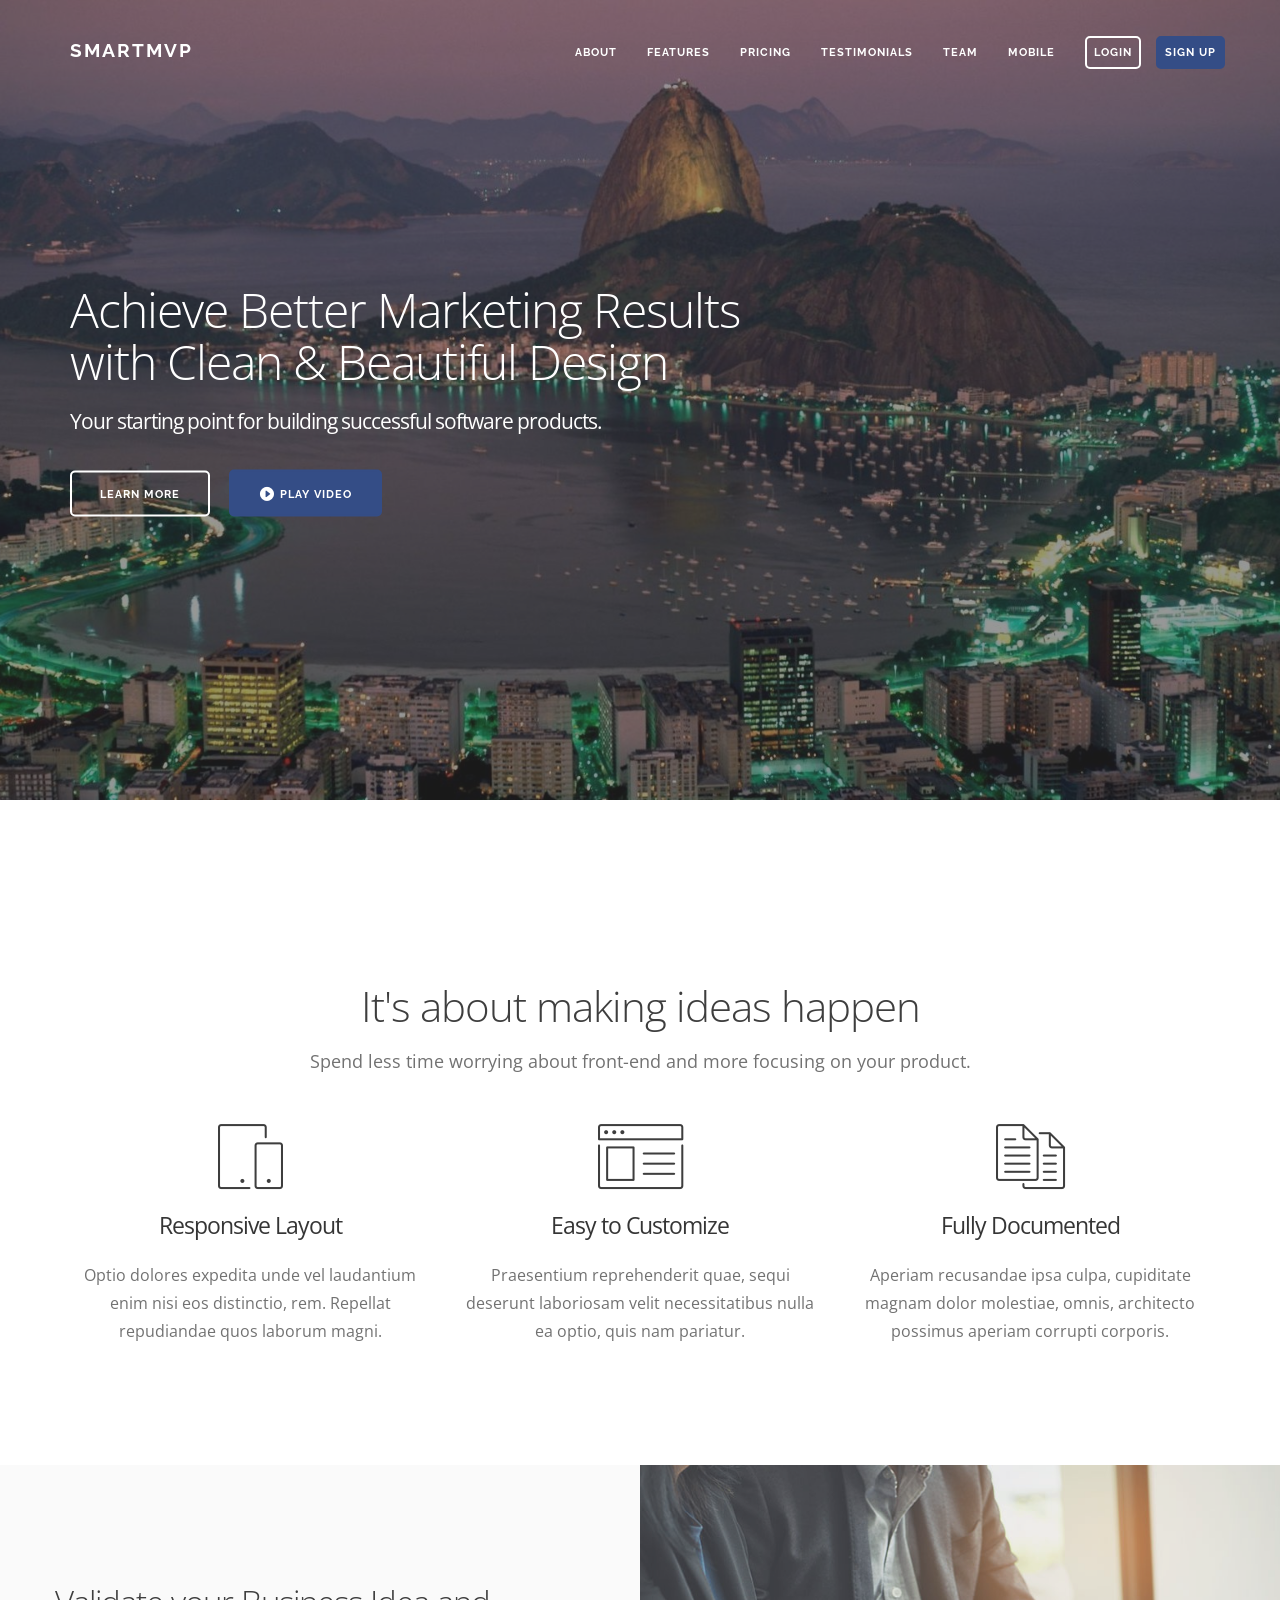
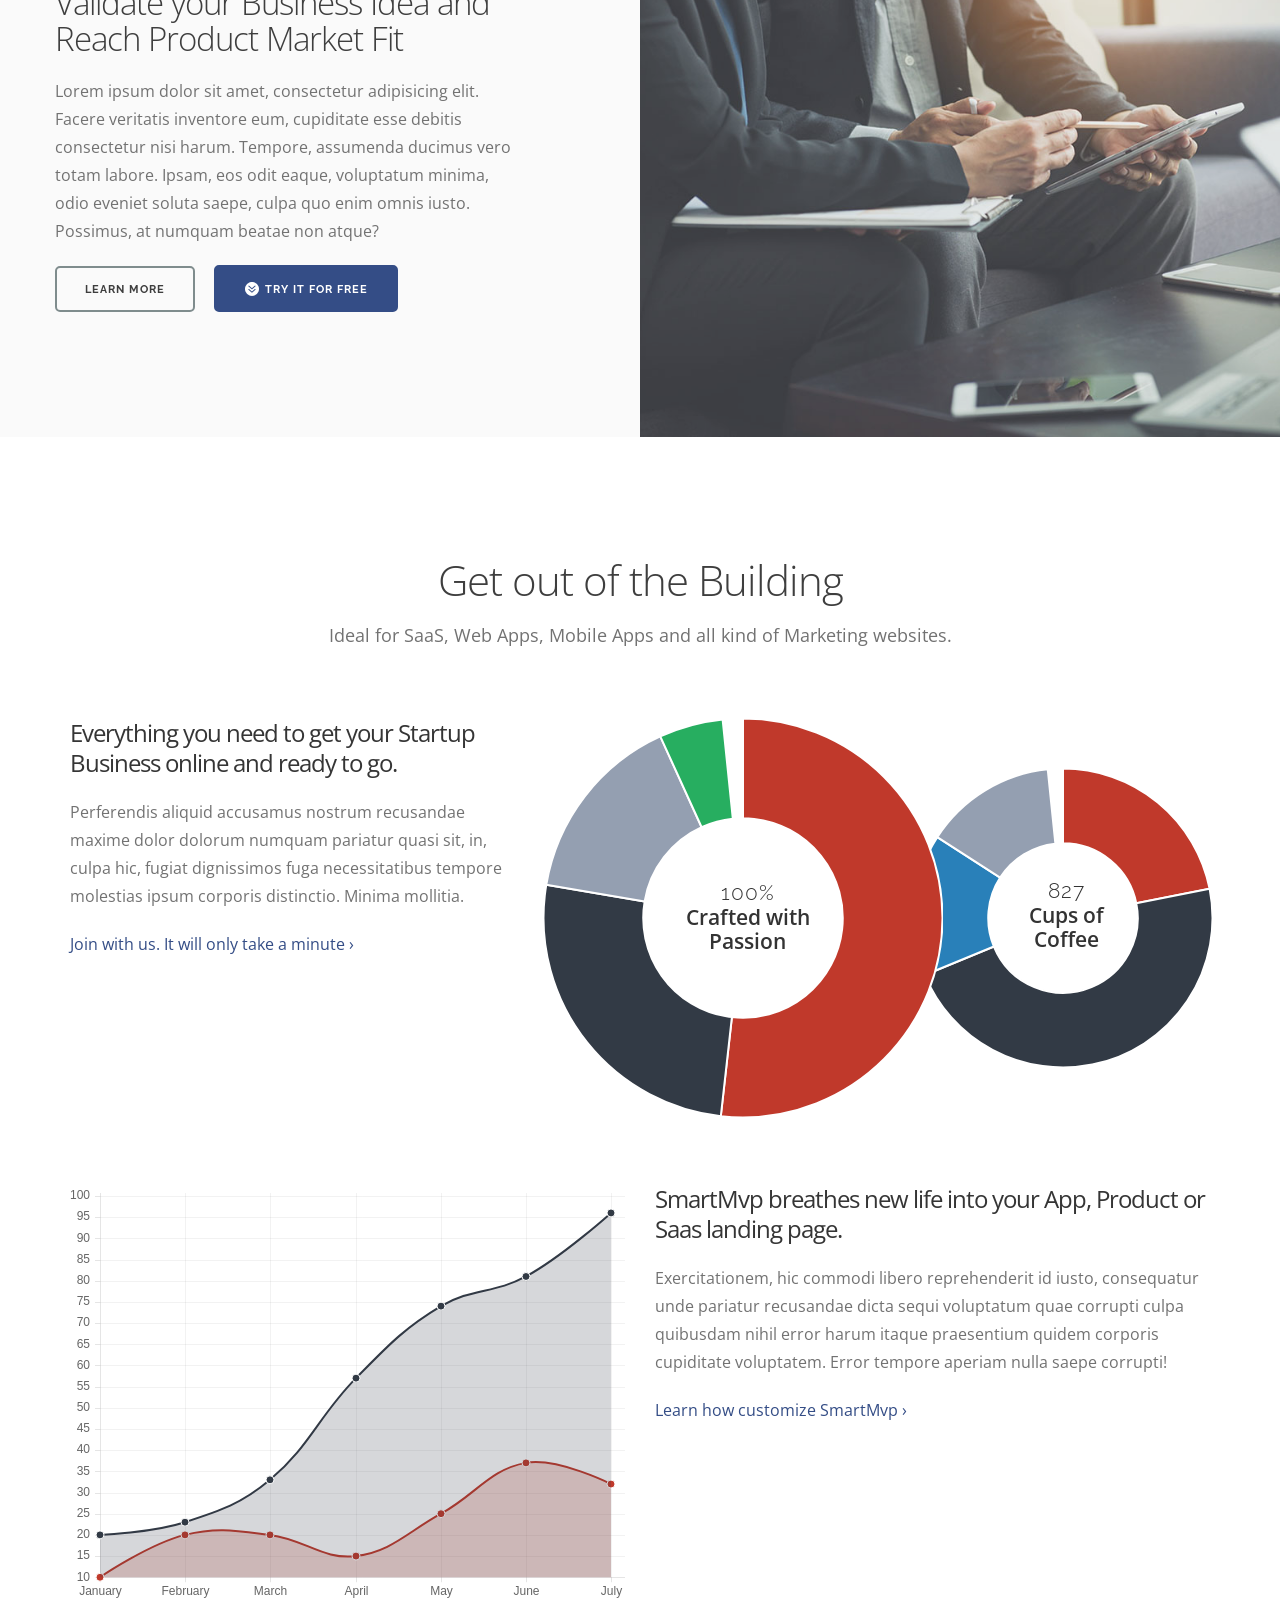
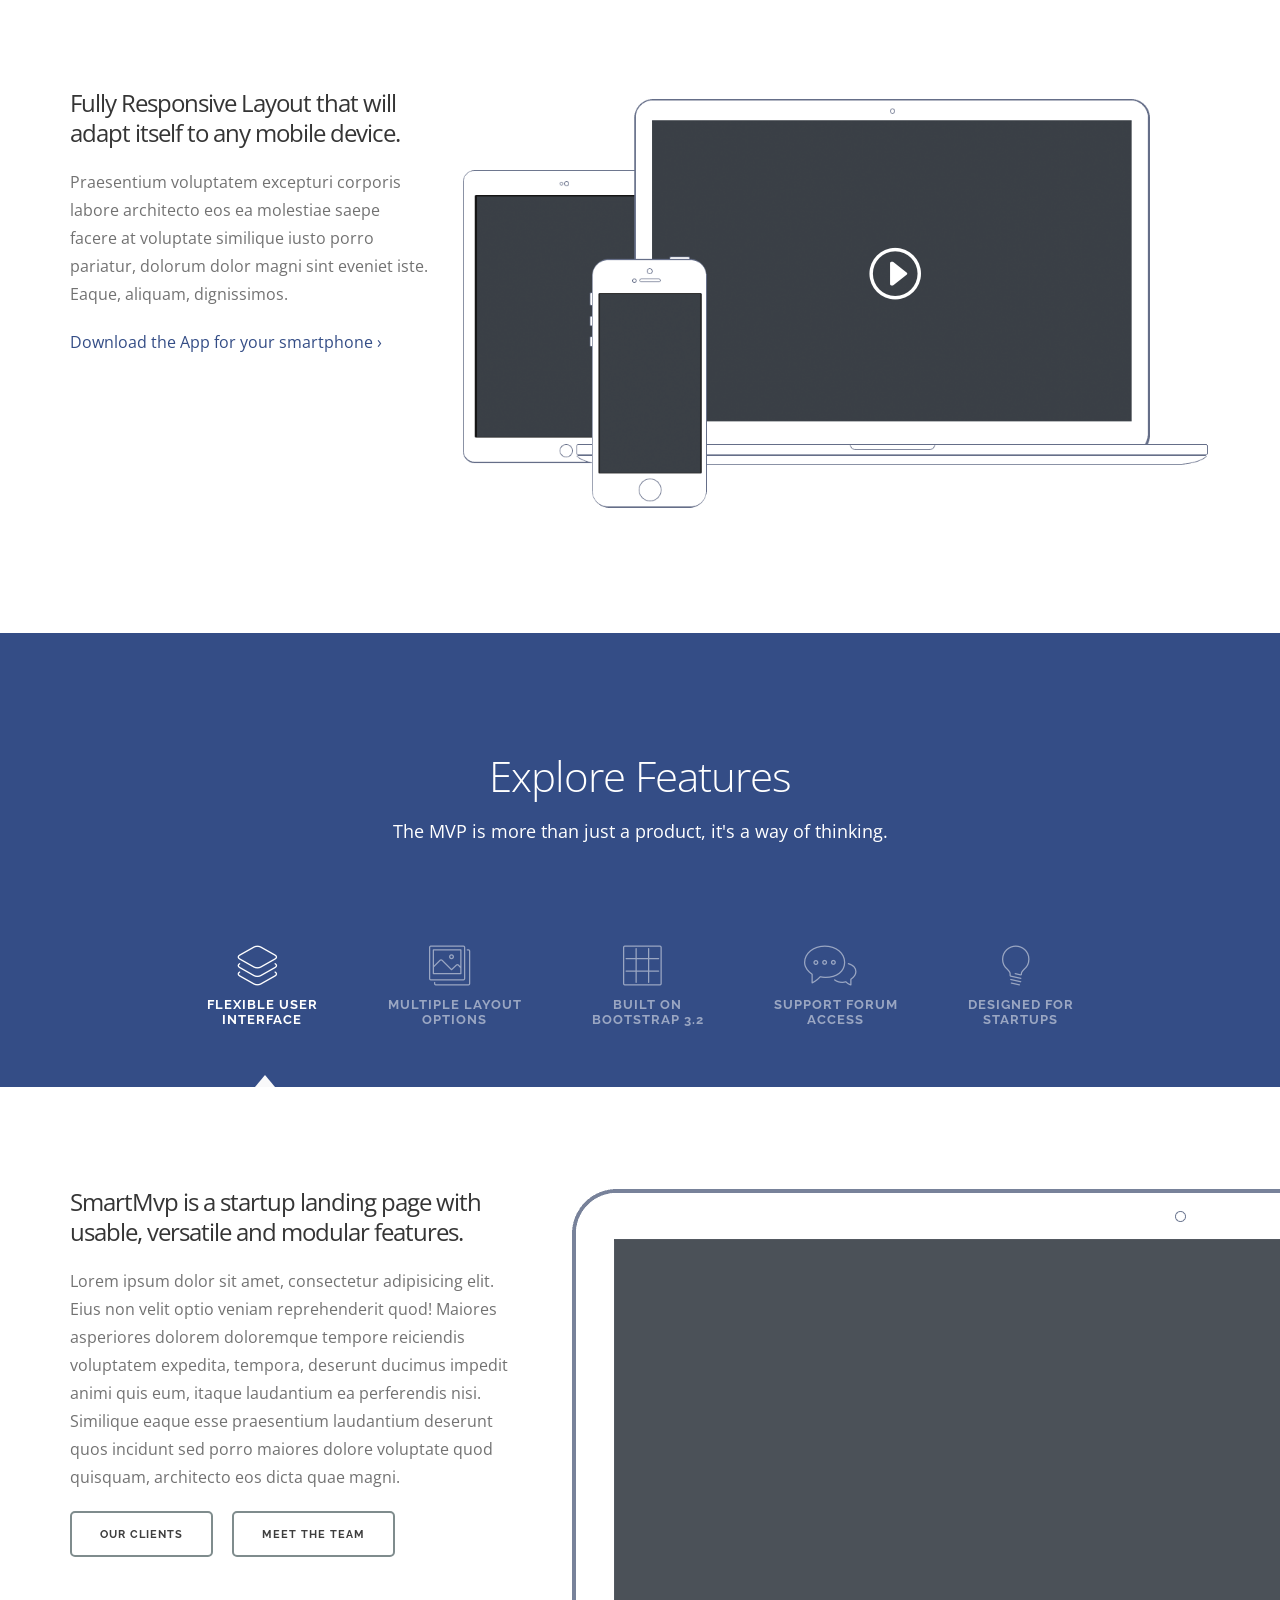
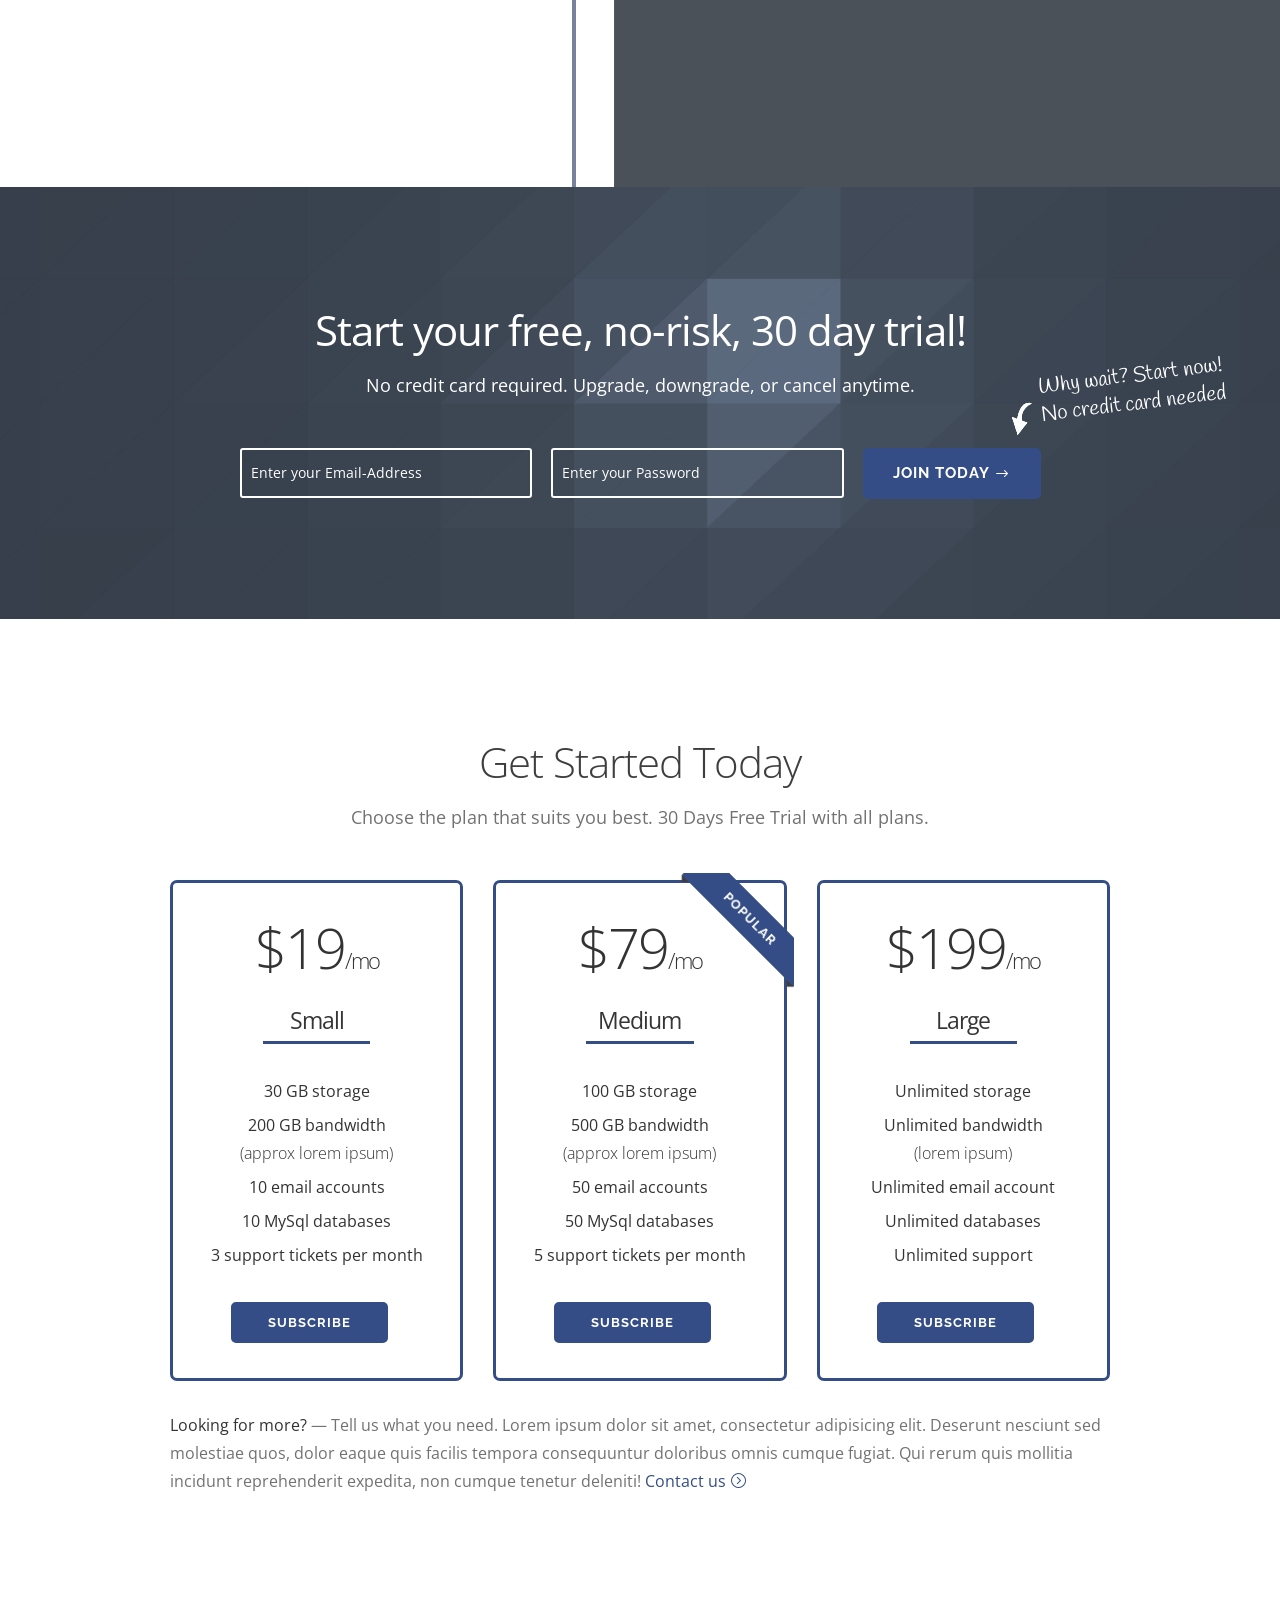
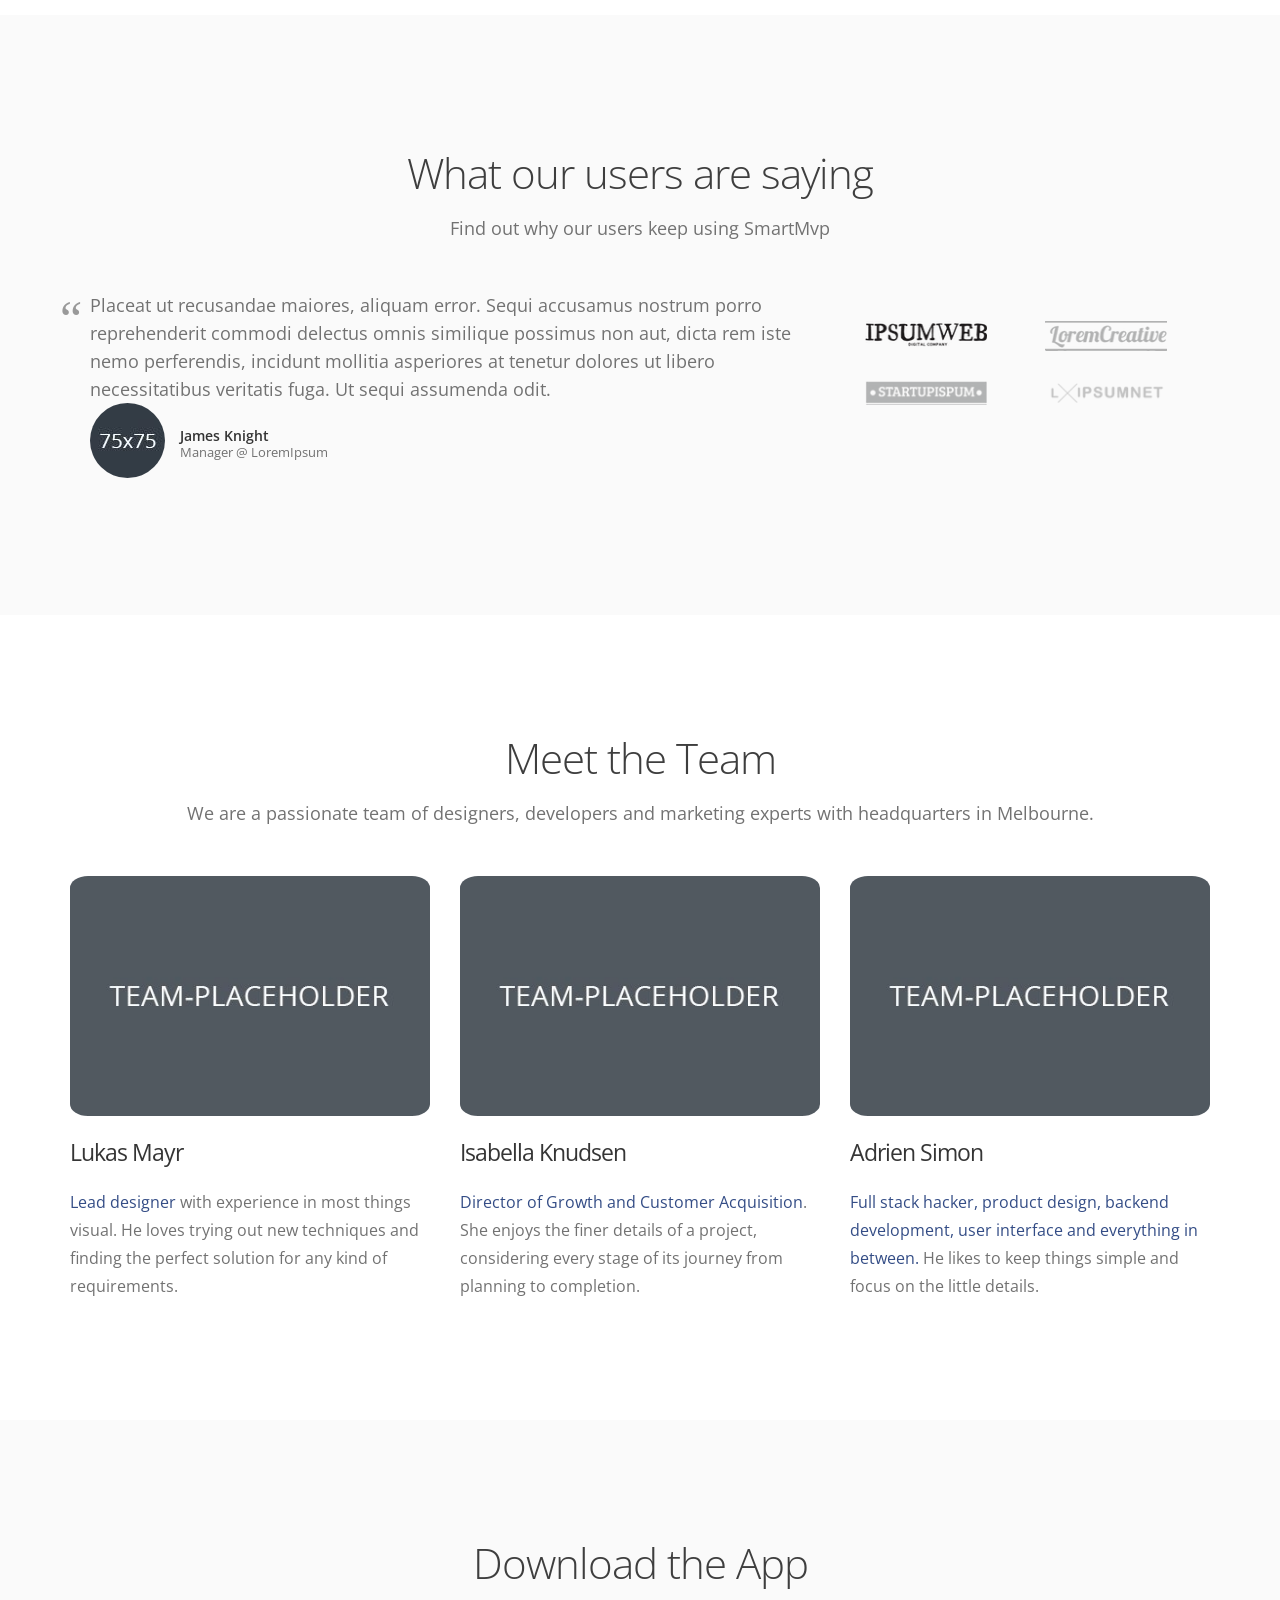
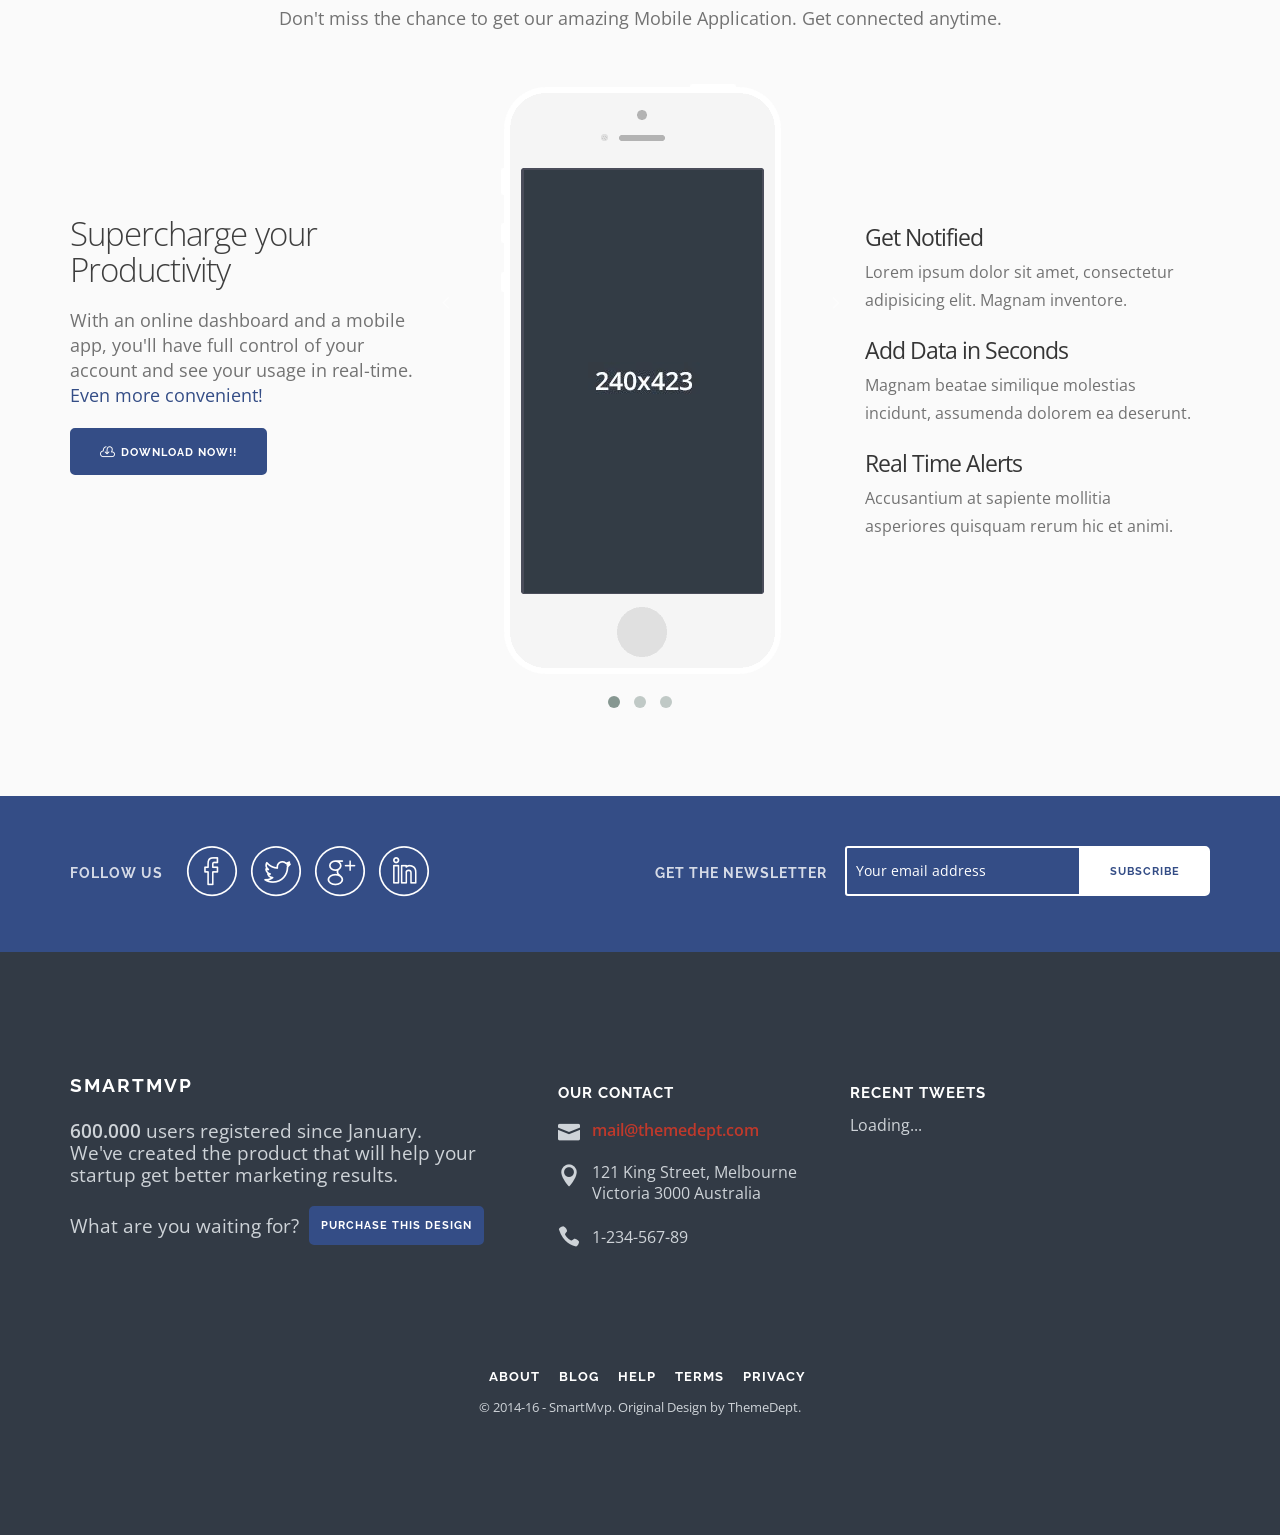
<file: index-standard.html>
<!doctype html>
<html lang="en">
<head>
    <meta charset="utf-8">

    <!-- TITLE OF SITE -->
    <title>SmartMVP | Startup and App Responsive Landing Page Template</title>

    <meta name="description" content="Responsive Landing Page for Presenting Your Startup: Saas, Mobile or Web Application" />
    <meta name="keywords" content="smartmvp, startup theme, startup template, startup example, startup landing page, one page, responsive, app landing, html template, mobile application, responsive landing page" />
    <meta name="author" content="ThemeDept">
    <meta name="viewport" content="width=device-width, initial-scale=1, maximum-scale=1">

    <!-- FAVICON  -->
    <link rel="icon" href="assets/images/favicon/favicon.ico">
    
    <!-- =========================
       STYLESHEETS 
    ============================== -->
    
    <!-- BOOTSTRAP CSS -->
    <link rel="stylesheet" href="assets/css/plugins/bootstrap.min.css">

    <!-- FONT ICONS -->
    <link rel="stylesheet" href="assets/css/icons/icons.min.css">
     
    <!-- GOOGLE FONTS -->
    <link href="http://fonts.googleapis.com/css?family=Raleway:300,400,600,700%7COpen+Sans:300,400,600,700%7CHandlee" rel="stylesheet">
    
    <!-- PLUGINS STYLESHEET -->
    <link rel="stylesheet" href="assets/css/plugins/plugins.min.css">
    
    <!-- CUSTOM STYLESHEET -->
    <link rel="stylesheet" href="assets/css/style.css">

    <!-- RESPONSIVE FIXES -->
    <link rel="stylesheet" href="assets/css/responsive.css">

    <!-- COLORE STYLESHEET -->
    <!-- Change here the Main Color of the Site: Choose your favorite predefined color from assets/css/colors.css -->
    <link rel="stylesheet" href="assets/css/colors/red.css" title="red">
    
    
    <!--[if lt IE 9]>
            <script src="assets/js/plugins/html5shiv.min.js"></script>
            <script src="assets/js/plugins/respond.min.js"></script>
    <![endif]-->

</head>

<body>
    <div class="main-wrapper">
        
        <!-- =========================
             PRELOADER
        ============================== -->
        <div class="preloader">
            <div class="loader-container">
                <div class="text-logo">SmartMVP</div>
                <div class="signal"></div>
            </div>
        </div> 
        

        <!-- =========================
             HEADER
        ============================== -->
        <header class="header" id="top" data-stellar-background-ratio="0.5">
            <!-- Background Overlay -->
            <div class="overlay">

                <!-- =========================================
                     Navigation
                ========================================== -->
                <nav class="navbar navbar-fixed-top" role="navigation">
                    <div class="container">
                        <div class="row">
                            <div class="col-md-12">
                                <!-- Navbar-Header -->
                                <div class="navbar-header">
                                    
                                    <!-- Mobile Menu -->
                                    <button data-target=".navbar-collapse" data-toggle="collapse" class="navbar-toggle" type="button">
                                        <i class="icon icon_menu"></i>
                                    </button>

                                    <!-- Text-Logo -->
                                    <a href="#top" class="navbar-brand scrollto" title="SmartMvp">
                                        <span class="text-logo">SmartMvp</span>
                                    </a> 

                                    <!-- Image-Logo: Remove this comments and the section above Text-Logo if you want to add an Image-Logo (recommended sizes -> max-height:50, max-width:200) 

                                    <a href="#top" class="navbar-brand img-logo scrollto" title="SmartMvp">
                                        <img src="assets/images/logo.png" alt="Logo">
                                    </a> 
                                    -->

                                </div><!-- /End Navbar-Header -->

                                <!-- Navbar-Collapse -->
                                <div class="navbar-collapse collapse">
                                    <ul class="nav navbar-nav navbar-right">
                                        <!-- Menu Items -->
                                        <li><a href="#about" title="" class="scrollto">About</a></li>
                                        <li><a href="#features" title="" class="scrollto">Features</a></li>
                                        <li><a href="#pricing" title="" class="scrollto">Pricing</a></li>
                                        <li><a href="#testimonials" title="" class="scrollto">Testimonials</a></li>
                                        <li><a href="#team" title="" class="scrollto">Team</a></li>
                                        <li><a href="#mobile-download" title="" class="scrollto">Mobile</a></li>
                                        <!-- Login and Signup Modal on click -->
                                        <li><a class="btn btn-nav" data-toggle="modal" href="javascript:void(0)" onclick="openLoginModal();">Login</a></li>
                                        <li><a class="btn btn-nav btn-color" data-toggle="modal" href="javascript:void(0)" onclick="openRegisterModal();">Sign Up</a></li> 
                                    </ul>
                                </div><!-- /End Navbar-Collapse -->
                            </div><!-- /End Col -->
                        </div><!-- /End Row -->
                    </div><!-- /End Container -->
                </nav><!-- /End Sticky Navigation -->


                <!-- =========================================
                     Login/Signup Bootstrap Modal
                ==========================================  -->
                <div class="modal fade login" id="loginModal">
                    <div class="modal-dialog">
                        <div class="modal-content">
                            
                            <!-- Modal-Header -->
                            <div class="modal-header">
                                <!-- Close Button -->
                                <button type="button" class="close" data-dismiss="modal" aria-hidden="true">
                                    <i class="icon icon_close_alt2"></i>
                                </button>
                                <!-- Modal-Header Title-->
                                <h4 class="modal-title">Sign in to <span>Smartmvp</span></h4>
                                <p class="modal-subtitle">Enter your email and password</p>
                            </div><!-- /End Modal-Header -->

                            <!-- Modal-Body Content -->
                            <div class="modal-body">  
                                <div class="box">
                                     <div class="content">
                                        <!-- Login Form -->
                                        <div class="loginBox">
                                            <form id="login-modal" role="form">
                                                <!-- Success/Alert Notification -->
                                                <p class="lm-success"><i class="icon icon_check_alt2"></i> <strong>Congratulation! Login modal validation is working. Implement your code.</strong></p>
                                                <p class="lm-failed"><i class="icon icon_close_alt2"></i><strong> Something went wrong! Insert correct value.</strong></p>
                                                <!-- Input Fields -->
                                                <input id="lm-email" class="form-control input-lg" type="text" placeholder="Email" name="lm-email" required>
                                                <input id="lm-password" class="form-control input-lg" type="password" placeholder="Password" name="lm-password" required>
                                                <!-- Login Button -->
                                                <button class="btn btn-color">Login</button>
                                            </form>
                                        </div><!-- /End Login Form -->
                                     </div>
                                </div><!-- /End Login Form Box -->
                                <div class="box">
                                    <!-- Signup Form -->
                                    <div class="content registerBox" style="display:none;">
                                        <form id="signup-modal" role="form">
                                            <!-- Success/Alert Notification -->
                                            <p class="sm-success"><i class="icon icon_check_alt2"></i> <strong>Congratulation! Signup modal validation is working. Implement your code.</strong></p>
                                            <p class="sm-failed"><i class="icon icon_close_alt2"></i><strong> Something went wrong! Insert correct value.</strong></p>
                                            <!-- Input Fields -->
                                            <input id="sm-email" class="form-control input-lg" type="text" placeholder="Email" name="sm-email" required>
                                            <input id="sm-password" class="form-control input-lg" type="password" placeholder="Password" name="sm-password">
                                            <input id="sm-confirm" class="form-control input-lg" type="password" placeholder="Repeat Password" name="sm-confirm">
                                            <!-- Signup Button -->
                                            <button class="btn btn-color">Create Account</button>
                                        </form>
                                        
                                    </div><!-- /End Signup Form -->
                                </div><!-- /End Signup Form Box -->
                            </div><!-- /End Modal-Body -->

                            <!-- Modal-Footer -->
                            <div class="modal-footer">
                                <!-- Login-Footer. Redirect to Signup-Modal-->
                                <div class="forgot login-footer">
                                    <span>Don't have an account? 
                                         <a href="javascript: showRegisterForm();">Sign up.</a>
                                    </span>
                                </div>
                                <!-- Signup-Footer. Redirect to Login-Modal -->
                                <div class="forgot register-footer" style="display:none">
                                     <span>Already have an account?</span>
                                     <a href="javascript: showLoginForm();">Login</a>
                                </div>
                            </div><!-- /End Modal-Footer -->      
                          
                        </div><!-- /End Modal Content -->
                    </div><!-- /End Modal Dialog -->
                </div><!-- /End Modal -->

                
                <!-- =========================================
                     Hero-Section
                ========================================== -->
                <div class="container vmiddle">
                    <div class="row">
                        <div class="col-md-8">
                            <div class="hero-section">
                                
                                <!-- Welcome - Hero Message -->
                                <h1 class="text-white">Achieve Better Marketing Results with Clean &amp; Beautiful Design</h1>
                                <p class="text-white">Your starting point for building successful software products.</p>
                                
                                <!-- Learn More & Video Buttons -->
                                <div class="btn-box">
                                    <a href="#about" class="btn btn-ghost scrollto">Learn More</a>
                                    <!-- Video Lightbox on Click -->
                                    <a href="http://youtu.be/SZEflIVnhH8" data-type="youtube" class="btn btn-color venobox"><i class="icon arrow_triangle-right_alt"></i>Play video</a>
                                </div>

                            </div><!-- /End Intro-Section -->
                        </div><!-- /End Col -->
                    </div><!-- /End Row -->
                </div><!-- /End Container Hero-Section -->


            </div><!-- /End Background Overlay -->
        </header>
        <!-- =========================
             /END HEADER
        ============================== -->

        
        <!-- =================================
             SECTION ABOUT - INTRO FEATURES
        ====================================== -->
        <section class="intro-features" id="about">
            <div class="container">
                <!-- Padding -->
                <div class="wrapper-lg">
                    <div class="row">
                        <!-- Section Header Title -->
                        <div class="col-xs-12">
                            <h2>It's about making ideas happen</h2>
                            <p class="large">Spend less time worrying about front-end and more focusing on your product.</p>
                        </div>
                    </div>
                    <!-- Three Main Features with Icons -->
                    <div class="row">
                        <div class="col-sm-4 intro-content">
                            <div class="icon-lg">
                                <i class="icon icon-mobile"></i>
                            </div>
                            <h4>Responsive Layout</h4>
                            <p>Optio dolores expedita unde vel laudantium enim nisi eos distinctio, rem. Repellat repudiandae quos laborum magni.</p>
                        </div>
                        <div class="col-sm-4 intro-content">
                            <div class="icon-lg">
                                <i class="icon icon-browser"></i>
                            </div>
                            <h4>Easy to Customize</h4>
                            <p>Praesentium reprehenderit quae, sequi deserunt laboriosam velit necessitatibus nulla ea optio, quis nam pariatur.</p>  
                        </div>
                        <div class="col-sm-4 intro-content">
                            <div class="icon-lg">
                                <i class="icon icon-documents"></i>
                            </div>
                            <h4>Fully Documented</h4>
                            <p>Aperiam recusandae ipsa culpa, cupiditate magnam dolor molestiae, omnis, architecto possimus aperiam corrupti corporis.</p>
                        </div>
                    </div><!-- /End Row -->
                </div><!-- /End Wrapper -->
            </div><!-- /End Container -->
        </section>
        <!-- =============================
             /END INTRO FEATURES
        ============================== -->
        
        
        <!-- ==================================================
             SECTION 2 COLS - IMAGE RIGHT AND TEXT WITH CALL TO ACTION
        ======================================================= -->
        <section class="img-with-action light-bg">
            <div class="container wrapper-lg">
                <div class="row">
                    <div class="col-lg-5 col-md-5">
                        <!-- Text Col -->
                        <h3>Validate your Business Idea and Reach Product Market Fit</h3>
                        <p>Lorem ipsum dolor sit amet, consectetur adipisicing elit. Facere veritatis inventore eum, cupiditate esse debitis consectetur nisi harum. Tempore, assumenda ducimus vero totam labore. Ipsam, eos odit eaque, voluptatum minima, odio eveniet soluta saepe, culpa quo enim omnis iusto. Possimus, at numquam beatae non atque?</p>
                        <!-- Call To Action Buttons -->
                        <div class="btn-box">
                            <a href="#features" class="btn btn-grey scrollto">Learn More</a>
                            <a href="#canvas-bg" class="btn btn-color scrollto"><i class="icon arrow_carrot-2dwnn_alt"></i>Try it for Free</a>
                        </div>
                        <!-- Div Required for Correct Charts Animation -->
                        <div class="start-charts"></div>
                    </div>
                </div><!-- /End Row-->
            </div><!-- /End Container-->
            <!-- Image Col -->
            <div class="hidden-sm hidden-xs col-md-6 img-col-bg img-right"></div>
        </section>
        <!-- =============================
             /END SECTION 
        ============================== -->
        

        <!-- ==================================================
            CHARTS & SHOWCASE SECTION
        ======================================================= -->
        <section class="charts" id="charts">
            <div class="container">
                <div class="wrapper-lg">
                    <div class="row">
                        <div class="col-md-12">
                            <h2>Get out of the Building</h2>
                            <p class="large">Ideal for SaaS, Web Apps, Mobile Apps and all kind of Marketing websites.</p>
                        </div>
                    </div>

                    <div class="row doughnut-box">
                        <div class="col-md-5">
                            <!-- Div Required for Correct Line Chart Animation -->
                            <div class="start-line"></div>
                            <!-- Chart Text Description -->
                            <h4>Everything you need to get your Startup Business online and ready to go.</h4>
                            <p>Perferendis aliquid accusamus nostrum recusandae maxime dolor dolorum numquam pariatur quasi sit, in, culpa hic, fugiat dignissimos fuga necessitatibus tempore molestias ipsum corporis distinctio. Minima mollitia.</p>
                            <p><a href="#canvas-bg" class="scrollto"><strong>Join with us. It will only take a minute ›</strong></a></p>
                        </div>
                        <div class="col-md-7">
                            <!-- Doughnut Charts  -->
                            <div id="canvas-holder">
                                <div class="chart-text">
                                    100&#37;<span>Crafted with<br> Passion</span>
                                </div>
                                <canvas id="chart-area" width="400" height="400"></canvas>
                            </div>
                            <div id="canvas2-holder">
                                <div class="chart2-text">
                                    827<span>Cups of<br>Coffee</span>
                                </div>
                                <canvas id="chart2-area" width="300" height="300"></canvas>
                            </div>
                        </div>
                    </div><!-- /End Chart-Box -->
                        
                    <div class="row chart-box">
                        <div class="col-md-6 col-md-push-6 col-sm-12">
                            <!-- Chart Text Description -->
                            <h4>SmartMvp <strong>breathes new life</strong> into your App, Product or Saas landing page.</h4>
                            <p>Exercitationem, hic commodi libero reprehenderit id iusto, consequatur unde pariatur recusandae dicta sequi voluptatum quae corrupti culpa quibusdam nihil error harum itaque praesentium quidem corporis cupiditate voluptatem. Error tempore aperiam nulla saepe corrupti!</p>
                            <p><a href="#features" class="scrollto"><strong>Learn how customize SmartMvp ›</strong></a></p>
                        </div>
                        <div class="col-md-6 col-md-pull-6 col-sm-12">
                            <!-- Line Chart -->
                            <div class="line-canvas">
                                <div>
                                    <canvas id="line-canvas" height="450" width="600"></canvas>
                                </div>
                            </div>
                        </div>
                    </div><!-- /End Chart-Box -->
                    
                    <div class="row showcase">
                        <div class="col-md-4">
                            <h4>Fully Responsive Layout that will adapt itself to any mobile device.</h4>
                            <p>Praesentium voluptatem excepturi corporis labore architecto eos ea molestiae saepe facere at voluptate similique iusto porro pariatur, dolorum dolor magni sint eveniet iste. Eaque, aliquam, dignissimos.</p>
                            <p><a href="#mobile-download" class="scrollto"><strong>Download the App for your smartphone ›</strong></a></p>
                        </div>
                        <div class="col-md-8">
                            <!-- Devices Image -->
                            <div class="img-box">
                                <img src="assets/images/showcase.png" alt="" class="img-responsive">
                                <a href="http://youtu.be/SZEflIVnhH8" data-type="youtube" class="venobox video-player"><i class="icon arrow_triangle-right_alt2 wow fadeIn" data-wow-duration="2s"></i></a>
                            </div>
                        </div>
                    </div><!-- /End Chart-Box -->

                </div><!-- /End Wrapper -->
            </div><!-- /End Container -->      
        </section>
        <!-- =============================
             /END CHARTS SECTION 
        ============================== -->
        
        
        <!-- ==================================================
            FEATURES SECTION
        ======================================================= -->
        <section class="tab-features color-bg" id="features">
            <div class="container">
                <div class="features-title">
                    <div class="row">
                        <div class="col-md-12">
                            <h2 class="text-white">Explore Features</h2>
                            <p class="large text-white">The MVP is more than just a product, it's a way of thinking.</p>
                        </div>
                    </div>
                </div>
            </div>

            <div class="row">
                <div class="col-xs-12">
                    <!-- Features Tab -->
                    <div class="tabs features tab-container">
                        <ul class="etabs">
                            <!-- Feature Icon -->
                            <li class="tab">
                                    <a href="#tab-feature-1">
                                        <div class="icon-sm">
                                            <i class="icon icon-layers"></i>
                                        </div>
                                        <h5 class="text-white">Flexible User<br> Interface</h5>
                                    </a>
                            </li>
                            <!-- Feature Icon -->
                            <li class="tab">
                                    <a href="#tab-feature-2">
                                        <div class="icon-sm">
                                            <i class="icon icon-pictures"></i>
                                        </div>
                                        <h5 class="text-white">Multiple Layout<br> Options</h5>
                                    </a>
                            </li>
                            <!-- Feature Icon -->
                            <li class="tab">
                                    <a href="#tab-feature-3">
                                        <div class="icon-sm">
                                            <i class="icon icon-grid"></i>
                                        </div>
                                        <h5 class="text-white">Built on <br>Bootstrap 3.2</h5>
                                    </a>
                            </li>
                            <!-- Feature Icon -->
                            <li class="tab">
                                    <a href="#tab-feature-4">
                                        <div class="icon-sm">
                                            <i class="icon icon-chat"></i>
                                        </div>
                                        <h5 class="text-white">Support Forum <br>Access</h5>
                                    </a>
                            </li>
                            <!-- Feature Icon -->
                            <li class="tab">
                                    <a href="#tab-feature-5">
                                        <div class="icon-sm">
                                            <i class="icon icon-lightbulb"></i>
                                        </div>
                                        <h5 class="text-white">Designed for <br>Startups</h5>
                                    </a>
                            </li>
                        </ul><!-- /End Etabs -->
                  
                        <div class="panel-container">
                            
                            <div class="tab-content" id="tab-feature-1">
                                <div class="container">
                                    <div class="row">
                                        <!-- Feature Description 2cols Text-Left with Buttons -->
                                        <div class="col-md-5 col-sm-6">
                                            <h4>SmartMvp is a startup landing page with usable, versatile and modular features.</h4>
                                            <p>Lorem ipsum dolor sit amet, consectetur adipisicing elit. Eius non velit optio veniam reprehenderit quod! Maiores asperiores dolorem doloremque tempore reiciendis voluptatem expedita, tempora, deserunt ducimus impedit animi quis eum, itaque laudantium ea perferendis nisi. Similique eaque esse praesentium laudantium deserunt quos incidunt sed porro maiores dolore voluptate quod quisquam, architecto eos dicta quae magni.</p>
                                            <div class="btn-box">
                                                <a href="#testimonials" class="btn btn-grey scrollto">Our Clients</a>
                                                <a href="#team" class="btn btn-grey scrollto">Meet the Team</a>
                                            </div>
                                        </div>
                                        <!-- Image-right -->
                                        <div class="col-md-7 col-sm-6 hidden-xs wow fadeInRight" data-wow-duration="2s">
                                            <img src="assets/images/features/feature1.png" alt="">
                                        </div>
                                    </div>
                                </div>
                            </div><!-- /End Tab-content -->

                            <div class="tab-content" id="tab-feature-2">
                                <div class="container">
                                    <div class="row">
                                        <!-- Feature Description 2cols Text-Right with Icons -->
                                        <div class="col-xs-12 col-sm-6 col-sm-push-6 col-lg-7 col-lg-push-5">
                                            <h4>SmartMvp is a high-quality solution for those who want a beautiful website in no time</h4>
                                            <p>Similique eaque esse praesentium laudantium deserunt quos incidunt sed porro maiores dolore voluptate quod quisquam.</p>
                                            <div class="tab-icon">
                                                <div class="icon-sm">
                                                    <i class="icon icon-adjustments"></i>
                                                </div>
                                                <p class="large">Numerous Colour Schemes</p>
                                                <p> Ipsum, ratione. Dolor illo numquam dolorem consequuntur, ex vitae, ipsum tenetur nihil soluta. Eaque at laboriosam similique?</p>
                                            </div>
                                            <div class="tab-icon">
                                                <div class="icon-sm">
                                                    <i class="icon icon-target"></i>
                                                </div>
                                                <p class="large">Tons of Elements</p>
                                                <p> Repudiandae expedita, non aperiam, ea quia dolorem quidem pariatur culpa explicabo voluptatem alias voluptas itaque similique officia.</p>
                                            </div>
                                        </div>
                                        <!-- Image-Left -->
                                        <div class="col-xs-12 col-sm-6 col-sm-pull-6 col-lg-5 col-lg-pull-7 hidden-xs wow fadeInLeft" data-wow-duration="2s">
                                            <img src="assets/images/features/feature2.png" class="img-device" alt="">
                                        </div>
                                    </div>
                                </div>
                            </div><!-- / End Tab-content -->

                            <div class="tab-content" id="tab-feature-3">
                                <div class="container">
                                    <div class="row">
                                        <!-- Feature Description 2cols Text-Left -->
                                        <div class="col-md-5 col-sm-6">
                                            <h4>SmartMvp is a fully responsive landing page template with awesome features and interactive elements.</h4>
                                            <p>Lorem ipsum dolor sit amet, consectetur adipisicing elit. Eius non velit optio veniam reprehenderit quod! Maiores asperiores dolorem doloremque tempore reiciendis voluptatem expedita, tempora, deserunt ducimus impedit animi quis eum, itaque laudantium ea perferendis nisi.</p>
                                        </div>
                                        <!-- Image-Right -->
                                        <div class="col-md-7 col-sm-6 hidden-xs wow fadeInRight" data-wow-duration="2s">
                                            <img src="assets/images/features/feature3.png" alt="">
                                        </div>
                                    </div>
                                </div>
                            </div><!-- /End Tab-content -->

                            <div class="tab-content" id="tab-feature-4">
                                <div class="container">
                                    <div class="row">
                                        <!-- Feature Description 2col Text-Left with Icons-->
                                        <div class="col-md-7 col-sm-6">
                                            <h4>There are a lot of different blocks that will help you to make a perfect project.</h4>
                                            <p>Deserunt ducimus impedit animi quis eum, itaque laudantium ea perferendis nisi. Similique eaque esse.</p>
                                            <div class="tab-icon">
                                                <div class="icon-sm">
                                                    <i class="icon icon-profile-male"></i>
                                                </div>
                                                <p class="large">Amazingly Simple Use</p>
                                                <p>Tempora, veniam. Tempore nihil praesentium obcaecati velit, harum nam dicta sequi quam sunt incidunt facilis itaque..</p>
                                            </div>
                                            <div class="tab-icon">
                                                <div class="icon-sm">
                                                    <i class="icon icon-compass"></i>
                                                </div>
                                                <p class="large">Clear Documentation</p>
                                                <p>Officia illum, perferendis dolorum dolor sit eveniet, tempore incidunt animi totam qui voluptas, inventore velit illo!</p>
                                            </div>
                                        </div>
                                        <!-- Image Right -->
                                        <div class="col-md-5 col-sm-6 hidden-xs wow fadeInRight" data-wow-duration="2s">
                                            <img src="assets/images/features/feature4.png" class="img-device" alt="">
                                        </div>
                                    </div>
                                </div>
                            </div><!-- /End Tab-content -->

                            <div class="tab-content" id="tab-feature-5">
                                <div class="container">
                                    <div class="row">
                                        <!-- Feature Description 2col Text both -->
                                        <div class="col-xs-12">
                                            <div class="col-sm-6">
                                                <h4>Publish your Startup in Beautiful Way.</h4>
                                                <p>Similique eaque esse praesentium laudantium deserunt quos incidunt sed porro maiores dolore voluptate quod quisquam, architecto eos dicta quae magni vero unde necessitatibus. Lorem ipsum dolor sit amet, consectetur adipisicing.</p>
                                            </div>
                                            <div class="col-sm-6">
                                                <h4>Take a Second and Explore it!</h4>
                                                <p>Inventore distinctio placeat fugiat reiciendis repudiandae et iste, aut sunt ad. Ab temporibus animi harum quo enim magnam rerum odit quos molestias ipsam! Perferendis eum nobis aliquid, facere modi quos, possimus deleniti labore sit cupiditate, culpa consequatur.</p>
                                            </div>
                                        </div>
                                    </div>   
                                    <div class="row">
                                        <!-- Image below --> 
                                        <div class="col-xs-12 hidden-xs wow fadeInUp" data-wow-duration="2s">
                                            <img src="assets/images/features/feature5.png" class="img-device" alt="">
                                        </div>
                                    </div>   
                                </div>
                            </div><!-- / End Tab-content -->

                        </div><!-- / End Panel-Container -->
                    </div><!-- / End Tabs -->
                </div><!-- /End Col -->
            </div><!-- /End Row -->
        </section>
        <!-- =============================
             /END FEATURES TAB
        ============================== -->
        
        
        <!-- ==================================================
            SIGNUP DIVIDER
        ======================================================= -->
        <section id="canvas-bg" class="dark-bg signup-divider">
            <div class="container">
                <div class="wrapper-lg">
                    <div class="row">
                        <div class="col-md-12">
                            <h2 class="text-white">Start your free, no-risk, 30 day trial!</h2>
                            <p class="large text-white">No credit card required. Upgrade, downgrade, or cancel anytime.</p>
                            <!-- Handwritten text with arrow -->
                            <p class="signup-handwritten text-white">Why wait? Start now! <br>No credit card needed</p>
                        </div>
                    </div>

                    <div class="row">
                        <!-- Signup Form -->
                        <form id="signup-divider" role="form">
                            <!-- Notification -->
                            <p class="signup-success"><i class="icon icon_check_alt2"></i> <strong>Congratulation! Welcome to 30 day Free Trial. Check your email address.</strong></p>
                            <p class="signup-failed"><i class="icon icon_close_alt2"></i><strong> Something went wrong! Insert correct value.</strong></p>  

                            <!-- Input fields -->
                            <div class="form-group">
                                <input type="email" name="signup-email" id="signup-email" class="form-control input-lg" placeholder="Enter your Email-Address" required>
                            </div>
                            <div class="form-group">
                                <input type="password" size="25" name="signup-password" id="signup-password" class="form-control input-lg" placeholder="Enter your Password" required>
                            </div>
                            <!-- Signup Button -->
                            <button class="btn btn-color">Join Today <i class="icon arrow_right"></i></button>
                        </form>
                    </div><!-- /End Row -->
                </div><!-- /End Wrapper -->
            </div><!-- /End Container -->
        </section>
        <!-- =============================
             /END SIGNUP SECTION 
        ============================== -->
        

        <!-- =============================
             PRICING SECTION
        ============================== -->
        <section class="pricing" id="pricing">
            <div class="container">
                <div class="wrapper-lg">
                    <div class="row">
                        <div class="col-xs-12">
                            <h2>Get Started Today</h2>
                            <p class="large">Choose the plan that suits you best. 30 Days Free Trial with all plans.</p>
                        </div>
                    </div>
                    
                    <!-- Pricing Tabs-->
                    <div class="row grid-md">
                        <div class="col-sm-4">
                            <div class="pricing-tab">
                                <p class="price">$19<span>/mo</span></p>
                                <h4>Small</h4>
                                <ul class="pricing-features">
                                    <li>30 GB storage</li>
                                    <li>200 GB bandwidth<span>(approx lorem ipsum)</span></li>
                                    <li>10 email accounts</li>
                                    <li>10 MySql databases</li>
                                    <li>3 support tickets per month</li>
                                </ul>
                                <a href="#canvas-bg" class="btn btn-color scrollto">Subscribe</a>
                            </div>
                        </div>

                        <div class="col-sm-4">
                            <div class="pricing-tab">
                                <div class="ribbon">
                                    <h5 class="popular">Popular</h5>
                                </div>
                                <p class="price">$79<span>/mo</span></p>
                                <h4>Medium</h4>
                                <ul class="pricing-features">
                                    <li>100 GB storage</li>
                                    <li>500 GB bandwidth<span>(approx lorem ipsum)</span></li>
                                    <li>50 email accounts</li>
                                    <li>50 MySql databases</li>
                                    <li>5 support tickets per month</li>
                                </ul>
                                <a href="#canvas-bg" class="btn btn-color scrollto">Subscribe</a>
                            </div>
                        </div>

                        <div class="col-sm-4">
                            <div class="pricing-tab">
                                <p class="price">$199<span>/mo</span></p>
                                <h4>Large</h4>
                                <ul class="pricing-features">
                                    <li>Unlimited storage</li>
                                    <li>Unlimited bandwidth<span>(lorem ipsum)</span></li>
                                    <li>Unlimited email account</li>
                                    <li>Unlimited databases</li>
                                    <li>Unlimited support</li>
                                </ul>
                                <a href="#canvas-bg" class="btn btn-color scrollto">Subscribe</a>
                            </div>
                        </div>


                        <!-- Pricing Footer -->
                        <div class="row">
                            <div class="col-xs-12">
                                <div class="pricing-more">
                                    <p><strong>Looking for more?</strong> &mdash; Tell us what you need. Lorem ipsum dolor sit amet, consectetur adipisicing elit. Deserunt nesciunt sed molestiae quos, dolor eaque quis facilis tempora consequuntur doloribus omnis cumque fugiat. Qui rerum quis mollitia incidunt reprehenderit expedita, non cumque tenetur deleniti! <strong> <a href="mailto:support@themedept.com">Contact us <i class="icon arrow_carrot-right_alt2"></i></a></strong> </p>
                                </div>
                            </div>
                        </div><!-- /End Row Pricing Footer -->
                    
                    </div><!-- /End Row Pricing Tab -->
                </div><!-- /End Wrapper -->
            </div><!-- /End Container -->
        </section>
        <!-- =============================
             /END PRICING SECTION 
        ============================== -->


        <!-- =======================================================
             TESTIMONIALS WITH PRESS/CLIENTS LOGOS
        ============================================================ -->
        <section class="testimonial-press light-bg" id="testimonials">
            <div class="container vmiddle">
                <div class="row">
                    <div class="col-md-12">
                        <h2>What our users are saying</h2>
                        <p class="large">Find out why our users keep using SmartMvp</p>
                    </div>
                </div>
                <div class="row">
                    <div class="tabs testimonials tab-container">
                        <div class="col-md-8">
                            <div class="panel-container">
                                <div class="tab-block" id="tab-testimonials-1">
                                    <blockquote>
                                        <!-- Testimonial quote -->
                                        <p>Placeat ut recusandae maiores, aliquam error. Sequi accusamus nostrum porro reprehenderit commodi delectus omnis similique possimus non aut, dicta rem iste nemo perferendis, incidunt mollitia asperiores at tenetur dolores ut libero necessitatibus veritatis fuga. Ut sequi assumenda odit.</p>
                                        <!-- Testimonial image -->
                                        <img src="assets/images/testimonials/testimonial-1.jpg" alt=" ">
                                        <!-- Testimonial info -->
                                        <p class="testimonial-name"><span>James Knight</span>Manager @ LoremIpsum</p>
                                    </blockquote>
                                </div><!-- /End Tab-block -->
                                <div class="tab-block" id="tab-testimonials-2">
                                    <blockquote>
                                        <!-- Testimonial quote -->
                                        <p>Iusto quam fugit consequatur explicabo at deserunt eius vel, debitis non itaque blanditiis error iure modi, asperiores molestiae dolorum! Earum expedita sit, nesciunt neque magnam at dolorem praesentium saepe! Rerum recusandae qui quidem, a neque consequatur laboriosam.</p>
                                        <!-- Testimonial image -->
                                        <img src="assets/images/testimonials/testimonial-2.jpg" alt=" ">
                                        <!-- Testimonial info -->
                                        <p class="testimonial-name"><span>Nathan Wood</span>Chief Technology Officer @ StartupIpsum</p>
                                    </blockquote>
                                </div><!-- /End Tab-block -->
                                <div class="tab-block" id="tab-testimonials-3">
                                    <blockquote>
                                        <!-- Testimonial quote -->
                                        <p>Commodi quod eligendi molestiae quaerat temporibus odio alias, nobis repudiandae eum molestias libero modi non ipsum architecto facere cumque esse veritatis voluptatibus. Quia eius nulla deleniti impedit officia quidem temporibus, enim! Ab ex, ipsa ullam asperiores itaque.</p>
                                        <!-- Testimonial image -->
                                        <img src="assets/images/testimonials/testimonial-3.jpg" alt=" ">
                                        <!-- Testimonial info -->
                                        <p class="testimonial-name"><span>Amber Evans</span>Chief Marketing Officer @ AgencyLorem</p>
                                    </blockquote>
                                </div><!-- /End Tab-block -->
                                <div class="tab-block" id="tab-testimonials-4">
                                    <blockquote>
                                        <!-- Testimonial quote -->
                                        <p>Aliquid doloremque ipsum ipsam molestias aliquam ab quod mollitia sed. Vero sapiente voluptatem, voluptatum excepturi a doloribus. Dicta sit quo sed, eaque! Voluptates in illo maiores corporis? Placeat ut recusandae maiores, aliquam error. Sequi accusamus nostrum porro.</p>
                                        <!-- Testimonial image -->
                                        <img src="assets/images/testimonials/testimonial-4.jpg" alt=" ">
                                        <!-- Testimonial info -->
                                        <p class="testimonial-name"><span>Harry Palmer</span>CEO and Founder @ IpsumSite</p>
                                    </blockquote>
                                </div><!-- /End Tab-block -->
                            </div><!-- /End Panel-container -->
                        </div><!-- /End Col -->
                            
                        <ul class="etabs col-md-4 list-unstyled">
                            <li class="tab col-md-6">
                                <a href="#tab-testimonials-1">
                                    <!-- Testimonial logo -->
                                    <img src="assets/images/press-logos/press-3.png" alt="">
                                </a>
                            </li>
                            <li class="tab col-md-6">
                                <a href="#tab-testimonials-2">
                                    <!-- Testimonial logo -->
                                    <img src="assets/images/press-logos/press-2.png" alt="">
                                </a>
                            </li>
                            <li class="tab col-md-6">
                                <a href="#tab-testimonials-3">
                                    <!-- Testimonial logo -->
                                    <img src="assets/images/press-logos/press-1.png" alt="">
                                </a>
                            </li>
                            <li class="tab col-md-6">
                                <a href="#tab-testimonials-4">
                                    <!-- Testimonial logo -->
                                    <img src="assets/images/press-logos/press-4.png" alt="">
                                </a>
                            </li>
                        </ul><!-- /End Etabs --> 

                    </div><!-- /End Tabs --> 
                </div><!-- /End Row -->
            </div><!-- /End Container -->
        </section>
        <!-- =============================
             /END TESTIMONIALS
        ============================== -->
        

        <!-- ==================================================
            TEAM
        ======================================================= -->
        <section class="team" id="team">
            <div class="container">
                <div class="wrapper-lg">
                    <div class="row">
                        <div class="col-md-12">
                            <h2>Meet the Team</h2>
                            <p class="large">We are a passionate team of designers, developers and marketing experts with headquarters in Melbourne.</p>
                        </div>
                    </div>
                    <div class="row">
                        <!-- Team Box -->
                        <div class="col-sm-4 team-box">
                            <div class="team-img">
                                <img src="assets/images/team-placeholder.jpg" class="img-responsive" alt="">
                                <div class="img-overlay">
                                    <div class="img-icons">
                                        <span class="icon-white">
                                            <a href="#">
                                                <i class="icon icon-facebook"></i>
                                            </a>
                                        </span>
                                        <span class="icon-white">
                                            <a href="#">
                                                <i class="icon icon-twitter"></i>
                                            </a>
                                        </span>
                                        <span class="icon-white">
                                            <a href="#">
                                                <i class="icon icon-linkedin"></i>
                                            </a>
                                        </span>
                                    </div>  
                                </div>
                            </div>
                            <h4>Lukas Mayr</h4>
                            <p class="team-bio"><span class="text-color">Lead designer</span> with experience in most things visual. He loves trying out new techniques and finding the perfect solution for any kind of requirements.</p>
                        </div>
                        <!-- Team Box -->
                        <div class="col-sm-4 team-box">
                            <div class="team-img">
                                <img src="assets/images/team-placeholder.jpg" class="img-responsive" alt="">
                                <div class="img-overlay">
                                    <div class="img-icons">
                                        <span class="icon-white">
                                            <a href="#">
                                                <i class="icon icon-facebook"></i>
                                            </a>
                                        </span>
                                        <span class="icon-white">
                                            <a href="#">
                                                <i class="icon icon-twitter"></i>
                                            </a>
                                        </span>
                                        <span class="icon-white">
                                            <a href="#">
                                                <i class="icon icon-linkedin"></i>
                                            </a>
                                        </span>
                                    </div>  
                                </div>
                            </div>
                            <h4>Isabella Knudsen</h4>
                            <p class="team-bio"><span class="text-color">Director of Growth and Customer Acquisition</span>. She enjoys the finer details of a project, considering every stage of its journey from planning to completion.</p>
                        </div>
                        <!-- Team Box -->
                        <div class="col-sm-4 team-box">
                            <div class="team-img">
                                <img src="assets/images/team-placeholder.jpg" class="img-responsive" alt="">
                                <div class="img-overlay">
                                    <div class="img-icons">
                                        <span class="icon-white">
                                            <a href="#">
                                                <i class="icon icon-facebook"></i>
                                            </a>
                                        </span>
                                        <span class="icon-white">
                                            <a href="#">
                                                <i class="icon icon-twitter"></i>
                                            </a>
                                        </span>
                                        <span class="icon-white">
                                            <a href="#">
                                                <i class="icon icon-linkedin"></i>
                                            </a>
                                        </span>
                                    </div>  
                                </div>
                            </div>
                            <h4>Adrien Simon</h4>
                            <p class="team-bio"><span class="text-color">Full stack hacker, product design, backend development, user interface and everything in between.</span> He likes to keep things simple and focus on the little details.</p>
                        </div>
                    </div><!-- /End Row -->
                </div><!-- End Wrapper -->
            </div><!--/End Container -->
        </section>
        <!-- =============================
             /END TEAM SECTION 
        ============================== -->
        
            
        <!-- ==================================================
            MOBILE DOWNLOAD SECTION
        ======================================================= -->
        <section class="mobile-download light-bg" id="mobile-download">
            <div class="container">
                <div class="wrapper-lg">
                    <div class="row">
                        <div class="col-md-12">
                            <h2>Download the App</h2>
                            <p class="large">Don't miss the chance to get our amazing Mobile Application. Get connected anytime.</p>
                        </div>
                    </div>
                    <div class="row">
                        <!-- Text and Mobile Download Buttons -->
                        <div class="col-sm-6 col-md-4">
                            <h3>Supercharge your Productivity</h3>
                            <p class="mobile-text">With an online dashboard and a mobile app, you'll have full control of your account and see your usage in real-time. <span class="text-color">Even more convenient!</span></p>
                            <a href="#" class="btn btn-color"><i class="icon icon_cloud-download_alt"></i>Download Now!!</a>
                        </div>
                      
                        <div class="col-sm-6 col-md-4">
                            <!-- Screenshot Carousel -->
                            <div class="shot-container">
                                <div id="owl-carousel-shots-phone" class="owl-carousel">
                                    <div class="owl-container text-center shots-modal">
                                        <img src="assets/images/app-screenshots/app-screenshot1alt.jpg" alt="" title="this is the title" />
                                    </div>
                                    <div class="owl-container text-center shots-modal">
                                        <img src="assets/images/app-screenshots/app-screenshot2alt.jpg" alt="" title="this is the title" />
                                    </div>
                                    <div class="owl-container text-center shots-modal">
                                        <img src="assets/images/app-screenshots/app-screenshot3alt.jpg" alt="" title="this is the title" />
                                    </div>
                                </div><!-- /End owl carousel-->
                            </div><!-- /End Container -->
                        </div>

                        <div class="col-sm-12 col-md-4 right-features">
                            <!-- More Features -->
                            <div class="col-sm-4 col-md-12">
                                <h4>Get Notified</h4>
                                <p>Lorem ipsum dolor sit amet, consectetur adipisicing elit. Magnam inventore.</p>
                            </div>
                            <div class="col-sm-4 col-md-12">
                                <h4>Add Data in Seconds</h4>
                                <p>Magnam beatae similique molestias incidunt, assumenda dolorem ea deserunt.</p>
                            </div>
                            <div class="col-sm-4 col-md-12">
                                <h4>Real Time Alerts</h4>
                                <p>Accusantium at sapiente mollitia asperiores quisquam rerum hic et animi.</p>
                            </div>
                        </div>
                    </div><!-- /End Row -->
                </div><!-- /End Wrapper -->
            </div><!-- /End Container -->
        </section>
        <!-- =============================
             /END MOBILE DOWNLOAD SECTION 
        ============================== -->

        
        <!-- ==================================================
            NEWSLETTER AND SOCIAL DIVIDER
        ======================================================= -->
        <section class="newsletter color-bg" id="newsletter">
            <div class="container">
                <div class="wrapper-sm">
                    <div class="row">
                        <div class="col-md-6">
                            <!-- =========================
                                Social Icons
                            ============================== -->
                            <div class="table">
                                <div class="table-row">
                                    <div class="table-cell follow">
                                        <h5 class="table-title">Follow Us</h5>
                                    </div>
                                    <div class="table-cell">
                                        <ul class="social-list">
                                            <li>
                                                <a href="#">
                                                    <i class="icon icon-facebook"></i>
                                                </a>
                                            </li>
                                            <li>
                                                <a href="#">
                                                    <i class="icon icon-twitter"></i>
                                                </a>
                                            </li>
                                            <li>
                                                <a href="#">
                                                    <i class="icon icon-googleplus"></i>
                                                </a>
                                            </li>
                                            <li>
                                                <a href="#">
                                                    <i class="icon icon-linkedin"></i>
                                                </a>
                                            </li>
                                        </ul>
                                    </div><!-- /End Table-Cell -->
                                </div><!-- /End Table-Row -->
                            </div><!-- /End Table -->
                        </div><!-- /End Col -->

                        <div class="col-md-6">
                            <!-- =========================
                                MAILCHIMP SUBSCRIPTION FORM 
                            ============================== -->            
                            <form class="mailchimp-subscribe" role="form">
                                <div class="table">
                                    <div class="table-row">
                                        <div class="table-cell getnewsletter">
                                            <h5 class="table-title">Get the Newsletter</h5>
                                        </div>
                                        <div class="table-cell">
                                            <div class="input-group text-white">
                                                <!-- Input Form -->
                                                <input type="email" id="subscriber-email" name="email" placeholder="Your email address" class="form-control">
                                                <!-- Submit Button -->
                                                <span class="input-group-btn">
                                                    <button class="btn btn-white">Subscribe</button>
                                                </span>
                                            </div><!-- /End Input Group -->
                                        </div><!-- /End Table-Cell -->
                                    </div><!-- /End Table-Row -->
                                </div><!-- /End Table -->
                                <div class="col-md-10 col-md-offset-1 col-sm-8 col-sm-offset-2">
                                    <!-- Notifications --> 
                                    <p class="mc-success"></p>
                                    <p class="mc-failed"></p>
                                </div>
                            </form><!-- /End Mailchimp Subscribe Form -->
                                      
                            <!-- =========================
                                LOCAL SUBSCRIPTION FORM 
                            ============================== -->
                            <!-- ALTERNATE USE: SAVE YOUR SUBSCRIBE LIST IN .TXT

                            <form id="subscribe" role="form">
                                <div class="table">
                                    <div class="table-row">
                                        <div class="table-cell getnewsletter">
                                            <h5 class="table-title">Get the Newsletter</h5>
                                        </div>
                                    </div>
                                    <div class="table-cell">
                                        <div class="input-group">
                                            <input type="email" id="s-email" name="email" placeholder="Your email address" class="form-control">
                                            <span class="input-group-btn">
                                                <button class="btn btn-color">Submit</button>
                                            </span>
                                        </div>
                                    </div>
                                </div>
                                <div class="col-md-10 col-md-offset-1 col-sm-8 col-sm-offset-2">
                                    <p class="subscription-success"><i class="icon icon_check_alt2"></i> You are successfully subscribed for our newsletter.</p>
                                    <p class="subscription-failed"><i class="icon icon_close_alt2"></i> Something went wrong!</p>
                                </div>
                            </form>
                            -->

                        </div><!-- /End Col -->
                    </div><!-- /End Row -->
                </div><!-- End Wrapper -->
            </div><!-- /End Container -->
        </section>
        <!-- =============================
             /END NEWSLETTER SECTION 
        ============================== -->
        
        
        <!-- ==================================================
            FOOTER
        ======================================================= -->
        <footer class="footer dark-bg" id="footer">
            <div class="container">
                <div class="wrapper-lg">
                    <div class="row">
                        <!-- Footer Left Col -->
                        <div class="col-md-5">
                                <!-- Logo -->
                                <a href="#top" class="scrollto" title="SmartMvp">
                                    <span class="text-logo">SmartMvp</span>
                                </a>
                                <p class="footer-hero"><strong>600.000</strong> users registered since January.<br>
                                We've created the product that will help your startup get better marketing results.</p>
                                <p class="footer-cta">What are you waiting for?
                                    <a href="#top" class="btn btn-color">Purchase this Design</a>
                                </p> 
                        </div>
                        <!-- Footer Contact Col -->
                        <div class="col-md-3">
                            <h5 class="text-white">Our Contact</h5>
                            <div class="contact-item">
                                <div class="contact-icon">
                                    <i class="icon icon_mail"></i>
                                </div>
                                <div class="contact-content">
                                    <a href="mailto:mail@themedept.com">mail@themedept.com</a>
                                </div>
                            </div>
                            <div class="contact-item">
                                <div class="contact-icon">
                                    <i class="icon icon_pin"></i>
                                </div>
                                <div class="contact-content">
                                    121 King Street, Melbourne<br>
                                    Victoria 3000 Australia
                                </div>
                            </div>
                            <div class="contact-item">
                                <div class="contact-icon">
                                    <i class="icon icon_phone"></i>
                                </div>
                                <div class="contact-content">
                                    1-234-567-89
                                </div>
                            </div>
                        </div>
                        <!-- Footer Right Col: Twitter Feed -->
                        <div class="col-md-4">
                                <h5 class="text-white">Recent Tweets</h5>
                                <div class="tweet"></div>
                        </div>

                        <!-- Footer Menu and Copy -->
                        <div class="row">
                            <div class="col-md-12">
                                <ul class="footer-nav">
                                    <li>
                                        <a href="#">About</a>
                                    </li>
                                    <li>
                                        <a href="#">Blog</a>
                                    </li>
                                    <li>
                                        <a href="#">Help</a>
                                    </li>
                                    <li>
                                        <a href="#">Terms</a>
                                    </li>
                                    <li>
                                        <a href="#">Privacy</a>
                                    </li>
                                </ul>
                                <p class="footer-copy">&copy; 2014-16 - SmartMvp. Original Design by <a href="http://themedept.com">ThemeDept.</a></p>
                            </div>
                        </div>
                        
                    </div><!-- End Row -->
                </div><!-- /End Wrapper -->
            </div><!-- /End Container -->
        </footer>

    </div><!-- /End Main Wrapper -->


    <!-- =========================
         SCRIPTS 
    ============================== -->
    <script src="assets/js/plugins/jquery1.11.0.min.js"></script>
    <script src="assets/js/plugins/bootstrap.min.js"></script>
    <script src="assets/js/plugins/jquery.easing.1.3.min.js"></script>
    <script src="assets/js/plugins/modernizr.custom.min.js"></script>
    <script src="assets/js/plugins/plugins.min.js"></script>
    <script src="assets/js/plugins/twitter/tweetie.min.js"></script>
    <!-- Custom Script -->
    <script src="assets/js/custom.js"></script>

    

</body>
</html>
</file>
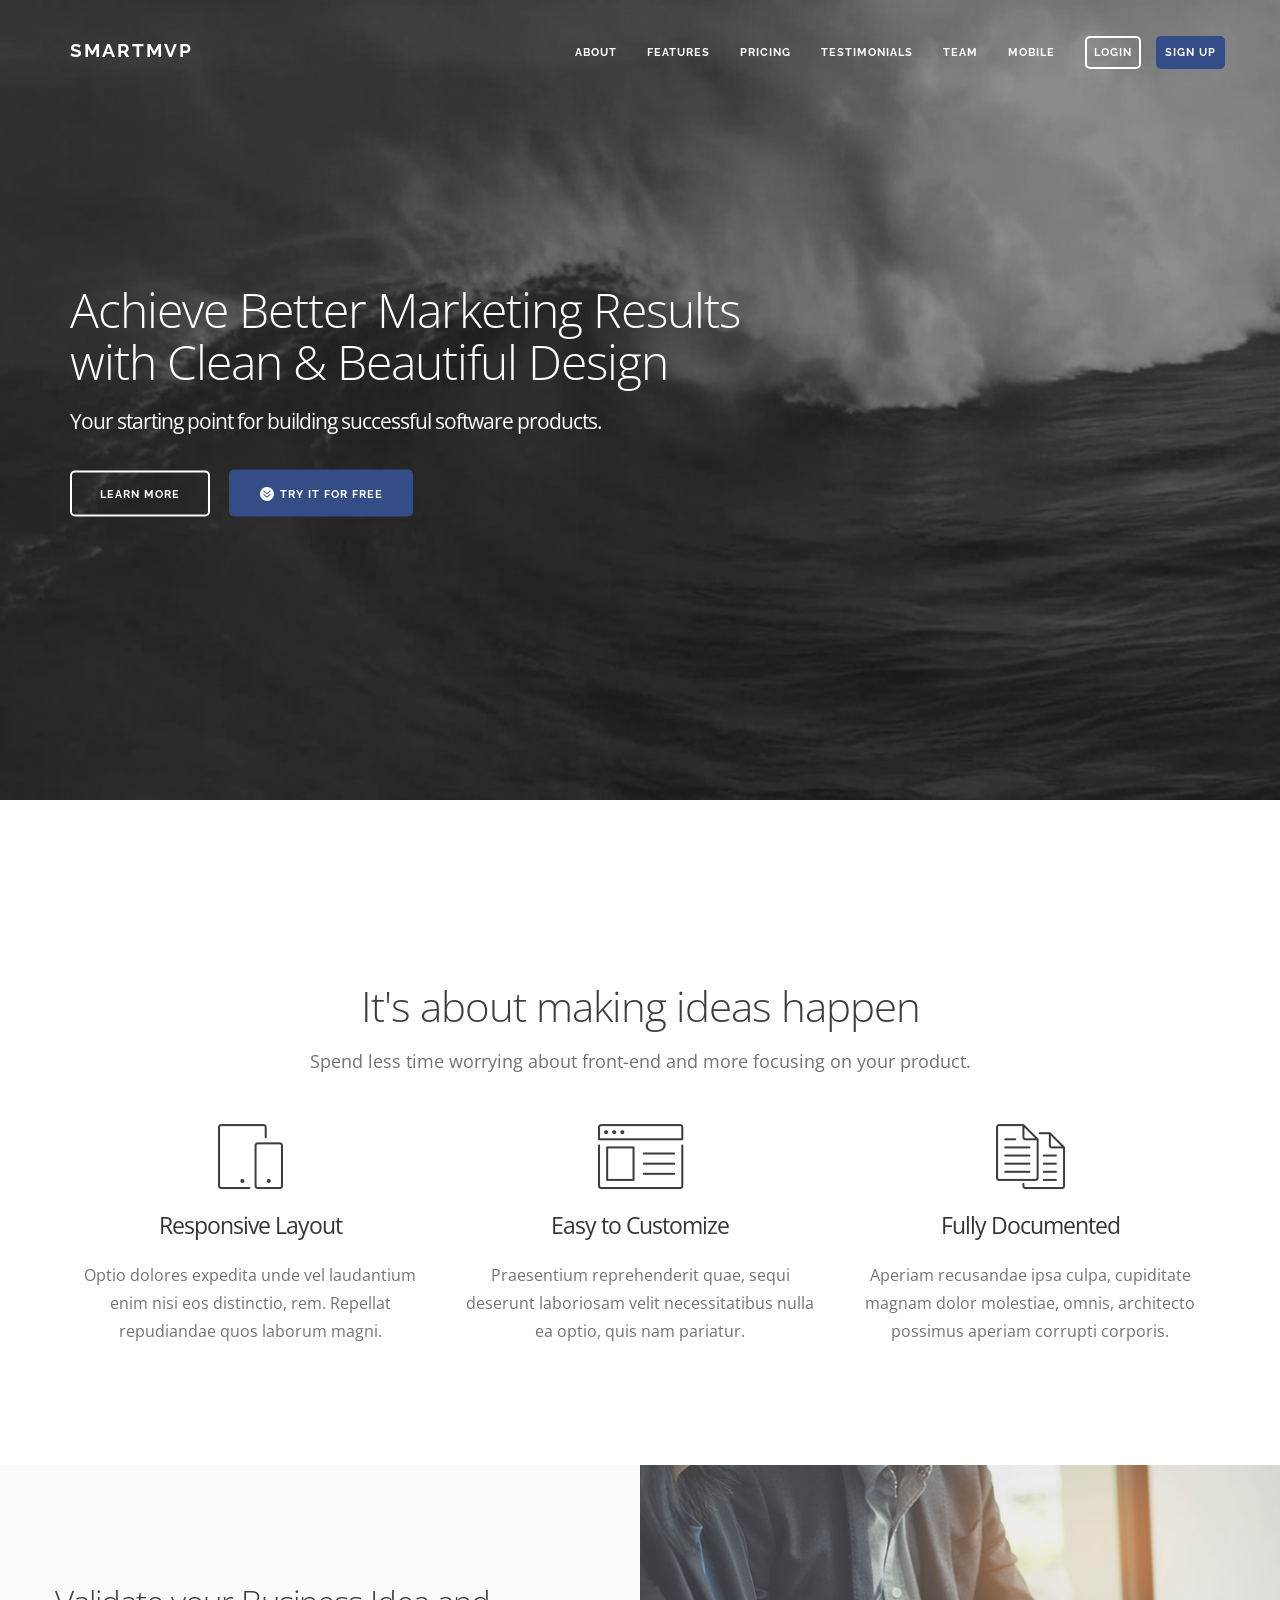
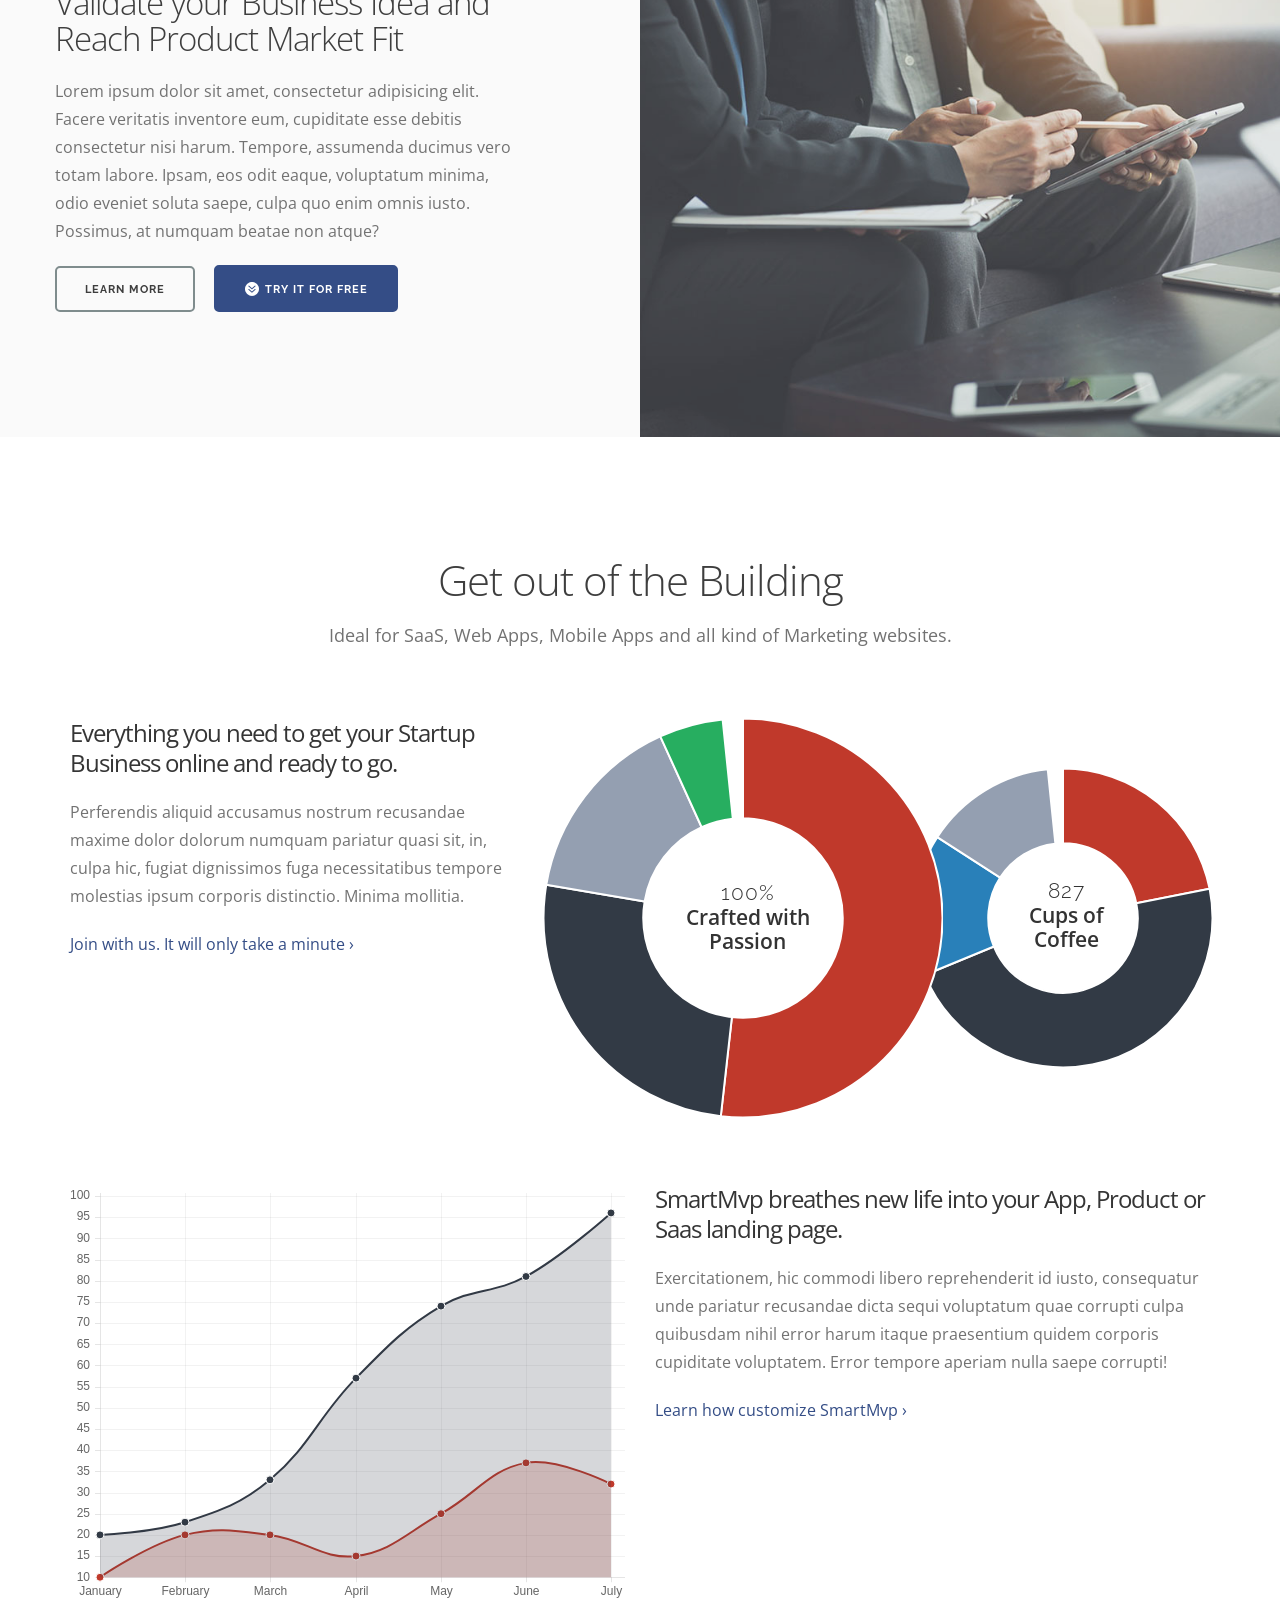
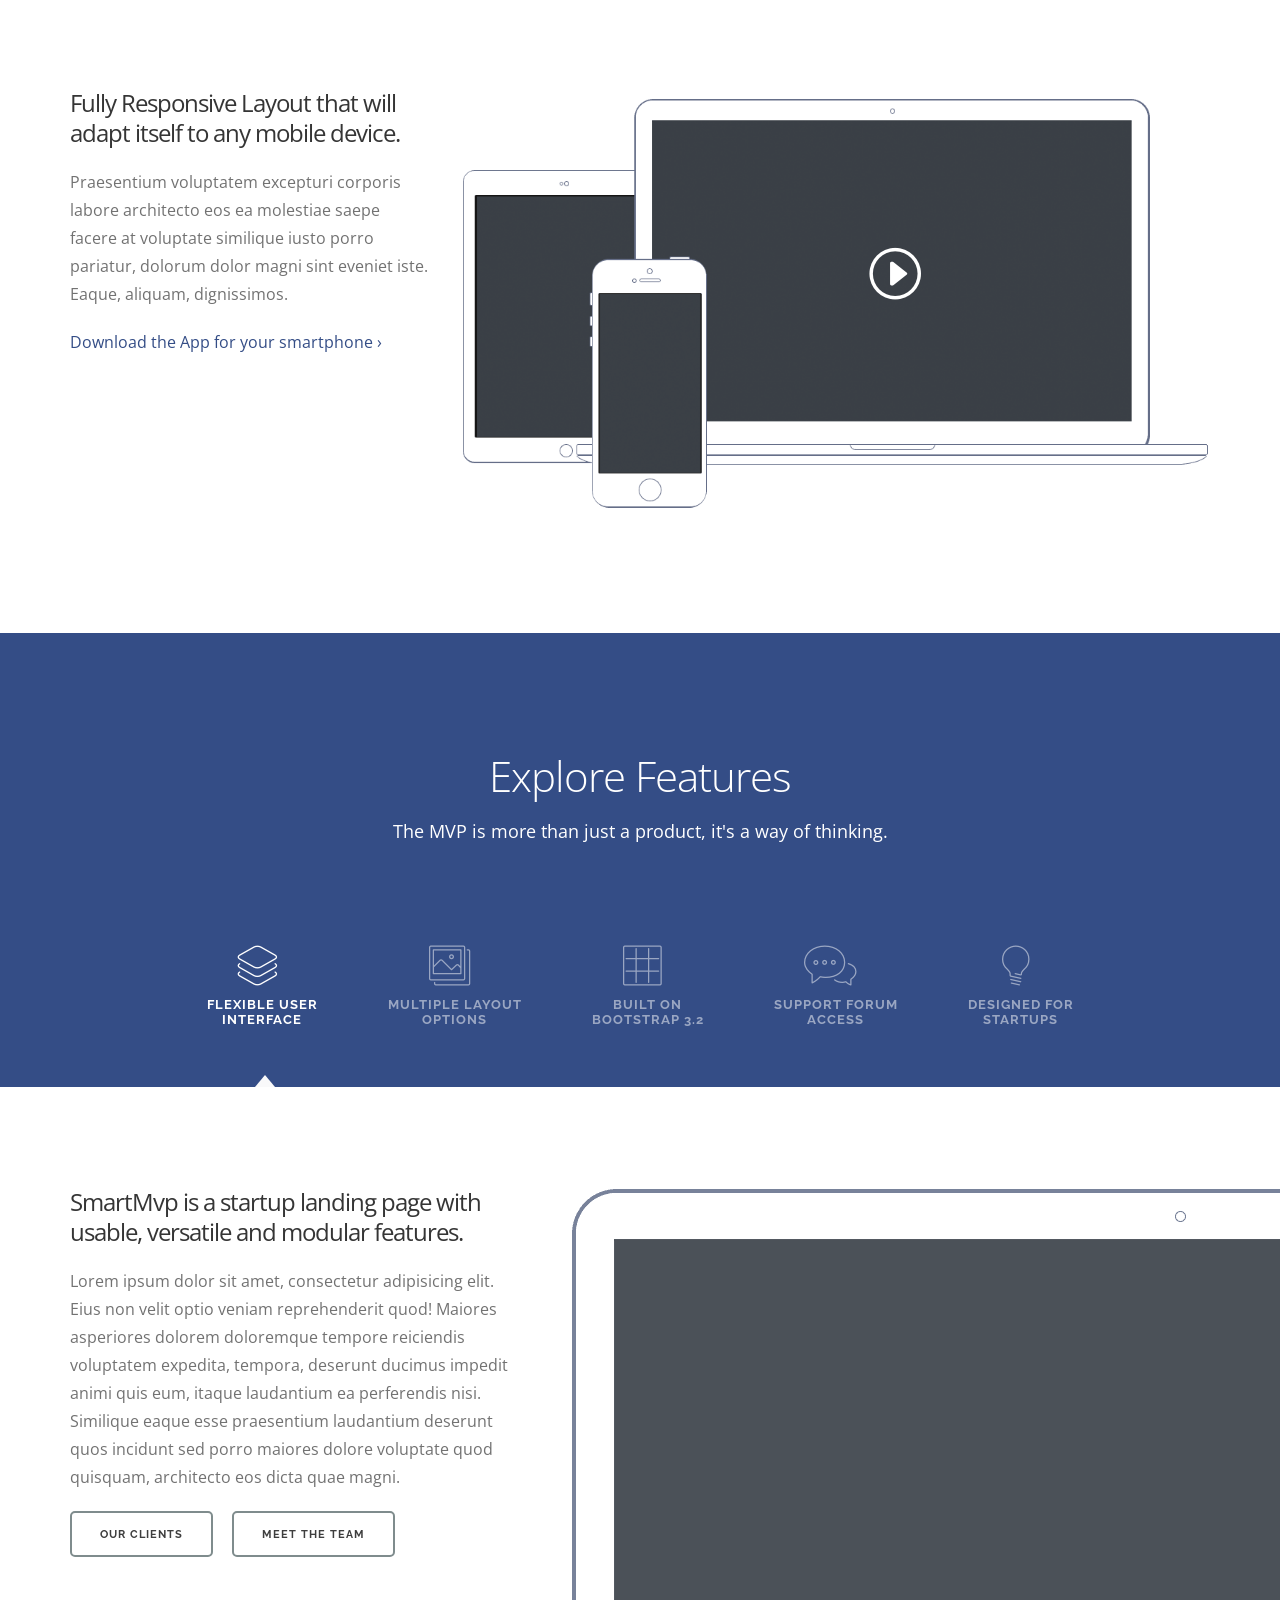
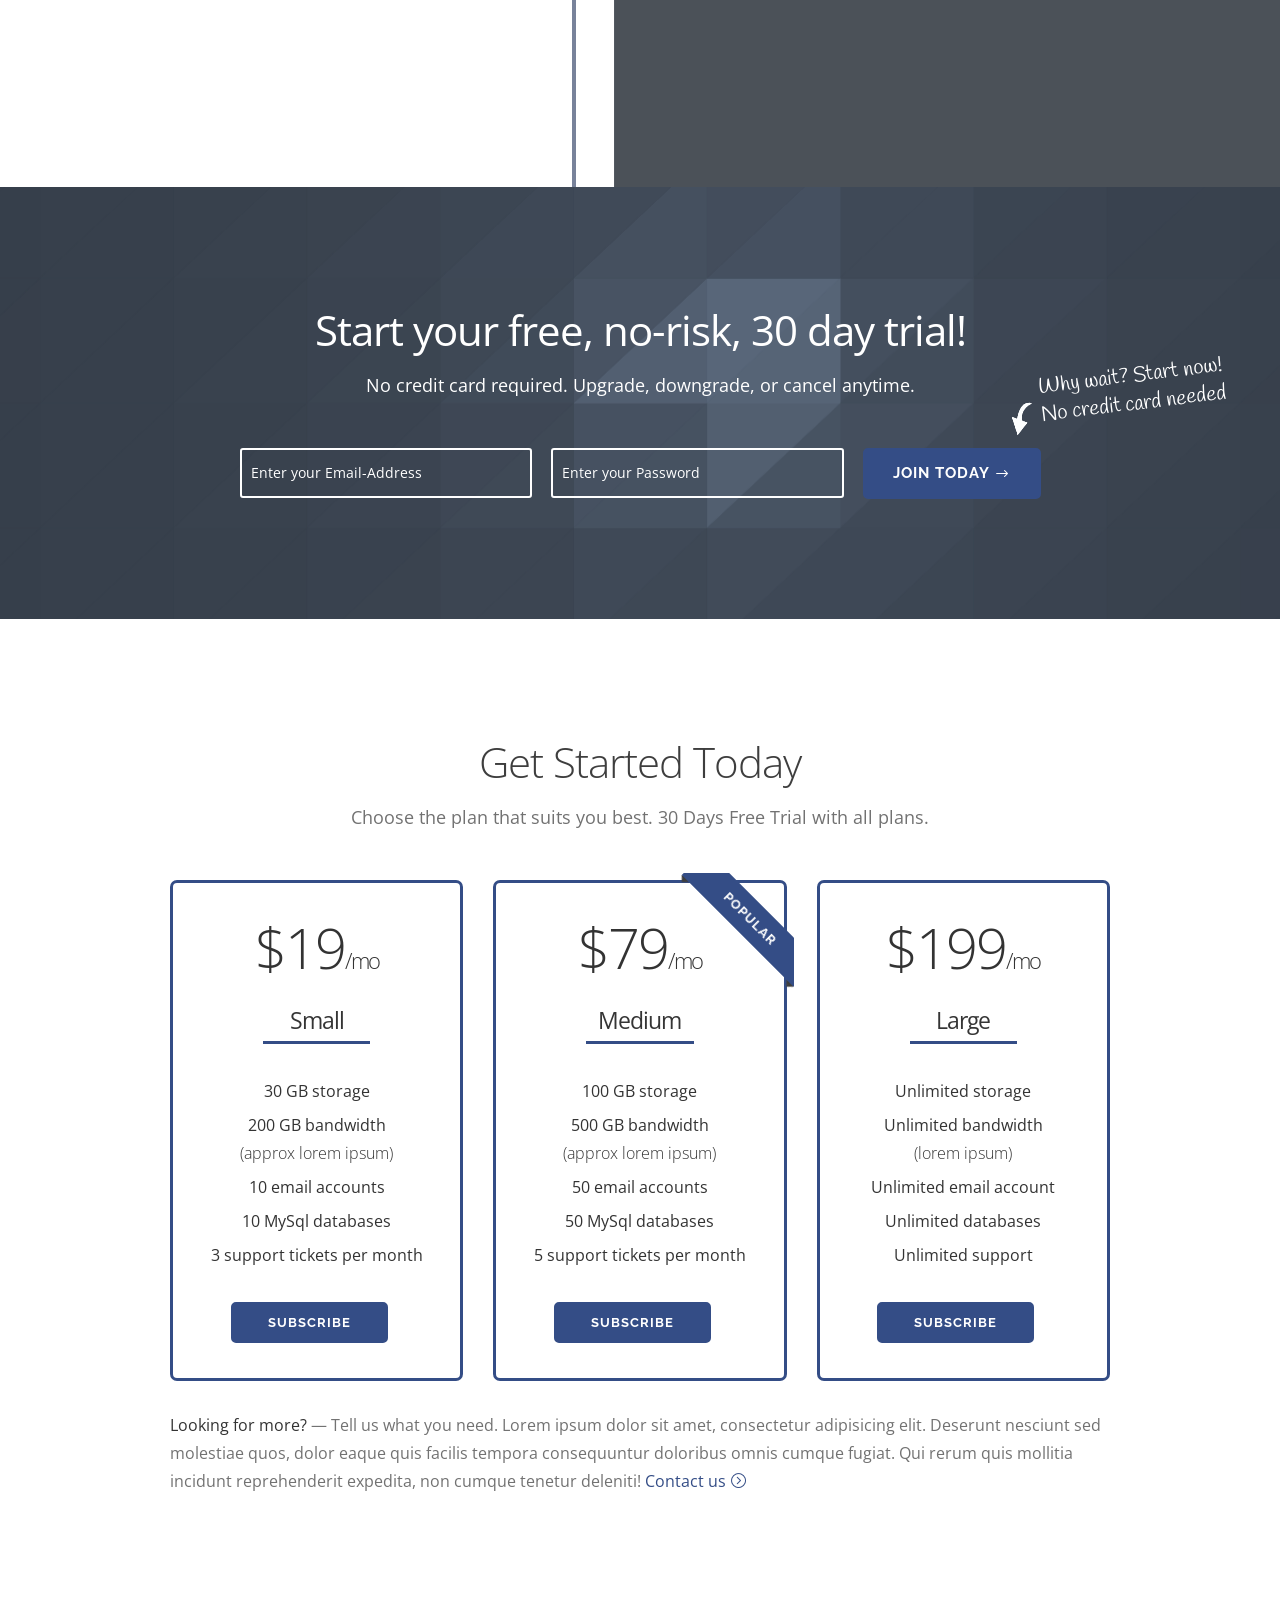
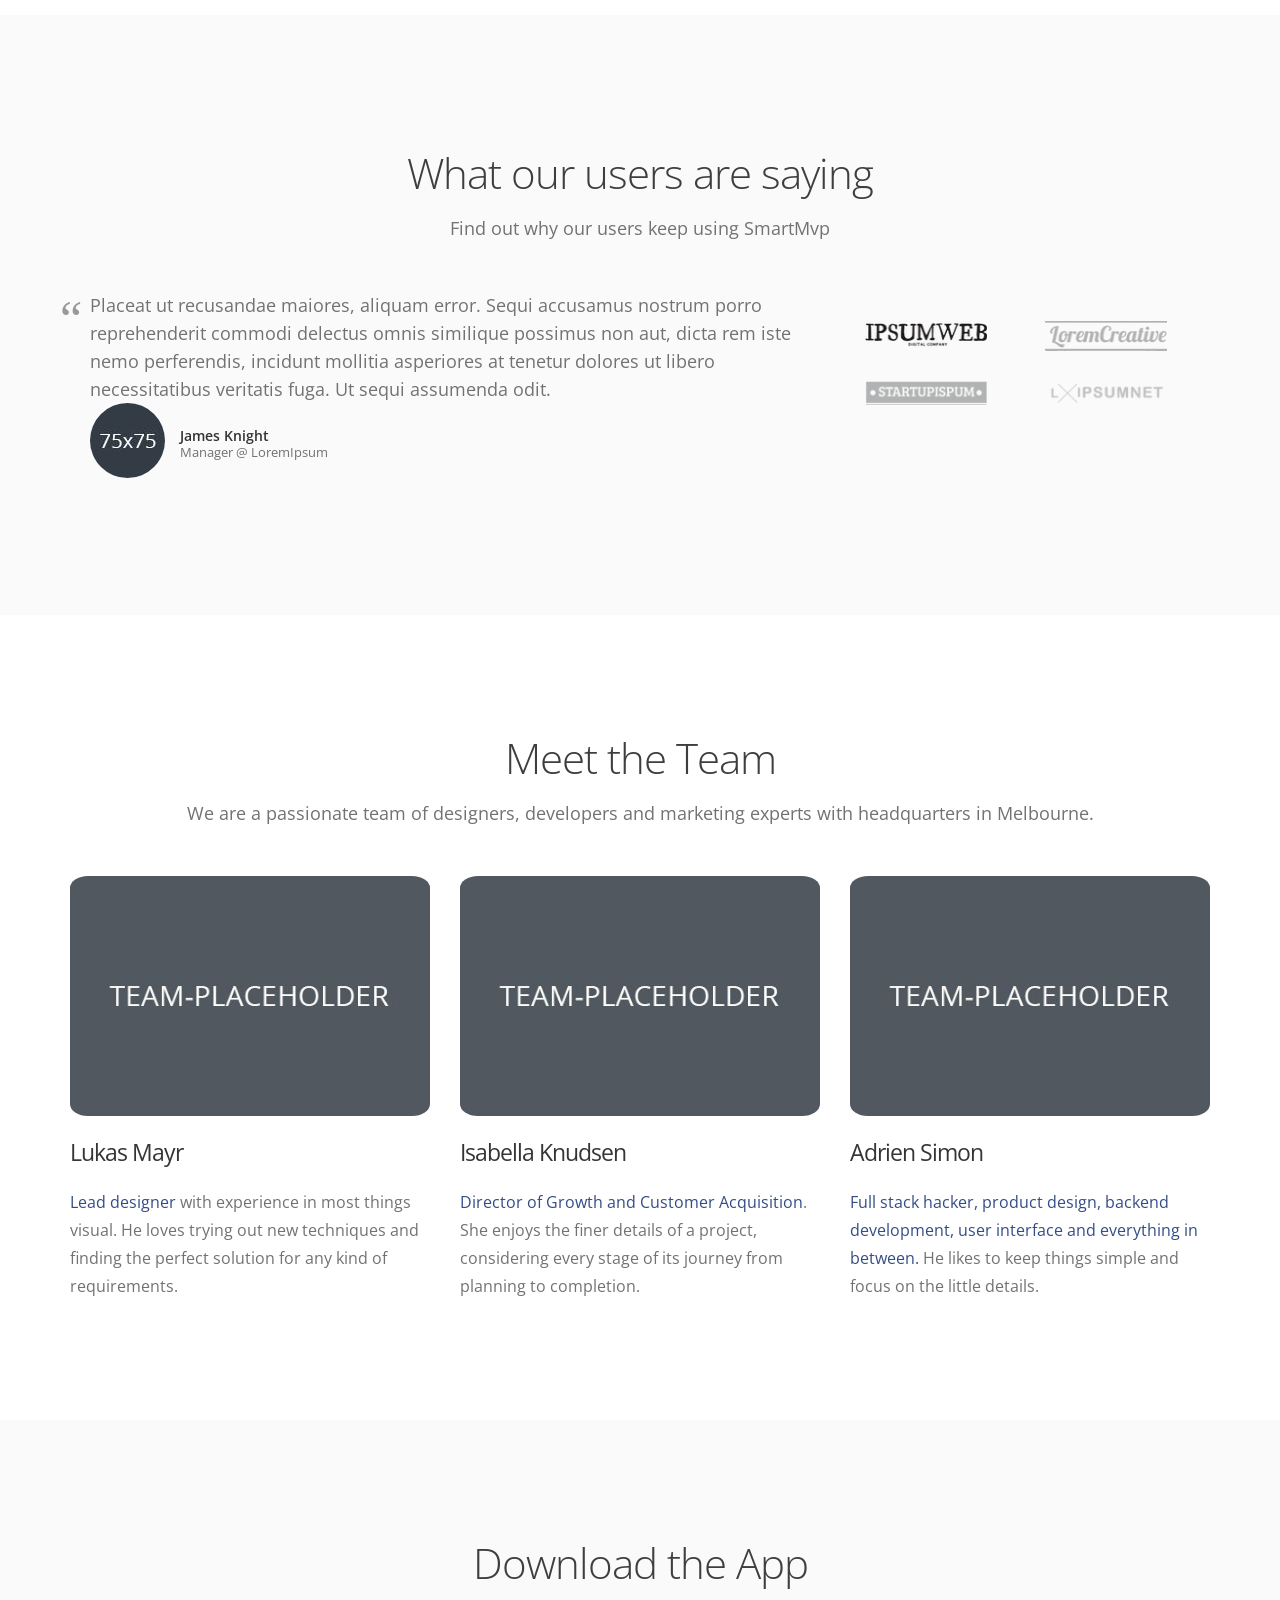
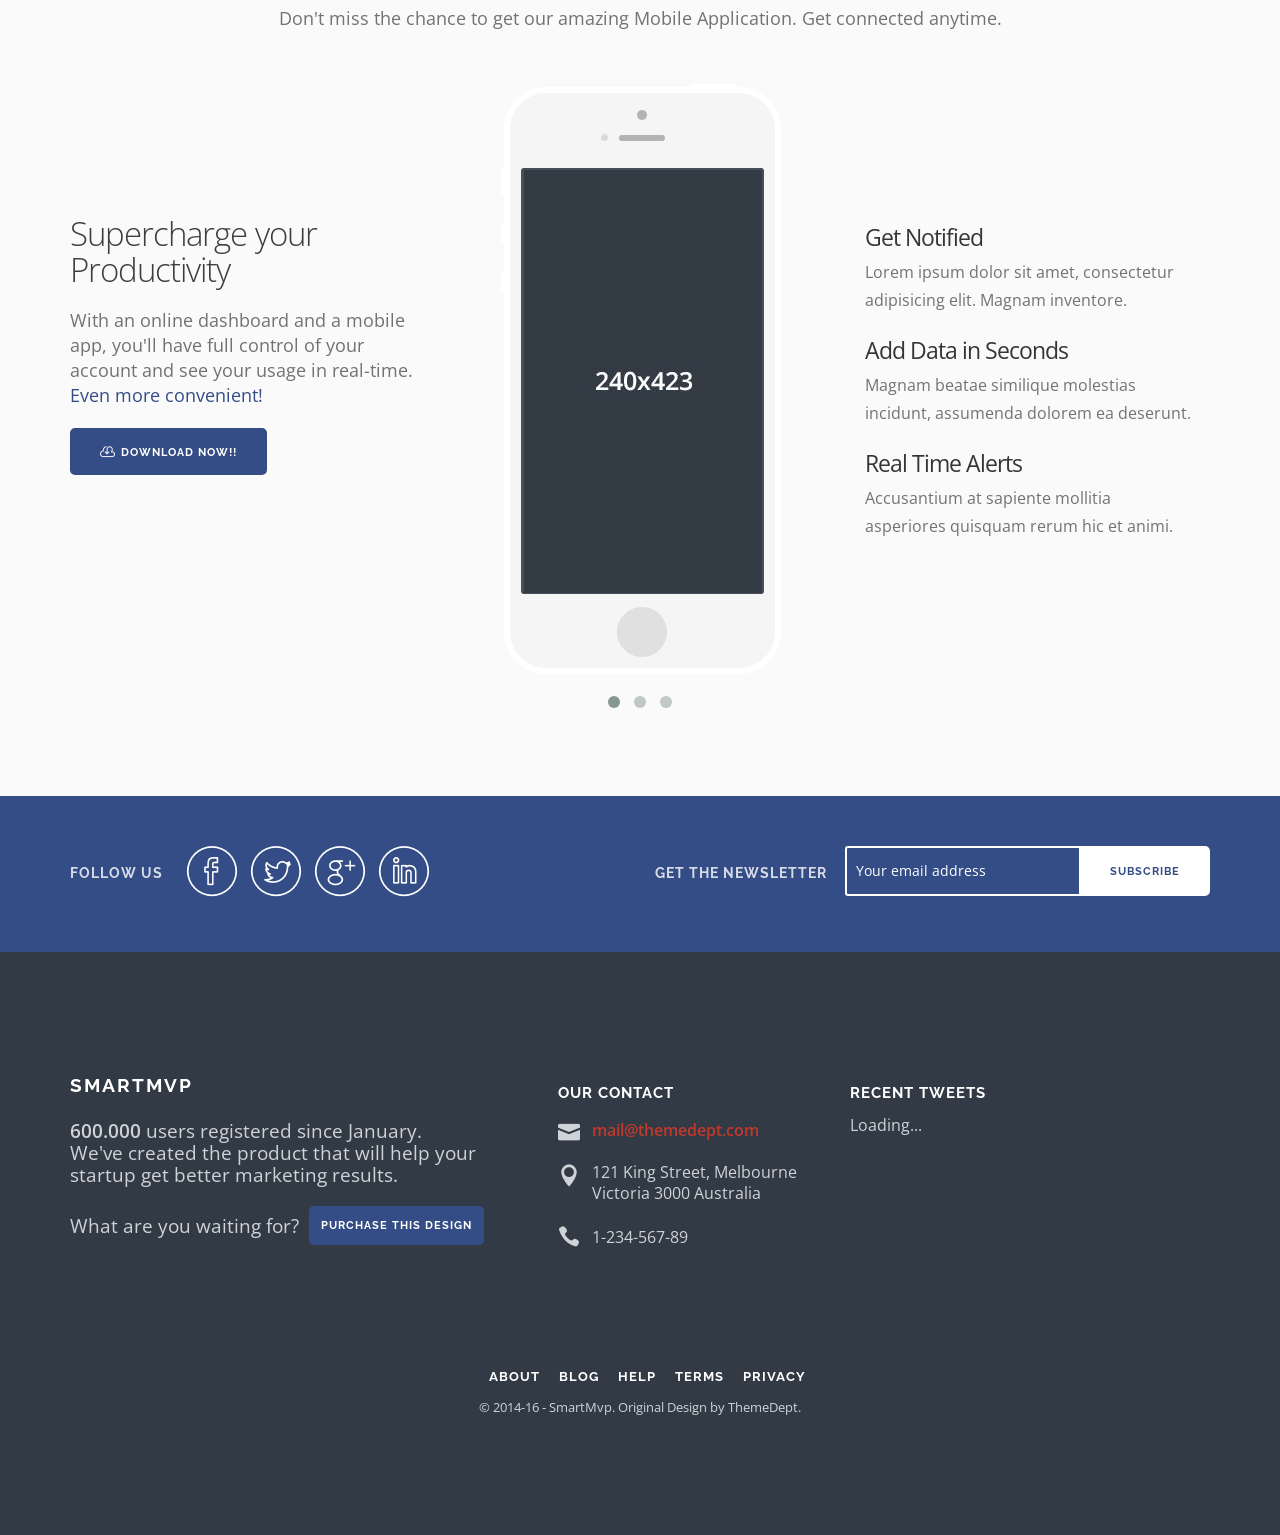
<file: index-videobg.html>
<!doctype html>
<html lang="en">
<head>
    <meta charset="utf-8">

    <!-- TITLE OF SITE -->
    <title>SmartMVP | Startup and App Responsive Landing Page Template</title>

    <meta name="description" content="Responsive Landing Page for Presenting Your Startup: Saas, Mobile or Web Application" />
    <meta name="keywords" content="smartmvp, startup theme, startup template, startup example, startup landing page, one page, responsive, app landing, html template, mobile application, responsive landing page" />
    <meta name="author" content="ThemeDept">
    <meta name="viewport" content="width=device-width, initial-scale=1, maximum-scale=1">

    <!-- FAVICON  -->
    <link rel="icon" href="assets/images/favicon/favicon.ico">
    
    <!-- =========================
       STYLESHEETS 
    ============================== -->
    
    <!-- BOOTSTRAP CSS -->
    <link rel="stylesheet" href="assets/css/plugins/bootstrap.min.css">

    <!-- FONT ICONS -->
    <link rel="stylesheet" href="assets/css/icons/icons.min.css">
     
    <!-- GOOGLE FONTS -->
    <link href="http://fonts.googleapis.com/css?family=Raleway:300,400,600,700%7COpen+Sans:300,400,600,700%7CHandlee" rel="stylesheet">
    
    <!-- PLUGINS STYLESHEET -->
    <link rel="stylesheet" href="assets/css/plugins/plugins.min.css">
    
    <!-- CUSTOM STYLESHEET -->
    <link rel="stylesheet" href="assets/css/style.css">

    <!-- RESPONSIVE FIXES -->
    <link rel="stylesheet" href="assets/css/responsive.css">

    <!-- COLORE STYLESHEET -->
    <!-- Change here the Main Color of the Site: Choose your favorite predefined color from assets/css/colors.css -->
    <link rel="stylesheet" href="assets/css/colors/red.css" title="red">
    
    
    <!--[if lt IE 9]>
            <script src="assets/js/plugins/html5shiv.min.js"></script>
            <script src="assets/js/plugins/respond.min.js"></script>
    <![endif]-->

</head>

<body>
    <div class="main-wrapper">

        <!-- =========================
             PRELOADER
        ============================== -->
        <div class="preloader">
            <div class="loader-container">
                <div class="text-logo">SmartMVP</div>
                <div class="signal"></div>
            </div>
        </div> 
        

        <!-- =========================
             HEADER
        ============================== -->
        <header class="header video-bg" id="top">
            <!-- Background Overlay -->
            <div class="overlay">



                <!-- =========================================
                     Navigation
                ========================================== -->
                <nav class="navbar navbar-fixed-top" role="navigation">
                    <div class="container">
                        <div class="row">
                            <div class="col-md-12">
                                <!-- Navbar-Header -->
                                <div class="navbar-header">
                                    
                                    <!-- Mobile Menu -->
                                    <button data-target=".navbar-collapse" data-toggle="collapse" class="navbar-toggle" type="button">
                                        <i class="icon icon_menu"></i>
                                    </button>

                                    <!-- Text-Logo -->
                                    <a href="#top" class="navbar-brand scrollto" title="SmartMvp">
                                        <span class="text-logo">SmartMvp</span>
                                    </a> 

                                    <!-- Image-Logo: Remove this comments and the section above Text-Logo if you want to add an Image-Logo (recommended sizes -> max-height:50, max-width:200) 

                                    <a href="#top" class="navbar-brand img-logo scrollto" title="SmartMvp">
                                        <img src="assets/images/logo.png" alt="Logo">
                                    </a> 
                                    -->

                                </div><!-- /End Navbar-Header -->

                                <!-- Navbar-Collapse -->
                                <div class="navbar-collapse collapse">
                                    <ul class="nav navbar-nav navbar-right">
                                        <!-- Menu Items -->
                                        <li><a href="#about" title="" class="scrollto">About</a></li>
                                        <li><a href="#features" title="" class="scrollto">Features</a></li>
                                        <li><a href="#pricing" title="" class="scrollto">Pricing</a></li>
                                        <li><a href="#testimonials" title="" class="scrollto">Testimonials</a></li>
                                        <li><a href="#team" title="" class="scrollto">Team</a></li>
                                        <li><a href="#mobile-download" title="" class="scrollto">Mobile</a></li>
                                        <!-- Login and Signup Modal on click -->
                                        <li><a class="btn btn-nav" data-toggle="modal" href="javascript:void(0)" onclick="openLoginModal();">Login</a></li>
                                        <li><a class="btn btn-nav btn-signup" data-toggle="modal" href="javascript:void(0)" onclick="openRegisterModal();">Sign Up</a></li> 
                                    </ul>
                                </div><!-- /End Navbar-Collapse -->
                            </div><!-- /End Col -->
                        </div><!-- /End Row -->
                    </div><!-- /End Container -->
                </nav><!-- /End Sticky Navigation -->


                <!-- =========================================
                     Login/Signup Bootstrap Modal
                ==========================================  -->
                <div class="modal fade login" id="loginModal">
                    <div class="modal-dialog">
                        <div class="modal-content">
                            
                            <!-- Modal-Header -->
                            <div class="modal-header">
                                <!-- Close Button -->
                                <button type="button" class="close" data-dismiss="modal" aria-hidden="true">
                                    <i class="icon icon_close_alt2"></i>
                                </button>
                                <!-- Modal-Header Title-->
                                <h4 class="modal-title">Sign in to <span>Smartmvp</span></h4>
                                <p class="modal-subtitle">Enter your email and password</p>
                            </div><!-- /End Modal-Header -->

                            <!-- Modal-Body Content -->
                            <div class="modal-body">  
                                <div class="box">
                                     <div class="content">
                                        <!-- Login Form -->
                                        <div class="loginBox">
                                            <form id="login-modal" role="form">
                                                <!-- Success/Alert Notification -->
                                                <p class="lm-success"><i class="icon icon_check_alt2"></i> <strong>Congratulation! Login modal validation is working. Implement your code.</strong></p>
                                                <p class="lm-failed"><i class="icon icon_close_alt2"></i><strong> Something went wrong! Insert correct value.</strong></p>
                                                <!-- Input Fields -->
                                                <input id="lm-email" class="form-control input-lg" type="text" placeholder="Email" name="lm-email" required>
                                                <input id="lm-password" class="form-control input-lg" type="password" placeholder="Password" name="lm-password" required>
                                                <!-- Login Button -->
                                                <button class="btn btn-color">Login</button>
                                            </form>
                                        </div><!-- /End Login Form -->
                                     </div>
                                </div><!-- /End Login Form Box -->
                                <div class="box">
                                    <!-- Signup Form -->
                                    <div class="content registerBox" style="display:none;">
                                        <form id="signup-modal" role="form">
                                            <!-- Success/Alert Notification -->
                                            <p class="sm-success"><i class="icon icon_check_alt2"></i> <strong>Congratulation! Signup modal validation is working. Implement your code.</strong></p>
                                            <p class="sm-failed"><i class="icon icon_close_alt2"></i><strong> Something went wrong! Insert correct value.</strong></p>
                                            <!-- Input Fields -->
                                            <input id="sm-email" class="form-control input-lg" type="text" placeholder="Email" name="sm-email" required>
                                            <input id="sm-password" class="form-control input-lg" type="password" placeholder="Password" name="sm-password">
                                            <input id="sm-confirm" class="form-control input-lg" type="password" placeholder="Repeat Password" name="sm-confirm">
                                            <!-- Signup Button -->
                                            <button class="btn btn-color">Create Account</button>
                                        </form>
                                        
                                    </div><!-- /End Signup Form -->
                                </div><!-- /End Signup Form Box -->
                            </div><!-- /End Modal-Body -->

                            <!-- Modal-Footer -->
                            <div class="modal-footer">
                                <!-- Login-Footer. Redirect to Signup-Modal-->
                                <div class="forgot login-footer">
                                    <span>Don't have an account? 
                                         <a href="javascript: showRegisterForm();">Sign up.</a>
                                    </span>
                                </div>
                                <!-- Signup-Footer. Redirect to Login-Modal -->
                                <div class="forgot register-footer" style="display:none">
                                     <span>Already have an account?</span>
                                     <a href="javascript: showLoginForm();">Login</a>
                                </div>
                            </div><!-- /End Modal-Footer -->      
                          
                        </div><!-- /End Modal Content -->
                    </div><!-- /End Modal Dialog -->
                </div><!-- /End Modal -->

                
                <!-- =========================================
                     Hero-Section
                ========================================== -->
                <div class="container vmiddle">
                    <div class="row">
                        <div class="col-md-8">
                            <div class="hero-section">
                                
                                <!-- Welcome - Hero Message -->
                                <h1 class="text-white">Achieve Better Marketing Results with Clean &amp; Beautiful Design</h1>
                                <p class="text-white">Your starting point for building successful software products.</p>
                                
                                <!-- Learn More Buttons -->
                                <div class="btn-box">
                                    <a href="#about" class="btn btn-ghost scrollto">Learn More</a>
                                    <a href="#canvas-bg" class="btn btn-color scrollto"><i class="icon arrow_carrot-2dwnn_alt"></i>Try it for Free</a>
                                </div>

                            </div><!-- /End Intro-Section -->
                        </div><!-- /End Col -->
                    </div><!-- /End Row -->
                </div><!-- /End Container Hero-Section -->


            </div><!-- /End Background Overlay -->
        </header>
        <!-- =========================
             /END HEADER
        ============================== -->

        
        <!-- =================================
             SECTION ABOUT - INTRO FEATURES
        ====================================== -->
        <section class="intro-features white-bg" id="about">
            <div class="container">
                <!-- Padding -->
                <div class="wrapper-lg">
                    <div class="row">
                        <!-- Section Header Title -->
                        <div class="col-xs-12">
                            <h2>It's about making ideas happen</h2>
                            <p class="large">Spend less time worrying about front-end and more focusing on your product.</p>
                        </div>
                    </div>
                    <!-- Three Main Features with Icons -->
                    <div class="row">
                        <div class="col-sm-4 intro-content">
                            <div class="icon-lg">
                                <i class="icon icon-mobile"></i>
                            </div>
                            <h4>Responsive Layout</h4>
                            <p>Optio dolores expedita unde vel laudantium enim nisi eos distinctio, rem. Repellat repudiandae quos laborum magni.</p>
                        </div>
                        <div class="col-sm-4 intro-content">
                            <div class="icon-lg">
                                <i class="icon icon-browser"></i>
                            </div>
                            <h4>Easy to Customize</h4>
                            <p>Praesentium reprehenderit quae, sequi deserunt laboriosam velit necessitatibus nulla ea optio, quis nam pariatur.</p>  
                        </div>
                        <div class="col-sm-4 intro-content">
                            <div class="icon-lg">
                                <i class="icon icon-documents"></i>
                            </div>
                            <h4>Fully Documented</h4>
                            <p>Aperiam recusandae ipsa culpa, cupiditate magnam dolor molestiae, omnis, architecto possimus aperiam corrupti corporis.</p>
                        </div>
                    </div><!-- /End Row -->
                </div><!-- /End Wrapper -->
            </div><!-- /End Container -->
        </section>
        <!-- =============================
             /END INTRO FEATURES
        ============================== -->
        
        
        <!-- ==================================================
             SECTION 2 COLS - IMAGE RIGHT AND TEXT WITH CALL TO ACTION
        ======================================================= -->
        <section class="img-with-action light-bg">
            <div class="container wrapper-lg">
                <div class="row">
                    <div class="col-lg-5 col-md-5">
                        <!-- Text Col -->
                        <h3>Validate your Business Idea and Reach Product Market Fit</h3>
                        <p>Lorem ipsum dolor sit amet, consectetur adipisicing elit. Facere veritatis inventore eum, cupiditate esse debitis consectetur nisi harum. Tempore, assumenda ducimus vero totam labore. Ipsam, eos odit eaque, voluptatum minima, odio eveniet soluta saepe, culpa quo enim omnis iusto. Possimus, at numquam beatae non atque?</p>
                        <!-- Call To Action Buttons -->
                        <div class="btn-box">
                            <a href="#features" class="btn btn-grey scrollto">Learn More</a>
                            <a href="#canvas-bg" class="btn btn-color scrollto"><i class="icon arrow_carrot-2dwnn_alt"></i>Try it for Free</a>
                        </div>
                        <!-- Div Required for Correct Charts Animation -->
                        <div class="start-charts"></div>
                    </div>
                </div><!-- /End Row-->
            </div><!-- /End Container-->
            <!-- Image Col -->
            <div class="hidden-sm hidden-xs col-md-6 img-col-bg img-right"></div>
        </section>
        <!-- =============================
             /END SECTION 
        ============================== -->
        

        <!-- ==================================================
            CHARTS & SHOWCASE SECTION
        ======================================================= -->
        <section class="charts white-bg" id="charts">
            <div class="container">
                <div class="wrapper-lg">
                    <div class="row">
                        <div class="col-md-12">
                            <h2>Get out of the Building</h2>
                            <p class="large">Ideal for SaaS, Web Apps, Mobile Apps and all kind of Marketing websites.</p>
                        </div>
                    </div>

                    <div class="row doughnut-box">
                        <div class="col-md-5">
                            <!-- Div Required for Correct Line Chart Animation -->
                            <div class="start-line"></div>
                            <!-- Chart Text Description -->
                            <h4>Everything you need to get your Startup Business online and ready to go.</h4>
                            <p>Perferendis aliquid accusamus nostrum recusandae maxime dolor dolorum numquam pariatur quasi sit, in, culpa hic, fugiat dignissimos fuga necessitatibus tempore molestias ipsum corporis distinctio. Minima mollitia.</p>
                            <p><a href="#canvas-bg" class="scrollto"><strong>Join with us. It will only take a minute ›</strong></a></p>
                        </div>
                        <div class="col-md-7">
                            <!-- Doughnut Charts  -->
                            <div id="canvas-holder">
                                <div class="chart-text">
                                    100&#37;<span>Crafted with<br> Passion</span>
                                </div>
                                <canvas id="chart-area" width="400" height="400"></canvas>
                            </div>
                            <div id="canvas2-holder">
                                <div class="chart2-text">
                                    827<span>Cups of<br>Coffee</span>
                                </div>
                                <canvas id="chart2-area" width="300" height="300"></canvas>
                            </div>
                        </div>
                    </div><!-- /End Chart-Box -->
                        
                    <div class="row chart-box">
                        <div class="col-md-6 col-md-push-6 col-sm-12">
                            <!-- Chart Text Description -->
                            <h4>SmartMvp <strong>breathes new life</strong> into your App, Product or Saas landing page.</h4>
                            <p>Exercitationem, hic commodi libero reprehenderit id iusto, consequatur unde pariatur recusandae dicta sequi voluptatum quae corrupti culpa quibusdam nihil error harum itaque praesentium quidem corporis cupiditate voluptatem. Error tempore aperiam nulla saepe corrupti!</p>
                            <p><a href="#features" class="scrollto"><strong>Learn how customize SmartMvp ›</strong></a></p>
                        </div>
                        <div class="col-md-6 col-md-pull-6 col-sm-12">
                            <!-- Line Chart -->
                            <div class="line-canvas">
                                <div>
                                    <canvas id="line-canvas" height="450" width="600"></canvas>
                                </div>
                            </div>
                        </div>
                    </div><!-- /End Chart-Box -->
                    
                    <div class="row showcase">
                        <div class="col-md-4">
                            <h4>Fully Responsive Layout that will adapt itself to any mobile device.</h4>
                            <p>Praesentium voluptatem excepturi corporis labore architecto eos ea molestiae saepe facere at voluptate similique iusto porro pariatur, dolorum dolor magni sint eveniet iste. Eaque, aliquam, dignissimos.</p>
                            <p><a href="#mobile-download" class="scrollto"><strong>Download the App for your smartphone ›</strong></a></p>
                        </div>
                        <div class="col-md-8">
                            <!-- Devices Image -->
                            <div class="img-box">
                                <img src="assets/images/showcase.png" alt="" class="img-responsive">
                                <a href="http://youtu.be/SZEflIVnhH8" data-type="youtube" class="venobox video-player"><i class="icon arrow_triangle-right_alt2 wow fadeIn" data-wow-duration="2s"></i></a>
                            </div>
                        </div>
                    </div><!-- /End Chart-Box -->

                </div><!-- /End Wrapper -->
            </div><!-- /End Container -->      
        </section>
        <!-- =============================
             /END CHARTS SECTION 
        ============================== -->
        
        
        <!-- ==================================================
            FEATURES SECTION
        ======================================================= -->
        <section class="tab-features color-bg" id="features">
            <div class="container">
                <div class="features-title">
                    <div class="row">
                        <div class="col-md-12">
                            <h2 class="text-white">Explore Features</h2>
                            <p class="large text-white">The MVP is more than just a product, it's a way of thinking.</p>
                        </div>
                    </div>
                </div>
            </div>

            <div class="row">
                <div class="col-xs-12">
                    <!-- Features Tab -->
                    <div class="tabs features tab-container">
                        <ul class="etabs">
                            <!-- Feature Icon -->
                            <li class="tab">
                                    <a href="#tab-feature-1">
                                        <div class="icon-sm">
                                            <i class="icon icon-layers"></i>
                                        </div>
                                        <h5 class="text-white">Flexible User<br> Interface</h5>
                                    </a>
                            </li>
                            <!-- Feature Icon -->
                            <li class="tab">
                                    <a href="#tab-feature-2">
                                        <div class="icon-sm">
                                            <i class="icon icon-pictures"></i>
                                        </div>
                                        <h5 class="text-white">Multiple Layout<br> Options</h5>
                                    </a>
                            </li>
                            <!-- Feature Icon -->
                            <li class="tab">
                                    <a href="#tab-feature-3">
                                        <div class="icon-sm">
                                            <i class="icon icon-grid"></i>
                                        </div>
                                        <h5 class="text-white">Built on <br>Bootstrap 3.2</h5>
                                    </a>
                            </li>
                            <!-- Feature Icon -->
                            <li class="tab">
                                    <a href="#tab-feature-4">
                                        <div class="icon-sm">
                                            <i class="icon icon-chat"></i>
                                        </div>
                                        <h5 class="text-white">Support Forum <br>Access</h5>
                                    </a>
                            </li>
                            <!-- Feature Icon -->
                            <li class="tab">
                                    <a href="#tab-feature-5">
                                        <div class="icon-sm">
                                            <i class="icon icon-lightbulb"></i>
                                        </div>
                                        <h5 class="text-white">Designed for <br>Startups</h5>
                                    </a>
                            </li>
                        </ul><!-- /End Etabs -->
                  
                        <div class="panel-container">
                            
                            <div class="tab-content" id="tab-feature-1">
                                <div class="container">
                                    <div class="row">
                                        <!-- Feature Description 2cols Text-Left with Buttons -->
                                        <div class="col-md-5 col-sm-6">
                                            <h4>SmartMvp is a startup landing page with usable, versatile and modular features.</h4>
                                            <p>Lorem ipsum dolor sit amet, consectetur adipisicing elit. Eius non velit optio veniam reprehenderit quod! Maiores asperiores dolorem doloremque tempore reiciendis voluptatem expedita, tempora, deserunt ducimus impedit animi quis eum, itaque laudantium ea perferendis nisi. Similique eaque esse praesentium laudantium deserunt quos incidunt sed porro maiores dolore voluptate quod quisquam, architecto eos dicta quae magni.</p>
                                            <div class="btn-box">
                                                <a href="#testimonials" class="btn btn-grey scrollto">Our Clients</a>
                                                <a href="#team" class="btn btn-grey scrollto">Meet the Team</a>
                                            </div>
                                        </div>
                                        <!-- Image-right -->
                                        <div class="col-md-7 col-sm-6 hidden-xs wow fadeInRight" data-wow-duration="2s">
                                            <img src="assets/images/features/feature1.png" alt="">
                                        </div>
                                    </div>
                                </div>
                            </div><!-- /End Tab-content -->

                            <div class="tab-content" id="tab-feature-2">
                                <div class="container">
                                    <div class="row">
                                        <!-- Feature Description 2cols Text-Right with Icons -->
                                        <div class="col-xs-12 col-sm-6 col-sm-push-6 col-lg-7 col-lg-push-5">
                                            <h4>SmartMvp is a high-quality solution for those who want a beautiful website in no time</h4>
                                            <p>Similique eaque esse praesentium laudantium deserunt quos incidunt sed porro maiores dolore voluptate quod quisquam.</p>
                                            <div class="tab-icon">
                                                <div class="icon-sm">
                                                    <i class="icon icon-adjustments"></i>
                                                </div>
                                                <p class="large">Numerous Colour Schemes</p>
                                                <p> Ipsum, ratione. Dolor illo numquam dolorem consequuntur, ex vitae, ipsum tenetur nihil soluta. Eaque at laboriosam similique?</p>
                                            </div>
                                            <div class="tab-icon">
                                                <div class="icon-sm">
                                                    <i class="icon icon-target"></i>
                                                </div>
                                                <p class="large">Tons of Elements</p>
                                                <p> Repudiandae expedita, non aperiam, ea quia dolorem quidem pariatur culpa explicabo voluptatem alias voluptas itaque similique officia.</p>
                                            </div>
                                        </div>
                                        <!-- Image-Left -->
                                        <div class="col-xs-12 col-sm-6 col-sm-pull-6 col-lg-5 col-lg-pull-7 hidden-xs wow fadeInLeft" data-wow-duration="2s">
                                            <img src="assets/images/features/feature2.png" class="img-device" alt="">
                                        </div>
                                    </div>
                                </div>
                            </div><!-- / End Tab-content -->

                            <div class="tab-content" id="tab-feature-3">
                                <div class="container">
                                    <div class="row">
                                        <!-- Feature Description 2cols Text-Left -->
                                        <div class="col-md-5 col-sm-6">
                                            <h4>SmartMvp is a fully responsive landing page template with awesome features and interactive elements.</h4>
                                            <p>Lorem ipsum dolor sit amet, consectetur adipisicing elit. Eius non velit optio veniam reprehenderit quod! Maiores asperiores dolorem doloremque tempore reiciendis voluptatem expedita, tempora, deserunt ducimus impedit animi quis eum, itaque laudantium ea perferendis nisi.</p>
                                        </div>
                                        <!-- Image-Right -->
                                        <div class="col-md-7 col-sm-6 hidden-xs wow fadeInRight" data-wow-duration="2s">
                                            <img src="assets/images/features/feature3.png" alt="">
                                        </div>
                                    </div>
                                </div>
                            </div><!-- /End Tab-content -->

                            <div class="tab-content" id="tab-feature-4">
                                <div class="container">
                                    <div class="row">
                                        <!-- Feature Description 2col Text-Left with Icons-->
                                        <div class="col-md-7 col-sm-6">
                                            <h4>There are a lot of different blocks that will help you to make a perfect project.</h4>
                                            <p>Deserunt ducimus impedit animi quis eum, itaque laudantium ea perferendis nisi. Similique eaque esse.</p>
                                            <div class="tab-icon">
                                                <div class="icon-sm">
                                                    <i class="icon icon-profile-male"></i>
                                                </div>
                                                <p class="large">Amazingly Simple Use</p>
                                                <p>Tempora, veniam. Tempore nihil praesentium obcaecati velit, harum nam dicta sequi quam sunt incidunt facilis itaque..</p>
                                            </div>
                                            <div class="tab-icon">
                                                <div class="icon-sm">
                                                    <i class="icon icon-compass"></i>
                                                </div>
                                                <p class="large">Clear Documentation</p>
                                                <p>Officia illum, perferendis dolorum dolor sit eveniet, tempore incidunt animi totam qui voluptas, inventore velit illo!</p>
                                            </div>
                                        </div>
                                        <!-- Image Right -->
                                        <div class="col-md-5 col-sm-6 hidden-xs wow fadeInRight" data-wow-duration="2s">
                                            <img src="assets/images/features/feature4.png" class="img-device" alt="">
                                        </div>
                                    </div>
                                </div>
                            </div><!-- /End Tab-content -->

                            <div class="tab-content" id="tab-feature-5">
                                <div class="container">
                                    <div class="row">
                                        <!-- Feature Description 2col Text both -->
                                        <div class="col-xs-12">
                                            <div class="col-sm-6">
                                                <h4>Publish your Startup in Beautiful Way.</h4>
                                                <p>Similique eaque esse praesentium laudantium deserunt quos incidunt sed porro maiores dolore voluptate quod quisquam, architecto eos dicta quae magni vero unde necessitatibus. Lorem ipsum dolor sit amet, consectetur adipisicing.</p>
                                            </div>
                                            <div class="col-sm-6">
                                                <h4>Take a Second and Explore it!</h4>
                                                <p>Inventore distinctio placeat fugiat reiciendis repudiandae et iste, aut sunt ad. Ab temporibus animi harum quo enim magnam rerum odit quos molestias ipsam! Perferendis eum nobis aliquid, facere modi quos, possimus deleniti labore sit cupiditate, culpa consequatur.</p>
                                            </div>
                                        </div>
                                    </div>   
                                    <div class="row">
                                        <!-- Image below --> 
                                        <div class="col-xs-12 hidden-xs wow fadeInUp" data-wow-duration="2s">
                                            <img src="assets/images/features/feature5.png" class="img-device" alt="">
                                        </div>
                                    </div>   
                                </div>
                            </div><!-- / End Tab-content -->

                        </div><!-- / End Panel-Container -->
                    </div><!-- / End Tabs -->
                </div><!-- /End Col -->
            </div><!-- /End Row -->
        </section>
        <!-- =============================
             /END FEATURES TAB
        ============================== -->
        
        
        <!-- ==================================================
            SIGNUP DIVIDER
        ======================================================= -->
        <section id="canvas-bg" class="dark-bg signup-divider">
            <div class="container">
                <div class="wrapper-lg">
                    <div class="row">
                        <div class="col-md-12">
                            <h2 class="text-white">Start your free, no-risk, 30 day trial!</h2>
                            <p class="large text-white">No credit card required. Upgrade, downgrade, or cancel anytime.</p>
                            <!-- Handwritten text with arrow -->
                            <p class="signup-handwritten text-white">Why wait? Start now! <br>No credit card needed</p>
                        </div>
                    </div>

                    <div class="row">
                        <!-- Signup Form -->
                        <form id="signup-divider" role="form">
                            <!-- Notification -->
                            <p class="signup-success"><i class="icon icon_check_alt2"></i> <strong>Congratulation! Welcome to 30 day Free Trial. Check your email address.</strong></p>
                            <p class="signup-failed"><i class="icon icon_close_alt2"></i><strong> Something went wrong! Insert correct value.</strong></p>  

                            <!-- Input fields -->
                            <div class="form-group">
                                <input type="email" name="signup-email" id="signup-email" class="form-control input-lg" placeholder="Enter your Email-Address" required>
                            </div>
                            <div class="form-group">
                                <input type="password" size="25" name="signup-password" id="signup-password" class="form-control input-lg" placeholder="Enter your Password" required>
                            </div>
                            <!-- Signup Button -->
                            <button class="btn btn-color">Join Today <i class="icon arrow_right"></i></button>
                        </form>
                    </div><!-- /End Row -->
                </div><!-- /End Wrapper -->
            </div><!-- /End Container -->
        </section>
        <!-- =============================
             /END SIGNUP SECTION 
        ============================== -->
        

        <!-- =============================
             PRICING SECTION
        ============================== -->
        <section class="pricing white-bg" id="pricing">
            <div class="container">
                <div class="wrapper-lg">
                    <div class="row">
                        <div class="col-xs-12">
                            <h2>Get Started Today</h2>
                            <p class="large">Choose the plan that suits you best. 30 Days Free Trial with all plans.</p>
                        </div>
                    </div>
                    
                    <!-- Pricing Tabs-->
                    <div class="row grid-md">
                        <div class="col-sm-4">
                            <div class="pricing-tab">
                                <p class="price">$19<span>/mo</span></p>
                                <h4>Small</h4>
                                <ul class="pricing-features">
                                    <li>30 GB storage</li>
                                    <li>200 GB bandwidth<span>(approx lorem ipsum)</span></li>
                                    <li>10 email accounts</li>
                                    <li>10 MySql databases</li>
                                    <li>3 support tickets per month</li>
                                </ul>
                                <a href="#canvas-bg" class="btn btn-color scrollto">Subscribe</a>
                            </div>
                        </div>

                        <div class="col-sm-4">
                            <div class="pricing-tab">
                                <div class="ribbon">
                                    <h5 class="popular">Popular</h5>
                                </div>
                                <p class="price">$79<span>/mo</span></p>
                                <h4>Medium</h4>
                                <ul class="pricing-features">
                                    <li>100 GB storage</li>
                                    <li>500 GB bandwidth<span>(approx lorem ipsum)</span></li>
                                    <li>50 email accounts</li>
                                    <li>50 MySql databases</li>
                                    <li>5 support tickets per month</li>
                                </ul>
                                <a href="#canvas-bg" class="btn btn-color scrollto">Subscribe</a>
                            </div>
                        </div>

                        <div class="col-sm-4">
                            <div class="pricing-tab">
                                <p class="price">$199<span>/mo</span></p>
                                <h4>Large</h4>
                                <ul class="pricing-features">
                                    <li>Unlimited storage</li>
                                    <li>Unlimited bandwidth<span>(lorem ipsum)</span></li>
                                    <li>Unlimited email account</li>
                                    <li>Unlimited databases</li>
                                    <li>Unlimited support</li>
                                </ul>
                                <a href="#canvas-bg" class="btn btn-color scrollto">Subscribe</a>
                            </div>
                        </div>


                        <!-- Pricing Footer -->
                        <div class="row">
                            <div class="col-xs-12">
                                <div class="pricing-more">
                                    <p><strong>Looking for more?</strong> &mdash; Tell us what you need. Lorem ipsum dolor sit amet, consectetur adipisicing elit. Deserunt nesciunt sed molestiae quos, dolor eaque quis facilis tempora consequuntur doloribus omnis cumque fugiat. Qui rerum quis mollitia incidunt reprehenderit expedita, non cumque tenetur deleniti! <strong> <a href="mailto:support@themedept.com">Contact us <i class="icon arrow_carrot-right_alt2"></i></a></strong> </p>
                                </div>
                            </div>
                        </div><!-- /End Row Pricing Footer -->
                    
                    </div><!-- /End Row Pricing Tab -->
                </div><!-- /End Wrapper -->
            </div><!-- /End Container -->
        </section>
        <!-- =============================
             /END PRICING SECTION 
        ============================== -->


        <!-- =======================================================
             TESTIMONIALS WITH PRESS/CLIENTS LOGOS
        ============================================================ -->
        <section class="testimonial-press light-bg" id="testimonials">
            <div class="container vmiddle">
                <div class="row">
                    <div class="col-md-12">
                        <h2>What our users are saying</h2>
                        <p class="large">Find out why our users keep using SmartMvp</p>
                    </div>
                </div>
                <div class="row">
                    <div class="tabs testimonials tab-container">
                        <div class="col-md-8">
                            <div class="panel-container">
                                <div class="tab-block" id="tab-testimonials-1">
                                    <blockquote>
                                        <!-- Testimonial quote -->
                                        <p>Placeat ut recusandae maiores, aliquam error. Sequi accusamus nostrum porro reprehenderit commodi delectus omnis similique possimus non aut, dicta rem iste nemo perferendis, incidunt mollitia asperiores at tenetur dolores ut libero necessitatibus veritatis fuga. Ut sequi assumenda odit.</p>
                                        <!-- Testimonial image -->
                                        <img src="assets/images/testimonials/testimonial-1.jpg" alt=" ">
                                        <!-- Testimonial info -->
                                        <p class="testimonial-name"><span>James Knight</span>Manager @ LoremIpsum</p>
                                    </blockquote>
                                </div><!-- /End Tab-block -->
                                <div class="tab-block" id="tab-testimonials-2">
                                    <blockquote>
                                        <!-- Testimonial quote -->
                                        <p>Iusto quam fugit consequatur explicabo at deserunt eius vel, debitis non itaque blanditiis error iure modi, asperiores molestiae dolorum! Earum expedita sit, nesciunt neque magnam at dolorem praesentium saepe! Rerum recusandae qui quidem, a neque consequatur laboriosam.</p>
                                        <!-- Testimonial image -->
                                        <img src="assets/images/testimonials/testimonial-2.jpg" alt=" ">
                                        <!-- Testimonial info -->
                                        <p class="testimonial-name"><span>Nathan Wood</span>Chief Technology Officer @ StartupIpsum</p>
                                    </blockquote>
                                </div><!-- /End Tab-block -->
                                <div class="tab-block" id="tab-testimonials-3">
                                    <blockquote>
                                        <!-- Testimonial quote -->
                                        <p>Commodi quod eligendi molestiae quaerat temporibus odio alias, nobis repudiandae eum molestias libero modi non ipsum architecto facere cumque esse veritatis voluptatibus. Quia eius nulla deleniti impedit officia quidem temporibus, enim! Ab ex, ipsa ullam asperiores itaque.</p>
                                        <!-- Testimonial image -->
                                        <img src="assets/images/testimonials/testimonial-3.jpg" alt=" ">
                                        <!-- Testimonial info -->
                                        <p class="testimonial-name"><span>Amber Evans</span>Chief Marketing Officer @ AgencyLorem</p>
                                    </blockquote>
                                </div><!-- /End Tab-block -->
                                <div class="tab-block" id="tab-testimonials-4">
                                    <blockquote>
                                        <!-- Testimonial quote -->
                                        <p>Aliquid doloremque ipsum ipsam molestias aliquam ab quod mollitia sed. Vero sapiente voluptatem, voluptatum excepturi a doloribus. Dicta sit quo sed, eaque! Voluptates in illo maiores corporis? Placeat ut recusandae maiores, aliquam error. Sequi accusamus nostrum porro.</p>
                                        <!-- Testimonial image -->
                                        <img src="assets/images/testimonials/testimonial-4.jpg" alt=" ">
                                        <!-- Testimonial info -->
                                        <p class="testimonial-name"><span>Harry Palmer</span>CEO and Founder @ IpsumSite</p>
                                    </blockquote>
                                </div><!-- /End Tab-block -->
                            </div><!-- /End Panel-container -->
                        </div><!-- /End Col -->
                            
                        <ul class="etabs col-md-4 list-unstyled">
                            <li class="tab col-md-6">
                                <a href="#tab-testimonials-1">
                                    <!-- Testimonial logo -->
                                    <img src="assets/images/press-logos/press-3.png" alt="">
                                </a>
                            </li>
                            <li class="tab col-md-6">
                                <a href="#tab-testimonials-2">
                                    <!-- Testimonial logo -->
                                    <img src="assets/images/press-logos/press-2.png" alt="">
                                </a>
                            </li>
                            <li class="tab col-md-6">
                                <a href="#tab-testimonials-3">
                                    <!-- Testimonial logo -->
                                    <img src="assets/images/press-logos/press-1.png" alt="">
                                </a>
                            </li>
                            <li class="tab col-md-6">
                                <a href="#tab-testimonials-4">
                                    <!-- Testimonial logo -->
                                    <img src="assets/images/press-logos/press-4.png" alt="">
                                </a>
                            </li>
                        </ul><!-- /End Etabs --> 

                    </div><!-- /End Tabs --> 
                </div><!-- /End Row -->
            </div><!-- /End Container -->
        </section>
        <!-- =============================
             /END TESTIMONIALS
        ============================== -->
        

        <!-- ==================================================
            TEAM
        ======================================================= -->
        <section class="team white-bg" id="team">
            <div class="container">
                <div class="wrapper-lg">
                    <div class="row">
                        <div class="col-md-12">
                            <h2>Meet the Team</h2>
                            <p class="large">We are a passionate team of designers, developers and marketing experts with headquarters in Melbourne.</p>
                        </div>
                    </div>
                    <div class="row">
                        <!-- Team Box -->
                        <div class="col-sm-4 team-box">
                            <div class="team-img">
                                <img src="assets/images/team-placeholder.jpg" class="img-responsive" alt="">
                                <div class="img-overlay">
                                    <div class="img-icons">
                                        <span class="icon-white">
                                            <a href="#">
                                                <i class="icon icon-facebook"></i>
                                            </a>
                                        </span>
                                        <span class="icon-white">
                                            <a href="#">
                                                <i class="icon icon-twitter"></i>
                                            </a>
                                        </span>
                                        <span class="icon-white">
                                            <a href="#">
                                                <i class="icon icon-linkedin"></i>
                                            </a>
                                        </span>
                                    </div>  
                                </div>
                            </div>
                            <h4>Lukas Mayr</h4>
                            <p class="team-bio"><span class="text-color">Lead designer</span> with experience in most things visual. He loves trying out new techniques and finding the perfect solution for any kind of requirements.</p>
                        </div>
                        <!-- Team Box -->
                        <div class="col-sm-4 team-box">
                            <div class="team-img">
                                <img src="assets/images/team-placeholder.jpg" class="img-responsive" alt="">
                                <div class="img-overlay">
                                    <div class="img-icons">
                                        <span class="icon-white">
                                            <a href="#">
                                                <i class="icon icon-facebook"></i>
                                            </a>
                                        </span>
                                        <span class="icon-white">
                                            <a href="#">
                                                <i class="icon icon-twitter"></i>
                                            </a>
                                        </span>
                                        <span class="icon-white">
                                            <a href="#">
                                                <i class="icon icon-linkedin"></i>
                                            </a>
                                        </span>
                                    </div>  
                                </div>
                            </div>
                            <h4>Isabella Knudsen</h4>
                            <p class="team-bio"><span class="text-color">Director of Growth and Customer Acquisition</span>. She enjoys the finer details of a project, considering every stage of its journey from planning to completion.</p>
                        </div>
                        <!-- Team Box -->
                        <div class="col-sm-4 team-box">
                            <div class="team-img">
                                <img src="assets/images/team-placeholder.jpg" class="img-responsive" alt="">
                                <div class="img-overlay">
                                    <div class="img-icons">
                                        <span class="icon-white">
                                            <a href="#">
                                                <i class="icon icon-facebook"></i>
                                            </a>
                                        </span>
                                        <span class="icon-white">
                                            <a href="#">
                                                <i class="icon icon-twitter"></i>
                                            </a>
                                        </span>
                                        <span class="icon-white">
                                            <a href="#">
                                                <i class="icon icon-linkedin"></i>
                                            </a>
                                        </span>
                                    </div>  
                                </div>
                            </div>
                            <h4>Adrien Simon</h4>
                            <p class="team-bio"><span class="text-color">Full stack hacker, product design, backend development, user interface and everything in between.</span> He likes to keep things simple and focus on the little details.</p>
                        </div>
                    </div><!-- /End Row -->
                </div><!-- End Wrapper -->
            </div><!--/End Container -->
        </section>
        <!-- =============================
             /END TEAM SECTION 
        ============================== -->
        
            
        <!-- ==================================================
            MOBILE DOWNLOAD SECTION
        ======================================================= -->
        <section class="mobile-download light-bg" id="mobile-download">
            <div class="container">
                <div class="wrapper-lg">
                    <div class="row">
                        <div class="col-md-12">
                            <h2>Download the App</h2>
                            <p class="large">Don't miss the chance to get our amazing Mobile Application. Get connected anytime.</p>
                        </div>
                    </div>
                    <div class="row">
                        <!-- Text and Mobile Download Buttons -->
                        <div class="col-sm-6 col-md-4">
                            <h3>Supercharge your Productivity</h3>
                            <p class="mobile-text">With an online dashboard and a mobile app, you'll have full control of your account and see your usage in real-time. <span class="text-color">Even more convenient!</span></p>
                            <a href="#" class="btn btn-color"><i class="icon icon_cloud-download_alt"></i>Download Now!!</a>
                        </div>
                      
                        <div class="col-sm-6 col-md-4">
                            <!-- Screenshot Carousel -->
                            <div class="shot-container">
                                <div id="owl-carousel-shots-phone" class="owl-carousel">
                                    <div class="owl-container text-center shots-modal">
                                        <img src="assets/images/app-screenshots/app-screenshot1alt.jpg" alt="" title="this is the title" />
                                    </div>
                                    <div class="owl-container text-center shots-modal">
                                        <img src="assets/images/app-screenshots/app-screenshot2alt.jpg" alt="" title="this is the title" />
                                    </div>
                                    <div class="owl-container text-center shots-modal">
                                        <img src="assets/images/app-screenshots/app-screenshot3alt.jpg" alt="" title="this is the title" />
                                    </div>
                                </div><!-- /End owl carousel-->
                            </div><!-- /End Container -->
                        </div>

                        <div class="col-sm-12 col-md-4 right-features">
                            <!-- More Features -->
                            <div class="col-sm-4 col-md-12">
                                <h4>Get Notified</h4>
                                <p>Lorem ipsum dolor sit amet, consectetur adipisicing elit. Magnam inventore.</p>
                            </div>
                            <div class="col-sm-4 col-md-12">
                                <h4>Add Data in Seconds</h4>
                                <p>Magnam beatae similique molestias incidunt, assumenda dolorem ea deserunt.</p>
                            </div>
                            <div class="col-sm-4 col-md-12">
                                <h4>Real Time Alerts</h4>
                                <p>Accusantium at sapiente mollitia asperiores quisquam rerum hic et animi.</p>
                            </div>
                        </div>
                    </div><!-- /End Row -->
                </div><!-- /End Wrapper -->
            </div><!-- /End Container -->
        </section>
        <!-- =============================
             /END MOBILE DOWNLOAD SECTION 
        ============================== -->

        
        <!-- ==================================================
            NEWSLETTER AND SOCIAL DIVIDER
        ======================================================= -->
        <section class="newsletter color-bg" id="newsletter">
            <div class="container">
                <div class="wrapper-sm">
                    <div class="row">
                        <div class="col-md-6">
                            <!-- =========================
                                Social Icons
                            ============================== -->
                            <div class="table">
                                <div class="table-row">
                                    <div class="table-cell follow">
                                        <h5 class="table-title">Follow Us</h5>
                                    </div>
                                    <div class="table-cell">
                                        <ul class="social-list">
                                            <li>
                                                <a href="#">
                                                    <i class="icon icon-facebook"></i>
                                                </a>
                                            </li>
                                            <li>
                                                <a href="#">
                                                    <i class="icon icon-twitter"></i>
                                                </a>
                                            </li>
                                            <li>
                                                <a href="#">
                                                    <i class="icon icon-googleplus"></i>
                                                </a>
                                            </li>
                                            <li>
                                                <a href="#">
                                                    <i class="icon icon-linkedin"></i>
                                                </a>
                                            </li>
                                        </ul>
                                    </div><!-- /End Table-Cell -->
                                </div><!-- /End Table-Row -->
                            </div><!-- /End Table -->
                        </div><!-- /End Col -->

                        <div class="col-md-6">
                            <!-- =========================
                                MAILCHIMP SUBSCRIPTION FORM 
                            ============================== -->            
                            <form class="mailchimp-subscribe" role="form">
                                <div class="table">
                                    <div class="table-row">
                                        <div class="table-cell getnewsletter">
                                            <h5 class="table-title">Get the Newsletter</h5>
                                        </div>
                                        <div class="table-cell">
                                            <div class="input-group text-white">
                                                <!-- Input Form -->
                                                <input type="email" id="subscriber-email" name="email" placeholder="Your email address" class="form-control">
                                                <!-- Submit Button -->
                                                <span class="input-group-btn">
                                                    <button class="btn btn-white">Subscribe</button>
                                                </span>
                                            </div><!-- /End Input Group -->
                                        </div><!-- /End Table-Cell -->
                                    </div><!-- /End Table-Row -->
                                </div><!-- /End Table -->
                                <div class="col-md-10 col-md-offset-1 col-sm-8 col-sm-offset-2">
                                    <!-- Notifications --> 
                                    <p class="mc-success"></p>
                                    <p class="mc-failed"></p>
                                </div>
                            </form><!-- /End Mailchimp Subscribe Form -->
                                      
                            <!-- =========================
                                LOCAL SUBSCRIPTION FORM 
                            ============================== -->
                            <!-- ALTERNATE USE: SAVE YOUR SUBSCRIBE LIST IN .TXT

                            <form id="subscribe" role="form">
                                <div class="table">
                                    <div class="table-row">
                                        <div class="table-cell getnewsletter">
                                            <h5 class="table-title">Get the Newsletter</h5>
                                        </div>
                                    </div>
                                    <div class="table-cell">
                                        <div class="input-group">
                                            <input type="email" id="s-email" name="email" placeholder="Your email address" class="form-control">
                                            <span class="input-group-btn">
                                                <button class="btn btn-color">Submit</button>
                                            </span>
                                        </div>
                                    </div>
                                </div>
                                <div class="col-md-10 col-md-offset-1 col-sm-8 col-sm-offset-2">
                                    <p class="subscription-success"><i class="icon icon_check_alt2"></i> You are successfully subscribed for our newsletter.</p>
                                    <p class="subscription-failed"><i class="icon icon_close_alt2"></i> Something went wrong!</p>
                                </div>
                            </form>
                            -->

                        </div><!-- /End Col -->
                    </div><!-- /End Row -->
                </div><!-- End Wrapper -->
            </div><!-- /End Container -->
        </section>
        <!-- =============================
             /END NEWSLETTER SECTION 
        ============================== -->
        
        
        <!-- ==================================================
            FOOTER
        ======================================================= -->
        <footer class="footer dark-bg" id="footer">
            <div class="container">
                <div class="wrapper-lg">
                    <div class="row">
                        <!-- Footer Left Col -->
                        <div class="col-md-5">
                                <!-- Logo -->
                                <a href="#top" class="scrollto" title="SmartMvp">
                                    <span class="text-logo">SmartMvp</span>
                                </a>
                                <p class="footer-hero"><strong>600.000</strong> users registered since January.<br>
                                We've created the product that will help your startup get better marketing results.</p>
                                <p class="footer-cta">What are you waiting for?
                                    <a href="#top" class="btn btn-color">Purchase this Design</a>
                                </p> 
                        </div>
                        <!-- Footer Contact Col -->
                        <div class="col-md-3">
                            <h5 class="text-white">Our Contact</h5>
                            <div class="contact-item">
                                <div class="contact-icon">
                                    <i class="icon icon_mail"></i>
                                </div>
                                <div class="contact-content">
                                    <a href="mailto:mail@themedept.com">mail@themedept.com</a>
                                </div>
                            </div>
                            <div class="contact-item">
                                <div class="contact-icon">
                                    <i class="icon icon_pin"></i>
                                </div>
                                <div class="contact-content">
                                    121 King Street, Melbourne<br>
                                    Victoria 3000 Australia
                                </div>
                            </div>
                            <div class="contact-item">
                                <div class="contact-icon">
                                    <i class="icon icon_phone"></i>
                                </div>
                                <div class="contact-content">
                                    1-234-567-89
                                </div>
                            </div>
                        </div>
                        <!-- Footer Right Col: Twitter Feed -->
                        <div class="col-md-4">
                                <h5 class="text-white">Recent Tweets</h5>
                                <div class="tweet"></div>
                        </div>

                        <!-- Footer Menu and Copy -->
                        <div class="row">
                            <div class="col-md-12">
                                <ul class="footer-nav">
                                    <li>
                                        <a href="#">About</a>
                                    </li>
                                    <li>
                                        <a href="#">Blog</a>
                                    </li>
                                    <li>
                                        <a href="#">Help</a>
                                    </li>
                                    <li>
                                        <a href="#">Terms</a>
                                    </li>
                                    <li>
                                        <a href="#">Privacy</a>
                                    </li>
                                </ul>
                                <p class="footer-copy">&copy; 2014-16 - SmartMvp. Original Design by <a href="http://themedept.com">ThemeDept.</a></p>
                            </div>
                        </div>
                        
                    </div><!-- End Row -->
                </div><!-- /End Wrapper -->
            </div><!-- /End Container -->
        </footer>
    
    </div><!-- /End Main Wrapper -->

    <!-- =========================
         SCRIPTS 
    ============================== -->
    <script src="assets/js/plugins/jquery1.11.0.min.js"></script>
    <script src="assets/js/plugins/bootstrap.min.js"></script>
    <script src="assets/js/plugins/jquery.easing.1.3.min.js"></script>
    <script src="assets/js/plugins/modernizr.custom.min.js"></script>
    <script src="assets/js/plugins/plugins.min.js"></script>
    <script src="assets/js/plugins/twitter/tweetie.min.js"></script>

    <!-- Custom Script -->
    <script src="assets/js/custom.js"></script>
    

</body>
</html>
</file>
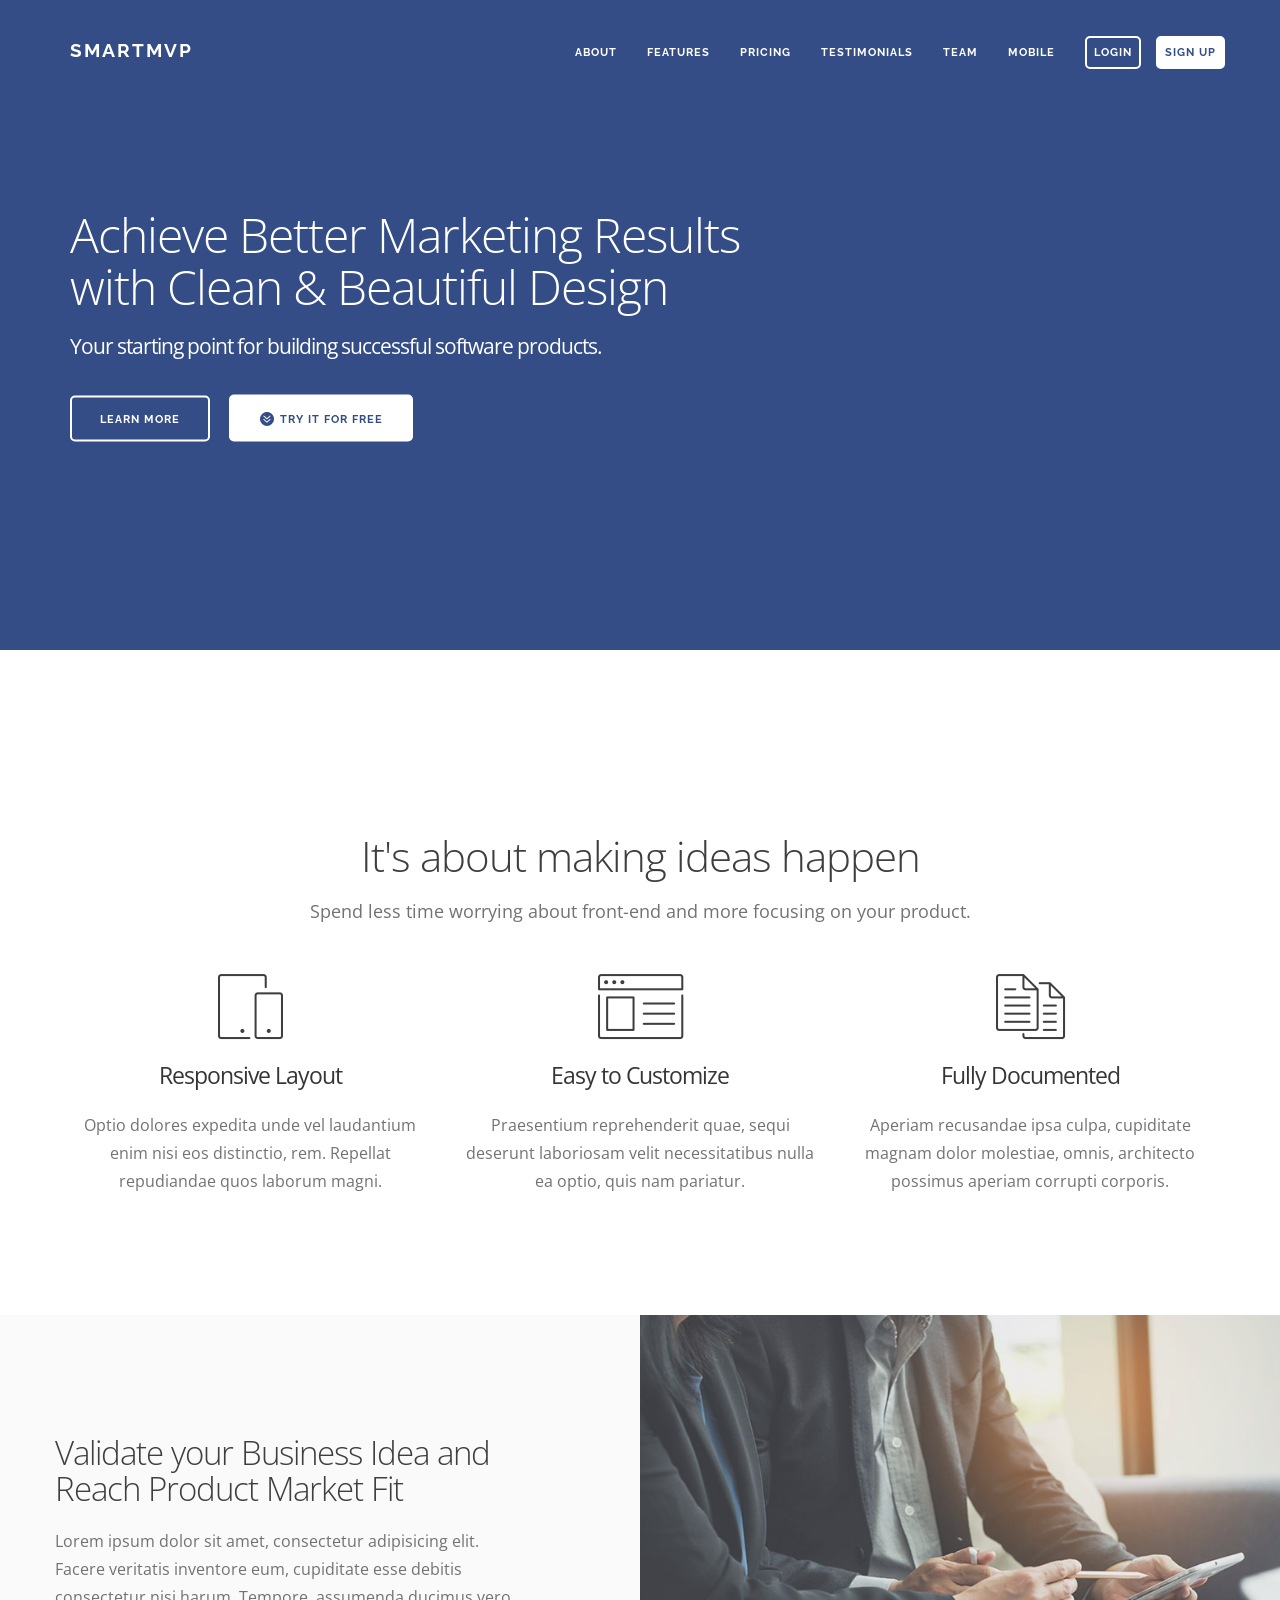
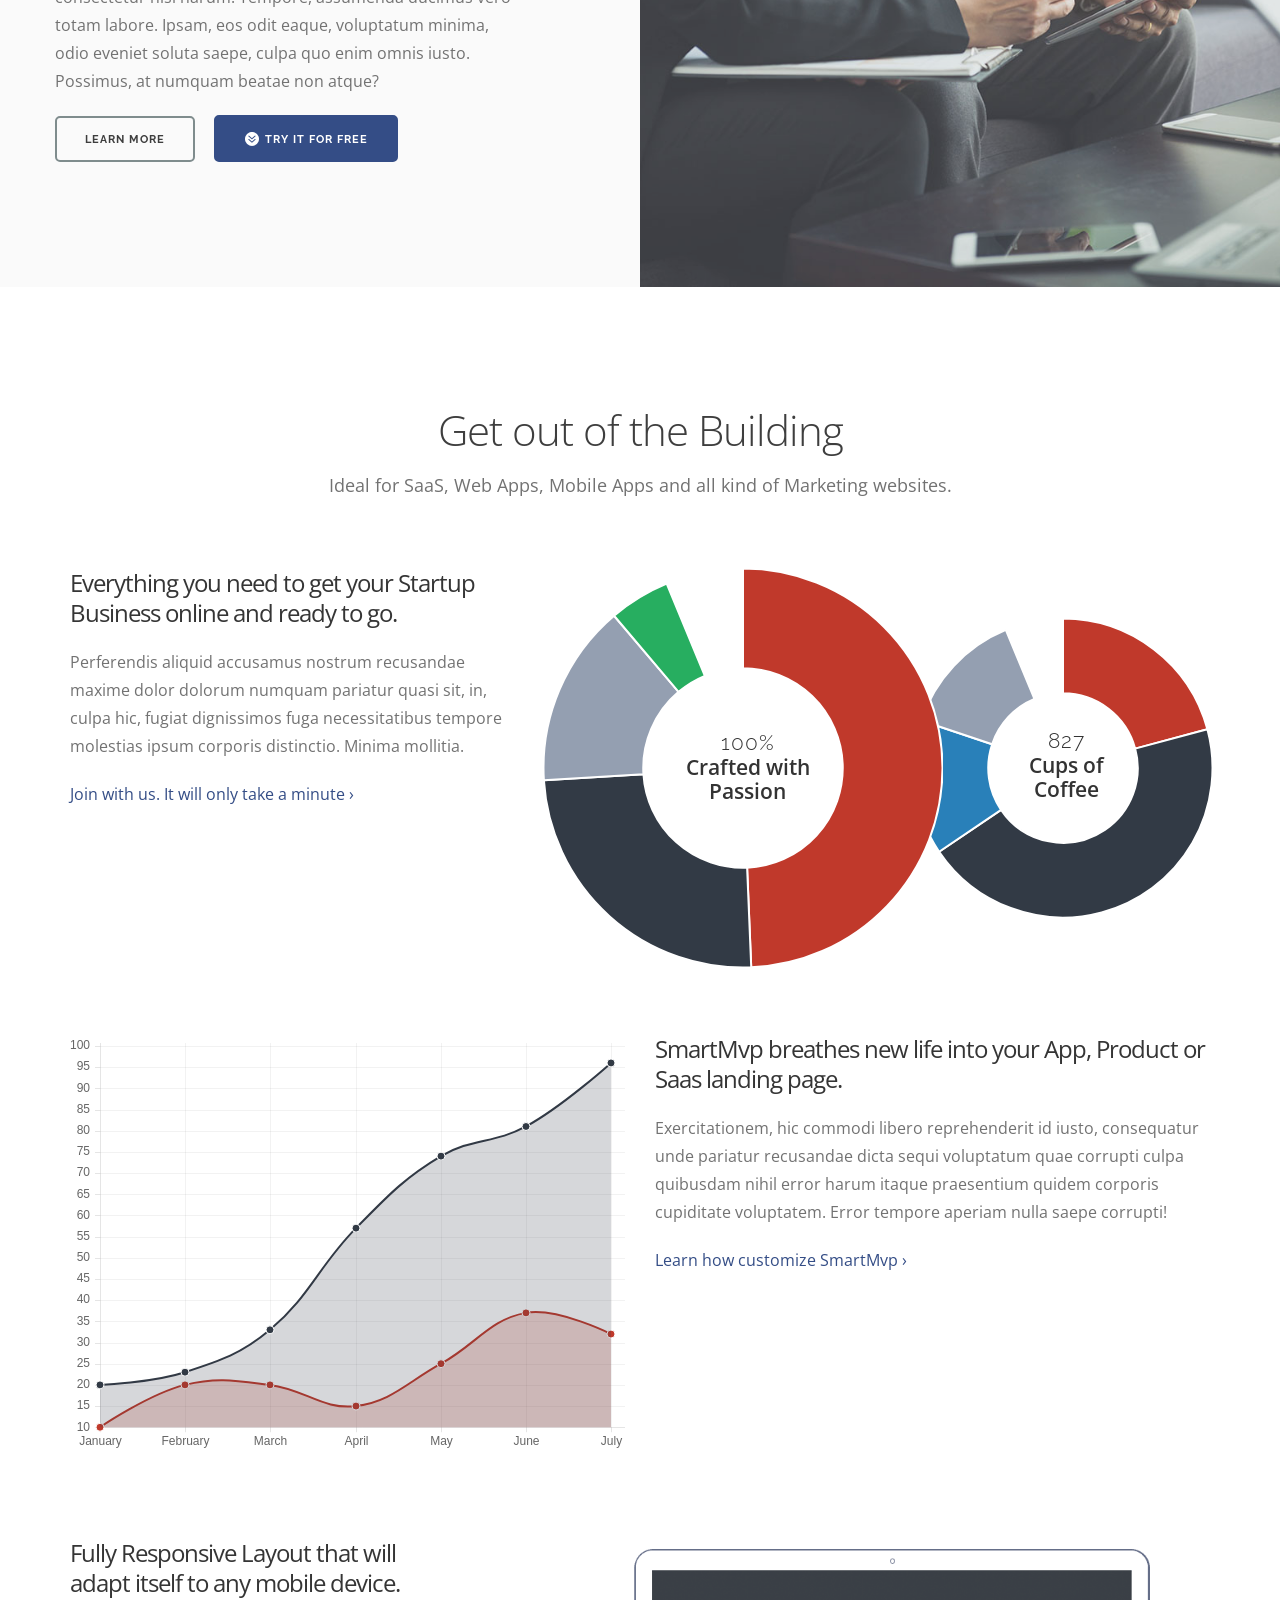
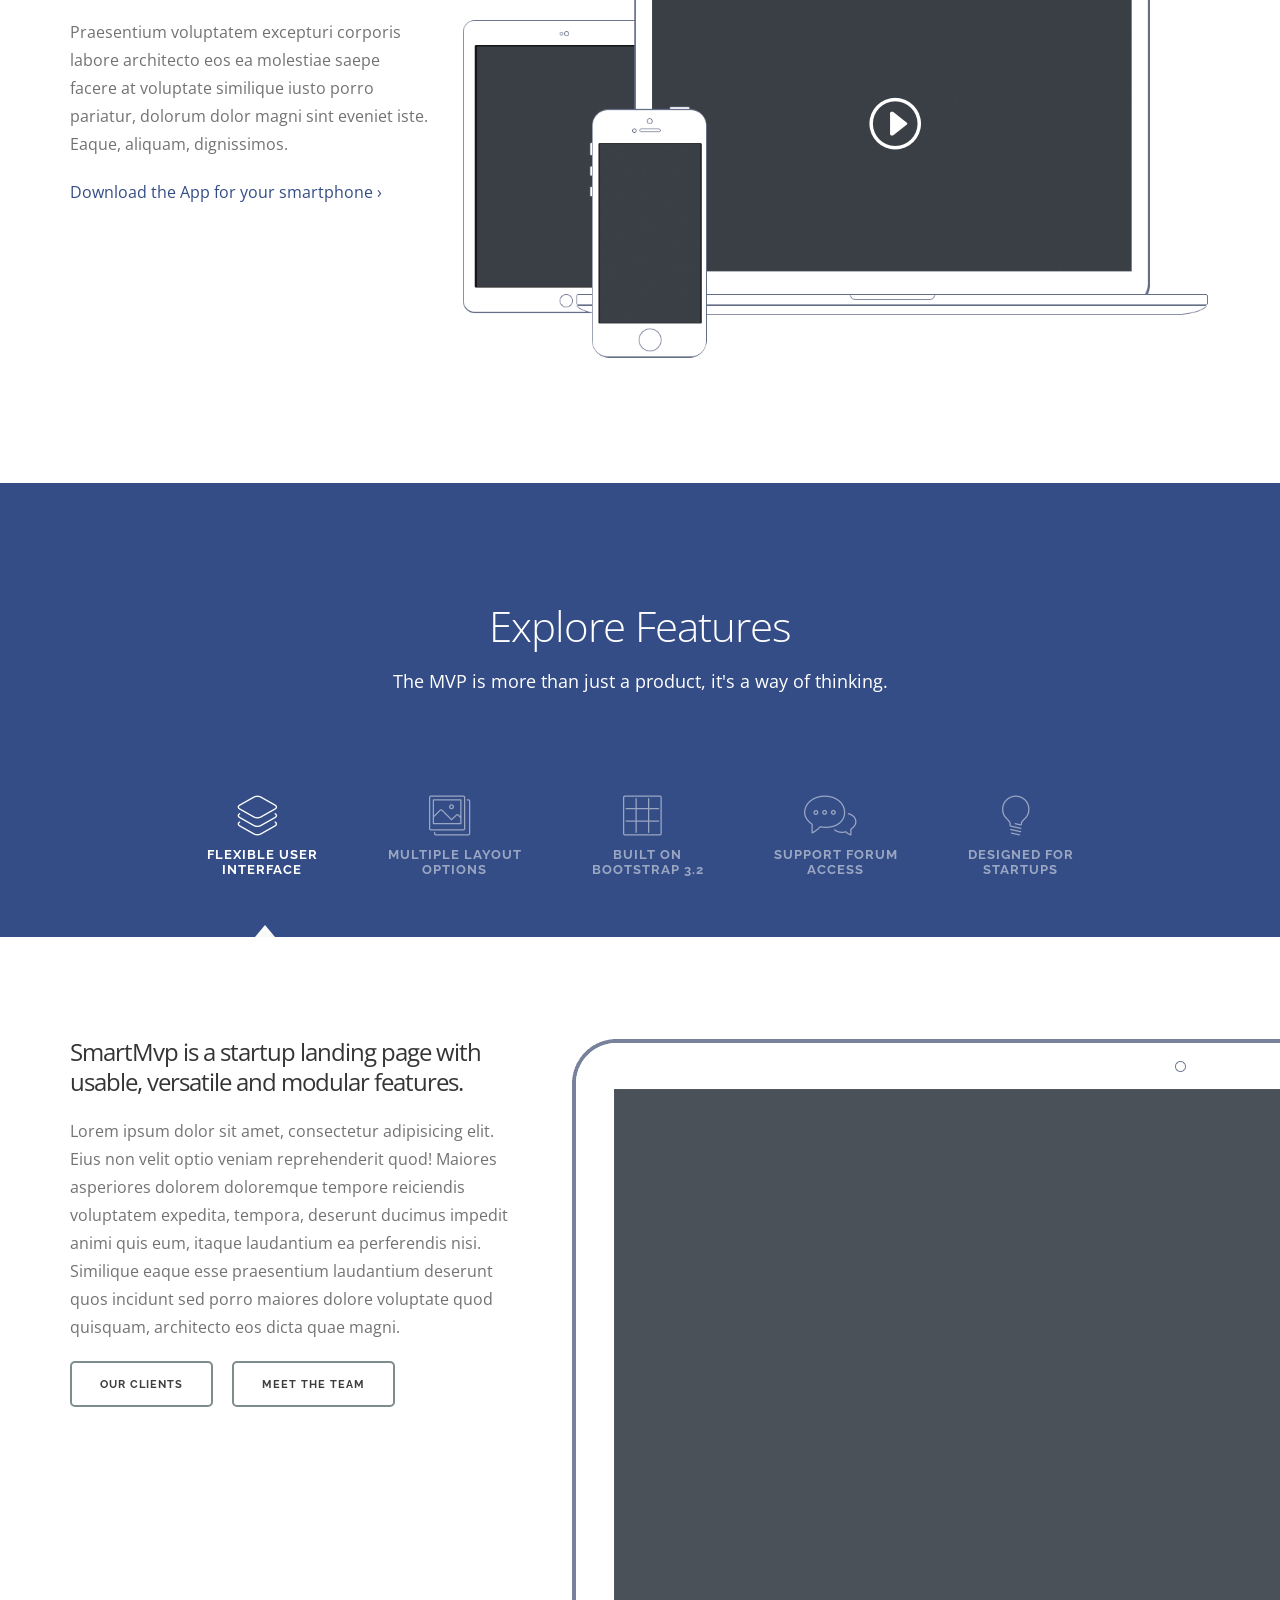
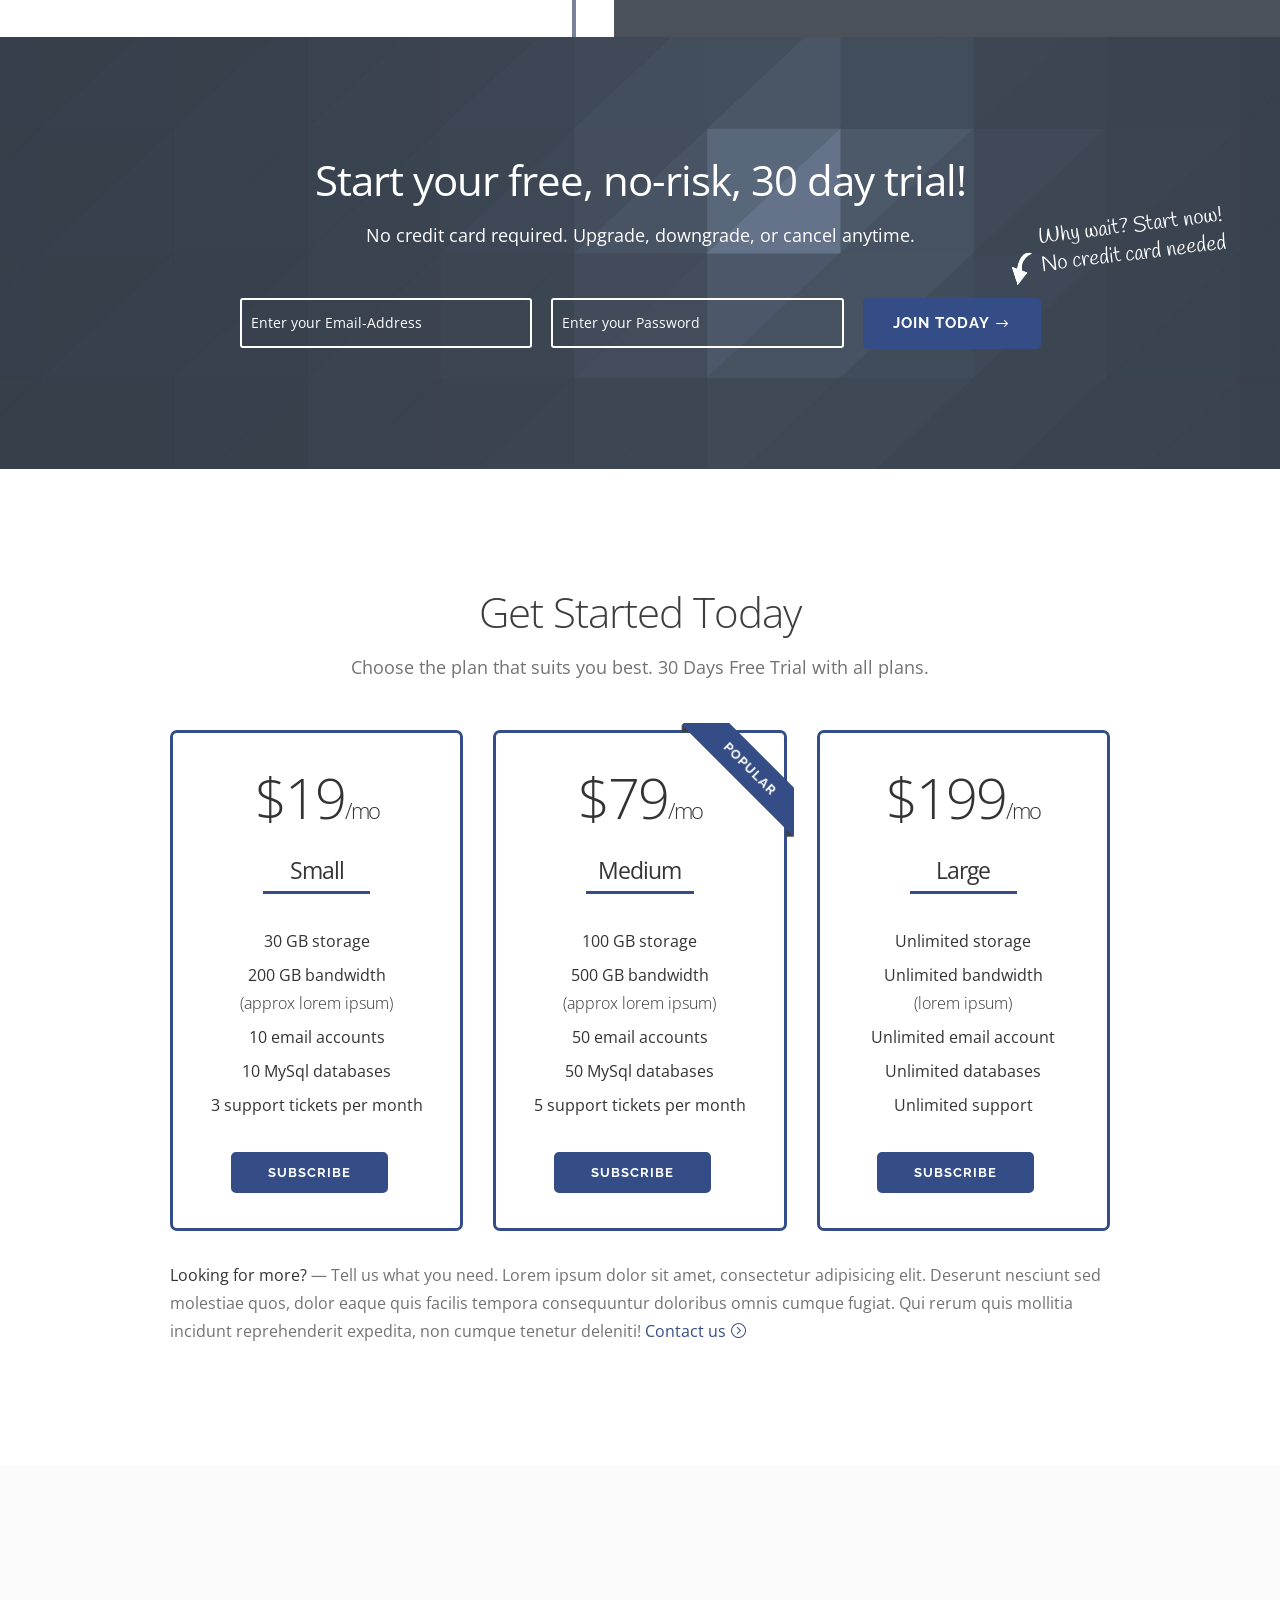
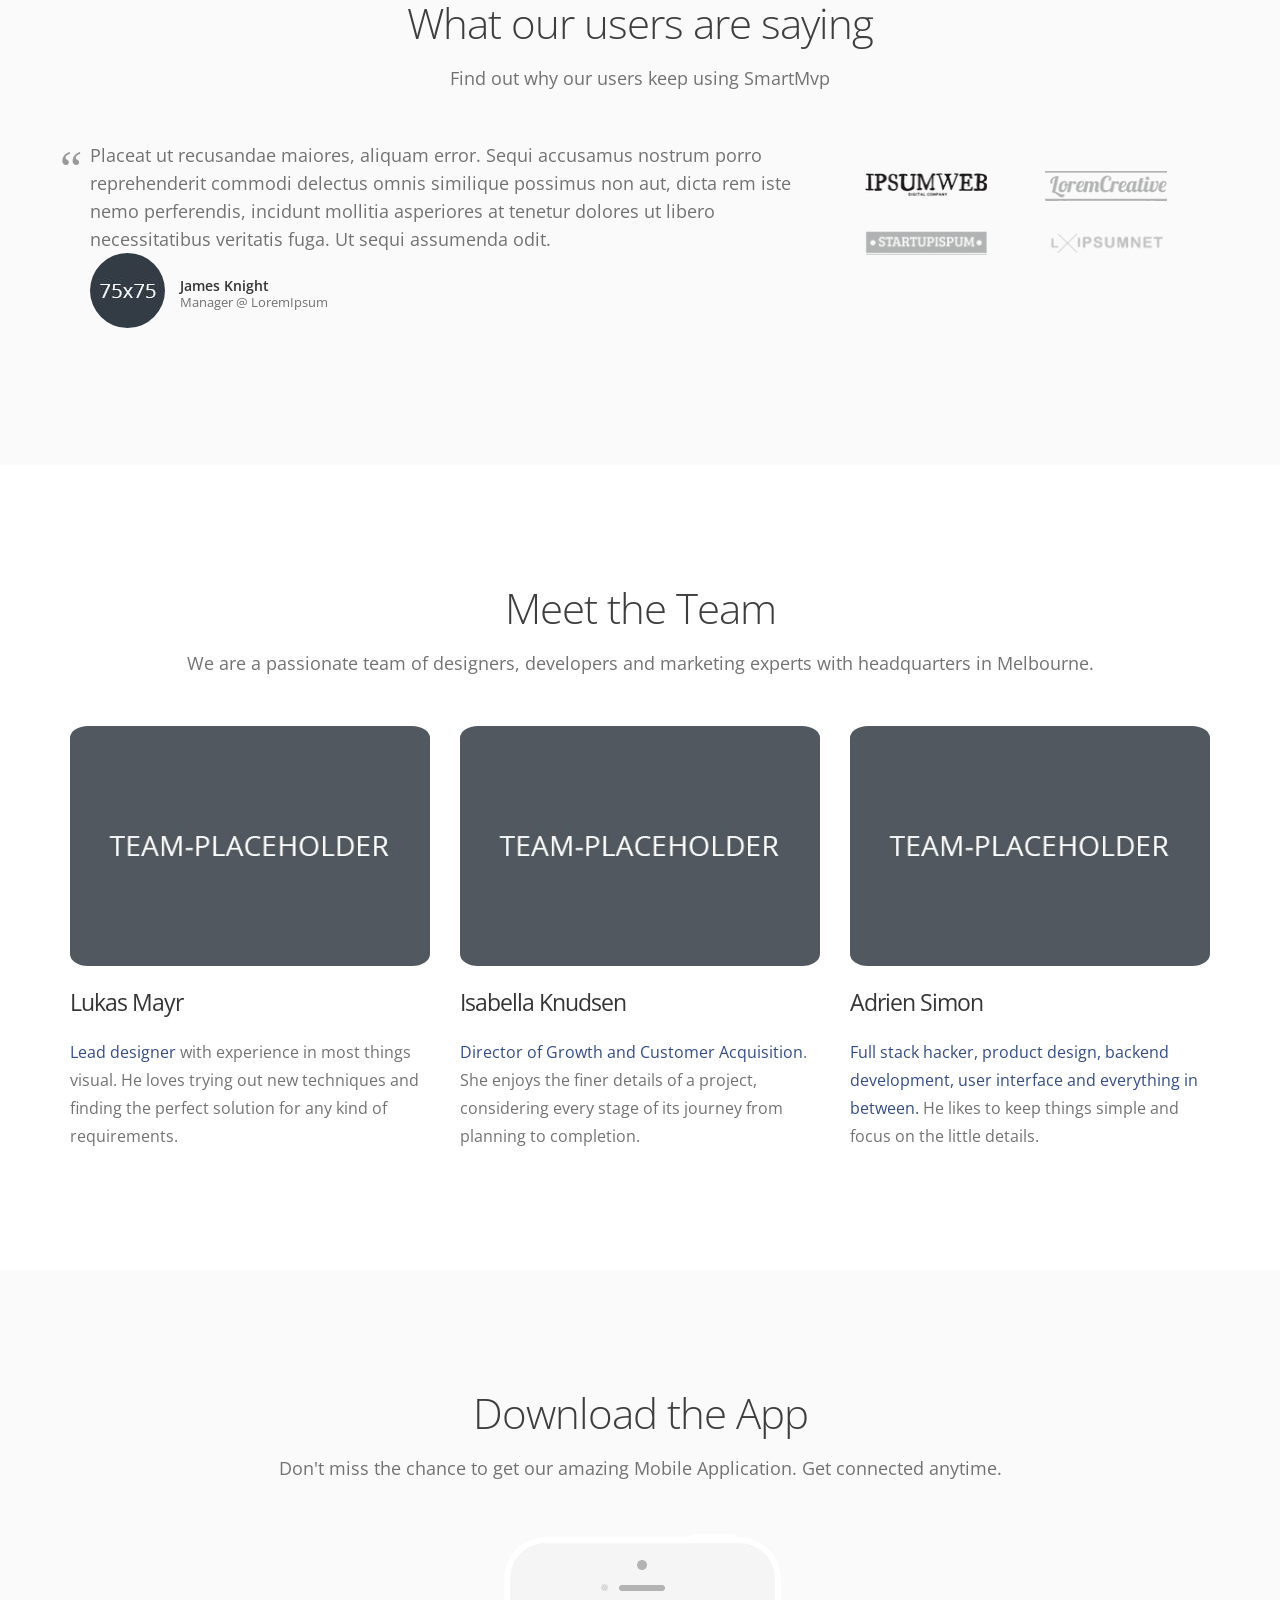
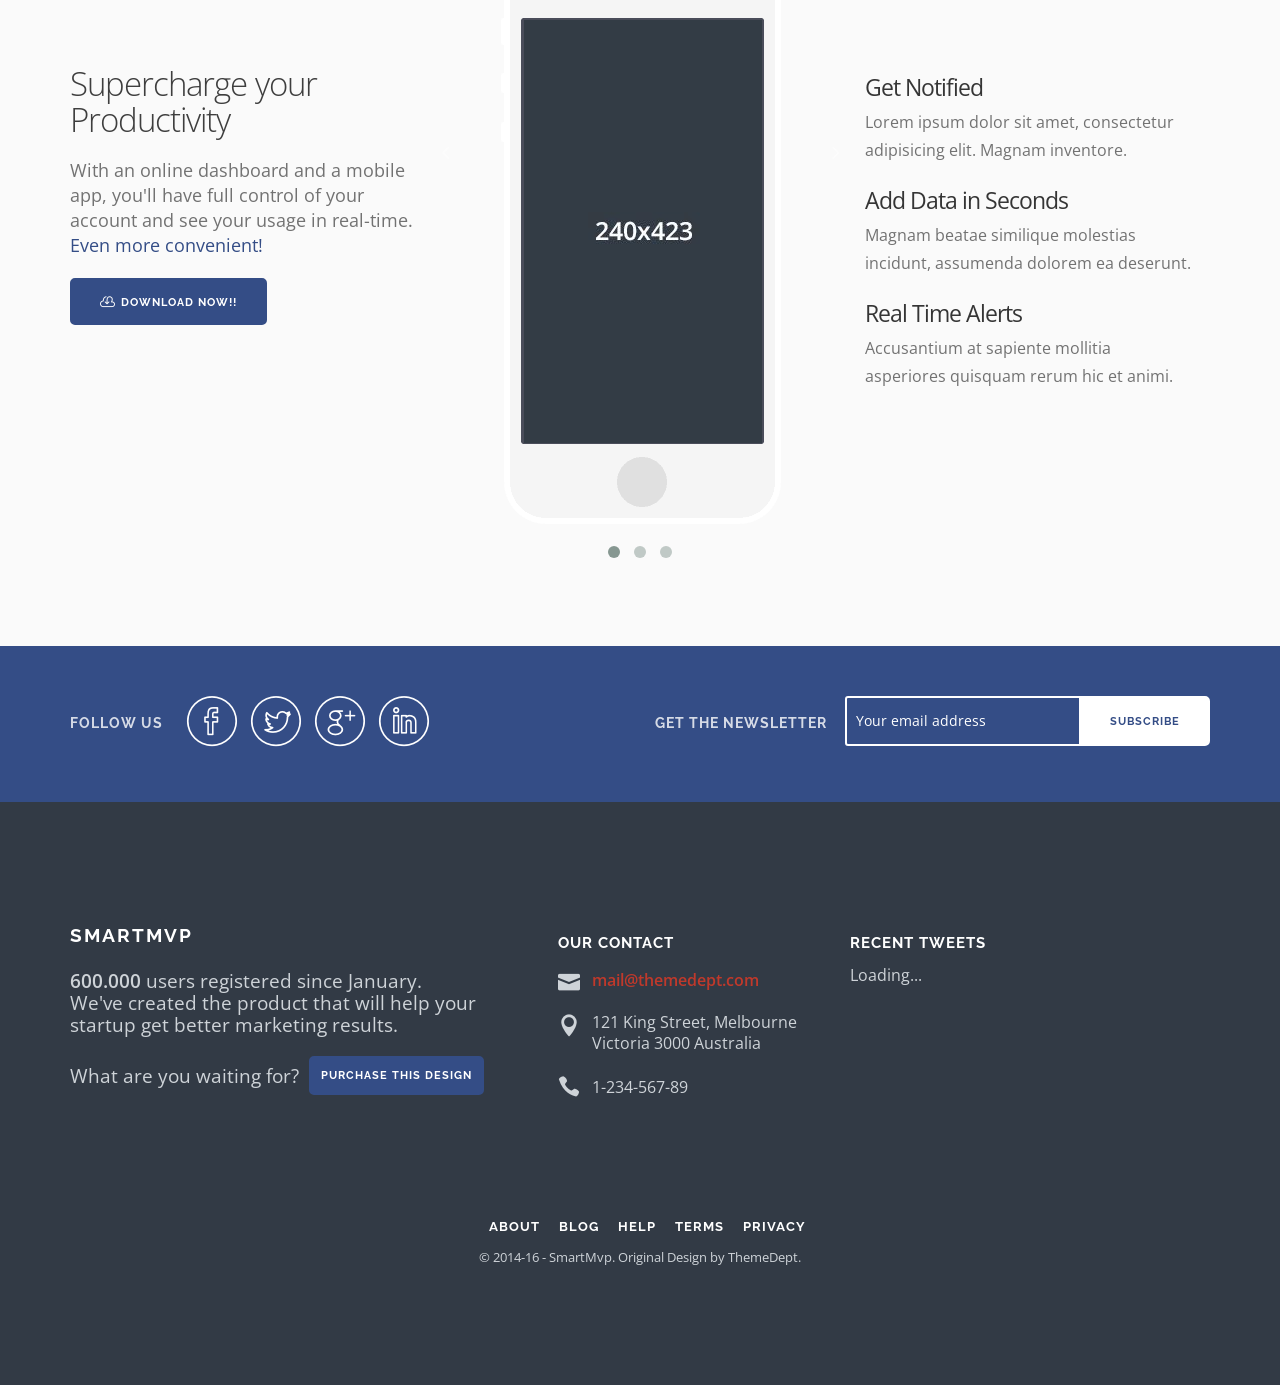
<file: index-youtubebg.html>
<!doctype html>
<html lang="en">
<head>
    <meta charset="utf-8">

    <!-- TITLE OF SITE -->
    <title>SmartMVP | Startup and App Responsive Landing Page Template</title>

    <meta name="description" content="Responsive Landing Page for Presenting Your Startup: Saas, Mobile or Web Application" />
    <meta name="keywords" content="smartmvp, startup theme, startup template, startup example, startup landing page, one page, responsive, app landing, html template, mobile application, responsive landing page" />
    <meta name="author" content="ThemeDept">
    <meta name="viewport" content="width=device-width, initial-scale=1, maximum-scale=1">

    <!-- FAVICON  -->
    <link rel="icon" href="assets/images/favicon/favicon.ico">
    
    <!-- =========================
       STYLESHEETS 
    ============================== -->
    
    <!-- BOOTSTRAP CSS -->
    <link rel="stylesheet" href="assets/css/plugins/bootstrap.min.css">

    <!-- FONT ICONS -->
    <link rel="stylesheet" href="assets/css/icons/icons.min.css">
     
    <!-- GOOGLE FONTS -->
    <link href="http://fonts.googleapis.com/css?family=Raleway:300,400,600,700%7COpen+Sans:300,400,600,700%7CHandlee" rel="stylesheet">
    
    <!-- PLUGINS STYLESHEET -->
    <link rel="stylesheet" href="assets/css/plugins/plugins.min.css">
    
    <!-- CUSTOM STYLESHEET -->
    <link rel="stylesheet" href="assets/css/style.css">

    <!-- RESPONSIVE FIXES -->
    <link rel="stylesheet" href="assets/css/responsive.css">

    <!-- COLORE STYLESHEET -->
    <!-- Change here the Main Color of the Site: Choose your favorite predefined color from assets/css/colors.css -->
    <link rel="stylesheet" href="assets/css/colors/red.css" title="red">
    
    
    <!--[if lt IE 9]>
            <script src="assets/js/plugins/html5shiv.min.js"></script>
            <script src="assets/js/plugins/respond.min.js"></script>
    <![endif]-->

</head>

<body>
    <div class="main-wrapper">

        <!-- =========================
             PRELOADER
        ============================== -->
        <div class="preloader">
            <div class="loader-container">
                <div class="text-logo">SmartMVP</div>
                <div class="signal"></div>
            </div>
        </div> 
        

        <!-- =========================
             HEADER
        ============================== -->
        <header class="header solid-bg youtube-bg" id="top">
            <!-- Background Overlay -->
            <div class="overlay">

                <!-- Youtube Video Header Background -->
                <div id="P1" class="player" style="display:block; margin: auto; background: rgba(0,0,0,0.5)" data-property="{videoURL:'http://youtu.be/e8DFN3m8XGQ',containment:'#top',startAt:0,mute:true,autoPlay:true,loop:false,opacity:1}"></div>


                <!-- =========================================
                     Navigation
                ========================================== -->
                <nav class="navbar navbar-fixed-top" role="navigation">
                    <div class="container">
                        <div class="row">
                            <div class="col-md-12">
                                <!-- Navbar-Header -->
                                <div class="navbar-header">
                                    
                                    <!-- Mobile Menu -->
                                    <button data-target=".navbar-collapse" data-toggle="collapse" class="navbar-toggle" type="button">
                                        <i class="icon icon_menu"></i>
                                    </button>

                                    <!-- Text-Logo -->
                                    <a href="#top" class="navbar-brand scrollto" title="SmartMvp">
                                        <span class="text-logo">SmartMvp</span>
                                    </a> 

                                    <!-- Image-Logo: Remove this comments and the section above Text-Logo if you want to add an Image-Logo (recommended sizes -> max-height:50, max-width:200) 

                                    <a href="#top" class="navbar-brand img-logo scrollto" title="SmartMvp">
                                        <img src="assets/images/logo.png" alt="Logo">
                                    </a> 
                                    -->

                                </div><!-- /End Navbar-Header -->

                                <!-- Navbar-Collapse -->
                                <div class="navbar-collapse collapse">
                                    <ul class="nav navbar-nav navbar-right">
                                        <!-- Menu Items -->
                                        <li><a href="#about" title="" class="scrollto">About</a></li>
                                        <li><a href="#features" title="" class="scrollto">Features</a></li>
                                        <li><a href="#pricing" title="" class="scrollto">Pricing</a></li>
                                        <li><a href="#testimonials" title="" class="scrollto">Testimonials</a></li>
                                        <li><a href="#team" title="" class="scrollto">Team</a></li>
                                        <li><a href="#mobile-download" title="" class="scrollto">Mobile</a></li>
                                        <!-- Login and Signup Modal on click -->
                                        <li><a class="btn btn-nav" data-toggle="modal" href="javascript:void(0)" onclick="openLoginModal();">Login</a></li>
                                        <li><a class="btn btn-nav btn-white" data-toggle="modal" href="javascript:void(0)" onclick="openRegisterModal();">Sign Up</a></li> 
                                    </ul>
                                </div><!-- /End Navbar-Collapse -->
                            </div><!-- /End Col -->
                        </div><!-- /End Row -->
                    </div><!-- /End Container -->
                </nav><!-- /End Sticky Navigation -->


                <!-- =========================================
                     Login/Signup Bootstrap Modal
                ==========================================  -->
                <div class="modal fade login" id="loginModal">
                    <div class="modal-dialog">
                        <div class="modal-content">
                            
                            <!-- Modal-Header -->
                            <div class="modal-header">
                                <!-- Close Button -->
                                <button type="button" class="close" data-dismiss="modal" aria-hidden="true">
                                    <i class="icon icon_close_alt2"></i>
                                </button>
                                <!-- Modal-Header Title-->
                                <h4 class="modal-title">Sign in to <span>Smartmvp</span></h4>
                                <p class="modal-subtitle">Enter your email and password</p>
                            </div><!-- /End Modal-Header -->

                            <!-- Modal-Body Content -->
                            <div class="modal-body">  
                                <div class="box">
                                     <div class="content">
                                        <!-- Login Form -->
                                        <div class="loginBox">
                                            <form id="login-modal" role="form">
                                                <!-- Success/Alert Notification -->
                                                <p class="lm-success"><i class="icon icon_check_alt2"></i> <strong>Congratulation! Login modal validation is working. Implement your code.</strong></p>
                                                <p class="lm-failed"><i class="icon icon_close_alt2"></i><strong> Something went wrong! Insert correct value.</strong></p>
                                                <!-- Input Fields -->
                                                <input id="lm-email" class="form-control input-lg" type="text" placeholder="Email" name="lm-email" required>
                                                <input id="lm-password" class="form-control input-lg" type="password" placeholder="Password" name="lm-password" required>
                                                <!-- Login Button -->
                                                <button class="btn btn-color">Login</button>
                                            </form>
                                        </div><!-- /End Login Form -->
                                     </div>
                                </div><!-- /End Login Form Box -->
                                <div class="box">
                                    <!-- Signup Form -->
                                    <div class="content registerBox" style="display:none;">
                                        <form id="signup-modal" role="form">
                                            <!-- Success/Alert Notification -->
                                            <p class="sm-success"><i class="icon icon_check_alt2"></i> <strong>Congratulation! Signup modal validation is working. Implement your code.</strong></p>
                                            <p class="sm-failed"><i class="icon icon_close_alt2"></i><strong> Something went wrong! Insert correct value.</strong></p>
                                            <!-- Input Fields -->
                                            <input id="sm-email" class="form-control input-lg" type="text" placeholder="Email" name="sm-email" required>
                                            <input id="sm-password" class="form-control input-lg" type="password" placeholder="Password" name="sm-password">
                                            <input id="sm-confirm" class="form-control input-lg" type="password" placeholder="Repeat Password" name="sm-confirm">
                                            <!-- Signup Button -->
                                            <button class="btn btn-color">Create Account</button>
                                        </form>
                                        
                                    </div><!-- /End Signup Form -->
                                </div><!-- /End Signup Form Box -->
                            </div><!-- /End Modal-Body -->

                            <!-- Modal-Footer -->
                            <div class="modal-footer">
                                <!-- Login-Footer. Redirect to Signup-Modal-->
                                <div class="forgot login-footer">
                                    <span>Don't have an account? 
                                         <a href="javascript: showRegisterForm();">Sign up.</a>
                                    </span>
                                </div>
                                <!-- Signup-Footer. Redirect to Login-Modal -->
                                <div class="forgot register-footer" style="display:none">
                                     <span>Already have an account?</span>
                                     <a href="javascript: showLoginForm();">Login</a>
                                </div>
                            </div><!-- /End Modal-Footer -->      
                          
                        </div><!-- /End Modal Content -->
                    </div><!-- /End Modal Dialog -->
                </div><!-- /End Modal -->

                
                <!-- =========================================
                     Hero-Section
                ========================================== -->
                <div class="container vmiddle">
                    <div class="row">
                        <div class="col-md-8">
                            <div class="hero-section">
                                
                                <!-- Welcome - Hero Message -->
                                <h1 class="text-white">Achieve Better Marketing Results with Clean &amp; Beautiful Design</h1>
                                <p class="text-white">Your starting point for building successful software products.</p>
                                
                                <!-- Learn More Buttons -->
                                <div class="btn-box">
                                    <a href="#about" class="btn btn-ghost scrollto">Learn More</a>
                                    <a href="#canvas-bg" class="btn btn-white scrollto"><i class="icon arrow_carrot-2dwnn_alt"></i>Try it for Free</a>
                                </div>

                            </div><!-- /End Intro-Section -->
                        </div><!-- /End Col -->
                    </div><!-- /End Row -->
                </div><!-- /End Container Hero-Section -->


            </div><!-- /End Background Overlay -->
        </header>
        <!-- =========================
             /END HEADER
        ============================== -->

        
        <!-- =================================
             SECTION ABOUT - INTRO FEATURES
        ====================================== -->
        <section class="intro-features white-bg" id="about">
            <div class="container">
                <!-- Padding -->
                <div class="wrapper-lg">
                    <div class="row">
                        <!-- Section Header Title -->
                        <div class="col-xs-12">
                            <h2>It's about making ideas happen</h2>
                            <p class="large">Spend less time worrying about front-end and more focusing on your product.</p>
                        </div>
                    </div>
                    <!-- Three Main Features with Icons -->
                    <div class="row">
                        <div class="col-sm-4 intro-content">
                            <div class="icon-lg">
                                <i class="icon icon-mobile"></i>
                            </div>
                            <h4>Responsive Layout</h4>
                            <p>Optio dolores expedita unde vel laudantium enim nisi eos distinctio, rem. Repellat repudiandae quos laborum magni.</p>
                        </div>
                        <div class="col-sm-4 intro-content">
                            <div class="icon-lg">
                                <i class="icon icon-browser"></i>
                            </div>
                            <h4>Easy to Customize</h4>
                            <p>Praesentium reprehenderit quae, sequi deserunt laboriosam velit necessitatibus nulla ea optio, quis nam pariatur.</p>  
                        </div>
                        <div class="col-sm-4 intro-content">
                            <div class="icon-lg">
                                <i class="icon icon-documents"></i>
                            </div>
                            <h4>Fully Documented</h4>
                            <p>Aperiam recusandae ipsa culpa, cupiditate magnam dolor molestiae, omnis, architecto possimus aperiam corrupti corporis.</p>
                        </div>
                    </div><!-- /End Row -->
                </div><!-- /End Wrapper -->
            </div><!-- /End Container -->
        </section>
        <!-- =============================
             /END INTRO FEATURES
        ============================== -->
        
        
        <!-- ==================================================
             SECTION 2 COLS - IMAGE RIGHT AND TEXT WITH CALL TO ACTION
        ======================================================= -->
        <section class="img-with-action light-bg">
            <div class="container wrapper-lg">
                <div class="row">
                    <div class="col-lg-5 col-md-5">
                        <!-- Text Col -->
                        <h3>Validate your Business Idea and Reach Product Market Fit</h3>
                        <p>Lorem ipsum dolor sit amet, consectetur adipisicing elit. Facere veritatis inventore eum, cupiditate esse debitis consectetur nisi harum. Tempore, assumenda ducimus vero totam labore. Ipsam, eos odit eaque, voluptatum minima, odio eveniet soluta saepe, culpa quo enim omnis iusto. Possimus, at numquam beatae non atque?</p>
                        <!-- Call To Action Buttons -->
                        <div class="btn-box">
                            <a href="#features" class="btn btn-grey scrollto">Learn More</a>
                            <a href="#canvas-bg" class="btn btn-color scrollto"><i class="icon arrow_carrot-2dwnn_alt"></i>Try it for Free</a>
                        </div>
                        <!-- Div Required for Correct Charts Animation -->
                        <div class="start-charts"></div>
                    </div>
                </div><!-- /End Row-->
            </div><!-- /End Container-->
            <!-- Image Col -->
            <div class="hidden-sm hidden-xs col-md-6 img-col-bg img-right"></div>
        </section>
        <!-- =============================
             /END SECTION 
        ============================== -->
        

        <!-- ==================================================
            CHARTS & SHOWCASE SECTION
        ======================================================= -->
        <section class="charts white-bg" id="charts">
            <div class="container">
                <div class="wrapper-lg">
                    <div class="row">
                        <div class="col-md-12">
                            <h2>Get out of the Building</h2>
                            <p class="large">Ideal for SaaS, Web Apps, Mobile Apps and all kind of Marketing websites.</p>
                        </div>
                    </div>

                    <div class="row doughnut-box">
                        <div class="col-md-5">
                            <!-- Div Required for Correct Line Chart Animation -->
                            <div class="start-line"></div>
                            <!-- Chart Text Description -->
                            <h4>Everything you need to get your Startup Business online and ready to go.</h4>
                            <p>Perferendis aliquid accusamus nostrum recusandae maxime dolor dolorum numquam pariatur quasi sit, in, culpa hic, fugiat dignissimos fuga necessitatibus tempore molestias ipsum corporis distinctio. Minima mollitia.</p>
                            <p><a href="#canvas-bg" class="scrollto"><strong>Join with us. It will only take a minute ›</strong></a></p>
                        </div>
                        <div class="col-md-7">
                            <!-- Doughnut Charts  -->
                            <div id="canvas-holder">
                                <div class="chart-text">
                                    100&#37;<span>Crafted with<br> Passion</span>
                                </div>
                                <canvas id="chart-area" width="400" height="400"></canvas>
                            </div>
                            <div id="canvas2-holder">
                                <div class="chart2-text">
                                    827<span>Cups of<br>Coffee</span>
                                </div>
                                <canvas id="chart2-area" width="300" height="300"></canvas>
                            </div>
                        </div>
                    </div><!-- /End Chart-Box -->
                        
                    <div class="row chart-box">
                        <div class="col-md-6 col-md-push-6 col-sm-12">
                            <!-- Chart Text Description -->
                            <h4>SmartMvp <strong>breathes new life</strong> into your App, Product or Saas landing page.</h4>
                            <p>Exercitationem, hic commodi libero reprehenderit id iusto, consequatur unde pariatur recusandae dicta sequi voluptatum quae corrupti culpa quibusdam nihil error harum itaque praesentium quidem corporis cupiditate voluptatem. Error tempore aperiam nulla saepe corrupti!</p>
                            <p><a href="#features" class="scrollto"><strong>Learn how customize SmartMvp ›</strong></a></p>
                        </div>
                        <div class="col-md-6 col-md-pull-6 col-sm-12">
                            <!-- Line Chart -->
                            <div class="line-canvas">
                                <div>
                                    <canvas id="line-canvas" height="450" width="600"></canvas>
                                </div>
                            </div>
                        </div>
                    </div><!-- /End Chart-Box -->
                    
                    <div class="row showcase">
                        <div class="col-md-4">
                            <h4>Fully Responsive Layout that will adapt itself to any mobile device.</h4>
                            <p>Praesentium voluptatem excepturi corporis labore architecto eos ea molestiae saepe facere at voluptate similique iusto porro pariatur, dolorum dolor magni sint eveniet iste. Eaque, aliquam, dignissimos.</p>
                            <p><a href="#mobile-download" class="scrollto"><strong>Download the App for your smartphone ›</strong></a></p>
                        </div>
                        <div class="col-md-8">
                            <!-- Devices Image -->
                            <div class="img-box">
                                <img src="assets/images/showcase.png" alt="" class="img-responsive">
                                <a href="http://youtu.be/SZEflIVnhH8" data-type="youtube" class="venobox video-player"><i class="icon arrow_triangle-right_alt2 wow fadeIn" data-wow-duration="2s"></i></a>
                            </div>
                        </div>
                    </div><!-- /End Chart-Box -->

                </div><!-- /End Wrapper -->
            </div><!-- /End Container -->      
        </section>
        <!-- =============================
             /END CHARTS SECTION 
        ============================== -->
        
        
        <!-- ==================================================
            FEATURES SECTION
        ======================================================= -->
        <section class="tab-features color-bg" id="features">
            <div class="container">
                <div class="features-title">
                    <div class="row">
                        <div class="col-md-12">
                            <h2 class="text-white">Explore Features</h2>
                            <p class="large text-white">The MVP is more than just a product, it's a way of thinking.</p>
                        </div>
                    </div>
                </div>
            </div>

            <div class="row">
                <div class="col-xs-12">
                    <!-- Features Tab -->
                    <div class="tabs features tab-container">
                        <ul class="etabs">
                            <!-- Feature Icon -->
                            <li class="tab">
                                    <a href="#tab-feature-1">
                                        <div class="icon-sm">
                                            <i class="icon icon-layers"></i>
                                        </div>
                                        <h5 class="text-white">Flexible User<br> Interface</h5>
                                    </a>
                            </li>
                            <!-- Feature Icon -->
                            <li class="tab">
                                    <a href="#tab-feature-2">
                                        <div class="icon-sm">
                                            <i class="icon icon-pictures"></i>
                                        </div>
                                        <h5 class="text-white">Multiple Layout<br> Options</h5>
                                    </a>
                            </li>
                            <!-- Feature Icon -->
                            <li class="tab">
                                    <a href="#tab-feature-3">
                                        <div class="icon-sm">
                                            <i class="icon icon-grid"></i>
                                        </div>
                                        <h5 class="text-white">Built on <br>Bootstrap 3.2</h5>
                                    </a>
                            </li>
                            <!-- Feature Icon -->
                            <li class="tab">
                                    <a href="#tab-feature-4">
                                        <div class="icon-sm">
                                            <i class="icon icon-chat"></i>
                                        </div>
                                        <h5 class="text-white">Support Forum <br>Access</h5>
                                    </a>
                            </li>
                            <!-- Feature Icon -->
                            <li class="tab">
                                    <a href="#tab-feature-5">
                                        <div class="icon-sm">
                                            <i class="icon icon-lightbulb"></i>
                                        </div>
                                        <h5 class="text-white">Designed for <br>Startups</h5>
                                    </a>
                            </li>
                        </ul><!-- /End Etabs -->
                  
                        <div class="panel-container">
                            
                            <div class="tab-content" id="tab-feature-1">
                                <div class="container">
                                    <div class="row">
                                        <!-- Feature Description 2cols Text-Left with Buttons -->
                                        <div class="col-md-5 col-sm-6">
                                            <h4>SmartMvp is a startup landing page with usable, versatile and modular features.</h4>
                                            <p>Lorem ipsum dolor sit amet, consectetur adipisicing elit. Eius non velit optio veniam reprehenderit quod! Maiores asperiores dolorem doloremque tempore reiciendis voluptatem expedita, tempora, deserunt ducimus impedit animi quis eum, itaque laudantium ea perferendis nisi. Similique eaque esse praesentium laudantium deserunt quos incidunt sed porro maiores dolore voluptate quod quisquam, architecto eos dicta quae magni.</p>
                                            <div class="btn-box">
                                                <a href="#testimonials" class="btn btn-grey scrollto">Our Clients</a>
                                                <a href="#team" class="btn btn-grey scrollto">Meet the Team</a>
                                            </div>
                                        </div>
                                        <!-- Image-right -->
                                        <div class="col-md-7 col-sm-6 hidden-xs wow fadeInRight" data-wow-duration="2s">
                                            <img src="assets/images/features/feature1.png" alt="">
                                        </div>
                                    </div>
                                </div>
                            </div><!-- /End Tab-content -->

                            <div class="tab-content" id="tab-feature-2">
                                <div class="container">
                                    <div class="row">
                                        <!-- Feature Description 2cols Text-Right with Icons -->
                                        <div class="col-xs-12 col-sm-6 col-sm-push-6 col-lg-7 col-lg-push-5">
                                            <h4>SmartMvp is a high-quality solution for those who want a beautiful website in no time</h4>
                                            <p>Similique eaque esse praesentium laudantium deserunt quos incidunt sed porro maiores dolore voluptate quod quisquam.</p>
                                            <div class="tab-icon">
                                                <div class="icon-sm">
                                                    <i class="icon icon-adjustments"></i>
                                                </div>
                                                <p class="large">Numerous Colour Schemes</p>
                                                <p> Ipsum, ratione. Dolor illo numquam dolorem consequuntur, ex vitae, ipsum tenetur nihil soluta. Eaque at laboriosam similique?</p>
                                            </div>
                                            <div class="tab-icon">
                                                <div class="icon-sm">
                                                    <i class="icon icon-target"></i>
                                                </div>
                                                <p class="large">Tons of Elements</p>
                                                <p> Repudiandae expedita, non aperiam, ea quia dolorem quidem pariatur culpa explicabo voluptatem alias voluptas itaque similique officia.</p>
                                            </div>
                                        </div>
                                        <!-- Image-Left -->
                                        <div class="col-xs-12 col-sm-6 col-sm-pull-6 col-lg-5 col-lg-pull-7 hidden-xs wow fadeInLeft" data-wow-duration="2s">
                                            <img src="assets/images/features/feature2.png" class="img-device" alt="">
                                        </div>
                                    </div>
                                </div>
                            </div><!-- / End Tab-content -->

                            <div class="tab-content" id="tab-feature-3">
                                <div class="container">
                                    <div class="row">
                                        <!-- Feature Description 2cols Text-Left -->
                                        <div class="col-md-5 col-sm-6">
                                            <h4>SmartMvp is a fully responsive landing page template with awesome features and interactive elements.</h4>
                                            <p>Lorem ipsum dolor sit amet, consectetur adipisicing elit. Eius non velit optio veniam reprehenderit quod! Maiores asperiores dolorem doloremque tempore reiciendis voluptatem expedita, tempora, deserunt ducimus impedit animi quis eum, itaque laudantium ea perferendis nisi.</p>
                                        </div>
                                        <!-- Image-Right -->
                                        <div class="col-md-7 col-sm-6 hidden-xs wow fadeInRight" data-wow-duration="2s">
                                            <img src="assets/images/features/feature3.png" alt="">
                                        </div>
                                    </div>
                                </div>
                            </div><!-- /End Tab-content -->

                            <div class="tab-content" id="tab-feature-4">
                                <div class="container">
                                    <div class="row">
                                        <!-- Feature Description 2col Text-Left with Icons-->
                                        <div class="col-md-7 col-sm-6">
                                            <h4>There are a lot of different blocks that will help you to make a perfect project.</h4>
                                            <p>Deserunt ducimus impedit animi quis eum, itaque laudantium ea perferendis nisi. Similique eaque esse.</p>
                                            <div class="tab-icon">
                                                <div class="icon-sm">
                                                    <i class="icon icon-profile-male"></i>
                                                </div>
                                                <p class="large">Amazingly Simple Use</p>
                                                <p>Tempora, veniam. Tempore nihil praesentium obcaecati velit, harum nam dicta sequi quam sunt incidunt facilis itaque..</p>
                                            </div>
                                            <div class="tab-icon">
                                                <div class="icon-sm">
                                                    <i class="icon icon-compass"></i>
                                                </div>
                                                <p class="large">Clear Documentation</p>
                                                <p>Officia illum, perferendis dolorum dolor sit eveniet, tempore incidunt animi totam qui voluptas, inventore velit illo!</p>
                                            </div>
                                        </div>
                                        <!-- Image Right -->
                                        <div class="col-md-5 col-sm-6 hidden-xs wow fadeInRight" data-wow-duration="2s">
                                            <img src="assets/images/features/feature4.png" class="img-device" alt="">
                                        </div>
                                    </div>
                                </div>
                            </div><!-- /End Tab-content -->

                            <div class="tab-content" id="tab-feature-5">
                                <div class="container">
                                    <div class="row">
                                        <!-- Feature Description 2col Text both -->
                                        <div class="col-xs-12">
                                            <div class="col-sm-6">
                                                <h4>Publish your Startup in Beautiful Way.</h4>
                                                <p>Similique eaque esse praesentium laudantium deserunt quos incidunt sed porro maiores dolore voluptate quod quisquam, architecto eos dicta quae magni vero unde necessitatibus. Lorem ipsum dolor sit amet, consectetur adipisicing.</p>
                                            </div>
                                            <div class="col-sm-6">
                                                <h4>Take a Second and Explore it!</h4>
                                                <p>Inventore distinctio placeat fugiat reiciendis repudiandae et iste, aut sunt ad. Ab temporibus animi harum quo enim magnam rerum odit quos molestias ipsam! Perferendis eum nobis aliquid, facere modi quos, possimus deleniti labore sit cupiditate, culpa consequatur.</p>
                                            </div>
                                        </div>
                                    </div>   
                                    <div class="row">
                                        <!-- Image below --> 
                                        <div class="col-xs-12 hidden-xs wow fadeInUp" data-wow-duration="2s">
                                            <img src="assets/images/features/feature5.png" class="img-device" alt="">
                                        </div>
                                    </div>   
                                </div>
                            </div><!-- / End Tab-content -->

                        </div><!-- / End Panel-Container -->
                    </div><!-- / End Tabs -->
                </div><!-- /End Col -->
            </div><!-- /End Row -->
        </section>
        <!-- =============================
             /END FEATURES TAB
        ============================== -->
        
        
        <!-- ==================================================
            SIGNUP DIVIDER
        ======================================================= -->
        <section id="canvas-bg" class="dark-bg signup-divider">
            <div class="container">
                <div class="wrapper-lg">
                    <div class="row">
                        <div class="col-md-12">
                            <h2 class="text-white">Start your free, no-risk, 30 day trial!</h2>
                            <p class="large text-white">No credit card required. Upgrade, downgrade, or cancel anytime.</p>
                            <!-- Handwritten text with arrow -->
                            <p class="signup-handwritten text-white">Why wait? Start now! <br>No credit card needed</p>
                        </div>
                    </div>

                    <div class="row">
                        <!-- Signup Form -->
                        <form id="signup-divider" role="form">
                            <!-- Notification -->
                            <p class="signup-success"><i class="icon icon_check_alt2"></i> <strong>Congratulation! Welcome to 30 day Free Trial. Check your email address.</strong></p>
                            <p class="signup-failed"><i class="icon icon_close_alt2"></i><strong> Something went wrong! Insert correct value.</strong></p>  

                            <!-- Input fields -->
                            <div class="form-group">
                                <input type="email" name="signup-email" id="signup-email" class="form-control input-lg" placeholder="Enter your Email-Address" required>
                            </div>
                            <div class="form-group">
                                <input type="password" size="25" name="signup-password" id="signup-password" class="form-control input-lg" placeholder="Enter your Password" required>
                            </div>
                            <!-- Signup Button -->
                            <button class="btn btn-color">Join Today <i class="icon arrow_right"></i></button>
                        </form>
                    </div><!-- /End Row -->
                </div><!-- /End Wrapper -->
            </div><!-- /End Container -->
        </section>
        <!-- =============================
             /END SIGNUP SECTION 
        ============================== -->
        

        <!-- =============================
             PRICING SECTION
        ============================== -->
        <section class="pricing white-bg" id="pricing">
            <div class="container">
                <div class="wrapper-lg">
                    <div class="row">
                        <div class="col-xs-12">
                            <h2>Get Started Today</h2>
                            <p class="large">Choose the plan that suits you best. 30 Days Free Trial with all plans.</p>
                        </div>
                    </div>
                    
                    <!-- Pricing Tabs-->
                    <div class="row grid-md">
                        <div class="col-sm-4">
                            <div class="pricing-tab">
                                <p class="price">$19<span>/mo</span></p>
                                <h4>Small</h4>
                                <ul class="pricing-features">
                                    <li>30 GB storage</li>
                                    <li>200 GB bandwidth<span>(approx lorem ipsum)</span></li>
                                    <li>10 email accounts</li>
                                    <li>10 MySql databases</li>
                                    <li>3 support tickets per month</li>
                                </ul>
                                <a href="#canvas-bg" class="btn btn-color scrollto">Subscribe</a>
                            </div>
                        </div>

                        <div class="col-sm-4">
                            <div class="pricing-tab">
                                <div class="ribbon">
                                    <h5 class="popular">Popular</h5>
                                </div>
                                <p class="price">$79<span>/mo</span></p>
                                <h4>Medium</h4>
                                <ul class="pricing-features">
                                    <li>100 GB storage</li>
                                    <li>500 GB bandwidth<span>(approx lorem ipsum)</span></li>
                                    <li>50 email accounts</li>
                                    <li>50 MySql databases</li>
                                    <li>5 support tickets per month</li>
                                </ul>
                                <a href="#canvas-bg" class="btn btn-color scrollto">Subscribe</a>
                            </div>
                        </div>

                        <div class="col-sm-4">
                            <div class="pricing-tab">
                                <p class="price">$199<span>/mo</span></p>
                                <h4>Large</h4>
                                <ul class="pricing-features">
                                    <li>Unlimited storage</li>
                                    <li>Unlimited bandwidth<span>(lorem ipsum)</span></li>
                                    <li>Unlimited email account</li>
                                    <li>Unlimited databases</li>
                                    <li>Unlimited support</li>
                                </ul>
                                <a href="#canvas-bg" class="btn btn-color scrollto">Subscribe</a>
                            </div>
                        </div>


                        <!-- Pricing Footer -->
                        <div class="row">
                            <div class="col-xs-12">
                                <div class="pricing-more">
                                    <p><strong>Looking for more?</strong> &mdash; Tell us what you need. Lorem ipsum dolor sit amet, consectetur adipisicing elit. Deserunt nesciunt sed molestiae quos, dolor eaque quis facilis tempora consequuntur doloribus omnis cumque fugiat. Qui rerum quis mollitia incidunt reprehenderit expedita, non cumque tenetur deleniti! <strong> <a href="mailto:support@themedept.com">Contact us <i class="icon arrow_carrot-right_alt2"></i></a></strong> </p>
                                </div>
                            </div>
                        </div><!-- /End Row Pricing Footer -->
                    
                    </div><!-- /End Row Pricing Tab -->
                </div><!-- /End Wrapper -->
            </div><!-- /End Container -->
        </section>
        <!-- =============================
             /END PRICING SECTION 
        ============================== -->


        <!-- =======================================================
             TESTIMONIALS WITH PRESS/CLIENTS LOGOS
        ============================================================ -->
        <section class="testimonial-press light-bg" id="testimonials">
            <div class="container vmiddle">
                <div class="row">
                    <div class="col-md-12">
                        <h2>What our users are saying</h2>
                        <p class="large">Find out why our users keep using SmartMvp</p>
                    </div>
                </div>
                <div class="row">
                    <div class="tabs testimonials tab-container">
                        <div class="col-md-8">
                            <div class="panel-container">
                                <div class="tab-block" id="tab-testimonials-1">
                                    <blockquote>
                                        <!-- Testimonial quote -->
                                        <p>Placeat ut recusandae maiores, aliquam error. Sequi accusamus nostrum porro reprehenderit commodi delectus omnis similique possimus non aut, dicta rem iste nemo perferendis, incidunt mollitia asperiores at tenetur dolores ut libero necessitatibus veritatis fuga. Ut sequi assumenda odit.</p>
                                        <!-- Testimonial image -->
                                        <img src="assets/images/testimonials/testimonial-1.jpg" alt=" ">
                                        <!-- Testimonial info -->
                                        <p class="testimonial-name"><span>James Knight</span>Manager @ LoremIpsum</p>
                                    </blockquote>
                                </div><!-- /End Tab-block -->
                                <div class="tab-block" id="tab-testimonials-2">
                                    <blockquote>
                                        <!-- Testimonial quote -->
                                        <p>Iusto quam fugit consequatur explicabo at deserunt eius vel, debitis non itaque blanditiis error iure modi, asperiores molestiae dolorum! Earum expedita sit, nesciunt neque magnam at dolorem praesentium saepe! Rerum recusandae qui quidem, a neque consequatur laboriosam.</p>
                                        <!-- Testimonial image -->
                                        <img src="assets/images/testimonials/testimonial-2.jpg" alt=" ">
                                        <!-- Testimonial info -->
                                        <p class="testimonial-name"><span>Nathan Wood</span>Chief Technology Officer @ StartupIpsum</p>
                                    </blockquote>
                                </div><!-- /End Tab-block -->
                                <div class="tab-block" id="tab-testimonials-3">
                                    <blockquote>
                                        <!-- Testimonial quote -->
                                        <p>Commodi quod eligendi molestiae quaerat temporibus odio alias, nobis repudiandae eum molestias libero modi non ipsum architecto facere cumque esse veritatis voluptatibus. Quia eius nulla deleniti impedit officia quidem temporibus, enim! Ab ex, ipsa ullam asperiores itaque.</p>
                                        <!-- Testimonial image -->
                                        <img src="assets/images/testimonials/testimonial-3.jpg" alt=" ">
                                        <!-- Testimonial info -->
                                        <p class="testimonial-name"><span>Amber Evans</span>Chief Marketing Officer @ AgencyLorem</p>
                                    </blockquote>
                                </div><!-- /End Tab-block -->
                                <div class="tab-block" id="tab-testimonials-4">
                                    <blockquote>
                                        <!-- Testimonial quote -->
                                        <p>Aliquid doloremque ipsum ipsam molestias aliquam ab quod mollitia sed. Vero sapiente voluptatem, voluptatum excepturi a doloribus. Dicta sit quo sed, eaque! Voluptates in illo maiores corporis? Placeat ut recusandae maiores, aliquam error. Sequi accusamus nostrum porro.</p>
                                        <!-- Testimonial image -->
                                        <img src="assets/images/testimonials/testimonial-4.jpg" alt=" ">
                                        <!-- Testimonial info -->
                                        <p class="testimonial-name"><span>Harry Palmer</span>CEO and Founder @ IpsumSite</p>
                                    </blockquote>
                                </div><!-- /End Tab-block -->
                            </div><!-- /End Panel-container -->
                        </div><!-- /End Col -->
                            
                        <ul class="etabs col-md-4 list-unstyled">
                            <li class="tab col-md-6">
                                <a href="#tab-testimonials-1">
                                    <!-- Testimonial logo -->
                                    <img src="assets/images/press-logos/press-3.png" alt="">
                                </a>
                            </li>
                            <li class="tab col-md-6">
                                <a href="#tab-testimonials-2">
                                    <!-- Testimonial logo -->
                                    <img src="assets/images/press-logos/press-2.png" alt="">
                                </a>
                            </li>
                            <li class="tab col-md-6">
                                <a href="#tab-testimonials-3">
                                    <!-- Testimonial logo -->
                                    <img src="assets/images/press-logos/press-1.png" alt="">
                                </a>
                            </li>
                            <li class="tab col-md-6">
                                <a href="#tab-testimonials-4">
                                    <!-- Testimonial logo -->
                                    <img src="assets/images/press-logos/press-4.png" alt="">
                                </a>
                            </li>
                        </ul><!-- /End Etabs --> 

                    </div><!-- /End Tabs --> 
                </div><!-- /End Row -->
            </div><!-- /End Container -->
        </section>
        <!-- =============================
             /END TESTIMONIALS
        ============================== -->
        

        <!-- ==================================================
            TEAM
        ======================================================= -->
        <section class="team white-bg" id="team">
            <div class="container">
                <div class="wrapper-lg">
                    <div class="row">
                        <div class="col-md-12">
                            <h2>Meet the Team</h2>
                            <p class="large">We are a passionate team of designers, developers and marketing experts with headquarters in Melbourne.</p>
                        </div>
                    </div>
                    <div class="row">
                        <!-- Team Box -->
                        <div class="col-sm-4 team-box">
                            <div class="team-img">
                                <img src="assets/images/team-placeholder.jpg" class="img-responsive" alt="">
                                <div class="img-overlay">
                                    <div class="img-icons">
                                        <span class="icon-white">
                                            <a href="#">
                                                <i class="icon icon-facebook"></i>
                                            </a>
                                        </span>
                                        <span class="icon-white">
                                            <a href="#">
                                                <i class="icon icon-twitter"></i>
                                            </a>
                                        </span>
                                        <span class="icon-white">
                                            <a href="#">
                                                <i class="icon icon-linkedin"></i>
                                            </a>
                                        </span>
                                    </div>  
                                </div>
                            </div>
                            <h4>Lukas Mayr</h4>
                            <p class="team-bio"><span class="text-color">Lead designer</span> with experience in most things visual. He loves trying out new techniques and finding the perfect solution for any kind of requirements.</p>
                        </div>
                        <!-- Team Box -->
                        <div class="col-sm-4 team-box">
                            <div class="team-img">
                                <img src="assets/images/team-placeholder.jpg" class="img-responsive" alt="">
                                <div class="img-overlay">
                                    <div class="img-icons">
                                        <span class="icon-white">
                                            <a href="#">
                                                <i class="icon icon-facebook"></i>
                                            </a>
                                        </span>
                                        <span class="icon-white">
                                            <a href="#">
                                                <i class="icon icon-twitter"></i>
                                            </a>
                                        </span>
                                        <span class="icon-white">
                                            <a href="#">
                                                <i class="icon icon-linkedin"></i>
                                            </a>
                                        </span>
                                    </div>  
                                </div>
                            </div>
                            <h4>Isabella Knudsen</h4>
                            <p class="team-bio"><span class="text-color">Director of Growth and Customer Acquisition</span>. She enjoys the finer details of a project, considering every stage of its journey from planning to completion.</p>
                        </div>
                        <!-- Team Box -->
                        <div class="col-sm-4 team-box">
                            <div class="team-img">
                                <img src="assets/images/team-placeholder.jpg" class="img-responsive" alt="">
                                <div class="img-overlay">
                                    <div class="img-icons">
                                        <span class="icon-white">
                                            <a href="#">
                                                <i class="icon icon-facebook"></i>
                                            </a>
                                        </span>
                                        <span class="icon-white">
                                            <a href="#">
                                                <i class="icon icon-twitter"></i>
                                            </a>
                                        </span>
                                        <span class="icon-white">
                                            <a href="#">
                                                <i class="icon icon-linkedin"></i>
                                            </a>
                                        </span>
                                    </div>  
                                </div>
                            </div>
                            <h4>Adrien Simon</h4>
                            <p class="team-bio"><span class="text-color">Full stack hacker, product design, backend development, user interface and everything in between.</span> He likes to keep things simple and focus on the little details.</p>
                        </div>
                    </div><!-- /End Row -->
                </div><!-- End Wrapper -->
            </div><!--/End Container -->
        </section>
        <!-- =============================
             /END TEAM SECTION 
        ============================== -->
        
            
        <!-- ==================================================
            MOBILE DOWNLOAD SECTION
        ======================================================= -->
        <section class="mobile-download light-bg" id="mobile-download">
            <div class="container">
                <div class="wrapper-lg">
                    <div class="row">
                        <div class="col-md-12">
                            <h2>Download the App</h2>
                            <p class="large">Don't miss the chance to get our amazing Mobile Application. Get connected anytime.</p>
                        </div>
                    </div>
                    <div class="row">
                        <!-- Text and Mobile Download Buttons -->
                        <div class="col-sm-6 col-md-4">
                            <h3>Supercharge your Productivity</h3>
                            <p class="mobile-text">With an online dashboard and a mobile app, you'll have full control of your account and see your usage in real-time. <span class="text-color">Even more convenient!</span></p>
                            <a href="#" class="btn btn-color"><i class="icon icon_cloud-download_alt"></i>Download Now!!</a>
                        </div>
                      
                        <div class="col-sm-6 col-md-4">
                            <!-- Screenshot Carousel -->
                            <div class="shot-container">
                                <div id="owl-carousel-shots-phone" class="owl-carousel">
                                    <div class="owl-container text-center shots-modal">
                                        <img src="assets/images/app-screenshots/app-screenshot1alt.jpg" alt="" title="this is the title" />
                                    </div>
                                    <div class="owl-container text-center shots-modal">
                                        <img src="assets/images/app-screenshots/app-screenshot2alt.jpg" alt="" title="this is the title" />
                                    </div>
                                    <div class="owl-container text-center shots-modal">
                                        <img src="assets/images/app-screenshots/app-screenshot3alt.jpg" alt="" title="this is the title" />
                                    </div>
                                </div><!-- /End owl carousel-->
                            </div><!-- /End Container -->
                        </div>

                        <div class="col-sm-12 col-md-4 right-features">
                            <!-- More Features -->
                            <div class="col-sm-4 col-md-12">
                                <h4>Get Notified</h4>
                                <p>Lorem ipsum dolor sit amet, consectetur adipisicing elit. Magnam inventore.</p>
                            </div>
                            <div class="col-sm-4 col-md-12">
                                <h4>Add Data in Seconds</h4>
                                <p>Magnam beatae similique molestias incidunt, assumenda dolorem ea deserunt.</p>
                            </div>
                            <div class="col-sm-4 col-md-12">
                                <h4>Real Time Alerts</h4>
                                <p>Accusantium at sapiente mollitia asperiores quisquam rerum hic et animi.</p>
                            </div>
                        </div>
                    </div><!-- /End Row -->
                </div><!-- /End Wrapper -->
            </div><!-- /End Container -->
        </section>
        <!-- =============================
             /END MOBILE DOWNLOAD SECTION 
        ============================== -->

        
        <!-- ==================================================
            NEWSLETTER AND SOCIAL DIVIDER
        ======================================================= -->
        <section class="newsletter color-bg" id="newsletter">
            <div class="container">
                <div class="wrapper-sm">
                    <div class="row">
                        <div class="col-md-6">
                            <!-- =========================
                                Social Icons
                            ============================== -->
                            <div class="table">
                                <div class="table-row">
                                    <div class="table-cell follow">
                                        <h5 class="table-title">Follow Us</h5>
                                    </div>
                                    <div class="table-cell">
                                        <ul class="social-list">
                                            <li>
                                                <a href="#">
                                                    <i class="icon icon-facebook"></i>
                                                </a>
                                            </li>
                                            <li>
                                                <a href="#">
                                                    <i class="icon icon-twitter"></i>
                                                </a>
                                            </li>
                                            <li>
                                                <a href="#">
                                                    <i class="icon icon-googleplus"></i>
                                                </a>
                                            </li>
                                            <li>
                                                <a href="#">
                                                    <i class="icon icon-linkedin"></i>
                                                </a>
                                            </li>
                                        </ul>
                                    </div><!-- /End Table-Cell -->
                                </div><!-- /End Table-Row -->
                            </div><!-- /End Table -->
                        </div><!-- /End Col -->

                        <div class="col-md-6">
                            <!-- =========================
                                MAILCHIMP SUBSCRIPTION FORM 
                            ============================== -->            
                            <form class="mailchimp-subscribe" role="form">
                                <div class="table">
                                    <div class="table-row">
                                        <div class="table-cell getnewsletter">
                                            <h5 class="table-title">Get the Newsletter</h5>
                                        </div>
                                        <div class="table-cell">
                                            <div class="input-group text-white">
                                                <!-- Input Form -->
                                                <input type="email" id="subscriber-email" name="email" placeholder="Your email address" class="form-control">
                                                <!-- Submit Button -->
                                                <span class="input-group-btn">
                                                    <button class="btn btn-white">Subscribe</button>
                                                </span>
                                            </div><!-- /End Input Group -->
                                        </div><!-- /End Table-Cell -->
                                    </div><!-- /End Table-Row -->
                                </div><!-- /End Table -->
                                <div class="col-md-10 col-md-offset-1 col-sm-8 col-sm-offset-2">
                                    <!-- Notifications --> 
                                    <p class="mc-success"></p>
                                    <p class="mc-failed"></p>
                                </div>
                            </form><!-- /End Mailchimp Subscribe Form -->
                                      
                            <!-- =========================
                                LOCAL SUBSCRIPTION FORM 
                            ============================== -->
                            <!-- ALTERNATE USE: SAVE YOUR SUBSCRIBE LIST IN .TXT

                            <form id="subscribe" role="form">
                                <div class="table">
                                    <div class="table-row">
                                        <div class="table-cell getnewsletter">
                                            <h5 class="table-title">Get the Newsletter</h5>
                                        </div>
                                    </div>
                                    <div class="table-cell">
                                        <div class="input-group">
                                            <input type="email" id="s-email" name="email" placeholder="Your email address" class="form-control">
                                            <span class="input-group-btn">
                                                <button class="btn btn-color">Submit</button>
                                            </span>
                                        </div>
                                    </div>
                                </div>
                                <div class="col-md-10 col-md-offset-1 col-sm-8 col-sm-offset-2">
                                    <p class="subscription-success"><i class="icon icon_check_alt2"></i> You are successfully subscribed for our newsletter.</p>
                                    <p class="subscription-failed"><i class="icon icon_close_alt2"></i> Something went wrong!</p>
                                </div>
                            </form>
                            -->

                        </div><!-- /End Col -->
                    </div><!-- /End Row -->
                </div><!-- End Wrapper -->
            </div><!-- /End Container -->
        </section>
        <!-- =============================
             /END NEWSLETTER SECTION 
        ============================== -->
        
        
        <!-- ==================================================
            FOOTER
        ======================================================= -->
        <footer class="footer dark-bg" id="footer">
            <div class="container">
                <div class="wrapper-lg">
                    <div class="row">
                        <!-- Footer Left Col -->
                        <div class="col-md-5">
                                <!-- Logo -->
                                <a href="#top" class="scrollto" title="SmartMvp">
                                    <span class="text-logo">SmartMvp</span>
                                </a>
                                <p class="footer-hero"><strong>600.000</strong> users registered since January.<br>
                                We've created the product that will help your startup get better marketing results.</p>
                                <p class="footer-cta">What are you waiting for?
                                    <a href="#top" class="btn btn-color">Purchase this Design</a>
                                </p> 
                        </div>
                        <!-- Footer Contact Col -->
                        <div class="col-md-3">
                            <h5 class="text-white">Our Contact</h5>
                            <div class="contact-item">
                                <div class="contact-icon">
                                    <i class="icon icon_mail"></i>
                                </div>
                                <div class="contact-content">
                                    <a href="mailto:mail@themedept.com">mail@themedept.com</a>
                                </div>
                            </div>
                            <div class="contact-item">
                                <div class="contact-icon">
                                    <i class="icon icon_pin"></i>
                                </div>
                                <div class="contact-content">
                                    121 King Street, Melbourne<br>
                                    Victoria 3000 Australia
                                </div>
                            </div>
                            <div class="contact-item">
                                <div class="contact-icon">
                                    <i class="icon icon_phone"></i>
                                </div>
                                <div class="contact-content">
                                    1-234-567-89
                                </div>
                            </div>
                        </div>
                        <!-- Footer Right Col: Twitter Feed -->
                        <div class="col-md-4">
                                <h5 class="text-white">Recent Tweets</h5>
                                <div class="tweet"></div>
                        </div>

                        <!-- Footer Menu and Copy -->
                        <div class="row">
                            <div class="col-md-12">
                                <ul class="footer-nav">
                                    <li>
                                        <a href="#">About</a>
                                    </li>
                                    <li>
                                        <a href="#">Blog</a>
                                    </li>
                                    <li>
                                        <a href="#">Help</a>
                                    </li>
                                    <li>
                                        <a href="#">Terms</a>
                                    </li>
                                    <li>
                                        <a href="#">Privacy</a>
                                    </li>
                                </ul>
                                <p class="footer-copy">&copy; 2014-16 - SmartMvp. Original Design by <a href="http://themedept.com">ThemeDept.</a></p>
                            </div>
                        </div>
                        
                    </div><!-- End Row -->
                </div><!-- /End Wrapper -->
            </div><!-- /End Container -->
        </footer>

    </div><!-- /End Main Wrapper -->

    <!-- =========================
         SCRIPTS 
    ============================== -->
    <script src="assets/js/plugins/jquery1.11.0.min.js"></script>
    <script src="assets/js/plugins/bootstrap.min.js"></script>
    <script src="assets/js/plugins/jquery.easing.1.3.min.js"></script>
    <script src="assets/js/plugins/modernizr.custom.min.js"></script>
    <script src="assets/js/plugins/plugins.min.js"></script>
    <script src="assets/js/plugins/twitter/tweetie.min.js"></script>

    <!-- Custom Script -->
    <script src="assets/js/custom.js"></script>
    
</body>
</html>
</file>
<file: assets/css/style.css>
/* 
Template Name: SmartMVP - Responsive Premium Startup Landing Page Template
Theme URL: http://themedept.com/demo/smartmvp/index.html
Description: SmartMVP - Responsive Premium Startup Landing Page Template
Author: ThemeDept
Author URL: http://themedept.com
Version: 1.2.0
Website: http://themedept.com
Tags: startup landing page, app landing page, html5 template, one page, startup, saas, mvp, landing page
*/



/* ------------------------------------------ */
/*             TABLE OF CONTENTS
/* ------------------------------------------ */

/*   01 - General Style                          */
/*   02 - Typography                             */
/*   03 - Buttons & Icons                        */
/*   04 - Header & Navigation                    */
/*   05 - Login/Signup Modal                     */
/*   06 - Sections Settings                      */
/*   07 - Testimonials                           */
/*   08 - Features Tab                           */
/*   09 - Fast Reg, Newsletter & Signup Divider  */
/*   10 - Charts & Showcase Section              */
/*   11 - Pricing Tabs                           */
/*   12 - Team Section                           */
/*   13 - Mobile Download Section                */
/*   14 - Footer                                 */


/* ==========================================================================
   01. GENERAL STYLE
========================================================================== */ 
/*------------------------------------------*/
/*	 Basic Settings
/*------------------------------------------*/
body {
    font-family: "Open Sans", "Helvetica Neue", Helvetica, Arial, sans-serif;
    -webkit-font-smoothing: antialiased;
    color: #727272;
    font-size: 16px;
    line-height: 28px;
    font-weight: 400;
    padding: 0;
    background-color: #ffffff;
}

.main-wrapper {
    overflow: hidden;
}

section{
    position: relative;
    overflow: hidden;
}

/*------------------------------------------------------------------*/
/*	 Internet Explorer 10 in Windows 8 and Windows Phone 8 Bug fix
/*-----------------------------------------------------------------*/
@-webkit-viewport { 
	width: device-width; 
}

@-moz-viewport { 
	width: device-width; 
}

@-ms-viewport { 
	width: device-width; 
}

@-o-viewport { 
	width: device-width; 
}

@viewport { 
	width: device-width; 
}

/*------------------------------------------*/
/*	 Link 
/*------------------------------------------*/
a {
	-webkit-transition: all 250ms ease-in-out;
	-moz-transition: all 250ms ease-in-out;
	-o-transition: all 250ms ease-in-out;
	-ms-transition: all 250ms ease-in-out;
	transition: all 250ms ease-in-out;
}

a:hover, a:focus {
	color: #3e3e3e;
	text-decoration: none;
}

/*------------------------------------------*/
/*	 Lists
/*------------------------------------------*/
ul {
	padding-left: 0;
	list-style: none;
}

/*------------------------------------------*/
/*	 Backgrounds
/*------------------------------------------*/
.light-bg{
	background-color: #fafafa;
}

.dark-bg{
    background-color: #323a45;
}

.white-bg{
    background-color: #ffffff;
}

/*------------------------------------------*/
/*	 Overlay Effect
/*------------------------------------------*/
.overlay{
    /* Provides cross-browser RGBa background */
    zoom: 1;
    filter: progid:DXImageTransform.Microsoft.gradient(gradientType=0, startColorstr='#80000000', endColorstr='#80000000');
    background: transparent;
    background: rgba(51, 51, 51, 0.5);
}

/* set filter as none for IE9+, because IE9+ support RGBa */
:root .overlay {
    filter: none\0/IE9;
}

/*------------------------------------------*/
/*   Form Settings
/*------------------------------------------*/
.form-group {
    margin-bottom: 25px;
}

.control-label {
    display: block;
    font-size: 13px;
    line-height: 15px;
    font-weight: 600;
    text-transform: uppercase;
    letter-spacing: 0.1em;
    margin: 0 0 7px 0;
    color: #3e3e3e;
}

.form-control {
    display: inline-block;
    width: 100%;
    height: 39px;
    padding: 9px;
    font-size: 13px;
    line-height: 17px;
    color: #3e3e3e;
    background-color: transparent;
    background-image: none;
    border: 2px solid #cb6060;
    -webkit-border-radius: 3px;
    -moz-border-radius: 3px;
    border-radius: 3px;
    -webkit-box-shadow: none;
    -moz-box-shadow: none;
    box-shadow: none;
    -webkit-transition: none;
    -o-transition: none;
    -moz-transition: none;
    transition: none;
}

/*------------------------------------------*/
/*   Modal Settings
/*------------------------------------------*/
.modal-content {
    text-align: center;
}

/*------------------------------------------*/
/*   Notifications
/*------------------------------------------*/
.signup-success,.signup-failed,.lm-success,.lm-failed,.sm-success,.sm-failed,.fast-failed,.fast-success,.subscription-success,.subscription-failed,.mc-success,.mc-failed{
    display: none;
    margin-top: 5px;
}

.lm-success,.sm-success{
    color:#27ae60;
}

.signup-success,.signup-failed,.fast-success,.fast-failed,.subscription-success,.subscription-failed,.mc-success,.mc-failed {
    color:#ffffff;
}

.lm-failed,.sm-failed{
    color:#c0392b;
}

/*------------------------------------------*/
/*	 Blockquote
/*------------------------------------------*/
blockquote {
    border: 0;
    padding: 0 20px;
}

blockquote:before {
    height: 0;
    float: left;
    position: relative;
    top: 14px;
    left: -30px;
    content: "“";
    font-family: Georgia, Times, "Times New Roman", serif;
    font-size: 50px;
    color: #999;
}

blockquote img {
	float: left;
	-webkit-border-radius: 50%;
	-moz-border-radius: 50%;
	border-radius: 50%;
	height: 75px;
	width: 75px;
	margin-right: 15px;
}

/*------------------------------------------*/
/*   Wrappers & Boxes
/*------------------------------------------*/
.wrapper-lg{
    padding: 120px 0;
}

.wrapper-md{
    padding: 80px 0;
}

.wrapper-sm{
    padding: 50px 0;
}

.wrapper-xs{
    padding: 20px 0;
}

/* vertical align */
.vmiddle{
    position: relative;
    top: 50%;
    -webkit-transform: translateY(-50%);
    -moz-transform: translateY(-50%);
    -o-transform: translateY(-50%);
    -ms-transform: translateY(-50%);
    transform: translateY(-50%);
}

/*------------------------------------------*/
/*   Preloader
/*------------------------------------------*/
.preloader{
    position: fixed;
    top: 0;
    left: 0;
    right: 0;
    bottom: 0;
    z-index: 99999;
    height: 100%;
    width: 100%;
    text-align: center;
    overflow: hidden !important;
}

.loader-container{
    position: absolute;
    top: 50%;
    left: 50%;
    margin: -20px 0 0 -80px;
}

.signal {
    display: inline-block;
    border: 3px solid #5b9dd0;
    border-radius: 30px;
    height: 30px;
    opacity: 0;
    width: 30px;
    margin-top: 10px;
    -webkit-animation: pulsate 1s ease-out;
    -moz-animation: pulsate 1s ease-out;;
    -webkit-animation-iteration-count:infinite;
    -moz-animation-iteration-count:infinite;
}

@-webkit-keyframes pulsate {
    0% {
      transform:scale(.1);
      opacity: 0.0;
    }
    50% {
      opacity: 1;
    }
    100% {
      transform:scale(1.2);
      opacity: 0;
    }
}

@-moz-keyframes pulsate {
    0% {
      transform:scale(.1);
      opacity: 0.0;
    }
    50% {
      opacity: 1;
    }
    100% {
      transform:scale(1.2);
      opacity: 0;
    }
}

/*------------------------------------------*/
/*   New Venobox Close Icon
/*------------------------------------------*/
.vbox-close {
    top: 5px;
    right: 8px;
    width: 60px;
    height: 50px;
    background: url(../images/venobox/close.gif) no-repeat #161617;
}

/*------------------------------------------*/
/*   Text-Logo
/*------------------------------------------*/
.text-logo{
    font-family: 'Raleway','Open Sans',Helvetica,Arial,sans-serif;
    font-style: normal;
    font-weight: 700;
    letter-spacing: 2px;
    text-transform: uppercase;
    font-size: 19px;
    line-height: 21px;
    color: #ffffff;
}


/* ==========================================================================
   02. TYPOGRAPHY
========================================================================== */
h1, h2, h3, h4 {
 	font-family: 'Open Sans', "Helvetica Neue", Helvetica, Arial, sans-serif;
 	margin: 0 0 20px;
    color: #3e3e3e;
    letter-spacing: -1px;
}

h1 {
    font-size: 48px;
    line-height: 52px;
    font-weight: 300;
}

h2 {
    font-size: 42px;
    line-height: 46px;
    font-weight: 300;
    text-align: center;
}

h3 {
    font-size: 33px;
    line-height: 36px;
    font-weight: 300;
}

h4 {
    font-size: 23px;
    line-height: 32px;
    font-weight: 400;
    color: #353535;
}

h5 {
    font-family: "Raleway", "Open Sans", "Helvetica Neue", Helvetica, Arial, sans-serif;
    font-weight: 700;
    font-size: 13px;
    line-height: 15px;
    text-transform: uppercase;
    letter-spacing: 1px;
    color: #3e3e3e;
}

b, strong {
    font-weight: 400;
}

p {
    margin: 0;
}

.large{
	font-size: 18px;
    line-height: 25px;
    margin-bottom: 50px;
    font-weight: 400;
    text-align: center;
}

.text-white {
    color: #ffffff;
}


/* ==========================================================================
   03. BUTTONS & ICONS
========================================================================== */ 
.btn {
 	font-family: "Raleway", "Open Sans", "Helvetica Neue", Helvetica, Arial, sans-serif;
    font-weight: 700;
    font-size: 11px;
 	line-height: 15px;
    text-transform: uppercase;
    letter-spacing: 1px;
    -o-transition: all .3s ease;
    -webkit-transition: all .3s ease;
    -moz-transition: all .3s ease;
    transition: all .3s ease;
    margin-right: 15px;
    margin-bottom: 5px;
    border-radius: 5px;
    display: inline-block;
    padding: 14px 28px 13px 28px;
    border:2px solid;
}

.btn:focus {
 	outline: none;
}

.btn:hover {
 	text-decoration: none;
}

.btn>i {
    font-size: 15px;
    margin-right: 5px;
    vertical-align: text-bottom;
}

.btn-box {
    padding:20px 0;
}

/*------------------------------------------*/
/*	 Buttons Color
/*------------------------------------------*/
.btn-ghost {
	background: transparent;
	color: #ffffff;
	border-color: #ffffff;
}

.btn-ghost:hover {
	background: #ffffff;
	color: #3e3e3e;
	border-color: #ffffff;
}

.btn-white {
	background: #ffffff;
	color: #c0392b;
	border-color: #ffffff;
}

.btn-white:hover {
    background: #c0392b;
    color: #3e3e3e;
    border-color: #c0392b;
}

.btn-grey {
	color: #3e3e3e;
	background-color: transparent;
	border-color: #7f8c8d;
}

.btn-grey:hover {
	color: #3e3e3e;
	border-color: #3e3e3e;
	background-color: transparent;
}

/*------------------------------------------*/
/*	 Icons Style
/*------------------------------------------*/
.icon-lg, .icon-sm {
    transition: all .2s ease;
    -webkit-transition: all .2s ease;
    -o-transition: all .2s ease;
    -moz-transition: all .2s ease;
    color: #3e3e3e;
}

.icon-lg {
    font-size: 65px;
}

.icon-sm {
    font-size: 40px;
}


/* ==========================================================================
   04. HEADER & NAVIGATION
========================================================================== */
/*------------------------------------------*/
/*   Header Background Parallax Settings
/*------------------------------------------*/
.header{
    background: url("../images/rio-de-janeiro1.jpg") no-repeat center top fixed;
    -webkit-background-size: cover;
    -moz-background-size:cover;
    background-size: cover;   
}

.header .overlay {
    height: 800px;
}

/*------------------------------------------*/
/*   Navbar General Settings
/*------------------------------------------*/
.navbar{
    -webkit-transition: all 300ms ease-in-out;
    -moz-transition: all 300ms ease-in-out;
    -o-transition: all 300ms ease-in-out;
    -ms-transition: all 300ms ease-in-out;
    transition: all 300ms ease-in-out;
}

.navbar-fixed-top {
    padding-top: 25px;
    padding-bottom: 25px;
}

.navbar-fixed-top.is-scrolling{
    background: #ffffff;
    background: rgba(255, 255, 255, 0.95);
    border: 0;
    padding-top: 5px;
    padding-bottom: 5px;
}

.navbar-right{
    position: relative;
    top: 5px;
    float: left;
    text-align: left;
}

/* Img-Logo Fixes */
.navbar-brand.img-logo{
    padding:0;
}

/*------------------------------------------*/
/*   Navbar Links Menu
/*------------------------------------------*/
.navbar-nav>li>a{
    font-family: 'Raleway','Open Sans',Helvetica,Arial,sans-serif;
    font-style: normal;
    font-weight: 700;
    letter-spacing: 1px;
    text-transform: uppercase;
    font-size: 11px;
    line-height: 15px;
    color: #ffffff;
    -webkit-transition: all .5s ease;
    -o-transition: all .5s ease;
    -moz-transition: all .5s ease;
    transition: all .5s ease;
}

.navbar-nav>li>a:hover, .navbar-nav>li>a:focus, .navbar-nav>.active>a, .navbar-nav>.active>a:hover, .navbar-nav>.active>a:focus{
    color: #ffffff;
    background-color: transparent;
}

/*------------------------------------------*/
/*   Navbar Mobile Menu
/*------------------------------------------*/
.navbar-toggle, .navbar-toggle:hover, .navbar-toggle:focus {
    background-color: transparent;
}

.navbar-toggle {
    color: #ffffff;
    padding: 0; 
    margin-top: 13px;
    margin-bottom: 0;
    font-size:26px;
}

.navbar-collapse {
    box-shadow:none;
    border:0;
}

/*------------------------------------------*/
/*   Navbar Buttons
/*------------------------------------------*/
.navbar-nav>li>a.btn-nav {
    margin: 6px 0 10px 15px;
    padding: 7px;  
}

.navbar-nav>li>a.btn-nav:hover, .navbar-nav>li>a.btn-nav:focus {
    background: #ffffff;
    color: #3e3e3e;
    border-color: #ffffff;
}

/*------------------------------------------*/
/*   Hero-Section
/*------------------------------------------*/
.hero-section .btn-color:hover{
    border-color: #ffffff;
}

.hero-section p{
    font-size: 21px;
    line-height: 27px;
    letter-spacing: -1px;
    margin-bottom: 35px;
}

.hero-section .btn-box{
    padding: 0;
}

.hero-section .btn{
    margin-bottom: 0;
} 

/*------------------------------------------*/
/*   Header Solid-Background
/*------------------------------------------*/
.solid-bg .overlay {
    background: none;
}

.solid-bg .btn-white:hover{
    border-color:#ffffff;
    color:#ffffff;
}

/*------------------------------------------*/
/*   Header App
/*------------------------------------------*/
.hero-app .hero-section{
    padding-top: 20%;
}

/*------------------------------------------*/
/*   Header Type
/*------------------------------------------*/
.type h1{
    line-height: 59px;
}

/*------------------------------------------*/
/*   Header Video Background
/*------------------------------------------*/
.header.video-bg{
    background: transparent;
}

/*------------------------------------------*/
/*   Header Video Background
/*------------------------------------------*/
.header.youtube-bg .overlay {
    height: 650px;
}

/*------------------------------------------*/
/*   Header Slider
/*------------------------------------------*/
.header.slider{
    background: none;  
}

.header.slider .overlay{
    height: 100%;
}

.slider-text{
    display: block;
}

/*------------------------------------------*/
/*   Header Dashboard
/*------------------------------------------*/
.header.dashboard .overlay{
    overflow:hidden;
}

.dashboard .hero-section{
    padding-top: 25%;
}

.image-dashboard {
    overflow: hidden;
    padding-top: 30px;
}

.image-dashboard img {
    max-width: 85%;
}



/* ==========================================================================
   05. LOGIN/SIGNUP MODAL
========================================================================== */ 
.login .modal-dialog{
    width: 400px;
    margin-top: 105px;
}

.login .modal-content{
    background-color: #fcfcfc;
    border-radius:6px;
}

.login .modal-header {
    padding: 15px 15px;
    border-top-left-radius: 5px;
    border-top-right-radius: 5px;
}

.login .modal-header .close{
    color:#3e3e3e;
    opacity:0.7;
}

.login .modal-header .close:hover{
    opacity:1;
}

.login .modal-header .close i{
    font-weight:bold;
}

.login .modal-header .close:focus{
    outline:none;
}

.login .modal-header .modal-title{
    font-weight: 400;
    font-size: 25px;
    line-height: 29px;
    margin-top: 10px;
    margin-left: 25px;
}

.login .modal-header .modal-subtitle{
    font-weight: 300;
    font-size: 14px;
    line-height: 17px;
    color: #3e3e3e;
    margin-bottom: 0;
    margin-top: 5px;
}

.login .form-control{
    margin: 5px auto;
}

.login .btn{
    width: 100%;
    margin: 5px 0 0;
}

.login .btn-color:hover{
    color: #fff;
    background-color: #3e3e3e;
    border-color: #3e3e3e;
}

.login .modal-footer{
    border-top: 0;
    margin-top: 0;
    padding: 10px 20px 20px;
}

.login .forgot{
    color: #3e3e3e;
    margin-left: 0;
    overflow: hidden;
    text-align: center;
    width: 100%;
    font-size: 13px;
    font-weight: 400;
    text-transform: uppercase;
}

.modal-body {
    padding: 20px 50px;
}


/* ==========================================================================
   06. SECTIONS SECTIONS
========================================================================== */ 
/*------------------------------------------*/
/*   About - Intro Features
/*------------------------------------------*/
.intro-features {
    text-align: center;
    margin-top: 7vh;
}

.intro-features .icon-lg{
    margin-bottom: 20px;
}

/*------------------------------------------*/
/*   Image with Action
/*------------------------------------------*/
.img-with-action .btn-color:hover{
    background: transparent;
}

.img-with-action .btn-box{
    padding-bottom: 0;
}

.img-col-bg{
    position: absolute;
    height: 100%;
    padding: 0;
    top: 0;
}

/* light img overlay*/
.img-col-bg:before{
    opacity: 0.2;
    position: absolute;
    content: ' ';
    top: 0;
    right: 0;
    bottom: 0;
    left: 0;
    background: #b0babf;
}

.img-right {
    right: 0;
    background: url(../images/img-right.jpg) 50% 0 no-repeat;
    -webkit-background-size: cover;
    -moz-background-size: cover;
    background-size: cover;
}


/* ==========================================================================
   07. TESTIMONIALS
========================================================================== */ 
/*------------------------------------------*/
/*   Testimonial-Press Section
/*------------------------------------------*/
.testimonial-press {
    height: 600px;
}

.testimonial-name {
    padding-top: 25px;
    font-size: 13px;
    line-height: 16px;
}

.testimonial-name span {
    display: block;
    font-weight: 600;
    color: #333333;
    font-size: 14px;
}

.testimonial-press .etabs img {
    margin-top: 30px;
    max-width: 122px;
    opacity: 0.3;
}

.testimonial-press .etabs .active img {
    opacity: 1;
}


/* ==========================================================================
   08. FEATURES TAB
========================================================================== */ 
.tab-features .features-title{
    padding-top: 120px;
    text-align: center;
}

.tab-features .large{
    margin-bottom: 90px;
}

.tab-features .panel-container{
    background-color: #ffffff;
}

.tab-features .etabs{
    display: table;
    text-align: center;
    margin: 0 auto;
}

.tab-features .etabs .tab{
    display: table-cell;
    padding: 0 70px 50px 0;
    opacity: 0.5;
}

.tab-features .etabs .tab:last-child{
    padding-right: 0;
}

.tab-features .etabs .tab.active{
    opacity: 1;
}

.tab-features .etabs .tab.active:before{
    content: '';
    position: relative;
    bottom: -141px;
    margin-left: 48px;
    vertical-align: middle;
    content: " ";
    border-left: 10px solid transparent;
    border-right: 10px solid transparent;
    border-bottom: 12px solid #f9f9fa;
    border-style: none double solid;
    width: 0;
    height: 0;
    display: block;
}

.etabs .icon-sm {
    display: inline-block;
    width:55px;
    height:auto;
    margin-right: 10px;
    vertical-align: sub;
    color: #ffffff;
}

.etabs .icon-sm:hover {
    color: #ffffff;
}

.tab-features .etabs .active h5, .tab-features .etabs .active i {
    color: #ffffff;
}

.tab-features .tab-content {
    overflow:hidden !important;
    height: 700px;
    padding-top: 100px;
}

.tab-content h4 {
    font-size: 24px;
    line-height: 30px;
}

.tab-content p{
    margin-bottom: 20px;
}

.tab-icon {
    margin-bottom: 20px;
}

.tab-icon .icon-sm{
    width: 60px;
    margin-bottom: 10px;
    display: inline-block;
}

.tab-icon .large{
    margin-bottom: 10px;
    display: inline-block;
    color: #3e3e3e;
    font-size: 20px;
    position: relative;
    bottom: 10px;
}

.img-device{
    width: 100%;
}

/*single feature-tab fixes*/
/* 2col text left with buttons, image right */
#tab-feature-1 .btn-box{
    padding: 0;
}


/* ==================================================================================
   09. NEWSLETTER, FAST-REGISTRATION HEADER & SIGNUP DIVIDER SECTIONS
=================================================================================== */ 
/* Newsletter */
.newsletter .table{
    display: table;
    width: 100%;
    margin: 0;
}

.newsletter .table-row{
    display: table-row;
}

.newsletter .follow{
    width: 120px;
}

.newsletter .getnewsletter{
    width: 190px;
}

.newsletter .table-cell {
    display: table-cell;
    vertical-align: middle;
}

.newsletter .table-title {
    font-size: 14px;
    line-height: 16px;
    color: #ffffff;
    opacity: 0.8;
}

.newsletter .social-list{
    display: block;
    margin: 0 0 0 -10px;
    list-style: none;
}

.newsletter .social-list>li {
    float: left;
    margin: 0 7px;
}

.newsletter .social-list>li a{
    font-size: 50px;
    color: #fff;
    text-align: center;
}

.newsletter .social-list>li a:hover{
    color: #3e3e3e;
}

.newsletter .input-group .form-control{
    background: transparent;
    border-color: #ffffff;
    font-weight: 400;
    font-size: 14px;
    height: 50px;
    color: #fff;
}

.newsletter .form-control:focus{
    box-shadow: none;
}

.newsletter .form-control::-moz-placeholder {
    color: #ffffff;
}

.newsletter .form-control:-ms-input-placeholder {
    color: #ffffff;
}

.newsletter .form-control::-webkit-input-placeholder {
    color: #ffffff;
}

.newsletter .btn{
    padding: 16px 28px 15px 28px;
    margin-right:0;
}

.newsletter .btn:hover{
    background: #333333;
    color: #fff;
    border-color: #333333;
}

.newsletter .subscription-success, .newsletter .subscription-failed {
    font-weight: 600;
    color: #ffffff;
}

.newsletter .subscription-success i, .newsletter .subscription-failed i{
    margin-right: 5px;
}

/* Signup Divider */
.signup-divider{
    text-align: center;
}

.signup-divider h2{
    font-weight: 400;
}

.signup-handwritten {
    font-family: 'Handlee', cursive;
    position: absolute;
    -moz-transform: rotate(-7deg);
    -o-transform: rotate(-7deg);
    -ms-transform: rotate(-7deg);
    -webkit-transform: rotate(-7deg);
    transform: rotate(-7deg);
    right: 0;
    bottom: 30px;
    font-size: 21px;
}

.signup-handwritten:before {
    content: "";
    position: absolute;
    left: -32px;
    top: 16px;
    background-repeat: no-repeat;
    background-image: url(../images/arrow-hand.png);
    background-size: 31px 55px;
    background-position: center center;
    width: 31px;
    height: 54px;
}

.signup-divider canvas{
    width:100%;
    height:100%;
    position:absolute;
    top:0;
    left:0;
    z-index:-1;
}

.signup-divider .form-group,.fast-reg .form-group{
    width:25%;
    display: inline-block;
    margin-right: 15px;
    margin-bottom: 0;
}

.signup-divider .form-control,.fast-reg .form-control{
    background: transparent;
    border-color: #ffffff;
    font-weight: 400;
    font-size: 14px;
    height: 50px;
    color:#fff;
}

.signup-divider .btn{
    margin-bottom: 0;
    margin-right: 0;
    font-size: 15px;
    padding: 16px 28px 15px;
}

.fast-reg .btn{
    margin-bottom: 0;
    font-size: 13px;
    padding: 16px 28px 15px;
}

.signup-divider .btn:hover,.fast-reg .btn:hover{
    border-color: #ffffff;
}

.signup-divider .btn i,.fast-reg .btn i{
    font-size: 16px;
    margin-right: 0
}

.signup-divider.dark-bg {
    z-index: 0;
}

.signup-divider .form-control::-moz-placeholder {
    color: #fff;
}

.signup-divider .form-control:-ms-input-placeholder {
    color: #fff;
}

.signup-divider .form-control::-webkit-input-placeholder {
    color: #fff;
}

.signup-divider .form-container{
    background-color: #3e3e3e;
    background-color: rgba(62,62,62,0.8);
    padding: 10px 0;
    margin: 0 auto;
    width: 70%;
    border-radius: 6px;
}

/* Fast-reg Fixes */
.fast-reg .hero-section{
    text-align: center;
}

.fast-reg .form-control{
    background: #ffffff;
    border-color: #ffffff;
    font-weight: 400;
    font-size: 14px;
    height: 50px;
    color: #333;
}


/* ==========================================================================
   10. CHARTS SECTION
========================================================================== */ 
.charts p{
    margin-bottom: 20px;
}

.charts p.large{
    margin-bottom: 70px;
}

.charts h4{
    font-size: 24px;
    line-height: 30px;
}

.doughnut-box{
    margin-bottom: 206px;
}

.chart-box{
    margin-bottom: 80px;
}

#canvas-holder {
    z-index:10;
    position:absolute;
    left:0;
}

#canvas-holder .chart-text{
    text-align: center;
    position: absolute;
    left: 143px;
    top: 163px;
}

#canvas2-holder {
    position:absolute;
    left:370px;
    top:50px;
    z-index:0;
}

#canvas2-holder .chart2-text{
    text-align: center;
    position: absolute;
    left: 116px;
    top: 111px;
}

.chart-text, .chart2-text{
    font-family: "Raleway", "Open Sans", "Helvetica Neue", Helvetica, Arial, sans-serif;
    font-weight: 300;
    font-size: 21px;
    line-height: 24px;
    text-transform: uppercase;
    letter-spacing: 1px;
    color: #333333;
}

.chart-text span, .chart2-text span{
    display:block;
    font-weight: 600;
    font-family: "Open Sans", "Helvetica Neue", Helvetica, Arial, sans-serif;
    text-transform: none;
    letter-spacing: normal;
}

.line-canvas{
    width:100%;
}

/*------------------------------------------*/
/*   Showcase Item with Video Button
/*------------------------------------------*/
.showcase .video-player{
    position: absolute;
    top: 37%;
    left: 54%;
    color: #ffffff;
    font-size: 55px;
}

.showcase .video-player:hover{
    opacity: 0.6;
}


/* ==========================================================================
   11. PRICING TABS
========================================================================== */ 
.pricing-tab {
    padding: 50px 30px 30px;
    border-radius: 7px;
    color:#333333;
    text-align: center;
    position: relative;
}

.pricing-tab p.price{
    font-size: 56px;
    letter-spacing: -2px;
    margin-bottom: 30px;
    font-weight: 300;
}

.pricing-tab p.price span {
    font-size: 22px;
}

.pricing-tab h4 {
    margin: 0 60px 30px;
    padding-bottom: 5px;
}

.pricing-tab .btn{
    padding:11px 35px;
    font-size:13px;
}

.pricing-tab .btn:hover {
    background: #333333;
    color: #fff;
    border-color: #333333;
}

.pricing-tab .ribbon {
    position: absolute;
    top: -10px;
    right: -10px;
    width: 115px;
    height: 115px;
    overflow: hidden;
}

.pricing-tab .ribbon .popular{
    position: relative;
    left: -8px;
    top: 18px;
    width: 158px;
    padding: 10px 10px;
    color: #fff;
    -webkit-transform: rotate(45deg) translate3d(0, 0, 0);
    -moz-transform: rotate(45deg) translate3d(0, 0, 0);
    -ms-transform: rotate(45deg) translate3d(0, 0, 0);
    -o-transform: rotate(45deg) translate3d(0, 0, 0);
    transform: rotate(45deg) translate3d(0, 0, 0);
}

.pricing-tab .ribbon .popular:after, .pricing-tab .ribbon .popular:before{
    content: '';
    position: absolute;
    bottom: -5px;
    border-top: 5px solid #3e3e3e;
    border-left: 5px solid transparent;
    border-right: 5px solid transparent;
}

.pricing-tab .ribbon .popular:before{
    left: 0;
}

.pricing-tab .ribbon .popular:after{
    right: 0;
}

.pricing-features{
    margin-bottom: 30px;
}

.pricing-features li{
    padding: 3px 0;
    font-size: 16px;
    font-weight: 400;
}

.pricing-features li span{
    display:block;
    font-weight: 300;
}

.pricing-more {
    margin-top:30px;
    padding-left: 15px;
}

.pricing-more strong {
    color: #333333;
}

.pricing-more i{
    vertical-align: baseline;
}


/* ==========================================================================
   12. TEAM SECTION
========================================================================== */ 
.team h4{
    margin-top: 20px;
}

.team-img{
    position: relative;
    overflow: hidden;
    perspective: 300px;
    -webkit-perspective: 300px;
    -ms-perspective: 300px;
    -o-perspective: 300px;
    -webkit-border-radius: 5%;
    -moz-border-radius: 5%;
    border-radius: 5%;
    opacity:0.85;
}

.team-img .img-overlay{
    width: 100%;
    height: 100%;
    position: absolute;
    left: 0;
    right: 0;
    bottom: 0;
    top: 0;
    opacity: 0;
    background: rgba(27,27,27,.7);
    -webkit-transition: all .3s;
    -o-transition: all .3s;
    -moz-transition: all .3s;
    transition: all .3s;
}

.team-img:hover .img-overlay{
    opacity: 1;
}

.team-img:hover img{
    -ms-transform: scale(1.5,1.5);
    -moz-transform: scale(1.5,1.5);
    -o-transform: scale(1.5,1.5);
    -webkit-transform: scale(1.5,1.5);
    transform: scale(1.5,1.5);
    -webkit-transition: all .3s;
    -o-transition: all .3s;
    -moz-transition: all .3s;
    transition: all .3s;
}

.team-img .img-icons {
    width: 100%;
    height: 100%;
    text-align: center;
}

.team-img .img-icons span{
    display: inline-block;
    position: relative;
    top: 33%;
    margin: 0 3%;
}

.team-img .img-icons .icon-white a{
    color:#ffffff;
}

.team-img .img-icons span i{
    text-align: center;
    font-size: 60px;
    width: 60px;
    height: 60px;
    padding: 5%;
}


/* ==========================================================================
   13. MOBILE DOWNLOAD SECTION
========================================================================== */ 
.mobile-download h3{
    margin-top: 135px;
}

.mobile-text {
    font-size: 18px;
    line-height: 25px;
    margin-bottom: 2h0px;
    font-weight: 400;
}

.mobile-download .btn-color {
    margin-top: 20px;
}

.mobile-download .btn-color:hover {
    background-color: #3e3e3e;
    border-color: #3e3e3e;
    color: #ffffff;
}

.mobile-download .shot-container {
    background: url("../images/app-screenshots/smartphone.png") no-repeat scroll center top rgba(0, 0, 0, 0);
    margin: 0 auto 0;
    height: 595px;
    position: relative;
}

#owl-carousel-shots-phone {
    height: 600px;
    width: 244px;
    margin: 0 auto;
}

#owl-carousel-shots-phone .owl-wrapper-outer {
    height: 600px;
    width: 240px;
    margin-left: 4px
}

#owl-carousel-shots-phone .owl-item {
    margin-top: 89px;
    opacity: 0.2;
    padding: 0;
}

#owl-carousel-shots-phone .owl-item.active {
    opacity: 1;
}

#owl-carousel-shots-phone .img-shots-container img {
    margin: 0 auto;
}

#owl-carousel-shots-phone .owl-controls .owl-buttons div {
    background: none;
    color: white;
    position: absolute;
    font-size: 25px;
}

#owl-carousel-shots-phone .owl-controls .owl-buttons .owl-prev {
    left: -100px;
    top: 200px;
}

#owl-carousel-shots-phone .owl-controls .owl-buttons .owl-next {
    right: -100px;
    top: 200px;
}

.mobile-download .right-features {
    margin-top: 120px;
}

.mobile-download .right-features h4{
    margin-bottom: 5px;
    margin-top: 20px;
}

.mobile-download .description{
    margin-bottom: 35px;
}


/* ==========================================================================
   14. FOOTER
========================================================================== */ 
.footer, .footer a{
    color: #ced3d8;
}

.footer h5{
    font-size: 15px;
    line-height: 23px;
}

.footer-hero, .footer-cta{
    font-size: 19px;
    line-height: 22px;
    margin-top: 20px;
    font-weight: 400;
}

.footer-hero strong{
    font-weight: 600;
}

.footer-cta .btn{
    padding: 10px;
    margin-left: 5px;
    color: #fff;
}

.footer-cta .btn:hover{
    border-color: #ffffff;
}

.contact-item {
    margin: 11px 0 16px;
}

.contact-icon {
    margin-right: 10px;
    font-size: 22px;
    margin-bottom: 10px;
    height: 20px;
    width: 20px;
    display: inline-block;
    vertical-align: top;
}

.contact-content {
    display: inline-block;
    line-height: 21px;
}

.contact-content a {
    color: #c0392b;
    font-weight: 600;
}

.footer-nav{
    margin-top: 100px;
    font-family: 'Raleway','Open Sans',Helvetica,Arial,sans-serif;
    font-style: normal;
    font-weight: 700;
    letter-spacing: 1px;
    text-transform: uppercase;
    font-size: 13px;
    line-height: 15px;
    -webkit-transition: all .5s ease;
    -o-transition: all .5s ease;
    -moz-transition: all .5s ease;
    transition: all .5s ease;
    text-align: center;
}

.footer-nav li{
    display: inline-block;
    margin-left: 15px;
}

.footer-nav a {
    color: #fff;
}

.footer-copy{
    margin-top:15px;
    font-size:13px;
    line-height: 16px;
    text-align: center;
}

/* Twitter Feed by Tweetie */
.tweet {
    font-size: 16px;
    line-height: 21px;
}

.tweet ul{
    list-style-type: circle;
}

.tweet li {
    margin-top: 15px;
}

.tweet li img{
    display: none;
}

.tweet li span{
    font-style: italic;
    font-size: 15px;
}
.logo-smaller  h1#logo .logo-1{
    display:none;
}
.logo-smaller  h1#logo .logo-2{
    display:inline-block;
}
header.fixed h1#logo img.logo-1{
    display:none;
}
header.fixed h1#logo img.logo-2{
    display:inline-block;
}

.nav-text-blue{
    color: #354F84 !important;
}

.header-img{
    margin-bottom: 2vh !important;
}
</file>
<file: assets/css/responsive.css>
/* ==========================================================================
   RESPONSIVE STYLES
 ========================================================================== */ 

/* ------------------------------------------------------------------------ */
/* ------------------------------------------------------------------------ */
/* ------------------------------------------------------------------------ */
/* ------------------------------------------------------------------------ */
@media (max-width: 1199px) {

    /*------------------------------------------*/
    /*    General Fixes
    /*------------------------------------------*/
    .btn{
        margin-bottom: 10px;
    }

    /*------------------------------------------*/
    /*    Overlay
    /*------------------------------------------*/
    .header .overlay{
        height: 650px;
    }

    /*------------------------------------------*/
    /*   Showcase Video Button
    /*------------------------------------------*/
    .showcase .video-player{
        left: 53%;
    }

    /*------------------------------------------*/
    /*   Charts
    /*------------------------------------------*/
    #canvas-holder{
        left:18%;
    }

    #canvas2-holder{
        display:none;
    }

    .signup-handwritten {
        right: -30px;
    }

    .doughnut-box {
        margin-bottom: 146px;
    }

    /*------------------------------------------*/
    /*   Newsletter
    /*------------------------------------------*/
    .newsletter .getnewsletter{
        width: 120px;
    }
    
    /*------------------------------------------*/
    /*   Footer
    /*------------------------------------------*/
    .footer-cta .btn {
        margin-left: 0;
        margin-top: 10px;
    }

    /*------------------------------------------*/
    /*   Header App
    /*------------------------------------------*/
    .hero-app .hero-section{
        padding-top: 10%;
    }

    
	
}


/* ------------------------------------------------------------------------ */
/* ------------------------------------------------------------------------ */
/* ------------------------------------------------------------------------ */
/* ------------------------------------------------------------------------ */
@media (min-width: 992px) {

    /*-------------------------------------------------------------*/
    /*    Set Container Width at 970 also for Large Devices Desktop
    /*-------------------------------------------------------------*/
    .container .grid-md{
        margin:0 auto;
        width: 970px;
    }

}


/* ------------------------------------------------------------------------ */
/* ------------------------------------------------------------------------ */
/* ------------------------------------------------------------------------ */
/* ------------------------------------------------------------------------ */
@media (max-width: 991px) {

    /*-----------------------------------------------------------*/
    /*    Show Navbar Toggle and Hide Navbar Menu, Bootstrap Fixes
    /*-----------------------------------------------------------*/
    .navbar-fixed-top {
        background: #323a45;
        background: rgba(50,58,69,0.95);
        padding-top: 0;
        padding-bottom: 0;
    }

    .navbar-header {
        float: none;
    }

    .navbar-toggle {
        display: block;
    }

    .navbar-collapse {
        border-top: 1px solid transparent;
        box-shadow: none;
    }
    
    .navbar-collapse.collapse {
        display: none!important;
    }

    .navbar-collapse.collapse.in {  
        display: block!important; 
    }

    .navbar-nav {
        float: none!important;
        margin: 7.5px -15px;
    }

    .navbar-nav {
        float: none!important;
        margin: 7.5px -15px;
    }

    .navbar-nav>li {
        float: none;
    }

    .navbar-nav>li>a {
        padding-top: 5px;
        padding-bottom: 5px;
        display:inline-block;
    }

    .navbar-nav>li>a.btn-nav {
        margin: 3px 0 5px 15px;
        padding: 5px;
    }

    /*------------------------------------------*/
    /*    Header Overlay and Hero Section
    /*------------------------------------------*/
    .header .overlay{
        height: 580px;
    }

    /*------------------------------------------*/
    /*   Image with Action
    /*------------------------------------------*/
    .img-with-action{
        padding-left: 15px;
        padding-right: 15px;
    }

    /*------------------------------------------*/
    /*   Features Tab
    /*------------------------------------------*/
    .tab-features .large{
        margin-bottom: 50px;
    }

    .tab-features .etabs {
        float: none;
        overflow: hidden;
        margin: 0 auto;
        height: auto;
        display: block;
        text-align: left;
    }

    .tab-features .etabs .tab {
        display: table;
        width: 100%;
        height: auto;
        margin: 0;
        border-bottom: 1px solid #ffffff;
        padding: 1% 0;
        border-right: 0;
        opacity: 1;
    }

    .tab-features .etabs .tab:first-child {
        border-top: 1px solid #ffffff;
    }

    .tab-features .etabs .large {
        margin-bottom: 50px;
    }

    .tab-features .etabs .icon-sm {
        padding-left: 15px;
    }

    .tab-features .etabs .tab.active {
        background-color: #ffffff;
    }

    .tab-features .etabs .tab.active h5, .tab-features .etabs .tab.active .icon-sm i{
        color: #3e3e3e;
    }

    .tab-features .etabs .tab.active:before {
        display: none;
    }

    .tab-features .etabs h5{
        display: inline-block;
    }

    .tab-icon .large{
        margin-bottom: 10px;
    }

    /*------------------------------------------*/
    /*   Testimonials
    /*------------------------------------------*/
    .testimonial-press .etabs{
        display:none;
    }
    
    /*------------------------------------------*/
    /*   Newsletter
    /*------------------------------------------*/
    .newsletter .table{
        margin-top: 25px;
        margin-bottom: 15px;
        text-align: center;
    }

    .newsletter .table:last-child{
        margin-bottom: 10px;
    }

    .newsletter .table-row{
        display:block;
    }

    .newsletter .table-cell{
        width: 100%;
        display:block;
        padding-bottom: 10px;
    }

    .newsletter .social-list>li{
        display: inline-block;
        float: none;
    }

    .newsletter .input-group{
        width: 60%;
        margin: 0 auto;
    }

    /*------------------------------------------*/
    /*   Charts
    /*------------------------------------------*/
    #canvas-holder{
        display:none;
    }

    .line-canvas{
        margin:0 auto;
        width:70%;
    }

    .charts p.large{
        margin-bottom: 50px;
    }

    .doughnut-box {
        margin-bottom: 70px;
    }

    /*------------------------------------------*/
    /*    Sign-Up Divider
    /*------------------------------------------*/
    .signup-handwritten {
        right: 9px;
        bottom: -200px;
        -moz-transform: rotate(-5deg);
        -o-transform: rotate(-5deg);
        -ms-transform: rotate(-5deg);
        -webkit-transform: rotate(-5deg);
        transform: rotate(-5deg);
    }

    .signup-handwritten:before{
        left: 75px;
        top: -48px;
        -moz-transform: rotate(105deg);
        -o-transform: rotate(105deg);
        -ms-transform: rotate(105deg);
        -webkit-transform: rotate(105deg);
        transform: rotate(105deg);
    }

    .signup-divider .form-group{
        width: 30%;
    }

    /*------------------------------------------*/
    /*    Pricing
    /*------------------------------------------*/
    .pricing-tab {
        padding: 50px 27px 30px;
    }

    .pricing-tab h4 {
        margin: 0 0 30px;
    }

    /*------------------------------------------*/
    /*    Team
    /*------------------------------------------*/
    .team-img .img-icons span i{
        text-align: center;
        font-size: 35px;
        width: 35px;
        height: 35px;
        padding: 20% 5%;
    }
    
    /*------------------------------------------*/
    /*    Mobile-Download
    /*------------------------------------------*/
    .mobile-download .right-features {
        margin-top: 70px;
    }

    /*------------------------------------------*/
    /*   Footer
    /*------------------------------------------*/
    .footer {
        text-align: center;
    }

    .footer .footer-nav li:first-of-type{
        margin-left:0;
    }

    .footer-copy{
        margin-top:20px;
    }

    .footer-nav{
        margin-top: 75px;
    }

    .footer h5 {
        margin-top: 60px;
    }

    /*------------------------------------------*/
    /*   Header App
    /*------------------------------------------*/
    .hero-app .hero-section{
        padding-top: 0;
    }

    .hero-app .hero-section .btn-box{
        display: none;
    }

    /*------------------------------------------*/
    /*   Header Dashboard
    /*------------------------------------------*/
    .dashboard .hero-section{
        padding-top:20%;
    }

}


/* ------------------------------------------------------------------------ */
/* ------------------------------------------------------------------------ */
/* ------------------------------------------------------------------------ */
/* ------------------------------------------------------------------------ */
@media (max-width: 767px) {
    
    /*----------------------------------------------------------------------*/
    /*    IMPORTANT!!! DISABLE WOW ANIMATION ON SMALL SCREENS (<768px)
    /*-----------------------------------------------------------------------*/
    .wow {
      visibility: visible !important;
      -webkit-animation: none !important;
         -moz-animation: none !important;
           -o-animation: none !important;
          -ms-animation: none !important;
              animation: none !important;
    }

    /*------------------------------------------*/
    /*    Typography
    /*------------------------------------------*/
    h2 {
        text-align: left;
    }

    .large {
        text-align: left;
    }

    /*------------------------------------------*/
    /*   About - Intro Features
    /*------------------------------------------*/
    .intro-features{
        text-align: left;
    }

    .intro-features .intro-content{
        margin-bottom: 50px;
    }

    .intro-features .intro-content:last-child{
        margin-bottom: 0;
    }

    .intro-content .icon-lg{
        display:inline-block;
        margin-bottom: 20px;
        width: 90px;
    }

    .intro-content h4{
        display: inline-block;
        position: relative;
        bottom: 20px;
    }

    /*------------------------------------------*/
    /*  Features Tab
    /*------------------------------------------*/
    .tab-features .tab-content {
        height: auto;
        padding-bottom: 100px;
    }

    /*------------------------------------------*/
    /*   Newsletter
    /*------------------------------------------*/
    .newsletter .input-group{
        width: 80%;
        margin: 0;
    }

    .newsletter .table {
        text-align: left;
    }
    
    /*------------------------------------------*/
    /*   Signup-Divider
    /*------------------------------------------*/
    .signup-handwritten {
        display:none;
    }

    /*------------------------------------------*/
    /*    Pricing
    /*------------------------------------------*/
    .pricing-tab {
        max-width: 400px;
        margin: 0 auto;
        margin-top: 30px;
    }

    .pricing .large {
        margin-bottom: 0;
    }

    /*------------------------------------------*/
    /*    Team
    /*------------------------------------------*/
    .team .team-box{
        margin-bottom: 50px;
    }

    .team h4{
        margin-bottom: 10px;
    }

    .team .team-img{
        width: 30%;
        float: left;
        clear:both;
        margin-top:0;
        margin-right: 10px;
    }

    .team .team-bio {
        border-bottom: 1px solid transparent;
    }

    .team .team-url{
        display: none;
    }

    /*------------------------------------------*/
    /*    Mobile-Download
    /*------------------------------------------*/
    .mobile-download h3 {
        margin-top: 0;
    }

    .mobile-download .shot-container{
        display:none;
    }

    .mobile-download .right-features {
        display:none;
    }

    /*------------------------------------------*/
    /*    Footer
    /*------------------------------------------*/
    .footer{
        text-align: left;
    }

    .footer-nav{
        display:none
    }

    .footer-copy {
        margin-top: 35px;
        text-align: left;
        padding-left: 15px;
    }

    .tweet ul {
        padding-left: 15px;
    }

    /*------------------------------------------*/
    /*    Fast-reg Fixes
    /*------------------------------------------*/
    .fast-reg .form-group{
        width: 35%;
        margin-bottom: 15px;
    }

    /*------------------------------------------*/
    /*   Header App
    /*------------------------------------------*/
    .hero-app .hero-section .btn-box{
        display: block;
    }

    .hero-app .hero-section .btn{
        margin-top: 5px;
    }
    

}


/* ------------------------------------------------------------------------ */
/* ------------------------------------------------------------------------ */
/* ------------------------------------------------------------------------ */
/* ------------------------------------------------------------------------ */
@media (max-width: 599px) {

    /*------------------------------------------*/
    /*   Typography
    /*------------------------------------------*/
    h1{
        font-size: 42px;
        line-height: 46px;
    }

    h2{
        font-size: 38px;
        line-height: 42px;
    }

    h3{
        font-size: 28px;
        line-height: 32px;
    }

    /*------------------------------------------*/
    /*    Sign-Up Divider
    /*------------------------------------------*/
    .signup-divider{
        text-align: left;
    }

    .signup-divider .form-group{
        width: 80%;
        margin-bottom: 15px;
        margin-right: 0;
        padding-left: 15px;
    }

    .signup-divider .btn{
        width: 78%;
        margin-left: 15px;
    }

    /*------------------------------------------*/
    /*   Showcase Video Button
    /*------------------------------------------*/
    .showcase .video-player{
        left: 51%;
        top: 36%;
    }

    /*------------------------------------------*/
    /*   Testimonial-Press Section
    /*------------------------------------------*/
    .testimonial-press .large{
        margin-bottom: 30px;
    }

    /*------------------------------------------*/
    /*    Team
    /*------------------------------------------*/
    .team .team-box{
        margin-bottom: 30px;
    }

    .team .team-box:last-child{
        margin-bottom: 0;
    }

    .team h4{
        margin-bottom: 5px;
    }

    /*------------------------------------------*/
    /*    Fast-reg Fixes
    /*------------------------------------------*/
    .header.fast-reg-img .overlay{
        height: 650px;
    }

    .fast-reg .form-group{
        width: 80%;
        margin-bottom: 10px;
    }

    .fast-reg .btn{
        width: 80%;
    }

    .fast-reg-box{
        margin-top: 20px;
    }

    /*------------------------------------------*/
    /*   Header Slider
    /*------------------------------------------*/
    .slider-text{
        display: inline;
    }

    .slider h1{
        font-size: 38px;
        line-height: 42px;
    }

    /*------------------------------------------*/
    /*   Header Dashboard
    /*------------------------------------------*/
    .dashboard .hero-section{
        padding-top: 25%;
    }
    
       	
}


/* ------------------------------------------------------------------------ */
/* ------------------------------------------------------------------------ */
/* ------------------------------------------------------------------------ */
/* ------------------------------------------------------------------------ */
@media (max-width: 479px) {

    /*------------------------------------------*/
    /*   Typography
    /*------------------------------------------*/
    h1{
        font-size: 40px;
        line-height: 44px;
    }

    h2{
        font-size: 37px;
        line-height: 39px;
    }

    /*------------------------------------------*/
    /*    Hero-Section
    /*------------------------------------------*/
    .hero-section .btn{
        margin-bottom: 5px;
    }

    /*------------------------------------------*/
    /*    Login/Signup Modal
    /*------------------------------------------*/
    .login .modal-dialog{
        width: 80%;
        margin: 90px auto;
    }

    /*------------------------------------------*/
    /*   Showcase 
    /*------------------------------------------*/
    .showcase .video-player{
        left: 50%;
        top: 32%;
        font-size: 45px;
    }

    .showcase .img-box{
        margin-top: 30px;
    }

    /*------------------------------------------*/
    /*    Sign-Up Divider
    /*------------------------------------------*/
    .signup-divider .btn{
        width: 77%;
    }

    /*------------------------------------------*/
    /*   Testimonial-Press Section
    /*------------------------------------------*/
    .testimonial-press{
        height: 650px;
    }

    /*------------------------------------------*/
    /*   Newsletter
    /*------------------------------------------*/
    .newsletter .input-group{
        width: 100%;
    }

    /*------------------------------------------*/
    /*   Charts
    /*------------------------------------------*/
    .line-canvas{
        width:100%;
    }

    /*------------------------------------------*/
    /*    Pricing
    /*------------------------------------------*/
    .pricing-tab {
        max-width: 300px;
    }

    /*------------------------------------------*/
    /*    Team
    /*------------------------------------------*/
    .team .team-img{
        width:100%;
        margin-bottom: 10px;
    }

    .team h4{
        margin-bottom: 5px;
    }

    .team-img .img-icons span i{
        font-size: 60px;
        width: 60px;
        height: 60px;
        padding: 5%;
    }

    /*------------------------------------------*/
    /*    Mobile-Download
    /*------------------------------------------*/
    .mobile-download .shot-container{
        display:block;
        margin-top: 50px;
    }

    .mobile-download .right-features {
        display:block;
    }

    /*------------------------------------------*/
    /*   Footer
    /*------------------------------------------*/
    .footer-cta .btn{
        margin-left: 0;
        margin-top: 10px;
    }

    .footer-nav{
        margin-top: 50px;
    }

    /*------------------------------------------*/
    /*    Fast-reg Fixes
    /*------------------------------------------*/
    .fast-reg .large{
        display: none;
    }

    /*------------------------------------------*/
    /*   Header Slider
    /*------------------------------------------*/
    .slider h1{
        font-size: 34px;
        line-height: 48px;
    }

    /*------------------------------------------*/
    /*   Header Dashboard
    /*------------------------------------------*/
    .dashboard .hero-section{
        padding-top: 30%;
    }

    .image-dashboard {
        padding-top: 40px;
    }

}
</file>
<file: assets/css/colors/red.css>
/* ==========================================================================
   COLOR: RED #344d86 - #cb6060
========================================================================== */ 
a, .text-color {
 	color: #344d86;
}

.color-bg {
    background-color: #344d86;
}

/*------------------------------------------*/
/*	 Red Buttons 
/*------------------------------------------*/
.btn-color-ghost {
	background: transparent;
	color: #344d86;
	border-color: #344d86;
}

.btn-color, .btn-color-ghost:hover {
	background: #344d86;
	color: #fff;
	border-color: #344d86;
}

.btn-color:hover {
	background: #ffffff;
	color: #344d86;
	border-color: #344d86;
}

.btn-white {
    color: #344d86;
}

.navbar-nav>li>a.btn-signup {
    background: #344d86;
    color: #ffffff;
    border-color: #344d86;
}

.navbar-nav>li>a.btn-signup:hover, .navbar-nav>li>a.btn-signup:focus {
    background: #ffffff;
    color: #344d86;
    border-color: #ffffff;
}

/*------------------------------------------*/
/*   Header Solid Bg
/*------------------------------------------*/
.solid-bg{
    background:none;
    background-color: #344d86;
}

.navbar-nav>li>a.btn-white{
    color: #344d86;
}

/*------------------------------------------*/
/*   Header App
/*------------------------------------------*/
.type .hero-section span{
    background-color: #344d86;
}

/*------------------------------------------*/
/*	 Form
/*------------------------------------------*/
.form-control {
    border: 2px solid #cb6060;
}

/*------------------------------------------*/
/*	 Icons
/*------------------------------------------*/
.icon-lg:hover, .icon-lg:focus, .icon-sm:hover, .icon-sm:focus {
    color:#344d86;
}

/*------------------------------------------*/
/*	 Preloader
/*------------------------------------------*/
.preloader{
	background-color: #344d86;
}

/*------------------------------------------*/
/*   Navbar Links Menu
/*------------------------------------------*/
.is-scrolling .navbar-nav>.active>a, .is-scrolling .navbar-nav>.active>a:hover, .is-scrolling .navbar-nav>.active>a:focus {
    color: #344d86;
    background-color: transparent;
}

/*------------------------------------------*/
/*   Login/Signup Modal
/*------------------------------------------*/
.login .modal-header .modal-title span{
    font-weight: 400;
    color: #344d86;
}

/*------------------------------------------*/
/*   Pricing Tab
/*------------------------------------------*/
.pricing-tab {
    border: 3px solid #344d86;
}

.pricing-tab h4 {
    border-bottom: 3px solid #344d86;
}

.pricing-tab .ribbon .popular{
    background-color: #344d86;
}

/*------------------------------------------*/
/*   Team
/*------------------------------------------*/
.team-img .img-icons span i:hover{
    color: #344d86;
}

/*------------------------------------------*/
/*   Signup-Divider & Fast-Reg
/*------------------------------------------*/
.signup-divider .form-control:focus{
    border-color: #344d86;
}

.fast-reg .form-control:focus{
    background-color: #344d86;
    border-color: #344d86;
    box-shadow: none;
}

/*------------------------------------------*/
/*   Footer
/*------------------------------------------*/
.footer a:hover{
    color: #344d86;
}
</file>
<file: Smartmvp-Html-Template-1.2/assets/css/style.css>
/* 
Template Name: SmartMVP - Responsive Premium Startup Landing Page Template
Theme URL: http://themedept.com/demo/smartmvp/index.html
Description: SmartMVP - Responsive Premium Startup Landing Page Template
Author: ThemeDept
Author URL: http://themedept.com
Version: 1.2.0
Website: http://themedept.com
Tags: startup landing page, app landing page, html5 template, one page, startup, saas, mvp, landing page
*/



/* ------------------------------------------ */
/*             TABLE OF CONTENTS
/* ------------------------------------------ */

/*   01 - General Style                          */
/*   02 - Typography                             */
/*   03 - Buttons & Icons                        */
/*   04 - Header & Navigation                    */
/*   05 - Login/Signup Modal                     */
/*   06 - Sections Settings                      */
/*   07 - Testimonials                           */
/*   08 - Features Tab                           */
/*   09 - Fast Reg, Newsletter & Signup Divider  */
/*   10 - Charts & Showcase Section              */
/*   11 - Pricing Tabs                           */
/*   12 - Team Section                           */
/*   13 - Mobile Download Section                */
/*   14 - Footer                                 */


/* ==========================================================================
   01. GENERAL STYLE
========================================================================== */ 
/*------------------------------------------*/
/*	 Basic Settings
/*------------------------------------------*/
body {
    font-family: "Open Sans", "Helvetica Neue", Helvetica, Arial, sans-serif;
    -webkit-font-smoothing: antialiased;
    color: #727272;
    font-size: 16px;
    line-height: 28px;
    font-weight: 400;
    padding: 0;
    background-color: #ffffff;
}

.main-wrapper {
    overflow: hidden;
}

section{
    position: relative;
    overflow: hidden;
}

/*------------------------------------------------------------------*/
/*	 Internet Explorer 10 in Windows 8 and Windows Phone 8 Bug fix
/*-----------------------------------------------------------------*/
@-webkit-viewport { 
	width: device-width; 
}

@-moz-viewport { 
	width: device-width; 
}

@-ms-viewport { 
	width: device-width; 
}

@-o-viewport { 
	width: device-width; 
}

@viewport { 
	width: device-width; 
}

/*------------------------------------------*/
/*	 Link 
/*------------------------------------------*/
a {
	-webkit-transition: all 250ms ease-in-out;
	-moz-transition: all 250ms ease-in-out;
	-o-transition: all 250ms ease-in-out;
	-ms-transition: all 250ms ease-in-out;
	transition: all 250ms ease-in-out;
}

a:hover, a:focus {
	color: #3e3e3e;
	text-decoration: none;
}

/*------------------------------------------*/
/*	 Lists
/*------------------------------------------*/
ul {
	padding-left: 0;
	list-style: none;
}

/*------------------------------------------*/
/*	 Backgrounds
/*------------------------------------------*/
.light-bg{
	background-color: #fafafa;
}

.dark-bg{
    background-color: #323a45;
}

.white-bg{
    background-color: #ffffff;
}

/*------------------------------------------*/
/*	 Overlay Effect
/*------------------------------------------*/
.overlay{
    /* Provides cross-browser RGBa background */
    zoom: 1;
    filter: progid:DXImageTransform.Microsoft.gradient(gradientType=0, startColorstr='#80000000', endColorstr='#80000000');
    background: transparent;
    background: rgba(51, 51, 51, 0.5);
}

/* set filter as none for IE9+, because IE9+ support RGBa */
:root .overlay {
    filter: none\0/IE9;
}

/*------------------------------------------*/
/*   Form Settings
/*------------------------------------------*/
.form-group {
    margin-bottom: 25px;
}

.control-label {
    display: block;
    font-size: 13px;
    line-height: 15px;
    font-weight: 600;
    text-transform: uppercase;
    letter-spacing: 0.1em;
    margin: 0 0 7px 0;
    color: #3e3e3e;
}

.form-control {
    display: inline-block;
    width: 100%;
    height: 39px;
    padding: 9px;
    font-size: 13px;
    line-height: 17px;
    color: #3e3e3e;
    background-color: transparent;
    background-image: none;
    border: 2px solid #cb6060;
    -webkit-border-radius: 3px;
    -moz-border-radius: 3px;
    border-radius: 3px;
    -webkit-box-shadow: none;
    -moz-box-shadow: none;
    box-shadow: none;
    -webkit-transition: none;
    -o-transition: none;
    -moz-transition: none;
    transition: none;
}

/*------------------------------------------*/
/*   Modal Settings
/*------------------------------------------*/
.modal-content {
    text-align: center;
}

/*------------------------------------------*/
/*   Notifications
/*------------------------------------------*/
.signup-success,.signup-failed,.lm-success,.lm-failed,.sm-success,.sm-failed,.fast-failed,.fast-success,.subscription-success,.subscription-failed,.mc-success,.mc-failed{
    display: none;
    margin-top: 5px;
}

.lm-success,.sm-success{
    color:#27ae60;
}

.signup-success,.signup-failed,.fast-success,.fast-failed,.subscription-success,.subscription-failed,.mc-success,.mc-failed {
    color:#ffffff;
}

.lm-failed,.sm-failed{
    color:#c0392b;
}

/*------------------------------------------*/
/*	 Blockquote
/*------------------------------------------*/
blockquote {
    border: 0;
    padding: 0 20px;
}

blockquote:before {
    height: 0;
    float: left;
    position: relative;
    top: 14px;
    left: -30px;
    content: "“";
    font-family: Georgia, Times, "Times New Roman", serif;
    font-size: 50px;
    color: #999;
}

blockquote img {
	float: left;
	-webkit-border-radius: 50%;
	-moz-border-radius: 50%;
	border-radius: 50%;
	height: 75px;
	width: 75px;
	margin-right: 15px;
}

/*------------------------------------------*/
/*   Wrappers & Boxes
/*------------------------------------------*/
.wrapper-lg{
    padding: 120px 0;
}

.wrapper-md{
    padding: 80px 0;
}

.wrapper-sm{
    padding: 50px 0;
}

.wrapper-xs{
    padding: 20px 0;
}

/* vertical align */
.vmiddle{
    position: relative;
    top: 50%;
    -webkit-transform: translateY(-50%);
    -moz-transform: translateY(-50%);
    -o-transform: translateY(-50%);
    -ms-transform: translateY(-50%);
    transform: translateY(-50%);
}

/*------------------------------------------*/
/*   Preloader
/*------------------------------------------*/
.preloader{
    position: fixed;
    top: 0;
    left: 0;
    right: 0;
    bottom: 0;
    z-index: 99999;
    height: 100%;
    width: 100%;
    text-align: center;
    overflow: hidden !important;
}

.loader-container{
    position: absolute;
    top: 50%;
    left: 50%;
    margin: -20px 0 0 -80px;
}

.signal {
    display: inline-block;
    border: 3px solid #5b9dd0;
    border-radius: 30px;
    height: 30px;
    opacity: 0;
    width: 30px;
    margin-top: 10px;
    -webkit-animation: pulsate 1s ease-out;
    -moz-animation: pulsate 1s ease-out;;
    -webkit-animation-iteration-count:infinite;
    -moz-animation-iteration-count:infinite;
}

@-webkit-keyframes pulsate {
    0% {
      transform:scale(.1);
      opacity: 0.0;
    }
    50% {
      opacity: 1;
    }
    100% {
      transform:scale(1.2);
      opacity: 0;
    }
}

@-moz-keyframes pulsate {
    0% {
      transform:scale(.1);
      opacity: 0.0;
    }
    50% {
      opacity: 1;
    }
    100% {
      transform:scale(1.2);
      opacity: 0;
    }
}

/*------------------------------------------*/
/*   New Venobox Close Icon
/*------------------------------------------*/
.vbox-close {
    top: 5px;
    right: 8px;
    width: 60px;
    height: 50px;
    background: url(../images/venobox/close.gif) no-repeat #161617;
}

/*------------------------------------------*/
/*   Text-Logo
/*------------------------------------------*/
.text-logo{
    font-family: 'Raleway','Open Sans',Helvetica,Arial,sans-serif;
    font-style: normal;
    font-weight: 700;
    letter-spacing: 2px;
    text-transform: uppercase;
    font-size: 19px;
    line-height: 21px;
    color: #ffffff;
}


/* ==========================================================================
   02. TYPOGRAPHY
========================================================================== */
h1, h2, h3, h4 {
 	font-family: 'Open Sans', "Helvetica Neue", Helvetica, Arial, sans-serif;
 	margin: 0 0 20px;
    color: #3e3e3e;
    letter-spacing: -1px;
}

h1 {
    font-size: 48px;
    line-height: 52px;
    font-weight: 300;
}

h2 {
    font-size: 42px;
    line-height: 46px;
    font-weight: 300;
    text-align: center;
}

h3 {
    font-size: 33px;
    line-height: 36px;
    font-weight: 300;
}

h4 {
    font-size: 23px;
    line-height: 32px;
    font-weight: 400;
    color: #353535;
}

h5 {
    font-family: "Raleway", "Open Sans", "Helvetica Neue", Helvetica, Arial, sans-serif;
    font-weight: 700;
    font-size: 13px;
    line-height: 15px;
    text-transform: uppercase;
    letter-spacing: 1px;
    color: #3e3e3e;
}

b, strong {
    font-weight: 400;
}

p {
    margin: 0;
}

.large{
	font-size: 18px;
    line-height: 25px;
    margin-bottom: 50px;
    font-weight: 400;
    text-align: center;
}

.text-white {
    color: #ffffff;
}


/* ==========================================================================
   03. BUTTONS & ICONS
========================================================================== */ 
.btn {
 	font-family: "Raleway", "Open Sans", "Helvetica Neue", Helvetica, Arial, sans-serif;
    font-weight: 700;
    font-size: 11px;
 	line-height: 15px;
    text-transform: uppercase;
    letter-spacing: 1px;
    -o-transition: all .3s ease;
    -webkit-transition: all .3s ease;
    -moz-transition: all .3s ease;
    transition: all .3s ease;
    margin-right: 15px;
    margin-bottom: 5px;
    border-radius: 5px;
    display: inline-block;
    padding: 14px 28px 13px 28px;
    border:2px solid;
}

.btn:focus {
 	outline: none;
}

.btn:hover {
 	text-decoration: none;
}

.btn>i {
    font-size: 15px;
    margin-right: 5px;
    vertical-align: text-bottom;
}

.btn-box {
    padding:20px 0;
}

/*------------------------------------------*/
/*	 Buttons Color
/*------------------------------------------*/
.btn-ghost {
	background: transparent;
	color: #ffffff;
	border-color: #ffffff;
}

.btn-ghost:hover {
	background: #ffffff;
	color: #3e3e3e;
	border-color: #ffffff;
}

.btn-white {
	background: #ffffff;
	color: #c0392b;
	border-color: #ffffff;
}

.btn-white:hover {
    background: #c0392b;
    color: #3e3e3e;
    border-color: #c0392b;
}

.btn-grey {
	color: #3e3e3e;
	background-color: transparent;
	border-color: #7f8c8d;
}

.btn-grey:hover {
	color: #3e3e3e;
	border-color: #3e3e3e;
	background-color: transparent;
}

/*------------------------------------------*/
/*	 Icons Style
/*------------------------------------------*/
.icon-lg, .icon-sm {
    transition: all .2s ease;
    -webkit-transition: all .2s ease;
    -o-transition: all .2s ease;
    -moz-transition: all .2s ease;
    color: #3e3e3e;
}

.icon-lg {
    font-size: 65px;
}

.icon-sm {
    font-size: 40px;
}


/* ==========================================================================
   04. HEADER & NAVIGATION
========================================================================== */
/*------------------------------------------*/
/*   Header Background Parallax Settings
/*------------------------------------------*/
.header{
    background: url("../images/rio-de-janeiro1.jpg") no-repeat center top fixed;
    -webkit-background-size: cover;
    -moz-background-size:cover;
    background-size: cover;   
}

.header .overlay {
    height: 800px;
}

/*------------------------------------------*/
/*   Navbar General Settings
/*------------------------------------------*/
.navbar{
    -webkit-transition: all 300ms ease-in-out;
    -moz-transition: all 300ms ease-in-out;
    -o-transition: all 300ms ease-in-out;
    -ms-transition: all 300ms ease-in-out;
    transition: all 300ms ease-in-out;
}

.navbar-fixed-top {
    padding-top: 25px;
    padding-bottom: 25px;
}

.navbar-fixed-top.is-scrolling{
    background: #323a45;
    background: rgba(50,58,69,0.95);
    border: 0;
    padding-top: 5px;
    padding-bottom: 5px;
}

.navbar-right{
    position: relative;
    top: 5px;
    float: left;
    text-align: left;
}

/* Img-Logo Fixes */
.navbar-brand.img-logo{
    padding:0;
}

/*------------------------------------------*/
/*   Navbar Links Menu
/*------------------------------------------*/
.navbar-nav>li>a{
    font-family: 'Raleway','Open Sans',Helvetica,Arial,sans-serif;
    font-style: normal;
    font-weight: 700;
    letter-spacing: 1px;
    text-transform: uppercase;
    font-size: 11px;
    line-height: 15px;
    color: #ffffff;
    -webkit-transition: all .5s ease;
    -o-transition: all .5s ease;
    -moz-transition: all .5s ease;
    transition: all .5s ease;
}

.navbar-nav>li>a:hover, .navbar-nav>li>a:focus, .navbar-nav>.active>a, .navbar-nav>.active>a:hover, .navbar-nav>.active>a:focus{
    color: #ffffff;
    background-color: transparent;
}

/*------------------------------------------*/
/*   Navbar Mobile Menu
/*------------------------------------------*/
.navbar-toggle, .navbar-toggle:hover, .navbar-toggle:focus {
    background-color: transparent;
}

.navbar-toggle {
    color: #ffffff;
    padding: 0; 
    margin-top: 13px;
    margin-bottom: 0;
    font-size:26px;
}

.navbar-collapse {
    box-shadow:none;
    border:0;
}

/*------------------------------------------*/
/*   Navbar Buttons
/*------------------------------------------*/
.navbar-nav>li>a.btn-nav {
    margin: 6px 0 10px 15px;
    padding: 7px;  
}

.navbar-nav>li>a.btn-nav:hover, .navbar-nav>li>a.btn-nav:focus {
    background: #ffffff;
    color: #3e3e3e;
    border-color: #ffffff;
}

/*------------------------------------------*/
/*   Hero-Section
/*------------------------------------------*/
.hero-section .btn-color:hover{
    border-color: #ffffff;
}

.hero-section p{
    font-size: 21px;
    line-height: 27px;
    letter-spacing: -1px;
    margin-bottom: 35px;
}

.hero-section .btn-box{
    padding: 0;
}

.hero-section .btn{
    margin-bottom: 0;
} 

/*------------------------------------------*/
/*   Header Solid-Background
/*------------------------------------------*/
.solid-bg .overlay {
    background: none;
}

.solid-bg .btn-white:hover{
    border-color:#ffffff;
    color:#ffffff;
}

/*------------------------------------------*/
/*   Header App
/*------------------------------------------*/
.hero-app .hero-section{
    padding-top: 20%;
}

/*------------------------------------------*/
/*   Header Type
/*------------------------------------------*/
.type h1{
    line-height: 59px;
}

/*------------------------------------------*/
/*   Header Video Background
/*------------------------------------------*/
.header.video-bg{
    background: transparent;
}

/*------------------------------------------*/
/*   Header Video Background
/*------------------------------------------*/
.header.youtube-bg .overlay {
    height: 650px;
}

/*------------------------------------------*/
/*   Header Slider
/*------------------------------------------*/
.header.slider{
    background: none;  
}

.header.slider .overlay{
    height: 100%;
}

.slider-text{
    display: block;
}

/*------------------------------------------*/
/*   Header Dashboard
/*------------------------------------------*/
.header.dashboard .overlay{
    overflow:hidden;
}

.dashboard .hero-section{
    padding-top: 25%;
}

.image-dashboard {
    overflow: hidden;
    padding-top: 30px;
}

.image-dashboard img {
    max-width: 85%;
}



/* ==========================================================================
   05. LOGIN/SIGNUP MODAL
========================================================================== */ 
.login .modal-dialog{
    width: 400px;
    margin-top: 105px;
}

.login .modal-content{
    background-color: #fcfcfc;
    border-radius:6px;
}

.login .modal-header {
    padding: 15px 15px;
    border-top-left-radius: 5px;
    border-top-right-radius: 5px;
}

.login .modal-header .close{
    color:#3e3e3e;
    opacity:0.7;
}

.login .modal-header .close:hover{
    opacity:1;
}

.login .modal-header .close i{
    font-weight:bold;
}

.login .modal-header .close:focus{
    outline:none;
}

.login .modal-header .modal-title{
    font-weight: 400;
    font-size: 25px;
    line-height: 29px;
    margin-top: 10px;
    margin-left: 25px;
}

.login .modal-header .modal-subtitle{
    font-weight: 300;
    font-size: 14px;
    line-height: 17px;
    color: #3e3e3e;
    margin-bottom: 0;
    margin-top: 5px;
}

.login .form-control{
    margin: 5px auto;
}

.login .btn{
    width: 100%;
    margin: 5px 0 0;
}

.login .btn-color:hover{
    color: #fff;
    background-color: #3e3e3e;
    border-color: #3e3e3e;
}

.login .modal-footer{
    border-top: 0;
    margin-top: 0;
    padding: 10px 20px 20px;
}

.login .forgot{
    color: #3e3e3e;
    margin-left: 0;
    overflow: hidden;
    text-align: center;
    width: 100%;
    font-size: 13px;
    font-weight: 400;
    text-transform: uppercase;
}

.modal-body {
    padding: 20px 50px;
}


/* ==========================================================================
   06. SECTIONS SECTIONS
========================================================================== */ 
/*------------------------------------------*/
/*   About - Intro Features
/*------------------------------------------*/
.intro-features {
    text-align: center;
}

.intro-features .icon-lg{
    margin-bottom: 20px;
}

/*------------------------------------------*/
/*   Image with Action
/*------------------------------------------*/
.img-with-action .btn-color:hover{
    background: transparent;
}

.img-with-action .btn-box{
    padding-bottom: 0;
}

.img-col-bg{
    position: absolute;
    height: 100%;
    padding: 0;
    top: 0;
}

/* light img overlay*/
.img-col-bg:before{
    opacity: 0.2;
    position: absolute;
    content: ' ';
    top: 0;
    right: 0;
    bottom: 0;
    left: 0;
    background: #b0babf;
}

.img-right {
    right: 0;
    background: url(../images/img-right.jpg) 50% 0 no-repeat;
    -webkit-background-size: cover;
    -moz-background-size: cover;
    background-size: cover;
}


/* ==========================================================================
   07. TESTIMONIALS
========================================================================== */ 
/*------------------------------------------*/
/*   Testimonial-Press Section
/*------------------------------------------*/
.testimonial-press {
    height: 600px;
}

.testimonial-name {
    padding-top: 25px;
    font-size: 13px;
    line-height: 16px;
}

.testimonial-name span {
    display: block;
    font-weight: 600;
    color: #333333;
    font-size: 14px;
}

.testimonial-press .etabs img {
    margin-top: 30px;
    max-width: 122px;
    opacity: 0.3;
}

.testimonial-press .etabs .active img {
    opacity: 1;
}


/* ==========================================================================
   08. FEATURES TAB
========================================================================== */ 
.tab-features .features-title{
    padding-top: 120px;
    text-align: center;
}

.tab-features .large{
    margin-bottom: 90px;
}

.tab-features .panel-container{
    background-color: #ffffff;
}

.tab-features .etabs{
    display: table;
    text-align: center;
    margin: 0 auto;
}

.tab-features .etabs .tab{
    display: table-cell;
    padding: 0 70px 50px 0;
    opacity: 0.5;
}

.tab-features .etabs .tab:last-child{
    padding-right: 0;
}

.tab-features .etabs .tab.active{
    opacity: 1;
}

.tab-features .etabs .tab.active:before{
    content: '';
    position: relative;
    bottom: -141px;
    margin-left: 48px;
    vertical-align: middle;
    content: " ";
    border-left: 10px solid transparent;
    border-right: 10px solid transparent;
    border-bottom: 12px solid #f9f9fa;
    border-style: none double solid;
    width: 0;
    height: 0;
    display: block;
}

.etabs .icon-sm {
    display: inline-block;
    width:55px;
    height:auto;
    margin-right: 10px;
    vertical-align: sub;
    color: #ffffff;
}

.etabs .icon-sm:hover {
    color: #ffffff;
}

.tab-features .etabs .active h5, .tab-features .etabs .active i {
    color: #ffffff;
}

.tab-features .tab-content {
    overflow:hidden !important;
    height: 700px;
    padding-top: 100px;
}

.tab-content h4 {
    font-size: 24px;
    line-height: 30px;
}

.tab-content p{
    margin-bottom: 20px;
}

.tab-icon {
    margin-bottom: 20px;
}

.tab-icon .icon-sm{
    width: 60px;
    margin-bottom: 10px;
    display: inline-block;
}

.tab-icon .large{
    margin-bottom: 10px;
    display: inline-block;
    color: #3e3e3e;
    font-size: 20px;
    position: relative;
    bottom: 10px;
}

.img-device{
    width: 100%;
}

/*single feature-tab fixes*/
/* 2col text left with buttons, image right */
#tab-feature-1 .btn-box{
    padding: 0;
}


/* ==================================================================================
   09. NEWSLETTER, FAST-REGISTRATION HEADER & SIGNUP DIVIDER SECTIONS
=================================================================================== */ 
/* Newsletter */
.newsletter .table{
    display: table;
    width: 100%;
    margin: 0;
}

.newsletter .table-row{
    display: table-row;
}

.newsletter .follow{
    width: 120px;
}

.newsletter .getnewsletter{
    width: 190px;
}

.newsletter .table-cell {
    display: table-cell;
    vertical-align: middle;
}

.newsletter .table-title {
    font-size: 14px;
    line-height: 16px;
    color: #ffffff;
    opacity: 0.8;
}

.newsletter .social-list{
    display: block;
    margin: 0 0 0 -10px;
    list-style: none;
}

.newsletter .social-list>li {
    float: left;
    margin: 0 7px;
}

.newsletter .social-list>li a{
    font-size: 50px;
    color: #fff;
    text-align: center;
}

.newsletter .social-list>li a:hover{
    color: #3e3e3e;
}

.newsletter .input-group .form-control{
    background: transparent;
    border-color: #ffffff;
    font-weight: 400;
    font-size: 14px;
    height: 50px;
    color: #fff;
}

.newsletter .form-control:focus{
    box-shadow: none;
}

.newsletter .form-control::-moz-placeholder {
    color: #ffffff;
}

.newsletter .form-control:-ms-input-placeholder {
    color: #ffffff;
}

.newsletter .form-control::-webkit-input-placeholder {
    color: #ffffff;
}

.newsletter .btn{
    padding: 16px 28px 15px 28px;
    margin-right:0;
}

.newsletter .btn:hover{
    background: #333333;
    color: #fff;
    border-color: #333333;
}

.newsletter .subscription-success, .newsletter .subscription-failed {
    font-weight: 600;
    color: #ffffff;
}

.newsletter .subscription-success i, .newsletter .subscription-failed i{
    margin-right: 5px;
}

/* Signup Divider */
.signup-divider{
    text-align: center;
}

.signup-divider h2{
    font-weight: 400;
}

.signup-handwritten {
    font-family: 'Handlee', cursive;
    position: absolute;
    -moz-transform: rotate(-7deg);
    -o-transform: rotate(-7deg);
    -ms-transform: rotate(-7deg);
    -webkit-transform: rotate(-7deg);
    transform: rotate(-7deg);
    right: 0;
    bottom: 30px;
    font-size: 21px;
}

.signup-handwritten:before {
    content: "";
    position: absolute;
    left: -32px;
    top: 16px;
    background-repeat: no-repeat;
    background-image: url(../images/arrow-hand.png);
    background-size: 31px 55px;
    background-position: center center;
    width: 31px;
    height: 54px;
}

.signup-divider canvas{
    width:100%;
    height:100%;
    position:absolute;
    top:0;
    left:0;
    z-index:-1;
}

.signup-divider .form-group,.fast-reg .form-group{
    width:25%;
    display: inline-block;
    margin-right: 15px;
    margin-bottom: 0;
}

.signup-divider .form-control,.fast-reg .form-control{
    background: transparent;
    border-color: #ffffff;
    font-weight: 400;
    font-size: 14px;
    height: 50px;
    color:#fff;
}

.signup-divider .btn{
    margin-bottom: 0;
    margin-right: 0;
    font-size: 15px;
    padding: 16px 28px 15px;
}

.fast-reg .btn{
    margin-bottom: 0;
    font-size: 13px;
    padding: 16px 28px 15px;
}

.signup-divider .btn:hover,.fast-reg .btn:hover{
    border-color: #ffffff;
}

.signup-divider .btn i,.fast-reg .btn i{
    font-size: 16px;
    margin-right: 0
}

.signup-divider.dark-bg {
    z-index: 0;
}

.signup-divider .form-control::-moz-placeholder {
    color: #fff;
}

.signup-divider .form-control:-ms-input-placeholder {
    color: #fff;
}

.signup-divider .form-control::-webkit-input-placeholder {
    color: #fff;
}

.signup-divider .form-container{
    background-color: #3e3e3e;
    background-color: rgba(62,62,62,0.8);
    padding: 10px 0;
    margin: 0 auto;
    width: 70%;
    border-radius: 6px;
}

/* Fast-reg Fixes */
.fast-reg .hero-section{
    text-align: center;
}

.fast-reg .form-control{
    background: #ffffff;
    border-color: #ffffff;
    font-weight: 400;
    font-size: 14px;
    height: 50px;
    color: #333;
}


/* ==========================================================================
   10. CHARTS SECTION
========================================================================== */ 
.charts p{
    margin-bottom: 20px;
}

.charts p.large{
    margin-bottom: 70px;
}

.charts h4{
    font-size: 24px;
    line-height: 30px;
}

.doughnut-box{
    margin-bottom: 206px;
}

.chart-box{
    margin-bottom: 80px;
}

#canvas-holder {
    z-index:10;
    position:absolute;
    left:0;
}

#canvas-holder .chart-text{
    text-align: center;
    position: absolute;
    left: 143px;
    top: 163px;
}

#canvas2-holder {
    position:absolute;
    left:370px;
    top:50px;
    z-index:0;
}

#canvas2-holder .chart2-text{
    text-align: center;
    position: absolute;
    left: 116px;
    top: 111px;
}

.chart-text, .chart2-text{
    font-family: "Raleway", "Open Sans", "Helvetica Neue", Helvetica, Arial, sans-serif;
    font-weight: 300;
    font-size: 21px;
    line-height: 24px;
    text-transform: uppercase;
    letter-spacing: 1px;
    color: #333333;
}

.chart-text span, .chart2-text span{
    display:block;
    font-weight: 600;
    font-family: "Open Sans", "Helvetica Neue", Helvetica, Arial, sans-serif;
    text-transform: none;
    letter-spacing: normal;
}

.line-canvas{
    width:100%;
}

/*------------------------------------------*/
/*   Showcase Item with Video Button
/*------------------------------------------*/
.showcase .video-player{
    position: absolute;
    top: 37%;
    left: 54%;
    color: #ffffff;
    font-size: 55px;
}

.showcase .video-player:hover{
    opacity: 0.6;
}


/* ==========================================================================
   11. PRICING TABS
========================================================================== */ 
.pricing-tab {
    padding: 50px 30px 30px;
    border-radius: 7px;
    color:#333333;
    text-align: center;
    position: relative;
}

.pricing-tab p.price{
    font-size: 56px;
    letter-spacing: -2px;
    margin-bottom: 30px;
    font-weight: 300;
}

.pricing-tab p.price span {
    font-size: 22px;
}

.pricing-tab h4 {
    margin: 0 60px 30px;
    padding-bottom: 5px;
}

.pricing-tab .btn{
    padding:11px 35px;
    font-size:13px;
}

.pricing-tab .btn:hover {
    background: #333333;
    color: #fff;
    border-color: #333333;
}

.pricing-tab .ribbon {
    position: absolute;
    top: -10px;
    right: -10px;
    width: 115px;
    height: 115px;
    overflow: hidden;
}

.pricing-tab .ribbon .popular{
    position: relative;
    left: -8px;
    top: 18px;
    width: 158px;
    padding: 10px 10px;
    color: #fff;
    -webkit-transform: rotate(45deg) translate3d(0, 0, 0);
    -moz-transform: rotate(45deg) translate3d(0, 0, 0);
    -ms-transform: rotate(45deg) translate3d(0, 0, 0);
    -o-transform: rotate(45deg) translate3d(0, 0, 0);
    transform: rotate(45deg) translate3d(0, 0, 0);
}

.pricing-tab .ribbon .popular:after, .pricing-tab .ribbon .popular:before{
    content: '';
    position: absolute;
    bottom: -5px;
    border-top: 5px solid #3e3e3e;
    border-left: 5px solid transparent;
    border-right: 5px solid transparent;
}

.pricing-tab .ribbon .popular:before{
    left: 0;
}

.pricing-tab .ribbon .popular:after{
    right: 0;
}

.pricing-features{
    margin-bottom: 30px;
}

.pricing-features li{
    padding: 3px 0;
    font-size: 16px;
    font-weight: 400;
}

.pricing-features li span{
    display:block;
    font-weight: 300;
}

.pricing-more {
    margin-top:30px;
    padding-left: 15px;
}

.pricing-more strong {
    color: #333333;
}

.pricing-more i{
    vertical-align: baseline;
}


/* ==========================================================================
   12. TEAM SECTION
========================================================================== */ 
.team h4{
    margin-top: 20px;
}

.team-img{
    position: relative;
    overflow: hidden;
    perspective: 300px;
    -webkit-perspective: 300px;
    -ms-perspective: 300px;
    -o-perspective: 300px;
    -webkit-border-radius: 5%;
    -moz-border-radius: 5%;
    border-radius: 5%;
    opacity:0.85;
}

.team-img .img-overlay{
    width: 100%;
    height: 100%;
    position: absolute;
    left: 0;
    right: 0;
    bottom: 0;
    top: 0;
    opacity: 0;
    background: rgba(27,27,27,.7);
    -webkit-transition: all .3s;
    -o-transition: all .3s;
    -moz-transition: all .3s;
    transition: all .3s;
}

.team-img:hover .img-overlay{
    opacity: 1;
}

.team-img:hover img{
    -ms-transform: scale(1.5,1.5);
    -moz-transform: scale(1.5,1.5);
    -o-transform: scale(1.5,1.5);
    -webkit-transform: scale(1.5,1.5);
    transform: scale(1.5,1.5);
    -webkit-transition: all .3s;
    -o-transition: all .3s;
    -moz-transition: all .3s;
    transition: all .3s;
}

.team-img .img-icons {
    width: 100%;
    height: 100%;
    text-align: center;
}

.team-img .img-icons span{
    display: inline-block;
    position: relative;
    top: 33%;
    margin: 0 3%;
}

.team-img .img-icons .icon-white a{
    color:#ffffff;
}

.team-img .img-icons span i{
    text-align: center;
    font-size: 60px;
    width: 60px;
    height: 60px;
    padding: 5%;
}


/* ==========================================================================
   13. MOBILE DOWNLOAD SECTION
========================================================================== */ 
.mobile-download h3{
    margin-top: 135px;
}

.mobile-text {
    font-size: 18px;
    line-height: 25px;
    margin-bottom: 2h0px;
    font-weight: 400;
}

.mobile-download .btn-color {
    margin-top: 20px;
}

.mobile-download .btn-color:hover {
    background-color: #3e3e3e;
    border-color: #3e3e3e;
    color: #ffffff;
}

.mobile-download .shot-container {
    background: url("../images/app-screenshots/smartphone.png") no-repeat scroll center top rgba(0, 0, 0, 0);
    margin: 0 auto 0;
    height: 595px;
    position: relative;
}

#owl-carousel-shots-phone {
    height: 600px;
    width: 244px;
    margin: 0 auto;
}

#owl-carousel-shots-phone .owl-wrapper-outer {
    height: 600px;
    width: 240px;
    margin-left: 4px
}

#owl-carousel-shots-phone .owl-item {
    margin-top: 89px;
    opacity: 0.2;
    padding: 0;
}

#owl-carousel-shots-phone .owl-item.active {
    opacity: 1;
}

#owl-carousel-shots-phone .img-shots-container img {
    margin: 0 auto;
}

#owl-carousel-shots-phone .owl-controls .owl-buttons div {
    background: none;
    color: white;
    position: absolute;
    font-size: 25px;
}

#owl-carousel-shots-phone .owl-controls .owl-buttons .owl-prev {
    left: -100px;
    top: 200px;
}

#owl-carousel-shots-phone .owl-controls .owl-buttons .owl-next {
    right: -100px;
    top: 200px;
}

.mobile-download .right-features {
    margin-top: 120px;
}

.mobile-download .right-features h4{
    margin-bottom: 5px;
    margin-top: 20px;
}

.mobile-download .description{
    margin-bottom: 35px;
}


/* ==========================================================================
   14. FOOTER
========================================================================== */ 
.footer, .footer a{
    color: #ced3d8;
}

.footer h5{
    font-size: 15px;
    line-height: 23px;
}

.footer-hero, .footer-cta{
    font-size: 19px;
    line-height: 22px;
    margin-top: 20px;
    font-weight: 400;
}

.footer-hero strong{
    font-weight: 600;
}

.footer-cta .btn{
    padding: 10px;
    margin-left: 5px;
    color: #fff;
}

.footer-cta .btn:hover{
    border-color: #ffffff;
}

.contact-item {
    margin: 11px 0 16px;
}

.contact-icon {
    margin-right: 10px;
    font-size: 22px;
    margin-bottom: 10px;
    height: 20px;
    width: 20px;
    display: inline-block;
    vertical-align: top;
}

.contact-content {
    display: inline-block;
    line-height: 21px;
}

.contact-content a {
    color: #c0392b;
    font-weight: 600;
}

.footer-nav{
    margin-top: 100px;
    font-family: 'Raleway','Open Sans',Helvetica,Arial,sans-serif;
    font-style: normal;
    font-weight: 700;
    letter-spacing: 1px;
    text-transform: uppercase;
    font-size: 13px;
    line-height: 15px;
    -webkit-transition: all .5s ease;
    -o-transition: all .5s ease;
    -moz-transition: all .5s ease;
    transition: all .5s ease;
    text-align: center;
}

.footer-nav li{
    display: inline-block;
    margin-left: 15px;
}

.footer-nav a {
    color: #fff;
}

.footer-copy{
    margin-top:15px;
    font-size:13px;
    line-height: 16px;
    text-align: center;
}

/* Twitter Feed by Tweetie */
.tweet {
    font-size: 16px;
    line-height: 21px;
}

.tweet ul{
    list-style-type: circle;
}

.tweet li {
    margin-top: 15px;
}

.tweet li img{
    display: none;
}

.tweet li span{
    font-style: italic;
    font-size: 15px;
}

}
.logo-smaller  h1#logo .logo-1{
    display:none;
}
.logo-smaller  h1#logo .logo-2{
    display:inline-block;
}

}
header.fixed h1#logo img.logo-1{
    display:none;
}
header.fixed h1#logo img.logo-2{
    display:inline-block;
}
</file>
<file: Smartmvp-Html-Template-1.2/assets/css/responsive.css>
/* ==========================================================================
   RESPONSIVE STYLES
 ========================================================================== */ 

/* ------------------------------------------------------------------------ */
/* ------------------------------------------------------------------------ */
/* ------------------------------------------------------------------------ */
/* ------------------------------------------------------------------------ */
@media (max-width: 1199px) {

    /*------------------------------------------*/
    /*    General Fixes
    /*------------------------------------------*/
    .btn{
        margin-bottom: 10px;
    }

    /*------------------------------------------*/
    /*    Overlay
    /*------------------------------------------*/
    .header .overlay{
        height: 650px;
    }

    /*------------------------------------------*/
    /*   Showcase Video Button
    /*------------------------------------------*/
    .showcase .video-player{
        left: 53%;
    }

    /*------------------------------------------*/
    /*   Charts
    /*------------------------------------------*/
    #canvas-holder{
        left:18%;
    }

    #canvas2-holder{
        display:none;
    }

    .signup-handwritten {
        right: -30px;
    }

    .doughnut-box {
        margin-bottom: 146px;
    }

    /*------------------------------------------*/
    /*   Newsletter
    /*------------------------------------------*/
    .newsletter .getnewsletter{
        width: 120px;
    }
    
    /*------------------------------------------*/
    /*   Footer
    /*------------------------------------------*/
    .footer-cta .btn {
        margin-left: 0;
        margin-top: 10px;
    }

    /*------------------------------------------*/
    /*   Header App
    /*------------------------------------------*/
    .hero-app .hero-section{
        padding-top: 10%;
    }

    
	
}


/* ------------------------------------------------------------------------ */
/* ------------------------------------------------------------------------ */
/* ------------------------------------------------------------------------ */
/* ------------------------------------------------------------------------ */
@media (min-width: 992px) {

    /*-------------------------------------------------------------*/
    /*    Set Container Width at 970 also for Large Devices Desktop
    /*-------------------------------------------------------------*/
    .container .grid-md{
        margin:0 auto;
        width: 970px;
    }

}


/* ------------------------------------------------------------------------ */
/* ------------------------------------------------------------------------ */
/* ------------------------------------------------------------------------ */
/* ------------------------------------------------------------------------ */
@media (max-width: 991px) {

    /*-----------------------------------------------------------*/
    /*    Show Navbar Toggle and Hide Navbar Menu, Bootstrap Fixes
    /*-----------------------------------------------------------*/
    .navbar-fixed-top {
        background: #323a45;
        background: rgba(50,58,69,0.95);
        padding-top: 0;
        padding-bottom: 0;
    }

    .navbar-header {
        float: none;
    }

    .navbar-toggle {
        display: block;
    }

    .navbar-collapse {
        border-top: 1px solid transparent;
        box-shadow: none;
    }
    
    .navbar-collapse.collapse {
        display: none!important;
    }

    .navbar-collapse.collapse.in {  
        display: block!important; 
    }

    .navbar-nav {
        float: none!important;
        margin: 7.5px -15px;
    }

    .navbar-nav {
        float: none!important;
        margin: 7.5px -15px;
    }

    .navbar-nav>li {
        float: none;
    }

    .navbar-nav>li>a {
        padding-top: 5px;
        padding-bottom: 5px;
        display:inline-block;
    }

    .navbar-nav>li>a.btn-nav {
        margin: 3px 0 5px 15px;
        padding: 5px;
    }

    /*------------------------------------------*/
    /*    Header Overlay and Hero Section
    /*------------------------------------------*/
    .header .overlay{
        height: 580px;
    }

    /*------------------------------------------*/
    /*   Image with Action
    /*------------------------------------------*/
    .img-with-action{
        padding-left: 15px;
        padding-right: 15px;
    }

    /*------------------------------------------*/
    /*   Features Tab
    /*------------------------------------------*/
    .tab-features .large{
        margin-bottom: 50px;
    }

    .tab-features .etabs {
        float: none;
        overflow: hidden;
        margin: 0 auto;
        height: auto;
        display: block;
        text-align: left;
    }

    .tab-features .etabs .tab {
        display: table;
        width: 100%;
        height: auto;
        margin: 0;
        border-bottom: 1px solid #ffffff;
        padding: 1% 0;
        border-right: 0;
        opacity: 1;
    }

    .tab-features .etabs .tab:first-child {
        border-top: 1px solid #ffffff;
    }

    .tab-features .etabs .large {
        margin-bottom: 50px;
    }

    .tab-features .etabs .icon-sm {
        padding-left: 15px;
    }

    .tab-features .etabs .tab.active {
        background-color: #ffffff;
    }

    .tab-features .etabs .tab.active h5, .tab-features .etabs .tab.active .icon-sm i{
        color: #3e3e3e;
    }

    .tab-features .etabs .tab.active:before {
        display: none;
    }

    .tab-features .etabs h5{
        display: inline-block;
    }

    .tab-icon .large{
        margin-bottom: 10px;
    }

    /*------------------------------------------*/
    /*   Testimonials
    /*------------------------------------------*/
    .testimonial-press .etabs{
        display:none;
    }
    
    /*------------------------------------------*/
    /*   Newsletter
    /*------------------------------------------*/
    .newsletter .table{
        margin-top: 25px;
        margin-bottom: 15px;
        text-align: center;
    }

    .newsletter .table:last-child{
        margin-bottom: 10px;
    }

    .newsletter .table-row{
        display:block;
    }

    .newsletter .table-cell{
        width: 100%;
        display:block;
        padding-bottom: 10px;
    }

    .newsletter .social-list>li{
        display: inline-block;
        float: none;
    }

    .newsletter .input-group{
        width: 60%;
        margin: 0 auto;
    }

    /*------------------------------------------*/
    /*   Charts
    /*------------------------------------------*/
    #canvas-holder{
        display:none;
    }

    .line-canvas{
        margin:0 auto;
        width:70%;
    }

    .charts p.large{
        margin-bottom: 50px;
    }

    .doughnut-box {
        margin-bottom: 70px;
    }

    /*------------------------------------------*/
    /*    Sign-Up Divider
    /*------------------------------------------*/
    .signup-handwritten {
        right: 9px;
        bottom: -200px;
        -moz-transform: rotate(-5deg);
        -o-transform: rotate(-5deg);
        -ms-transform: rotate(-5deg);
        -webkit-transform: rotate(-5deg);
        transform: rotate(-5deg);
    }

    .signup-handwritten:before{
        left: 75px;
        top: -48px;
        -moz-transform: rotate(105deg);
        -o-transform: rotate(105deg);
        -ms-transform: rotate(105deg);
        -webkit-transform: rotate(105deg);
        transform: rotate(105deg);
    }

    .signup-divider .form-group{
        width: 30%;
    }

    /*------------------------------------------*/
    /*    Pricing
    /*------------------------------------------*/
    .pricing-tab {
        padding: 50px 27px 30px;
    }

    .pricing-tab h4 {
        margin: 0 0 30px;
    }

    /*------------------------------------------*/
    /*    Team
    /*------------------------------------------*/
    .team-img .img-icons span i{
        text-align: center;
        font-size: 35px;
        width: 35px;
        height: 35px;
        padding: 20% 5%;
    }
    
    /*------------------------------------------*/
    /*    Mobile-Download
    /*------------------------------------------*/
    .mobile-download .right-features {
        margin-top: 70px;
    }

    /*------------------------------------------*/
    /*   Footer
    /*------------------------------------------*/
    .footer {
        text-align: center;
    }

    .footer .footer-nav li:first-of-type{
        margin-left:0;
    }

    .footer-copy{
        margin-top:20px;
    }

    .footer-nav{
        margin-top: 75px;
    }

    .footer h5 {
        margin-top: 60px;
    }

    /*------------------------------------------*/
    /*   Header App
    /*------------------------------------------*/
    .hero-app .hero-section{
        padding-top: 0;
    }

    .hero-app .hero-section .btn-box{
        display: none;
    }

    /*------------------------------------------*/
    /*   Header Dashboard
    /*------------------------------------------*/
    .dashboard .hero-section{
        padding-top:20%;
    }

}


/* ------------------------------------------------------------------------ */
/* ------------------------------------------------------------------------ */
/* ------------------------------------------------------------------------ */
/* ------------------------------------------------------------------------ */
@media (max-width: 767px) {
    
    /*----------------------------------------------------------------------*/
    /*    IMPORTANT!!! DISABLE WOW ANIMATION ON SMALL SCREENS (<768px)
    /*-----------------------------------------------------------------------*/
    .wow {
      visibility: visible !important;
      -webkit-animation: none !important;
         -moz-animation: none !important;
           -o-animation: none !important;
          -ms-animation: none !important;
              animation: none !important;
    }

    /*------------------------------------------*/
    /*    Typography
    /*------------------------------------------*/
    h2 {
        text-align: left;
    }

    .large {
        text-align: left;
    }

    /*------------------------------------------*/
    /*   About - Intro Features
    /*------------------------------------------*/
    .intro-features{
        text-align: left;
    }

    .intro-features .intro-content{
        margin-bottom: 50px;
    }

    .intro-features .intro-content:last-child{
        margin-bottom: 0;
    }

    .intro-content .icon-lg{
        display:inline-block;
        margin-bottom: 20px;
        width: 90px;
    }

    .intro-content h4{
        display: inline-block;
        position: relative;
        bottom: 20px;
    }

    /*------------------------------------------*/
    /*  Features Tab
    /*------------------------------------------*/
    .tab-features .tab-content {
        height: auto;
        padding-bottom: 100px;
    }

    /*------------------------------------------*/
    /*   Newsletter
    /*------------------------------------------*/
    .newsletter .input-group{
        width: 80%;
        margin: 0;
    }

    .newsletter .table {
        text-align: left;
    }
    
    /*------------------------------------------*/
    /*   Signup-Divider
    /*------------------------------------------*/
    .signup-handwritten {
        display:none;
    }

    /*------------------------------------------*/
    /*    Pricing
    /*------------------------------------------*/
    .pricing-tab {
        max-width: 400px;
        margin: 0 auto;
        margin-top: 30px;
    }

    .pricing .large {
        margin-bottom: 0;
    }

    /*------------------------------------------*/
    /*    Team
    /*------------------------------------------*/
    .team .team-box{
        margin-bottom: 50px;
    }

    .team h4{
        margin-bottom: 10px;
    }

    .team .team-img{
        width: 30%;
        float: left;
        clear:both;
        margin-top:0;
        margin-right: 10px;
    }

    .team .team-bio {
        border-bottom: 1px solid transparent;
    }

    .team .team-url{
        display: none;
    }

    /*------------------------------------------*/
    /*    Mobile-Download
    /*------------------------------------------*/
    .mobile-download h3 {
        margin-top: 0;
    }

    .mobile-download .shot-container{
        display:none;
    }

    .mobile-download .right-features {
        display:none;
    }

    /*------------------------------------------*/
    /*    Footer
    /*------------------------------------------*/
    .footer{
        text-align: left;
    }

    .footer-nav{
        display:none
    }

    .footer-copy {
        margin-top: 35px;
        text-align: left;
        padding-left: 15px;
    }

    .tweet ul {
        padding-left: 15px;
    }

    /*------------------------------------------*/
    /*    Fast-reg Fixes
    /*------------------------------------------*/
    .fast-reg .form-group{
        width: 35%;
        margin-bottom: 15px;
    }

    /*------------------------------------------*/
    /*   Header App
    /*------------------------------------------*/
    .hero-app .hero-section .btn-box{
        display: block;
    }

    .hero-app .hero-section .btn{
        margin-top: 5px;
    }
    

}


/* ------------------------------------------------------------------------ */
/* ------------------------------------------------------------------------ */
/* ------------------------------------------------------------------------ */
/* ------------------------------------------------------------------------ */
@media (max-width: 599px) {

    /*------------------------------------------*/
    /*   Typography
    /*------------------------------------------*/
    h1{
        font-size: 42px;
        line-height: 46px;
    }

    h2{
        font-size: 38px;
        line-height: 42px;
    }

    h3{
        font-size: 28px;
        line-height: 32px;
    }

    /*------------------------------------------*/
    /*    Sign-Up Divider
    /*------------------------------------------*/
    .signup-divider{
        text-align: left;
    }

    .signup-divider .form-group{
        width: 80%;
        margin-bottom: 15px;
        margin-right: 0;
        padding-left: 15px;
    }

    .signup-divider .btn{
        width: 78%;
        margin-left: 15px;
    }

    /*------------------------------------------*/
    /*   Showcase Video Button
    /*------------------------------------------*/
    .showcase .video-player{
        left: 51%;
        top: 36%;
    }

    /*------------------------------------------*/
    /*   Testimonial-Press Section
    /*------------------------------------------*/
    .testimonial-press .large{
        margin-bottom: 30px;
    }

    /*------------------------------------------*/
    /*    Team
    /*------------------------------------------*/
    .team .team-box{
        margin-bottom: 30px;
    }

    .team .team-box:last-child{
        margin-bottom: 0;
    }

    .team h4{
        margin-bottom: 5px;
    }

    /*------------------------------------------*/
    /*    Fast-reg Fixes
    /*------------------------------------------*/
    .header.fast-reg-img .overlay{
        height: 650px;
    }

    .fast-reg .form-group{
        width: 80%;
        margin-bottom: 10px;
    }

    .fast-reg .btn{
        width: 80%;
    }

    .fast-reg-box{
        margin-top: 20px;
    }

    /*------------------------------------------*/
    /*   Header Slider
    /*------------------------------------------*/
    .slider-text{
        display: inline;
    }

    .slider h1{
        font-size: 38px;
        line-height: 42px;
    }

    /*------------------------------------------*/
    /*   Header Dashboard
    /*------------------------------------------*/
    .dashboard .hero-section{
        padding-top: 25%;
    }
    
       	
}


/* ------------------------------------------------------------------------ */
/* ------------------------------------------------------------------------ */
/* ------------------------------------------------------------------------ */
/* ------------------------------------------------------------------------ */
@media (max-width: 479px) {

    /*------------------------------------------*/
    /*   Typography
    /*------------------------------------------*/
    h1{
        font-size: 40px;
        line-height: 44px;
    }

    h2{
        font-size: 37px;
        line-height: 39px;
    }

    /*------------------------------------------*/
    /*    Hero-Section
    /*------------------------------------------*/
    .hero-section .btn{
        margin-bottom: 5px;
    }

    /*------------------------------------------*/
    /*    Login/Signup Modal
    /*------------------------------------------*/
    .login .modal-dialog{
        width: 80%;
        margin: 90px auto;
    }

    /*------------------------------------------*/
    /*   Showcase 
    /*------------------------------------------*/
    .showcase .video-player{
        left: 50%;
        top: 32%;
        font-size: 45px;
    }

    .showcase .img-box{
        margin-top: 30px;
    }

    /*------------------------------------------*/
    /*    Sign-Up Divider
    /*------------------------------------------*/
    .signup-divider .btn{
        width: 77%;
    }

    /*------------------------------------------*/
    /*   Testimonial-Press Section
    /*------------------------------------------*/
    .testimonial-press{
        height: 650px;
    }

    /*------------------------------------------*/
    /*   Newsletter
    /*------------------------------------------*/
    .newsletter .input-group{
        width: 100%;
    }

    /*------------------------------------------*/
    /*   Charts
    /*------------------------------------------*/
    .line-canvas{
        width:100%;
    }

    /*------------------------------------------*/
    /*    Pricing
    /*------------------------------------------*/
    .pricing-tab {
        max-width: 300px;
    }

    /*------------------------------------------*/
    /*    Team
    /*------------------------------------------*/
    .team .team-img{
        width:100%;
        margin-bottom: 10px;
    }

    .team h4{
        margin-bottom: 5px;
    }

    .team-img .img-icons span i{
        font-size: 60px;
        width: 60px;
        height: 60px;
        padding: 5%;
    }

    /*------------------------------------------*/
    /*    Mobile-Download
    /*------------------------------------------*/
    .mobile-download .shot-container{
        display:block;
        margin-top: 50px;
    }

    .mobile-download .right-features {
        display:block;
    }

    /*------------------------------------------*/
    /*   Footer
    /*------------------------------------------*/
    .footer-cta .btn{
        margin-left: 0;
        margin-top: 10px;
    }

    .footer-nav{
        margin-top: 50px;
    }

    /*------------------------------------------*/
    /*    Fast-reg Fixes
    /*------------------------------------------*/
    .fast-reg .large{
        display: none;
    }

    /*------------------------------------------*/
    /*   Header Slider
    /*------------------------------------------*/
    .slider h1{
        font-size: 34px;
        line-height: 48px;
    }

    /*------------------------------------------*/
    /*   Header Dashboard
    /*------------------------------------------*/
    .dashboard .hero-section{
        padding-top: 30%;
    }

    .image-dashboard {
        padding-top: 40px;
    }

}
</file>
<file: Smartmvp-Html-Template-1.2/assets/css/colors/red.css>
/* ==========================================================================
   COLOR: RED #344d86 - #cb6060
========================================================================== */ 
a, .text-color {
 	color: #344d86;
}

.color-bg {
    background-color: #344d86;
}

/*------------------------------------------*/
/*	 Red Buttons 
/*------------------------------------------*/
.btn-color-ghost {
	background: transparent;
	color: #344d86;
	border-color: #344d86;
}

.btn-color, .btn-color-ghost:hover {
	background: #344d86;
	color: #fff;
	border-color: #344d86;
}

.btn-color:hover {
	background: #ffffff;
	color: #344d86;
	border-color: #344d86;
}

.btn-white {
    color: #344d86;
}

.navbar-nav>li>a.btn-signup {
    background: #344d86;
    color: #ffffff;
    border-color: #344d86;
}

.navbar-nav>li>a.btn-signup:hover, .navbar-nav>li>a.btn-signup:focus {
    background: #ffffff;
    color: #344d86;
    border-color: #ffffff;
}

/*------------------------------------------*/
/*   Header Solid Bg
/*------------------------------------------*/
.solid-bg{
    background:none;
    background-color: #344d86;
}

.navbar-nav>li>a.btn-white{
    color: #344d86;
}

/*------------------------------------------*/
/*   Header App
/*------------------------------------------*/
.type .hero-section span{
    background-color: #344d86;
}

/*------------------------------------------*/
/*	 Form
/*------------------------------------------*/
.form-control {
    border: 2px solid #cb6060;
}

/*------------------------------------------*/
/*	 Icons
/*------------------------------------------*/
.icon-lg:hover, .icon-lg:focus, .icon-sm:hover, .icon-sm:focus {
    color:#344d86;
}

/*------------------------------------------*/
/*	 Preloader
/*------------------------------------------*/
.preloader{
	background-color: #344d86;
}

/*------------------------------------------*/
/*   Navbar Links Menu
/*------------------------------------------*/
.is-scrolling .navbar-nav>.active>a, .is-scrolling .navbar-nav>.active>a:hover, .is-scrolling .navbar-nav>.active>a:focus {
    color: #344d86;
    background-color: transparent;
}

/*------------------------------------------*/
/*   Login/Signup Modal
/*------------------------------------------*/
.login .modal-header .modal-title span{
    font-weight: 400;
    color: #344d86;
}

/*------------------------------------------*/
/*   Pricing Tab
/*------------------------------------------*/
.pricing-tab {
    border: 3px solid #cb6060;
}

.pricing-tab h4 {
    border-bottom: 3px solid #cb6060;
}

.pricing-tab .ribbon .popular{
    background-color: #344d86;
}

/*------------------------------------------*/
/*   Team
/*------------------------------------------*/
.team-img .img-icons span i:hover{
    color: #344d86;
}

/*------------------------------------------*/
/*   Signup-Divider & Fast-Reg
/*------------------------------------------*/
.signup-divider .form-control:focus{
    border-color: #344d86;
}

.fast-reg .form-control:focus{
    background-color: #344d86;
    border-color: #344d86;
    box-shadow: none;
}

/*------------------------------------------*/
/*   Footer
/*------------------------------------------*/
.footer a:hover{
    color: #344d86;
}
</file>
<file: assets/css/icons/icons.min.css>
/* 
* SmartMvp makes use of two stunning icon packs, both provided by Elegant Themes: The Elegant Icon Pack and the Elegant Line Icons. Read Documentation to know more.
*/
@font-face{font-family:ElegantIcons;src:url(../../fonts/ElegantIcons.eot);src:url(../../fonts/ElegantIcons-.eot#iefix) format("embedded-opentype"),url(../../fonts/ElegantIcons.woff) format("woff"),url(../../fonts/ElegantIcons.ttf) format("truetype"),url(../../fonts/ElegantIcons.svg#ElegantIcons) format("svg");font-weight:400;font-style:normal}[data-icon]:before{font-family:ElegantIcons;content:attr(data-icon);speak:none;font-weight:400;font-variant:normal;text-transform:none;line-height:1;-webkit-font-smoothing:antialiased;-moz-osx-font-smoothing:grayscale}.arrow-up-down,.arrow_back,.arrow_carrot-2down,.arrow_carrot-2down_alt2,.arrow_carrot-2dwnn_alt,.arrow_carrot-2left,.arrow_carrot-2left_alt,.arrow_carrot-2left_alt2,.arrow_carrot-2right,.arrow_carrot-2right_alt,.arrow_carrot-2right_alt2,.arrow_carrot-2up,.arrow_carrot-2up_alt,.arrow_carrot-2up_alt2,.arrow_carrot-down,.arrow_carrot-down_alt,.arrow_carrot-down_alt2,.arrow_carrot-left,.arrow_carrot-left_alt,.arrow_carrot-left_alt2,.arrow_carrot-right,.arrow_carrot-right_alt,.arrow_carrot-right_alt2,.arrow_carrot-up,.arrow_carrot-up_alt2,.arrow_carrot_up_alt,.arrow_condense,.arrow_condense_alt,.arrow_down,.arrow_down_alt,.arrow_expand,.arrow_expand_alt,.arrow_expand_alt2,.arrow_expand_alt3,.arrow_left,.arrow_left-down,.arrow_left-down_alt,.arrow_left-right,.arrow_left-right_alt,.arrow_left-up,.arrow_left-up_alt,.arrow_left_alt,.arrow_move,.arrow_right,.arrow_right-down,.arrow_right-down_alt,.arrow_right-up,.arrow_right-up_alt,.arrow_right_alt,.arrow_triangle-down,.arrow_triangle-down_alt,.arrow_triangle-down_alt2,.arrow_triangle-left,.arrow_triangle-left_alt,.arrow_triangle-left_alt2,.arrow_triangle-right,.arrow_triangle-right_alt,.arrow_triangle-right_alt2,.arrow_triangle-up,.arrow_triangle-up_alt,.arrow_triangle-up_alt2,.arrow_up,.arrow_up-down_alt,.arrow_up_alt,.icon_adjust-horiz,.icon_adjust-vert,.icon_archive,.icon_archive_alt,.icon_bag,.icon_bag_alt,.icon_balance,.icon_blocked,.icon_book,.icon_book_alt,.icon_box-checked,.icon_box-empty,.icon_box-selected,.icon_briefcase,.icon_briefcase_alt,.icon_building,.icon_building_alt,.icon_calculator_alt,.icon_calendar,.icon_calulator,.icon_camera,.icon_camera_alt,.icon_cart,.icon_cart_alt,.icon_chat,.icon_chat_alt,.icon_check,.icon_check_alt,.icon_check_alt2,.icon_circle-empty,.icon_circle-slelected,.icon_clipboard,.icon_clock,.icon_clock_alt,.icon_close,.icon_close_alt,.icon_close_alt2,.icon_cloud,.icon_cloud-download,.icon_cloud-download_alt,.icon_cloud-upload,.icon_cloud-upload_alt,.icon_cloud_alt,.icon_cog,.icon_cogs,.icon_comment,.icon_comment_alt,.icon_compass,.icon_compass_alt,.icon_cone,.icon_cone_alt,.icon_contacts,.icon_contacts_alt,.icon_creditcard,.icon_currency,.icon_currency_alt,.icon_cursor,.icon_cursor_alt,.icon_datareport,.icon_datareport_alt,.icon_desktop,.icon_dislike,.icon_dislike_alt,.icon_document,.icon_document_alt,.icon_documents,.icon_documents_alt,.icon_download,.icon_drawer,.icon_drawer_alt,.icon_drive,.icon_drive_alt,.icon_easel,.icon_easel_alt,.icon_error-circle,.icon_error-circle_alt,.icon_error-oct,.icon_error-oct_alt,.icon_error-triangle,.icon_error-triangle_alt,.icon_film,.icon_floppy,.icon_floppy_alt,.icon_flowchart,.icon_flowchart_alt,.icon_folder,.icon_folder-add,.icon_folder-add_alt,.icon_folder-alt,.icon_folder-open,.icon_folder-open_alt,.icon_folder_download,.icon_folder_upload,.icon_genius,.icon_gift,.icon_gift_alt,.icon_globe,.icon_globe-2,.icon_globe_alt,.icon_grid-2x2,.icon_grid-3x3,.icon_group,.icon_headphones,.icon_heart,.icon_heart_alt,.icon_hourglass,.icon_house,.icon_house_alt,.icon_id,.icon_id-2,.icon_id-2_alt,.icon_id_alt,.icon_image,.icon_images,.icon_info,.icon_info_alt,.icon_key,.icon_key_alt,.icon_laptop,.icon_lifesaver,.icon_lightbulb,.icon_lightbulb_alt,.icon_like,.icon_like_alt,.icon_link,.icon_link_alt,.icon_loading,.icon_lock,.icon_lock-open,.icon_lock-open_alt,.icon_lock_alt,.icon_mail,.icon_mail_alt,.icon_map,.icon_map_alt,.icon_menu,.icon_menu-circle_alt,.icon_menu-circle_alt2,.icon_menu-square_alt,.icon_menu-square_alt2,.icon_mic,.icon_mic_alt,.icon_minus-06,.icon_minus-box,.icon_minus_alt,.icon_minus_alt2,.icon_mobile,.icon_mug,.icon_mug_alt,.icon_music,.icon_ol,.icon_paperclip,.icon_pause,.icon_pause_alt,.icon_pause_alt2,.icon_pencil,.icon_pencil-edit,.icon_pencil-edit_alt,.icon_pencil_alt,.icon_pens,.icon_pens_alt,.icon_percent,.icon_percent_alt,.icon_phone,.icon_piechart,.icon_pin,.icon_pin_alt,.icon_plus,.icon_plus-box,.icon_plus_alt,.icon_plus_alt2,.icon_printer,.icon_printer-alt,.icon_profile,.icon_pushpin,.icon_pushpin_alt,.icon_puzzle,.icon_puzzle_alt,.icon_question,.icon_question_alt,.icon_question_alt2,.icon_quotations,.icon_quotations_alt,.icon_quotations_alt2,.icon_refresh,.icon_ribbon,.icon_ribbon_alt,.icon_rook,.icon_search,.icon_search-2,.icon_search_alt,.icon_shield,.icon_shield_alt,.icon_star,.icon_star-half,.icon_star-half_alt,.icon_star_alt,.icon_stop,.icon_stop_alt,.icon_stop_alt2,.icon_table,.icon_tablet,.icon_tag,.icon_tag_alt,.icon_tags,.icon_tags_alt,.icon_target,.icon_tool,.icon_toolbox,.icon_toolbox_alt,.icon_tools,.icon_trash,.icon_trash_alt,.icon_ul,.icon_upload,.icon_vol-mute,.icon_vol-mute_alt,.icon_volume-high,.icon_volume-high_alt,.icon_volume-low,.icon_volume-low_alt,.icon_wallet,.icon_wallet_alt,.icon_zoom-in,.icon_zoom-in_alt,.icon_zoom-out,.icon_zoom-out_alt,.social_blogger,.social_blogger_circle,.social_blogger_square,.social_delicious,.social_delicious_circle,.social_delicious_square,.social_deviantart,.social_deviantart_circle,.social_deviantart_square,.social_dribbble,.social_dribbble_circle,.social_dribbble_square,.social_facebook,.social_facebook_circle,.social_facebook_square,.social_flickr,.social_flickr_circle,.social_flickr_square,.social_googledrive,.social_googledrive_alt2,.social_googledrive_square,.social_googleplus,.social_googleplus_circle,.social_googleplus_square,.social_instagram,.social_instagram_circle,.social_instagram_square,.social_linkedin,.social_linkedin_circle,.social_linkedin_square,.social_myspace,.social_myspace_circle,.social_myspace_square,.social_picassa,.social_picassa_circle,.social_picassa_square,.social_pinterest,.social_pinterest_circle,.social_pinterest_square,.social_rss,.social_rss_circle,.social_rss_square,.social_share,.social_share_circle,.social_share_square,.social_skype,.social_skype_circle,.social_skype_square,.social_spotify,.social_spotify_circle,.social_spotify_square,.social_stumbleupon_circle,.social_stumbleupon_square,.social_tumbleupon,.social_tumblr,.social_tumblr_circle,.social_tumblr_square,.social_twitter,.social_twitter_circle,.social_twitter_square,.social_vimeo,.social_vimeo_circle,.social_vimeo_square,.social_wordpress,.social_wordpress_circle,.social_wordpress_square,.social_youtube,.social_youtube_circle,.social_youtube_square{font-family:ElegantIcons;speak:none;font-style:normal;font-weight:400;font-variant:normal;text-transform:none;line-height:1;-webkit-font-smoothing:antialiased}.arrow_up:before{content:"\21"}.arrow_down:before{content:"\22"}.arrow_left:before{content:"\23"}.arrow_right:before{content:"\24"}.arrow_left-up:before{content:"\25"}.arrow_right-up:before{content:"\26"}.arrow_right-down:before{content:"\27"}.arrow_left-down:before{content:"\28"}.arrow-up-down:before{content:"\29"}.arrow_up-down_alt:before{content:"\2a"}.arrow_left-right_alt:before{content:"\2b"}.arrow_left-right:before{content:"\2c"}.arrow_expand_alt2:before{content:"\2d"}.arrow_expand_alt:before{content:"\2e"}.arrow_condense:before{content:"\2f"}.arrow_expand:before{content:"\30"}.arrow_move:before{content:"\31"}.arrow_carrot-up:before{content:"\32"}.arrow_carrot-down:before{content:"\33"}.arrow_carrot-left:before{content:"\34"}.arrow_carrot-right:before{content:"\35"}.arrow_carrot-2up:before{content:"\36"}.arrow_carrot-2down:before{content:"\37"}.arrow_carrot-2left:before{content:"\38"}.arrow_carrot-2right:before{content:"\39"}.arrow_carrot-up_alt2:before{content:"\3a"}.arrow_carrot-down_alt2:before{content:"\3b"}.arrow_carrot-left_alt2:before{content:"\3c"}.arrow_carrot-right_alt2:before{content:"\3d"}.arrow_carrot-2up_alt2:before{content:"\3e"}.arrow_carrot-2down_alt2:before{content:"\3f"}.arrow_carrot-2left_alt2:before{content:"\40"}.arrow_carrot-2right_alt2:before{content:"\41"}.arrow_triangle-up:before{content:"\42"}.arrow_triangle-down:before{content:"\43"}.arrow_triangle-left:before{content:"\44"}.arrow_triangle-right:before{content:"\45"}.arrow_triangle-up_alt2:before{content:"\46"}.arrow_triangle-down_alt2:before{content:"\47"}.arrow_triangle-left_alt2:before{content:"\48"}.arrow_triangle-right_alt2:before{content:"\49"}.arrow_back:before{content:"\4a"}.icon_minus-06:before{content:"\4b"}.icon_plus:before{content:"\4c"}.icon_close:before{content:"\4d"}.icon_check:before{content:"\4e"}.icon_minus_alt2:before{content:"\4f"}.icon_plus_alt2:before{content:"\50"}.icon_close_alt2:before{content:"\51"}.icon_check_alt2:before{content:"\52"}.icon_zoom-out_alt:before{content:"\53"}.icon_zoom-in_alt:before{content:"\54"}.icon_search:before{content:"\55"}.icon_box-empty:before{content:"\56"}.icon_box-selected:before{content:"\57"}.icon_minus-box:before{content:"\58"}.icon_plus-box:before{content:"\59"}.icon_box-checked:before{content:"\5a"}.icon_circle-empty:before{content:"\5b"}.icon_circle-slelected:before{content:"\5c"}.icon_stop_alt2:before{content:"\5d"}.icon_stop:before{content:"\5e"}.icon_pause_alt2:before{content:"\5f"}.icon_pause:before{content:"\60"}.icon_menu:before{content:"\61"}.icon_menu-square_alt2:before{content:"\62"}.icon_menu-circle_alt2:before{content:"\63"}.icon_ul:before{content:"\64"}.icon_ol:before{content:"\65"}.icon_adjust-horiz:before{content:"\66"}.icon_adjust-vert:before{content:"\67"}.icon_document_alt:before{content:"\68"}.icon_documents_alt:before{content:"\69"}.icon_pencil:before{content:"\6a"}.icon_pencil-edit_alt:before{content:"\6b"}.icon_pencil-edit:before{content:"\6c"}.icon_folder-alt:before{content:"\6d"}.icon_folder-open_alt:before{content:"\6e"}.icon_folder-add_alt:before{content:"\6f"}.icon_info_alt:before{content:"\70"}.icon_error-oct_alt:before{content:"\71"}.icon_error-circle_alt:before{content:"\72"}.icon_error-triangle_alt:before{content:"\73"}.icon_question_alt2:before{content:"\74"}.icon_question:before{content:"\75"}.icon_comment_alt:before{content:"\76"}.icon_chat_alt:before{content:"\77"}.icon_vol-mute_alt:before{content:"\78"}.icon_volume-low_alt:before{content:"\79"}.icon_volume-high_alt:before{content:"\7a"}.icon_quotations:before{content:"\7b"}.icon_quotations_alt2:before{content:"\7c"}.icon_clock_alt:before{content:"\7d"}.icon_lock_alt:before{content:"\7e"}.icon_lock-open_alt:before{content:"\e000"}.icon_key_alt:before{content:"\e001"}.icon_cloud_alt:before{content:"\e002"}.icon_cloud-upload_alt:before{content:"\e003"}.icon_cloud-download_alt:before{content:"\e004"}.icon_image:before{content:"\e005"}.icon_images:before{content:"\e006"}.icon_lightbulb_alt:before{content:"\e007"}.icon_gift_alt:before{content:"\e008"}.icon_house_alt:before{content:"\e009"}.icon_genius:before{content:"\e00a"}.icon_mobile:before{content:"\e00b"}.icon_tablet:before{content:"\e00c"}.icon_laptop:before{content:"\e00d"}.icon_desktop:before{content:"\e00e"}.icon_camera_alt:before{content:"\e00f"}.icon_mail_alt:before{content:"\e010"}.icon_cone_alt:before{content:"\e011"}.icon_ribbon_alt:before{content:"\e012"}.icon_bag_alt:before{content:"\e013"}.icon_creditcard:before{content:"\e014"}.icon_cart_alt:before{content:"\e015"}.icon_paperclip:before{content:"\e016"}.icon_tag_alt:before{content:"\e017"}.icon_tags_alt:before{content:"\e018"}.icon_trash_alt:before{content:"\e019"}.icon_cursor_alt:before{content:"\e01a"}.icon_mic_alt:before{content:"\e01b"}.icon_compass_alt:before{content:"\e01c"}.icon_pin_alt:before{content:"\e01d"}.icon_pushpin_alt:before{content:"\e01e"}.icon_map_alt:before{content:"\e01f"}.icon_drawer_alt:before{content:"\e020"}.icon_toolbox_alt:before{content:"\e021"}.icon_book_alt:before{content:"\e022"}.icon_calendar:before{content:"\e023"}.icon_film:before{content:"\e024"}.icon_table:before{content:"\e025"}.icon_contacts_alt:before{content:"\e026"}.icon_headphones:before{content:"\e027"}.icon_lifesaver:before{content:"\e028"}.icon_piechart:before{content:"\e029"}.icon_refresh:before{content:"\e02a"}.icon_link_alt:before{content:"\e02b"}.icon_link:before{content:"\e02c"}.icon_loading:before{content:"\e02d"}.icon_blocked:before{content:"\e02e"}.icon_archive_alt:before{content:"\e02f"}.icon_heart_alt:before{content:"\e030"}.icon_star_alt:before{content:"\e031"}.icon_star-half_alt:before{content:"\e032"}.icon_star:before{content:"\e033"}.icon_star-half:before{content:"\e034"}.icon_tools:before{content:"\e035"}.icon_tool:before{content:"\e036"}.icon_cog:before{content:"\e037"}.icon_cogs:before{content:"\e038"}.arrow_up_alt:before{content:"\e039"}.arrow_down_alt:before{content:"\e03a"}.arrow_left_alt:before{content:"\e03b"}.arrow_right_alt:before{content:"\e03c"}.arrow_left-up_alt:before{content:"\e03d"}.arrow_right-up_alt:before{content:"\e03e"}.arrow_right-down_alt:before{content:"\e03f"}.arrow_left-down_alt:before{content:"\e040"}.arrow_condense_alt:before{content:"\e041"}.arrow_expand_alt3:before{content:"\e042"}.arrow_carrot_up_alt:before{content:"\e043"}.arrow_carrot-down_alt:before{content:"\e044"}.arrow_carrot-left_alt:before{content:"\e045"}.arrow_carrot-right_alt:before{content:"\e046"}.arrow_carrot-2up_alt:before{content:"\e047"}.arrow_carrot-2dwnn_alt:before{content:"\e048"}.arrow_carrot-2left_alt:before{content:"\e049"}.arrow_carrot-2right_alt:before{content:"\e04a"}.arrow_triangle-up_alt:before{content:"\e04b"}.arrow_triangle-down_alt:before{content:"\e04c"}.arrow_triangle-left_alt:before{content:"\e04d"}.arrow_triangle-right_alt:before{content:"\e04e"}.icon_minus_alt:before{content:"\e04f"}.icon_plus_alt:before{content:"\e050"}.icon_close_alt:before{content:"\e051"}.icon_check_alt:before{content:"\e052"}.icon_zoom-out:before{content:"\e053"}.icon_zoom-in:before{content:"\e054"}.icon_stop_alt:before{content:"\e055"}.icon_menu-square_alt:before{content:"\e056"}.icon_menu-circle_alt:before{content:"\e057"}.icon_document:before{content:"\e058"}.icon_documents:before{content:"\e059"}.icon_pencil_alt:before{content:"\e05a"}.icon_folder:before{content:"\e05b"}.icon_folder-open:before{content:"\e05c"}.icon_folder-add:before{content:"\e05d"}.icon_folder_upload:before{content:"\e05e"}.icon_folder_download:before{content:"\e05f"}.icon_info:before{content:"\e060"}.icon_error-circle:before{content:"\e061"}.icon_error-oct:before{content:"\e062"}.icon_error-triangle:before{content:"\e063"}.icon_question_alt:before{content:"\e064"}.icon_comment:before{content:"\e065"}.icon_chat:before{content:"\e066"}.icon_vol-mute:before{content:"\e067"}.icon_volume-low:before{content:"\e068"}.icon_volume-high:before{content:"\e069"}.icon_quotations_alt:before{content:"\e06a"}.icon_clock:before{content:"\e06b"}.icon_lock:before{content:"\e06c"}.icon_lock-open:before{content:"\e06d"}.icon_key:before{content:"\e06e"}.icon_cloud:before{content:"\e06f"}.icon_cloud-upload:before{content:"\e070"}.icon_cloud-download:before{content:"\e071"}.icon_lightbulb:before{content:"\e072"}.icon_gift:before{content:"\e073"}.icon_house:before{content:"\e074"}.icon_camera:before{content:"\e075"}.icon_mail:before{content:"\e076"}.icon_cone:before{content:"\e077"}.icon_ribbon:before{content:"\e078"}.icon_bag:before{content:"\e079"}.icon_cart:before{content:"\e07a"}.icon_tag:before{content:"\e07b"}.icon_tags:before{content:"\e07c"}.icon_trash:before{content:"\e07d"}.icon_cursor:before{content:"\e07e"}.icon_mic:before{content:"\e07f"}.icon_compass:before{content:"\e080"}.icon_pin:before{content:"\e081"}.icon_pushpin:before{content:"\e082"}.icon_map:before{content:"\e083"}.icon_drawer:before{content:"\e084"}.icon_toolbox:before{content:"\e085"}.icon_book:before{content:"\e086"}.icon_contacts:before{content:"\e087"}.icon_archive:before{content:"\e088"}.icon_heart:before{content:"\e089"}.icon_profile:before{content:"\e08a"}.icon_group:before{content:"\e08b"}.icon_grid-2x2:before{content:"\e08c"}.icon_grid-3x3:before{content:"\e08d"}.icon_music:before{content:"\e08e"}.icon_pause_alt:before{content:"\e08f"}.icon_phone:before{content:"\e090"}.icon_upload:before{content:"\e091"}.icon_download:before{content:"\e092"}.social_facebook:before{content:"\e093"}.social_twitter:before{content:"\e094"}.social_pinterest:before{content:"\e095"}.social_googleplus:before{content:"\e096"}.social_tumblr:before{content:"\e097"}.social_tumbleupon:before{content:"\e098"}.social_wordpress:before{content:"\e099"}.social_instagram:before{content:"\e09a"}.social_dribbble:before{content:"\e09b"}.social_vimeo:before{content:"\e09c"}.social_linkedin:before{content:"\e09d"}.social_rss:before{content:"\e09e"}.social_deviantart:before{content:"\e09f"}.social_share:before{content:"\e0a0"}.social_myspace:before{content:"\e0a1"}.social_skype:before{content:"\e0a2"}.social_youtube:before{content:"\e0a3"}.social_picassa:before{content:"\e0a4"}.social_googledrive:before{content:"\e0a5"}.social_flickr:before{content:"\e0a6"}.social_blogger:before{content:"\e0a7"}.social_spotify:before{content:"\e0a8"}.social_delicious:before{content:"\e0a9"}.social_facebook_circle:before{content:"\e0aa"}.social_twitter_circle:before{content:"\e0ab"}.social_pinterest_circle:before{content:"\e0ac"}.social_googleplus_circle:before{content:"\e0ad"}.social_tumblr_circle:before{content:"\e0ae"}.social_stumbleupon_circle:before{content:"\e0af"}.social_wordpress_circle:before{content:"\e0b0"}.social_instagram_circle:before{content:"\e0b1"}.social_dribbble_circle:before{content:"\e0b2"}.social_vimeo_circle:before{content:"\e0b3"}.social_linkedin_circle:before{content:"\e0b4"}.social_rss_circle:before{content:"\e0b5"}.social_deviantart_circle:before{content:"\e0b6"}.social_share_circle:before{content:"\e0b7"}.social_myspace_circle:before{content:"\e0b8"}.social_skype_circle:before{content:"\e0b9"}.social_youtube_circle:before{content:"\e0ba"}.social_picassa_circle:before{content:"\e0bb"}.social_googledrive_alt2:before{content:"\e0bc"}.social_flickr_circle:before{content:"\e0bd"}.social_blogger_circle:before{content:"\e0be"}.social_spotify_circle:before{content:"\e0bf"}.social_delicious_circle:before{content:"\e0c0"}.social_facebook_square:before{content:"\e0c1"}.social_twitter_square:before{content:"\e0c2"}.social_pinterest_square:before{content:"\e0c3"}.social_googleplus_square:before{content:"\e0c4"}.social_tumblr_square:before{content:"\e0c5"}.social_stumbleupon_square:before{content:"\e0c6"}.social_wordpress_square:before{content:"\e0c7"}.social_instagram_square:before{content:"\e0c8"}.social_dribbble_square:before{content:"\e0c9"}.social_vimeo_square:before{content:"\e0ca"}.social_linkedin_square:before{content:"\e0cb"}.social_rss_square:before{content:"\e0cc"}.social_deviantart_square:before{content:"\e0cd"}.social_share_square:before{content:"\e0ce"}.social_myspace_square:before{content:"\e0cf"}.social_skype_square:before{content:"\e0d0"}.social_youtube_square:before{content:"\e0d1"}.social_picassa_square:before{content:"\e0d2"}.social_googledrive_square:before{content:"\e0d3"}.social_flickr_square:before{content:"\e0d4"}.social_blogger_square:before{content:"\e0d5"}.social_spotify_square:before{content:"\e0d6"}.social_delicious_square:before{content:"\e0d7"}.icon_printer:before{content:"\e103"}.icon_calulator:before{content:"\e0ee"}.icon_building:before{content:"\e0ef"}.icon_floppy:before{content:"\e0e8"}.icon_drive:before{content:"\e0ea"}.icon_search-2:before{content:"\e101"}.icon_id:before{content:"\e107"}.icon_id-2:before{content:"\e108"}.icon_puzzle:before{content:"\e102"}.icon_like:before{content:"\e106"}.icon_dislike:before{content:"\e0eb"}.icon_mug:before{content:"\e105"}.icon_currency:before{content:"\e0ed"}.icon_wallet:before{content:"\e100"}.icon_pens:before{content:"\e104"}.icon_easel:before{content:"\e0e9"}.icon_flowchart:before{content:"\e109"}.icon_datareport:before{content:"\e0ec"}.icon_briefcase:before{content:"\e0fe"}.icon_shield:before{content:"\e0f6"}.icon_percent:before{content:"\e0fb"}.icon_globe:before{content:"\e0e2"}.icon_globe-2:before{content:"\e0e3"}.icon_target:before{content:"\e0f5"}.icon_hourglass:before{content:"\e0e1"}.icon_balance:before{content:"\e0ff"}.icon_rook:before{content:"\e0f8"}.icon_printer-alt:before{content:"\e0fa"}.icon_calculator_alt:before{content:"\e0e7"}.icon_building_alt:before{content:"\e0fd"}.icon_floppy_alt:before{content:"\e0e4"}.icon_drive_alt:before{content:"\e0e5"}.icon_search_alt:before{content:"\e0f7"}.icon_id_alt:before{content:"\e0e0"}.icon_id-2_alt:before{content:"\e0fc"}.icon_puzzle_alt:before{content:"\e0f9"}.icon_like_alt:before{content:"\e0dd"}.icon_dislike_alt:before{content:"\e0f1"}.icon_mug_alt:before{content:"\e0dc"}.icon_currency_alt:before{content:"\e0f3"}.icon_wallet_alt:before{content:"\e0d8"}.icon_pens_alt:before{content:"\e0db"}.icon_easel_alt:before{content:"\e0f0"}.icon_flowchart_alt:before{content:"\e0df"}.icon_datareport_alt:before{content:"\e0f2"}.icon_briefcase_alt:before{content:"\e0f4"}.icon_shield_alt:before{content:"\e0d9"}.icon_percent_alt:before{content:"\e0da"}.icon_globe_alt:before{content:"\e0de"}.icon_clipboard:before{content:"\e0e6"}.glyph{float:left;text-align:center;padding:.75em;margin:.4em 1.5em .75em 0;width:6em;text-shadow:none}.glyph_big{font-size:128px;color:#59c5dc;float:left;margin-right:20px}.glyph div{padding-bottom:10px}.glyph input{font-family:consolas,monospace;font-size:12px;width:100%;text-align:center;border:0;box-shadow:0 0 0 1px #ccc;padding:.2em;-moz-border-radius:5px;-webkit-border-radius:5px}.centered{margin-left:auto;margin-right:auto}.glyph .fs1{font-size:2em}@font-face{font-family:et-line;src:url(../../fonts/et-line.eot);src:url(../../fonts/et-line-.eot#iefix) format("embedded-opentype"),url(../../fonts/et-line.woff) format("woff"),url(../../fonts/et-line.ttf) format("truetype"),url(../../fonts/et-line.svg#et-line) format("svg");font-weight:400;font-style:normal}[data-icon]:before{font-family:et-line;content:attr(data-icon);speak:none;font-weight:400;font-variant:normal;text-transform:none;line-height:1;-webkit-font-smoothing:antialiased;-moz-osx-font-smoothing:grayscale;display:inline-block}.icon-adjustments,.icon-alarmclock,.icon-anchor,.icon-aperture,.icon-attachment,.icon-bargraph,.icon-basket,.icon-beaker,.icon-bike,.icon-book-open,.icon-briefcase,.icon-browser,.icon-calendar,.icon-camera,.icon-caution,.icon-chat,.icon-circle-compass,.icon-clipboard,.icon-clock,.icon-cloud,.icon-compass,.icon-desktop,.icon-dial,.icon-document,.icon-documents,.icon-download,.icon-dribbble,.icon-edit,.icon-envelope,.icon-expand,.icon-facebook,.icon-flag,.icon-focus,.icon-gears,.icon-genius,.icon-gift,.icon-global,.icon-globe,.icon-googleplus,.icon-grid,.icon-happy,.icon-hazardous,.icon-heart,.icon-hotairballoon,.icon-hourglass,.icon-key,.icon-laptop,.icon-layers,.icon-lifesaver,.icon-lightbulb,.icon-linegraph,.icon-linkedin,.icon-lock,.icon-magnifying-glass,.icon-map,.icon-map-pin,.icon-megaphone,.icon-mic,.icon-mobile,.icon-newspaper,.icon-notebook,.icon-paintbrush,.icon-paperclip,.icon-pencil,.icon-phone,.icon-picture,.icon-pictures,.icon-piechart,.icon-presentation,.icon-pricetags,.icon-printer,.icon-profile-female,.icon-profile-male,.icon-puzzle,.icon-quote,.icon-recycle,.icon-refresh,.icon-ribbon,.icon-rss,.icon-sad,.icon-scissors,.icon-scope,.icon-search,.icon-shield,.icon-speedometer,.icon-strategy,.icon-streetsign,.icon-tablet,.icon-target,.icon-telescope,.icon-toolbox,.icon-tools,.icon-tools-2,.icon-trophy,.icon-tumblr,.icon-twitter,.icon-upload,.icon-video,.icon-wallet,.icon-wine{font-family:et-line;speak:none;font-style:normal;font-weight:400;font-variant:normal;text-transform:none;line-height:1;-webkit-font-smoothing:antialiased;-moz-osx-font-smoothing:grayscale;display:inline-block}.icon-mobile:before{content:"\e000"}.icon-laptop:before{content:"\e001"}.icon-desktop:before{content:"\e002"}.icon-tablet:before{content:"\e003"}.icon-phone:before{content:"\e004"}.icon-document:before{content:"\e005"}.icon-documents:before{content:"\e006"}.icon-search:before{content:"\e007"}.icon-clipboard:before{content:"\e008"}.icon-newspaper:before{content:"\e009"}.icon-notebook:before{content:"\e00a"}.icon-book-open:before{content:"\e00b"}.icon-browser:before{content:"\e00c"}.icon-calendar:before{content:"\e00d"}.icon-presentation:before{content:"\e00e"}.icon-picture:before{content:"\e00f"}.icon-pictures:before{content:"\e010"}.icon-video:before{content:"\e011"}.icon-camera:before{content:"\e012"}.icon-printer:before{content:"\e013"}.icon-toolbox:before{content:"\e014"}.icon-briefcase:before{content:"\e015"}.icon-wallet:before{content:"\e016"}.icon-gift:before{content:"\e017"}.icon-bargraph:before{content:"\e018"}.icon-grid:before{content:"\e019"}.icon-expand:before{content:"\e01a"}.icon-focus:before{content:"\e01b"}.icon-edit:before{content:"\e01c"}.icon-adjustments:before{content:"\e01d"}.icon-ribbon:before{content:"\e01e"}.icon-hourglass:before{content:"\e01f"}.icon-lock:before{content:"\e020"}.icon-megaphone:before{content:"\e021"}.icon-shield:before{content:"\e022"}.icon-trophy:before{content:"\e023"}.icon-flag:before{content:"\e024"}.icon-map:before{content:"\e025"}.icon-puzzle:before{content:"\e026"}.icon-basket:before{content:"\e027"}.icon-envelope:before{content:"\e028"}.icon-streetsign:before{content:"\e029"}.icon-telescope:before{content:"\e02a"}.icon-gears:before{content:"\e02b"}.icon-key:before{content:"\e02c"}.icon-paperclip:before{content:"\e02d"}.icon-attachment:before{content:"\e02e"}.icon-pricetags:before{content:"\e02f"}.icon-lightbulb:before{content:"\e030"}.icon-layers:before{content:"\e031"}.icon-pencil:before{content:"\e032"}.icon-tools:before{content:"\e033"}.icon-tools-2:before{content:"\e034"}.icon-scissors:before{content:"\e035"}.icon-paintbrush:before{content:"\e036"}.icon-magnifying-glass:before{content:"\e037"}.icon-circle-compass:before{content:"\e038"}.icon-linegraph:before{content:"\e039"}.icon-mic:before{content:"\e03a"}.icon-strategy:before{content:"\e03b"}.icon-beaker:before{content:"\e03c"}.icon-caution:before{content:"\e03d"}.icon-recycle:before{content:"\e03e"}.icon-anchor:before{content:"\e03f"}.icon-profile-male:before{content:"\e040"}.icon-profile-female:before{content:"\e041"}.icon-bike:before{content:"\e042"}.icon-wine:before{content:"\e043"}.icon-hotairballoon:before{content:"\e044"}.icon-globe:before{content:"\e045"}.icon-genius:before{content:"\e046"}.icon-map-pin:before{content:"\e047"}.icon-dial:before{content:"\e048"}.icon-chat:before{content:"\e049"}.icon-heart:before{content:"\e04a"}.icon-cloud:before{content:"\e04b"}.icon-upload:before{content:"\e04c"}.icon-download:before{content:"\e04d"}.icon-target:before{content:"\e04e"}.icon-hazardous:before{content:"\e04f"}.icon-piechart:before{content:"\e050"}.icon-speedometer:before{content:"\e051"}.icon-global:before{content:"\e052"}.icon-compass:before{content:"\e053"}.icon-lifesaver:before{content:"\e054"}.icon-clock:before{content:"\e055"}.icon-aperture:before{content:"\e056"}.icon-quote:before{content:"\e057"}.icon-scope:before{content:"\e058"}.icon-alarmclock:before{content:"\e059"}.icon-refresh:before{content:"\e05a"}.icon-happy:before{content:"\e05b"}.icon-sad:before{content:"\e05c"}.icon-facebook:before{content:"\e05d"}.icon-twitter:before{content:"\e05e"}.icon-googleplus:before{content:"\e05f"}.icon-rss:before{content:"\e060"}.icon-tumblr:before{content:"\e061"}.icon-linkedin:before{content:"\e062"}.icon-dribbble:before{content:"\e063"}
</file>
<file: Smartmvp-Html-Template-1.2/assets/css/icons/icons.min.css>
/* 
* SmartMvp makes use of two stunning icon packs, both provided by Elegant Themes: The Elegant Icon Pack and the Elegant Line Icons. Read Documentation to know more.
*/
@font-face{font-family:ElegantIcons;src:url(../../fonts/ElegantIcons.eot);src:url(../../fonts/ElegantIcons-.eot#iefix) format("embedded-opentype"),url(../../fonts/ElegantIcons.woff) format("woff"),url(../../fonts/ElegantIcons.ttf) format("truetype"),url(../../fonts/ElegantIcons.svg#ElegantIcons) format("svg");font-weight:400;font-style:normal}[data-icon]:before{font-family:ElegantIcons;content:attr(data-icon);speak:none;font-weight:400;font-variant:normal;text-transform:none;line-height:1;-webkit-font-smoothing:antialiased;-moz-osx-font-smoothing:grayscale}.arrow-up-down,.arrow_back,.arrow_carrot-2down,.arrow_carrot-2down_alt2,.arrow_carrot-2dwnn_alt,.arrow_carrot-2left,.arrow_carrot-2left_alt,.arrow_carrot-2left_alt2,.arrow_carrot-2right,.arrow_carrot-2right_alt,.arrow_carrot-2right_alt2,.arrow_carrot-2up,.arrow_carrot-2up_alt,.arrow_carrot-2up_alt2,.arrow_carrot-down,.arrow_carrot-down_alt,.arrow_carrot-down_alt2,.arrow_carrot-left,.arrow_carrot-left_alt,.arrow_carrot-left_alt2,.arrow_carrot-right,.arrow_carrot-right_alt,.arrow_carrot-right_alt2,.arrow_carrot-up,.arrow_carrot-up_alt2,.arrow_carrot_up_alt,.arrow_condense,.arrow_condense_alt,.arrow_down,.arrow_down_alt,.arrow_expand,.arrow_expand_alt,.arrow_expand_alt2,.arrow_expand_alt3,.arrow_left,.arrow_left-down,.arrow_left-down_alt,.arrow_left-right,.arrow_left-right_alt,.arrow_left-up,.arrow_left-up_alt,.arrow_left_alt,.arrow_move,.arrow_right,.arrow_right-down,.arrow_right-down_alt,.arrow_right-up,.arrow_right-up_alt,.arrow_right_alt,.arrow_triangle-down,.arrow_triangle-down_alt,.arrow_triangle-down_alt2,.arrow_triangle-left,.arrow_triangle-left_alt,.arrow_triangle-left_alt2,.arrow_triangle-right,.arrow_triangle-right_alt,.arrow_triangle-right_alt2,.arrow_triangle-up,.arrow_triangle-up_alt,.arrow_triangle-up_alt2,.arrow_up,.arrow_up-down_alt,.arrow_up_alt,.icon_adjust-horiz,.icon_adjust-vert,.icon_archive,.icon_archive_alt,.icon_bag,.icon_bag_alt,.icon_balance,.icon_blocked,.icon_book,.icon_book_alt,.icon_box-checked,.icon_box-empty,.icon_box-selected,.icon_briefcase,.icon_briefcase_alt,.icon_building,.icon_building_alt,.icon_calculator_alt,.icon_calendar,.icon_calulator,.icon_camera,.icon_camera_alt,.icon_cart,.icon_cart_alt,.icon_chat,.icon_chat_alt,.icon_check,.icon_check_alt,.icon_check_alt2,.icon_circle-empty,.icon_circle-slelected,.icon_clipboard,.icon_clock,.icon_clock_alt,.icon_close,.icon_close_alt,.icon_close_alt2,.icon_cloud,.icon_cloud-download,.icon_cloud-download_alt,.icon_cloud-upload,.icon_cloud-upload_alt,.icon_cloud_alt,.icon_cog,.icon_cogs,.icon_comment,.icon_comment_alt,.icon_compass,.icon_compass_alt,.icon_cone,.icon_cone_alt,.icon_contacts,.icon_contacts_alt,.icon_creditcard,.icon_currency,.icon_currency_alt,.icon_cursor,.icon_cursor_alt,.icon_datareport,.icon_datareport_alt,.icon_desktop,.icon_dislike,.icon_dislike_alt,.icon_document,.icon_document_alt,.icon_documents,.icon_documents_alt,.icon_download,.icon_drawer,.icon_drawer_alt,.icon_drive,.icon_drive_alt,.icon_easel,.icon_easel_alt,.icon_error-circle,.icon_error-circle_alt,.icon_error-oct,.icon_error-oct_alt,.icon_error-triangle,.icon_error-triangle_alt,.icon_film,.icon_floppy,.icon_floppy_alt,.icon_flowchart,.icon_flowchart_alt,.icon_folder,.icon_folder-add,.icon_folder-add_alt,.icon_folder-alt,.icon_folder-open,.icon_folder-open_alt,.icon_folder_download,.icon_folder_upload,.icon_genius,.icon_gift,.icon_gift_alt,.icon_globe,.icon_globe-2,.icon_globe_alt,.icon_grid-2x2,.icon_grid-3x3,.icon_group,.icon_headphones,.icon_heart,.icon_heart_alt,.icon_hourglass,.icon_house,.icon_house_alt,.icon_id,.icon_id-2,.icon_id-2_alt,.icon_id_alt,.icon_image,.icon_images,.icon_info,.icon_info_alt,.icon_key,.icon_key_alt,.icon_laptop,.icon_lifesaver,.icon_lightbulb,.icon_lightbulb_alt,.icon_like,.icon_like_alt,.icon_link,.icon_link_alt,.icon_loading,.icon_lock,.icon_lock-open,.icon_lock-open_alt,.icon_lock_alt,.icon_mail,.icon_mail_alt,.icon_map,.icon_map_alt,.icon_menu,.icon_menu-circle_alt,.icon_menu-circle_alt2,.icon_menu-square_alt,.icon_menu-square_alt2,.icon_mic,.icon_mic_alt,.icon_minus-06,.icon_minus-box,.icon_minus_alt,.icon_minus_alt2,.icon_mobile,.icon_mug,.icon_mug_alt,.icon_music,.icon_ol,.icon_paperclip,.icon_pause,.icon_pause_alt,.icon_pause_alt2,.icon_pencil,.icon_pencil-edit,.icon_pencil-edit_alt,.icon_pencil_alt,.icon_pens,.icon_pens_alt,.icon_percent,.icon_percent_alt,.icon_phone,.icon_piechart,.icon_pin,.icon_pin_alt,.icon_plus,.icon_plus-box,.icon_plus_alt,.icon_plus_alt2,.icon_printer,.icon_printer-alt,.icon_profile,.icon_pushpin,.icon_pushpin_alt,.icon_puzzle,.icon_puzzle_alt,.icon_question,.icon_question_alt,.icon_question_alt2,.icon_quotations,.icon_quotations_alt,.icon_quotations_alt2,.icon_refresh,.icon_ribbon,.icon_ribbon_alt,.icon_rook,.icon_search,.icon_search-2,.icon_search_alt,.icon_shield,.icon_shield_alt,.icon_star,.icon_star-half,.icon_star-half_alt,.icon_star_alt,.icon_stop,.icon_stop_alt,.icon_stop_alt2,.icon_table,.icon_tablet,.icon_tag,.icon_tag_alt,.icon_tags,.icon_tags_alt,.icon_target,.icon_tool,.icon_toolbox,.icon_toolbox_alt,.icon_tools,.icon_trash,.icon_trash_alt,.icon_ul,.icon_upload,.icon_vol-mute,.icon_vol-mute_alt,.icon_volume-high,.icon_volume-high_alt,.icon_volume-low,.icon_volume-low_alt,.icon_wallet,.icon_wallet_alt,.icon_zoom-in,.icon_zoom-in_alt,.icon_zoom-out,.icon_zoom-out_alt,.social_blogger,.social_blogger_circle,.social_blogger_square,.social_delicious,.social_delicious_circle,.social_delicious_square,.social_deviantart,.social_deviantart_circle,.social_deviantart_square,.social_dribbble,.social_dribbble_circle,.social_dribbble_square,.social_facebook,.social_facebook_circle,.social_facebook_square,.social_flickr,.social_flickr_circle,.social_flickr_square,.social_googledrive,.social_googledrive_alt2,.social_googledrive_square,.social_googleplus,.social_googleplus_circle,.social_googleplus_square,.social_instagram,.social_instagram_circle,.social_instagram_square,.social_linkedin,.social_linkedin_circle,.social_linkedin_square,.social_myspace,.social_myspace_circle,.social_myspace_square,.social_picassa,.social_picassa_circle,.social_picassa_square,.social_pinterest,.social_pinterest_circle,.social_pinterest_square,.social_rss,.social_rss_circle,.social_rss_square,.social_share,.social_share_circle,.social_share_square,.social_skype,.social_skype_circle,.social_skype_square,.social_spotify,.social_spotify_circle,.social_spotify_square,.social_stumbleupon_circle,.social_stumbleupon_square,.social_tumbleupon,.social_tumblr,.social_tumblr_circle,.social_tumblr_square,.social_twitter,.social_twitter_circle,.social_twitter_square,.social_vimeo,.social_vimeo_circle,.social_vimeo_square,.social_wordpress,.social_wordpress_circle,.social_wordpress_square,.social_youtube,.social_youtube_circle,.social_youtube_square{font-family:ElegantIcons;speak:none;font-style:normal;font-weight:400;font-variant:normal;text-transform:none;line-height:1;-webkit-font-smoothing:antialiased}.arrow_up:before{content:"\21"}.arrow_down:before{content:"\22"}.arrow_left:before{content:"\23"}.arrow_right:before{content:"\24"}.arrow_left-up:before{content:"\25"}.arrow_right-up:before{content:"\26"}.arrow_right-down:before{content:"\27"}.arrow_left-down:before{content:"\28"}.arrow-up-down:before{content:"\29"}.arrow_up-down_alt:before{content:"\2a"}.arrow_left-right_alt:before{content:"\2b"}.arrow_left-right:before{content:"\2c"}.arrow_expand_alt2:before{content:"\2d"}.arrow_expand_alt:before{content:"\2e"}.arrow_condense:before{content:"\2f"}.arrow_expand:before{content:"\30"}.arrow_move:before{content:"\31"}.arrow_carrot-up:before{content:"\32"}.arrow_carrot-down:before{content:"\33"}.arrow_carrot-left:before{content:"\34"}.arrow_carrot-right:before{content:"\35"}.arrow_carrot-2up:before{content:"\36"}.arrow_carrot-2down:before{content:"\37"}.arrow_carrot-2left:before{content:"\38"}.arrow_carrot-2right:before{content:"\39"}.arrow_carrot-up_alt2:before{content:"\3a"}.arrow_carrot-down_alt2:before{content:"\3b"}.arrow_carrot-left_alt2:before{content:"\3c"}.arrow_carrot-right_alt2:before{content:"\3d"}.arrow_carrot-2up_alt2:before{content:"\3e"}.arrow_carrot-2down_alt2:before{content:"\3f"}.arrow_carrot-2left_alt2:before{content:"\40"}.arrow_carrot-2right_alt2:before{content:"\41"}.arrow_triangle-up:before{content:"\42"}.arrow_triangle-down:before{content:"\43"}.arrow_triangle-left:before{content:"\44"}.arrow_triangle-right:before{content:"\45"}.arrow_triangle-up_alt2:before{content:"\46"}.arrow_triangle-down_alt2:before{content:"\47"}.arrow_triangle-left_alt2:before{content:"\48"}.arrow_triangle-right_alt2:before{content:"\49"}.arrow_back:before{content:"\4a"}.icon_minus-06:before{content:"\4b"}.icon_plus:before{content:"\4c"}.icon_close:before{content:"\4d"}.icon_check:before{content:"\4e"}.icon_minus_alt2:before{content:"\4f"}.icon_plus_alt2:before{content:"\50"}.icon_close_alt2:before{content:"\51"}.icon_check_alt2:before{content:"\52"}.icon_zoom-out_alt:before{content:"\53"}.icon_zoom-in_alt:before{content:"\54"}.icon_search:before{content:"\55"}.icon_box-empty:before{content:"\56"}.icon_box-selected:before{content:"\57"}.icon_minus-box:before{content:"\58"}.icon_plus-box:before{content:"\59"}.icon_box-checked:before{content:"\5a"}.icon_circle-empty:before{content:"\5b"}.icon_circle-slelected:before{content:"\5c"}.icon_stop_alt2:before{content:"\5d"}.icon_stop:before{content:"\5e"}.icon_pause_alt2:before{content:"\5f"}.icon_pause:before{content:"\60"}.icon_menu:before{content:"\61"}.icon_menu-square_alt2:before{content:"\62"}.icon_menu-circle_alt2:before{content:"\63"}.icon_ul:before{content:"\64"}.icon_ol:before{content:"\65"}.icon_adjust-horiz:before{content:"\66"}.icon_adjust-vert:before{content:"\67"}.icon_document_alt:before{content:"\68"}.icon_documents_alt:before{content:"\69"}.icon_pencil:before{content:"\6a"}.icon_pencil-edit_alt:before{content:"\6b"}.icon_pencil-edit:before{content:"\6c"}.icon_folder-alt:before{content:"\6d"}.icon_folder-open_alt:before{content:"\6e"}.icon_folder-add_alt:before{content:"\6f"}.icon_info_alt:before{content:"\70"}.icon_error-oct_alt:before{content:"\71"}.icon_error-circle_alt:before{content:"\72"}.icon_error-triangle_alt:before{content:"\73"}.icon_question_alt2:before{content:"\74"}.icon_question:before{content:"\75"}.icon_comment_alt:before{content:"\76"}.icon_chat_alt:before{content:"\77"}.icon_vol-mute_alt:before{content:"\78"}.icon_volume-low_alt:before{content:"\79"}.icon_volume-high_alt:before{content:"\7a"}.icon_quotations:before{content:"\7b"}.icon_quotations_alt2:before{content:"\7c"}.icon_clock_alt:before{content:"\7d"}.icon_lock_alt:before{content:"\7e"}.icon_lock-open_alt:before{content:"\e000"}.icon_key_alt:before{content:"\e001"}.icon_cloud_alt:before{content:"\e002"}.icon_cloud-upload_alt:before{content:"\e003"}.icon_cloud-download_alt:before{content:"\e004"}.icon_image:before{content:"\e005"}.icon_images:before{content:"\e006"}.icon_lightbulb_alt:before{content:"\e007"}.icon_gift_alt:before{content:"\e008"}.icon_house_alt:before{content:"\e009"}.icon_genius:before{content:"\e00a"}.icon_mobile:before{content:"\e00b"}.icon_tablet:before{content:"\e00c"}.icon_laptop:before{content:"\e00d"}.icon_desktop:before{content:"\e00e"}.icon_camera_alt:before{content:"\e00f"}.icon_mail_alt:before{content:"\e010"}.icon_cone_alt:before{content:"\e011"}.icon_ribbon_alt:before{content:"\e012"}.icon_bag_alt:before{content:"\e013"}.icon_creditcard:before{content:"\e014"}.icon_cart_alt:before{content:"\e015"}.icon_paperclip:before{content:"\e016"}.icon_tag_alt:before{content:"\e017"}.icon_tags_alt:before{content:"\e018"}.icon_trash_alt:before{content:"\e019"}.icon_cursor_alt:before{content:"\e01a"}.icon_mic_alt:before{content:"\e01b"}.icon_compass_alt:before{content:"\e01c"}.icon_pin_alt:before{content:"\e01d"}.icon_pushpin_alt:before{content:"\e01e"}.icon_map_alt:before{content:"\e01f"}.icon_drawer_alt:before{content:"\e020"}.icon_toolbox_alt:before{content:"\e021"}.icon_book_alt:before{content:"\e022"}.icon_calendar:before{content:"\e023"}.icon_film:before{content:"\e024"}.icon_table:before{content:"\e025"}.icon_contacts_alt:before{content:"\e026"}.icon_headphones:before{content:"\e027"}.icon_lifesaver:before{content:"\e028"}.icon_piechart:before{content:"\e029"}.icon_refresh:before{content:"\e02a"}.icon_link_alt:before{content:"\e02b"}.icon_link:before{content:"\e02c"}.icon_loading:before{content:"\e02d"}.icon_blocked:before{content:"\e02e"}.icon_archive_alt:before{content:"\e02f"}.icon_heart_alt:before{content:"\e030"}.icon_star_alt:before{content:"\e031"}.icon_star-half_alt:before{content:"\e032"}.icon_star:before{content:"\e033"}.icon_star-half:before{content:"\e034"}.icon_tools:before{content:"\e035"}.icon_tool:before{content:"\e036"}.icon_cog:before{content:"\e037"}.icon_cogs:before{content:"\e038"}.arrow_up_alt:before{content:"\e039"}.arrow_down_alt:before{content:"\e03a"}.arrow_left_alt:before{content:"\e03b"}.arrow_right_alt:before{content:"\e03c"}.arrow_left-up_alt:before{content:"\e03d"}.arrow_right-up_alt:before{content:"\e03e"}.arrow_right-down_alt:before{content:"\e03f"}.arrow_left-down_alt:before{content:"\e040"}.arrow_condense_alt:before{content:"\e041"}.arrow_expand_alt3:before{content:"\e042"}.arrow_carrot_up_alt:before{content:"\e043"}.arrow_carrot-down_alt:before{content:"\e044"}.arrow_carrot-left_alt:before{content:"\e045"}.arrow_carrot-right_alt:before{content:"\e046"}.arrow_carrot-2up_alt:before{content:"\e047"}.arrow_carrot-2dwnn_alt:before{content:"\e048"}.arrow_carrot-2left_alt:before{content:"\e049"}.arrow_carrot-2right_alt:before{content:"\e04a"}.arrow_triangle-up_alt:before{content:"\e04b"}.arrow_triangle-down_alt:before{content:"\e04c"}.arrow_triangle-left_alt:before{content:"\e04d"}.arrow_triangle-right_alt:before{content:"\e04e"}.icon_minus_alt:before{content:"\e04f"}.icon_plus_alt:before{content:"\e050"}.icon_close_alt:before{content:"\e051"}.icon_check_alt:before{content:"\e052"}.icon_zoom-out:before{content:"\e053"}.icon_zoom-in:before{content:"\e054"}.icon_stop_alt:before{content:"\e055"}.icon_menu-square_alt:before{content:"\e056"}.icon_menu-circle_alt:before{content:"\e057"}.icon_document:before{content:"\e058"}.icon_documents:before{content:"\e059"}.icon_pencil_alt:before{content:"\e05a"}.icon_folder:before{content:"\e05b"}.icon_folder-open:before{content:"\e05c"}.icon_folder-add:before{content:"\e05d"}.icon_folder_upload:before{content:"\e05e"}.icon_folder_download:before{content:"\e05f"}.icon_info:before{content:"\e060"}.icon_error-circle:before{content:"\e061"}.icon_error-oct:before{content:"\e062"}.icon_error-triangle:before{content:"\e063"}.icon_question_alt:before{content:"\e064"}.icon_comment:before{content:"\e065"}.icon_chat:before{content:"\e066"}.icon_vol-mute:before{content:"\e067"}.icon_volume-low:before{content:"\e068"}.icon_volume-high:before{content:"\e069"}.icon_quotations_alt:before{content:"\e06a"}.icon_clock:before{content:"\e06b"}.icon_lock:before{content:"\e06c"}.icon_lock-open:before{content:"\e06d"}.icon_key:before{content:"\e06e"}.icon_cloud:before{content:"\e06f"}.icon_cloud-upload:before{content:"\e070"}.icon_cloud-download:before{content:"\e071"}.icon_lightbulb:before{content:"\e072"}.icon_gift:before{content:"\e073"}.icon_house:before{content:"\e074"}.icon_camera:before{content:"\e075"}.icon_mail:before{content:"\e076"}.icon_cone:before{content:"\e077"}.icon_ribbon:before{content:"\e078"}.icon_bag:before{content:"\e079"}.icon_cart:before{content:"\e07a"}.icon_tag:before{content:"\e07b"}.icon_tags:before{content:"\e07c"}.icon_trash:before{content:"\e07d"}.icon_cursor:before{content:"\e07e"}.icon_mic:before{content:"\e07f"}.icon_compass:before{content:"\e080"}.icon_pin:before{content:"\e081"}.icon_pushpin:before{content:"\e082"}.icon_map:before{content:"\e083"}.icon_drawer:before{content:"\e084"}.icon_toolbox:before{content:"\e085"}.icon_book:before{content:"\e086"}.icon_contacts:before{content:"\e087"}.icon_archive:before{content:"\e088"}.icon_heart:before{content:"\e089"}.icon_profile:before{content:"\e08a"}.icon_group:before{content:"\e08b"}.icon_grid-2x2:before{content:"\e08c"}.icon_grid-3x3:before{content:"\e08d"}.icon_music:before{content:"\e08e"}.icon_pause_alt:before{content:"\e08f"}.icon_phone:before{content:"\e090"}.icon_upload:before{content:"\e091"}.icon_download:before{content:"\e092"}.social_facebook:before{content:"\e093"}.social_twitter:before{content:"\e094"}.social_pinterest:before{content:"\e095"}.social_googleplus:before{content:"\e096"}.social_tumblr:before{content:"\e097"}.social_tumbleupon:before{content:"\e098"}.social_wordpress:before{content:"\e099"}.social_instagram:before{content:"\e09a"}.social_dribbble:before{content:"\e09b"}.social_vimeo:before{content:"\e09c"}.social_linkedin:before{content:"\e09d"}.social_rss:before{content:"\e09e"}.social_deviantart:before{content:"\e09f"}.social_share:before{content:"\e0a0"}.social_myspace:before{content:"\e0a1"}.social_skype:before{content:"\e0a2"}.social_youtube:before{content:"\e0a3"}.social_picassa:before{content:"\e0a4"}.social_googledrive:before{content:"\e0a5"}.social_flickr:before{content:"\e0a6"}.social_blogger:before{content:"\e0a7"}.social_spotify:before{content:"\e0a8"}.social_delicious:before{content:"\e0a9"}.social_facebook_circle:before{content:"\e0aa"}.social_twitter_circle:before{content:"\e0ab"}.social_pinterest_circle:before{content:"\e0ac"}.social_googleplus_circle:before{content:"\e0ad"}.social_tumblr_circle:before{content:"\e0ae"}.social_stumbleupon_circle:before{content:"\e0af"}.social_wordpress_circle:before{content:"\e0b0"}.social_instagram_circle:before{content:"\e0b1"}.social_dribbble_circle:before{content:"\e0b2"}.social_vimeo_circle:before{content:"\e0b3"}.social_linkedin_circle:before{content:"\e0b4"}.social_rss_circle:before{content:"\e0b5"}.social_deviantart_circle:before{content:"\e0b6"}.social_share_circle:before{content:"\e0b7"}.social_myspace_circle:before{content:"\e0b8"}.social_skype_circle:before{content:"\e0b9"}.social_youtube_circle:before{content:"\e0ba"}.social_picassa_circle:before{content:"\e0bb"}.social_googledrive_alt2:before{content:"\e0bc"}.social_flickr_circle:before{content:"\e0bd"}.social_blogger_circle:before{content:"\e0be"}.social_spotify_circle:before{content:"\e0bf"}.social_delicious_circle:before{content:"\e0c0"}.social_facebook_square:before{content:"\e0c1"}.social_twitter_square:before{content:"\e0c2"}.social_pinterest_square:before{content:"\e0c3"}.social_googleplus_square:before{content:"\e0c4"}.social_tumblr_square:before{content:"\e0c5"}.social_stumbleupon_square:before{content:"\e0c6"}.social_wordpress_square:before{content:"\e0c7"}.social_instagram_square:before{content:"\e0c8"}.social_dribbble_square:before{content:"\e0c9"}.social_vimeo_square:before{content:"\e0ca"}.social_linkedin_square:before{content:"\e0cb"}.social_rss_square:before{content:"\e0cc"}.social_deviantart_square:before{content:"\e0cd"}.social_share_square:before{content:"\e0ce"}.social_myspace_square:before{content:"\e0cf"}.social_skype_square:before{content:"\e0d0"}.social_youtube_square:before{content:"\e0d1"}.social_picassa_square:before{content:"\e0d2"}.social_googledrive_square:before{content:"\e0d3"}.social_flickr_square:before{content:"\e0d4"}.social_blogger_square:before{content:"\e0d5"}.social_spotify_square:before{content:"\e0d6"}.social_delicious_square:before{content:"\e0d7"}.icon_printer:before{content:"\e103"}.icon_calulator:before{content:"\e0ee"}.icon_building:before{content:"\e0ef"}.icon_floppy:before{content:"\e0e8"}.icon_drive:before{content:"\e0ea"}.icon_search-2:before{content:"\e101"}.icon_id:before{content:"\e107"}.icon_id-2:before{content:"\e108"}.icon_puzzle:before{content:"\e102"}.icon_like:before{content:"\e106"}.icon_dislike:before{content:"\e0eb"}.icon_mug:before{content:"\e105"}.icon_currency:before{content:"\e0ed"}.icon_wallet:before{content:"\e100"}.icon_pens:before{content:"\e104"}.icon_easel:before{content:"\e0e9"}.icon_flowchart:before{content:"\e109"}.icon_datareport:before{content:"\e0ec"}.icon_briefcase:before{content:"\e0fe"}.icon_shield:before{content:"\e0f6"}.icon_percent:before{content:"\e0fb"}.icon_globe:before{content:"\e0e2"}.icon_globe-2:before{content:"\e0e3"}.icon_target:before{content:"\e0f5"}.icon_hourglass:before{content:"\e0e1"}.icon_balance:before{content:"\e0ff"}.icon_rook:before{content:"\e0f8"}.icon_printer-alt:before{content:"\e0fa"}.icon_calculator_alt:before{content:"\e0e7"}.icon_building_alt:before{content:"\e0fd"}.icon_floppy_alt:before{content:"\e0e4"}.icon_drive_alt:before{content:"\e0e5"}.icon_search_alt:before{content:"\e0f7"}.icon_id_alt:before{content:"\e0e0"}.icon_id-2_alt:before{content:"\e0fc"}.icon_puzzle_alt:before{content:"\e0f9"}.icon_like_alt:before{content:"\e0dd"}.icon_dislike_alt:before{content:"\e0f1"}.icon_mug_alt:before{content:"\e0dc"}.icon_currency_alt:before{content:"\e0f3"}.icon_wallet_alt:before{content:"\e0d8"}.icon_pens_alt:before{content:"\e0db"}.icon_easel_alt:before{content:"\e0f0"}.icon_flowchart_alt:before{content:"\e0df"}.icon_datareport_alt:before{content:"\e0f2"}.icon_briefcase_alt:before{content:"\e0f4"}.icon_shield_alt:before{content:"\e0d9"}.icon_percent_alt:before{content:"\e0da"}.icon_globe_alt:before{content:"\e0de"}.icon_clipboard:before{content:"\e0e6"}.glyph{float:left;text-align:center;padding:.75em;margin:.4em 1.5em .75em 0;width:6em;text-shadow:none}.glyph_big{font-size:128px;color:#59c5dc;float:left;margin-right:20px}.glyph div{padding-bottom:10px}.glyph input{font-family:consolas,monospace;font-size:12px;width:100%;text-align:center;border:0;box-shadow:0 0 0 1px #ccc;padding:.2em;-moz-border-radius:5px;-webkit-border-radius:5px}.centered{margin-left:auto;margin-right:auto}.glyph .fs1{font-size:2em}@font-face{font-family:et-line;src:url(../../fonts/et-line.eot);src:url(../../fonts/et-line-.eot#iefix) format("embedded-opentype"),url(../../fonts/et-line.woff) format("woff"),url(../../fonts/et-line.ttf) format("truetype"),url(../../fonts/et-line.svg#et-line) format("svg");font-weight:400;font-style:normal}[data-icon]:before{font-family:et-line;content:attr(data-icon);speak:none;font-weight:400;font-variant:normal;text-transform:none;line-height:1;-webkit-font-smoothing:antialiased;-moz-osx-font-smoothing:grayscale;display:inline-block}.icon-adjustments,.icon-alarmclock,.icon-anchor,.icon-aperture,.icon-attachment,.icon-bargraph,.icon-basket,.icon-beaker,.icon-bike,.icon-book-open,.icon-briefcase,.icon-browser,.icon-calendar,.icon-camera,.icon-caution,.icon-chat,.icon-circle-compass,.icon-clipboard,.icon-clock,.icon-cloud,.icon-compass,.icon-desktop,.icon-dial,.icon-document,.icon-documents,.icon-download,.icon-dribbble,.icon-edit,.icon-envelope,.icon-expand,.icon-facebook,.icon-flag,.icon-focus,.icon-gears,.icon-genius,.icon-gift,.icon-global,.icon-globe,.icon-googleplus,.icon-grid,.icon-happy,.icon-hazardous,.icon-heart,.icon-hotairballoon,.icon-hourglass,.icon-key,.icon-laptop,.icon-layers,.icon-lifesaver,.icon-lightbulb,.icon-linegraph,.icon-linkedin,.icon-lock,.icon-magnifying-glass,.icon-map,.icon-map-pin,.icon-megaphone,.icon-mic,.icon-mobile,.icon-newspaper,.icon-notebook,.icon-paintbrush,.icon-paperclip,.icon-pencil,.icon-phone,.icon-picture,.icon-pictures,.icon-piechart,.icon-presentation,.icon-pricetags,.icon-printer,.icon-profile-female,.icon-profile-male,.icon-puzzle,.icon-quote,.icon-recycle,.icon-refresh,.icon-ribbon,.icon-rss,.icon-sad,.icon-scissors,.icon-scope,.icon-search,.icon-shield,.icon-speedometer,.icon-strategy,.icon-streetsign,.icon-tablet,.icon-target,.icon-telescope,.icon-toolbox,.icon-tools,.icon-tools-2,.icon-trophy,.icon-tumblr,.icon-twitter,.icon-upload,.icon-video,.icon-wallet,.icon-wine{font-family:et-line;speak:none;font-style:normal;font-weight:400;font-variant:normal;text-transform:none;line-height:1;-webkit-font-smoothing:antialiased;-moz-osx-font-smoothing:grayscale;display:inline-block}.icon-mobile:before{content:"\e000"}.icon-laptop:before{content:"\e001"}.icon-desktop:before{content:"\e002"}.icon-tablet:before{content:"\e003"}.icon-phone:before{content:"\e004"}.icon-document:before{content:"\e005"}.icon-documents:before{content:"\e006"}.icon-search:before{content:"\e007"}.icon-clipboard:before{content:"\e008"}.icon-newspaper:before{content:"\e009"}.icon-notebook:before{content:"\e00a"}.icon-book-open:before{content:"\e00b"}.icon-browser:before{content:"\e00c"}.icon-calendar:before{content:"\e00d"}.icon-presentation:before{content:"\e00e"}.icon-picture:before{content:"\e00f"}.icon-pictures:before{content:"\e010"}.icon-video:before{content:"\e011"}.icon-camera:before{content:"\e012"}.icon-printer:before{content:"\e013"}.icon-toolbox:before{content:"\e014"}.icon-briefcase:before{content:"\e015"}.icon-wallet:before{content:"\e016"}.icon-gift:before{content:"\e017"}.icon-bargraph:before{content:"\e018"}.icon-grid:before{content:"\e019"}.icon-expand:before{content:"\e01a"}.icon-focus:before{content:"\e01b"}.icon-edit:before{content:"\e01c"}.icon-adjustments:before{content:"\e01d"}.icon-ribbon:before{content:"\e01e"}.icon-hourglass:before{content:"\e01f"}.icon-lock:before{content:"\e020"}.icon-megaphone:before{content:"\e021"}.icon-shield:before{content:"\e022"}.icon-trophy:before{content:"\e023"}.icon-flag:before{content:"\e024"}.icon-map:before{content:"\e025"}.icon-puzzle:before{content:"\e026"}.icon-basket:before{content:"\e027"}.icon-envelope:before{content:"\e028"}.icon-streetsign:before{content:"\e029"}.icon-telescope:before{content:"\e02a"}.icon-gears:before{content:"\e02b"}.icon-key:before{content:"\e02c"}.icon-paperclip:before{content:"\e02d"}.icon-attachment:before{content:"\e02e"}.icon-pricetags:before{content:"\e02f"}.icon-lightbulb:before{content:"\e030"}.icon-layers:before{content:"\e031"}.icon-pencil:before{content:"\e032"}.icon-tools:before{content:"\e033"}.icon-tools-2:before{content:"\e034"}.icon-scissors:before{content:"\e035"}.icon-paintbrush:before{content:"\e036"}.icon-magnifying-glass:before{content:"\e037"}.icon-circle-compass:before{content:"\e038"}.icon-linegraph:before{content:"\e039"}.icon-mic:before{content:"\e03a"}.icon-strategy:before{content:"\e03b"}.icon-beaker:before{content:"\e03c"}.icon-caution:before{content:"\e03d"}.icon-recycle:before{content:"\e03e"}.icon-anchor:before{content:"\e03f"}.icon-profile-male:before{content:"\e040"}.icon-profile-female:before{content:"\e041"}.icon-bike:before{content:"\e042"}.icon-wine:before{content:"\e043"}.icon-hotairballoon:before{content:"\e044"}.icon-globe:before{content:"\e045"}.icon-genius:before{content:"\e046"}.icon-map-pin:before{content:"\e047"}.icon-dial:before{content:"\e048"}.icon-chat:before{content:"\e049"}.icon-heart:before{content:"\e04a"}.icon-cloud:before{content:"\e04b"}.icon-upload:before{content:"\e04c"}.icon-download:before{content:"\e04d"}.icon-target:before{content:"\e04e"}.icon-hazardous:before{content:"\e04f"}.icon-piechart:before{content:"\e050"}.icon-speedometer:before{content:"\e051"}.icon-global:before{content:"\e052"}.icon-compass:before{content:"\e053"}.icon-lifesaver:before{content:"\e054"}.icon-clock:before{content:"\e055"}.icon-aperture:before{content:"\e056"}.icon-quote:before{content:"\e057"}.icon-scope:before{content:"\e058"}.icon-alarmclock:before{content:"\e059"}.icon-refresh:before{content:"\e05a"}.icon-happy:before{content:"\e05b"}.icon-sad:before{content:"\e05c"}.icon-facebook:before{content:"\e05d"}.icon-twitter:before{content:"\e05e"}.icon-googleplus:before{content:"\e05f"}.icon-rss:before{content:"\e060"}.icon-tumblr:before{content:"\e061"}.icon-linkedin:before{content:"\e062"}.icon-dribbble:before{content:"\e063"}
</file>
